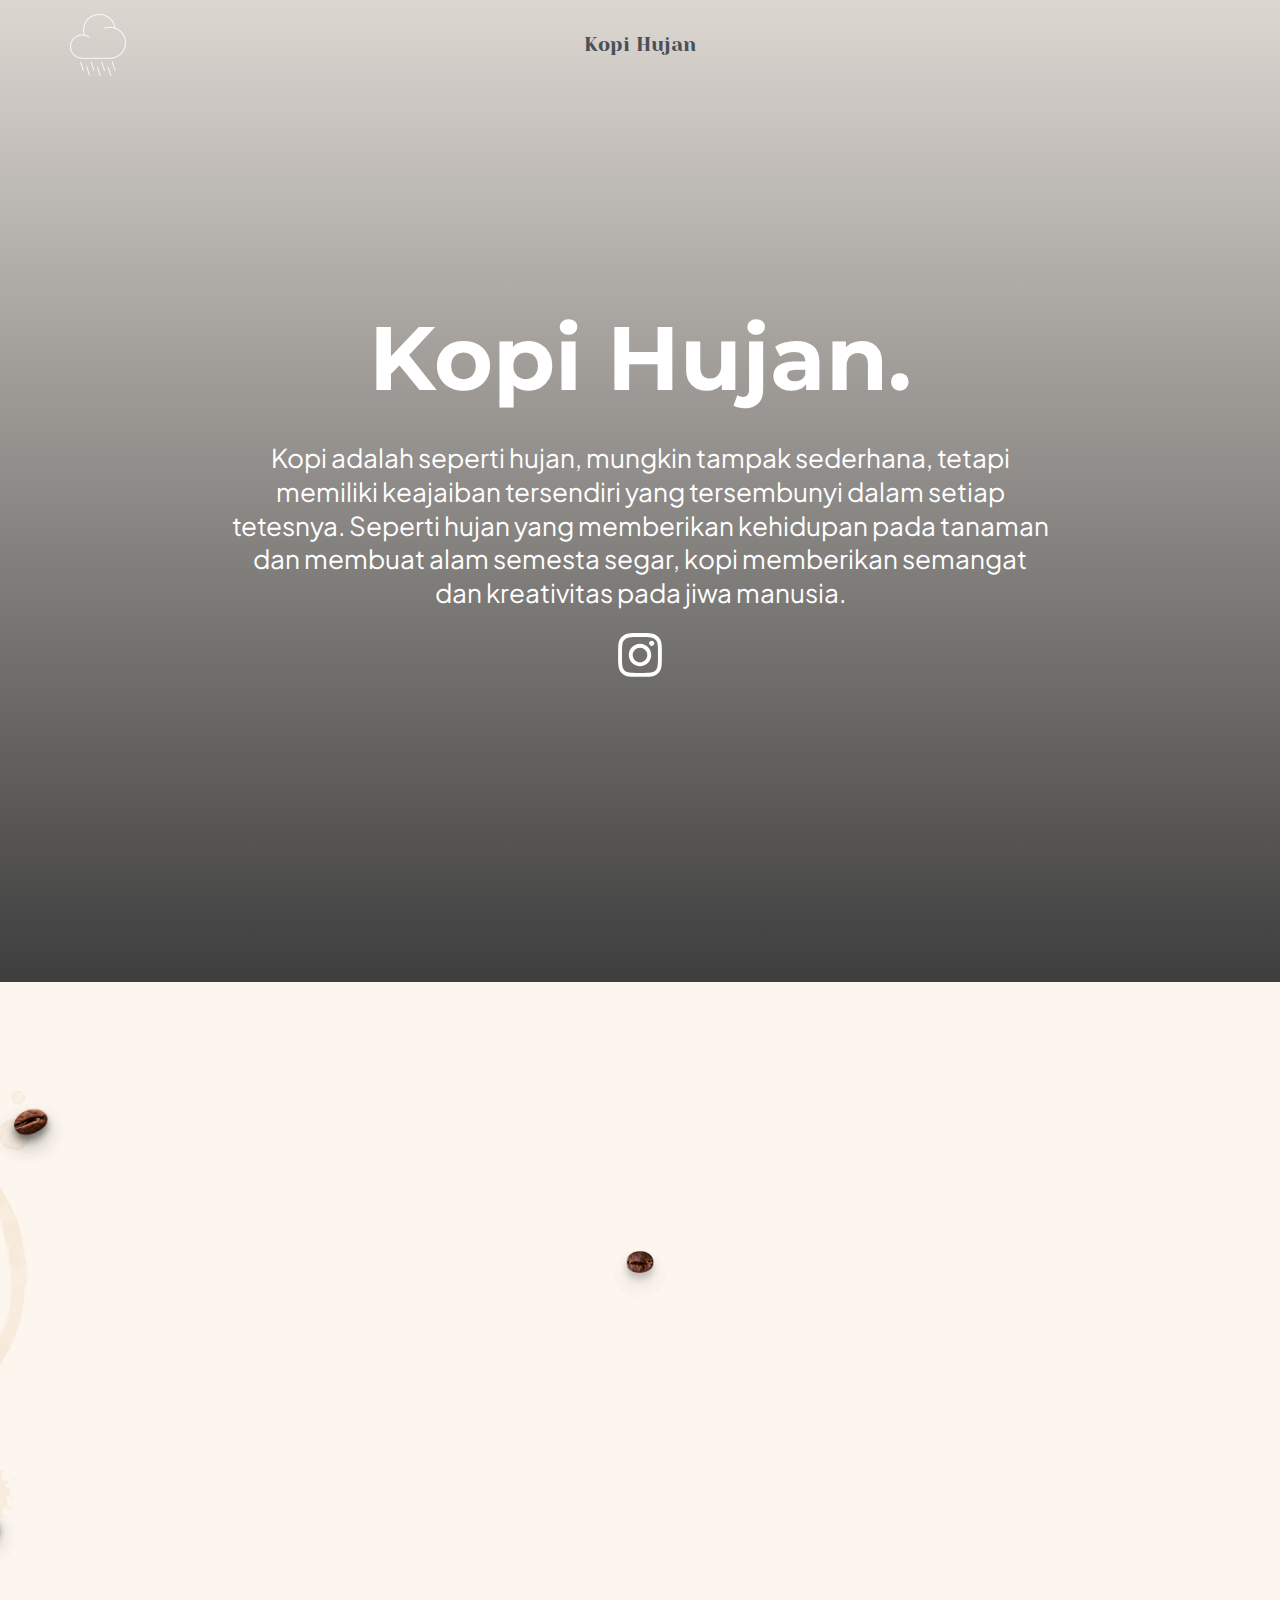
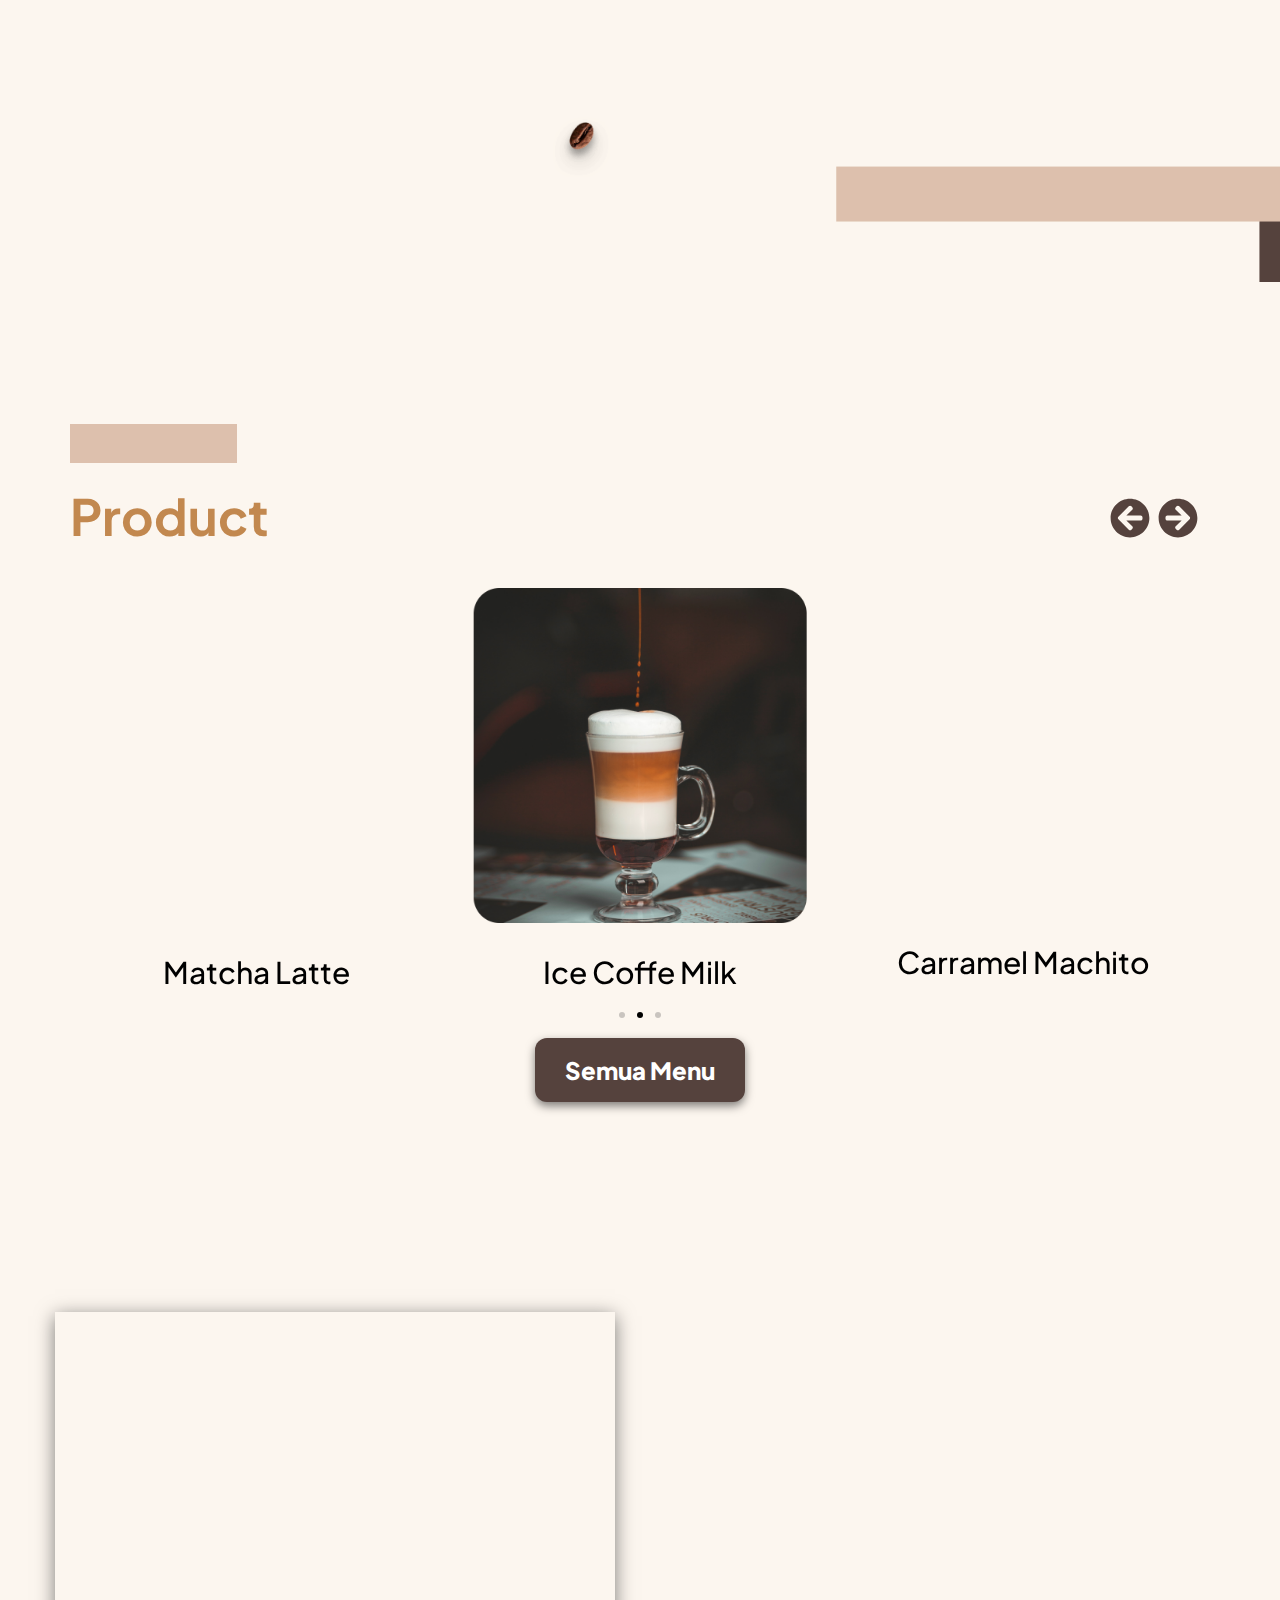
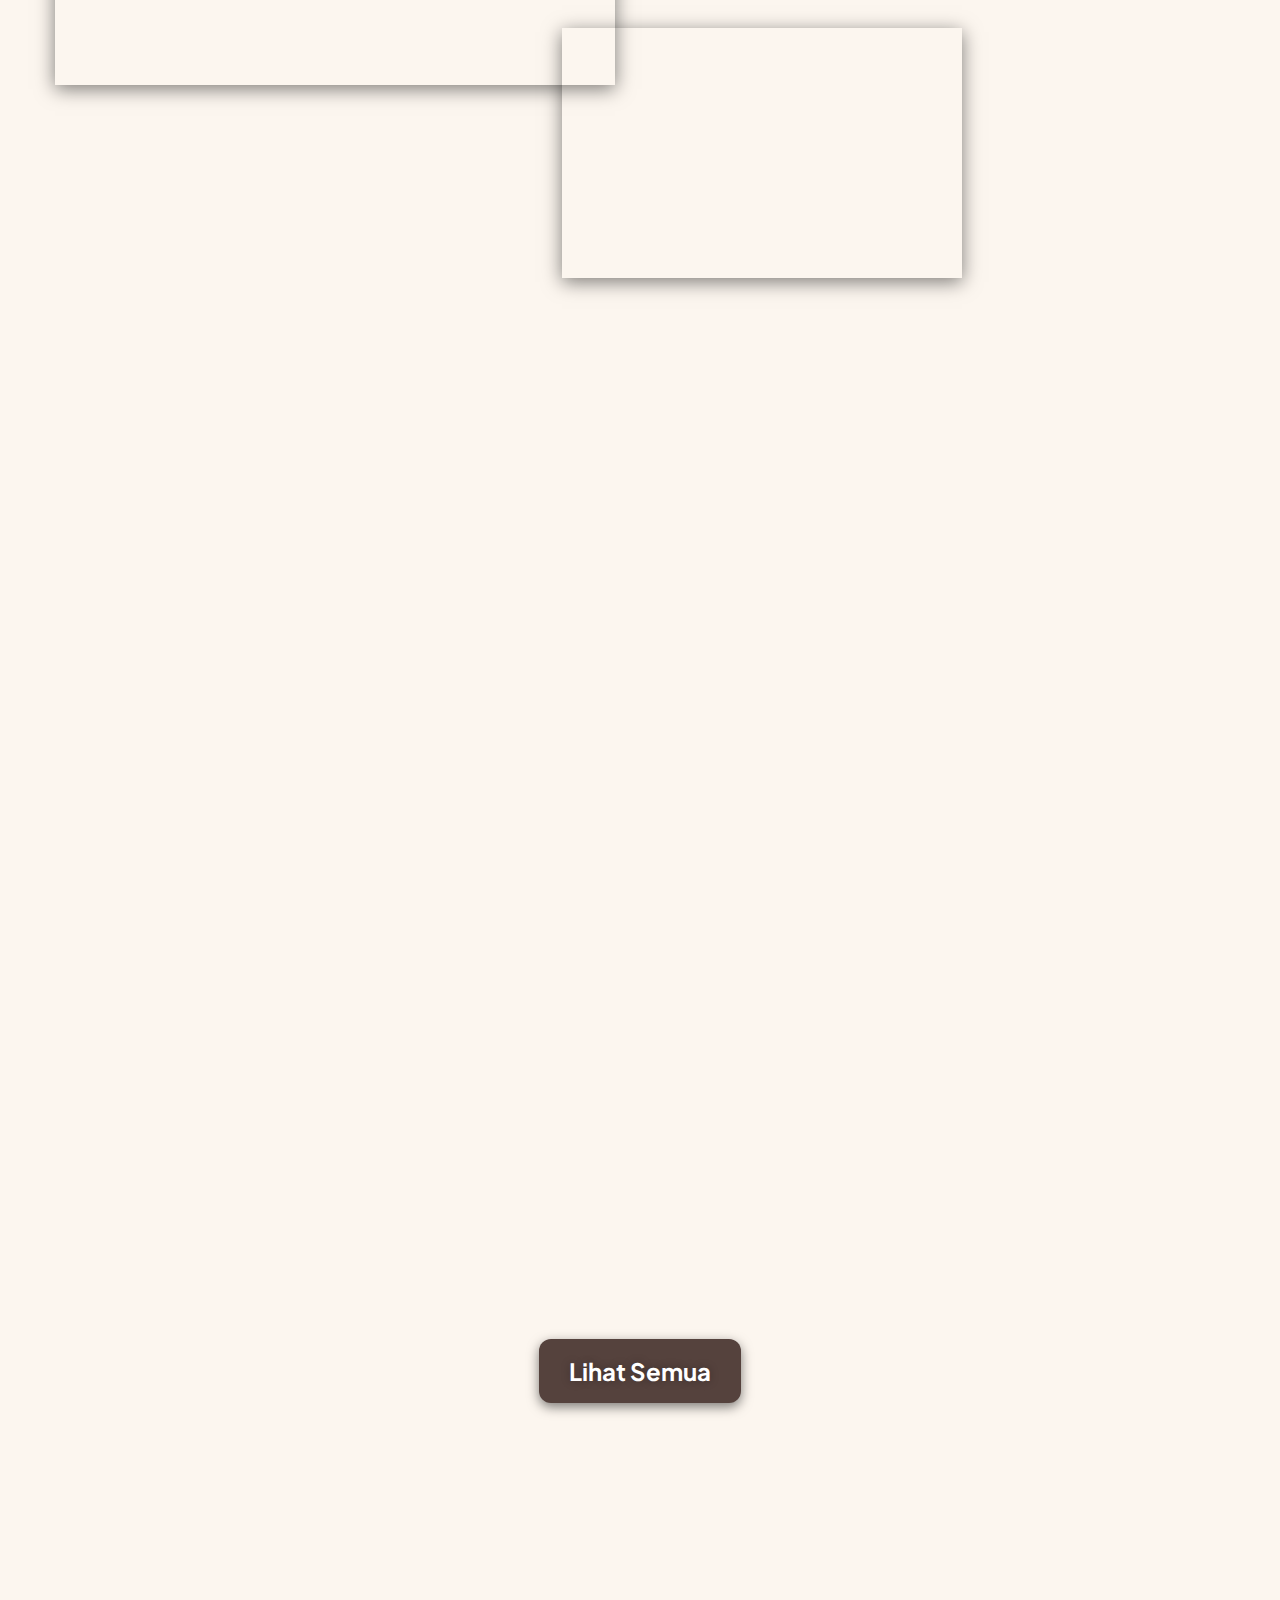
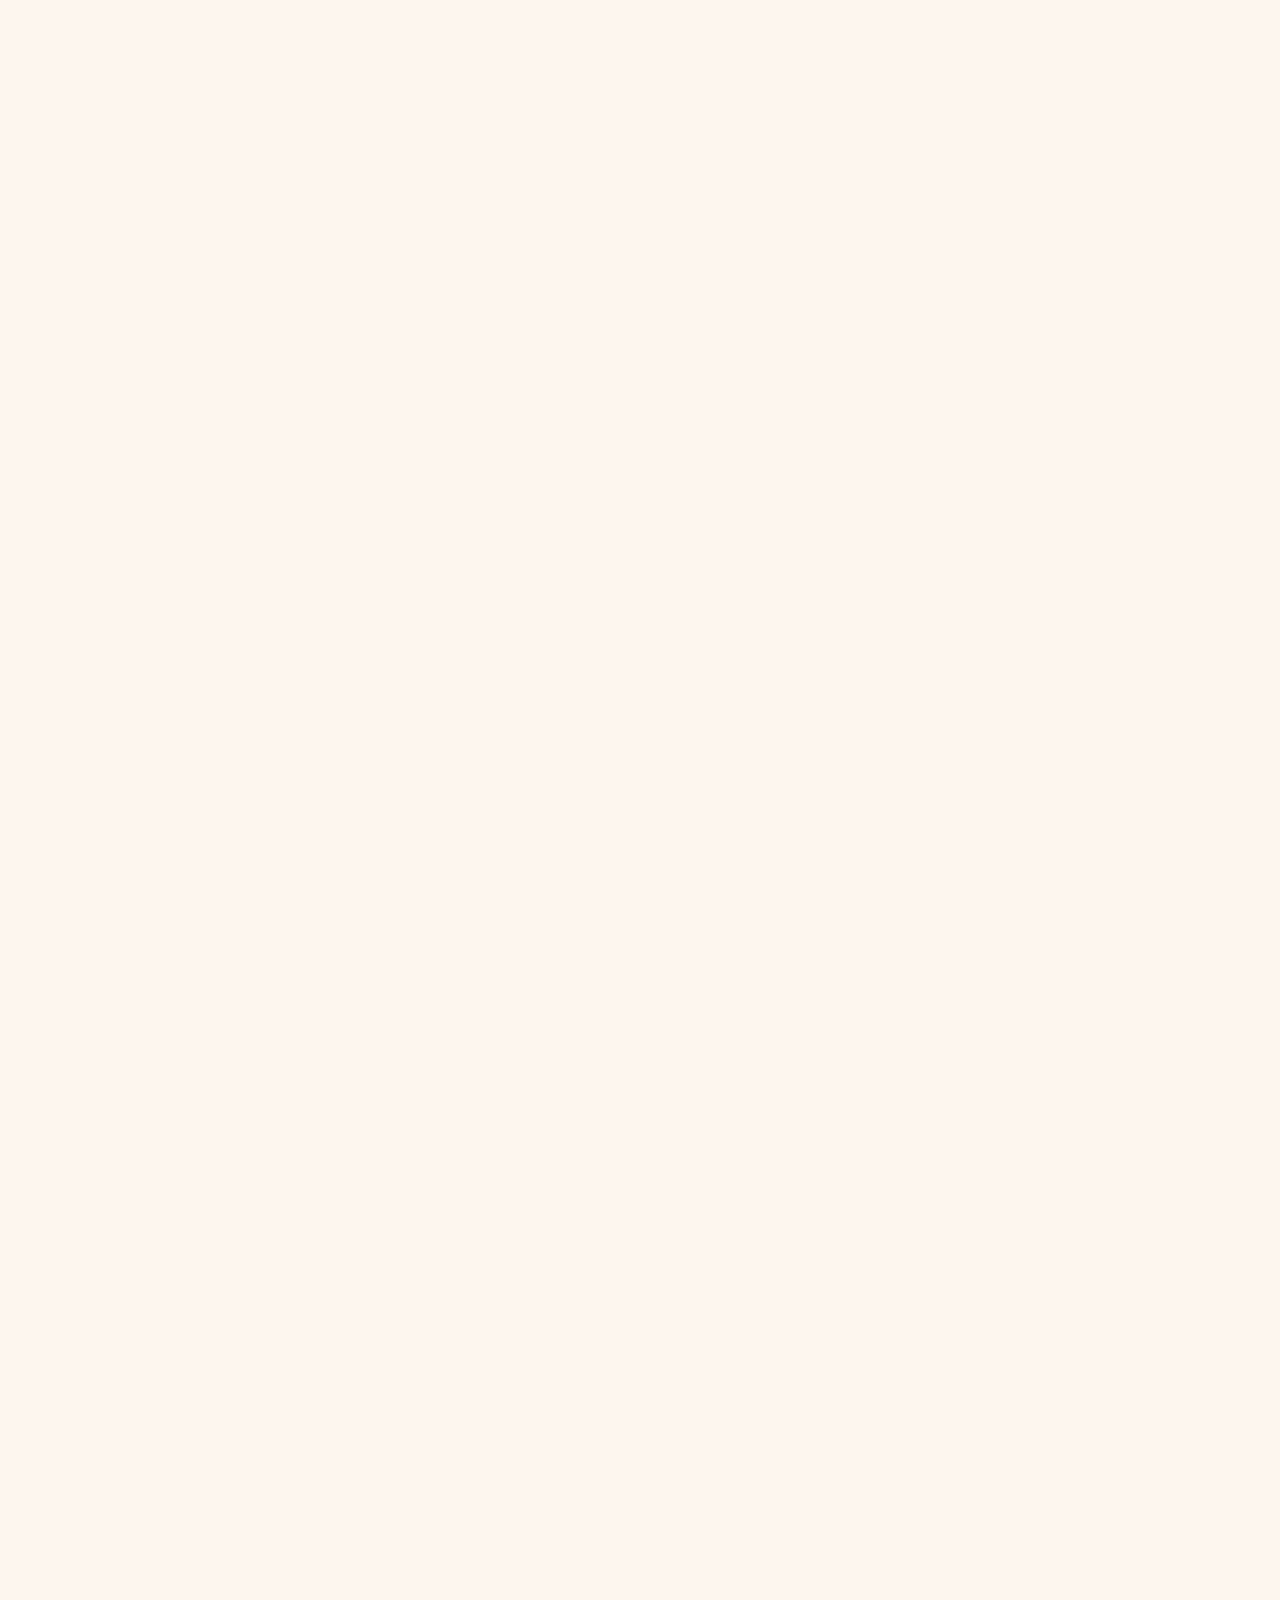
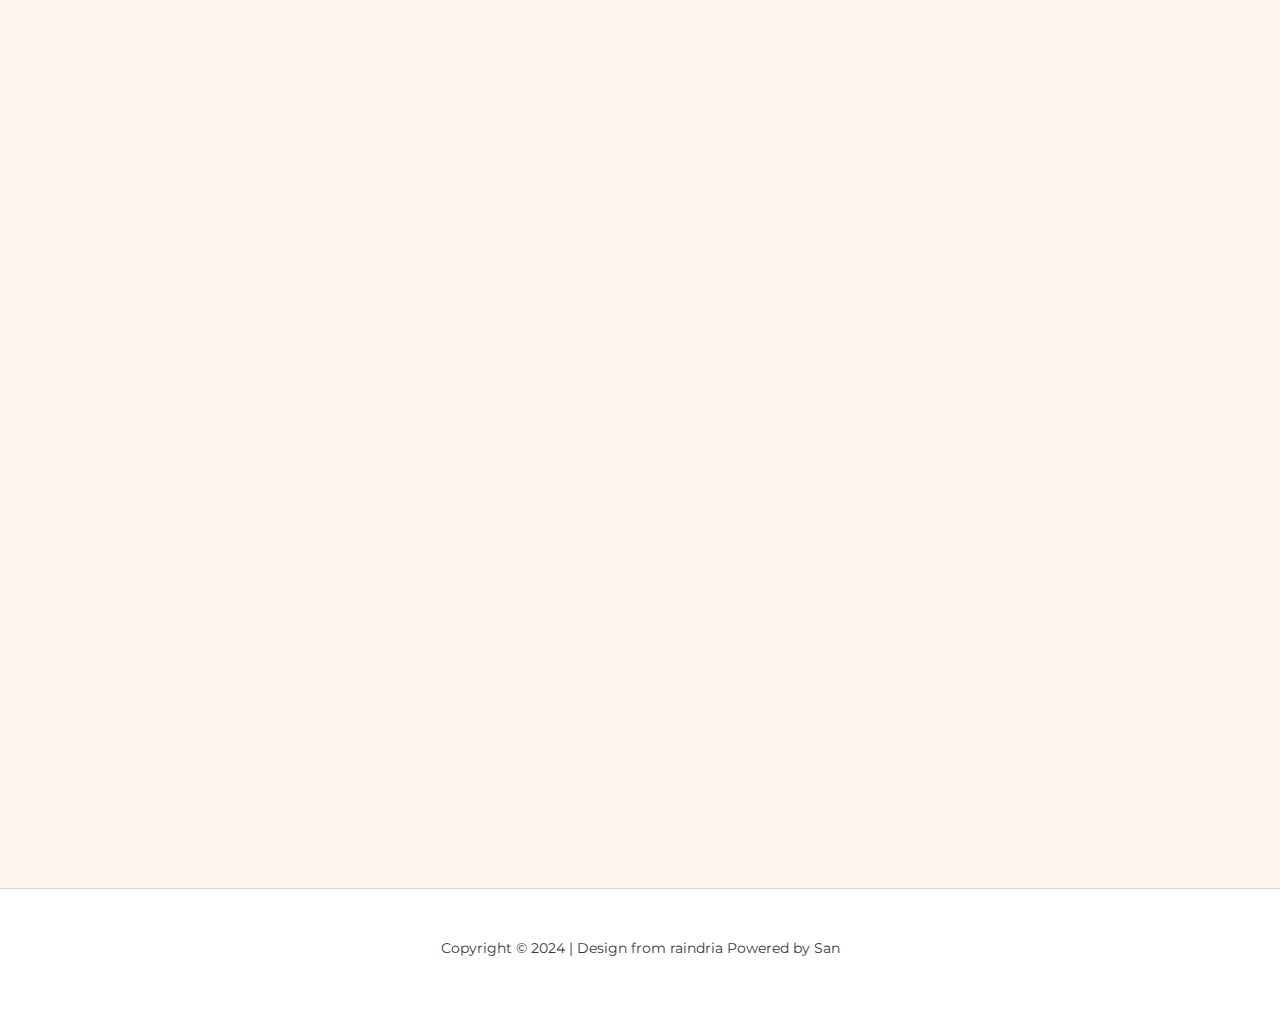
<file: index.html>
<!DOCTYPE html>
<html lang="en-US">
<head>
<meta charset="UTF-8">
<meta name="viewport" content="width=device-width, initial-scale=1">
	<link rel="profile" href="https://gmpg.org/xfn/11"> 
	<title>Kopi Hujan Official</title>
<meta name="robots" content="max-image-preview:large">
	<style>img:is([sizes="auto" i], [sizes^="auto," i]) { contain-intrinsic-size: 3000px 1500px }</style>
	<link rel="dns-prefetch" href="//fonts.googleapis.com">
<link rel="alternate" type="application/rss+xml" title=" &raquo; Feed" href="https://sichoalief.github.io/wp_kopi-hujan/feed/">
<link rel="alternate" type="application/rss+xml" title=" &raquo; Comments Feed" href="https://sichoalief.github.io/wp_kopi-hujan/comments/feed/">
<script>
window._wpemojiSettings = {"baseUrl":"https:\/\/s.w.org\/images\/core\/emoji\/15.0.3\/72x72\/","ext":".png","svgUrl":"https:\/\/s.w.org\/images\/core\/emoji\/15.0.3\/svg\/","svgExt":".svg","source":{"concatemoji":"https:\/\/sichoalief.github.io\/wp_kopi-hujan\/wp-includes\/js\/wp-emoji-release.min.js?ver=6.7.1"}};
/*! This file is auto-generated */
!function(i,n){var o,s,e;function c(e){try{var t={supportTests:e,timestamp:(new Date).valueOf()};sessionStorage.setItem(o,JSON.stringify(t))}catch(e){}}function p(e,t,n){e.clearRect(0,0,e.canvas.width,e.canvas.height),e.fillText(t,0,0);var t=new Uint32Array(e.getImageData(0,0,e.canvas.width,e.canvas.height).data),r=(e.clearRect(0,0,e.canvas.width,e.canvas.height),e.fillText(n,0,0),new Uint32Array(e.getImageData(0,0,e.canvas.width,e.canvas.height).data));return t.every(function(e,t){return e===r[t]})}function u(e,t,n){switch(t){case"flag":return n(e,"🏳️‍⚧️","🏳️​⚧️")?!1:!n(e,"🇺🇳","🇺​🇳")&&!n(e,"🏴󠁧󠁢󠁥󠁮󠁧󠁿","🏴​󠁧​󠁢​󠁥​󠁮​󠁧​󠁿");case"emoji":return!n(e,"🐦‍⬛","🐦​⬛")}return!1}function f(e,t,n){var r="undefined"!=typeof WorkerGlobalScope&&self instanceof WorkerGlobalScope?new OffscreenCanvas(300,150):i.createElement("canvas"),a=r.getContext("2d",{willReadFrequently:!0}),o=(a.textBaseline="top",a.font="600 32px Arial",{});return e.forEach(function(e){o[e]=t(a,e,n)}),o}function t(e){var t=i.createElement("script");t.src=e,t.defer=!0,i.head.appendChild(t)}"undefined"!=typeof Promise&&(o="wpEmojiSettingsSupports",s=["flag","emoji"],n.supports={everything:!0,everythingExceptFlag:!0},e=new Promise(function(e){i.addEventListener("DOMContentLoaded",e,{once:!0})}),new Promise(function(t){var n=function(){try{var e=JSON.parse(sessionStorage.getItem(o));if("object"==typeof e&&"number"==typeof e.timestamp&&(new Date).valueOf()<e.timestamp+604800&&"object"==typeof e.supportTests)return e.supportTests}catch(e){}return null}();if(!n){if("undefined"!=typeof Worker&&"undefined"!=typeof OffscreenCanvas&&"undefined"!=typeof URL&&URL.createObjectURL&&"undefined"!=typeof Blob)try{var e="postMessage("+f.toString()+"("+[JSON.stringify(s),u.toString(),p.toString()].join(",")+"));",r=new Blob([e],{type:"text/javascript"}),a=new Worker(URL.createObjectURL(r),{name:"wpTestEmojiSupports"});return void(a.onmessage=function(e){c(n=e.data),a.terminate(),t(n)})}catch(e){}c(n=f(s,u,p))}t(n)}).then(function(e){for(var t in e)n.supports[t]=e[t],n.supports.everything=n.supports.everything&&n.supports[t],"flag"!==t&&(n.supports.everythingExceptFlag=n.supports.everythingExceptFlag&&n.supports[t]);n.supports.everythingExceptFlag=n.supports.everythingExceptFlag&&!n.supports.flag,n.DOMReady=!1,n.readyCallback=function(){n.DOMReady=!0}}).then(function(){return e}).then(function(){var e;n.supports.everything||(n.readyCallback(),(e=n.source||{}).concatemoji?t(e.concatemoji):e.wpemoji&&e.twemoji&&(t(e.twemoji),t(e.wpemoji)))}))}((window,document),window._wpemojiSettings);
</script>
<link rel="stylesheet" id="astra-theme-css-css" href="https://sichoalief.github.io/wp_kopi-hujan/wp-content/themes/astra/assets/css/minified/main.min.css?ver=4.8.6" media="all">
<style id="astra-theme-css-inline-css">:root{--ast-post-nav-space:0;--ast-container-default-xlg-padding:6.67em;--ast-container-default-lg-padding:5.67em;--ast-container-default-slg-padding:4.34em;--ast-container-default-md-padding:3.34em;--ast-container-default-sm-padding:6.67em;--ast-container-default-xs-padding:2.4em;--ast-container-default-xxs-padding:1.4em;--ast-code-block-background:#EEEEEE;--ast-comment-inputs-background:#FAFAFA;--ast-normal-container-width:1140px;--ast-narrow-container-width:750px;--ast-blog-title-font-weight:normal;--ast-blog-meta-weight:inherit;}html{font-size:87.5%;}a,.page-title{color:var(--ast-global-color-1);}a:hover,a:focus{color:var(--ast-global-color-0);}body,button,input,select,textarea,.ast-button,.ast-custom-button{font-family:'Montserrat',sans-serif;font-weight:400;font-size:14px;font-size:1rem;line-height:var(--ast-body-line-height,1.65em);}blockquote{color:var(--ast-global-color-3);}h1,.entry-content h1,h2,.entry-content h2,h3,.entry-content h3,h4,.entry-content h4,h5,.entry-content h5,h6,.entry-content h6,.site-title,.site-title a{font-family:'Yeseva One',display;font-weight:400;}.ast-site-identity .site-title a{color:#dddddd;}.site-title{font-size:30px;font-size:2.1428571428571rem;display:block;}header .custom-logo-link img{max-width:56px;width:56px;}.astra-logo-svg{width:56px;}.site-header .site-description{font-size:15px;font-size:1.0714285714286rem;display:none;}.entry-title{font-size:26px;font-size:1.8571428571429rem;}.archive .ast-article-post .ast-article-inner,.blog .ast-article-post .ast-article-inner,.archive .ast-article-post .ast-article-inner:hover,.blog .ast-article-post .ast-article-inner:hover{overflow:hidden;}h1,.entry-content h1{font-size:120px;font-size:8.5714285714286rem;font-family:'Yeseva One',display;line-height:1.4em;}h2,.entry-content h2{font-size:100px;font-size:7.1428571428571rem;font-family:'Yeseva One',display;line-height:1.3em;}h3,.entry-content h3{font-size:25px;font-size:1.7857142857143rem;font-family:'Yeseva One',display;line-height:1.3em;}h4,.entry-content h4{font-size:24px;font-size:1.7142857142857rem;line-height:1.2em;font-family:'Yeseva One',display;}h5,.entry-content h5{font-size:20px;font-size:1.4285714285714rem;line-height:1.2em;font-family:'Yeseva One',display;}h6,.entry-content h6{font-size:16px;font-size:1.1428571428571rem;line-height:1.25em;font-family:'Yeseva One',display;}::selection{background-color:var(--ast-global-color-0);color:#ffffff;}body,h1,.entry-title a,.entry-content h1,h2,.entry-content h2,h3,.entry-content h3,h4,.entry-content h4,h5,.entry-content h5,h6,.entry-content h6{color:var(--ast-global-color-3);}.tagcloud a:hover,.tagcloud a:focus,.tagcloud a.current-item{color:#000000;border-color:var(--ast-global-color-1);background-color:var(--ast-global-color-1);}input:focus,input[type="text"]:focus,input[type="email"]:focus,input[type="url"]:focus,input[type="password"]:focus,input[type="reset"]:focus,input[type="search"]:focus,textarea:focus{border-color:var(--ast-global-color-1);}input[type="radio"]:checked,input[type=reset],input[type="checkbox"]:checked,input[type="checkbox"]:hover:checked,input[type="checkbox"]:focus:checked,input[type=range]::-webkit-slider-thumb{border-color:var(--ast-global-color-1);background-color:var(--ast-global-color-1);box-shadow:none;}.site-footer a:hover + .post-count,.site-footer a:focus + .post-count{background:var(--ast-global-color-1);border-color:var(--ast-global-color-1);}.single .nav-links .nav-previous,.single .nav-links .nav-next{color:var(--ast-global-color-1);}.entry-meta,.entry-meta *{line-height:1.45;color:var(--ast-global-color-1);}.entry-meta a:not(.ast-button):hover,.entry-meta a:not(.ast-button):hover *,.entry-meta a:not(.ast-button):focus,.entry-meta a:not(.ast-button):focus *,.page-links > .page-link,.page-links .page-link:hover,.post-navigation a:hover{color:var(--ast-global-color-0);}#cat option,.secondary .calendar_wrap thead a,.secondary .calendar_wrap thead a:visited{color:var(--ast-global-color-1);}.secondary .calendar_wrap #today,.ast-progress-val span{background:var(--ast-global-color-1);}.secondary a:hover + .post-count,.secondary a:focus + .post-count{background:var(--ast-global-color-1);border-color:var(--ast-global-color-1);}.calendar_wrap #today > a{color:#000000;}.page-links .page-link,.single .post-navigation a{color:var(--ast-global-color-1);}.ast-search-menu-icon .search-form button.search-submit{padding:0 4px;}.ast-search-menu-icon form.search-form{padding-right:0;}.ast-search-menu-icon.slide-search input.search-field{width:0;}.ast-header-search .ast-search-menu-icon.ast-dropdown-active .search-form,.ast-header-search .ast-search-menu-icon.ast-dropdown-active .search-field:focus{transition:all 0.2s;}.search-form input.search-field:focus{outline:none;}.wp-block-latest-posts > li > a{color:var(--ast-global-color-1);}.widget-title,.widget .wp-block-heading{font-size:20px;font-size:1.4285714285714rem;color:var(--ast-global-color-3);}.ast-search-menu-icon.slide-search a:focus-visible:focus-visible,.astra-search-icon:focus-visible,#close:focus-visible,a:focus-visible,.ast-menu-toggle:focus-visible,.site .skip-link:focus-visible,.wp-block-loginout input:focus-visible,.wp-block-search.wp-block-search__button-inside .wp-block-search__inside-wrapper,.ast-header-navigation-arrow:focus-visible,.woocommerce .wc-proceed-to-checkout > .checkout-button:focus-visible,.woocommerce .woocommerce-MyAccount-navigation ul li a:focus-visible,.ast-orders-table__row .ast-orders-table__cell:focus-visible,.woocommerce .woocommerce-order-details .order-again > .button:focus-visible,.woocommerce .woocommerce-message a.button.wc-forward:focus-visible,.woocommerce #minus_qty:focus-visible,.woocommerce #plus_qty:focus-visible,a#ast-apply-coupon:focus-visible,.woocommerce .woocommerce-info a:focus-visible,.woocommerce .astra-shop-summary-wrap a:focus-visible,.woocommerce a.wc-forward:focus-visible,#ast-apply-coupon:focus-visible,.woocommerce-js .woocommerce-mini-cart-item a.remove:focus-visible,#close:focus-visible,.button.search-submit:focus-visible,#search_submit:focus,.normal-search:focus-visible,.ast-header-account-wrap:focus-visible,.woocommerce .ast-on-card-button.ast-quick-view-trigger:focus{outline-style:dotted;outline-color:inherit;outline-width:thin;}input:focus,input[type="text"]:focus,input[type="email"]:focus,input[type="url"]:focus,input[type="password"]:focus,input[type="reset"]:focus,input[type="search"]:focus,input[type="number"]:focus,textarea:focus,.wp-block-search__input:focus,[data-section="section-header-mobile-trigger"] .ast-button-wrap .ast-mobile-menu-trigger-minimal:focus,.ast-mobile-popup-drawer.active .menu-toggle-close:focus,.woocommerce-ordering select.orderby:focus,#ast-scroll-top:focus,#coupon_code:focus,.woocommerce-page #comment:focus,.woocommerce #reviews #respond input#submit:focus,.woocommerce a.add_to_cart_button:focus,.woocommerce .button.single_add_to_cart_button:focus,.woocommerce .woocommerce-cart-form button:focus,.woocommerce .woocommerce-cart-form__cart-item .quantity .qty:focus,.woocommerce .woocommerce-billing-fields .woocommerce-billing-fields__field-wrapper .woocommerce-input-wrapper > .input-text:focus,.woocommerce #order_comments:focus,.woocommerce #place_order:focus,.woocommerce .woocommerce-address-fields .woocommerce-address-fields__field-wrapper .woocommerce-input-wrapper > .input-text:focus,.woocommerce .woocommerce-MyAccount-content form button:focus,.woocommerce .woocommerce-MyAccount-content .woocommerce-EditAccountForm .woocommerce-form-row .woocommerce-Input.input-text:focus,.woocommerce .ast-woocommerce-container .woocommerce-pagination ul.page-numbers li a:focus,body #content .woocommerce form .form-row .select2-container--default .select2-selection--single:focus,#ast-coupon-code:focus,.woocommerce.woocommerce-js .quantity input[type=number]:focus,.woocommerce-js .woocommerce-mini-cart-item .quantity input[type=number]:focus,.woocommerce p#ast-coupon-trigger:focus{border-style:dotted;border-color:inherit;border-width:thin;}input{outline:none;}.ast-logo-title-inline .site-logo-img{padding-right:1em;}.site-logo-img img{ transition:all 0.2s linear;}body .ast-oembed-container *{position:absolute;top:0;width:100%;height:100%;left:0;}body .wp-block-embed-pocket-casts .ast-oembed-container *{position:unset;}.ast-single-post-featured-section + article {margin-top: 2em;}.site-content .ast-single-post-featured-section img {width: 100%;overflow: hidden;object-fit: cover;}.site > .ast-single-related-posts-container {margin-top: 0;}@media (min-width: 922px) {.ast-desktop .ast-container--narrow {max-width: var(--ast-narrow-container-width);margin: 0 auto;}}.ast-page-builder-template .hentry {margin: 0;}.ast-page-builder-template .site-content > .ast-container {max-width: 100%;padding: 0;}.ast-page-builder-template .site .site-content #primary {padding: 0;margin: 0;}.ast-page-builder-template .no-results {text-align: center;margin: 4em auto;}.ast-page-builder-template .ast-pagination {padding: 2em;}.ast-page-builder-template .entry-header.ast-no-title.ast-no-thumbnail {margin-top: 0;}.ast-page-builder-template .entry-header.ast-header-without-markup {margin-top: 0;margin-bottom: 0;}.ast-page-builder-template .entry-header.ast-no-title.ast-no-meta {margin-bottom: 0;}.ast-page-builder-template.single .post-navigation {padding-bottom: 2em;}.ast-page-builder-template.single-post .site-content > .ast-container {max-width: 100%;}.ast-page-builder-template .entry-header {margin-top: 4em;margin-left: auto;margin-right: auto;padding-left: 20px;padding-right: 20px;}.single.ast-page-builder-template .entry-header {padding-left: 20px;padding-right: 20px;}.ast-page-builder-template .ast-archive-description {margin: 4em auto 0;padding-left: 20px;padding-right: 20px;}.ast-page-builder-template.ast-no-sidebar .entry-content .alignwide {margin-left: 0;margin-right: 0;}@media (max-width:921.9px){#ast-desktop-header{display:none;}}@media (min-width:922px){#ast-mobile-header{display:none;}}.wp-block-buttons.aligncenter{justify-content:center;}@media (max-width:921px){.ast-theme-transparent-header #primary,.ast-theme-transparent-header #secondary{padding:0;}}@media (max-width:921px){.ast-plain-container.ast-no-sidebar #primary{padding:0;}}.ast-plain-container.ast-no-sidebar #primary{margin-top:0;margin-bottom:0;}.wp-block-button.is-style-outline .wp-block-button__link{border-color:var(--ast-global-color-1);border-top-width:2px;border-right-width:2px;border-bottom-width:2px;border-left-width:2px;}div.wp-block-button.is-style-outline > .wp-block-button__link:not(.has-text-color),div.wp-block-button.wp-block-button__link.is-style-outline:not(.has-text-color){color:var(--ast-global-color-1);}.wp-block-button.is-style-outline .wp-block-button__link:hover,.wp-block-buttons .wp-block-button.is-style-outline .wp-block-button__link:focus,.wp-block-buttons .wp-block-button.is-style-outline > .wp-block-button__link:not(.has-text-color):hover,.wp-block-buttons .wp-block-button.wp-block-button__link.is-style-outline:not(.has-text-color):hover{color:var(--ast-global-color-5);background-color:var(--ast-global-color-0);border-color:var(--ast-global-color-0);}.post-page-numbers.current .page-link,.ast-pagination .page-numbers.current{color:#ffffff;border-color:var(--ast-global-color-0);background-color:var(--ast-global-color-0);}.wp-block-buttons .wp-block-button.is-style-outline .wp-block-button__link.wp-element-button,.ast-outline-button,.wp-block-uagb-buttons-child .uagb-buttons-repeater.ast-outline-button{border-color:var(--ast-global-color-1);border-top-width:2px;border-right-width:2px;border-bottom-width:2px;border-left-width:2px;font-family:inherit;font-weight:inherit;line-height:1em;border-top-left-radius:0px;border-top-right-radius:0px;border-bottom-right-radius:0px;border-bottom-left-radius:0px;}.wp-block-buttons .wp-block-button.is-style-outline > .wp-block-button__link:not(.has-text-color),.wp-block-buttons .wp-block-button.wp-block-button__link.is-style-outline:not(.has-text-color),.ast-outline-button{color:var(--ast-global-color-1);}.wp-block-button.is-style-outline .wp-block-button__link:hover,.wp-block-buttons .wp-block-button.is-style-outline .wp-block-button__link:focus,.wp-block-buttons .wp-block-button.is-style-outline > .wp-block-button__link:not(.has-text-color):hover,.wp-block-buttons .wp-block-button.wp-block-button__link.is-style-outline:not(.has-text-color):hover,.ast-outline-button:hover,.ast-outline-button:focus,.wp-block-uagb-buttons-child .uagb-buttons-repeater.ast-outline-button:hover,.wp-block-uagb-buttons-child .uagb-buttons-repeater.ast-outline-button:focus{color:var(--ast-global-color-5);background-color:var(--ast-global-color-0);border-color:var(--ast-global-color-0);}.wp-block-button .wp-block-button__link.wp-element-button.is-style-outline:not(.has-background),.wp-block-button.is-style-outline>.wp-block-button__link.wp-element-button:not(.has-background),.ast-outline-button{background-color:var(--ast-global-color-1);}.entry-content[data-ast-blocks-layout] > figure{margin-bottom:1em;}@media (max-width:921px){.ast-separate-container #primary,.ast-separate-container #secondary{padding:1.5em 0;}#primary,#secondary{padding:1.5em 0;margin:0;}.ast-left-sidebar #content > .ast-container{display:flex;flex-direction:column-reverse;width:100%;}.ast-separate-container .ast-article-post,.ast-separate-container .ast-article-single{padding:1.5em 2.14em;}.ast-author-box img.avatar{margin:20px 0 0 0;}}@media (min-width:922px){.ast-separate-container.ast-right-sidebar #primary,.ast-separate-container.ast-left-sidebar #primary{border:0;}.search-no-results.ast-separate-container #primary{margin-bottom:4em;}}.elementor-button-wrapper .elementor-button{border-style:solid;text-decoration:none;border-top-width:0;border-right-width:0;border-left-width:0;border-bottom-width:0;}body .elementor-button.elementor-size-sm,body .elementor-button.elementor-size-xs,body .elementor-button.elementor-size-md,body .elementor-button.elementor-size-lg,body .elementor-button.elementor-size-xl,body .elementor-button{border-top-left-radius:0px;border-top-right-radius:0px;border-bottom-right-radius:0px;border-bottom-left-radius:0px;padding-top:20px;padding-right:30px;padding-bottom:20px;padding-left:30px;}.elementor-button-wrapper .elementor-button{border-color:var(--ast-global-color-1);background-color:var(--ast-global-color-1);}.elementor-button-wrapper .elementor-button:hover,.elementor-button-wrapper .elementor-button:focus{color:var(--ast-global-color-5);background-color:var(--ast-global-color-0);border-color:var(--ast-global-color-0);}.wp-block-button .wp-block-button__link ,.elementor-button-wrapper .elementor-button,.elementor-button-wrapper .elementor-button:visited{color:var(--ast-global-color-5);}.elementor-button-wrapper .elementor-button{line-height:1em;text-transform:capitalize;}.wp-block-button .wp-block-button__link:hover,.wp-block-button .wp-block-button__link:focus{color:var(--ast-global-color-5);background-color:var(--ast-global-color-0);border-color:var(--ast-global-color-0);}.elementor-widget-heading h1.elementor-heading-title{line-height:1.4em;}.elementor-widget-heading h2.elementor-heading-title{line-height:1.3em;}.elementor-widget-heading h3.elementor-heading-title{line-height:1.3em;}.elementor-widget-heading h4.elementor-heading-title{line-height:1.2em;}.elementor-widget-heading h5.elementor-heading-title{line-height:1.2em;}.elementor-widget-heading h6.elementor-heading-title{line-height:1.25em;}.wp-block-button .wp-block-button__link,.wp-block-search .wp-block-search__button,body .wp-block-file .wp-block-file__button{border-color:var(--ast-global-color-1);background-color:var(--ast-global-color-1);color:var(--ast-global-color-5);font-family:inherit;font-weight:inherit;line-height:1em;text-transform:capitalize;border-top-left-radius:0px;border-top-right-radius:0px;border-bottom-right-radius:0px;border-bottom-left-radius:0px;padding-top:20px;padding-right:30px;padding-bottom:20px;padding-left:30px;}.menu-toggle,button,.ast-button,.ast-custom-button,.button,input#submit,input[type="button"],input[type="submit"],input[type="reset"],form[CLASS*="wp-block-search__"].wp-block-search .wp-block-search__inside-wrapper .wp-block-search__button,body .wp-block-file .wp-block-file__button,.woocommerce-js a.button,.woocommerce button.button,.woocommerce .woocommerce-message a.button,.woocommerce #respond input#submit.alt,.woocommerce input.button.alt,.woocommerce input.button,.woocommerce input.button:disabled,.woocommerce input.button:disabled[disabled],.woocommerce input.button:disabled:hover,.woocommerce input.button:disabled[disabled]:hover,.woocommerce #respond input#submit,.woocommerce button.button.alt.disabled,.wc-block-grid__products .wc-block-grid__product .wp-block-button__link,.wc-block-grid__product-onsale,[CLASS*="wc-block"] button,.woocommerce-js .astra-cart-drawer .astra-cart-drawer-content .woocommerce-mini-cart__buttons .button:not(.checkout):not(.ast-continue-shopping),.woocommerce-js .astra-cart-drawer .astra-cart-drawer-content .woocommerce-mini-cart__buttons a.checkout,.woocommerce button.button.alt.disabled.wc-variation-selection-needed,[CLASS*="wc-block"] .wc-block-components-button{border-style:solid;border-top-width:0;border-right-width:0;border-left-width:0;border-bottom-width:0;color:var(--ast-global-color-5);border-color:var(--ast-global-color-1);background-color:var(--ast-global-color-1);padding-top:20px;padding-right:30px;padding-bottom:20px;padding-left:30px;font-family:inherit;font-weight:inherit;line-height:1em;text-transform:capitalize;border-top-left-radius:0px;border-top-right-radius:0px;border-bottom-right-radius:0px;border-bottom-left-radius:0px;}button:focus,.menu-toggle:hover,button:hover,.ast-button:hover,.ast-custom-button:hover .button:hover,.ast-custom-button:hover ,input[type=reset]:hover,input[type=reset]:focus,input#submit:hover,input#submit:focus,input[type="button"]:hover,input[type="button"]:focus,input[type="submit"]:hover,input[type="submit"]:focus,form[CLASS*="wp-block-search__"].wp-block-search .wp-block-search__inside-wrapper .wp-block-search__button:hover,form[CLASS*="wp-block-search__"].wp-block-search .wp-block-search__inside-wrapper .wp-block-search__button:focus,body .wp-block-file .wp-block-file__button:hover,body .wp-block-file .wp-block-file__button:focus,.woocommerce-js a.button:hover,.woocommerce button.button:hover,.woocommerce .woocommerce-message a.button:hover,.woocommerce #respond input#submit:hover,.woocommerce #respond input#submit.alt:hover,.woocommerce input.button.alt:hover,.woocommerce input.button:hover,.woocommerce button.button.alt.disabled:hover,.wc-block-grid__products .wc-block-grid__product .wp-block-button__link:hover,[CLASS*="wc-block"] button:hover,.woocommerce-js .astra-cart-drawer .astra-cart-drawer-content .woocommerce-mini-cart__buttons .button:not(.checkout):not(.ast-continue-shopping):hover,.woocommerce-js .astra-cart-drawer .astra-cart-drawer-content .woocommerce-mini-cart__buttons a.checkout:hover,.woocommerce button.button.alt.disabled.wc-variation-selection-needed:hover,[CLASS*="wc-block"] .wc-block-components-button:hover,[CLASS*="wc-block"] .wc-block-components-button:focus{color:var(--ast-global-color-5);background-color:var(--ast-global-color-0);border-color:var(--ast-global-color-0);}@media (max-width:921px){.ast-mobile-header-stack .main-header-bar .ast-search-menu-icon{display:inline-block;}.ast-header-break-point.ast-header-custom-item-outside .ast-mobile-header-stack .main-header-bar .ast-search-icon{margin:0;}.ast-comment-avatar-wrap img{max-width:2.5em;}.ast-comment-meta{padding:0 1.8888em 1.3333em;}.ast-separate-container .ast-comment-list li.depth-1{padding:1.5em 2.14em;}.ast-separate-container .comment-respond{padding:2em 2.14em;}}@media (min-width:544px){.ast-container{max-width:100%;}}@media (max-width:544px){.ast-separate-container .ast-article-post,.ast-separate-container .ast-article-single,.ast-separate-container .comments-title,.ast-separate-container .ast-archive-description{padding:1.5em 1em;}.ast-separate-container #content .ast-container{padding-left:0.54em;padding-right:0.54em;}.ast-separate-container .ast-comment-list .bypostauthor{padding:.5em;}.ast-search-menu-icon.ast-dropdown-active .search-field{width:170px;}} #ast-mobile-header .ast-site-header-cart-li a{pointer-events:none;}body,.ast-separate-container{background-color:var(--ast-global-color-4);background-image:none;}@media (max-width:921px){.site-title{display:none;}.site-header .site-description{display:none;}h1,.entry-content h1{font-size:80px;}h2,.entry-content h2{font-size:60px;}h3,.entry-content h3{font-size:20px;}}@media (max-width:544px){.site-title{display:none;}.site-header .site-description{display:none;}h1,.entry-content h1{font-size:50px;}h2,.entry-content h2{font-size:40px;}h3,.entry-content h3{font-size:20px;}}@media (max-width:921px){html{font-size:79.8%;}}@media (max-width:544px){html{font-size:79.8%;}}@media (min-width:922px){.ast-container{max-width:1180px;}}@media (min-width:922px){.site-content .ast-container{display:flex;}}@media (max-width:921px){.site-content .ast-container{flex-direction:column;}}@media (min-width:922px){.main-header-menu .sub-menu .menu-item.ast-left-align-sub-menu:hover > .sub-menu,.main-header-menu .sub-menu .menu-item.ast-left-align-sub-menu.focus > .sub-menu{margin-left:-0px;}}.ast-theme-transparent-header [data-section="section-header-mobile-trigger"] .ast-button-wrap .ast-mobile-menu-trigger-minimal{background:transparent;}.site .comments-area{padding-bottom:3em;}.wp-block-file {display: flex;align-items: center;flex-wrap: wrap;justify-content: space-between;}.wp-block-pullquote {border: none;}.wp-block-pullquote blockquote::before {content: "\201D";font-family: "Helvetica",sans-serif;display: flex;transform: rotate( 180deg );font-size: 6rem;font-style: normal;line-height: 1;font-weight: bold;align-items: center;justify-content: center;}.has-text-align-right > blockquote::before {justify-content: flex-start;}.has-text-align-left > blockquote::before {justify-content: flex-end;}figure.wp-block-pullquote.is-style-solid-color blockquote {max-width: 100%;text-align: inherit;}:root {--wp--custom--ast-default-block-top-padding: 3em;--wp--custom--ast-default-block-right-padding: 3em;--wp--custom--ast-default-block-bottom-padding: 3em;--wp--custom--ast-default-block-left-padding: 3em;--wp--custom--ast-container-width: 1140px;--wp--custom--ast-content-width-size: 1140px;--wp--custom--ast-wide-width-size: calc(1140px + var(--wp--custom--ast-default-block-left-padding) + var(--wp--custom--ast-default-block-right-padding));}.ast-narrow-container {--wp--custom--ast-content-width-size: 750px;--wp--custom--ast-wide-width-size: 750px;}@media(max-width: 921px) {:root {--wp--custom--ast-default-block-top-padding: 3em;--wp--custom--ast-default-block-right-padding: 2em;--wp--custom--ast-default-block-bottom-padding: 3em;--wp--custom--ast-default-block-left-padding: 2em;}}@media(max-width: 544px) {:root {--wp--custom--ast-default-block-top-padding: 3em;--wp--custom--ast-default-block-right-padding: 1.5em;--wp--custom--ast-default-block-bottom-padding: 3em;--wp--custom--ast-default-block-left-padding: 1.5em;}}.entry-content > .wp-block-group,.entry-content > .wp-block-cover,.entry-content > .wp-block-columns {padding-top: var(--wp--custom--ast-default-block-top-padding);padding-right: var(--wp--custom--ast-default-block-right-padding);padding-bottom: var(--wp--custom--ast-default-block-bottom-padding);padding-left: var(--wp--custom--ast-default-block-left-padding);}.ast-plain-container.ast-no-sidebar .entry-content > .alignfull,.ast-page-builder-template .ast-no-sidebar .entry-content > .alignfull {margin-left: calc( -50vw + 50%);margin-right: calc( -50vw + 50%);max-width: 100vw;width: 100vw;}.ast-plain-container.ast-no-sidebar .entry-content .alignfull .alignfull,.ast-page-builder-template.ast-no-sidebar .entry-content .alignfull .alignfull,.ast-plain-container.ast-no-sidebar .entry-content .alignfull .alignwide,.ast-page-builder-template.ast-no-sidebar .entry-content .alignfull .alignwide,.ast-plain-container.ast-no-sidebar .entry-content .alignwide .alignfull,.ast-page-builder-template.ast-no-sidebar .entry-content .alignwide .alignfull,.ast-plain-container.ast-no-sidebar .entry-content .alignwide .alignwide,.ast-page-builder-template.ast-no-sidebar .entry-content .alignwide .alignwide,.ast-plain-container.ast-no-sidebar .entry-content .wp-block-column .alignfull,.ast-page-builder-template.ast-no-sidebar .entry-content .wp-block-column .alignfull,.ast-plain-container.ast-no-sidebar .entry-content .wp-block-column .alignwide,.ast-page-builder-template.ast-no-sidebar .entry-content .wp-block-column .alignwide {margin-left: auto;margin-right: auto;width: 100%;}[data-ast-blocks-layout] .wp-block-separator:not(.is-style-dots) {height: 0;}[data-ast-blocks-layout] .wp-block-separator {margin: 20px auto;}[data-ast-blocks-layout] .wp-block-separator:not(.is-style-wide):not(.is-style-dots) {max-width: 100px;}[data-ast-blocks-layout] .wp-block-separator.has-background {padding: 0;}.entry-content[data-ast-blocks-layout] > * {max-width: var(--wp--custom--ast-content-width-size);margin-left: auto;margin-right: auto;}.entry-content[data-ast-blocks-layout] > .alignwide {max-width: var(--wp--custom--ast-wide-width-size);}.entry-content[data-ast-blocks-layout] .alignfull {max-width: none;}.ast-full-width-layout .entry-content[data-ast-blocks-layout] .is-layout-constrained.wp-block-cover-is-layout-constrained > *,.ast-full-width-layout .entry-content[data-ast-blocks-layout] .is-layout-constrained.wp-block-group-is-layout-constrained > * {max-width: var(--wp--custom--ast-content-width-size);margin-left: auto;margin-right: auto;}.entry-content .wp-block-columns {margin-bottom: 0;}blockquote {margin: 1.5em;border-color: rgba(0,0,0,0.05);}.wp-block-quote:not(.has-text-align-right):not(.has-text-align-center) {border-left: 5px solid rgba(0,0,0,0.05);}.has-text-align-right > blockquote,blockquote.has-text-align-right {border-right: 5px solid rgba(0,0,0,0.05);}.has-text-align-left > blockquote,blockquote.has-text-align-left {border-left: 5px solid rgba(0,0,0,0.05);}.wp-block-site-tagline,.wp-block-latest-posts .read-more {margin-top: 15px;}.wp-block-loginout p label {display: block;}.wp-block-loginout p:not(.login-remember):not(.login-submit) input {width: 100%;}.wp-block-loginout input:focus {border-color: transparent;}.wp-block-loginout input:focus {outline: thin dotted;}.entry-content .wp-block-media-text .wp-block-media-text__content {padding: 0 0 0 8%;}.entry-content .wp-block-media-text.has-media-on-the-right .wp-block-media-text__content {padding: 0 8% 0 0;}.entry-content .wp-block-media-text.has-background .wp-block-media-text__content {padding: 8%;}.entry-content .wp-block-cover:not([class*="background-color"]) .wp-block-cover__inner-container,.entry-content .wp-block-cover:not([class*="background-color"]) .wp-block-cover-image-text,.entry-content .wp-block-cover:not([class*="background-color"]) .wp-block-cover-text,.entry-content .wp-block-cover-image:not([class*="background-color"]) .wp-block-cover__inner-container,.entry-content .wp-block-cover-image:not([class*="background-color"]) .wp-block-cover-image-text,.entry-content .wp-block-cover-image:not([class*="background-color"]) .wp-block-cover-text {color: var(--ast-global-color-5);}.wp-block-loginout .login-remember input {width: 1.1rem;height: 1.1rem;margin: 0 5px 4px 0;vertical-align: middle;}.wp-block-latest-posts > li > *:first-child,.wp-block-latest-posts:not(.is-grid) > li:first-child {margin-top: 0;}.entry-content > .wp-block-buttons,.entry-content > .wp-block-uagb-buttons {margin-bottom: 1.5em;}.wp-block-search__inside-wrapper .wp-block-search__input {padding: 0 10px;color: var(--ast-global-color-3);background: var(--ast-global-color-5);border-color: var(--ast-border-color);}.wp-block-latest-posts .read-more {margin-bottom: 1.5em;}.wp-block-search__no-button .wp-block-search__inside-wrapper .wp-block-search__input {padding-top: 5px;padding-bottom: 5px;}.wp-block-latest-posts .wp-block-latest-posts__post-date,.wp-block-latest-posts .wp-block-latest-posts__post-author {font-size: 1rem;}.wp-block-latest-posts > li > *,.wp-block-latest-posts:not(.is-grid) > li {margin-top: 12px;margin-bottom: 12px;}.ast-page-builder-template .entry-content[data-ast-blocks-layout] > *,.ast-page-builder-template .entry-content[data-ast-blocks-layout] > .alignfull > * {max-width: none;}.ast-page-builder-template .entry-content[data-ast-blocks-layout] > .alignwide > * {max-width: var(--wp--custom--ast-wide-width-size);}.ast-page-builder-template .entry-content[data-ast-blocks-layout] > .inherit-container-width > *,.ast-page-builder-template .entry-content[data-ast-blocks-layout] > * > *,.entry-content[data-ast-blocks-layout] > .wp-block-cover .wp-block-cover__inner-container {max-width: var(--wp--custom--ast-content-width-size) ;margin-left: auto;margin-right: auto;}.entry-content[data-ast-blocks-layout] .wp-block-cover:not(.alignleft):not(.alignright) {width: auto;}@media(max-width: 1200px) {.ast-separate-container .entry-content > .alignfull,.ast-separate-container .entry-content[data-ast-blocks-layout] > .alignwide,.ast-plain-container .entry-content[data-ast-blocks-layout] > .alignwide,.ast-plain-container .entry-content .alignfull {margin-left: calc(-1 * min(var(--ast-container-default-xlg-padding),20px)) ;margin-right: calc(-1 * min(var(--ast-container-default-xlg-padding),20px));}}@media(min-width: 1201px) {.ast-separate-container .entry-content > .alignfull {margin-left: calc(-1 * var(--ast-container-default-xlg-padding) );margin-right: calc(-1 * var(--ast-container-default-xlg-padding) );}.ast-separate-container .entry-content[data-ast-blocks-layout] > .alignwide,.ast-plain-container .entry-content[data-ast-blocks-layout] > .alignwide {margin-left: calc(-1 * var(--wp--custom--ast-default-block-left-padding) );margin-right: calc(-1 * var(--wp--custom--ast-default-block-right-padding) );}}@media(min-width: 921px) {.ast-separate-container .entry-content .wp-block-group.alignwide:not(.inherit-container-width) > :where(:not(.alignleft):not(.alignright)),.ast-plain-container .entry-content .wp-block-group.alignwide:not(.inherit-container-width) > :where(:not(.alignleft):not(.alignright)) {max-width: calc( var(--wp--custom--ast-content-width-size) + 80px );}.ast-plain-container.ast-right-sidebar .entry-content[data-ast-blocks-layout] .alignfull,.ast-plain-container.ast-left-sidebar .entry-content[data-ast-blocks-layout] .alignfull {margin-left: -60px;margin-right: -60px;}}@media(min-width: 544px) {.entry-content > .alignleft {margin-right: 20px;}.entry-content > .alignright {margin-left: 20px;}}@media (max-width:544px){.wp-block-columns .wp-block-column:not(:last-child){margin-bottom:20px;}.wp-block-latest-posts{margin:0;}}@media( max-width: 600px ) {.entry-content .wp-block-media-text .wp-block-media-text__content,.entry-content .wp-block-media-text.has-media-on-the-right .wp-block-media-text__content {padding: 8% 0 0;}.entry-content .wp-block-media-text.has-background .wp-block-media-text__content {padding: 8%;}}.ast-page-builder-template .entry-header {padding-left: 0;}.ast-narrow-container .site-content .wp-block-uagb-image--align-full .wp-block-uagb-image__figure {max-width: 100%;margin-left: auto;margin-right: auto;}:root .has-ast-global-color-0-color{color:var(--ast-global-color-0);}:root .has-ast-global-color-0-background-color{background-color:var(--ast-global-color-0);}:root .wp-block-button .has-ast-global-color-0-color{color:var(--ast-global-color-0);}:root .wp-block-button .has-ast-global-color-0-background-color{background-color:var(--ast-global-color-0);}:root .has-ast-global-color-1-color{color:var(--ast-global-color-1);}:root .has-ast-global-color-1-background-color{background-color:var(--ast-global-color-1);}:root .wp-block-button .has-ast-global-color-1-color{color:var(--ast-global-color-1);}:root .wp-block-button .has-ast-global-color-1-background-color{background-color:var(--ast-global-color-1);}:root .has-ast-global-color-2-color{color:var(--ast-global-color-2);}:root .has-ast-global-color-2-background-color{background-color:var(--ast-global-color-2);}:root .wp-block-button .has-ast-global-color-2-color{color:var(--ast-global-color-2);}:root .wp-block-button .has-ast-global-color-2-background-color{background-color:var(--ast-global-color-2);}:root .has-ast-global-color-3-color{color:var(--ast-global-color-3);}:root .has-ast-global-color-3-background-color{background-color:var(--ast-global-color-3);}:root .wp-block-button .has-ast-global-color-3-color{color:var(--ast-global-color-3);}:root .wp-block-button .has-ast-global-color-3-background-color{background-color:var(--ast-global-color-3);}:root .has-ast-global-color-4-color{color:var(--ast-global-color-4);}:root .has-ast-global-color-4-background-color{background-color:var(--ast-global-color-4);}:root .wp-block-button .has-ast-global-color-4-color{color:var(--ast-global-color-4);}:root .wp-block-button .has-ast-global-color-4-background-color{background-color:var(--ast-global-color-4);}:root .has-ast-global-color-5-color{color:var(--ast-global-color-5);}:root .has-ast-global-color-5-background-color{background-color:var(--ast-global-color-5);}:root .wp-block-button .has-ast-global-color-5-color{color:var(--ast-global-color-5);}:root .wp-block-button .has-ast-global-color-5-background-color{background-color:var(--ast-global-color-5);}:root .has-ast-global-color-6-color{color:var(--ast-global-color-6);}:root .has-ast-global-color-6-background-color{background-color:var(--ast-global-color-6);}:root .wp-block-button .has-ast-global-color-6-color{color:var(--ast-global-color-6);}:root .wp-block-button .has-ast-global-color-6-background-color{background-color:var(--ast-global-color-6);}:root .has-ast-global-color-7-color{color:var(--ast-global-color-7);}:root .has-ast-global-color-7-background-color{background-color:var(--ast-global-color-7);}:root .wp-block-button .has-ast-global-color-7-color{color:var(--ast-global-color-7);}:root .wp-block-button .has-ast-global-color-7-background-color{background-color:var(--ast-global-color-7);}:root .has-ast-global-color-8-color{color:var(--ast-global-color-8);}:root .has-ast-global-color-8-background-color{background-color:var(--ast-global-color-8);}:root .wp-block-button .has-ast-global-color-8-color{color:var(--ast-global-color-8);}:root .wp-block-button .has-ast-global-color-8-background-color{background-color:var(--ast-global-color-8);}:root{--ast-global-color-0:#298a81;--ast-global-color-1:#c2884f;--ast-global-color-2:#3a3a3a;--ast-global-color-3:#4B4F58;--ast-global-color-4:#fcf6ef;--ast-global-color-5:#FFFFFF;--ast-global-color-6:#F2F5F7;--ast-global-color-7:#3a3a3a;--ast-global-color-8:#000000;}:root {--ast-border-color : #dddddd;}.ast-single-entry-banner {-js-display: flex;display: flex;flex-direction: column;justify-content: center;text-align: center;position: relative;background: #eeeeee;}.ast-single-entry-banner[data-banner-layout="layout-1"] {max-width: 1140px;background: inherit;padding: 20px 0;}.ast-single-entry-banner[data-banner-width-type="custom"] {margin: 0 auto;width: 100%;}.ast-single-entry-banner + .site-content .entry-header {margin-bottom: 0;}.site .ast-author-avatar {--ast-author-avatar-size: ;}a.ast-underline-text {text-decoration: underline;}.ast-container > .ast-terms-link {position: relative;display: block;}a.ast-button.ast-badge-tax {padding: 4px 8px;border-radius: 3px;font-size: inherit;}header.entry-header > *:not(:last-child){margin-bottom:10px;}.ast-archive-entry-banner {-js-display: flex;display: flex;flex-direction: column;justify-content: center;text-align: center;position: relative;background: #eeeeee;}.ast-archive-entry-banner[data-banner-width-type="custom"] {margin: 0 auto;width: 100%;}.ast-archive-entry-banner[data-banner-layout="layout-1"] {background: inherit;padding: 20px 0;text-align: left;}body.archive .ast-archive-description{max-width:1140px;width:100%;text-align:left;padding-top:3em;padding-right:3em;padding-bottom:3em;padding-left:3em;}body.archive .ast-archive-description .ast-archive-title,body.archive .ast-archive-description .ast-archive-title *{font-size:40px;font-size:2.8571428571429rem;}body.archive .ast-archive-description > *:not(:last-child){margin-bottom:10px;}@media (max-width:921px){body.archive .ast-archive-description{text-align:left;}}@media (max-width:544px){body.archive .ast-archive-description{text-align:left;}}.ast-theme-transparent-header #masthead .site-logo-img .transparent-custom-logo .astra-logo-svg{width:150px;}.ast-theme-transparent-header #masthead .site-logo-img .transparent-custom-logo img{ max-width:150px; width:150px;}@media (max-width:921px){.ast-theme-transparent-header #masthead .site-logo-img .transparent-custom-logo .astra-logo-svg{width:120px;}.ast-theme-transparent-header #masthead .site-logo-img .transparent-custom-logo img{ max-width:120px; width:120px;}}@media (max-width:543px){.ast-theme-transparent-header #masthead .site-logo-img .transparent-custom-logo .astra-logo-svg{width:100px;}.ast-theme-transparent-header #masthead .site-logo-img .transparent-custom-logo img{ max-width:100px; width:100px;}}@media (min-width:921px){.ast-theme-transparent-header #masthead{position:absolute;left:0;right:0;}.ast-theme-transparent-header .main-header-bar,.ast-theme-transparent-header.ast-header-break-point .main-header-bar{background:none;}body.elementor-editor-active.ast-theme-transparent-header #masthead,.fl-builder-edit .ast-theme-transparent-header #masthead,body.vc_editor.ast-theme-transparent-header #masthead,body.brz-ed.ast-theme-transparent-header #masthead{z-index:0;}.ast-header-break-point.ast-replace-site-logo-transparent.ast-theme-transparent-header .custom-mobile-logo-link{display:none;}.ast-header-break-point.ast-replace-site-logo-transparent.ast-theme-transparent-header .transparent-custom-logo{display:inline-block;}.ast-theme-transparent-header .ast-above-header,.ast-theme-transparent-header .ast-above-header.ast-above-header-bar{background-image:none;background-color:transparent;}.ast-theme-transparent-header .ast-below-header,.ast-theme-transparent-header .ast-below-header.ast-below-header-bar{background-image:none;background-color:transparent;}}@media (min-width:922px){.ast-theme-transparent-header .ast-builder-menu .main-header-menu,.ast-theme-transparent-header .ast-builder-menu .main-header-menu .menu-link,.ast-theme-transparent-header [CLASS*="ast-builder-menu-"] .main-header-menu .menu-item > .menu-link,.ast-theme-transparent-header .ast-masthead-custom-menu-items,.ast-theme-transparent-header .ast-masthead-custom-menu-items a,.ast-theme-transparent-header .ast-builder-menu .main-header-menu .menu-item > .ast-menu-toggle,.ast-theme-transparent-header .ast-builder-menu .main-header-menu .menu-item > .ast-menu-toggle,.ast-theme-transparent-header .ast-above-header-navigation a,.ast-header-break-point.ast-theme-transparent-header .ast-above-header-navigation a,.ast-header-break-point.ast-theme-transparent-header .ast-above-header-navigation > ul.ast-above-header-menu > .menu-item-has-children:not(.current-menu-item) > .ast-menu-toggle,.ast-theme-transparent-header .ast-below-header-menu,.ast-theme-transparent-header .ast-below-header-menu a,.ast-header-break-point.ast-theme-transparent-header .ast-below-header-menu a,.ast-header-break-point.ast-theme-transparent-header .ast-below-header-menu,.ast-theme-transparent-header .main-header-menu .menu-link{color:var(--ast-global-color-5);}.ast-theme-transparent-header .ast-builder-menu .main-header-menu .menu-item:hover > .menu-link,.ast-theme-transparent-header .ast-builder-menu .main-header-menu .menu-item:hover > .ast-menu-toggle,.ast-theme-transparent-header .ast-builder-menu .main-header-menu .ast-masthead-custom-menu-items a:hover,.ast-theme-transparent-header .ast-builder-menu .main-header-menu .focus > .menu-link,.ast-theme-transparent-header .ast-builder-menu .main-header-menu .focus > .ast-menu-toggle,.ast-theme-transparent-header .ast-builder-menu .main-header-menu .current-menu-item > .menu-link,.ast-theme-transparent-header .ast-builder-menu .main-header-menu .current-menu-ancestor > .menu-link,.ast-theme-transparent-header .ast-builder-menu .main-header-menu .current-menu-item > .ast-menu-toggle,.ast-theme-transparent-header .ast-builder-menu .main-header-menu .current-menu-ancestor > .ast-menu-toggle,.ast-theme-transparent-header [CLASS*="ast-builder-menu-"] .main-header-menu .current-menu-item > .menu-link,.ast-theme-transparent-header [CLASS*="ast-builder-menu-"] .main-header-menu .current-menu-ancestor > .menu-link,.ast-theme-transparent-header [CLASS*="ast-builder-menu-"] .main-header-menu .current-menu-item > .ast-menu-toggle,.ast-theme-transparent-header [CLASS*="ast-builder-menu-"] .main-header-menu .current-menu-ancestor > .ast-menu-toggle,.ast-theme-transparent-header .main-header-menu .menu-item:hover > .menu-link,.ast-theme-transparent-header .main-header-menu .current-menu-item > .menu-link,.ast-theme-transparent-header .main-header-menu .current-menu-ancestor > .menu-link{color:var(--ast-global-color-4);}.ast-theme-transparent-header .ast-builder-menu .main-header-menu .menu-item .sub-menu .menu-link,.ast-theme-transparent-header .main-header-menu .menu-item .sub-menu .menu-link{background-color:transparent;}}@media (max-width:921px){.transparent-custom-logo{display:none;}}@media (min-width:921px){.ast-transparent-mobile-logo{display:none;}}@media (max-width:920px){.ast-transparent-mobile-logo{display:block;}}@media (min-width:921px){.ast-theme-transparent-header #ast-desktop-header > .ast-main-header-wrap > .main-header-bar{border-bottom-style:none;}}.ast-breadcrumbs .trail-browse,.ast-breadcrumbs .trail-items,.ast-breadcrumbs .trail-items li{display:inline-block;margin:0;padding:0;border:none;background:inherit;text-indent:0;text-decoration:none;}.ast-breadcrumbs .trail-browse{font-size:inherit;font-style:inherit;font-weight:inherit;color:inherit;}.ast-breadcrumbs .trail-items{list-style:none;}.trail-items li::after{padding:0 0.3em;content:"\00bb";}.trail-items li:last-of-type::after{display:none;}h1,.entry-content h1,h2,.entry-content h2,h3,.entry-content h3,h4,.entry-content h4,h5,.entry-content h5,h6,.entry-content h6{color:var(--ast-global-color-1);}@media (max-width:921px){.ast-builder-grid-row-container.ast-builder-grid-row-tablet-3-firstrow .ast-builder-grid-row > *:first-child,.ast-builder-grid-row-container.ast-builder-grid-row-tablet-3-lastrow .ast-builder-grid-row > *:last-child{grid-column:1 / -1;}}@media (max-width:544px){.ast-builder-grid-row-container.ast-builder-grid-row-mobile-3-firstrow .ast-builder-grid-row > *:first-child,.ast-builder-grid-row-container.ast-builder-grid-row-mobile-3-lastrow .ast-builder-grid-row > *:last-child{grid-column:1 / -1;}}.ast-builder-layout-element .ast-site-identity{margin-right:0%;}.ast-builder-layout-element[data-section="title_tagline"]{display:flex;}@media (max-width:921px){.ast-header-break-point .ast-builder-layout-element[data-section="title_tagline"]{display:flex;}}@media (max-width:544px){.ast-header-break-point .ast-builder-layout-element[data-section="title_tagline"]{display:flex;}}.header-widget-area[data-section="sidebar-widgets-header-widget-1"]{display:block;}@media (max-width:921px){.ast-header-break-point .header-widget-area[data-section="sidebar-widgets-header-widget-1"]{display:block;}}@media (max-width:544px){.ast-header-break-point .header-widget-area[data-section="sidebar-widgets-header-widget-1"]{display:block;}}.site-below-footer-wrap{padding-top:20px;padding-bottom:20px;}.site-below-footer-wrap[data-section="section-below-footer-builder"]{background-color:var(--ast-global-color-5);background-image:none;min-height:80px;border-style:solid;border-width:0px;border-top-width:1px;border-top-color:rgba(0,0,0,0.15);}.site-below-footer-wrap[data-section="section-below-footer-builder"] .ast-builder-grid-row{max-width:1140px;min-height:80px;margin-left:auto;margin-right:auto;}.site-below-footer-wrap[data-section="section-below-footer-builder"] .ast-builder-grid-row,.site-below-footer-wrap[data-section="section-below-footer-builder"] .site-footer-section{align-items:center;}.site-below-footer-wrap[data-section="section-below-footer-builder"].ast-footer-row-inline .site-footer-section{display:flex;margin-bottom:0;}.ast-builder-grid-row-full .ast-builder-grid-row{grid-template-columns:1fr;}@media (max-width:921px){.site-below-footer-wrap[data-section="section-below-footer-builder"].ast-footer-row-tablet-inline .site-footer-section{display:flex;margin-bottom:0;}.site-below-footer-wrap[data-section="section-below-footer-builder"].ast-footer-row-tablet-stack .site-footer-section{display:block;margin-bottom:10px;}.ast-builder-grid-row-container.ast-builder-grid-row-tablet-full .ast-builder-grid-row{grid-template-columns:1fr;}}@media (max-width:544px){.site-below-footer-wrap[data-section="section-below-footer-builder"].ast-footer-row-mobile-inline .site-footer-section{display:flex;margin-bottom:0;}.site-below-footer-wrap[data-section="section-below-footer-builder"].ast-footer-row-mobile-stack .site-footer-section{display:block;margin-bottom:10px;}.ast-builder-grid-row-container.ast-builder-grid-row-mobile-full .ast-builder-grid-row{grid-template-columns:1fr;}}@media (max-width:921px){.site-below-footer-wrap[data-section="section-below-footer-builder"]{padding-left:18px;padding-right:18px;margin-left:0px;margin-right:0px;}}@media (max-width:544px){.site-below-footer-wrap[data-section="section-below-footer-builder"]{padding-left:20px;padding-right:20px;}}.site-below-footer-wrap[data-section="section-below-footer-builder"]{display:grid;}@media (max-width:921px){.ast-header-break-point .site-below-footer-wrap[data-section="section-below-footer-builder"]{display:grid;}}@media (max-width:544px){.ast-header-break-point .site-below-footer-wrap[data-section="section-below-footer-builder"]{display:grid;}}.ast-footer-copyright{text-align:left;}.ast-footer-copyright {color:var(--ast-global-color-2);}@media (max-width:921px){.ast-footer-copyright{text-align:left;}}@media (max-width:544px){.ast-footer-copyright{text-align:center;}}.ast-footer-copyright.ast-builder-layout-element{display:flex;}@media (max-width:921px){.ast-header-break-point .ast-footer-copyright.ast-builder-layout-element{display:flex;}}@media (max-width:544px){.ast-header-break-point .ast-footer-copyright.ast-builder-layout-element{display:flex;}}.site-footer{background-repeat:no-repeat;background-position:center center;background-size:cover;background-attachment:scroll;}@media (max-width:921px){.ast-hfb-header .site-footer{padding-top:0px;padding-bottom:0px;padding-left:0px;padding-right:0px;}}@media (max-width:544px){.ast-hfb-header .site-footer{padding-left:0px;padding-right:0px;}}.elementor-widget-heading .elementor-heading-title{margin:0;}.elementor-page .ast-menu-toggle{color:unset !important;background:unset !important;}.elementor-post.elementor-grid-item.hentry{margin-bottom:0;}.woocommerce div.product .elementor-element.elementor-products-grid .related.products ul.products li.product,.elementor-element .elementor-wc-products .woocommerce[class*='columns-'] ul.products li.product{width:auto;margin:0;float:none;}body .elementor hr{background-color:#ccc;margin:0;}.ast-left-sidebar .elementor-section.elementor-section-stretched,.ast-right-sidebar .elementor-section.elementor-section-stretched{max-width:100%;left:0 !important;}.elementor-posts-container [CLASS*="ast-width-"]{width:100%;}.elementor-template-full-width .ast-container{display:block;}.elementor-screen-only,.screen-reader-text,.screen-reader-text span,.ui-helper-hidden-accessible{top:0 !important;}@media (max-width:544px){.elementor-element .elementor-wc-products .woocommerce[class*="columns-"] ul.products li.product{width:auto;margin:0;}.elementor-element .woocommerce .woocommerce-result-count{float:none;}}.ast-header-break-point .main-header-bar{border-bottom-width:1px;}@media (min-width:922px){.main-header-bar{border-bottom-width:1px;}}.main-header-menu .menu-item, #astra-footer-menu .menu-item, .main-header-bar .ast-masthead-custom-menu-items{-js-display:flex;display:flex;-webkit-box-pack:center;-webkit-justify-content:center;-moz-box-pack:center;-ms-flex-pack:center;justify-content:center;-webkit-box-orient:vertical;-webkit-box-direction:normal;-webkit-flex-direction:column;-moz-box-orient:vertical;-moz-box-direction:normal;-ms-flex-direction:column;flex-direction:column;}.main-header-menu > .menu-item > .menu-link, #astra-footer-menu > .menu-item > .menu-link{height:100%;-webkit-box-align:center;-webkit-align-items:center;-moz-box-align:center;-ms-flex-align:center;align-items:center;-js-display:flex;display:flex;}.ast-header-break-point .main-navigation ul .menu-item .menu-link .icon-arrow:first-of-type svg{top:.2em;margin-top:0px;margin-left:0px;width:.65em;transform:translate(0, -2px) rotateZ(270deg);}.ast-mobile-popup-content .ast-submenu-expanded > .ast-menu-toggle{transform:rotateX(180deg);overflow-y:auto;}@media (min-width:922px){.ast-builder-menu .main-navigation > ul > li:last-child a{margin-right:0;}}.ast-separate-container .ast-article-inner{background-color:transparent;background-image:none;}.ast-separate-container .ast-article-post{background-color:var(--ast-global-color-5);background-image:none;}@media (max-width:921px){.ast-separate-container .ast-article-post{background-color:var(--ast-global-color-5);background-image:none;}}@media (max-width:544px){.ast-separate-container .ast-article-post{background-color:var(--ast-global-color-5);background-image:none;}}.ast-separate-container .ast-article-single:not(.ast-related-post), .woocommerce.ast-separate-container .ast-woocommerce-container, .ast-separate-container .error-404, .ast-separate-container .no-results, .single.ast-separate-container  .ast-author-meta, .ast-separate-container .related-posts-title-wrapper,.ast-separate-container .comments-count-wrapper, .ast-box-layout.ast-plain-container .site-content,.ast-padded-layout.ast-plain-container .site-content, .ast-separate-container .ast-archive-description, .ast-separate-container .comments-area .comment-respond, .ast-separate-container .comments-area .ast-comment-list li, .ast-separate-container .comments-area .comments-title{background-color:var(--ast-global-color-5);background-image:none;}@media (max-width:921px){.ast-separate-container .ast-article-single:not(.ast-related-post), .woocommerce.ast-separate-container .ast-woocommerce-container, .ast-separate-container .error-404, .ast-separate-container .no-results, .single.ast-separate-container  .ast-author-meta, .ast-separate-container .related-posts-title-wrapper,.ast-separate-container .comments-count-wrapper, .ast-box-layout.ast-plain-container .site-content,.ast-padded-layout.ast-plain-container .site-content, .ast-separate-container .ast-archive-description{background-color:var(--ast-global-color-5);background-image:none;}}@media (max-width:544px){.ast-separate-container .ast-article-single:not(.ast-related-post), .woocommerce.ast-separate-container .ast-woocommerce-container, .ast-separate-container .error-404, .ast-separate-container .no-results, .single.ast-separate-container  .ast-author-meta, .ast-separate-container .related-posts-title-wrapper,.ast-separate-container .comments-count-wrapper, .ast-box-layout.ast-plain-container .site-content,.ast-padded-layout.ast-plain-container .site-content, .ast-separate-container .ast-archive-description{background-color:var(--ast-global-color-5);background-image:none;}}.ast-separate-container.ast-two-container #secondary .widget{background-color:var(--ast-global-color-5);background-image:none;}@media (max-width:921px){.ast-separate-container.ast-two-container #secondary .widget{background-color:var(--ast-global-color-5);background-image:none;}}@media (max-width:544px){.ast-separate-container.ast-two-container #secondary .widget{background-color:var(--ast-global-color-5);background-image:none;}}
		#ast-scroll-top {
			display: none;
			position: fixed;
			text-align: center;
			cursor: pointer;
			z-index: 99;
			width: 2.1em;
			height: 2.1em;
			line-height: 2.1;
			color: #ffffff;
			border-radius: 2px;
			content: "";
			outline: inherit;
		}
		@media (min-width: 769px) {
			#ast-scroll-top {
				content: "769";
			}
		}
		#ast-scroll-top .ast-icon.icon-arrow svg {
			margin-left: 0px;
			vertical-align: middle;
			transform: translate(0, -20%) rotate(180deg);
			width: 1.6em;
		}
		.ast-scroll-to-top-right {
			right: 30px;
			bottom: 30px;
		}
		.ast-scroll-to-top-left {
			left: 30px;
			bottom: 30px;
		}
	#ast-scroll-top{background-color:var(--ast-global-color-1);font-size:15px;}@media (max-width:921px){#ast-scroll-top .ast-icon.icon-arrow svg{width:1em;}}.ast-mobile-header-content > *,.ast-desktop-header-content > * {padding: 10px 0;height: auto;}.ast-mobile-header-content > *:first-child,.ast-desktop-header-content > *:first-child {padding-top: 10px;}.ast-mobile-header-content > .ast-builder-menu,.ast-desktop-header-content > .ast-builder-menu {padding-top: 0;}.ast-mobile-header-content > *:last-child,.ast-desktop-header-content > *:last-child {padding-bottom: 0;}.ast-mobile-header-content .ast-search-menu-icon.ast-inline-search label,.ast-desktop-header-content .ast-search-menu-icon.ast-inline-search label {width: 100%;}.ast-desktop-header-content .main-header-bar-navigation .ast-submenu-expanded > .ast-menu-toggle::before {transform: rotateX(180deg);}#ast-desktop-header .ast-desktop-header-content,.ast-mobile-header-content .ast-search-icon,.ast-desktop-header-content .ast-search-icon,.ast-mobile-header-wrap .ast-mobile-header-content,.ast-main-header-nav-open.ast-popup-nav-open .ast-mobile-header-wrap .ast-mobile-header-content,.ast-main-header-nav-open.ast-popup-nav-open .ast-desktop-header-content {display: none;}.ast-main-header-nav-open.ast-header-break-point #ast-desktop-header .ast-desktop-header-content,.ast-main-header-nav-open.ast-header-break-point .ast-mobile-header-wrap .ast-mobile-header-content {display: block;}.ast-desktop .ast-desktop-header-content .astra-menu-animation-slide-up > .menu-item > .sub-menu,.ast-desktop .ast-desktop-header-content .astra-menu-animation-slide-up > .menu-item .menu-item > .sub-menu,.ast-desktop .ast-desktop-header-content .astra-menu-animation-slide-down > .menu-item > .sub-menu,.ast-desktop .ast-desktop-header-content .astra-menu-animation-slide-down > .menu-item .menu-item > .sub-menu,.ast-desktop .ast-desktop-header-content .astra-menu-animation-fade > .menu-item > .sub-menu,.ast-desktop .ast-desktop-header-content .astra-menu-animation-fade > .menu-item .menu-item > .sub-menu {opacity: 1;visibility: visible;}.ast-hfb-header.ast-default-menu-enable.ast-header-break-point .ast-mobile-header-wrap .ast-mobile-header-content .main-header-bar-navigation {width: unset;margin: unset;}.ast-mobile-header-content.content-align-flex-end .main-header-bar-navigation .menu-item-has-children > .ast-menu-toggle,.ast-desktop-header-content.content-align-flex-end .main-header-bar-navigation .menu-item-has-children > .ast-menu-toggle {left: calc( 20px - 0.907em);right: auto;}.ast-mobile-header-content .ast-search-menu-icon,.ast-mobile-header-content .ast-search-menu-icon.slide-search,.ast-desktop-header-content .ast-search-menu-icon,.ast-desktop-header-content .ast-search-menu-icon.slide-search {width: 100%;position: relative;display: block;right: auto;transform: none;}.ast-mobile-header-content .ast-search-menu-icon.slide-search .search-form,.ast-mobile-header-content .ast-search-menu-icon .search-form,.ast-desktop-header-content .ast-search-menu-icon.slide-search .search-form,.ast-desktop-header-content .ast-search-menu-icon .search-form {right: 0;visibility: visible;opacity: 1;position: relative;top: auto;transform: none;padding: 0;display: block;overflow: hidden;}.ast-mobile-header-content .ast-search-menu-icon.ast-inline-search .search-field,.ast-mobile-header-content .ast-search-menu-icon .search-field,.ast-desktop-header-content .ast-search-menu-icon.ast-inline-search .search-field,.ast-desktop-header-content .ast-search-menu-icon .search-field {width: 100%;padding-right: 5.5em;}.ast-mobile-header-content .ast-search-menu-icon .search-submit,.ast-desktop-header-content .ast-search-menu-icon .search-submit {display: block;position: absolute;height: 100%;top: 0;right: 0;padding: 0 1em;border-radius: 0;}.ast-hfb-header.ast-default-menu-enable.ast-header-break-point .ast-mobile-header-wrap .ast-mobile-header-content .main-header-bar-navigation ul .sub-menu .menu-link {padding-left: 30px;}.ast-hfb-header.ast-default-menu-enable.ast-header-break-point .ast-mobile-header-wrap .ast-mobile-header-content .main-header-bar-navigation .sub-menu .menu-item .menu-item .menu-link {padding-left: 40px;}.ast-mobile-popup-drawer.active .ast-mobile-popup-inner{background-color:#ffffff;;}.ast-mobile-header-wrap .ast-mobile-header-content, .ast-desktop-header-content{background-color:#ffffff;;}.ast-mobile-popup-content > *, .ast-mobile-header-content > *, .ast-desktop-popup-content > *, .ast-desktop-header-content > *{padding-top:0px;padding-bottom:0px;}.content-align-flex-start .ast-builder-layout-element{justify-content:flex-start;}.content-align-flex-start .main-header-menu{text-align:left;}.ast-mobile-popup-drawer.active .menu-toggle-close{color:#3a3a3a;}.ast-mobile-header-wrap .ast-primary-header-bar,.ast-primary-header-bar .site-primary-header-wrap{min-height:30px;}.ast-desktop .ast-primary-header-bar .main-header-menu > .menu-item{line-height:30px;}.ast-header-break-point #masthead .ast-mobile-header-wrap .ast-primary-header-bar,.ast-header-break-point #masthead .ast-mobile-header-wrap .ast-below-header-bar,.ast-header-break-point #masthead .ast-mobile-header-wrap .ast-above-header-bar{padding-left:20px;padding-right:20px;}.ast-header-break-point .ast-primary-header-bar{border-bottom-width:0px;border-bottom-color:#eaeaea;border-bottom-style:solid;}@media (min-width:922px){.ast-primary-header-bar{border-bottom-width:0px;border-bottom-color:#eaeaea;border-bottom-style:solid;}}.ast-primary-header-bar{background-color:var(--ast-global-color-5);background-image:none;}.ast-desktop .ast-primary-header-bar.main-header-bar, .ast-header-break-point #masthead .ast-primary-header-bar.main-header-bar{padding-top:0px;padding-bottom:0px;padding-left:0px;padding-right:0px;margin-top:0px;margin-bottom:0px;margin-left:0px;margin-right:0px;}.ast-primary-header-bar{display:block;}@media (max-width:921px){.ast-header-break-point .ast-primary-header-bar{display:grid;}}@media (max-width:544px){.ast-header-break-point .ast-primary-header-bar{display:grid;}}[data-section="section-header-mobile-trigger"] .ast-button-wrap .ast-mobile-menu-trigger-minimal{color:var(--ast-global-color-5);border:none;background:transparent;}[data-section="section-header-mobile-trigger"] .ast-button-wrap .mobile-menu-toggle-icon .ast-mobile-svg{width:20px;height:20px;fill:var(--ast-global-color-5);}[data-section="section-header-mobile-trigger"] .ast-button-wrap .mobile-menu-wrap .mobile-menu{color:var(--ast-global-color-5);}.ast-builder-menu-mobile .main-navigation .menu-item > .menu-link{font-family:'Yeseva One', display;}.ast-builder-menu-mobile .main-navigation .menu-item.menu-item-has-children > .ast-menu-toggle{top:0;}.ast-builder-menu-mobile .main-navigation .menu-item-has-children > .menu-link:after{content:unset;}.ast-hfb-header .ast-builder-menu-mobile .main-navigation .main-header-menu, .ast-hfb-header .ast-builder-menu-mobile .main-navigation .main-header-menu, .ast-hfb-header .ast-mobile-header-content .ast-builder-menu-mobile .main-navigation .main-header-menu, .ast-hfb-header .ast-mobile-popup-content .ast-builder-menu-mobile .main-navigation .main-header-menu{border-top-width:1px;border-color:rgba(0,0,0,0.1);}.ast-hfb-header .ast-builder-menu-mobile .main-navigation .menu-item .sub-menu .menu-link, .ast-hfb-header .ast-builder-menu-mobile .main-navigation .menu-item .menu-link, .ast-hfb-header .ast-builder-menu-mobile .main-navigation .menu-item .sub-menu .menu-link, .ast-hfb-header .ast-builder-menu-mobile .main-navigation .menu-item .menu-link, .ast-hfb-header .ast-mobile-header-content .ast-builder-menu-mobile .main-navigation .menu-item .sub-menu .menu-link, .ast-hfb-header .ast-mobile-header-content .ast-builder-menu-mobile .main-navigation .menu-item .menu-link, .ast-hfb-header .ast-mobile-popup-content .ast-builder-menu-mobile .main-navigation .menu-item .sub-menu .menu-link, .ast-hfb-header .ast-mobile-popup-content .ast-builder-menu-mobile .main-navigation .menu-item .menu-link{border-bottom-width:1px;border-color:rgba(0,0,0,0.1);border-style:solid;}.ast-builder-menu-mobile .main-navigation .menu-item.menu-item-has-children > .ast-menu-toggle{top:0;}@media (max-width:921px){.ast-builder-menu-mobile .main-navigation{font-size:20px;font-size:1.4285714285714rem;}.ast-builder-menu-mobile .main-navigation .main-header-menu .menu-item > .menu-link{color:#000000;padding-top:20px;padding-bottom:20px;padding-left:40px;padding-right:40px;}.ast-builder-menu-mobile .main-navigation .main-header-menu .menu-item > .ast-menu-toggle{color:#000000;}.ast-builder-menu-mobile .main-navigation .menu-item:hover > .menu-link, .ast-builder-menu-mobile .main-navigation .inline-on-mobile .menu-item:hover > .ast-menu-toggle{color:rgba(0,0,0,0.8);}.ast-builder-menu-mobile .main-navigation .menu-item:hover > .ast-menu-toggle{color:rgba(0,0,0,0.8);}.ast-builder-menu-mobile .main-navigation .menu-item.current-menu-item > .menu-link, .ast-builder-menu-mobile .main-navigation .inline-on-mobile .menu-item.current-menu-item > .ast-menu-toggle, .ast-builder-menu-mobile .main-navigation .menu-item.current-menu-ancestor > .menu-link, .ast-builder-menu-mobile .main-navigation .menu-item.current-menu-ancestor > .ast-menu-toggle{color:rgba(0,0,0,0.8);}.ast-builder-menu-mobile .main-navigation .menu-item.current-menu-item > .ast-menu-toggle{color:rgba(0,0,0,0.8);}.ast-builder-menu-mobile .main-navigation .menu-item.menu-item-has-children > .ast-menu-toggle{top:20px;right:calc( 40px - 0.907em );}.ast-builder-menu-mobile .main-navigation .menu-item-has-children > .menu-link:after{content:unset;}.ast-builder-menu-mobile .main-navigation .main-header-menu, .ast-builder-menu-mobile .main-navigation .main-header-menu .sub-menu{background-color:#fcf6ef;background-image:none;}}@media (max-width:544px){.ast-builder-menu-mobile .main-navigation{font-size:16px;font-size:1.1428571428571rem;}.ast-builder-menu-mobile .main-navigation .main-header-menu .menu-item > .menu-link{padding-top:5px;padding-bottom:5px;padding-left:20px;padding-right:20px;}.ast-builder-menu-mobile .main-navigation .menu-item.menu-item-has-children > .ast-menu-toggle{top:5px;right:calc( 20px - 0.907em );}}.ast-builder-menu-mobile .main-navigation{display:block;}@media (max-width:921px){.ast-header-break-point .ast-builder-menu-mobile .main-navigation{display:block;}}@media (max-width:544px){.ast-header-break-point .ast-builder-menu-mobile .main-navigation{display:block;}}.ast-above-header .main-header-bar-navigation{height:100%;}.ast-header-break-point .ast-mobile-header-wrap .ast-above-header-wrap .main-header-bar-navigation .inline-on-mobile .menu-item .menu-link{border:none;}.ast-header-break-point .ast-mobile-header-wrap .ast-above-header-wrap .main-header-bar-navigation .inline-on-mobile .menu-item-has-children > .ast-menu-toggle::before{font-size:.6rem;}.ast-header-break-point .ast-mobile-header-wrap .ast-above-header-wrap .main-header-bar-navigation .ast-submenu-expanded > .ast-menu-toggle::before{transform:rotateX(180deg);}.ast-above-header-bar{border-bottom-width:0px;border-bottom-color:#eaeaea;border-bottom-style:solid;}.ast-above-header.ast-above-header-bar{background-color:#ffffff;background-image:none;}.ast-header-break-point .ast-above-header-bar{background-color:#ffffff;}@media (max-width:921px){#masthead .ast-mobile-header-wrap .ast-above-header-bar{padding-left:20px;padding-right:20px;}}.ast-above-header.ast-above-header-bar, .ast-header-break-point #masthead.site-header .ast-above-header-bar{padding-top:0px;padding-bottom:0px;padding-left:0px;padding-right:0px;margin-top:0px;margin-bottom:0px;margin-left:0px;margin-right:0px;}.ast-above-header-bar{display:block;}@media (max-width:921px){.ast-header-break-point .ast-above-header-bar{display:grid;}}@media (max-width:544px){.ast-header-break-point .ast-above-header-bar{display:grid;}}:root{--e-global-color-astglobalcolor0:#298a81;--e-global-color-astglobalcolor1:#c2884f;--e-global-color-astglobalcolor2:#3a3a3a;--e-global-color-astglobalcolor3:#4B4F58;--e-global-color-astglobalcolor4:#fcf6ef;--e-global-color-astglobalcolor5:#FFFFFF;--e-global-color-astglobalcolor6:#F2F5F7;--e-global-color-astglobalcolor7:#3a3a3a;--e-global-color-astglobalcolor8:#000000;}</style>
<link rel="stylesheet" id="astra-google-fonts-css" href="https://fonts.googleapis.com/css?family=Montserrat%3A400%2C%7CYeseva+One%3A400%2C&#038;display=fallback&#038;ver=4.8.6" media="all">
<style id="wp-emoji-styles-inline-css">img.wp-smiley, img.emoji {
		display: inline !important;
		border: none !important;
		box-shadow: none !important;
		height: 1em !important;
		width: 1em !important;
		margin: 0 0.07em !important;
		vertical-align: -0.1em !important;
		background: none !important;
		padding: 0 !important;
	}</style>
<style id="global-styles-inline-css">:root{--wp--preset--aspect-ratio--square: 1;--wp--preset--aspect-ratio--4-3: 4/3;--wp--preset--aspect-ratio--3-4: 3/4;--wp--preset--aspect-ratio--3-2: 3/2;--wp--preset--aspect-ratio--2-3: 2/3;--wp--preset--aspect-ratio--16-9: 16/9;--wp--preset--aspect-ratio--9-16: 9/16;--wp--preset--color--black: #000000;--wp--preset--color--cyan-bluish-gray: #abb8c3;--wp--preset--color--white: #ffffff;--wp--preset--color--pale-pink: #f78da7;--wp--preset--color--vivid-red: #cf2e2e;--wp--preset--color--luminous-vivid-orange: #ff6900;--wp--preset--color--luminous-vivid-amber: #fcb900;--wp--preset--color--light-green-cyan: #7bdcb5;--wp--preset--color--vivid-green-cyan: #00d084;--wp--preset--color--pale-cyan-blue: #8ed1fc;--wp--preset--color--vivid-cyan-blue: #0693e3;--wp--preset--color--vivid-purple: #9b51e0;--wp--preset--color--ast-global-color-0: var(--ast-global-color-0);--wp--preset--color--ast-global-color-1: var(--ast-global-color-1);--wp--preset--color--ast-global-color-2: var(--ast-global-color-2);--wp--preset--color--ast-global-color-3: var(--ast-global-color-3);--wp--preset--color--ast-global-color-4: var(--ast-global-color-4);--wp--preset--color--ast-global-color-5: var(--ast-global-color-5);--wp--preset--color--ast-global-color-6: var(--ast-global-color-6);--wp--preset--color--ast-global-color-7: var(--ast-global-color-7);--wp--preset--color--ast-global-color-8: var(--ast-global-color-8);--wp--preset--gradient--vivid-cyan-blue-to-vivid-purple: linear-gradient(135deg,rgba(6,147,227,1) 0%,rgb(155,81,224) 100%);--wp--preset--gradient--light-green-cyan-to-vivid-green-cyan: linear-gradient(135deg,rgb(122,220,180) 0%,rgb(0,208,130) 100%);--wp--preset--gradient--luminous-vivid-amber-to-luminous-vivid-orange: linear-gradient(135deg,rgba(252,185,0,1) 0%,rgba(255,105,0,1) 100%);--wp--preset--gradient--luminous-vivid-orange-to-vivid-red: linear-gradient(135deg,rgba(255,105,0,1) 0%,rgb(207,46,46) 100%);--wp--preset--gradient--very-light-gray-to-cyan-bluish-gray: linear-gradient(135deg,rgb(238,238,238) 0%,rgb(169,184,195) 100%);--wp--preset--gradient--cool-to-warm-spectrum: linear-gradient(135deg,rgb(74,234,220) 0%,rgb(151,120,209) 20%,rgb(207,42,186) 40%,rgb(238,44,130) 60%,rgb(251,105,98) 80%,rgb(254,248,76) 100%);--wp--preset--gradient--blush-light-purple: linear-gradient(135deg,rgb(255,206,236) 0%,rgb(152,150,240) 100%);--wp--preset--gradient--blush-bordeaux: linear-gradient(135deg,rgb(254,205,165) 0%,rgb(254,45,45) 50%,rgb(107,0,62) 100%);--wp--preset--gradient--luminous-dusk: linear-gradient(135deg,rgb(255,203,112) 0%,rgb(199,81,192) 50%,rgb(65,88,208) 100%);--wp--preset--gradient--pale-ocean: linear-gradient(135deg,rgb(255,245,203) 0%,rgb(182,227,212) 50%,rgb(51,167,181) 100%);--wp--preset--gradient--electric-grass: linear-gradient(135deg,rgb(202,248,128) 0%,rgb(113,206,126) 100%);--wp--preset--gradient--midnight: linear-gradient(135deg,rgb(2,3,129) 0%,rgb(40,116,252) 100%);--wp--preset--font-size--small: 13px;--wp--preset--font-size--medium: 20px;--wp--preset--font-size--large: 36px;--wp--preset--font-size--x-large: 42px;--wp--preset--spacing--20: 0.44rem;--wp--preset--spacing--30: 0.67rem;--wp--preset--spacing--40: 1rem;--wp--preset--spacing--50: 1.5rem;--wp--preset--spacing--60: 2.25rem;--wp--preset--spacing--70: 3.38rem;--wp--preset--spacing--80: 5.06rem;--wp--preset--shadow--natural: 6px 6px 9px rgba(0, 0, 0, 0.2);--wp--preset--shadow--deep: 12px 12px 50px rgba(0, 0, 0, 0.4);--wp--preset--shadow--sharp: 6px 6px 0px rgba(0, 0, 0, 0.2);--wp--preset--shadow--outlined: 6px 6px 0px -3px rgba(255, 255, 255, 1), 6px 6px rgba(0, 0, 0, 1);--wp--preset--shadow--crisp: 6px 6px 0px rgba(0, 0, 0, 1);}:root { --wp--style--global--content-size: var(--wp--custom--ast-content-width-size);--wp--style--global--wide-size: var(--wp--custom--ast-wide-width-size); }:where(body) { margin: 0; }.wp-site-blocks > .alignleft { float: left; margin-right: 2em; }.wp-site-blocks > .alignright { float: right; margin-left: 2em; }.wp-site-blocks > .aligncenter { justify-content: center; margin-left: auto; margin-right: auto; }:where(.wp-site-blocks) > * { margin-block-start: 24px; margin-block-end: 0; }:where(.wp-site-blocks) > :first-child { margin-block-start: 0; }:where(.wp-site-blocks) > :last-child { margin-block-end: 0; }:root { --wp--style--block-gap: 24px; }:root :where(.is-layout-flow) > :first-child{margin-block-start: 0;}:root :where(.is-layout-flow) > :last-child{margin-block-end: 0;}:root :where(.is-layout-flow) > *{margin-block-start: 24px;margin-block-end: 0;}:root :where(.is-layout-constrained) > :first-child{margin-block-start: 0;}:root :where(.is-layout-constrained) > :last-child{margin-block-end: 0;}:root :where(.is-layout-constrained) > *{margin-block-start: 24px;margin-block-end: 0;}:root :where(.is-layout-flex){gap: 24px;}:root :where(.is-layout-grid){gap: 24px;}.is-layout-flow > .alignleft{float: left;margin-inline-start: 0;margin-inline-end: 2em;}.is-layout-flow > .alignright{float: right;margin-inline-start: 2em;margin-inline-end: 0;}.is-layout-flow > .aligncenter{margin-left: auto !important;margin-right: auto !important;}.is-layout-constrained > .alignleft{float: left;margin-inline-start: 0;margin-inline-end: 2em;}.is-layout-constrained > .alignright{float: right;margin-inline-start: 2em;margin-inline-end: 0;}.is-layout-constrained > .aligncenter{margin-left: auto !important;margin-right: auto !important;}.is-layout-constrained > :where(:not(.alignleft):not(.alignright):not(.alignfull)){max-width: var(--wp--style--global--content-size);margin-left: auto !important;margin-right: auto !important;}.is-layout-constrained > .alignwide{max-width: var(--wp--style--global--wide-size);}body .is-layout-flex{display: flex;}.is-layout-flex{flex-wrap: wrap;align-items: center;}.is-layout-flex > :is(*, div){margin: 0;}body .is-layout-grid{display: grid;}.is-layout-grid > :is(*, div){margin: 0;}body{padding-top: 0px;padding-right: 0px;padding-bottom: 0px;padding-left: 0px;}a:where(:not(.wp-element-button)){text-decoration: none;}:root :where(.wp-element-button, .wp-block-button__link){background-color: #32373c;border-width: 0;color: #fff;font-family: inherit;font-size: inherit;line-height: inherit;padding: calc(0.667em + 2px) calc(1.333em + 2px);text-decoration: none;}.has-black-color{color: var(--wp--preset--color--black) !important;}.has-cyan-bluish-gray-color{color: var(--wp--preset--color--cyan-bluish-gray) !important;}.has-white-color{color: var(--wp--preset--color--white) !important;}.has-pale-pink-color{color: var(--wp--preset--color--pale-pink) !important;}.has-vivid-red-color{color: var(--wp--preset--color--vivid-red) !important;}.has-luminous-vivid-orange-color{color: var(--wp--preset--color--luminous-vivid-orange) !important;}.has-luminous-vivid-amber-color{color: var(--wp--preset--color--luminous-vivid-amber) !important;}.has-light-green-cyan-color{color: var(--wp--preset--color--light-green-cyan) !important;}.has-vivid-green-cyan-color{color: var(--wp--preset--color--vivid-green-cyan) !important;}.has-pale-cyan-blue-color{color: var(--wp--preset--color--pale-cyan-blue) !important;}.has-vivid-cyan-blue-color{color: var(--wp--preset--color--vivid-cyan-blue) !important;}.has-vivid-purple-color{color: var(--wp--preset--color--vivid-purple) !important;}.has-ast-global-color-0-color{color: var(--wp--preset--color--ast-global-color-0) !important;}.has-ast-global-color-1-color{color: var(--wp--preset--color--ast-global-color-1) !important;}.has-ast-global-color-2-color{color: var(--wp--preset--color--ast-global-color-2) !important;}.has-ast-global-color-3-color{color: var(--wp--preset--color--ast-global-color-3) !important;}.has-ast-global-color-4-color{color: var(--wp--preset--color--ast-global-color-4) !important;}.has-ast-global-color-5-color{color: var(--wp--preset--color--ast-global-color-5) !important;}.has-ast-global-color-6-color{color: var(--wp--preset--color--ast-global-color-6) !important;}.has-ast-global-color-7-color{color: var(--wp--preset--color--ast-global-color-7) !important;}.has-ast-global-color-8-color{color: var(--wp--preset--color--ast-global-color-8) !important;}.has-black-background-color{background-color: var(--wp--preset--color--black) !important;}.has-cyan-bluish-gray-background-color{background-color: var(--wp--preset--color--cyan-bluish-gray) !important;}.has-white-background-color{background-color: var(--wp--preset--color--white) !important;}.has-pale-pink-background-color{background-color: var(--wp--preset--color--pale-pink) !important;}.has-vivid-red-background-color{background-color: var(--wp--preset--color--vivid-red) !important;}.has-luminous-vivid-orange-background-color{background-color: var(--wp--preset--color--luminous-vivid-orange) !important;}.has-luminous-vivid-amber-background-color{background-color: var(--wp--preset--color--luminous-vivid-amber) !important;}.has-light-green-cyan-background-color{background-color: var(--wp--preset--color--light-green-cyan) !important;}.has-vivid-green-cyan-background-color{background-color: var(--wp--preset--color--vivid-green-cyan) !important;}.has-pale-cyan-blue-background-color{background-color: var(--wp--preset--color--pale-cyan-blue) !important;}.has-vivid-cyan-blue-background-color{background-color: var(--wp--preset--color--vivid-cyan-blue) !important;}.has-vivid-purple-background-color{background-color: var(--wp--preset--color--vivid-purple) !important;}.has-ast-global-color-0-background-color{background-color: var(--wp--preset--color--ast-global-color-0) !important;}.has-ast-global-color-1-background-color{background-color: var(--wp--preset--color--ast-global-color-1) !important;}.has-ast-global-color-2-background-color{background-color: var(--wp--preset--color--ast-global-color-2) !important;}.has-ast-global-color-3-background-color{background-color: var(--wp--preset--color--ast-global-color-3) !important;}.has-ast-global-color-4-background-color{background-color: var(--wp--preset--color--ast-global-color-4) !important;}.has-ast-global-color-5-background-color{background-color: var(--wp--preset--color--ast-global-color-5) !important;}.has-ast-global-color-6-background-color{background-color: var(--wp--preset--color--ast-global-color-6) !important;}.has-ast-global-color-7-background-color{background-color: var(--wp--preset--color--ast-global-color-7) !important;}.has-ast-global-color-8-background-color{background-color: var(--wp--preset--color--ast-global-color-8) !important;}.has-black-border-color{border-color: var(--wp--preset--color--black) !important;}.has-cyan-bluish-gray-border-color{border-color: var(--wp--preset--color--cyan-bluish-gray) !important;}.has-white-border-color{border-color: var(--wp--preset--color--white) !important;}.has-pale-pink-border-color{border-color: var(--wp--preset--color--pale-pink) !important;}.has-vivid-red-border-color{border-color: var(--wp--preset--color--vivid-red) !important;}.has-luminous-vivid-orange-border-color{border-color: var(--wp--preset--color--luminous-vivid-orange) !important;}.has-luminous-vivid-amber-border-color{border-color: var(--wp--preset--color--luminous-vivid-amber) !important;}.has-light-green-cyan-border-color{border-color: var(--wp--preset--color--light-green-cyan) !important;}.has-vivid-green-cyan-border-color{border-color: var(--wp--preset--color--vivid-green-cyan) !important;}.has-pale-cyan-blue-border-color{border-color: var(--wp--preset--color--pale-cyan-blue) !important;}.has-vivid-cyan-blue-border-color{border-color: var(--wp--preset--color--vivid-cyan-blue) !important;}.has-vivid-purple-border-color{border-color: var(--wp--preset--color--vivid-purple) !important;}.has-ast-global-color-0-border-color{border-color: var(--wp--preset--color--ast-global-color-0) !important;}.has-ast-global-color-1-border-color{border-color: var(--wp--preset--color--ast-global-color-1) !important;}.has-ast-global-color-2-border-color{border-color: var(--wp--preset--color--ast-global-color-2) !important;}.has-ast-global-color-3-border-color{border-color: var(--wp--preset--color--ast-global-color-3) !important;}.has-ast-global-color-4-border-color{border-color: var(--wp--preset--color--ast-global-color-4) !important;}.has-ast-global-color-5-border-color{border-color: var(--wp--preset--color--ast-global-color-5) !important;}.has-ast-global-color-6-border-color{border-color: var(--wp--preset--color--ast-global-color-6) !important;}.has-ast-global-color-7-border-color{border-color: var(--wp--preset--color--ast-global-color-7) !important;}.has-ast-global-color-8-border-color{border-color: var(--wp--preset--color--ast-global-color-8) !important;}.has-vivid-cyan-blue-to-vivid-purple-gradient-background{background: var(--wp--preset--gradient--vivid-cyan-blue-to-vivid-purple) !important;}.has-light-green-cyan-to-vivid-green-cyan-gradient-background{background: var(--wp--preset--gradient--light-green-cyan-to-vivid-green-cyan) !important;}.has-luminous-vivid-amber-to-luminous-vivid-orange-gradient-background{background: var(--wp--preset--gradient--luminous-vivid-amber-to-luminous-vivid-orange) !important;}.has-luminous-vivid-orange-to-vivid-red-gradient-background{background: var(--wp--preset--gradient--luminous-vivid-orange-to-vivid-red) !important;}.has-very-light-gray-to-cyan-bluish-gray-gradient-background{background: var(--wp--preset--gradient--very-light-gray-to-cyan-bluish-gray) !important;}.has-cool-to-warm-spectrum-gradient-background{background: var(--wp--preset--gradient--cool-to-warm-spectrum) !important;}.has-blush-light-purple-gradient-background{background: var(--wp--preset--gradient--blush-light-purple) !important;}.has-blush-bordeaux-gradient-background{background: var(--wp--preset--gradient--blush-bordeaux) !important;}.has-luminous-dusk-gradient-background{background: var(--wp--preset--gradient--luminous-dusk) !important;}.has-pale-ocean-gradient-background{background: var(--wp--preset--gradient--pale-ocean) !important;}.has-electric-grass-gradient-background{background: var(--wp--preset--gradient--electric-grass) !important;}.has-midnight-gradient-background{background: var(--wp--preset--gradient--midnight) !important;}.has-small-font-size{font-size: var(--wp--preset--font-size--small) !important;}.has-medium-font-size{font-size: var(--wp--preset--font-size--medium) !important;}.has-large-font-size{font-size: var(--wp--preset--font-size--large) !important;}.has-x-large-font-size{font-size: var(--wp--preset--font-size--x-large) !important;}
:root :where(.wp-block-pullquote){font-size: 1.5em;line-height: 1.6;}</style>
<link rel="stylesheet" id="elementor-frontend-css" href="https://sichoalief.github.io/wp_kopi-hujan/wp-content/plugins/elementor/assets/css/frontend.min.css?ver=3.25.9" media="all">
<link rel="stylesheet" id="swiper-css" href="https://sichoalief.github.io/wp_kopi-hujan/wp-content/plugins/elementor/assets/lib/swiper/v8/css/swiper.min.css?ver=8.4.5" media="all">
<link rel="stylesheet" id="e-swiper-css" href="https://sichoalief.github.io/wp_kopi-hujan/wp-content/plugins/elementor/assets/css/conditionals/e-swiper.min.css?ver=3.25.9" media="all">
<link rel="stylesheet" id="elementor-post-398-css" href="https://sichoalief.github.io/wp_kopi-hujan/wp-content/uploads/elementor/css/post-398.css?ver=1732600224" media="all">
<link rel="stylesheet" id="e-popup-style-css" href="https://sichoalief.github.io/wp_kopi-hujan/wp-content/plugins/pro-elements/assets/css/conditionals/popup.min.css?ver=3.25.3" media="all">
<link rel="stylesheet" id="widget-heading-css" href="https://sichoalief.github.io/wp_kopi-hujan/wp-content/plugins/elementor/assets/css/widget-heading.min.css?ver=3.25.9" media="all">
<link rel="stylesheet" id="e-animation-zoomIn-css" href="https://sichoalief.github.io/wp_kopi-hujan/wp-content/plugins/elementor/assets/lib/animations/styles/zoomIn.min.css?ver=3.25.9" media="all">
<link rel="stylesheet" id="e-animation-slideInLeft-css" href="https://sichoalief.github.io/wp_kopi-hujan/wp-content/plugins/elementor/assets/lib/animations/styles/slideInLeft.min.css?ver=3.25.9" media="all">
<link rel="stylesheet" id="widget-text-editor-css" href="https://sichoalief.github.io/wp_kopi-hujan/wp-content/plugins/elementor/assets/css/widget-text-editor.min.css?ver=3.25.9" media="all">
<link rel="stylesheet" id="e-animation-slideInRight-css" href="https://sichoalief.github.io/wp_kopi-hujan/wp-content/plugins/elementor/assets/lib/animations/styles/slideInRight.min.css?ver=3.25.9" media="all">
<link rel="stylesheet" id="widget-image-css" href="https://sichoalief.github.io/wp_kopi-hujan/wp-content/plugins/elementor/assets/css/widget-image.min.css?ver=3.25.9" media="all">
<link rel="stylesheet" id="widget-nested-carousel-css" href="https://sichoalief.github.io/wp_kopi-hujan/wp-content/plugins/pro-elements/assets/css/widget-nested-carousel.min.css?ver=3.25.3" media="all">
<link rel="stylesheet" id="e-animation-bob-css" href="https://sichoalief.github.io/wp_kopi-hujan/wp-content/plugins/elementor/assets/lib/animations/styles/e-animation-bob.min.css?ver=3.25.9" media="all">
<link rel="stylesheet" id="e-animation-fadeInLeft-css" href="https://sichoalief.github.io/wp_kopi-hujan/wp-content/plugins/elementor/assets/lib/animations/styles/fadeInLeft.min.css?ver=3.25.9" media="all">
<link rel="stylesheet" id="e-animation-fadeInRight-css" href="https://sichoalief.github.io/wp_kopi-hujan/wp-content/plugins/elementor/assets/lib/animations/styles/fadeInRight.min.css?ver=3.25.9" media="all">
<link rel="stylesheet" id="e-animation-float-css" href="https://sichoalief.github.io/wp_kopi-hujan/wp-content/plugins/elementor/assets/lib/animations/styles/e-animation-float.min.css?ver=3.25.9" media="all">
<link rel="stylesheet" id="widget-icon-list-css" href="https://sichoalief.github.io/wp_kopi-hujan/wp-content/plugins/elementor/assets/css/widget-icon-list.min.css?ver=3.25.9" media="all">
<link rel="stylesheet" id="e-animation-lightSpeedIn-css" href="https://sichoalief.github.io/wp_kopi-hujan/wp-content/plugins/elementor/assets/lib/animations/styles/lightSpeedIn.min.css?ver=3.25.9" media="all">
<link rel="stylesheet" id="e-animation-bounceInUp-css" href="https://sichoalief.github.io/wp_kopi-hujan/wp-content/plugins/elementor/assets/lib/animations/styles/bounceInUp.min.css?ver=3.25.9" media="all">
<link rel="stylesheet" id="elementor-post-6-css" href="https://sichoalief.github.io/wp_kopi-hujan/wp-content/uploads/elementor/css/post-6.css?ver=1732600236" media="all">
<link rel="stylesheet" id="google-fonts-1-css" href="https://fonts.googleapis.com/css?family=Roboto%3A100%2C100italic%2C200%2C200italic%2C300%2C300italic%2C400%2C400italic%2C500%2C500italic%2C600%2C600italic%2C700%2C700italic%2C800%2C800italic%2C900%2C900italic%7CRoboto+Slab%3A100%2C100italic%2C200%2C200italic%2C300%2C300italic%2C400%2C400italic%2C500%2C500italic%2C600%2C600italic%2C700%2C700italic%2C800%2C800italic%2C900%2C900italic%7CMontserrat%3A100%2C100italic%2C200%2C200italic%2C300%2C300italic%2C400%2C400italic%2C500%2C500italic%2C600%2C600italic%2C700%2C700italic%2C800%2C800italic%2C900%2C900italic%7CPlus+Jakarta+Sans%3A100%2C100italic%2C200%2C200italic%2C300%2C300italic%2C400%2C400italic%2C500%2C500italic%2C600%2C600italic%2C700%2C700italic%2C800%2C800italic%2C900%2C900italic%7CADLaM+Display%3A100%2C100italic%2C200%2C200italic%2C300%2C300italic%2C400%2C400italic%2C500%2C500italic%2C600%2C600italic%2C700%2C700italic%2C800%2C800italic%2C900%2C900italic&#038;display=swap&#038;ver=6.7.1" media="all">
<link rel="preconnect" href="https://fonts.gstatic.com/" crossorigin>
<!--[if IE]>
<script src="https://sichoalief.github.io/wp_kopi-hujan/wp-content/themes/astra/assets/js/minified/flexibility.min.js?ver=4.8.6" id="astra-flexibility-js"></script>
<script id="astra-flexibility-js-after">
flexibility(document.documentElement);
</script>
<![endif]-->
<link rel="https://api.w.org/" href="https://sichoalief.github.io/wp_kopi-hujan/wp-json/">
<link rel="alternate" title="JSON" type="application/json" href="https://sichoalief.github.io/wp_kopi-hujan/wp-json/wp/v2/pages/6">
<link rel="EditURI" type="application/rsd+xml" title="RSD" href="https://sichoalief.github.io/wp_kopi-hujan/xmlrpc.php?rsd">
<meta name="generator" content="WordPress 6.7.1">
<link rel="canonical" href="https://sichoalief.github.io/wp_kopi-hujan/">
<link rel="shortlink" href="https://sichoalief.github.io/wp_kopi-hujan/">
<link rel="alternate" title="oEmbed (JSON)" type="application/json+oembed" href="https://sichoalief.github.io/wp_kopi-hujan/wp-json/oembed/1.0/embed?url=https%3A%2F%2Fsichoalief.github.io%2Fwp_kopi-hujan%2F">
<link rel="alternate" title="oEmbed (XML)" type="text/xml+oembed" href="https://sichoalief.github.io/wp_kopi-hujan/wp-json/oembed/1.0/embed?url=https%3A%2F%2Fsichoalief.github.io%2Fwp_kopi-hujan%2F#038;format=xml">
<meta name="generator" content="Elementor 3.25.9; features: e_font_icon_svg, additional_custom_breakpoints, e_optimized_control_loading, e_element_cache; settings: css_print_method-external, google_font-enabled, font_display-swap">
<style>.recentcomments a{display:inline !important;padding:0 !important;margin:0 !important;}</style>			<style>.e-con.e-parent:nth-of-type(n+4):not(.e-lazyloaded):not(.e-no-lazyload),
				.e-con.e-parent:nth-of-type(n+4):not(.e-lazyloaded):not(.e-no-lazyload) * {
					background-image: none !important;
				}
				@media screen and (max-height: 1024px) {
					.e-con.e-parent:nth-of-type(n+3):not(.e-lazyloaded):not(.e-no-lazyload),
					.e-con.e-parent:nth-of-type(n+3):not(.e-lazyloaded):not(.e-no-lazyload) * {
						background-image: none !important;
					}
				}
				@media screen and (max-height: 640px) {
					.e-con.e-parent:nth-of-type(n+2):not(.e-lazyloaded):not(.e-no-lazyload),
					.e-con.e-parent:nth-of-type(n+2):not(.e-lazyloaded):not(.e-no-lazyload) * {
						background-image: none !important;
					}
				}</style>
			<link rel="icon" href="https://sichoalief.github.io/wp_kopi-hujan/wp-content/uploads/2024/11/kopi-hujan-1.png" sizes="32x32">
<link rel="icon" href="https://sichoalief.github.io/wp_kopi-hujan/wp-content/uploads/2024/11/kopi-hujan-1.png" sizes="192x192">
<link rel="apple-touch-icon" href="https://sichoalief.github.io/wp_kopi-hujan/wp-content/uploads/2024/11/kopi-hujan-1.png">
<meta name="msapplication-TileImage" content="https://sichoalief.github.io/wp_kopi-hujan/wp-content/uploads/2024/11/kopi-hujan-1.png">
</head>

<body itemtype="https://schema.org/WebPage" itemscope="itemscope" class="home page-template-default page page-id-6 wp-custom-logo ast-desktop ast-page-builder-template ast-no-sidebar astra-4.8.6 ast-single-post ast-inherit-site-logo-transparent ast-theme-transparent-header ast-hfb-header elementor-default elementor-kit-398 elementor-page elementor-page-6">

<a class="skip-link screen-reader-text" href="#content" title="Skip to content">
		Skip to content</a>

<div class="hfeed site" id="page">
			<header class="site-header header-main-layout-1 ast-primary-menu-enabled ast-logo-title-inline ast-hide-custom-menu-mobile ast-builder-menu-toggle-icon ast-mobile-header-inline" id="masthead" itemtype="https://schema.org/WPHeader" itemscope="itemscope" itemid="#masthead">
			<div id="ast-desktop-header" data-toggle-type="dropdown">
		<div class="ast-main-header-wrap main-header-bar-wrap ">
		<div class="ast-primary-header-bar ast-primary-header main-header-bar site-header-focus-item" data-section="section-primary-header-builder">
						<div class="site-primary-header-wrap ast-builder-grid-row-container site-header-focus-item ast-container" data-section="section-primary-header-builder">
				<div class="ast-builder-grid-row ast-builder-grid-row-has-sides ast-grid-center-col-layout">
											<div class="site-header-primary-section-left site-header-section ast-flex site-header-section-left">
									<div class="ast-builder-layout-element ast-flex site-header-focus-item" data-section="title_tagline">
							<div class="site-branding ast-site-identity" itemtype="https://schema.org/Organization" itemscope="itemscope">
					<span class="site-logo-img"><a href="https://sichoalief.github.io/wp_kopi-hujan/" class="custom-logo-link" rel="home" aria-current="page"><img width="112" height="124" src="https://sichoalief.github.io/wp_kopi-hujan/wp-content/uploads/2024/11/kopi-hujan-1.png" class="custom-logo" alt="" decoding="async" srcset="https://sichoalief.github.io/wp_kopi-hujan/wp-content/uploads/2024/11/kopi-hujan-1.png 1x, https://sichoalief.github.io/wp_kopi-hujan/wp-content/uploads/2024/11/kopi-hujan-1.png 2x"></a></span><div class="ast-site-title-wrap">
						<span class="site-title" itemprop="name">
				<a href="https://sichoalief.github.io/wp_kopi-hujan/" rel="home" itemprop="url">
					
				</a>
			</span>
						
				</div>				</div>
			<!-- .site-branding -->
					</div>
												<div class="site-header-primary-section-left-center site-header-section ast-flex ast-grid-left-center-section">
																			</div>
															</div>
																			<div class="site-header-primary-section-center site-header-section ast-flex ast-grid-section-center">
										<aside class="header-widget-area widget-area site-header-focus-item header-widget-area-inner" data-section="sidebar-widgets-header-widget-1" aria-label="Header Widget 1">
						<section id="block-13" class="widget widget_block">
<h1 class="wp-block-heading">Kopi Hujan</h1>
</section>		</aside>
										</div>
																			<div class="site-header-primary-section-right site-header-section ast-flex ast-grid-right-section">
																	<div class="site-header-primary-section-right-center site-header-section ast-flex ast-grid-right-center-section">
																			</div>
																</div>
												</div>
					</div>
								</div>
			</div>
	</div> <!-- Main Header Bar Wrap -->
<div id="ast-mobile-header" class="ast-mobile-header-wrap " data-type="dropdown">
		<div class="ast-above-header-wrap ">
		<div class="ast-above-header-bar ast-above-header site-above-header-wrap site-header-focus-item ast-builder-grid-row-layout-default ast-builder-grid-row-tablet-layout-default ast-builder-grid-row-mobile-layout-default" data-section="section-above-header-builder">
									<div class="ast-builder-grid-row ast-builder-grid-row-has-sides ast-builder-grid-row-no-center">
													<div class="site-header-above-section-left site-header-section ast-flex site-header-section-left">
										<div class="ast-builder-layout-element ast-flex site-header-focus-item" data-section="title_tagline">
							<div class="site-branding ast-site-identity" itemtype="https://schema.org/Organization" itemscope="itemscope">
					<span class="site-logo-img"><a href="https://sichoalief.github.io/wp_kopi-hujan/" class="custom-logo-link" rel="home" aria-current="page"><img width="112" height="124" src="https://sichoalief.github.io/wp_kopi-hujan/wp-content/uploads/2024/11/kopi-hujan-1.png" class="custom-logo" alt="" decoding="async" srcset="https://sichoalief.github.io/wp_kopi-hujan/wp-content/uploads/2024/11/kopi-hujan-1.png 1x, https://sichoalief.github.io/wp_kopi-hujan/wp-content/uploads/2024/11/kopi-hujan-1.png 2x"></a></span><div class="ast-site-title-wrap">
						<span class="site-title" itemprop="name">
				<a href="https://sichoalief.github.io/wp_kopi-hujan/" rel="home" itemprop="url">
					
				</a>
			</span>
						
				</div>				</div>
			<!-- .site-branding -->
					</div>
									</div>
																									<div class="site-header-above-section-right site-header-section ast-flex ast-grid-right-section">
										<div class="ast-builder-layout-element ast-flex site-header-focus-item" data-section="section-header-mobile-trigger">
						<div class="ast-button-wrap">
				<button type="button" class="menu-toggle main-header-menu-toggle ast-mobile-menu-trigger-minimal" aria-expanded="false">
					<span class="screen-reader-text">Main Menu</span>
					<span class="mobile-menu-toggle-icon">
						<span aria-hidden="true" class="ahfb-svg-iconset ast-inline-flex svg-baseline"><svg class="ast-mobile-svg ast-menu2-svg" fill="currentColor" version="1.1" xmlns="http://www.w3.org/2000/svg" width="24" height="28" viewbox="0 0 24 28"><path d="M24 21v2c0 0.547-0.453 1-1 1h-22c-0.547 0-1-0.453-1-1v-2c0-0.547 0.453-1 1-1h22c0.547 0 1 0.453 1 1zM24 13v2c0 0.547-0.453 1-1 1h-22c-0.547 0-1-0.453-1-1v-2c0-0.547 0.453-1 1-1h22c0.547 0 1 0.453 1 1zM24 5v2c0 0.547-0.453 1-1 1h-22c-0.547 0-1-0.453-1-1v-2c0-0.547 0.453-1 1-1h22c0.547 0 1 0.453 1 1z"></path></svg></span><span aria-hidden="true" class="ahfb-svg-iconset ast-inline-flex svg-baseline"><svg class="ast-mobile-svg ast-close-svg" fill="currentColor" version="1.1" xmlns="http://www.w3.org/2000/svg" width="24" height="24" viewbox="0 0 24 24"><path d="M5.293 6.707l5.293 5.293-5.293 5.293c-0.391 0.391-0.391 1.024 0 1.414s1.024 0.391 1.414 0l5.293-5.293 5.293 5.293c0.391 0.391 1.024 0.391 1.414 0s0.391-1.024 0-1.414l-5.293-5.293 5.293-5.293c0.391-0.391 0.391-1.024 0-1.414s-1.024-0.391-1.414 0l-5.293 5.293-5.293-5.293c-0.391-0.391-1.024-0.391-1.414 0s-0.391 1.024 0 1.414z"></path></svg></span>					</span>
									</button>
			</div>
					</div>
									</div>
											</div>
						</div>
	</div>
				<div class="ast-mobile-header-content content-align-flex-start ">
						<div class="ast-builder-menu-mobile ast-builder-menu ast-builder-menu-mobile-focus-item ast-builder-layout-element site-header-focus-item" data-section="section-header-mobile-menu">
			<div class="ast-main-header-bar-alignment"><div class="main-header-bar-navigation"><nav class="site-navigation ast-flex-grow-1 navigation-accessibility site-header-focus-item" id="ast-mobile-site-navigation" aria-label="Site Navigation: Menu" itemtype="https://schema.org/SiteNavigationElement" itemscope="itemscope"><div class="main-navigation"><ul id="ast-hf-mobile-menu" class="main-header-menu ast-nav-menu ast-flex  submenu-with-border astra-menu-animation-fade  stack-on-mobile">
<li id="menu-item-404" class="menu-item menu-item-type-post_type menu-item-object-page menu-item-home current-menu-item page_item page-item-6 current_page_item menu-item-404"><a href="https://sichoalief.github.io/wp_kopi-hujan/" aria-current="page" class="menu-link">Home</a></li>
<li id="menu-item-402" class="menu-item menu-item-type-post_type menu-item-object-page menu-item-402"><a href="https://sichoalief.github.io/wp_kopi-hujan/about/" class="menu-link">About</a></li>
<li id="menu-item-19" class="menu-item menu-item-type-post_type menu-item-object-page menu-item-19"><a href="https://sichoalief.github.io/wp_kopi-hujan/menu/" class="menu-link">Menu</a></li>
<li id="menu-item-403" class="menu-item menu-item-type-post_type menu-item-object-page menu-item-403"><a href="https://sichoalief.github.io/wp_kopi-hujan/contact/" class="menu-link">Contact</a></li>
</ul></div></nav></div></div>		</div>
					</div>
			</div>
		</header><!-- #masthead -->
			<div id="content" class="site-content">
		<div class="ast-container">
		

	<div id="primary" class="content-area primary">

		
					<main id="main" class="site-main">
				<article class="post-6 page type-page status-publish ast-article-single" id="post-6" itemtype="https://schema.org/CreativeWork" itemscope="itemscope">
	
				<header class="entry-header ast-no-title ast-header-without-markup">
							</header> <!-- .entry-header -->
		
<div class="entry-content clear" itemprop="text">

	
			<div data-elementor-type="wp-page" data-elementor-id="6" class="elementor elementor-6" data-elementor-post-type="page">
				<div class="elementor-element elementor-element-4e9f254 e-flex e-con-boxed e-con e-parent" data-id="4e9f254" data-element_type="container" data-settings="{&quot;background_background&quot;:&quot;classic&quot;}">
					<div class="e-con-inner">
		<div class="elementor-element elementor-element-566fc8b e-con-full e-flex elementor-invisible e-con e-child" data-id="566fc8b" data-element_type="container" data-settings="{&quot;animation&quot;:&quot;zoomIn&quot;}">
				<div class="elementor-element elementor-element-889ae92 elementor-widget elementor-widget-heading" data-id="889ae92" data-element_type="widget" data-widget_type="heading.default">
				<div class="elementor-widget-container">
			<h1 class="elementor-heading-title elementor-size-default">Kopi Hujan.</h1>		</div>
				</div>
				<div class="elementor-element elementor-element-6d43816 elementor-widget elementor-widget-heading" data-id="6d43816" data-element_type="widget" data-widget_type="heading.default">
				<div class="elementor-widget-container">
			<h3 class="elementor-heading-title elementor-size-default">Kopi adalah seperti hujan, mungkin tampak sederhana, tetapi memiliki keajaiban tersendiri yang tersembunyi dalam setiap tetesnya. Seperti hujan yang memberikan kehidupan pada tanaman dan membuat alam semesta segar, kopi memberikan semangat dan kreativitas pada jiwa manusia.</h3>		</div>
				</div>
				<div class="elementor-element elementor-element-b2261dd elementor-view-default elementor-widget elementor-widget-icon" data-id="b2261dd" data-element_type="widget" data-widget_type="icon.default">
				<div class="elementor-widget-container">
					<div class="elementor-icon-wrapper">
			<a class="elementor-icon" href="#">
			<svg aria-hidden="true" class="e-font-icon-svg e-fab-instagram" viewbox="0 0 448 512" xmlns="http://www.w3.org/2000/svg"><path d="M224.1 141c-63.6 0-114.9 51.3-114.9 114.9s51.3 114.9 114.9 114.9S339 319.5 339 255.9 287.7 141 224.1 141zm0 189.6c-41.1 0-74.7-33.5-74.7-74.7s33.5-74.7 74.7-74.7 74.7 33.5 74.7 74.7-33.6 74.7-74.7 74.7zm146.4-194.3c0 14.9-12 26.8-26.8 26.8-14.9 0-26.8-12-26.8-26.8s12-26.8 26.8-26.8 26.8 12 26.8 26.8zm76.1 27.2c-1.7-35.9-9.9-67.7-36.2-93.9-26.2-26.2-58-34.4-93.9-36.2-37-2.1-147.9-2.1-184.9 0-35.8 1.7-67.6 9.9-93.9 36.1s-34.4 58-36.2 93.9c-2.1 37-2.1 147.9 0 184.9 1.7 35.9 9.9 67.7 36.2 93.9s58 34.4 93.9 36.2c37 2.1 147.9 2.1 184.9 0 35.9-1.7 67.7-9.9 93.9-36.2 26.2-26.2 34.4-58 36.2-93.9 2.1-37 2.1-147.8 0-184.8zM398.8 388c-7.8 19.6-22.9 34.7-42.6 42.6-29.5 11.7-99.5 9-132.1 9s-102.7 2.6-132.1-9c-19.6-7.8-34.7-22.9-42.6-42.6-11.7-29.5-9-99.5-9-132.1s-2.6-102.7 9-132.1c7.8-19.6 22.9-34.7 42.6-42.6 29.5-11.7 99.5-9 132.1-9s102.7-2.6 132.1 9c19.6 7.8 34.7 22.9 42.6 42.6 11.7 29.5 9 99.5 9 132.1s2.7 102.7-9 132.1z"></path></svg>			</a>
		</div>
				</div>
				</div>
				</div>
					</div>
				</div>
		<div class="elementor-element elementor-element-43f8116 e-flex e-con-boxed e-con e-parent" data-id="43f8116" data-element_type="container" data-settings="{&quot;background_background&quot;:&quot;classic&quot;}">
					<div class="e-con-inner">
		<div class="elementor-element elementor-element-cf99afc e-con-full e-flex e-con e-child" data-id="cf99afc" data-element_type="container">
				<div class="elementor-element elementor-element-8b0d3bd elementor-widget__width-initial animated-slow elementor-invisible elementor-widget elementor-widget-text-editor" data-id="8b0d3bd" data-element_type="widget" data-settings="{&quot;_animation&quot;:&quot;slideInLeft&quot;,&quot;_animation_delay&quot;:200}" data-widget_type="text-editor.default">
				<div class="elementor-widget-container">
							<p><span style="white-space-collapse: preserve;">Didirikan pada tanggal 2 Februari 2022 oleh dua pemuda asal Jakarta, Kopi Hujan berasal dari gagasan bahwa semua orang bisa menikmati kopi yang nikmat layaknya mendengar suara hujan yang akan membuat tenang. Semuanya dimulai di sebuah bangunan sewaan kecil di Pasar Minggu, Jakarta Selatan. Hingga tahun 2023, Kopi Hujan telah memiliki 2 cabang, berlokasi di Jakarta dan Bandung. </span></p>						</div>
				</div>
				</div>
		<div class="elementor-element elementor-element-22dba94 e-con-full e-flex e-con e-child" data-id="22dba94" data-element_type="container" data-settings="{&quot;background_background&quot;:&quot;classic&quot;}">
				<div class="elementor-element elementor-element-25696c1 animated-slow elementor-invisible elementor-widget elementor-widget-image" data-id="25696c1" data-element_type="widget" data-settings="{&quot;_animation&quot;:&quot;slideInRight&quot;,&quot;_animation_delay&quot;:500}" data-widget_type="image.default">
				<div class="elementor-widget-container">
													<img fetchpriority="high" decoding="async" width="1272" height="1598" src="https://sichoalief.github.io/wp_kopi-hujan/wp-content/uploads/2024/11/david-nicolai-O7PFfWIj4U8-unsplash-1.png" class="attachment-full size-full wp-image-872" alt="">													</div>
				</div>
				</div>
					</div>
				</div>
		<div class="elementor-element elementor-element-2dc46fb e-flex e-con-boxed e-con e-parent" data-id="2dc46fb" data-element_type="container">
					<div class="e-con-inner">
				<div class="elementor-element elementor-element-a67f573 elementor-widget elementor-widget-image" data-id="a67f573" data-element_type="widget" data-widget_type="image.default">
				<div class="elementor-widget-container">
													<img decoding="async" width="300" height="70" src="https://sichoalief.github.io/wp_kopi-hujan/wp-content/uploads/2024/11/Rectangle-6.png" class="attachment-medium size-medium wp-image-878" alt="">													</div>
				</div>
				<div class="elementor-element elementor-element-5f478b8 elementor-widget elementor-widget-heading" data-id="5f478b8" data-element_type="widget" data-widget_type="heading.default">
				<div class="elementor-widget-container">
			<h2 class="elementor-heading-title elementor-size-default">Product</h2>		</div>
				</div>
					</div>
				</div>
		<div class="elementor-element elementor-element-dadf1d6 e-flex e-con-boxed e-con e-parent" data-id="dadf1d6" data-element_type="container">
					<div class="e-con-inner">
				<div class="elementor-element elementor-element-a0bdea4 elementor-pagination-type-bullets elementor-arrows-position-inside elementor-pagination-position-outside elementor-widget elementor-widget-n-carousel" data-id="a0bdea4" data-element_type="widget" data-settings="{&quot;carousel_items&quot;:[{&quot;slide_title&quot;:&quot;Slide #1&quot;,&quot;_id&quot;:&quot;2247a6b&quot;},{&quot;_id&quot;:&quot;94793f8&quot;,&quot;slide_title&quot;:&quot;Slide #2&quot;},{&quot;_id&quot;:&quot;3e1907c&quot;,&quot;slide_title&quot;:&quot;Slide #3&quot;}],&quot;slides_to_show&quot;:&quot;3&quot;,&quot;slides_to_scroll&quot;:&quot;1&quot;,&quot;autoplay_speed&quot;:300,&quot;speed&quot;:1000,&quot;slides_to_show_tablet&quot;:&quot;2&quot;,&quot;slides_to_show_mobile&quot;:&quot;1&quot;,&quot;autoplay&quot;:&quot;yes&quot;,&quot;pause_on_hover&quot;:&quot;yes&quot;,&quot;pause_on_interaction&quot;:&quot;yes&quot;,&quot;infinite&quot;:&quot;yes&quot;,&quot;offset_sides&quot;:&quot;none&quot;,&quot;arrows&quot;:&quot;yes&quot;,&quot;pagination&quot;:&quot;bullets&quot;,&quot;image_spacing_custom&quot;:{&quot;unit&quot;:&quot;px&quot;,&quot;size&quot;:10,&quot;sizes&quot;:[]},&quot;image_spacing_custom_tablet&quot;:{&quot;unit&quot;:&quot;px&quot;,&quot;size&quot;:&quot;&quot;,&quot;sizes&quot;:[]},&quot;image_spacing_custom_mobile&quot;:{&quot;unit&quot;:&quot;px&quot;,&quot;size&quot;:&quot;&quot;,&quot;sizes&quot;:[]}}" data-widget_type="nested-carousel.default">
				<div class="elementor-widget-container">
					<div class="e-n-carousel swiper" dir="ltr">
			<div class="swiper-wrapper" aria-live="off">
										<div class="swiper-slide" data-slide="1" role="group" aria-roledescription="slide" aria-label="1 of 3">
							<div class="elementor-element elementor-element-14c59e0 e-flex e-con-boxed e-con e-child" data-id="14c59e0" data-element_type="container" data-settings="{&quot;background_background&quot;:&quot;classic&quot;}">
					<div class="e-con-inner">
		<div class="elementor-element elementor-element-1f5c396 e-con-full e-flex e-con e-child" data-id="1f5c396" data-element_type="container">
				<div class="elementor-element elementor-element-c109314 elementor-widget elementor-widget-image" data-id="c109314" data-element_type="widget" data-widget_type="image.default">
				<div class="elementor-widget-container">
													<img loading="lazy" decoding="async" width="856" height="860" src="https://sichoalief.github.io/wp_kopi-hujan/wp-content/uploads/2024/11/Rectangle-9.png" class="attachment-large size-large wp-image-882" alt="">													</div>
				</div>
				<div class="elementor-element elementor-element-f04c487 elementor-widget elementor-widget-heading" data-id="f04c487" data-element_type="widget" data-widget_type="heading.default">
				<div class="elementor-widget-container">
			<h2 class="elementor-heading-title elementor-size-default">Carramel Machito</h2>		</div>
				</div>
				</div>
					</div>
				</div>
								</div>
											<div class="swiper-slide" data-slide="2" role="group" aria-roledescription="slide" aria-label="2 of 3">
							<div class="elementor-element elementor-element-4a21978 e-flex e-con-boxed e-con e-child" data-id="4a21978" data-element_type="container">
					<div class="e-con-inner">
		<div class="elementor-element elementor-element-0f10814 e-con-full e-flex e-con e-child" data-id="0f10814" data-element_type="container">
				<div class="elementor-element elementor-element-801ad71 elementor-widget elementor-widget-image" data-id="801ad71" data-element_type="widget" data-widget_type="image.default">
				<div class="elementor-widget-container">
													<img loading="lazy" decoding="async" width="856" height="860" src="https://sichoalief.github.io/wp_kopi-hujan/wp-content/uploads/2024/11/Rectangle-8.png" class="attachment-large size-large wp-image-881" alt="">													</div>
				</div>
				</div>
				<div class="elementor-element elementor-element-ba82eb5 elementor-widget elementor-widget-heading" data-id="ba82eb5" data-element_type="widget" data-widget_type="heading.default">
				<div class="elementor-widget-container">
			<h2 class="elementor-heading-title elementor-size-default">Matcha Latte</h2>		</div>
				</div>
					</div>
				</div>
								</div>
											<div class="swiper-slide" data-slide="3" role="group" aria-roledescription="slide" aria-label="3 of 3">
							<div class="elementor-element elementor-element-4748dff e-flex e-con-boxed e-con e-child" data-id="4748dff" data-element_type="container">
					<div class="e-con-inner">
		<div class="elementor-element elementor-element-3445bba e-con-full e-flex e-con e-child" data-id="3445bba" data-element_type="container">
				<div class="elementor-element elementor-element-44115c6 elementor-widget elementor-widget-image" data-id="44115c6" data-element_type="widget" data-widget_type="image.default">
				<div class="elementor-widget-container">
													<img loading="lazy" decoding="async" width="856" height="860" src="https://sichoalief.github.io/wp_kopi-hujan/wp-content/uploads/2024/11/Rectangle-7.png" class="attachment-large size-large wp-image-880" alt="">													</div>
				</div>
				</div>
				<div class="elementor-element elementor-element-8cb0a70 elementor-widget elementor-widget-heading" data-id="8cb0a70" data-element_type="widget" data-widget_type="heading.default">
				<div class="elementor-widget-container">
			<h2 class="elementor-heading-title elementor-size-default">Ice Coffe Milk</h2>		</div>
				</div>
					</div>
				</div>
								</div>
								</div>
		</div>
					<div class="elementor-swiper-button elementor-swiper-button-prev" role="button" tabindex="0">
				<svg aria-hidden="true" class="e-font-icon-svg e-fas-arrow-circle-left" viewbox="0 0 512 512" xmlns="http://www.w3.org/2000/svg"><path d="M256 504C119 504 8 393 8 256S119 8 256 8s248 111 248 248-111 248-248 248zm28.9-143.6L209.4 288H392c13.3 0 24-10.7 24-24v-16c0-13.3-10.7-24-24-24H209.4l75.5-72.4c9.7-9.3 9.9-24.8.4-34.3l-11-10.9c-9.4-9.4-24.6-9.4-33.9 0L107.7 239c-9.4 9.4-9.4 24.6 0 33.9l132.7 132.7c9.4 9.4 24.6 9.4 33.9 0l11-10.9c9.5-9.5 9.3-25-.4-34.3z"></path></svg>			</div>
			<div class="elementor-swiper-button elementor-swiper-button-next" role="button" tabindex="0">
				<svg aria-hidden="true" class="e-font-icon-svg e-fas-arrow-circle-right" viewbox="0 0 512 512" xmlns="http://www.w3.org/2000/svg"><path d="M256 8c137 0 248 111 248 248S393 504 256 504 8 393 8 256 119 8 256 8zm-28.9 143.6l75.5 72.4H120c-13.3 0-24 10.7-24 24v16c0 13.3 10.7 24 24 24h182.6l-75.5 72.4c-9.7 9.3-9.9 24.8-.4 34.3l11 10.9c9.4 9.4 24.6 9.4 33.9 0L404.3 273c9.4-9.4 9.4-24.6 0-33.9L271.6 106.3c-9.4-9.4-24.6-9.4-33.9 0l-11 10.9c-9.5 9.6-9.3 25.1.4 34.4z"></path></svg>			</div>
					<div class="swiper-pagination"></div>
				</div>
				</div>
				<div class="elementor-element elementor-element-cacab56 elementor-align-center elementor-widget elementor-widget-button" data-id="cacab56" data-element_type="widget" data-widget_type="button.default">
				<div class="elementor-widget-container">
							<div class="elementor-button-wrapper">
					<a class="elementor-button elementor-button-link elementor-size-sm elementor-animation-bob" href="#">
						<span class="elementor-button-content-wrapper">
									<span class="elementor-button-text">Semua Menu</span>
					</span>
					</a>
				</div>
						</div>
				</div>
					</div>
				</div>
		<div class="elementor-element elementor-element-2fe448e e-flex e-con-boxed e-con e-parent" data-id="2fe448e" data-element_type="container" data-settings="{&quot;background_background&quot;:&quot;classic&quot;}">
					<div class="e-con-inner">
		<div class="elementor-element elementor-element-371de44 e-con-full e-flex e-con e-child" data-id="371de44" data-element_type="container" data-settings="{&quot;background_background&quot;:&quot;classic&quot;}">
				<div class="elementor-element elementor-element-8efc788 elementor-absolute elementor-widget elementor-widget-image" data-id="8efc788" data-element_type="widget" data-settings="{&quot;_position&quot;:&quot;absolute&quot;,&quot;motion_fx_motion_fx_scrolling&quot;:&quot;yes&quot;,&quot;motion_fx_translateY_effect&quot;:&quot;yes&quot;,&quot;motion_fx_translateY_direction&quot;:&quot;negative&quot;,&quot;motion_fx_translateY_speed&quot;:{&quot;unit&quot;:&quot;px&quot;,&quot;size&quot;:1,&quot;sizes&quot;:[]},&quot;motion_fx_translateY_affectedRange&quot;:{&quot;unit&quot;:&quot;%&quot;,&quot;size&quot;:&quot;&quot;,&quot;sizes&quot;:{&quot;start&quot;:0,&quot;end&quot;:100}},&quot;motion_fx_devices&quot;:[&quot;desktop&quot;,&quot;tablet&quot;,&quot;mobile&quot;]}" data-widget_type="image.default">
				<div class="elementor-widget-container">
													<img loading="lazy" decoding="async" width="1024" height="683" src="https://sichoalief.github.io/wp_kopi-hujan/wp-content/uploads/2024/11/nathan-dumlao-KixfBEdyp64-unsplash.png" class="attachment-large size-large wp-image-1013" alt="">													</div>
				</div>
				</div>
		<div class="elementor-element elementor-element-e54ca10 e-con-full e-flex e-con e-child" data-id="e54ca10" data-element_type="container" data-settings="{&quot;animation&quot;:&quot;none&quot;}">
				<div class="elementor-element elementor-element-05e3590 elementor-invisible elementor-widget elementor-widget-text-editor" data-id="05e3590" data-element_type="widget" data-settings="{&quot;_animation&quot;:&quot;slideInRight&quot;}" data-widget_type="text-editor.default">
				<div class="elementor-widget-container">
							<p>“Kopi Hujan. mengajarkan kita untuk merayakan keindahan dalam hal-hal sederhana dan menemukan kedamaian dalam momen yang penuh rasa.”</p>						</div>
				</div>
				<div class="elementor-element elementor-element-bd7e066 elementor-absolute elementor-widget elementor-widget-image" data-id="bd7e066" data-element_type="widget" data-settings="{&quot;_position&quot;:&quot;absolute&quot;,&quot;motion_fx_motion_fx_scrolling&quot;:&quot;yes&quot;,&quot;motion_fx_translateY_effect&quot;:&quot;yes&quot;,&quot;motion_fx_translateY_speed&quot;:{&quot;unit&quot;:&quot;px&quot;,&quot;size&quot;:1,&quot;sizes&quot;:[]},&quot;motion_fx_translateY_affectedRange&quot;:{&quot;unit&quot;:&quot;%&quot;,&quot;size&quot;:&quot;&quot;,&quot;sizes&quot;:{&quot;start&quot;:0,&quot;end&quot;:100}},&quot;motion_fx_devices&quot;:[&quot;desktop&quot;,&quot;tablet&quot;,&quot;mobile&quot;]}" data-widget_type="image.default">
				<div class="elementor-widget-container">
													<img loading="lazy" decoding="async" width="1024" height="683" src="https://sichoalief.github.io/wp_kopi-hujan/wp-content/uploads/2024/11/john-schnobrich-ydju9gb6fiI-unsplash.png" class="attachment-large size-large wp-image-1011" alt="">													</div>
				</div>
				</div>
					</div>
				</div>
		<div class="elementor-element elementor-element-82529a2 e-flex e-con-boxed elementor-invisible e-con e-parent" data-id="82529a2" data-element_type="container" data-settings="{&quot;animation&quot;:&quot;zoomIn&quot;}">
					<div class="e-con-inner">
		<div class="elementor-element elementor-element-bf1ffe2 e-con-full e-flex e-con e-child" data-id="bf1ffe2" data-element_type="container" data-settings="{&quot;background_background&quot;:&quot;classic&quot;}">
				<div class="elementor-element elementor-element-e2d47b0 elementor-widget elementor-widget-heading" data-id="e2d47b0" data-element_type="widget" data-widget_type="heading.default">
				<div class="elementor-widget-container">
			<h2 class="elementor-heading-title elementor-size-default">Merchandise</h2>		</div>
				</div>
				<div class="elementor-element elementor-element-fc31d94 elementor-widget elementor-widget-image" data-id="fc31d94" data-element_type="widget" data-widget_type="image.default">
				<div class="elementor-widget-container">
													<img loading="lazy" decoding="async" width="150" height="35" src="https://sichoalief.github.io/wp_kopi-hujan/wp-content/uploads/2024/11/Rectangle-6.png" class="attachment-thumbnail size-thumbnail wp-image-878" alt="">													</div>
				</div>
				</div>
					</div>
				</div>
		<div class="elementor-element elementor-element-06a5cb0 e-grid e-con-boxed e-con e-parent" data-id="06a5cb0" data-element_type="container">
					<div class="e-con-inner">
		<div class="elementor-element elementor-element-3cd888e e-con-full e-flex elementor-invisible e-con e-child" data-id="3cd888e" data-element_type="container" data-settings="{&quot;background_background&quot;:&quot;classic&quot;,&quot;animation&quot;:&quot;fadeInLeft&quot;}">
				<div class="elementor-element elementor-element-308f018 elementor-widget__width-initial elementor-widget elementor-widget-image" data-id="308f018" data-element_type="widget" data-settings="{&quot;motion_fx_motion_fx_mouse&quot;:&quot;yes&quot;,&quot;motion_fx_mouseTrack_effect&quot;:&quot;yes&quot;,&quot;motion_fx_mouseTrack_direction&quot;:&quot;negative&quot;,&quot;motion_fx_mouseTrack_speed&quot;:{&quot;unit&quot;:&quot;px&quot;,&quot;size&quot;:0.5,&quot;sizes&quot;:[]}}" data-widget_type="image.default">
				<div class="elementor-widget-container">
													<img loading="lazy" decoding="async" width="1078" height="1224" src="https://sichoalief.github.io/wp_kopi-hujan/wp-content/uploads/2024/11/Group-32-1.png" class="attachment-full size-full wp-image-995" alt="">													</div>
				</div>
				</div>
		<div class="elementor-element elementor-element-e0bddd4 e-con-full e-flex elementor-invisible e-con e-child" data-id="e0bddd4" data-element_type="container" data-settings="{&quot;background_background&quot;:&quot;classic&quot;,&quot;animation&quot;:&quot;zoomIn&quot;,&quot;animation_delay&quot;:100}">
				<div class="elementor-element elementor-element-b3c0ea4 elementor-widget__width-inherit elementor-widget elementor-widget-image" data-id="b3c0ea4" data-element_type="widget" data-settings="{&quot;motion_fx_motion_fx_mouse&quot;:&quot;yes&quot;,&quot;motion_fx_mouseTrack_effect&quot;:&quot;yes&quot;,&quot;motion_fx_mouseTrack_speed&quot;:{&quot;unit&quot;:&quot;px&quot;,&quot;size&quot;:0.5,&quot;sizes&quot;:[]}}" data-widget_type="image.default">
				<div class="elementor-widget-container">
													<img loading="lazy" decoding="async" width="1052" height="1131" src="https://sichoalief.github.io/wp_kopi-hujan/wp-content/uploads/2024/11/Group-33.png" class="attachment-full size-full wp-image-996" alt="">													</div>
				</div>
				</div>
		<div class="elementor-element elementor-element-afe5fb8 e-con-full e-flex elementor-invisible e-con e-child" data-id="afe5fb8" data-element_type="container" data-settings="{&quot;background_background&quot;:&quot;classic&quot;,&quot;animation&quot;:&quot;fadeInRight&quot;}">
				<div class="elementor-element elementor-element-efec333 elementor-widget__width-inherit elementor-widget elementor-widget-image" data-id="efec333" data-element_type="widget" data-settings="{&quot;motion_fx_motion_fx_mouse&quot;:&quot;yes&quot;,&quot;motion_fx_mouseTrack_effect&quot;:&quot;yes&quot;,&quot;motion_fx_mouseTrack_speed&quot;:{&quot;unit&quot;:&quot;px&quot;,&quot;size&quot;:0.5,&quot;sizes&quot;:[]}}" data-widget_type="image.default">
				<div class="elementor-widget-container">
													<img loading="lazy" decoding="async" width="1160" height="1261" src="https://sichoalief.github.io/wp_kopi-hujan/wp-content/uploads/2024/11/Group-34.png" class="attachment-full size-full wp-image-997" alt="">													</div>
				</div>
				</div>
					</div>
				</div>
		<div class="elementor-element elementor-element-ad30913 e-flex e-con-boxed e-con e-parent" data-id="ad30913" data-element_type="container">
					<div class="e-con-inner">
				<div class="elementor-element elementor-element-f4af587 elementor-align-center elementor-widget elementor-widget-button" data-id="f4af587" data-element_type="widget" data-widget_type="button.default">
				<div class="elementor-widget-container">
							<div class="elementor-button-wrapper">
					<a class="elementor-button elementor-button-link elementor-size-sm elementor-animation-float" href="#">
						<span class="elementor-button-content-wrapper">
									<span class="elementor-button-text">Lihat Semua</span>
					</span>
					</a>
				</div>
						</div>
				</div>
					</div>
				</div>
		<div class="elementor-element elementor-element-3a18e71 e-flex e-con-boxed e-con e-parent" data-id="3a18e71" data-element_type="container" data-settings="{&quot;background_background&quot;:&quot;classic&quot;}">
					<div class="e-con-inner">
				<div class="elementor-element elementor-element-4f3ecc5 elementor-invisible elementor-widget elementor-widget-heading" data-id="4f3ecc5" data-element_type="widget" data-settings="{&quot;_animation&quot;:&quot;zoomIn&quot;}" data-widget_type="heading.default">
				<div class="elementor-widget-container">
			<h2 class="elementor-heading-title elementor-size-default">Lokasi</h2>		</div>
				</div>
				<div class="elementor-element elementor-element-00f89b6 elementor-invisible elementor-widget elementor-widget-image" data-id="00f89b6" data-element_type="widget" data-settings="{&quot;_animation&quot;:&quot;zoomIn&quot;}" data-widget_type="image.default">
				<div class="elementor-widget-container">
													<img loading="lazy" decoding="async" width="150" height="35" src="https://sichoalief.github.io/wp_kopi-hujan/wp-content/uploads/2024/11/Rectangle-6.png" class="attachment-thumbnail size-thumbnail wp-image-878" alt="">													</div>
				</div>
					</div>
				</div>
		<div class="elementor-element elementor-element-171e408 e-flex e-con-boxed e-con e-parent" data-id="171e408" data-element_type="container">
					<div class="e-con-inner">
		<div class="elementor-element elementor-element-c49c0ae e-con-full animated-slow e-flex elementor-invisible e-con e-child" data-id="c49c0ae" data-element_type="container" data-settings="{&quot;animation&quot;:&quot;slideInLeft&quot;}">
				<div class="elementor-element elementor-element-4622a51 elementor-widget elementor-widget-heading" data-id="4622a51" data-element_type="widget" data-widget_type="heading.default">
				<div class="elementor-widget-container">
			<h4 class="elementor-heading-title elementor-size-default">Kopi Hujan telah memiliki 2 cabang</h4>		</div>
				</div>
				<div class="elementor-element elementor-element-5754a8f elementor-icon-list--layout-traditional elementor-list-item-link-full_width elementor-widget elementor-widget-icon-list" data-id="5754a8f" data-element_type="widget" data-widget_type="icon-list.default">
				<div class="elementor-widget-container">
					<ul class="elementor-icon-list-items">
							<li class="elementor-icon-list-item">
											<span class="elementor-icon-list-icon">
							<svg aria-hidden="true" class="e-font-icon-svg e-fas-circle" viewbox="0 0 512 512" xmlns="http://www.w3.org/2000/svg"><path d="M256 8C119 8 8 119 8 256s111 248 248 248 248-111 248-248S393 8 256 8z"></path></svg>						</span>
										<span class="elementor-icon-list-text">Jl. Pasar Raya Minggu No 999, Pasar Minggu, Jakarta Selatan, DKI Jakarta</span>
									</li>
								<li class="elementor-icon-list-item">
											<span class="elementor-icon-list-icon">
							<svg aria-hidden="true" class="e-font-icon-svg e-fas-circle" viewbox="0 0 512 512" xmlns="http://www.w3.org/2000/svg"><path d="M256 8C119 8 8 119 8 256s111 248 248 248 248-111 248-248S393 8 256 8z"></path></svg>						</span>
										<span class="elementor-icon-list-text">Jl. Braga Timur No 999, Braga, Kota Bandung, Jawa Barat</span>
									</li>
						</ul>
				</div>
				</div>
				<div class="elementor-element elementor-element-2cd5ee4 elementor-align-left elementor-mobile-align-left elementor-widget elementor-widget-button" data-id="2cd5ee4" data-element_type="widget" data-widget_type="button.default">
				<div class="elementor-widget-container">
							<div class="elementor-button-wrapper">
					<a class="elementor-button elementor-button-link elementor-size-sm" href="#">
						<span class="elementor-button-content-wrapper">
									<span class="elementor-button-text">Lihat Detail</span>
					</span>
					</a>
				</div>
						</div>
				</div>
				</div>
		<div class="elementor-element elementor-element-c4f7882 e-con-full e-flex e-con e-child" data-id="c4f7882" data-element_type="container" data-settings="{&quot;background_background&quot;:&quot;classic&quot;}">
		<div class="elementor-element elementor-element-b7e9c07 e-con-full e-flex elementor-invisible e-con e-child" data-id="b7e9c07" data-element_type="container" data-settings="{&quot;background_background&quot;:&quot;classic&quot;,&quot;animation&quot;:&quot;slideInRight&quot;}">
				<div class="elementor-element elementor-element-893ec5d elementor-widget elementor-widget-image" data-id="893ec5d" data-element_type="widget" data-settings="{&quot;motion_fx_motion_fx_mouse&quot;:&quot;yes&quot;,&quot;motion_fx_mouseTrack_effect&quot;:&quot;yes&quot;,&quot;motion_fx_mouseTrack_speed&quot;:{&quot;unit&quot;:&quot;px&quot;,&quot;size&quot;:0.5,&quot;sizes&quot;:[]}}" data-widget_type="image.default">
				<div class="elementor-widget-container">
													<img loading="lazy" decoding="async" width="683" height="1024" src="https://sichoalief.github.io/wp_kopi-hujan/wp-content/uploads/2024/11/rizky-subagja-1k7TnX5GAww-unsplash-1-1.png" class="attachment-large size-large wp-image-947" alt="">													</div>
				</div>
				</div>
				</div>
					</div>
				</div>
		<div class="elementor-element elementor-element-0d100b4 e-flex e-con-boxed e-con e-parent" data-id="0d100b4" data-element_type="container" data-settings="{&quot;background_background&quot;:&quot;classic&quot;}">
					<div class="e-con-inner">
		<div class="elementor-element elementor-element-07b4aee e-con-full e-flex elementor-invisible e-con e-child" data-id="07b4aee" data-element_type="container" data-settings="{&quot;animation&quot;:&quot;slideInLeft&quot;}">
		<div class="elementor-element elementor-element-e4f94d9 e-con-full e-flex e-con e-child" data-id="e4f94d9" data-element_type="container" data-settings="{&quot;background_background&quot;:&quot;classic&quot;}">
				<div class="elementor-element elementor-element-db6fd03 elementor-widget elementor-widget-heading" data-id="db6fd03" data-element_type="widget" data-widget_type="heading.default">
				<div class="elementor-widget-container">
			<h2 class="elementor-heading-title elementor-size-default">Promo</h2>		</div>
				</div>
				</div>
		<div class="elementor-element elementor-element-6c08058 e-con-full e-flex e-con e-child" data-id="6c08058" data-element_type="container" data-settings="{&quot;background_background&quot;:&quot;classic&quot;}">
				<div class="elementor-element elementor-element-1dfff87 elementor-widget elementor-widget-image" data-id="1dfff87" data-element_type="widget" data-widget_type="image.default">
				<div class="elementor-widget-container">
													<img loading="lazy" decoding="async" width="556" height="676" src="https://sichoalief.github.io/wp_kopi-hujan/wp-content/uploads/2024/11/Rectangle-27.png" class="attachment-large size-large wp-image-953" alt="">													</div>
				</div>
		<div class="elementor-element elementor-element-db63426 e-con-full e-flex e-con e-child" data-id="db63426" data-element_type="container">
				<div class="elementor-element elementor-element-a979571 elementor-widget elementor-widget-heading" data-id="a979571" data-element_type="widget" data-widget_type="heading.default">
				<div class="elementor-widget-container">
			<p class="elementor-heading-title elementor-size-default">Beli 1 Dark Chocolate GRATIS 1 Kopi Susu</p>		</div>
				</div>
				<div class="elementor-element elementor-element-97e0659 elementor-widget elementor-widget-text-editor" data-id="97e0659" data-element_type="widget" data-widget_type="text-editor.default">
				<div class="elementor-widget-container">
							<p>Beli 1 GRATIS Kopi Susu ukuran kecil</p>						</div>
				</div>
				<div class="elementor-element elementor-element-237fbfc elementor-icon-list--layout-traditional elementor-list-item-link-full_width elementor-widget elementor-widget-icon-list" data-id="237fbfc" data-element_type="widget" data-widget_type="icon-list.default">
				<div class="elementor-widget-container">
					<ul class="elementor-icon-list-items">
							<li class="elementor-icon-list-item">
											<span class="elementor-icon-list-icon">
							<svg aria-hidden="true" class="e-font-icon-svg e-fas-circle" viewbox="0 0 512 512" xmlns="http://www.w3.org/2000/svg"><path d="M256 8C119 8 8 119 8 256s111 248 248 248 248-111 248-248S393 8 256 8z"></path></svg>						</span>
										<span class="elementor-icon-list-text">10 - 20 September 2023</span>
									</li>
						</ul>
				</div>
				</div>
				<div class="elementor-element elementor-element-6823404 elementor-widget elementor-widget-text-editor" data-id="6823404" data-element_type="widget" data-widget_type="text-editor.default">
				<div class="elementor-widget-container">
							<p><a href="#">Lihat Detail</a></p>						</div>
				</div>
				</div>
				</div>
				</div>
		<div class="elementor-element elementor-element-c379ff9 e-con-full e-flex elementor-invisible e-con e-child" data-id="c379ff9" data-element_type="container" data-settings="{&quot;animation&quot;:&quot;slideInRight&quot;}">
		<div class="elementor-element elementor-element-6e0935f e-con-full e-flex e-con e-child" data-id="6e0935f" data-element_type="container" data-settings="{&quot;background_background&quot;:&quot;classic&quot;}">
				<div class="elementor-element elementor-element-bbe2160 elementor-widget elementor-widget-heading" data-id="bbe2160" data-element_type="widget" data-widget_type="heading.default">
				<div class="elementor-widget-container">
			<h2 class="elementor-heading-title elementor-size-default">Promo</h2>		</div>
				</div>
				</div>
		<div class="elementor-element elementor-element-64379c1 e-con-full e-flex e-con e-child" data-id="64379c1" data-element_type="container" data-settings="{&quot;background_background&quot;:&quot;classic&quot;}">
				<div class="elementor-element elementor-element-81e0f7e elementor-widget elementor-widget-image" data-id="81e0f7e" data-element_type="widget" data-widget_type="image.default">
				<div class="elementor-widget-container">
													<img loading="lazy" decoding="async" width="556" height="676" src="https://sichoalief.github.io/wp_kopi-hujan/wp-content/uploads/2024/11/Rectangle-27.png" class="attachment-large size-large wp-image-953" alt="">													</div>
				</div>
		<div class="elementor-element elementor-element-e0de1e0 e-con-full e-flex e-con e-child" data-id="e0de1e0" data-element_type="container">
				<div class="elementor-element elementor-element-8f6ecbd elementor-widget elementor-widget-heading" data-id="8f6ecbd" data-element_type="widget" data-widget_type="heading.default">
				<div class="elementor-widget-container">
			<p class="elementor-heading-title elementor-size-default">Beli 1 Dark Chocolate GRATIS 1 Kopi Susu</p>		</div>
				</div>
				<div class="elementor-element elementor-element-b46825b elementor-widget elementor-widget-text-editor" data-id="b46825b" data-element_type="widget" data-widget_type="text-editor.default">
				<div class="elementor-widget-container">
							<p>Beli 1 GRATIS Kopi Susu ukuran kecil</p>						</div>
				</div>
				<div class="elementor-element elementor-element-a997532 elementor-icon-list--layout-traditional elementor-list-item-link-full_width elementor-widget elementor-widget-icon-list" data-id="a997532" data-element_type="widget" data-widget_type="icon-list.default">
				<div class="elementor-widget-container">
					<ul class="elementor-icon-list-items">
							<li class="elementor-icon-list-item">
											<span class="elementor-icon-list-icon">
							<svg aria-hidden="true" class="e-font-icon-svg e-fas-circle" viewbox="0 0 512 512" xmlns="http://www.w3.org/2000/svg"><path d="M256 8C119 8 8 119 8 256s111 248 248 248 248-111 248-248S393 8 256 8z"></path></svg>						</span>
										<span class="elementor-icon-list-text">10 - 20 September 2023</span>
									</li>
						</ul>
				</div>
				</div>
				<div class="elementor-element elementor-element-5813e48 elementor-widget elementor-widget-text-editor" data-id="5813e48" data-element_type="widget" data-widget_type="text-editor.default">
				<div class="elementor-widget-container">
							<p><a href="#">Lihat Detail</a></p>						</div>
				</div>
				</div>
				</div>
				</div>
					</div>
				</div>
		<div class="elementor-element elementor-element-adc3e14 e-flex e-con-boxed e-con e-parent" data-id="adc3e14" data-element_type="container" data-settings="{&quot;background_background&quot;:&quot;classic&quot;}">
					<div class="e-con-inner">
		<div class="elementor-element elementor-element-5a171a0 e-con-full e-flex e-con e-child" data-id="5a171a0" data-element_type="container" data-settings="{&quot;motion_fx_motion_fx_mouse&quot;:&quot;yes&quot;,&quot;motion_fx_mouseTrack_effect&quot;:&quot;yes&quot;,&quot;motion_fx_mouseTrack_speed&quot;:{&quot;unit&quot;:&quot;px&quot;,&quot;size&quot;:0.1,&quot;sizes&quot;:[]}}">
				<div class="elementor-element elementor-element-253219a elementor-invisible elementor-widget elementor-widget-heading" data-id="253219a" data-element_type="widget" data-settings="{&quot;_animation&quot;:&quot;lightSpeedIn&quot;}" data-widget_type="heading.default">
				<div class="elementor-widget-container">
			<h2 class="elementor-heading-title elementor-size-default">"Terkadang, dalam setiap tetes kopi,
kita menemukan ketenangan yang kita cari." </h2>		</div>
				</div>
				<div class="elementor-element elementor-element-8b368fe elementor-invisible elementor-widget elementor-widget-image" data-id="8b368fe" data-element_type="widget" data-settings="{&quot;_animation&quot;:&quot;lightSpeedIn&quot;}" data-widget_type="image.default">
				<div class="elementor-widget-container">
													<img loading="lazy" decoding="async" width="514" height="130" src="https://sichoalief.github.io/wp_kopi-hujan/wp-content/uploads/2024/11/Group-15.png" class="attachment-large size-large wp-image-958" alt="">													</div>
				</div>
				</div>
					</div>
				</div>
		<div class="elementor-element elementor-element-963587a e-con-full e-flex elementor-invisible e-con e-parent" data-id="963587a" data-element_type="container" data-settings="{&quot;animation&quot;:&quot;bounceInUp&quot;}">
		<div class="elementor-element elementor-element-97b027a e-con-full e-flex e-con e-child" data-id="97b027a" data-element_type="container" data-settings="{&quot;background_background&quot;:&quot;classic&quot;}">
				<div class="elementor-element elementor-element-3941973 elementor-widget elementor-widget-image" data-id="3941973" data-element_type="widget" data-widget_type="image.default">
				<div class="elementor-widget-container">
													<img loading="lazy" decoding="async" width="135" height="150" src="https://sichoalief.github.io/wp_kopi-hujan/wp-content/uploads/2024/11/kopi-hujan.png" class="attachment-thumbnail size-thumbnail wp-image-964" alt="">													</div>
				</div>
				</div>
		<div class="elementor-element elementor-element-eae345d e-con-full e-flex e-con e-child" data-id="eae345d" data-element_type="container">
				<div class="elementor-element elementor-element-0cdb074 elementor-widget elementor-widget-heading" data-id="0cdb074" data-element_type="widget" data-widget_type="heading.default">
				<div class="elementor-widget-container">
			<h6 class="elementor-heading-title elementor-size-default">Links</h6>		</div>
				</div>
		<div class="elementor-element elementor-element-2db5528 e-con-full e-flex e-con e-child" data-id="2db5528" data-element_type="container">
				<div class="elementor-element elementor-element-53f61b1 elementor-widget__width-initial elementor-widget-tablet__width-initial elementor-widget-mobile__width-initial elementor-widget elementor-widget-text-editor" data-id="53f61b1" data-element_type="widget" data-widget_type="text-editor.default">
				<div class="elementor-widget-container">
							<p>Landing Page</p>
<p>Produk</p>
<p>Merchandise</p>						</div>
				</div>
				<div class="elementor-element elementor-element-533b314 elementor-widget__width-initial elementor-widget-tablet__width-initial elementor-widget-mobile__width-initial elementor-widget elementor-widget-text-editor" data-id="533b314" data-element_type="widget" data-widget_type="text-editor.default">
				<div class="elementor-widget-container">
							<p>Lokasi</p>
<p>Kontak</p>						</div>
				</div>
				</div>
				</div>
		<div class="elementor-element elementor-element-6c2ac79 e-con-full e-flex e-con e-child" data-id="6c2ac79" data-element_type="container">
				<div class="elementor-element elementor-element-c5da1fa elementor-widget elementor-widget-heading" data-id="c5da1fa" data-element_type="widget" data-widget_type="heading.default">
				<div class="elementor-widget-container">
			<h2 class="elementor-heading-title elementor-size-default">Kontak</h2>		</div>
				</div>
				<div class="elementor-element elementor-element-3d97cc0 elementor-widget elementor-widget-text-editor" data-id="3d97cc0" data-element_type="widget" data-widget_type="text-editor.default">
				<div class="elementor-widget-container">
							<p><span style="white-space-collapse: preserve;">kopihujan@gmail.com</span></p>						</div>
				</div>
				</div>
		<div class="elementor-element elementor-element-f59b5b9 e-con-full e-flex e-con e-child" data-id="f59b5b9" data-element_type="container">
				<div class="elementor-element elementor-element-128a398 elementor-widget elementor-widget-heading" data-id="128a398" data-element_type="widget" data-widget_type="heading.default">
				<div class="elementor-widget-container">
			<h2 class="elementor-heading-title elementor-size-default">Sosial Media</h2>		</div>
				</div>
		<div class="elementor-element elementor-element-f0b6284 e-con-full e-flex e-con e-child" data-id="f0b6284" data-element_type="container">
		<div class="elementor-element elementor-element-62e4f29 e-con-full e-flex e-con e-child" data-id="62e4f29" data-element_type="container">
				<div class="elementor-element elementor-element-54d24e9 elementor-view-default elementor-widget elementor-widget-icon" data-id="54d24e9" data-element_type="widget" data-widget_type="icon.default">
				<div class="elementor-widget-container">
					<div class="elementor-icon-wrapper">
			<div class="elementor-icon">
			<svg aria-hidden="true" class="e-font-icon-svg e-fab-instagram" viewbox="0 0 448 512" xmlns="http://www.w3.org/2000/svg"><path d="M224.1 141c-63.6 0-114.9 51.3-114.9 114.9s51.3 114.9 114.9 114.9S339 319.5 339 255.9 287.7 141 224.1 141zm0 189.6c-41.1 0-74.7-33.5-74.7-74.7s33.5-74.7 74.7-74.7 74.7 33.5 74.7 74.7-33.6 74.7-74.7 74.7zm146.4-194.3c0 14.9-12 26.8-26.8 26.8-14.9 0-26.8-12-26.8-26.8s12-26.8 26.8-26.8 26.8 12 26.8 26.8zm76.1 27.2c-1.7-35.9-9.9-67.7-36.2-93.9-26.2-26.2-58-34.4-93.9-36.2-37-2.1-147.9-2.1-184.9 0-35.8 1.7-67.6 9.9-93.9 36.1s-34.4 58-36.2 93.9c-2.1 37-2.1 147.9 0 184.9 1.7 35.9 9.9 67.7 36.2 93.9s58 34.4 93.9 36.2c37 2.1 147.9 2.1 184.9 0 35.9-1.7 67.7-9.9 93.9-36.2 26.2-26.2 34.4-58 36.2-93.9 2.1-37 2.1-147.8 0-184.8zM398.8 388c-7.8 19.6-22.9 34.7-42.6 42.6-29.5 11.7-99.5 9-132.1 9s-102.7 2.6-132.1-9c-19.6-7.8-34.7-22.9-42.6-42.6-11.7-29.5-9-99.5-9-132.1s-2.6-102.7 9-132.1c7.8-19.6 22.9-34.7 42.6-42.6 29.5-11.7 99.5-9 132.1-9s102.7-2.6 132.1 9c19.6 7.8 34.7 22.9 42.6 42.6 11.7 29.5 9 99.5 9 132.1s2.7 102.7-9 132.1z"></path></svg>			</div>
		</div>
				</div>
				</div>
				<div class="elementor-element elementor-element-d87d727 elementor-widget elementor-widget-text-editor" data-id="d87d727" data-element_type="widget" data-widget_type="text-editor.default">
				<div class="elementor-widget-container">
							<p>kopihujanofficial</p>						</div>
				</div>
				</div>
				</div>
				</div>
				</div>
				</div>
		
	
	
</div>
<!-- .entry-content .clear -->

	
	
</article><!-- #post-## -->

			</main><!-- #main -->
			
		
	</div>
<!-- #primary -->


	</div> <!-- ast-container -->
	</div>
<!-- #content -->
<footer class="site-footer" id="colophon" itemtype="https://schema.org/WPFooter" itemscope="itemscope" itemid="#colophon">
			<div class="site-below-footer-wrap ast-builder-grid-row-container site-footer-focus-item ast-builder-grid-row-full ast-builder-grid-row-tablet-full ast-builder-grid-row-mobile-full ast-footer-row-stack ast-footer-row-tablet-stack ast-footer-row-mobile-stack" data-section="section-below-footer-builder">
	<div class="ast-builder-grid-row-container-inner">
					<div class="ast-builder-footer-grid-columns site-below-footer-inner-wrap ast-builder-grid-row">
											<div class="site-footer-below-section-1 site-footer-section site-footer-section-1">
								<div class="ast-builder-layout-element ast-flex site-footer-focus-item ast-footer-copyright" data-section="section-footer-builder">
				<div class="ast-footer-copyright">
<p style="text-align: center">Copyright &copy; 2024  | Design from raindria Powered by San </p>
</div>			</div>
						</div>
										</div>
			</div>

</div>
	</footer><!-- #colophon -->
	</div>
<!-- #page -->

<div id="ast-scroll-top" tabindex="0" class="ast-scroll-top-icon ast-scroll-to-top-right" data-on-devices="both">
	<span class="ast-icon icon-arrow"><svg class="ast-arrow-svg" xmlns="http://www.w3.org/2000/svg" xmlns:xlink="http://www.w3.org/1999/xlink" version="1.1" x="0px" y="0px" width="26px" height="16.043px" viewbox="57 35.171 26 16.043" enable-background="new 57 35.171 26 16.043" xml:space="preserve">
                <path d="M57.5,38.193l12.5,12.5l12.5-12.5l-2.5-2.5l-10,10l-10-10L57.5,38.193z"></path>
                </svg></span>	<span class="screen-reader-text">Scroll to Top</span>
</div>
			<script type="text/javascript">const lazyloadRunObserver = () => {
					const lazyloadBackgrounds = document.querySelectorAll( `.e-con.e-parent:not(.e-lazyloaded)` );
					const lazyloadBackgroundObserver = new IntersectionObserver( ( entries ) => {
						entries.forEach( ( entry ) => {
							if ( entry.isIntersecting ) {
								let lazyloadBackground = entry.target;
								if( lazyloadBackground ) {
									lazyloadBackground.classList.add( 'e-lazyloaded' );
								}
								lazyloadBackgroundObserver.unobserve( entry.target );
							}
						});
					}, { rootMargin: '200px 0px 200px 0px' } );
					lazyloadBackgrounds.forEach( ( lazyloadBackground ) => {
						lazyloadBackgroundObserver.observe( lazyloadBackground );
					} );
				};
				const events = [
					'DOMContentLoaded',
					'elementor/lazyload/observe',
				];
				events.forEach( ( event ) => {
					document.addEventListener( event, lazyloadRunObserver );
				} );</script>
			<link rel="stylesheet" id="e-motion-fx-css" href="https://sichoalief.github.io/wp_kopi-hujan/wp-content/plugins/pro-elements/assets/css/modules/motion-fx.min.css?ver=3.25.3" media="all">
<script id="astra-theme-js-js-extra">var astra = {"break_point":"921","isRtl":"","is_scroll_to_id":"","is_scroll_to_top":"1","is_header_footer_builder_active":"1","responsive_cart_click":"flyout"};</script>
<script src="https://sichoalief.github.io/wp_kopi-hujan/wp-content/themes/astra/assets/js/minified/frontend.min.js?ver=4.8.6" id="astra-theme-js-js"></script>
<script src="https://sichoalief.github.io/wp_kopi-hujan/wp-includes/js/dist/dom-ready.min.js?ver=f77871ff7694fffea381" id="wp-dom-ready-js"></script>
<script id="starter-templates-zip-preview-js-extra">var starter_templates_zip_preview = {"AstColorPaletteVarPrefix":"--ast-global-color-","AstEleColorPaletteVarPrefix":["ast-global-color-0","ast-global-color-1","ast-global-color-2","ast-global-color-3","ast-global-color-4","ast-global-color-5","ast-global-color-6","ast-global-color-7","ast-global-color-8"]};</script>
<script src="https://sichoalief.github.io/wp_kopi-hujan/wp-content/plugins/astra-sites/inc/lib/onboarding/assets/dist/template-preview/main.js?ver=06758d4d807d9d22c6ea" id="starter-templates-zip-preview-js"></script>
<script src="https://sichoalief.github.io/wp_kopi-hujan/wp-content/plugins/pro-elements/assets/js/webpack-pro.runtime.min.js?ver=3.25.3" id="elementor-pro-webpack-runtime-js"></script>
<script src="https://sichoalief.github.io/wp_kopi-hujan/wp-content/plugins/elementor/assets/js/webpack.runtime.min.js?ver=3.25.9" id="elementor-webpack-runtime-js"></script>
<script src="https://sichoalief.github.io/wp_kopi-hujan/wp-includes/js/jquery/jquery.min.js?ver=3.7.1" id="jquery-core-js"></script>
<script src="https://sichoalief.github.io/wp_kopi-hujan/wp-includes/js/jquery/jquery-migrate.min.js?ver=3.4.1" id="jquery-migrate-js"></script>
<script src="https://sichoalief.github.io/wp_kopi-hujan/wp-content/plugins/elementor/assets/js/frontend-modules.min.js?ver=3.25.9" id="elementor-frontend-modules-js"></script>
<script src="https://sichoalief.github.io/wp_kopi-hujan/wp-includes/js/dist/hooks.min.js?ver=4d63a3d491d11ffd8ac6" id="wp-hooks-js"></script>
<script src="https://sichoalief.github.io/wp_kopi-hujan/wp-includes/js/dist/i18n.min.js?ver=5e580eb46a90c2b997e6" id="wp-i18n-js"></script>
<script id="wp-i18n-js-after">
wp.i18n.setLocaleData( { 'text directionltr': [ 'ltr' ] } );
</script>
<script id="elementor-pro-frontend-js-before">var ElementorProFrontendConfig = {"ajaxurl":"https:\/\/sichoalief.github.io\/wp_kopi-hujan\/wp-admin\/admin-ajax.php","nonce":"83aada49a0","urls":{"assets":"https:\/\/sichoalief.github.io\/wp_kopi-hujan\/wp-content\/plugins\/pro-elements\/assets\/","rest":"https:\/\/sichoalief.github.io\/wp_kopi-hujan\/wp-json\/"},"settings":{"lazy_load_background_images":true},"popup":{"hasPopUps":false},"shareButtonsNetworks":{"facebook":{"title":"Facebook","has_counter":true},"twitter":{"title":"Twitter"},"linkedin":{"title":"LinkedIn","has_counter":true},"pinterest":{"title":"Pinterest","has_counter":true},"reddit":{"title":"Reddit","has_counter":true},"vk":{"title":"VK","has_counter":true},"odnoklassniki":{"title":"OK","has_counter":true},"tumblr":{"title":"Tumblr"},"digg":{"title":"Digg"},"skype":{"title":"Skype"},"stumbleupon":{"title":"StumbleUpon","has_counter":true},"mix":{"title":"Mix"},"telegram":{"title":"Telegram"},"pocket":{"title":"Pocket","has_counter":true},"xing":{"title":"XING","has_counter":true},"whatsapp":{"title":"WhatsApp"},"email":{"title":"Email"},"print":{"title":"Print"},"x-twitter":{"title":"X"},"threads":{"title":"Threads"}},"facebook_sdk":{"lang":"en_US","app_id":""},"lottie":{"defaultAnimationUrl":"https:\/\/sichoalief.github.io\/wp_kopi-hujan\/wp-content\/plugins\/pro-elements\/modules\/lottie\/assets\/animations\/default.json"}};</script>
<script src="https://sichoalief.github.io/wp_kopi-hujan/wp-content/plugins/pro-elements/assets/js/frontend.min.js?ver=3.25.3" id="elementor-pro-frontend-js"></script>
<script src="https://sichoalief.github.io/wp_kopi-hujan/wp-includes/js/jquery/ui/core.min.js?ver=1.13.3" id="jquery-ui-core-js"></script>
<script id="elementor-frontend-js-before">var elementorFrontendConfig = {"environmentMode":{"edit":false,"wpPreview":false,"isScriptDebug":false},"i18n":{"shareOnFacebook":"Share on Facebook","shareOnTwitter":"Share on Twitter","pinIt":"Pin it","download":"Download","downloadImage":"Download image","fullscreen":"Fullscreen","zoom":"Zoom","share":"Share","playVideo":"Play Video","previous":"Previous","next":"Next","close":"Close","a11yCarouselWrapperAriaLabel":"Carousel | Horizontal scrolling: Arrow Left & Right","a11yCarouselPrevSlideMessage":"Previous slide","a11yCarouselNextSlideMessage":"Next slide","a11yCarouselFirstSlideMessage":"This is the first slide","a11yCarouselLastSlideMessage":"This is the last slide","a11yCarouselPaginationBulletMessage":"Go to slide"},"is_rtl":false,"breakpoints":{"xs":0,"sm":480,"md":768,"lg":1025,"xl":1440,"xxl":1600},"responsive":{"breakpoints":{"mobile":{"label":"Mobile Portrait","value":767,"default_value":767,"direction":"max","is_enabled":true},"mobile_extra":{"label":"Mobile Landscape","value":880,"default_value":880,"direction":"max","is_enabled":false},"tablet":{"label":"Tablet Portrait","value":1024,"default_value":1024,"direction":"max","is_enabled":true},"tablet_extra":{"label":"Tablet Landscape","value":1200,"default_value":1200,"direction":"max","is_enabled":false},"laptop":{"label":"Laptop","value":1366,"default_value":1366,"direction":"max","is_enabled":false},"widescreen":{"label":"Widescreen","value":2400,"default_value":2400,"direction":"min","is_enabled":false}},"hasCustomBreakpoints":false},"version":"3.25.9","is_static":false,"experimentalFeatures":{"e_font_icon_svg":true,"additional_custom_breakpoints":true,"container":true,"e_swiper_latest":true,"e_nested_atomic_repeaters":true,"e_optimized_control_loading":true,"e_onboarding":true,"e_css_smooth_scroll":true,"theme_builder_v2":true,"home_screen":true,"nested-elements":true,"editor_v2":true,"e_element_cache":true,"link-in-bio":true,"floating-buttons":true,"launchpad-checklist":true},"urls":{"assets":"https:\/\/sichoalief.github.io\/wp_kopi-hujan\/wp-content\/plugins\/elementor\/assets\/","ajaxurl":"https:\/\/sichoalief.github.io\/wp_kopi-hujan\/wp-admin\/admin-ajax.php","uploadUrl":"https:\/\/sichoalief.github.io\/wp_kopi-hujan\/wp-content\/uploads"},"nonces":{"floatingButtonsClickTracking":"6d52496c11"},"swiperClass":"swiper","settings":{"page":[],"editorPreferences":[]},"kit":{"active_breakpoints":["viewport_mobile","viewport_tablet"],"global_image_lightbox":"yes","lightbox_enable_counter":"yes","lightbox_enable_fullscreen":"yes","lightbox_enable_zoom":"yes","lightbox_enable_share":"yes","lightbox_title_src":"title","lightbox_description_src":"description"},"post":{"id":6,"title":"Kopi%20Hujan%20Official","excerpt":"","featuredImage":false}};</script>
<script src="https://sichoalief.github.io/wp_kopi-hujan/wp-content/plugins/elementor/assets/js/frontend.min.js?ver=3.25.9" id="elementor-frontend-js"></script>
<script src="https://sichoalief.github.io/wp_kopi-hujan/wp-content/plugins/pro-elements/assets/js/elements-handlers.min.js?ver=3.25.3" id="pro-elements-handlers-js"></script>
			<script>/(trident|msie)/i.test(navigator.userAgent)&&document.getElementById&&window.addEventListener&&window.addEventListener("hashchange",function(){var t,e=location.hash.substring(1);/^[A-z0-9_-]+$/.test(e)&&(t=document.getElementById(e))&&(/^(?:a|select|input|button|textarea)$/i.test(t.tagName)||(t.tabIndex=-1),t.focus())},!1);</script>
				</body>
</html>
</file>
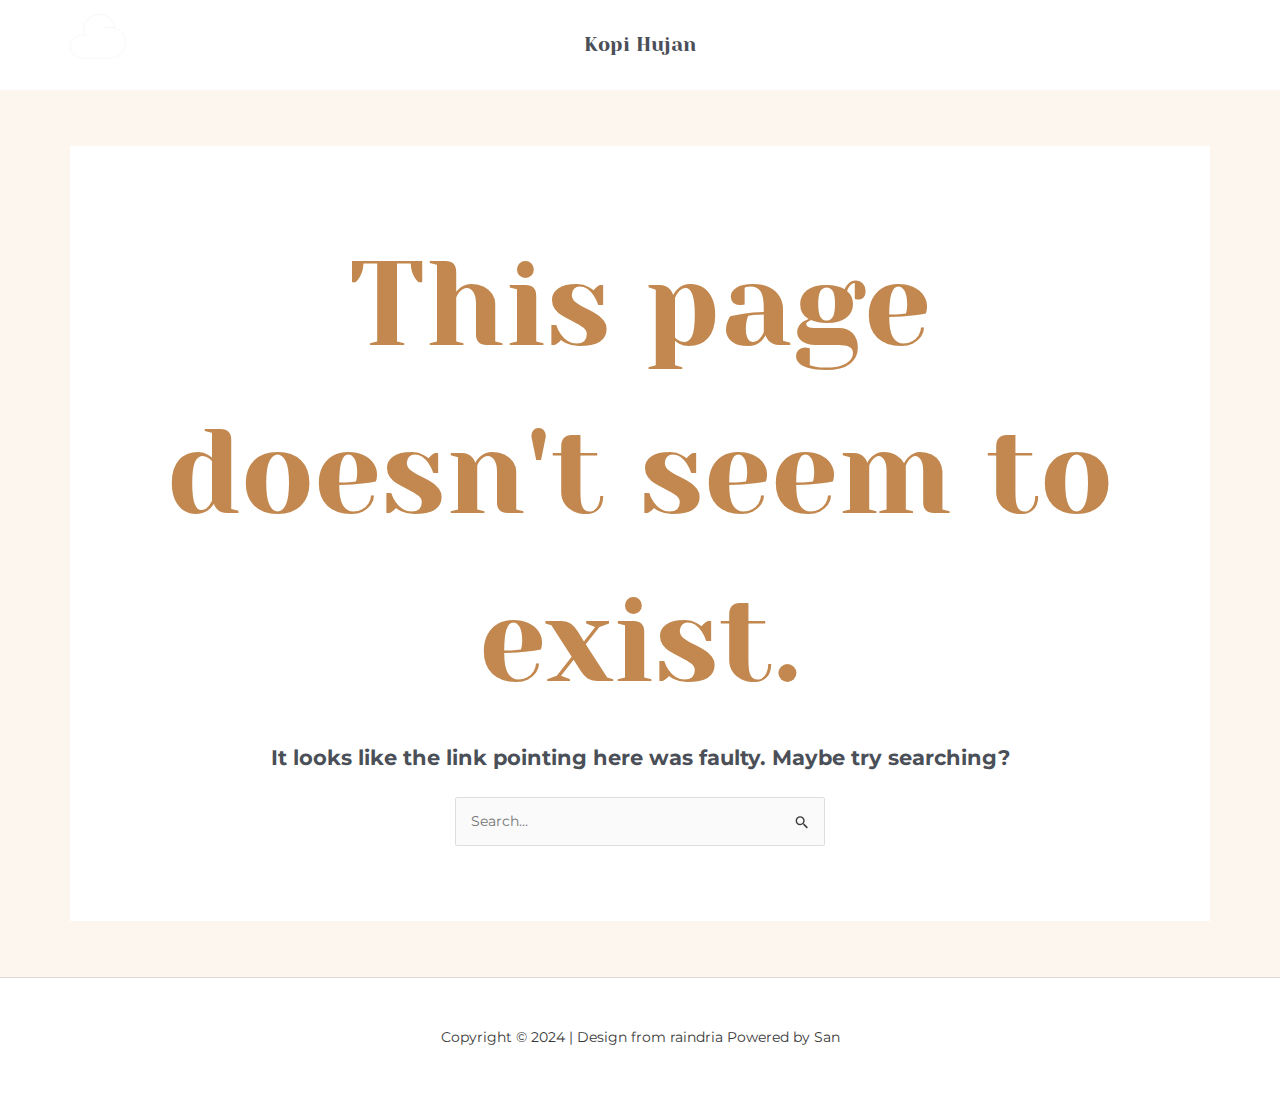
<file: 404/index.html>
<!DOCTYPE html>
<html lang="en-US">
<head>
<meta charset="UTF-8">
<meta name="viewport" content="width=device-width, initial-scale=1">
	<link rel="profile" href="https://gmpg.org/xfn/11"> 
	<title>Page not found</title>
<meta name="robots" content="max-image-preview:large">
	<style>img:is([sizes="auto" i], [sizes^="auto," i]) { contain-intrinsic-size: 3000px 1500px }</style>
	<link rel="dns-prefetch" href="//fonts.googleapis.com">
<link rel="alternate" type="application/rss+xml" title=" &raquo; Feed" href="https://sichoalief.github.io/wp_kopi-hujan/feed/">
<link rel="alternate" type="application/rss+xml" title=" &raquo; Comments Feed" href="https://sichoalief.github.io/wp_kopi-hujan/comments/feed/">
<script>
window._wpemojiSettings = {"baseUrl":"https:\/\/s.w.org\/images\/core\/emoji\/15.0.3\/72x72\/","ext":".png","svgUrl":"https:\/\/s.w.org\/images\/core\/emoji\/15.0.3\/svg\/","svgExt":".svg","source":{"concatemoji":"https:\/\/sichoalief.github.io\/wp_kopi-hujan\/wp-includes\/js\/wp-emoji-release.min.js?ver=6.7.1"}};
/*! This file is auto-generated */
!function(i,n){var o,s,e;function c(e){try{var t={supportTests:e,timestamp:(new Date).valueOf()};sessionStorage.setItem(o,JSON.stringify(t))}catch(e){}}function p(e,t,n){e.clearRect(0,0,e.canvas.width,e.canvas.height),e.fillText(t,0,0);var t=new Uint32Array(e.getImageData(0,0,e.canvas.width,e.canvas.height).data),r=(e.clearRect(0,0,e.canvas.width,e.canvas.height),e.fillText(n,0,0),new Uint32Array(e.getImageData(0,0,e.canvas.width,e.canvas.height).data));return t.every(function(e,t){return e===r[t]})}function u(e,t,n){switch(t){case"flag":return n(e,"🏳️‍⚧️","🏳️​⚧️")?!1:!n(e,"🇺🇳","🇺​🇳")&&!n(e,"🏴󠁧󠁢󠁥󠁮󠁧󠁿","🏴​󠁧​󠁢​󠁥​󠁮​󠁧​󠁿");case"emoji":return!n(e,"🐦‍⬛","🐦​⬛")}return!1}function f(e,t,n){var r="undefined"!=typeof WorkerGlobalScope&&self instanceof WorkerGlobalScope?new OffscreenCanvas(300,150):i.createElement("canvas"),a=r.getContext("2d",{willReadFrequently:!0}),o=(a.textBaseline="top",a.font="600 32px Arial",{});return e.forEach(function(e){o[e]=t(a,e,n)}),o}function t(e){var t=i.createElement("script");t.src=e,t.defer=!0,i.head.appendChild(t)}"undefined"!=typeof Promise&&(o="wpEmojiSettingsSupports",s=["flag","emoji"],n.supports={everything:!0,everythingExceptFlag:!0},e=new Promise(function(e){i.addEventListener("DOMContentLoaded",e,{once:!0})}),new Promise(function(t){var n=function(){try{var e=JSON.parse(sessionStorage.getItem(o));if("object"==typeof e&&"number"==typeof e.timestamp&&(new Date).valueOf()<e.timestamp+604800&&"object"==typeof e.supportTests)return e.supportTests}catch(e){}return null}();if(!n){if("undefined"!=typeof Worker&&"undefined"!=typeof OffscreenCanvas&&"undefined"!=typeof URL&&URL.createObjectURL&&"undefined"!=typeof Blob)try{var e="postMessage("+f.toString()+"("+[JSON.stringify(s),u.toString(),p.toString()].join(",")+"));",r=new Blob([e],{type:"text/javascript"}),a=new Worker(URL.createObjectURL(r),{name:"wpTestEmojiSupports"});return void(a.onmessage=function(e){c(n=e.data),a.terminate(),t(n)})}catch(e){}c(n=f(s,u,p))}t(n)}).then(function(e){for(var t in e)n.supports[t]=e[t],n.supports.everything=n.supports.everything&&n.supports[t],"flag"!==t&&(n.supports.everythingExceptFlag=n.supports.everythingExceptFlag&&n.supports[t]);n.supports.everythingExceptFlag=n.supports.everythingExceptFlag&&!n.supports.flag,n.DOMReady=!1,n.readyCallback=function(){n.DOMReady=!0}}).then(function(){return e}).then(function(){var e;n.supports.everything||(n.readyCallback(),(e=n.source||{}).concatemoji?t(e.concatemoji):e.wpemoji&&e.twemoji&&(t(e.twemoji),t(e.wpemoji)))}))}((window,document),window._wpemojiSettings);
</script>
<link rel="stylesheet" id="astra-theme-css-css" href="https://sichoalief.github.io/wp_kopi-hujan/wp-content/themes/astra/assets/css/minified/main.min.css?ver=4.8.6" media="all">
<style id="astra-theme-css-inline-css">:root{--ast-post-nav-space:0;--ast-container-default-xlg-padding:6.67em;--ast-container-default-lg-padding:5.67em;--ast-container-default-slg-padding:4.34em;--ast-container-default-md-padding:3.34em;--ast-container-default-sm-padding:6.67em;--ast-container-default-xs-padding:2.4em;--ast-container-default-xxs-padding:1.4em;--ast-code-block-background:#EEEEEE;--ast-comment-inputs-background:#FAFAFA;--ast-normal-container-width:1140px;--ast-narrow-container-width:750px;--ast-blog-title-font-weight:normal;--ast-blog-meta-weight:inherit;}html{font-size:87.5%;}a,.page-title{color:var(--ast-global-color-1);}a:hover,a:focus{color:var(--ast-global-color-0);}body,button,input,select,textarea,.ast-button,.ast-custom-button{font-family:'Montserrat',sans-serif;font-weight:400;font-size:14px;font-size:1rem;line-height:var(--ast-body-line-height,1.65em);}blockquote{color:var(--ast-global-color-3);}h1,.entry-content h1,h2,.entry-content h2,h3,.entry-content h3,h4,.entry-content h4,h5,.entry-content h5,h6,.entry-content h6,.site-title,.site-title a{font-family:'Yeseva One',display;font-weight:400;}.ast-site-identity .site-title a{color:#dddddd;}.site-title{font-size:30px;font-size:2.1428571428571rem;display:block;}header .custom-logo-link img{max-width:56px;width:56px;}.astra-logo-svg{width:56px;}.site-header .site-description{font-size:15px;font-size:1.0714285714286rem;display:none;}.entry-title{font-size:26px;font-size:1.8571428571429rem;}.archive .ast-article-post .ast-article-inner,.blog .ast-article-post .ast-article-inner,.archive .ast-article-post .ast-article-inner:hover,.blog .ast-article-post .ast-article-inner:hover{overflow:hidden;}h1,.entry-content h1{font-size:120px;font-size:8.5714285714286rem;font-family:'Yeseva One',display;line-height:1.4em;}h2,.entry-content h2{font-size:100px;font-size:7.1428571428571rem;font-family:'Yeseva One',display;line-height:1.3em;}h3,.entry-content h3{font-size:25px;font-size:1.7857142857143rem;font-family:'Yeseva One',display;line-height:1.3em;}h4,.entry-content h4{font-size:24px;font-size:1.7142857142857rem;line-height:1.2em;font-family:'Yeseva One',display;}h5,.entry-content h5{font-size:20px;font-size:1.4285714285714rem;line-height:1.2em;font-family:'Yeseva One',display;}h6,.entry-content h6{font-size:16px;font-size:1.1428571428571rem;line-height:1.25em;font-family:'Yeseva One',display;}::selection{background-color:var(--ast-global-color-0);color:#ffffff;}body,h1,.entry-title a,.entry-content h1,h2,.entry-content h2,h3,.entry-content h3,h4,.entry-content h4,h5,.entry-content h5,h6,.entry-content h6{color:var(--ast-global-color-3);}.tagcloud a:hover,.tagcloud a:focus,.tagcloud a.current-item{color:#000000;border-color:var(--ast-global-color-1);background-color:var(--ast-global-color-1);}input:focus,input[type="text"]:focus,input[type="email"]:focus,input[type="url"]:focus,input[type="password"]:focus,input[type="reset"]:focus,input[type="search"]:focus,textarea:focus{border-color:var(--ast-global-color-1);}input[type="radio"]:checked,input[type=reset],input[type="checkbox"]:checked,input[type="checkbox"]:hover:checked,input[type="checkbox"]:focus:checked,input[type=range]::-webkit-slider-thumb{border-color:var(--ast-global-color-1);background-color:var(--ast-global-color-1);box-shadow:none;}.site-footer a:hover + .post-count,.site-footer a:focus + .post-count{background:var(--ast-global-color-1);border-color:var(--ast-global-color-1);}.single .nav-links .nav-previous,.single .nav-links .nav-next{color:var(--ast-global-color-1);}.entry-meta,.entry-meta *{line-height:1.45;color:var(--ast-global-color-1);}.entry-meta a:not(.ast-button):hover,.entry-meta a:not(.ast-button):hover *,.entry-meta a:not(.ast-button):focus,.entry-meta a:not(.ast-button):focus *,.page-links > .page-link,.page-links .page-link:hover,.post-navigation a:hover{color:var(--ast-global-color-0);}#cat option,.secondary .calendar_wrap thead a,.secondary .calendar_wrap thead a:visited{color:var(--ast-global-color-1);}.secondary .calendar_wrap #today,.ast-progress-val span{background:var(--ast-global-color-1);}.secondary a:hover + .post-count,.secondary a:focus + .post-count{background:var(--ast-global-color-1);border-color:var(--ast-global-color-1);}.calendar_wrap #today > a{color:#000000;}.page-links .page-link,.single .post-navigation a{color:var(--ast-global-color-1);}.ast-search-menu-icon .search-form button.search-submit{padding:0 4px;}.ast-search-menu-icon form.search-form{padding-right:0;}.ast-search-menu-icon.slide-search input.search-field{width:0;}.ast-header-search .ast-search-menu-icon.ast-dropdown-active .search-form,.ast-header-search .ast-search-menu-icon.ast-dropdown-active .search-field:focus{transition:all 0.2s;}.search-form input.search-field:focus{outline:none;}.wp-block-latest-posts > li > a{color:var(--ast-global-color-1);}.widget-title,.widget .wp-block-heading{font-size:20px;font-size:1.4285714285714rem;color:var(--ast-global-color-3);}.ast-search-menu-icon.slide-search a:focus-visible:focus-visible,.astra-search-icon:focus-visible,#close:focus-visible,a:focus-visible,.ast-menu-toggle:focus-visible,.site .skip-link:focus-visible,.wp-block-loginout input:focus-visible,.wp-block-search.wp-block-search__button-inside .wp-block-search__inside-wrapper,.ast-header-navigation-arrow:focus-visible,.woocommerce .wc-proceed-to-checkout > .checkout-button:focus-visible,.woocommerce .woocommerce-MyAccount-navigation ul li a:focus-visible,.ast-orders-table__row .ast-orders-table__cell:focus-visible,.woocommerce .woocommerce-order-details .order-again > .button:focus-visible,.woocommerce .woocommerce-message a.button.wc-forward:focus-visible,.woocommerce #minus_qty:focus-visible,.woocommerce #plus_qty:focus-visible,a#ast-apply-coupon:focus-visible,.woocommerce .woocommerce-info a:focus-visible,.woocommerce .astra-shop-summary-wrap a:focus-visible,.woocommerce a.wc-forward:focus-visible,#ast-apply-coupon:focus-visible,.woocommerce-js .woocommerce-mini-cart-item a.remove:focus-visible,#close:focus-visible,.button.search-submit:focus-visible,#search_submit:focus,.normal-search:focus-visible,.ast-header-account-wrap:focus-visible,.woocommerce .ast-on-card-button.ast-quick-view-trigger:focus{outline-style:dotted;outline-color:inherit;outline-width:thin;}input:focus,input[type="text"]:focus,input[type="email"]:focus,input[type="url"]:focus,input[type="password"]:focus,input[type="reset"]:focus,input[type="search"]:focus,input[type="number"]:focus,textarea:focus,.wp-block-search__input:focus,[data-section="section-header-mobile-trigger"] .ast-button-wrap .ast-mobile-menu-trigger-minimal:focus,.ast-mobile-popup-drawer.active .menu-toggle-close:focus,.woocommerce-ordering select.orderby:focus,#ast-scroll-top:focus,#coupon_code:focus,.woocommerce-page #comment:focus,.woocommerce #reviews #respond input#submit:focus,.woocommerce a.add_to_cart_button:focus,.woocommerce .button.single_add_to_cart_button:focus,.woocommerce .woocommerce-cart-form button:focus,.woocommerce .woocommerce-cart-form__cart-item .quantity .qty:focus,.woocommerce .woocommerce-billing-fields .woocommerce-billing-fields__field-wrapper .woocommerce-input-wrapper > .input-text:focus,.woocommerce #order_comments:focus,.woocommerce #place_order:focus,.woocommerce .woocommerce-address-fields .woocommerce-address-fields__field-wrapper .woocommerce-input-wrapper > .input-text:focus,.woocommerce .woocommerce-MyAccount-content form button:focus,.woocommerce .woocommerce-MyAccount-content .woocommerce-EditAccountForm .woocommerce-form-row .woocommerce-Input.input-text:focus,.woocommerce .ast-woocommerce-container .woocommerce-pagination ul.page-numbers li a:focus,body #content .woocommerce form .form-row .select2-container--default .select2-selection--single:focus,#ast-coupon-code:focus,.woocommerce.woocommerce-js .quantity input[type=number]:focus,.woocommerce-js .woocommerce-mini-cart-item .quantity input[type=number]:focus,.woocommerce p#ast-coupon-trigger:focus{border-style:dotted;border-color:inherit;border-width:thin;}input{outline:none;}.ast-logo-title-inline .site-logo-img{padding-right:1em;}.site-logo-img img{ transition:all 0.2s linear;}body .ast-oembed-container *{position:absolute;top:0;width:100%;height:100%;left:0;}body .wp-block-embed-pocket-casts .ast-oembed-container *{position:unset;}.ast-single-post-featured-section + article {margin-top: 2em;}.site-content .ast-single-post-featured-section img {width: 100%;overflow: hidden;object-fit: cover;}.ast-separate-container .site-content .ast-single-post-featured-section + article {margin-top: -80px;z-index: 9;position: relative;border-radius: 4px;}@media (min-width: 922px) {.ast-no-sidebar .site-content .ast-article-image-container--wide {margin-left: -120px;margin-right: -120px;max-width: unset;width: unset;}.ast-left-sidebar .site-content .ast-article-image-container--wide,.ast-right-sidebar .site-content .ast-article-image-container--wide {margin-left: -10px;margin-right: -10px;}.site-content .ast-article-image-container--full {margin-left: calc( -50vw + 50%);margin-right: calc( -50vw + 50%);max-width: 100vw;width: 100vw;}.ast-left-sidebar .site-content .ast-article-image-container--full,.ast-right-sidebar .site-content .ast-article-image-container--full {margin-left: -10px;margin-right: -10px;max-width: inherit;width: auto;}}.site > .ast-single-related-posts-container {margin-top: 0;}@media (min-width: 922px) {.ast-desktop .ast-container--narrow {max-width: var(--ast-narrow-container-width);margin: 0 auto;}}@media (max-width:921.9px){#ast-desktop-header{display:none;}}@media (min-width:922px){#ast-mobile-header{display:none;}}.wp-block-buttons.aligncenter{justify-content:center;}.wp-block-button.is-style-outline .wp-block-button__link{border-color:var(--ast-global-color-1);border-top-width:2px;border-right-width:2px;border-bottom-width:2px;border-left-width:2px;}div.wp-block-button.is-style-outline > .wp-block-button__link:not(.has-text-color),div.wp-block-button.wp-block-button__link.is-style-outline:not(.has-text-color){color:var(--ast-global-color-1);}.wp-block-button.is-style-outline .wp-block-button__link:hover,.wp-block-buttons .wp-block-button.is-style-outline .wp-block-button__link:focus,.wp-block-buttons .wp-block-button.is-style-outline > .wp-block-button__link:not(.has-text-color):hover,.wp-block-buttons .wp-block-button.wp-block-button__link.is-style-outline:not(.has-text-color):hover{color:var(--ast-global-color-5);background-color:var(--ast-global-color-0);border-color:var(--ast-global-color-0);}.post-page-numbers.current .page-link,.ast-pagination .page-numbers.current{color:#ffffff;border-color:var(--ast-global-color-0);background-color:var(--ast-global-color-0);}.wp-block-buttons .wp-block-button.is-style-outline .wp-block-button__link.wp-element-button,.ast-outline-button,.wp-block-uagb-buttons-child .uagb-buttons-repeater.ast-outline-button{border-color:var(--ast-global-color-1);border-top-width:2px;border-right-width:2px;border-bottom-width:2px;border-left-width:2px;font-family:inherit;font-weight:inherit;line-height:1em;border-top-left-radius:0px;border-top-right-radius:0px;border-bottom-right-radius:0px;border-bottom-left-radius:0px;}.wp-block-buttons .wp-block-button.is-style-outline > .wp-block-button__link:not(.has-text-color),.wp-block-buttons .wp-block-button.wp-block-button__link.is-style-outline:not(.has-text-color),.ast-outline-button{color:var(--ast-global-color-1);}.wp-block-button.is-style-outline .wp-block-button__link:hover,.wp-block-buttons .wp-block-button.is-style-outline .wp-block-button__link:focus,.wp-block-buttons .wp-block-button.is-style-outline > .wp-block-button__link:not(.has-text-color):hover,.wp-block-buttons .wp-block-button.wp-block-button__link.is-style-outline:not(.has-text-color):hover,.ast-outline-button:hover,.ast-outline-button:focus,.wp-block-uagb-buttons-child .uagb-buttons-repeater.ast-outline-button:hover,.wp-block-uagb-buttons-child .uagb-buttons-repeater.ast-outline-button:focus{color:var(--ast-global-color-5);background-color:var(--ast-global-color-0);border-color:var(--ast-global-color-0);}.wp-block-button .wp-block-button__link.wp-element-button.is-style-outline:not(.has-background),.wp-block-button.is-style-outline>.wp-block-button__link.wp-element-button:not(.has-background),.ast-outline-button{background-color:var(--ast-global-color-1);}.entry-content[data-ast-blocks-layout] > figure{margin-bottom:1em;}@media (max-width:921px){.ast-separate-container #primary,.ast-separate-container #secondary{padding:1.5em 0;}#primary,#secondary{padding:1.5em 0;margin:0;}.ast-left-sidebar #content > .ast-container{display:flex;flex-direction:column-reverse;width:100%;}.ast-separate-container .ast-article-post,.ast-separate-container .ast-article-single{padding:1.5em 2.14em;}.ast-author-box img.avatar{margin:20px 0 0 0;}}@media (min-width:922px){.ast-separate-container.ast-right-sidebar #primary,.ast-separate-container.ast-left-sidebar #primary{border:0;}.search-no-results.ast-separate-container #primary{margin-bottom:4em;}}.ast-404-layout-1 .ast-404-text{font-size:200px;font-size:14.285714285714rem;}@media (min-width:922px){.error404.ast-separate-container #primary{margin-bottom:4em;}}@media (max-width:920px){.ast-404-layout-1 .ast-404-text{font-size:100px;font-size:7.1428571428571rem;}}.elementor-button-wrapper .elementor-button{border-style:solid;text-decoration:none;border-top-width:0;border-right-width:0;border-left-width:0;border-bottom-width:0;}body .elementor-button.elementor-size-sm,body .elementor-button.elementor-size-xs,body .elementor-button.elementor-size-md,body .elementor-button.elementor-size-lg,body .elementor-button.elementor-size-xl,body .elementor-button{border-top-left-radius:0px;border-top-right-radius:0px;border-bottom-right-radius:0px;border-bottom-left-radius:0px;padding-top:20px;padding-right:30px;padding-bottom:20px;padding-left:30px;}.elementor-button-wrapper .elementor-button{border-color:var(--ast-global-color-1);background-color:var(--ast-global-color-1);}.elementor-button-wrapper .elementor-button:hover,.elementor-button-wrapper .elementor-button:focus{color:var(--ast-global-color-5);background-color:var(--ast-global-color-0);border-color:var(--ast-global-color-0);}.wp-block-button .wp-block-button__link ,.elementor-button-wrapper .elementor-button,.elementor-button-wrapper .elementor-button:visited{color:var(--ast-global-color-5);}.elementor-button-wrapper .elementor-button{line-height:1em;text-transform:capitalize;}.wp-block-button .wp-block-button__link:hover,.wp-block-button .wp-block-button__link:focus{color:var(--ast-global-color-5);background-color:var(--ast-global-color-0);border-color:var(--ast-global-color-0);}.elementor-widget-heading h1.elementor-heading-title{line-height:1.4em;}.elementor-widget-heading h2.elementor-heading-title{line-height:1.3em;}.elementor-widget-heading h3.elementor-heading-title{line-height:1.3em;}.elementor-widget-heading h4.elementor-heading-title{line-height:1.2em;}.elementor-widget-heading h5.elementor-heading-title{line-height:1.2em;}.elementor-widget-heading h6.elementor-heading-title{line-height:1.25em;}.wp-block-button .wp-block-button__link,.wp-block-search .wp-block-search__button,body .wp-block-file .wp-block-file__button{border-color:var(--ast-global-color-1);background-color:var(--ast-global-color-1);color:var(--ast-global-color-5);font-family:inherit;font-weight:inherit;line-height:1em;text-transform:capitalize;border-top-left-radius:0px;border-top-right-radius:0px;border-bottom-right-radius:0px;border-bottom-left-radius:0px;padding-top:20px;padding-right:30px;padding-bottom:20px;padding-left:30px;}.menu-toggle,button,.ast-button,.ast-custom-button,.button,input#submit,input[type="button"],input[type="submit"],input[type="reset"],form[CLASS*="wp-block-search__"].wp-block-search .wp-block-search__inside-wrapper .wp-block-search__button,body .wp-block-file .wp-block-file__button,.woocommerce-js a.button,.woocommerce button.button,.woocommerce .woocommerce-message a.button,.woocommerce #respond input#submit.alt,.woocommerce input.button.alt,.woocommerce input.button,.woocommerce input.button:disabled,.woocommerce input.button:disabled[disabled],.woocommerce input.button:disabled:hover,.woocommerce input.button:disabled[disabled]:hover,.woocommerce #respond input#submit,.woocommerce button.button.alt.disabled,.wc-block-grid__products .wc-block-grid__product .wp-block-button__link,.wc-block-grid__product-onsale,[CLASS*="wc-block"] button,.woocommerce-js .astra-cart-drawer .astra-cart-drawer-content .woocommerce-mini-cart__buttons .button:not(.checkout):not(.ast-continue-shopping),.woocommerce-js .astra-cart-drawer .astra-cart-drawer-content .woocommerce-mini-cart__buttons a.checkout,.woocommerce button.button.alt.disabled.wc-variation-selection-needed,[CLASS*="wc-block"] .wc-block-components-button{border-style:solid;border-top-width:0;border-right-width:0;border-left-width:0;border-bottom-width:0;color:var(--ast-global-color-5);border-color:var(--ast-global-color-1);background-color:var(--ast-global-color-1);padding-top:20px;padding-right:30px;padding-bottom:20px;padding-left:30px;font-family:inherit;font-weight:inherit;line-height:1em;text-transform:capitalize;border-top-left-radius:0px;border-top-right-radius:0px;border-bottom-right-radius:0px;border-bottom-left-radius:0px;}button:focus,.menu-toggle:hover,button:hover,.ast-button:hover,.ast-custom-button:hover .button:hover,.ast-custom-button:hover ,input[type=reset]:hover,input[type=reset]:focus,input#submit:hover,input#submit:focus,input[type="button"]:hover,input[type="button"]:focus,input[type="submit"]:hover,input[type="submit"]:focus,form[CLASS*="wp-block-search__"].wp-block-search .wp-block-search__inside-wrapper .wp-block-search__button:hover,form[CLASS*="wp-block-search__"].wp-block-search .wp-block-search__inside-wrapper .wp-block-search__button:focus,body .wp-block-file .wp-block-file__button:hover,body .wp-block-file .wp-block-file__button:focus,.woocommerce-js a.button:hover,.woocommerce button.button:hover,.woocommerce .woocommerce-message a.button:hover,.woocommerce #respond input#submit:hover,.woocommerce #respond input#submit.alt:hover,.woocommerce input.button.alt:hover,.woocommerce input.button:hover,.woocommerce button.button.alt.disabled:hover,.wc-block-grid__products .wc-block-grid__product .wp-block-button__link:hover,[CLASS*="wc-block"] button:hover,.woocommerce-js .astra-cart-drawer .astra-cart-drawer-content .woocommerce-mini-cart__buttons .button:not(.checkout):not(.ast-continue-shopping):hover,.woocommerce-js .astra-cart-drawer .astra-cart-drawer-content .woocommerce-mini-cart__buttons a.checkout:hover,.woocommerce button.button.alt.disabled.wc-variation-selection-needed:hover,[CLASS*="wc-block"] .wc-block-components-button:hover,[CLASS*="wc-block"] .wc-block-components-button:focus{color:var(--ast-global-color-5);background-color:var(--ast-global-color-0);border-color:var(--ast-global-color-0);}@media (max-width:921px){.ast-mobile-header-stack .main-header-bar .ast-search-menu-icon{display:inline-block;}.ast-header-break-point.ast-header-custom-item-outside .ast-mobile-header-stack .main-header-bar .ast-search-icon{margin:0;}.ast-comment-avatar-wrap img{max-width:2.5em;}.ast-comment-meta{padding:0 1.8888em 1.3333em;}.ast-separate-container .ast-comment-list li.depth-1{padding:1.5em 2.14em;}.ast-separate-container .comment-respond{padding:2em 2.14em;}}@media (min-width:544px){.ast-container{max-width:100%;}}@media (max-width:544px){.ast-separate-container .ast-article-post,.ast-separate-container .ast-article-single,.ast-separate-container .comments-title,.ast-separate-container .ast-archive-description{padding:1.5em 1em;}.ast-separate-container #content .ast-container{padding-left:0.54em;padding-right:0.54em;}.ast-separate-container .ast-comment-list .bypostauthor{padding:.5em;}.ast-search-menu-icon.ast-dropdown-active .search-field{width:170px;}} #ast-mobile-header .ast-site-header-cart-li a{pointer-events:none;}body,.ast-separate-container{background-color:var(--ast-global-color-4);background-image:none;}@media (max-width:921px){.site-title{display:none;}.site-header .site-description{display:none;}h1,.entry-content h1{font-size:80px;}h2,.entry-content h2{font-size:60px;}h3,.entry-content h3{font-size:20px;}}@media (max-width:544px){.site-title{display:none;}.site-header .site-description{display:none;}h1,.entry-content h1{font-size:50px;}h2,.entry-content h2{font-size:40px;}h3,.entry-content h3{font-size:20px;}}@media (max-width:921px){html{font-size:79.8%;}}@media (max-width:544px){html{font-size:79.8%;}}@media (min-width:922px){.ast-container{max-width:1180px;}}@media (min-width:922px){.site-content .ast-container{display:flex;}}@media (max-width:921px){.site-content .ast-container{flex-direction:column;}}@media (min-width:922px){.main-header-menu .sub-menu .menu-item.ast-left-align-sub-menu:hover > .sub-menu,.main-header-menu .sub-menu .menu-item.ast-left-align-sub-menu.focus > .sub-menu{margin-left:-0px;}}.site .comments-area{padding-bottom:3em;}.wp-block-file {display: flex;align-items: center;flex-wrap: wrap;justify-content: space-between;}.wp-block-pullquote {border: none;}.wp-block-pullquote blockquote::before {content: "\201D";font-family: "Helvetica",sans-serif;display: flex;transform: rotate( 180deg );font-size: 6rem;font-style: normal;line-height: 1;font-weight: bold;align-items: center;justify-content: center;}.has-text-align-right > blockquote::before {justify-content: flex-start;}.has-text-align-left > blockquote::before {justify-content: flex-end;}figure.wp-block-pullquote.is-style-solid-color blockquote {max-width: 100%;text-align: inherit;}:root {--wp--custom--ast-default-block-top-padding: 3em;--wp--custom--ast-default-block-right-padding: 3em;--wp--custom--ast-default-block-bottom-padding: 3em;--wp--custom--ast-default-block-left-padding: 3em;--wp--custom--ast-container-width: 1140px;--wp--custom--ast-content-width-size: 1140px;--wp--custom--ast-wide-width-size: calc(1140px + var(--wp--custom--ast-default-block-left-padding) + var(--wp--custom--ast-default-block-right-padding));}.ast-narrow-container {--wp--custom--ast-content-width-size: 750px;--wp--custom--ast-wide-width-size: 750px;}@media(max-width: 921px) {:root {--wp--custom--ast-default-block-top-padding: 3em;--wp--custom--ast-default-block-right-padding: 2em;--wp--custom--ast-default-block-bottom-padding: 3em;--wp--custom--ast-default-block-left-padding: 2em;}}@media(max-width: 544px) {:root {--wp--custom--ast-default-block-top-padding: 3em;--wp--custom--ast-default-block-right-padding: 1.5em;--wp--custom--ast-default-block-bottom-padding: 3em;--wp--custom--ast-default-block-left-padding: 1.5em;}}.entry-content > .wp-block-group,.entry-content > .wp-block-cover,.entry-content > .wp-block-columns {padding-top: var(--wp--custom--ast-default-block-top-padding);padding-right: var(--wp--custom--ast-default-block-right-padding);padding-bottom: var(--wp--custom--ast-default-block-bottom-padding);padding-left: var(--wp--custom--ast-default-block-left-padding);}.ast-plain-container.ast-no-sidebar .entry-content > .alignfull,.ast-page-builder-template .ast-no-sidebar .entry-content > .alignfull {margin-left: calc( -50vw + 50%);margin-right: calc( -50vw + 50%);max-width: 100vw;width: 100vw;}.ast-plain-container.ast-no-sidebar .entry-content .alignfull .alignfull,.ast-page-builder-template.ast-no-sidebar .entry-content .alignfull .alignfull,.ast-plain-container.ast-no-sidebar .entry-content .alignfull .alignwide,.ast-page-builder-template.ast-no-sidebar .entry-content .alignfull .alignwide,.ast-plain-container.ast-no-sidebar .entry-content .alignwide .alignfull,.ast-page-builder-template.ast-no-sidebar .entry-content .alignwide .alignfull,.ast-plain-container.ast-no-sidebar .entry-content .alignwide .alignwide,.ast-page-builder-template.ast-no-sidebar .entry-content .alignwide .alignwide,.ast-plain-container.ast-no-sidebar .entry-content .wp-block-column .alignfull,.ast-page-builder-template.ast-no-sidebar .entry-content .wp-block-column .alignfull,.ast-plain-container.ast-no-sidebar .entry-content .wp-block-column .alignwide,.ast-page-builder-template.ast-no-sidebar .entry-content .wp-block-column .alignwide {margin-left: auto;margin-right: auto;width: 100%;}[data-ast-blocks-layout] .wp-block-separator:not(.is-style-dots) {height: 0;}[data-ast-blocks-layout] .wp-block-separator {margin: 20px auto;}[data-ast-blocks-layout] .wp-block-separator:not(.is-style-wide):not(.is-style-dots) {max-width: 100px;}[data-ast-blocks-layout] .wp-block-separator.has-background {padding: 0;}.entry-content[data-ast-blocks-layout] > * {max-width: var(--wp--custom--ast-content-width-size);margin-left: auto;margin-right: auto;}.entry-content[data-ast-blocks-layout] > .alignwide {max-width: var(--wp--custom--ast-wide-width-size);}.entry-content[data-ast-blocks-layout] .alignfull {max-width: none;}.ast-full-width-layout .entry-content[data-ast-blocks-layout] .is-layout-constrained.wp-block-cover-is-layout-constrained > *,.ast-full-width-layout .entry-content[data-ast-blocks-layout] .is-layout-constrained.wp-block-group-is-layout-constrained > * {max-width: var(--wp--custom--ast-content-width-size);margin-left: auto;margin-right: auto;}.entry-content .wp-block-columns {margin-bottom: 0;}blockquote {margin: 1.5em;border-color: rgba(0,0,0,0.05);}.wp-block-quote:not(.has-text-align-right):not(.has-text-align-center) {border-left: 5px solid rgba(0,0,0,0.05);}.has-text-align-right > blockquote,blockquote.has-text-align-right {border-right: 5px solid rgba(0,0,0,0.05);}.has-text-align-left > blockquote,blockquote.has-text-align-left {border-left: 5px solid rgba(0,0,0,0.05);}.wp-block-site-tagline,.wp-block-latest-posts .read-more {margin-top: 15px;}.wp-block-loginout p label {display: block;}.wp-block-loginout p:not(.login-remember):not(.login-submit) input {width: 100%;}.wp-block-loginout input:focus {border-color: transparent;}.wp-block-loginout input:focus {outline: thin dotted;}.entry-content .wp-block-media-text .wp-block-media-text__content {padding: 0 0 0 8%;}.entry-content .wp-block-media-text.has-media-on-the-right .wp-block-media-text__content {padding: 0 8% 0 0;}.entry-content .wp-block-media-text.has-background .wp-block-media-text__content {padding: 8%;}.entry-content .wp-block-cover:not([class*="background-color"]) .wp-block-cover__inner-container,.entry-content .wp-block-cover:not([class*="background-color"]) .wp-block-cover-image-text,.entry-content .wp-block-cover:not([class*="background-color"]) .wp-block-cover-text,.entry-content .wp-block-cover-image:not([class*="background-color"]) .wp-block-cover__inner-container,.entry-content .wp-block-cover-image:not([class*="background-color"]) .wp-block-cover-image-text,.entry-content .wp-block-cover-image:not([class*="background-color"]) .wp-block-cover-text {color: var(--ast-global-color-5);}.wp-block-loginout .login-remember input {width: 1.1rem;height: 1.1rem;margin: 0 5px 4px 0;vertical-align: middle;}.wp-block-latest-posts > li > *:first-child,.wp-block-latest-posts:not(.is-grid) > li:first-child {margin-top: 0;}.entry-content > .wp-block-buttons,.entry-content > .wp-block-uagb-buttons {margin-bottom: 1.5em;}.wp-block-search__inside-wrapper .wp-block-search__input {padding: 0 10px;color: var(--ast-global-color-3);background: var(--ast-global-color-5);border-color: var(--ast-border-color);}.wp-block-latest-posts .read-more {margin-bottom: 1.5em;}.wp-block-search__no-button .wp-block-search__inside-wrapper .wp-block-search__input {padding-top: 5px;padding-bottom: 5px;}.wp-block-latest-posts .wp-block-latest-posts__post-date,.wp-block-latest-posts .wp-block-latest-posts__post-author {font-size: 1rem;}.wp-block-latest-posts > li > *,.wp-block-latest-posts:not(.is-grid) > li {margin-top: 12px;margin-bottom: 12px;}.ast-page-builder-template .entry-content[data-ast-blocks-layout] > *,.ast-page-builder-template .entry-content[data-ast-blocks-layout] > .alignfull > * {max-width: none;}.ast-page-builder-template .entry-content[data-ast-blocks-layout] > .alignwide > * {max-width: var(--wp--custom--ast-wide-width-size);}.ast-page-builder-template .entry-content[data-ast-blocks-layout] > .inherit-container-width > *,.ast-page-builder-template .entry-content[data-ast-blocks-layout] > * > *,.entry-content[data-ast-blocks-layout] > .wp-block-cover .wp-block-cover__inner-container {max-width: var(--wp--custom--ast-content-width-size) ;margin-left: auto;margin-right: auto;}.entry-content[data-ast-blocks-layout] .wp-block-cover:not(.alignleft):not(.alignright) {width: auto;}@media(max-width: 1200px) {.ast-separate-container .entry-content > .alignfull,.ast-separate-container .entry-content[data-ast-blocks-layout] > .alignwide,.ast-plain-container .entry-content[data-ast-blocks-layout] > .alignwide,.ast-plain-container .entry-content .alignfull {margin-left: calc(-1 * min(var(--ast-container-default-xlg-padding),20px)) ;margin-right: calc(-1 * min(var(--ast-container-default-xlg-padding),20px));}}@media(min-width: 1201px) {.ast-separate-container .entry-content > .alignfull {margin-left: calc(-1 * var(--ast-container-default-xlg-padding) );margin-right: calc(-1 * var(--ast-container-default-xlg-padding) );}.ast-separate-container .entry-content[data-ast-blocks-layout] > .alignwide,.ast-plain-container .entry-content[data-ast-blocks-layout] > .alignwide {margin-left: calc(-1 * var(--wp--custom--ast-default-block-left-padding) );margin-right: calc(-1 * var(--wp--custom--ast-default-block-right-padding) );}}@media(min-width: 921px) {.ast-separate-container .entry-content .wp-block-group.alignwide:not(.inherit-container-width) > :where(:not(.alignleft):not(.alignright)),.ast-plain-container .entry-content .wp-block-group.alignwide:not(.inherit-container-width) > :where(:not(.alignleft):not(.alignright)) {max-width: calc( var(--wp--custom--ast-content-width-size) + 80px );}.ast-plain-container.ast-right-sidebar .entry-content[data-ast-blocks-layout] .alignfull,.ast-plain-container.ast-left-sidebar .entry-content[data-ast-blocks-layout] .alignfull {margin-left: -60px;margin-right: -60px;}}@media(min-width: 544px) {.entry-content > .alignleft {margin-right: 20px;}.entry-content > .alignright {margin-left: 20px;}}@media (max-width:544px){.wp-block-columns .wp-block-column:not(:last-child){margin-bottom:20px;}.wp-block-latest-posts{margin:0;}}@media( max-width: 600px ) {.entry-content .wp-block-media-text .wp-block-media-text__content,.entry-content .wp-block-media-text.has-media-on-the-right .wp-block-media-text__content {padding: 8% 0 0;}.entry-content .wp-block-media-text.has-background .wp-block-media-text__content {padding: 8%;}}.ast-page-builder-template .entry-header {padding-left: 0;}.ast-narrow-container .site-content .wp-block-uagb-image--align-full .wp-block-uagb-image__figure {max-width: 100%;margin-left: auto;margin-right: auto;}:root .has-ast-global-color-0-color{color:var(--ast-global-color-0);}:root .has-ast-global-color-0-background-color{background-color:var(--ast-global-color-0);}:root .wp-block-button .has-ast-global-color-0-color{color:var(--ast-global-color-0);}:root .wp-block-button .has-ast-global-color-0-background-color{background-color:var(--ast-global-color-0);}:root .has-ast-global-color-1-color{color:var(--ast-global-color-1);}:root .has-ast-global-color-1-background-color{background-color:var(--ast-global-color-1);}:root .wp-block-button .has-ast-global-color-1-color{color:var(--ast-global-color-1);}:root .wp-block-button .has-ast-global-color-1-background-color{background-color:var(--ast-global-color-1);}:root .has-ast-global-color-2-color{color:var(--ast-global-color-2);}:root .has-ast-global-color-2-background-color{background-color:var(--ast-global-color-2);}:root .wp-block-button .has-ast-global-color-2-color{color:var(--ast-global-color-2);}:root .wp-block-button .has-ast-global-color-2-background-color{background-color:var(--ast-global-color-2);}:root .has-ast-global-color-3-color{color:var(--ast-global-color-3);}:root .has-ast-global-color-3-background-color{background-color:var(--ast-global-color-3);}:root .wp-block-button .has-ast-global-color-3-color{color:var(--ast-global-color-3);}:root .wp-block-button .has-ast-global-color-3-background-color{background-color:var(--ast-global-color-3);}:root .has-ast-global-color-4-color{color:var(--ast-global-color-4);}:root .has-ast-global-color-4-background-color{background-color:var(--ast-global-color-4);}:root .wp-block-button .has-ast-global-color-4-color{color:var(--ast-global-color-4);}:root .wp-block-button .has-ast-global-color-4-background-color{background-color:var(--ast-global-color-4);}:root .has-ast-global-color-5-color{color:var(--ast-global-color-5);}:root .has-ast-global-color-5-background-color{background-color:var(--ast-global-color-5);}:root .wp-block-button .has-ast-global-color-5-color{color:var(--ast-global-color-5);}:root .wp-block-button .has-ast-global-color-5-background-color{background-color:var(--ast-global-color-5);}:root .has-ast-global-color-6-color{color:var(--ast-global-color-6);}:root .has-ast-global-color-6-background-color{background-color:var(--ast-global-color-6);}:root .wp-block-button .has-ast-global-color-6-color{color:var(--ast-global-color-6);}:root .wp-block-button .has-ast-global-color-6-background-color{background-color:var(--ast-global-color-6);}:root .has-ast-global-color-7-color{color:var(--ast-global-color-7);}:root .has-ast-global-color-7-background-color{background-color:var(--ast-global-color-7);}:root .wp-block-button .has-ast-global-color-7-color{color:var(--ast-global-color-7);}:root .wp-block-button .has-ast-global-color-7-background-color{background-color:var(--ast-global-color-7);}:root .has-ast-global-color-8-color{color:var(--ast-global-color-8);}:root .has-ast-global-color-8-background-color{background-color:var(--ast-global-color-8);}:root .wp-block-button .has-ast-global-color-8-color{color:var(--ast-global-color-8);}:root .wp-block-button .has-ast-global-color-8-background-color{background-color:var(--ast-global-color-8);}:root{--ast-global-color-0:#298a81;--ast-global-color-1:#c2884f;--ast-global-color-2:#3a3a3a;--ast-global-color-3:#4B4F58;--ast-global-color-4:#fcf6ef;--ast-global-color-5:#FFFFFF;--ast-global-color-6:#F2F5F7;--ast-global-color-7:#3a3a3a;--ast-global-color-8:#000000;}:root {--ast-border-color : #dddddd;}.ast-breadcrumbs .trail-browse,.ast-breadcrumbs .trail-items,.ast-breadcrumbs .trail-items li{display:inline-block;margin:0;padding:0;border:none;background:inherit;text-indent:0;text-decoration:none;}.ast-breadcrumbs .trail-browse{font-size:inherit;font-style:inherit;font-weight:inherit;color:inherit;}.ast-breadcrumbs .trail-items{list-style:none;}.trail-items li::after{padding:0 0.3em;content:"\00bb";}.trail-items li:last-of-type::after{display:none;}h1,.entry-content h1,h2,.entry-content h2,h3,.entry-content h3,h4,.entry-content h4,h5,.entry-content h5,h6,.entry-content h6{color:var(--ast-global-color-1);}@media (max-width:921px){.ast-builder-grid-row-container.ast-builder-grid-row-tablet-3-firstrow .ast-builder-grid-row > *:first-child,.ast-builder-grid-row-container.ast-builder-grid-row-tablet-3-lastrow .ast-builder-grid-row > *:last-child{grid-column:1 / -1;}}@media (max-width:544px){.ast-builder-grid-row-container.ast-builder-grid-row-mobile-3-firstrow .ast-builder-grid-row > *:first-child,.ast-builder-grid-row-container.ast-builder-grid-row-mobile-3-lastrow .ast-builder-grid-row > *:last-child{grid-column:1 / -1;}}.ast-builder-layout-element .ast-site-identity{margin-right:0%;}.ast-builder-layout-element[data-section="title_tagline"]{display:flex;}@media (max-width:921px){.ast-header-break-point .ast-builder-layout-element[data-section="title_tagline"]{display:flex;}}@media (max-width:544px){.ast-header-break-point .ast-builder-layout-element[data-section="title_tagline"]{display:flex;}}.header-widget-area[data-section="sidebar-widgets-header-widget-1"]{display:block;}@media (max-width:921px){.ast-header-break-point .header-widget-area[data-section="sidebar-widgets-header-widget-1"]{display:block;}}@media (max-width:544px){.ast-header-break-point .header-widget-area[data-section="sidebar-widgets-header-widget-1"]{display:block;}}.site-below-footer-wrap{padding-top:20px;padding-bottom:20px;}.site-below-footer-wrap[data-section="section-below-footer-builder"]{background-color:var(--ast-global-color-5);background-image:none;min-height:80px;border-style:solid;border-width:0px;border-top-width:1px;border-top-color:rgba(0,0,0,0.15);}.site-below-footer-wrap[data-section="section-below-footer-builder"] .ast-builder-grid-row{max-width:1140px;min-height:80px;margin-left:auto;margin-right:auto;}.site-below-footer-wrap[data-section="section-below-footer-builder"] .ast-builder-grid-row,.site-below-footer-wrap[data-section="section-below-footer-builder"] .site-footer-section{align-items:center;}.site-below-footer-wrap[data-section="section-below-footer-builder"].ast-footer-row-inline .site-footer-section{display:flex;margin-bottom:0;}.ast-builder-grid-row-full .ast-builder-grid-row{grid-template-columns:1fr;}@media (max-width:921px){.site-below-footer-wrap[data-section="section-below-footer-builder"].ast-footer-row-tablet-inline .site-footer-section{display:flex;margin-bottom:0;}.site-below-footer-wrap[data-section="section-below-footer-builder"].ast-footer-row-tablet-stack .site-footer-section{display:block;margin-bottom:10px;}.ast-builder-grid-row-container.ast-builder-grid-row-tablet-full .ast-builder-grid-row{grid-template-columns:1fr;}}@media (max-width:544px){.site-below-footer-wrap[data-section="section-below-footer-builder"].ast-footer-row-mobile-inline .site-footer-section{display:flex;margin-bottom:0;}.site-below-footer-wrap[data-section="section-below-footer-builder"].ast-footer-row-mobile-stack .site-footer-section{display:block;margin-bottom:10px;}.ast-builder-grid-row-container.ast-builder-grid-row-mobile-full .ast-builder-grid-row{grid-template-columns:1fr;}}@media (max-width:921px){.site-below-footer-wrap[data-section="section-below-footer-builder"]{padding-left:18px;padding-right:18px;margin-left:0px;margin-right:0px;}}@media (max-width:544px){.site-below-footer-wrap[data-section="section-below-footer-builder"]{padding-left:20px;padding-right:20px;}}.site-below-footer-wrap[data-section="section-below-footer-builder"]{display:grid;}@media (max-width:921px){.ast-header-break-point .site-below-footer-wrap[data-section="section-below-footer-builder"]{display:grid;}}@media (max-width:544px){.ast-header-break-point .site-below-footer-wrap[data-section="section-below-footer-builder"]{display:grid;}}.ast-footer-copyright{text-align:left;}.ast-footer-copyright {color:var(--ast-global-color-2);}@media (max-width:921px){.ast-footer-copyright{text-align:left;}}@media (max-width:544px){.ast-footer-copyright{text-align:center;}}.ast-footer-copyright.ast-builder-layout-element{display:flex;}@media (max-width:921px){.ast-header-break-point .ast-footer-copyright.ast-builder-layout-element{display:flex;}}@media (max-width:544px){.ast-header-break-point .ast-footer-copyright.ast-builder-layout-element{display:flex;}}.site-footer{background-repeat:no-repeat;background-position:center center;background-size:cover;background-attachment:scroll;}@media (max-width:921px){.ast-hfb-header .site-footer{padding-top:0px;padding-bottom:0px;padding-left:0px;padding-right:0px;}}@media (max-width:544px){.ast-hfb-header .site-footer{padding-left:0px;padding-right:0px;}}.elementor-posts-container [CLASS*="ast-width-"]{width:100%;}.elementor-template-full-width .ast-container{display:block;}.elementor-screen-only,.screen-reader-text,.screen-reader-text span,.ui-helper-hidden-accessible{top:0 !important;}@media (max-width:544px){.elementor-element .elementor-wc-products .woocommerce[class*="columns-"] ul.products li.product{width:auto;margin:0;}.elementor-element .woocommerce .woocommerce-result-count{float:none;}}.ast-header-break-point .main-header-bar{border-bottom-width:1px;}@media (min-width:922px){.main-header-bar{border-bottom-width:1px;}}.main-header-menu .menu-item, #astra-footer-menu .menu-item, .main-header-bar .ast-masthead-custom-menu-items{-js-display:flex;display:flex;-webkit-box-pack:center;-webkit-justify-content:center;-moz-box-pack:center;-ms-flex-pack:center;justify-content:center;-webkit-box-orient:vertical;-webkit-box-direction:normal;-webkit-flex-direction:column;-moz-box-orient:vertical;-moz-box-direction:normal;-ms-flex-direction:column;flex-direction:column;}.main-header-menu > .menu-item > .menu-link, #astra-footer-menu > .menu-item > .menu-link{height:100%;-webkit-box-align:center;-webkit-align-items:center;-moz-box-align:center;-ms-flex-align:center;align-items:center;-js-display:flex;display:flex;}.ast-header-break-point .main-navigation ul .menu-item .menu-link .icon-arrow:first-of-type svg{top:.2em;margin-top:0px;margin-left:0px;width:.65em;transform:translate(0, -2px) rotateZ(270deg);}.ast-mobile-popup-content .ast-submenu-expanded > .ast-menu-toggle{transform:rotateX(180deg);overflow-y:auto;}@media (min-width:922px){.ast-builder-menu .main-navigation > ul > li:last-child a{margin-right:0;}}.ast-separate-container .ast-article-inner{background-color:transparent;background-image:none;}.ast-separate-container .ast-article-post{background-color:var(--ast-global-color-5);background-image:none;}@media (max-width:921px){.ast-separate-container .ast-article-post{background-color:var(--ast-global-color-5);background-image:none;}}@media (max-width:544px){.ast-separate-container .ast-article-post{background-color:var(--ast-global-color-5);background-image:none;}}.ast-separate-container .ast-article-single:not(.ast-related-post), .woocommerce.ast-separate-container .ast-woocommerce-container, .ast-separate-container .error-404, .ast-separate-container .no-results, .single.ast-separate-container  .ast-author-meta, .ast-separate-container .related-posts-title-wrapper,.ast-separate-container .comments-count-wrapper, .ast-box-layout.ast-plain-container .site-content,.ast-padded-layout.ast-plain-container .site-content, .ast-separate-container .ast-archive-description, .ast-separate-container .comments-area .comment-respond, .ast-separate-container .comments-area .ast-comment-list li, .ast-separate-container .comments-area .comments-title{background-color:var(--ast-global-color-5);background-image:none;}@media (max-width:921px){.ast-separate-container .ast-article-single:not(.ast-related-post), .woocommerce.ast-separate-container .ast-woocommerce-container, .ast-separate-container .error-404, .ast-separate-container .no-results, .single.ast-separate-container  .ast-author-meta, .ast-separate-container .related-posts-title-wrapper,.ast-separate-container .comments-count-wrapper, .ast-box-layout.ast-plain-container .site-content,.ast-padded-layout.ast-plain-container .site-content, .ast-separate-container .ast-archive-description{background-color:var(--ast-global-color-5);background-image:none;}}@media (max-width:544px){.ast-separate-container .ast-article-single:not(.ast-related-post), .woocommerce.ast-separate-container .ast-woocommerce-container, .ast-separate-container .error-404, .ast-separate-container .no-results, .single.ast-separate-container  .ast-author-meta, .ast-separate-container .related-posts-title-wrapper,.ast-separate-container .comments-count-wrapper, .ast-box-layout.ast-plain-container .site-content,.ast-padded-layout.ast-plain-container .site-content, .ast-separate-container .ast-archive-description{background-color:var(--ast-global-color-5);background-image:none;}}.ast-separate-container.ast-two-container #secondary .widget{background-color:var(--ast-global-color-5);background-image:none;}@media (max-width:921px){.ast-separate-container.ast-two-container #secondary .widget{background-color:var(--ast-global-color-5);background-image:none;}}@media (max-width:544px){.ast-separate-container.ast-two-container #secondary .widget{background-color:var(--ast-global-color-5);background-image:none;}}
		#ast-scroll-top {
			display: none;
			position: fixed;
			text-align: center;
			cursor: pointer;
			z-index: 99;
			width: 2.1em;
			height: 2.1em;
			line-height: 2.1;
			color: #ffffff;
			border-radius: 2px;
			content: "";
			outline: inherit;
		}
		@media (min-width: 769px) {
			#ast-scroll-top {
				content: "769";
			}
		}
		#ast-scroll-top .ast-icon.icon-arrow svg {
			margin-left: 0px;
			vertical-align: middle;
			transform: translate(0, -20%) rotate(180deg);
			width: 1.6em;
		}
		.ast-scroll-to-top-right {
			right: 30px;
			bottom: 30px;
		}
		.ast-scroll-to-top-left {
			left: 30px;
			bottom: 30px;
		}
	#ast-scroll-top{background-color:var(--ast-global-color-1);font-size:15px;}@media (max-width:921px){#ast-scroll-top .ast-icon.icon-arrow svg{width:1em;}}.ast-mobile-header-content > *,.ast-desktop-header-content > * {padding: 10px 0;height: auto;}.ast-mobile-header-content > *:first-child,.ast-desktop-header-content > *:first-child {padding-top: 10px;}.ast-mobile-header-content > .ast-builder-menu,.ast-desktop-header-content > .ast-builder-menu {padding-top: 0;}.ast-mobile-header-content > *:last-child,.ast-desktop-header-content > *:last-child {padding-bottom: 0;}.ast-mobile-header-content .ast-search-menu-icon.ast-inline-search label,.ast-desktop-header-content .ast-search-menu-icon.ast-inline-search label {width: 100%;}.ast-desktop-header-content .main-header-bar-navigation .ast-submenu-expanded > .ast-menu-toggle::before {transform: rotateX(180deg);}#ast-desktop-header .ast-desktop-header-content,.ast-mobile-header-content .ast-search-icon,.ast-desktop-header-content .ast-search-icon,.ast-mobile-header-wrap .ast-mobile-header-content,.ast-main-header-nav-open.ast-popup-nav-open .ast-mobile-header-wrap .ast-mobile-header-content,.ast-main-header-nav-open.ast-popup-nav-open .ast-desktop-header-content {display: none;}.ast-main-header-nav-open.ast-header-break-point #ast-desktop-header .ast-desktop-header-content,.ast-main-header-nav-open.ast-header-break-point .ast-mobile-header-wrap .ast-mobile-header-content {display: block;}.ast-desktop .ast-desktop-header-content .astra-menu-animation-slide-up > .menu-item > .sub-menu,.ast-desktop .ast-desktop-header-content .astra-menu-animation-slide-up > .menu-item .menu-item > .sub-menu,.ast-desktop .ast-desktop-header-content .astra-menu-animation-slide-down > .menu-item > .sub-menu,.ast-desktop .ast-desktop-header-content .astra-menu-animation-slide-down > .menu-item .menu-item > .sub-menu,.ast-desktop .ast-desktop-header-content .astra-menu-animation-fade > .menu-item > .sub-menu,.ast-desktop .ast-desktop-header-content .astra-menu-animation-fade > .menu-item .menu-item > .sub-menu {opacity: 1;visibility: visible;}.ast-hfb-header.ast-default-menu-enable.ast-header-break-point .ast-mobile-header-wrap .ast-mobile-header-content .main-header-bar-navigation {width: unset;margin: unset;}.ast-mobile-header-content.content-align-flex-end .main-header-bar-navigation .menu-item-has-children > .ast-menu-toggle,.ast-desktop-header-content.content-align-flex-end .main-header-bar-navigation .menu-item-has-children > .ast-menu-toggle {left: calc( 20px - 0.907em);right: auto;}.ast-mobile-header-content .ast-search-menu-icon,.ast-mobile-header-content .ast-search-menu-icon.slide-search,.ast-desktop-header-content .ast-search-menu-icon,.ast-desktop-header-content .ast-search-menu-icon.slide-search {width: 100%;position: relative;display: block;right: auto;transform: none;}.ast-mobile-header-content .ast-search-menu-icon.slide-search .search-form,.ast-mobile-header-content .ast-search-menu-icon .search-form,.ast-desktop-header-content .ast-search-menu-icon.slide-search .search-form,.ast-desktop-header-content .ast-search-menu-icon .search-form {right: 0;visibility: visible;opacity: 1;position: relative;top: auto;transform: none;padding: 0;display: block;overflow: hidden;}.ast-mobile-header-content .ast-search-menu-icon.ast-inline-search .search-field,.ast-mobile-header-content .ast-search-menu-icon .search-field,.ast-desktop-header-content .ast-search-menu-icon.ast-inline-search .search-field,.ast-desktop-header-content .ast-search-menu-icon .search-field {width: 100%;padding-right: 5.5em;}.ast-mobile-header-content .ast-search-menu-icon .search-submit,.ast-desktop-header-content .ast-search-menu-icon .search-submit {display: block;position: absolute;height: 100%;top: 0;right: 0;padding: 0 1em;border-radius: 0;}.ast-hfb-header.ast-default-menu-enable.ast-header-break-point .ast-mobile-header-wrap .ast-mobile-header-content .main-header-bar-navigation ul .sub-menu .menu-link {padding-left: 30px;}.ast-hfb-header.ast-default-menu-enable.ast-header-break-point .ast-mobile-header-wrap .ast-mobile-header-content .main-header-bar-navigation .sub-menu .menu-item .menu-item .menu-link {padding-left: 40px;}.ast-mobile-popup-drawer.active .ast-mobile-popup-inner{background-color:#ffffff;;}.ast-mobile-header-wrap .ast-mobile-header-content, .ast-desktop-header-content{background-color:#ffffff;;}.ast-mobile-popup-content > *, .ast-mobile-header-content > *, .ast-desktop-popup-content > *, .ast-desktop-header-content > *{padding-top:0px;padding-bottom:0px;}.content-align-flex-start .ast-builder-layout-element{justify-content:flex-start;}.content-align-flex-start .main-header-menu{text-align:left;}.ast-mobile-popup-drawer.active .menu-toggle-close{color:#3a3a3a;}.ast-mobile-header-wrap .ast-primary-header-bar,.ast-primary-header-bar .site-primary-header-wrap{min-height:30px;}.ast-desktop .ast-primary-header-bar .main-header-menu > .menu-item{line-height:30px;}.ast-header-break-point #masthead .ast-mobile-header-wrap .ast-primary-header-bar,.ast-header-break-point #masthead .ast-mobile-header-wrap .ast-below-header-bar,.ast-header-break-point #masthead .ast-mobile-header-wrap .ast-above-header-bar{padding-left:20px;padding-right:20px;}.ast-header-break-point .ast-primary-header-bar{border-bottom-width:0px;border-bottom-color:#eaeaea;border-bottom-style:solid;}@media (min-width:922px){.ast-primary-header-bar{border-bottom-width:0px;border-bottom-color:#eaeaea;border-bottom-style:solid;}}.ast-primary-header-bar{background-color:var(--ast-global-color-5);background-image:none;}.ast-desktop .ast-primary-header-bar.main-header-bar, .ast-header-break-point #masthead .ast-primary-header-bar.main-header-bar{padding-top:0px;padding-bottom:0px;padding-left:0px;padding-right:0px;margin-top:0px;margin-bottom:0px;margin-left:0px;margin-right:0px;}.ast-primary-header-bar{display:block;}@media (max-width:921px){.ast-header-break-point .ast-primary-header-bar{display:grid;}}@media (max-width:544px){.ast-header-break-point .ast-primary-header-bar{display:grid;}}[data-section="section-header-mobile-trigger"] .ast-button-wrap .ast-mobile-menu-trigger-minimal{color:var(--ast-global-color-5);border:none;background:transparent;}[data-section="section-header-mobile-trigger"] .ast-button-wrap .mobile-menu-toggle-icon .ast-mobile-svg{width:20px;height:20px;fill:var(--ast-global-color-5);}[data-section="section-header-mobile-trigger"] .ast-button-wrap .mobile-menu-wrap .mobile-menu{color:var(--ast-global-color-5);}.ast-builder-menu-mobile .main-navigation .menu-item > .menu-link{font-family:'Yeseva One', display;}.ast-builder-menu-mobile .main-navigation .menu-item.menu-item-has-children > .ast-menu-toggle{top:0;}.ast-builder-menu-mobile .main-navigation .menu-item-has-children > .menu-link:after{content:unset;}.ast-hfb-header .ast-builder-menu-mobile .main-navigation .main-header-menu, .ast-hfb-header .ast-builder-menu-mobile .main-navigation .main-header-menu, .ast-hfb-header .ast-mobile-header-content .ast-builder-menu-mobile .main-navigation .main-header-menu, .ast-hfb-header .ast-mobile-popup-content .ast-builder-menu-mobile .main-navigation .main-header-menu{border-top-width:1px;border-color:rgba(0,0,0,0.1);}.ast-hfb-header .ast-builder-menu-mobile .main-navigation .menu-item .sub-menu .menu-link, .ast-hfb-header .ast-builder-menu-mobile .main-navigation .menu-item .menu-link, .ast-hfb-header .ast-builder-menu-mobile .main-navigation .menu-item .sub-menu .menu-link, .ast-hfb-header .ast-builder-menu-mobile .main-navigation .menu-item .menu-link, .ast-hfb-header .ast-mobile-header-content .ast-builder-menu-mobile .main-navigation .menu-item .sub-menu .menu-link, .ast-hfb-header .ast-mobile-header-content .ast-builder-menu-mobile .main-navigation .menu-item .menu-link, .ast-hfb-header .ast-mobile-popup-content .ast-builder-menu-mobile .main-navigation .menu-item .sub-menu .menu-link, .ast-hfb-header .ast-mobile-popup-content .ast-builder-menu-mobile .main-navigation .menu-item .menu-link{border-bottom-width:1px;border-color:rgba(0,0,0,0.1);border-style:solid;}.ast-builder-menu-mobile .main-navigation .menu-item.menu-item-has-children > .ast-menu-toggle{top:0;}@media (max-width:921px){.ast-builder-menu-mobile .main-navigation{font-size:20px;font-size:1.4285714285714rem;}.ast-builder-menu-mobile .main-navigation .main-header-menu .menu-item > .menu-link{color:#000000;padding-top:20px;padding-bottom:20px;padding-left:40px;padding-right:40px;}.ast-builder-menu-mobile .main-navigation .main-header-menu .menu-item > .ast-menu-toggle{color:#000000;}.ast-builder-menu-mobile .main-navigation .menu-item:hover > .menu-link, .ast-builder-menu-mobile .main-navigation .inline-on-mobile .menu-item:hover > .ast-menu-toggle{color:rgba(0,0,0,0.8);}.ast-builder-menu-mobile .main-navigation .menu-item:hover > .ast-menu-toggle{color:rgba(0,0,0,0.8);}.ast-builder-menu-mobile .main-navigation .menu-item.current-menu-item > .menu-link, .ast-builder-menu-mobile .main-navigation .inline-on-mobile .menu-item.current-menu-item > .ast-menu-toggle, .ast-builder-menu-mobile .main-navigation .menu-item.current-menu-ancestor > .menu-link, .ast-builder-menu-mobile .main-navigation .menu-item.current-menu-ancestor > .ast-menu-toggle{color:rgba(0,0,0,0.8);}.ast-builder-menu-mobile .main-navigation .menu-item.current-menu-item > .ast-menu-toggle{color:rgba(0,0,0,0.8);}.ast-builder-menu-mobile .main-navigation .menu-item.menu-item-has-children > .ast-menu-toggle{top:20px;right:calc( 40px - 0.907em );}.ast-builder-menu-mobile .main-navigation .menu-item-has-children > .menu-link:after{content:unset;}.ast-builder-menu-mobile .main-navigation .main-header-menu, .ast-builder-menu-mobile .main-navigation .main-header-menu .sub-menu{background-color:#fcf6ef;background-image:none;}}@media (max-width:544px){.ast-builder-menu-mobile .main-navigation{font-size:16px;font-size:1.1428571428571rem;}.ast-builder-menu-mobile .main-navigation .main-header-menu .menu-item > .menu-link{padding-top:5px;padding-bottom:5px;padding-left:20px;padding-right:20px;}.ast-builder-menu-mobile .main-navigation .menu-item.menu-item-has-children > .ast-menu-toggle{top:5px;right:calc( 20px - 0.907em );}}.ast-builder-menu-mobile .main-navigation{display:block;}@media (max-width:921px){.ast-header-break-point .ast-builder-menu-mobile .main-navigation{display:block;}}@media (max-width:544px){.ast-header-break-point .ast-builder-menu-mobile .main-navigation{display:block;}}.ast-above-header .main-header-bar-navigation{height:100%;}.ast-header-break-point .ast-mobile-header-wrap .ast-above-header-wrap .main-header-bar-navigation .inline-on-mobile .menu-item .menu-link{border:none;}.ast-header-break-point .ast-mobile-header-wrap .ast-above-header-wrap .main-header-bar-navigation .inline-on-mobile .menu-item-has-children > .ast-menu-toggle::before{font-size:.6rem;}.ast-header-break-point .ast-mobile-header-wrap .ast-above-header-wrap .main-header-bar-navigation .ast-submenu-expanded > .ast-menu-toggle::before{transform:rotateX(180deg);}.ast-above-header-bar{border-bottom-width:0px;border-bottom-color:#eaeaea;border-bottom-style:solid;}.ast-above-header.ast-above-header-bar{background-color:#ffffff;background-image:none;}.ast-header-break-point .ast-above-header-bar{background-color:#ffffff;}@media (max-width:921px){#masthead .ast-mobile-header-wrap .ast-above-header-bar{padding-left:20px;padding-right:20px;}}.ast-above-header.ast-above-header-bar, .ast-header-break-point #masthead.site-header .ast-above-header-bar{padding-top:0px;padding-bottom:0px;padding-left:0px;padding-right:0px;margin-top:0px;margin-bottom:0px;margin-left:0px;margin-right:0px;}.ast-above-header-bar{display:block;}@media (max-width:921px){.ast-header-break-point .ast-above-header-bar{display:grid;}}@media (max-width:544px){.ast-header-break-point .ast-above-header-bar{display:grid;}}:root{--e-global-color-astglobalcolor0:#298a81;--e-global-color-astglobalcolor1:#c2884f;--e-global-color-astglobalcolor2:#3a3a3a;--e-global-color-astglobalcolor3:#4B4F58;--e-global-color-astglobalcolor4:#fcf6ef;--e-global-color-astglobalcolor5:#FFFFFF;--e-global-color-astglobalcolor6:#F2F5F7;--e-global-color-astglobalcolor7:#3a3a3a;--e-global-color-astglobalcolor8:#000000;}</style>
<link rel="stylesheet" id="astra-google-fonts-css" href="https://fonts.googleapis.com/css?family=Montserrat%3A400%2C%7CYeseva+One%3A400%2C&#038;display=fallback&#038;ver=4.8.6" media="all">
<style id="wp-emoji-styles-inline-css">img.wp-smiley, img.emoji {
		display: inline !important;
		border: none !important;
		box-shadow: none !important;
		height: 1em !important;
		width: 1em !important;
		margin: 0 0.07em !important;
		vertical-align: -0.1em !important;
		background: none !important;
		padding: 0 !important;
	}</style>
<link rel="stylesheet" id="wp-block-library-css" href="https://sichoalief.github.io/wp_kopi-hujan/wp-includes/css/dist/block-library/style.min.css?ver=6.7.1" media="all">
<style id="global-styles-inline-css">:root{--wp--preset--aspect-ratio--square: 1;--wp--preset--aspect-ratio--4-3: 4/3;--wp--preset--aspect-ratio--3-4: 3/4;--wp--preset--aspect-ratio--3-2: 3/2;--wp--preset--aspect-ratio--2-3: 2/3;--wp--preset--aspect-ratio--16-9: 16/9;--wp--preset--aspect-ratio--9-16: 9/16;--wp--preset--color--black: #000000;--wp--preset--color--cyan-bluish-gray: #abb8c3;--wp--preset--color--white: #ffffff;--wp--preset--color--pale-pink: #f78da7;--wp--preset--color--vivid-red: #cf2e2e;--wp--preset--color--luminous-vivid-orange: #ff6900;--wp--preset--color--luminous-vivid-amber: #fcb900;--wp--preset--color--light-green-cyan: #7bdcb5;--wp--preset--color--vivid-green-cyan: #00d084;--wp--preset--color--pale-cyan-blue: #8ed1fc;--wp--preset--color--vivid-cyan-blue: #0693e3;--wp--preset--color--vivid-purple: #9b51e0;--wp--preset--color--ast-global-color-0: var(--ast-global-color-0);--wp--preset--color--ast-global-color-1: var(--ast-global-color-1);--wp--preset--color--ast-global-color-2: var(--ast-global-color-2);--wp--preset--color--ast-global-color-3: var(--ast-global-color-3);--wp--preset--color--ast-global-color-4: var(--ast-global-color-4);--wp--preset--color--ast-global-color-5: var(--ast-global-color-5);--wp--preset--color--ast-global-color-6: var(--ast-global-color-6);--wp--preset--color--ast-global-color-7: var(--ast-global-color-7);--wp--preset--color--ast-global-color-8: var(--ast-global-color-8);--wp--preset--gradient--vivid-cyan-blue-to-vivid-purple: linear-gradient(135deg,rgba(6,147,227,1) 0%,rgb(155,81,224) 100%);--wp--preset--gradient--light-green-cyan-to-vivid-green-cyan: linear-gradient(135deg,rgb(122,220,180) 0%,rgb(0,208,130) 100%);--wp--preset--gradient--luminous-vivid-amber-to-luminous-vivid-orange: linear-gradient(135deg,rgba(252,185,0,1) 0%,rgba(255,105,0,1) 100%);--wp--preset--gradient--luminous-vivid-orange-to-vivid-red: linear-gradient(135deg,rgba(255,105,0,1) 0%,rgb(207,46,46) 100%);--wp--preset--gradient--very-light-gray-to-cyan-bluish-gray: linear-gradient(135deg,rgb(238,238,238) 0%,rgb(169,184,195) 100%);--wp--preset--gradient--cool-to-warm-spectrum: linear-gradient(135deg,rgb(74,234,220) 0%,rgb(151,120,209) 20%,rgb(207,42,186) 40%,rgb(238,44,130) 60%,rgb(251,105,98) 80%,rgb(254,248,76) 100%);--wp--preset--gradient--blush-light-purple: linear-gradient(135deg,rgb(255,206,236) 0%,rgb(152,150,240) 100%);--wp--preset--gradient--blush-bordeaux: linear-gradient(135deg,rgb(254,205,165) 0%,rgb(254,45,45) 50%,rgb(107,0,62) 100%);--wp--preset--gradient--luminous-dusk: linear-gradient(135deg,rgb(255,203,112) 0%,rgb(199,81,192) 50%,rgb(65,88,208) 100%);--wp--preset--gradient--pale-ocean: linear-gradient(135deg,rgb(255,245,203) 0%,rgb(182,227,212) 50%,rgb(51,167,181) 100%);--wp--preset--gradient--electric-grass: linear-gradient(135deg,rgb(202,248,128) 0%,rgb(113,206,126) 100%);--wp--preset--gradient--midnight: linear-gradient(135deg,rgb(2,3,129) 0%,rgb(40,116,252) 100%);--wp--preset--font-size--small: 13px;--wp--preset--font-size--medium: 20px;--wp--preset--font-size--large: 36px;--wp--preset--font-size--x-large: 42px;--wp--preset--spacing--20: 0.44rem;--wp--preset--spacing--30: 0.67rem;--wp--preset--spacing--40: 1rem;--wp--preset--spacing--50: 1.5rem;--wp--preset--spacing--60: 2.25rem;--wp--preset--spacing--70: 3.38rem;--wp--preset--spacing--80: 5.06rem;--wp--preset--shadow--natural: 6px 6px 9px rgba(0, 0, 0, 0.2);--wp--preset--shadow--deep: 12px 12px 50px rgba(0, 0, 0, 0.4);--wp--preset--shadow--sharp: 6px 6px 0px rgba(0, 0, 0, 0.2);--wp--preset--shadow--outlined: 6px 6px 0px -3px rgba(255, 255, 255, 1), 6px 6px rgba(0, 0, 0, 1);--wp--preset--shadow--crisp: 6px 6px 0px rgba(0, 0, 0, 1);}:root { --wp--style--global--content-size: var(--wp--custom--ast-content-width-size);--wp--style--global--wide-size: var(--wp--custom--ast-wide-width-size); }:where(body) { margin: 0; }.wp-site-blocks > .alignleft { float: left; margin-right: 2em; }.wp-site-blocks > .alignright { float: right; margin-left: 2em; }.wp-site-blocks > .aligncenter { justify-content: center; margin-left: auto; margin-right: auto; }:where(.wp-site-blocks) > * { margin-block-start: 24px; margin-block-end: 0; }:where(.wp-site-blocks) > :first-child { margin-block-start: 0; }:where(.wp-site-blocks) > :last-child { margin-block-end: 0; }:root { --wp--style--block-gap: 24px; }:root :where(.is-layout-flow) > :first-child{margin-block-start: 0;}:root :where(.is-layout-flow) > :last-child{margin-block-end: 0;}:root :where(.is-layout-flow) > *{margin-block-start: 24px;margin-block-end: 0;}:root :where(.is-layout-constrained) > :first-child{margin-block-start: 0;}:root :where(.is-layout-constrained) > :last-child{margin-block-end: 0;}:root :where(.is-layout-constrained) > *{margin-block-start: 24px;margin-block-end: 0;}:root :where(.is-layout-flex){gap: 24px;}:root :where(.is-layout-grid){gap: 24px;}.is-layout-flow > .alignleft{float: left;margin-inline-start: 0;margin-inline-end: 2em;}.is-layout-flow > .alignright{float: right;margin-inline-start: 2em;margin-inline-end: 0;}.is-layout-flow > .aligncenter{margin-left: auto !important;margin-right: auto !important;}.is-layout-constrained > .alignleft{float: left;margin-inline-start: 0;margin-inline-end: 2em;}.is-layout-constrained > .alignright{float: right;margin-inline-start: 2em;margin-inline-end: 0;}.is-layout-constrained > .aligncenter{margin-left: auto !important;margin-right: auto !important;}.is-layout-constrained > :where(:not(.alignleft):not(.alignright):not(.alignfull)){max-width: var(--wp--style--global--content-size);margin-left: auto !important;margin-right: auto !important;}.is-layout-constrained > .alignwide{max-width: var(--wp--style--global--wide-size);}body .is-layout-flex{display: flex;}.is-layout-flex{flex-wrap: wrap;align-items: center;}.is-layout-flex > :is(*, div){margin: 0;}body .is-layout-grid{display: grid;}.is-layout-grid > :is(*, div){margin: 0;}body{padding-top: 0px;padding-right: 0px;padding-bottom: 0px;padding-left: 0px;}a:where(:not(.wp-element-button)){text-decoration: none;}:root :where(.wp-element-button, .wp-block-button__link){background-color: #32373c;border-width: 0;color: #fff;font-family: inherit;font-size: inherit;line-height: inherit;padding: calc(0.667em + 2px) calc(1.333em + 2px);text-decoration: none;}.has-black-color{color: var(--wp--preset--color--black) !important;}.has-cyan-bluish-gray-color{color: var(--wp--preset--color--cyan-bluish-gray) !important;}.has-white-color{color: var(--wp--preset--color--white) !important;}.has-pale-pink-color{color: var(--wp--preset--color--pale-pink) !important;}.has-vivid-red-color{color: var(--wp--preset--color--vivid-red) !important;}.has-luminous-vivid-orange-color{color: var(--wp--preset--color--luminous-vivid-orange) !important;}.has-luminous-vivid-amber-color{color: var(--wp--preset--color--luminous-vivid-amber) !important;}.has-light-green-cyan-color{color: var(--wp--preset--color--light-green-cyan) !important;}.has-vivid-green-cyan-color{color: var(--wp--preset--color--vivid-green-cyan) !important;}.has-pale-cyan-blue-color{color: var(--wp--preset--color--pale-cyan-blue) !important;}.has-vivid-cyan-blue-color{color: var(--wp--preset--color--vivid-cyan-blue) !important;}.has-vivid-purple-color{color: var(--wp--preset--color--vivid-purple) !important;}.has-ast-global-color-0-color{color: var(--wp--preset--color--ast-global-color-0) !important;}.has-ast-global-color-1-color{color: var(--wp--preset--color--ast-global-color-1) !important;}.has-ast-global-color-2-color{color: var(--wp--preset--color--ast-global-color-2) !important;}.has-ast-global-color-3-color{color: var(--wp--preset--color--ast-global-color-3) !important;}.has-ast-global-color-4-color{color: var(--wp--preset--color--ast-global-color-4) !important;}.has-ast-global-color-5-color{color: var(--wp--preset--color--ast-global-color-5) !important;}.has-ast-global-color-6-color{color: var(--wp--preset--color--ast-global-color-6) !important;}.has-ast-global-color-7-color{color: var(--wp--preset--color--ast-global-color-7) !important;}.has-ast-global-color-8-color{color: var(--wp--preset--color--ast-global-color-8) !important;}.has-black-background-color{background-color: var(--wp--preset--color--black) !important;}.has-cyan-bluish-gray-background-color{background-color: var(--wp--preset--color--cyan-bluish-gray) !important;}.has-white-background-color{background-color: var(--wp--preset--color--white) !important;}.has-pale-pink-background-color{background-color: var(--wp--preset--color--pale-pink) !important;}.has-vivid-red-background-color{background-color: var(--wp--preset--color--vivid-red) !important;}.has-luminous-vivid-orange-background-color{background-color: var(--wp--preset--color--luminous-vivid-orange) !important;}.has-luminous-vivid-amber-background-color{background-color: var(--wp--preset--color--luminous-vivid-amber) !important;}.has-light-green-cyan-background-color{background-color: var(--wp--preset--color--light-green-cyan) !important;}.has-vivid-green-cyan-background-color{background-color: var(--wp--preset--color--vivid-green-cyan) !important;}.has-pale-cyan-blue-background-color{background-color: var(--wp--preset--color--pale-cyan-blue) !important;}.has-vivid-cyan-blue-background-color{background-color: var(--wp--preset--color--vivid-cyan-blue) !important;}.has-vivid-purple-background-color{background-color: var(--wp--preset--color--vivid-purple) !important;}.has-ast-global-color-0-background-color{background-color: var(--wp--preset--color--ast-global-color-0) !important;}.has-ast-global-color-1-background-color{background-color: var(--wp--preset--color--ast-global-color-1) !important;}.has-ast-global-color-2-background-color{background-color: var(--wp--preset--color--ast-global-color-2) !important;}.has-ast-global-color-3-background-color{background-color: var(--wp--preset--color--ast-global-color-3) !important;}.has-ast-global-color-4-background-color{background-color: var(--wp--preset--color--ast-global-color-4) !important;}.has-ast-global-color-5-background-color{background-color: var(--wp--preset--color--ast-global-color-5) !important;}.has-ast-global-color-6-background-color{background-color: var(--wp--preset--color--ast-global-color-6) !important;}.has-ast-global-color-7-background-color{background-color: var(--wp--preset--color--ast-global-color-7) !important;}.has-ast-global-color-8-background-color{background-color: var(--wp--preset--color--ast-global-color-8) !important;}.has-black-border-color{border-color: var(--wp--preset--color--black) !important;}.has-cyan-bluish-gray-border-color{border-color: var(--wp--preset--color--cyan-bluish-gray) !important;}.has-white-border-color{border-color: var(--wp--preset--color--white) !important;}.has-pale-pink-border-color{border-color: var(--wp--preset--color--pale-pink) !important;}.has-vivid-red-border-color{border-color: var(--wp--preset--color--vivid-red) !important;}.has-luminous-vivid-orange-border-color{border-color: var(--wp--preset--color--luminous-vivid-orange) !important;}.has-luminous-vivid-amber-border-color{border-color: var(--wp--preset--color--luminous-vivid-amber) !important;}.has-light-green-cyan-border-color{border-color: var(--wp--preset--color--light-green-cyan) !important;}.has-vivid-green-cyan-border-color{border-color: var(--wp--preset--color--vivid-green-cyan) !important;}.has-pale-cyan-blue-border-color{border-color: var(--wp--preset--color--pale-cyan-blue) !important;}.has-vivid-cyan-blue-border-color{border-color: var(--wp--preset--color--vivid-cyan-blue) !important;}.has-vivid-purple-border-color{border-color: var(--wp--preset--color--vivid-purple) !important;}.has-ast-global-color-0-border-color{border-color: var(--wp--preset--color--ast-global-color-0) !important;}.has-ast-global-color-1-border-color{border-color: var(--wp--preset--color--ast-global-color-1) !important;}.has-ast-global-color-2-border-color{border-color: var(--wp--preset--color--ast-global-color-2) !important;}.has-ast-global-color-3-border-color{border-color: var(--wp--preset--color--ast-global-color-3) !important;}.has-ast-global-color-4-border-color{border-color: var(--wp--preset--color--ast-global-color-4) !important;}.has-ast-global-color-5-border-color{border-color: var(--wp--preset--color--ast-global-color-5) !important;}.has-ast-global-color-6-border-color{border-color: var(--wp--preset--color--ast-global-color-6) !important;}.has-ast-global-color-7-border-color{border-color: var(--wp--preset--color--ast-global-color-7) !important;}.has-ast-global-color-8-border-color{border-color: var(--wp--preset--color--ast-global-color-8) !important;}.has-vivid-cyan-blue-to-vivid-purple-gradient-background{background: var(--wp--preset--gradient--vivid-cyan-blue-to-vivid-purple) !important;}.has-light-green-cyan-to-vivid-green-cyan-gradient-background{background: var(--wp--preset--gradient--light-green-cyan-to-vivid-green-cyan) !important;}.has-luminous-vivid-amber-to-luminous-vivid-orange-gradient-background{background: var(--wp--preset--gradient--luminous-vivid-amber-to-luminous-vivid-orange) !important;}.has-luminous-vivid-orange-to-vivid-red-gradient-background{background: var(--wp--preset--gradient--luminous-vivid-orange-to-vivid-red) !important;}.has-very-light-gray-to-cyan-bluish-gray-gradient-background{background: var(--wp--preset--gradient--very-light-gray-to-cyan-bluish-gray) !important;}.has-cool-to-warm-spectrum-gradient-background{background: var(--wp--preset--gradient--cool-to-warm-spectrum) !important;}.has-blush-light-purple-gradient-background{background: var(--wp--preset--gradient--blush-light-purple) !important;}.has-blush-bordeaux-gradient-background{background: var(--wp--preset--gradient--blush-bordeaux) !important;}.has-luminous-dusk-gradient-background{background: var(--wp--preset--gradient--luminous-dusk) !important;}.has-pale-ocean-gradient-background{background: var(--wp--preset--gradient--pale-ocean) !important;}.has-electric-grass-gradient-background{background: var(--wp--preset--gradient--electric-grass) !important;}.has-midnight-gradient-background{background: var(--wp--preset--gradient--midnight) !important;}.has-small-font-size{font-size: var(--wp--preset--font-size--small) !important;}.has-medium-font-size{font-size: var(--wp--preset--font-size--medium) !important;}.has-large-font-size{font-size: var(--wp--preset--font-size--large) !important;}.has-x-large-font-size{font-size: var(--wp--preset--font-size--x-large) !important;}
:root :where(.wp-block-pullquote){font-size: 1.5em;line-height: 1.6;}</style>
<!--[if IE]>
<script src="https://sichoalief.github.io/wp_kopi-hujan/wp-content/themes/astra/assets/js/minified/flexibility.min.js?ver=4.8.6" id="astra-flexibility-js"></script>
<script id="astra-flexibility-js-after">
flexibility(document.documentElement);
</script>
<![endif]-->
<link rel="https://api.w.org/" href="https://sichoalief.github.io/wp_kopi-hujan/wp-json/">
<link rel="EditURI" type="application/rsd+xml" title="RSD" href="https://sichoalief.github.io/wp_kopi-hujan/xmlrpc.php?rsd">
<meta name="generator" content="WordPress 6.7.1">
<meta name="generator" content="Elementor 3.25.9; features: e_font_icon_svg, additional_custom_breakpoints, e_optimized_control_loading, e_element_cache; settings: css_print_method-external, google_font-enabled, font_display-swap">
<style>.recentcomments a{display:inline !important;padding:0 !important;margin:0 !important;}</style>			<style>.e-con.e-parent:nth-of-type(n+4):not(.e-lazyloaded):not(.e-no-lazyload),
				.e-con.e-parent:nth-of-type(n+4):not(.e-lazyloaded):not(.e-no-lazyload) * {
					background-image: none !important;
				}
				@media screen and (max-height: 1024px) {
					.e-con.e-parent:nth-of-type(n+3):not(.e-lazyloaded):not(.e-no-lazyload),
					.e-con.e-parent:nth-of-type(n+3):not(.e-lazyloaded):not(.e-no-lazyload) * {
						background-image: none !important;
					}
				}
				@media screen and (max-height: 640px) {
					.e-con.e-parent:nth-of-type(n+2):not(.e-lazyloaded):not(.e-no-lazyload),
					.e-con.e-parent:nth-of-type(n+2):not(.e-lazyloaded):not(.e-no-lazyload) * {
						background-image: none !important;
					}
				}</style>
			<link rel="icon" href="https://sichoalief.github.io/wp_kopi-hujan/wp-content/uploads/2024/11/kopi-hujan-1.png" sizes="32x32">
<link rel="icon" href="https://sichoalief.github.io/wp_kopi-hujan/wp-content/uploads/2024/11/kopi-hujan-1.png" sizes="192x192">
<link rel="apple-touch-icon" href="https://sichoalief.github.io/wp_kopi-hujan/wp-content/uploads/2024/11/kopi-hujan-1.png">
<meta name="msapplication-TileImage" content="https://sichoalief.github.io/wp_kopi-hujan/wp-content/uploads/2024/11/kopi-hujan-1.png">
</head>

<body itemtype="https://schema.org/WebPage" itemscope="itemscope" class="error404 wp-custom-logo ast-desktop ast-separate-container ast-two-container ast-no-sidebar astra-4.8.6 ast-inherit-site-logo-transparent ast-hfb-header elementor-default elementor-kit-398">

<a class="skip-link screen-reader-text" href="#content" title="Skip to content">
		Skip to content</a>

<div class="hfeed site" id="page">
			<header class="site-header header-main-layout-1 ast-primary-menu-enabled ast-logo-title-inline ast-hide-custom-menu-mobile ast-builder-menu-toggle-icon ast-mobile-header-inline" id="masthead" itemtype="https://schema.org/WPHeader" itemscope="itemscope" itemid="#masthead">
			<div id="ast-desktop-header" data-toggle-type="dropdown">
		<div class="ast-main-header-wrap main-header-bar-wrap ">
		<div class="ast-primary-header-bar ast-primary-header main-header-bar site-header-focus-item" data-section="section-primary-header-builder">
						<div class="site-primary-header-wrap ast-builder-grid-row-container site-header-focus-item ast-container" data-section="section-primary-header-builder">
				<div class="ast-builder-grid-row ast-builder-grid-row-has-sides ast-grid-center-col-layout">
											<div class="site-header-primary-section-left site-header-section ast-flex site-header-section-left">
									<div class="ast-builder-layout-element ast-flex site-header-focus-item" data-section="title_tagline">
							<div class="site-branding ast-site-identity" itemtype="https://schema.org/Organization" itemscope="itemscope">
					<span class="site-logo-img"><a href="https://sichoalief.github.io/wp_kopi-hujan/" class="custom-logo-link" rel="home"><img width="112" height="124" src="https://sichoalief.github.io/wp_kopi-hujan/wp-content/uploads/2024/11/kopi-hujan-1.png" class="custom-logo" alt="" decoding="async" srcset="https://sichoalief.github.io/wp_kopi-hujan/wp-content/uploads/2024/11/kopi-hujan-1.png 1x, https://sichoalief.github.io/wp_kopi-hujan/wp-content/uploads/2024/11/kopi-hujan-1.png 2x"></a></span><div class="ast-site-title-wrap">
						<span class="site-title" itemprop="name">
				<a href="https://sichoalief.github.io/wp_kopi-hujan/" rel="home" itemprop="url">
					
				</a>
			</span>
						
				</div>				</div>
			<!-- .site-branding -->
					</div>
												<div class="site-header-primary-section-left-center site-header-section ast-flex ast-grid-left-center-section">
																			</div>
															</div>
																			<div class="site-header-primary-section-center site-header-section ast-flex ast-grid-section-center">
										<aside class="header-widget-area widget-area site-header-focus-item header-widget-area-inner" data-section="sidebar-widgets-header-widget-1" aria-label="Header Widget 1">
						<section id="block-13" class="widget widget_block">
<h1 class="wp-block-heading">Kopi Hujan</h1>
</section>		</aside>
										</div>
																			<div class="site-header-primary-section-right site-header-section ast-flex ast-grid-right-section">
																	<div class="site-header-primary-section-right-center site-header-section ast-flex ast-grid-right-center-section">
																			</div>
																</div>
												</div>
					</div>
								</div>
			</div>
	</div> <!-- Main Header Bar Wrap -->
<div id="ast-mobile-header" class="ast-mobile-header-wrap " data-type="dropdown">
		<div class="ast-above-header-wrap ">
		<div class="ast-above-header-bar ast-above-header site-above-header-wrap site-header-focus-item ast-builder-grid-row-layout-default ast-builder-grid-row-tablet-layout-default ast-builder-grid-row-mobile-layout-default" data-section="section-above-header-builder">
									<div class="ast-builder-grid-row ast-builder-grid-row-has-sides ast-builder-grid-row-no-center">
													<div class="site-header-above-section-left site-header-section ast-flex site-header-section-left">
										<div class="ast-builder-layout-element ast-flex site-header-focus-item" data-section="title_tagline">
							<div class="site-branding ast-site-identity" itemtype="https://schema.org/Organization" itemscope="itemscope">
					<span class="site-logo-img"><a href="https://sichoalief.github.io/wp_kopi-hujan/" class="custom-logo-link" rel="home"><img width="112" height="124" src="https://sichoalief.github.io/wp_kopi-hujan/wp-content/uploads/2024/11/kopi-hujan-1.png" class="custom-logo" alt="" decoding="async" srcset="https://sichoalief.github.io/wp_kopi-hujan/wp-content/uploads/2024/11/kopi-hujan-1.png 1x, https://sichoalief.github.io/wp_kopi-hujan/wp-content/uploads/2024/11/kopi-hujan-1.png 2x"></a></span><div class="ast-site-title-wrap">
						<span class="site-title" itemprop="name">
				<a href="https://sichoalief.github.io/wp_kopi-hujan/" rel="home" itemprop="url">
					
				</a>
			</span>
						
				</div>				</div>
			<!-- .site-branding -->
					</div>
									</div>
																									<div class="site-header-above-section-right site-header-section ast-flex ast-grid-right-section">
										<div class="ast-builder-layout-element ast-flex site-header-focus-item" data-section="section-header-mobile-trigger">
						<div class="ast-button-wrap">
				<button type="button" class="menu-toggle main-header-menu-toggle ast-mobile-menu-trigger-minimal" aria-expanded="false">
					<span class="screen-reader-text">Main Menu</span>
					<span class="mobile-menu-toggle-icon">
						<span aria-hidden="true" class="ahfb-svg-iconset ast-inline-flex svg-baseline"><svg class="ast-mobile-svg ast-menu2-svg" fill="currentColor" version="1.1" xmlns="http://www.w3.org/2000/svg" width="24" height="28" viewbox="0 0 24 28"><path d="M24 21v2c0 0.547-0.453 1-1 1h-22c-0.547 0-1-0.453-1-1v-2c0-0.547 0.453-1 1-1h22c0.547 0 1 0.453 1 1zM24 13v2c0 0.547-0.453 1-1 1h-22c-0.547 0-1-0.453-1-1v-2c0-0.547 0.453-1 1-1h22c0.547 0 1 0.453 1 1zM24 5v2c0 0.547-0.453 1-1 1h-22c-0.547 0-1-0.453-1-1v-2c0-0.547 0.453-1 1-1h22c0.547 0 1 0.453 1 1z"></path></svg></span><span aria-hidden="true" class="ahfb-svg-iconset ast-inline-flex svg-baseline"><svg class="ast-mobile-svg ast-close-svg" fill="currentColor" version="1.1" xmlns="http://www.w3.org/2000/svg" width="24" height="24" viewbox="0 0 24 24"><path d="M5.293 6.707l5.293 5.293-5.293 5.293c-0.391 0.391-0.391 1.024 0 1.414s1.024 0.391 1.414 0l5.293-5.293 5.293 5.293c0.391 0.391 1.024 0.391 1.414 0s0.391-1.024 0-1.414l-5.293-5.293 5.293-5.293c0.391-0.391 0.391-1.024 0-1.414s-1.024-0.391-1.414 0l-5.293 5.293-5.293-5.293c-0.391-0.391-1.024-0.391-1.414 0s-0.391 1.024 0 1.414z"></path></svg></span>					</span>
									</button>
			</div>
					</div>
									</div>
											</div>
						</div>
	</div>
				<div class="ast-mobile-header-content content-align-flex-start ">
						<div class="ast-builder-menu-mobile ast-builder-menu ast-builder-menu-mobile-focus-item ast-builder-layout-element site-header-focus-item" data-section="section-header-mobile-menu">
			<div class="ast-main-header-bar-alignment"><div class="main-header-bar-navigation"><nav class="site-navigation ast-flex-grow-1 navigation-accessibility site-header-focus-item" id="ast-mobile-site-navigation" aria-label="Site Navigation: Menu" itemtype="https://schema.org/SiteNavigationElement" itemscope="itemscope"><div class="main-navigation"><ul id="ast-hf-mobile-menu" class="main-header-menu ast-nav-menu ast-flex  submenu-with-border astra-menu-animation-fade  stack-on-mobile">
<li id="menu-item-404" class="menu-item menu-item-type-post_type menu-item-object-page menu-item-home menu-item-404"><a href="https://sichoalief.github.io/wp_kopi-hujan/" class="menu-link">Home</a></li>
<li id="menu-item-402" class="menu-item menu-item-type-post_type menu-item-object-page menu-item-402"><a href="https://sichoalief.github.io/wp_kopi-hujan/about/" class="menu-link">About</a></li>
<li id="menu-item-19" class="menu-item menu-item-type-post_type menu-item-object-page menu-item-19"><a href="https://sichoalief.github.io/wp_kopi-hujan/menu/" class="menu-link">Menu</a></li>
<li id="menu-item-403" class="menu-item menu-item-type-post_type menu-item-object-page menu-item-403"><a href="https://sichoalief.github.io/wp_kopi-hujan/contact/" class="menu-link">Contact</a></li>
</ul></div></nav></div></div>		</div>
					</div>
			</div>
		</header><!-- #masthead -->
			<div id="content" class="site-content">
		<div class="ast-container">
		

	<div id="primary" class="content-area primary">

		
		

<section class="error-404 not-found">

	
	<div class="ast-404-layout-1">

	<header class="page-header"><h1 class="page-title">This page doesn&#039;t seem to exist.</h1></header><!-- .page-header -->
	<div class="page-content">

		<div class="page-sub-title">
			It looks like the link pointing here was faulty. Maybe try searching?		</div>

		<div class="ast-404-search">
			<div class="widget widget_search">
<form role="search" method="get" class="search-form" action="https://sichoalief.github.io/wp_kopi-hujan/">
	<label for="search-field">
		<span class="screen-reader-text">Search for:</span>
		<input type="search" id="search-field" class="search-field" placeholder="Search..." value="" name="s" tabindex="-1">
					<button class="search-submit ast-search-submit" aria-label="Search Submit">
				<span hidden>Search</span>
				<i><span class="ast-icon icon-search"><svg xmlns="http://www.w3.org/2000/svg" xmlns:xlink="http://www.w3.org/1999/xlink" version="1.1" x="0px" y="0px" viewbox="-893 477 142 142" enable-background="new -888 480 142 142" xml:space="preserve">
						  <path d="M-787.4,568.7h-6.3l-2.4-2.4c7.9-8.7,12.6-20.5,12.6-33.1c0-28.4-22.9-51.3-51.3-51.3  c-28.4,0-51.3,22.9-51.3,51.3c0,28.4,22.9,51.3,51.3,51.3c12.6,0,24.4-4.7,33.1-12.6l2.4,2.4v6.3l39.4,39.4l11.8-11.8L-787.4,568.7  L-787.4,568.7z M-834.7,568.7c-19.7,0-35.5-15.8-35.5-35.5c0-19.7,15.8-35.5,35.5-35.5c19.7,0,35.5,15.8,35.5,35.5  C-799.3,553-815,568.7-834.7,568.7L-834.7,568.7z"></path>
						  </svg></span></i>
			</button>
			</label>
			<input type="submit" class="search-submit" value="Search">
	</form>
</div>		</div>

	</div>
<!-- .page-content -->
</div>

	
</section><!-- .error-404 -->

		

		
	</div>
<!-- #primary -->


	</div> <!-- ast-container -->
	</div>
<!-- #content -->
<footer class="site-footer" id="colophon" itemtype="https://schema.org/WPFooter" itemscope="itemscope" itemid="#colophon">
			<div class="site-below-footer-wrap ast-builder-grid-row-container site-footer-focus-item ast-builder-grid-row-full ast-builder-grid-row-tablet-full ast-builder-grid-row-mobile-full ast-footer-row-stack ast-footer-row-tablet-stack ast-footer-row-mobile-stack" data-section="section-below-footer-builder">
	<div class="ast-builder-grid-row-container-inner">
					<div class="ast-builder-footer-grid-columns site-below-footer-inner-wrap ast-builder-grid-row">
											<div class="site-footer-below-section-1 site-footer-section site-footer-section-1">
								<div class="ast-builder-layout-element ast-flex site-footer-focus-item ast-footer-copyright" data-section="section-footer-builder">
				<div class="ast-footer-copyright">
<p style="text-align: center">Copyright &copy; 2024  | Design from raindria Powered by San </p>
</div>			</div>
						</div>
										</div>
			</div>

</div>
	</footer><!-- #colophon -->
	</div>
<!-- #page -->

<div id="ast-scroll-top" tabindex="0" class="ast-scroll-top-icon ast-scroll-to-top-right" data-on-devices="both">
	<span class="ast-icon icon-arrow"><svg class="ast-arrow-svg" xmlns="http://www.w3.org/2000/svg" xmlns:xlink="http://www.w3.org/1999/xlink" version="1.1" x="0px" y="0px" width="26px" height="16.043px" viewbox="57 35.171 26 16.043" enable-background="new 57 35.171 26 16.043" xml:space="preserve">
                <path d="M57.5,38.193l12.5,12.5l12.5-12.5l-2.5-2.5l-10,10l-10-10L57.5,38.193z"></path>
                </svg></span>	<span class="screen-reader-text">Scroll to Top</span>
</div>
			<script type="text/javascript">const lazyloadRunObserver = () => {
					const lazyloadBackgrounds = document.querySelectorAll( `.e-con.e-parent:not(.e-lazyloaded)` );
					const lazyloadBackgroundObserver = new IntersectionObserver( ( entries ) => {
						entries.forEach( ( entry ) => {
							if ( entry.isIntersecting ) {
								let lazyloadBackground = entry.target;
								if( lazyloadBackground ) {
									lazyloadBackground.classList.add( 'e-lazyloaded' );
								}
								lazyloadBackgroundObserver.unobserve( entry.target );
							}
						});
					}, { rootMargin: '200px 0px 200px 0px' } );
					lazyloadBackgrounds.forEach( ( lazyloadBackground ) => {
						lazyloadBackgroundObserver.observe( lazyloadBackground );
					} );
				};
				const events = [
					'DOMContentLoaded',
					'elementor/lazyload/observe',
				];
				events.forEach( ( event ) => {
					document.addEventListener( event, lazyloadRunObserver );
				} );</script>
			<script id="astra-theme-js-js-extra">var astra = {"break_point":"921","isRtl":"","is_scroll_to_id":"","is_scroll_to_top":"1","is_header_footer_builder_active":"1","responsive_cart_click":"flyout"};</script>
<script src="https://sichoalief.github.io/wp_kopi-hujan/wp-content/themes/astra/assets/js/minified/frontend.min.js?ver=4.8.6" id="astra-theme-js-js"></script>
<script src="https://sichoalief.github.io/wp_kopi-hujan/wp-includes/js/dist/dom-ready.min.js?ver=f77871ff7694fffea381" id="wp-dom-ready-js"></script>
<script id="starter-templates-zip-preview-js-extra">var starter_templates_zip_preview = {"AstColorPaletteVarPrefix":"--ast-global-color-","AstEleColorPaletteVarPrefix":["ast-global-color-0","ast-global-color-1","ast-global-color-2","ast-global-color-3","ast-global-color-4","ast-global-color-5","ast-global-color-6","ast-global-color-7","ast-global-color-8"]};</script>
<script src="https://sichoalief.github.io/wp_kopi-hujan/wp-content/plugins/astra-sites/inc/lib/onboarding/assets/dist/template-preview/main.js?ver=06758d4d807d9d22c6ea" id="starter-templates-zip-preview-js"></script>
			<script>/(trident|msie)/i.test(navigator.userAgent)&&document.getElementById&&window.addEventListener&&window.addEventListener("hashchange",function(){var t,e=location.hash.substring(1);/^[A-z0-9_-]+$/.test(e)&&(t=document.getElementById(e))&&(/^(?:a|select|input|button|textarea)$/i.test(t.tagName)||(t.tabIndex=-1),t.focus())},!1);</script>
				</body>
</html>
</file>
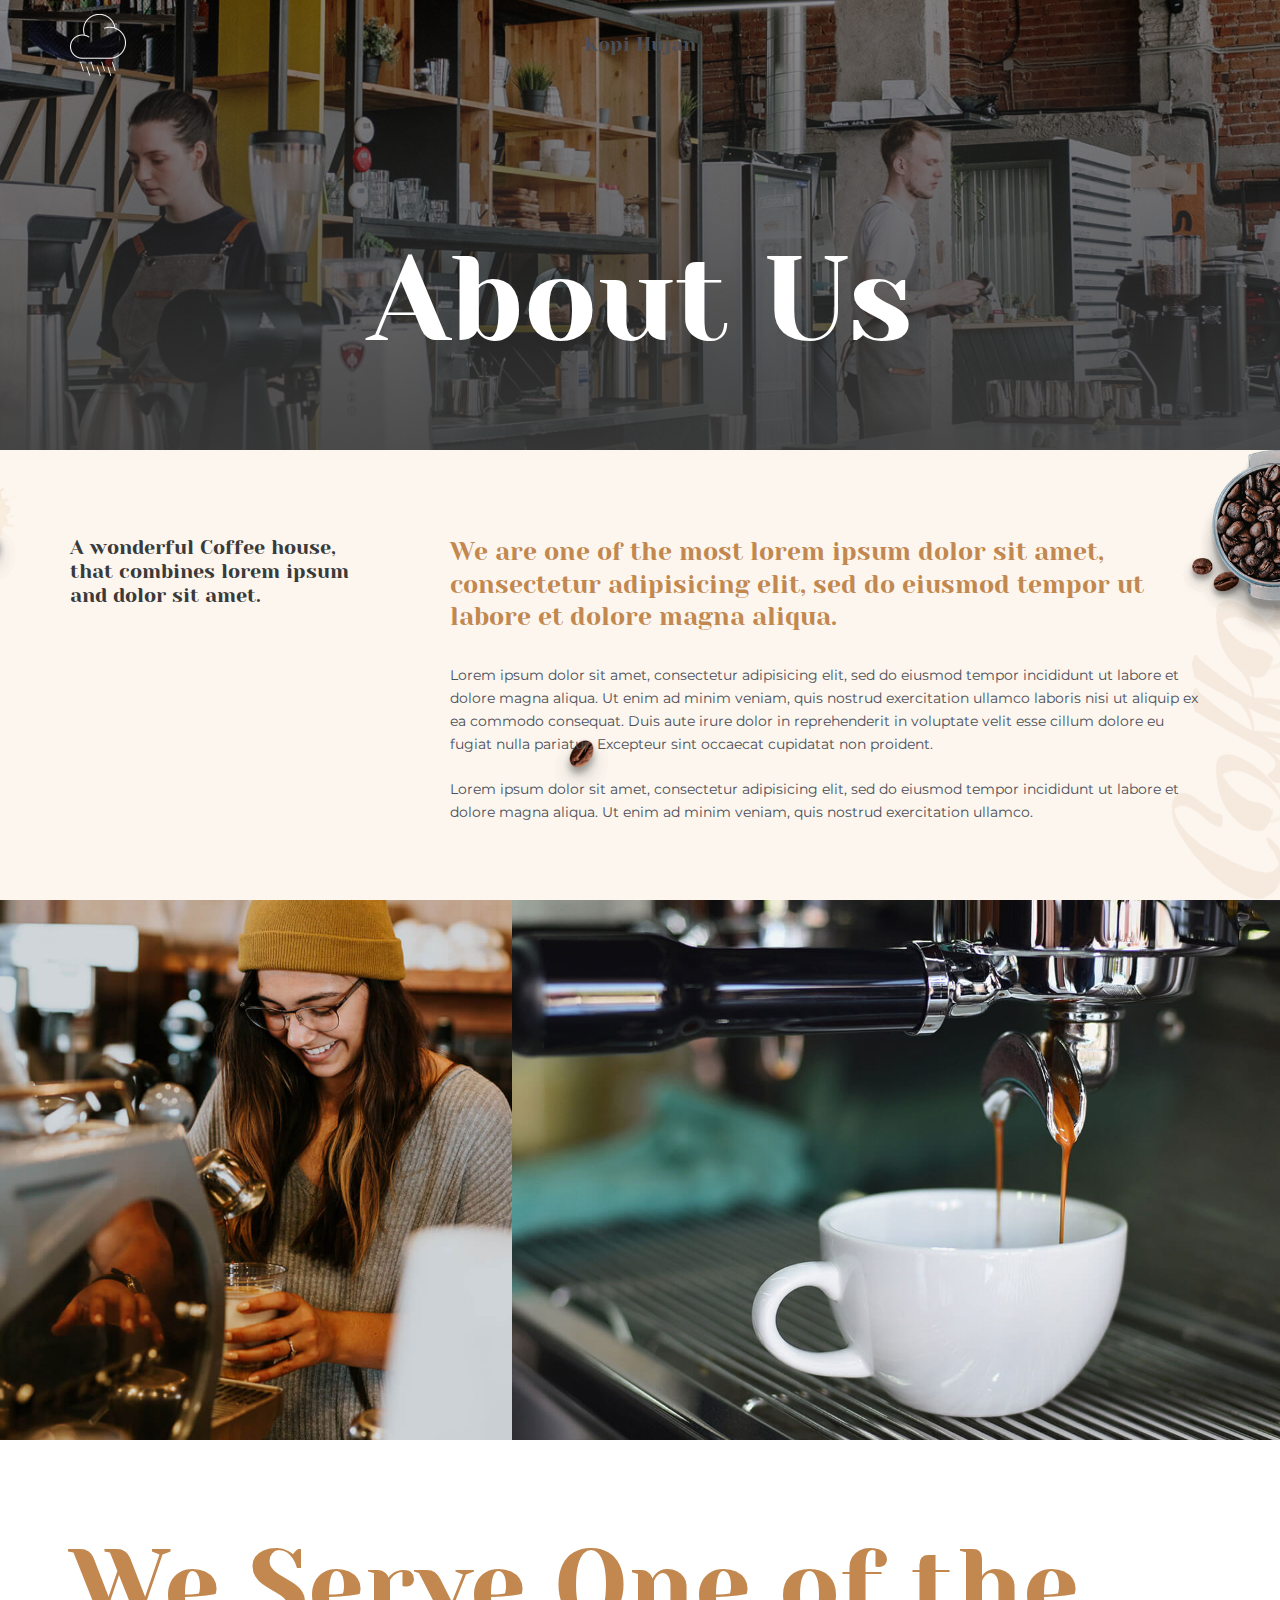
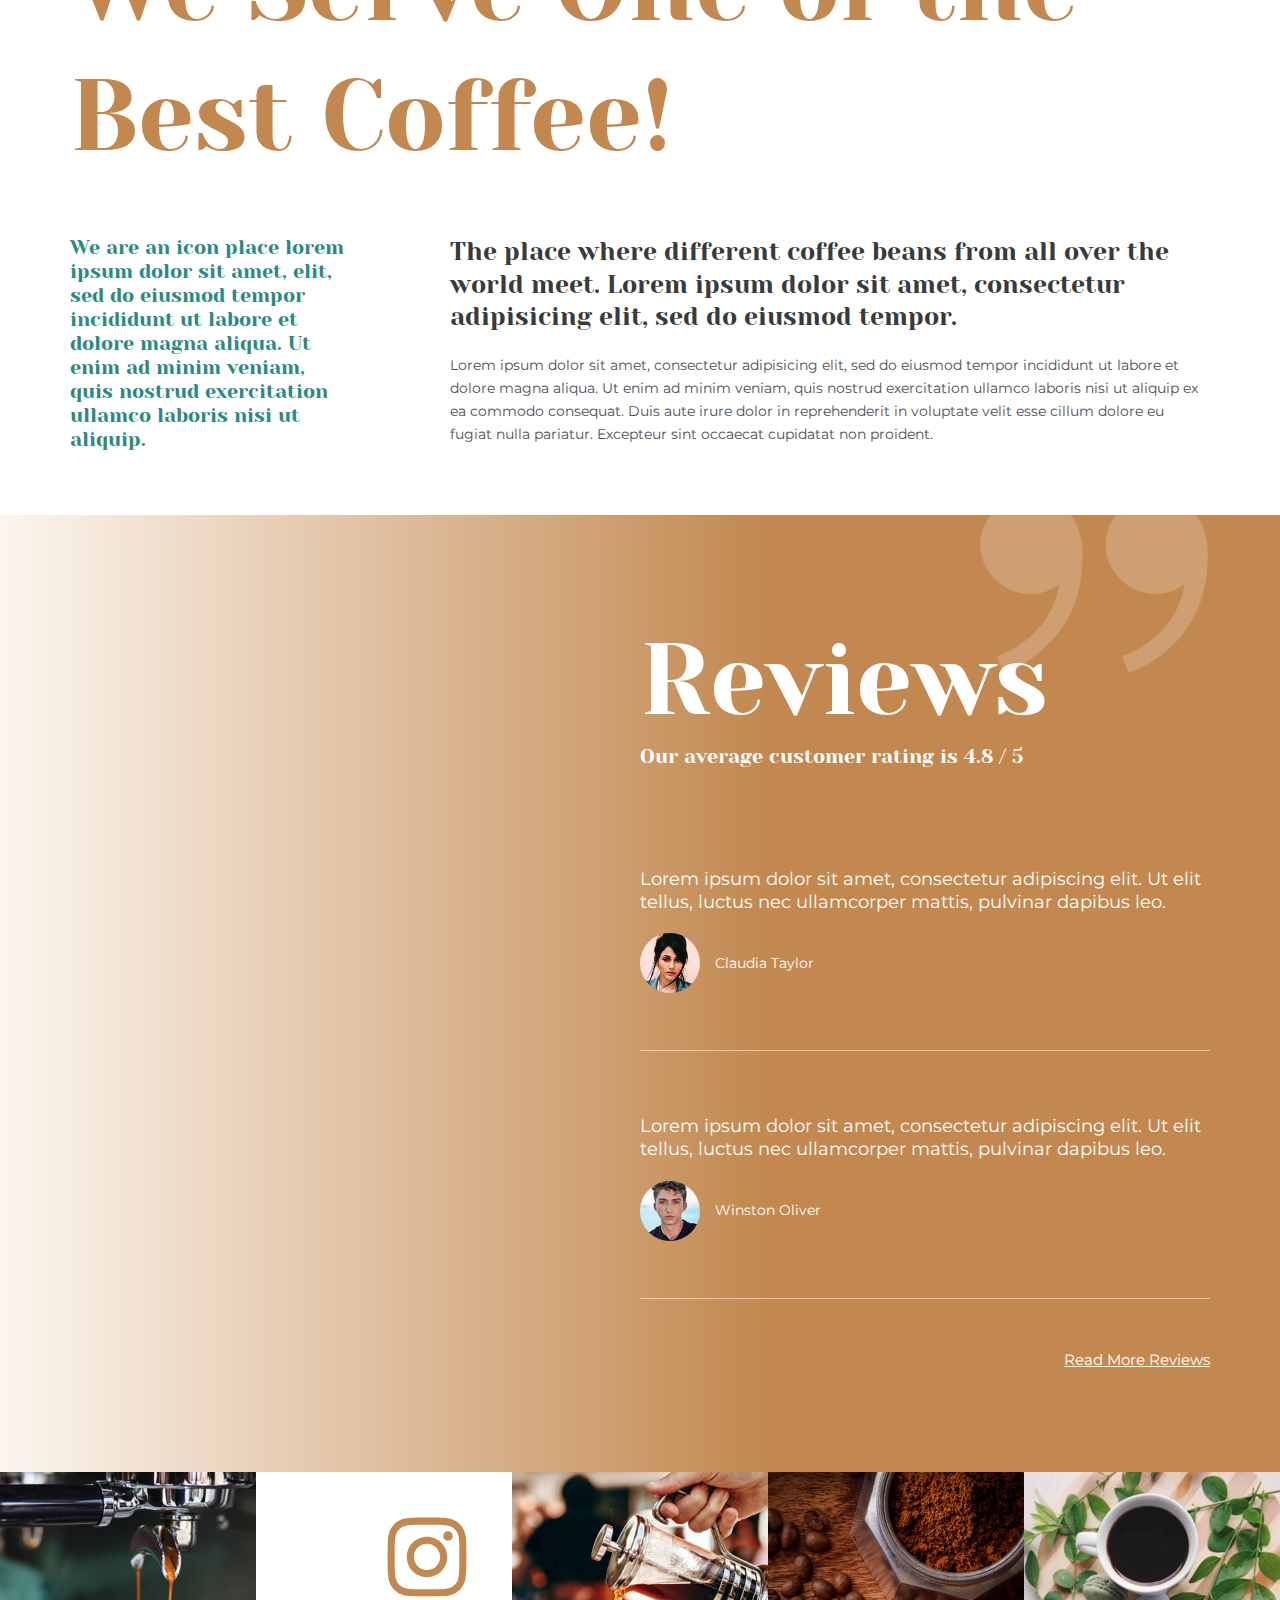
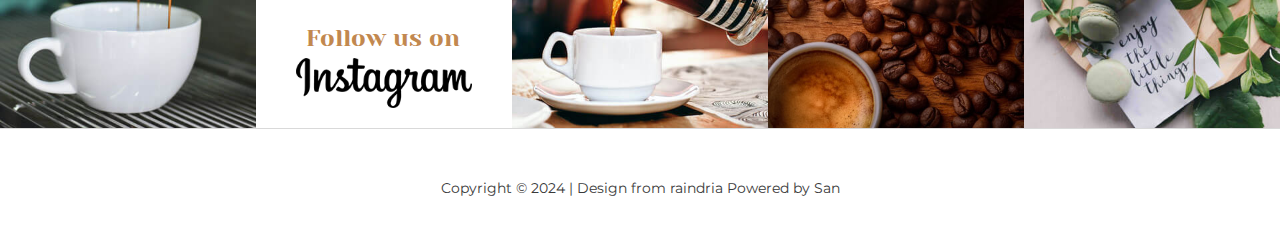
<file: about/index.html>
<!DOCTYPE html>
<html lang="en-US">
<head>
<meta charset="UTF-8">
<meta name="viewport" content="width=device-width, initial-scale=1">
	<link rel="profile" href="https://gmpg.org/xfn/11"> 
	<title>About</title>
<meta name="robots" content="max-image-preview:large">
	<style>img:is([sizes="auto" i], [sizes^="auto," i]) { contain-intrinsic-size: 3000px 1500px }</style>
	<link rel="dns-prefetch" href="//fonts.googleapis.com">
<link rel="alternate" type="application/rss+xml" title=" &raquo; Feed" href="https://sichoalief.github.io/wp_kopi-hujan/feed/">
<link rel="alternate" type="application/rss+xml" title=" &raquo; Comments Feed" href="https://sichoalief.github.io/wp_kopi-hujan/comments/feed/">
<script>
window._wpemojiSettings = {"baseUrl":"https:\/\/s.w.org\/images\/core\/emoji\/15.0.3\/72x72\/","ext":".png","svgUrl":"https:\/\/s.w.org\/images\/core\/emoji\/15.0.3\/svg\/","svgExt":".svg","source":{"concatemoji":"https:\/\/sichoalief.github.io\/wp_kopi-hujan\/wp-includes\/js\/wp-emoji-release.min.js?ver=6.7.1"}};
/*! This file is auto-generated */
!function(i,n){var o,s,e;function c(e){try{var t={supportTests:e,timestamp:(new Date).valueOf()};sessionStorage.setItem(o,JSON.stringify(t))}catch(e){}}function p(e,t,n){e.clearRect(0,0,e.canvas.width,e.canvas.height),e.fillText(t,0,0);var t=new Uint32Array(e.getImageData(0,0,e.canvas.width,e.canvas.height).data),r=(e.clearRect(0,0,e.canvas.width,e.canvas.height),e.fillText(n,0,0),new Uint32Array(e.getImageData(0,0,e.canvas.width,e.canvas.height).data));return t.every(function(e,t){return e===r[t]})}function u(e,t,n){switch(t){case"flag":return n(e,"🏳️‍⚧️","🏳️​⚧️")?!1:!n(e,"🇺🇳","🇺​🇳")&&!n(e,"🏴󠁧󠁢󠁥󠁮󠁧󠁿","🏴​󠁧​󠁢​󠁥​󠁮​󠁧​󠁿");case"emoji":return!n(e,"🐦‍⬛","🐦​⬛")}return!1}function f(e,t,n){var r="undefined"!=typeof WorkerGlobalScope&&self instanceof WorkerGlobalScope?new OffscreenCanvas(300,150):i.createElement("canvas"),a=r.getContext("2d",{willReadFrequently:!0}),o=(a.textBaseline="top",a.font="600 32px Arial",{});return e.forEach(function(e){o[e]=t(a,e,n)}),o}function t(e){var t=i.createElement("script");t.src=e,t.defer=!0,i.head.appendChild(t)}"undefined"!=typeof Promise&&(o="wpEmojiSettingsSupports",s=["flag","emoji"],n.supports={everything:!0,everythingExceptFlag:!0},e=new Promise(function(e){i.addEventListener("DOMContentLoaded",e,{once:!0})}),new Promise(function(t){var n=function(){try{var e=JSON.parse(sessionStorage.getItem(o));if("object"==typeof e&&"number"==typeof e.timestamp&&(new Date).valueOf()<e.timestamp+604800&&"object"==typeof e.supportTests)return e.supportTests}catch(e){}return null}();if(!n){if("undefined"!=typeof Worker&&"undefined"!=typeof OffscreenCanvas&&"undefined"!=typeof URL&&URL.createObjectURL&&"undefined"!=typeof Blob)try{var e="postMessage("+f.toString()+"("+[JSON.stringify(s),u.toString(),p.toString()].join(",")+"));",r=new Blob([e],{type:"text/javascript"}),a=new Worker(URL.createObjectURL(r),{name:"wpTestEmojiSupports"});return void(a.onmessage=function(e){c(n=e.data),a.terminate(),t(n)})}catch(e){}c(n=f(s,u,p))}t(n)}).then(function(e){for(var t in e)n.supports[t]=e[t],n.supports.everything=n.supports.everything&&n.supports[t],"flag"!==t&&(n.supports.everythingExceptFlag=n.supports.everythingExceptFlag&&n.supports[t]);n.supports.everythingExceptFlag=n.supports.everythingExceptFlag&&!n.supports.flag,n.DOMReady=!1,n.readyCallback=function(){n.DOMReady=!0}}).then(function(){return e}).then(function(){var e;n.supports.everything||(n.readyCallback(),(e=n.source||{}).concatemoji?t(e.concatemoji):e.wpemoji&&e.twemoji&&(t(e.twemoji),t(e.wpemoji)))}))}((window,document),window._wpemojiSettings);
</script>
<link rel="stylesheet" id="astra-theme-css-css" href="https://sichoalief.github.io/wp_kopi-hujan/wp-content/themes/astra/assets/css/minified/main.min.css?ver=4.8.6" media="all">
<style id="astra-theme-css-inline-css">:root{--ast-post-nav-space:0;--ast-container-default-xlg-padding:6.67em;--ast-container-default-lg-padding:5.67em;--ast-container-default-slg-padding:4.34em;--ast-container-default-md-padding:3.34em;--ast-container-default-sm-padding:6.67em;--ast-container-default-xs-padding:2.4em;--ast-container-default-xxs-padding:1.4em;--ast-code-block-background:#EEEEEE;--ast-comment-inputs-background:#FAFAFA;--ast-normal-container-width:1140px;--ast-narrow-container-width:750px;--ast-blog-title-font-weight:normal;--ast-blog-meta-weight:inherit;}html{font-size:87.5%;}a,.page-title{color:var(--ast-global-color-1);}a:hover,a:focus{color:var(--ast-global-color-0);}body,button,input,select,textarea,.ast-button,.ast-custom-button{font-family:'Montserrat',sans-serif;font-weight:400;font-size:14px;font-size:1rem;line-height:var(--ast-body-line-height,1.65em);}blockquote{color:var(--ast-global-color-3);}h1,.entry-content h1,h2,.entry-content h2,h3,.entry-content h3,h4,.entry-content h4,h5,.entry-content h5,h6,.entry-content h6,.site-title,.site-title a{font-family:'Yeseva One',display;font-weight:400;}.ast-site-identity .site-title a{color:#dddddd;}.site-title{font-size:30px;font-size:2.1428571428571rem;display:block;}header .custom-logo-link img{max-width:56px;width:56px;}.astra-logo-svg{width:56px;}.site-header .site-description{font-size:15px;font-size:1.0714285714286rem;display:none;}.entry-title{font-size:26px;font-size:1.8571428571429rem;}.archive .ast-article-post .ast-article-inner,.blog .ast-article-post .ast-article-inner,.archive .ast-article-post .ast-article-inner:hover,.blog .ast-article-post .ast-article-inner:hover{overflow:hidden;}h1,.entry-content h1{font-size:120px;font-size:8.5714285714286rem;font-family:'Yeseva One',display;line-height:1.4em;}h2,.entry-content h2{font-size:100px;font-size:7.1428571428571rem;font-family:'Yeseva One',display;line-height:1.3em;}h3,.entry-content h3{font-size:25px;font-size:1.7857142857143rem;font-family:'Yeseva One',display;line-height:1.3em;}h4,.entry-content h4{font-size:24px;font-size:1.7142857142857rem;line-height:1.2em;font-family:'Yeseva One',display;}h5,.entry-content h5{font-size:20px;font-size:1.4285714285714rem;line-height:1.2em;font-family:'Yeseva One',display;}h6,.entry-content h6{font-size:16px;font-size:1.1428571428571rem;line-height:1.25em;font-family:'Yeseva One',display;}::selection{background-color:var(--ast-global-color-0);color:#ffffff;}body,h1,.entry-title a,.entry-content h1,h2,.entry-content h2,h3,.entry-content h3,h4,.entry-content h4,h5,.entry-content h5,h6,.entry-content h6{color:var(--ast-global-color-3);}.tagcloud a:hover,.tagcloud a:focus,.tagcloud a.current-item{color:#000000;border-color:var(--ast-global-color-1);background-color:var(--ast-global-color-1);}input:focus,input[type="text"]:focus,input[type="email"]:focus,input[type="url"]:focus,input[type="password"]:focus,input[type="reset"]:focus,input[type="search"]:focus,textarea:focus{border-color:var(--ast-global-color-1);}input[type="radio"]:checked,input[type=reset],input[type="checkbox"]:checked,input[type="checkbox"]:hover:checked,input[type="checkbox"]:focus:checked,input[type=range]::-webkit-slider-thumb{border-color:var(--ast-global-color-1);background-color:var(--ast-global-color-1);box-shadow:none;}.site-footer a:hover + .post-count,.site-footer a:focus + .post-count{background:var(--ast-global-color-1);border-color:var(--ast-global-color-1);}.single .nav-links .nav-previous,.single .nav-links .nav-next{color:var(--ast-global-color-1);}.entry-meta,.entry-meta *{line-height:1.45;color:var(--ast-global-color-1);}.entry-meta a:not(.ast-button):hover,.entry-meta a:not(.ast-button):hover *,.entry-meta a:not(.ast-button):focus,.entry-meta a:not(.ast-button):focus *,.page-links > .page-link,.page-links .page-link:hover,.post-navigation a:hover{color:var(--ast-global-color-0);}#cat option,.secondary .calendar_wrap thead a,.secondary .calendar_wrap thead a:visited{color:var(--ast-global-color-1);}.secondary .calendar_wrap #today,.ast-progress-val span{background:var(--ast-global-color-1);}.secondary a:hover + .post-count,.secondary a:focus + .post-count{background:var(--ast-global-color-1);border-color:var(--ast-global-color-1);}.calendar_wrap #today > a{color:#000000;}.page-links .page-link,.single .post-navigation a{color:var(--ast-global-color-1);}.ast-search-menu-icon .search-form button.search-submit{padding:0 4px;}.ast-search-menu-icon form.search-form{padding-right:0;}.ast-search-menu-icon.slide-search input.search-field{width:0;}.ast-header-search .ast-search-menu-icon.ast-dropdown-active .search-form,.ast-header-search .ast-search-menu-icon.ast-dropdown-active .search-field:focus{transition:all 0.2s;}.search-form input.search-field:focus{outline:none;}.wp-block-latest-posts > li > a{color:var(--ast-global-color-1);}.widget-title,.widget .wp-block-heading{font-size:20px;font-size:1.4285714285714rem;color:var(--ast-global-color-3);}.ast-search-menu-icon.slide-search a:focus-visible:focus-visible,.astra-search-icon:focus-visible,#close:focus-visible,a:focus-visible,.ast-menu-toggle:focus-visible,.site .skip-link:focus-visible,.wp-block-loginout input:focus-visible,.wp-block-search.wp-block-search__button-inside .wp-block-search__inside-wrapper,.ast-header-navigation-arrow:focus-visible,.woocommerce .wc-proceed-to-checkout > .checkout-button:focus-visible,.woocommerce .woocommerce-MyAccount-navigation ul li a:focus-visible,.ast-orders-table__row .ast-orders-table__cell:focus-visible,.woocommerce .woocommerce-order-details .order-again > .button:focus-visible,.woocommerce .woocommerce-message a.button.wc-forward:focus-visible,.woocommerce #minus_qty:focus-visible,.woocommerce #plus_qty:focus-visible,a#ast-apply-coupon:focus-visible,.woocommerce .woocommerce-info a:focus-visible,.woocommerce .astra-shop-summary-wrap a:focus-visible,.woocommerce a.wc-forward:focus-visible,#ast-apply-coupon:focus-visible,.woocommerce-js .woocommerce-mini-cart-item a.remove:focus-visible,#close:focus-visible,.button.search-submit:focus-visible,#search_submit:focus,.normal-search:focus-visible,.ast-header-account-wrap:focus-visible,.woocommerce .ast-on-card-button.ast-quick-view-trigger:focus{outline-style:dotted;outline-color:inherit;outline-width:thin;}input:focus,input[type="text"]:focus,input[type="email"]:focus,input[type="url"]:focus,input[type="password"]:focus,input[type="reset"]:focus,input[type="search"]:focus,input[type="number"]:focus,textarea:focus,.wp-block-search__input:focus,[data-section="section-header-mobile-trigger"] .ast-button-wrap .ast-mobile-menu-trigger-minimal:focus,.ast-mobile-popup-drawer.active .menu-toggle-close:focus,.woocommerce-ordering select.orderby:focus,#ast-scroll-top:focus,#coupon_code:focus,.woocommerce-page #comment:focus,.woocommerce #reviews #respond input#submit:focus,.woocommerce a.add_to_cart_button:focus,.woocommerce .button.single_add_to_cart_button:focus,.woocommerce .woocommerce-cart-form button:focus,.woocommerce .woocommerce-cart-form__cart-item .quantity .qty:focus,.woocommerce .woocommerce-billing-fields .woocommerce-billing-fields__field-wrapper .woocommerce-input-wrapper > .input-text:focus,.woocommerce #order_comments:focus,.woocommerce #place_order:focus,.woocommerce .woocommerce-address-fields .woocommerce-address-fields__field-wrapper .woocommerce-input-wrapper > .input-text:focus,.woocommerce .woocommerce-MyAccount-content form button:focus,.woocommerce .woocommerce-MyAccount-content .woocommerce-EditAccountForm .woocommerce-form-row .woocommerce-Input.input-text:focus,.woocommerce .ast-woocommerce-container .woocommerce-pagination ul.page-numbers li a:focus,body #content .woocommerce form .form-row .select2-container--default .select2-selection--single:focus,#ast-coupon-code:focus,.woocommerce.woocommerce-js .quantity input[type=number]:focus,.woocommerce-js .woocommerce-mini-cart-item .quantity input[type=number]:focus,.woocommerce p#ast-coupon-trigger:focus{border-style:dotted;border-color:inherit;border-width:thin;}input{outline:none;}.ast-logo-title-inline .site-logo-img{padding-right:1em;}.site-logo-img img{ transition:all 0.2s linear;}body .ast-oembed-container *{position:absolute;top:0;width:100%;height:100%;left:0;}body .wp-block-embed-pocket-casts .ast-oembed-container *{position:unset;}.ast-single-post-featured-section + article {margin-top: 2em;}.site-content .ast-single-post-featured-section img {width: 100%;overflow: hidden;object-fit: cover;}.site > .ast-single-related-posts-container {margin-top: 0;}@media (min-width: 922px) {.ast-desktop .ast-container--narrow {max-width: var(--ast-narrow-container-width);margin: 0 auto;}}.ast-page-builder-template .hentry {margin: 0;}.ast-page-builder-template .site-content > .ast-container {max-width: 100%;padding: 0;}.ast-page-builder-template .site .site-content #primary {padding: 0;margin: 0;}.ast-page-builder-template .no-results {text-align: center;margin: 4em auto;}.ast-page-builder-template .ast-pagination {padding: 2em;}.ast-page-builder-template .entry-header.ast-no-title.ast-no-thumbnail {margin-top: 0;}.ast-page-builder-template .entry-header.ast-header-without-markup {margin-top: 0;margin-bottom: 0;}.ast-page-builder-template .entry-header.ast-no-title.ast-no-meta {margin-bottom: 0;}.ast-page-builder-template.single .post-navigation {padding-bottom: 2em;}.ast-page-builder-template.single-post .site-content > .ast-container {max-width: 100%;}.ast-page-builder-template .entry-header {margin-top: 4em;margin-left: auto;margin-right: auto;padding-left: 20px;padding-right: 20px;}.single.ast-page-builder-template .entry-header {padding-left: 20px;padding-right: 20px;}.ast-page-builder-template .ast-archive-description {margin: 4em auto 0;padding-left: 20px;padding-right: 20px;}.ast-page-builder-template.ast-no-sidebar .entry-content .alignwide {margin-left: 0;margin-right: 0;}@media (max-width:921.9px){#ast-desktop-header{display:none;}}@media (min-width:922px){#ast-mobile-header{display:none;}}.wp-block-buttons.aligncenter{justify-content:center;}@media (max-width:921px){.ast-theme-transparent-header #primary,.ast-theme-transparent-header #secondary{padding:0;}}@media (max-width:921px){.ast-plain-container.ast-no-sidebar #primary{padding:0;}}.ast-plain-container.ast-no-sidebar #primary{margin-top:0;margin-bottom:0;}.wp-block-button.is-style-outline .wp-block-button__link{border-color:var(--ast-global-color-1);border-top-width:2px;border-right-width:2px;border-bottom-width:2px;border-left-width:2px;}div.wp-block-button.is-style-outline > .wp-block-button__link:not(.has-text-color),div.wp-block-button.wp-block-button__link.is-style-outline:not(.has-text-color){color:var(--ast-global-color-1);}.wp-block-button.is-style-outline .wp-block-button__link:hover,.wp-block-buttons .wp-block-button.is-style-outline .wp-block-button__link:focus,.wp-block-buttons .wp-block-button.is-style-outline > .wp-block-button__link:not(.has-text-color):hover,.wp-block-buttons .wp-block-button.wp-block-button__link.is-style-outline:not(.has-text-color):hover{color:var(--ast-global-color-5);background-color:var(--ast-global-color-0);border-color:var(--ast-global-color-0);}.post-page-numbers.current .page-link,.ast-pagination .page-numbers.current{color:#ffffff;border-color:var(--ast-global-color-0);background-color:var(--ast-global-color-0);}.wp-block-buttons .wp-block-button.is-style-outline .wp-block-button__link.wp-element-button,.ast-outline-button,.wp-block-uagb-buttons-child .uagb-buttons-repeater.ast-outline-button{border-color:var(--ast-global-color-1);border-top-width:2px;border-right-width:2px;border-bottom-width:2px;border-left-width:2px;font-family:inherit;font-weight:inherit;line-height:1em;border-top-left-radius:0px;border-top-right-radius:0px;border-bottom-right-radius:0px;border-bottom-left-radius:0px;}.wp-block-buttons .wp-block-button.is-style-outline > .wp-block-button__link:not(.has-text-color),.wp-block-buttons .wp-block-button.wp-block-button__link.is-style-outline:not(.has-text-color),.ast-outline-button{color:var(--ast-global-color-1);}.wp-block-button.is-style-outline .wp-block-button__link:hover,.wp-block-buttons .wp-block-button.is-style-outline .wp-block-button__link:focus,.wp-block-buttons .wp-block-button.is-style-outline > .wp-block-button__link:not(.has-text-color):hover,.wp-block-buttons .wp-block-button.wp-block-button__link.is-style-outline:not(.has-text-color):hover,.ast-outline-button:hover,.ast-outline-button:focus,.wp-block-uagb-buttons-child .uagb-buttons-repeater.ast-outline-button:hover,.wp-block-uagb-buttons-child .uagb-buttons-repeater.ast-outline-button:focus{color:var(--ast-global-color-5);background-color:var(--ast-global-color-0);border-color:var(--ast-global-color-0);}.wp-block-button .wp-block-button__link.wp-element-button.is-style-outline:not(.has-background),.wp-block-button.is-style-outline>.wp-block-button__link.wp-element-button:not(.has-background),.ast-outline-button{background-color:var(--ast-global-color-1);}.entry-content[data-ast-blocks-layout] > figure{margin-bottom:1em;}@media (max-width:921px){.ast-separate-container #primary,.ast-separate-container #secondary{padding:1.5em 0;}#primary,#secondary{padding:1.5em 0;margin:0;}.ast-left-sidebar #content > .ast-container{display:flex;flex-direction:column-reverse;width:100%;}.ast-separate-container .ast-article-post,.ast-separate-container .ast-article-single{padding:1.5em 2.14em;}.ast-author-box img.avatar{margin:20px 0 0 0;}}@media (min-width:922px){.ast-separate-container.ast-right-sidebar #primary,.ast-separate-container.ast-left-sidebar #primary{border:0;}.search-no-results.ast-separate-container #primary{margin-bottom:4em;}}.elementor-button-wrapper .elementor-button{border-style:solid;text-decoration:none;border-top-width:0;border-right-width:0;border-left-width:0;border-bottom-width:0;}body .elementor-button.elementor-size-sm,body .elementor-button.elementor-size-xs,body .elementor-button.elementor-size-md,body .elementor-button.elementor-size-lg,body .elementor-button.elementor-size-xl,body .elementor-button{border-top-left-radius:0px;border-top-right-radius:0px;border-bottom-right-radius:0px;border-bottom-left-radius:0px;padding-top:20px;padding-right:30px;padding-bottom:20px;padding-left:30px;}.elementor-button-wrapper .elementor-button{border-color:var(--ast-global-color-1);background-color:var(--ast-global-color-1);}.elementor-button-wrapper .elementor-button:hover,.elementor-button-wrapper .elementor-button:focus{color:var(--ast-global-color-5);background-color:var(--ast-global-color-0);border-color:var(--ast-global-color-0);}.wp-block-button .wp-block-button__link ,.elementor-button-wrapper .elementor-button,.elementor-button-wrapper .elementor-button:visited{color:var(--ast-global-color-5);}.elementor-button-wrapper .elementor-button{line-height:1em;text-transform:capitalize;}.wp-block-button .wp-block-button__link:hover,.wp-block-button .wp-block-button__link:focus{color:var(--ast-global-color-5);background-color:var(--ast-global-color-0);border-color:var(--ast-global-color-0);}.elementor-widget-heading h1.elementor-heading-title{line-height:1.4em;}.elementor-widget-heading h2.elementor-heading-title{line-height:1.3em;}.elementor-widget-heading h3.elementor-heading-title{line-height:1.3em;}.elementor-widget-heading h4.elementor-heading-title{line-height:1.2em;}.elementor-widget-heading h5.elementor-heading-title{line-height:1.2em;}.elementor-widget-heading h6.elementor-heading-title{line-height:1.25em;}.wp-block-button .wp-block-button__link,.wp-block-search .wp-block-search__button,body .wp-block-file .wp-block-file__button{border-color:var(--ast-global-color-1);background-color:var(--ast-global-color-1);color:var(--ast-global-color-5);font-family:inherit;font-weight:inherit;line-height:1em;text-transform:capitalize;border-top-left-radius:0px;border-top-right-radius:0px;border-bottom-right-radius:0px;border-bottom-left-radius:0px;padding-top:20px;padding-right:30px;padding-bottom:20px;padding-left:30px;}.menu-toggle,button,.ast-button,.ast-custom-button,.button,input#submit,input[type="button"],input[type="submit"],input[type="reset"],form[CLASS*="wp-block-search__"].wp-block-search .wp-block-search__inside-wrapper .wp-block-search__button,body .wp-block-file .wp-block-file__button,.woocommerce-js a.button,.woocommerce button.button,.woocommerce .woocommerce-message a.button,.woocommerce #respond input#submit.alt,.woocommerce input.button.alt,.woocommerce input.button,.woocommerce input.button:disabled,.woocommerce input.button:disabled[disabled],.woocommerce input.button:disabled:hover,.woocommerce input.button:disabled[disabled]:hover,.woocommerce #respond input#submit,.woocommerce button.button.alt.disabled,.wc-block-grid__products .wc-block-grid__product .wp-block-button__link,.wc-block-grid__product-onsale,[CLASS*="wc-block"] button,.woocommerce-js .astra-cart-drawer .astra-cart-drawer-content .woocommerce-mini-cart__buttons .button:not(.checkout):not(.ast-continue-shopping),.woocommerce-js .astra-cart-drawer .astra-cart-drawer-content .woocommerce-mini-cart__buttons a.checkout,.woocommerce button.button.alt.disabled.wc-variation-selection-needed,[CLASS*="wc-block"] .wc-block-components-button{border-style:solid;border-top-width:0;border-right-width:0;border-left-width:0;border-bottom-width:0;color:var(--ast-global-color-5);border-color:var(--ast-global-color-1);background-color:var(--ast-global-color-1);padding-top:20px;padding-right:30px;padding-bottom:20px;padding-left:30px;font-family:inherit;font-weight:inherit;line-height:1em;text-transform:capitalize;border-top-left-radius:0px;border-top-right-radius:0px;border-bottom-right-radius:0px;border-bottom-left-radius:0px;}button:focus,.menu-toggle:hover,button:hover,.ast-button:hover,.ast-custom-button:hover .button:hover,.ast-custom-button:hover ,input[type=reset]:hover,input[type=reset]:focus,input#submit:hover,input#submit:focus,input[type="button"]:hover,input[type="button"]:focus,input[type="submit"]:hover,input[type="submit"]:focus,form[CLASS*="wp-block-search__"].wp-block-search .wp-block-search__inside-wrapper .wp-block-search__button:hover,form[CLASS*="wp-block-search__"].wp-block-search .wp-block-search__inside-wrapper .wp-block-search__button:focus,body .wp-block-file .wp-block-file__button:hover,body .wp-block-file .wp-block-file__button:focus,.woocommerce-js a.button:hover,.woocommerce button.button:hover,.woocommerce .woocommerce-message a.button:hover,.woocommerce #respond input#submit:hover,.woocommerce #respond input#submit.alt:hover,.woocommerce input.button.alt:hover,.woocommerce input.button:hover,.woocommerce button.button.alt.disabled:hover,.wc-block-grid__products .wc-block-grid__product .wp-block-button__link:hover,[CLASS*="wc-block"] button:hover,.woocommerce-js .astra-cart-drawer .astra-cart-drawer-content .woocommerce-mini-cart__buttons .button:not(.checkout):not(.ast-continue-shopping):hover,.woocommerce-js .astra-cart-drawer .astra-cart-drawer-content .woocommerce-mini-cart__buttons a.checkout:hover,.woocommerce button.button.alt.disabled.wc-variation-selection-needed:hover,[CLASS*="wc-block"] .wc-block-components-button:hover,[CLASS*="wc-block"] .wc-block-components-button:focus{color:var(--ast-global-color-5);background-color:var(--ast-global-color-0);border-color:var(--ast-global-color-0);}@media (max-width:921px){.ast-mobile-header-stack .main-header-bar .ast-search-menu-icon{display:inline-block;}.ast-header-break-point.ast-header-custom-item-outside .ast-mobile-header-stack .main-header-bar .ast-search-icon{margin:0;}.ast-comment-avatar-wrap img{max-width:2.5em;}.ast-comment-meta{padding:0 1.8888em 1.3333em;}.ast-separate-container .ast-comment-list li.depth-1{padding:1.5em 2.14em;}.ast-separate-container .comment-respond{padding:2em 2.14em;}}@media (min-width:544px){.ast-container{max-width:100%;}}@media (max-width:544px){.ast-separate-container .ast-article-post,.ast-separate-container .ast-article-single,.ast-separate-container .comments-title,.ast-separate-container .ast-archive-description{padding:1.5em 1em;}.ast-separate-container #content .ast-container{padding-left:0.54em;padding-right:0.54em;}.ast-separate-container .ast-comment-list .bypostauthor{padding:.5em;}.ast-search-menu-icon.ast-dropdown-active .search-field{width:170px;}} #ast-mobile-header .ast-site-header-cart-li a{pointer-events:none;}body,.ast-separate-container{background-color:var(--ast-global-color-4);background-image:none;}@media (max-width:921px){.site-title{display:none;}.site-header .site-description{display:none;}h1,.entry-content h1{font-size:80px;}h2,.entry-content h2{font-size:60px;}h3,.entry-content h3{font-size:20px;}}@media (max-width:544px){.site-title{display:none;}.site-header .site-description{display:none;}h1,.entry-content h1{font-size:50px;}h2,.entry-content h2{font-size:40px;}h3,.entry-content h3{font-size:20px;}}@media (max-width:921px){html{font-size:79.8%;}}@media (max-width:544px){html{font-size:79.8%;}}@media (min-width:922px){.ast-container{max-width:1180px;}}@media (min-width:922px){.site-content .ast-container{display:flex;}}@media (max-width:921px){.site-content .ast-container{flex-direction:column;}}@media (min-width:922px){.main-header-menu .sub-menu .menu-item.ast-left-align-sub-menu:hover > .sub-menu,.main-header-menu .sub-menu .menu-item.ast-left-align-sub-menu.focus > .sub-menu{margin-left:-0px;}}.ast-theme-transparent-header [data-section="section-header-mobile-trigger"] .ast-button-wrap .ast-mobile-menu-trigger-minimal{background:transparent;}.site .comments-area{padding-bottom:3em;}.wp-block-file {display: flex;align-items: center;flex-wrap: wrap;justify-content: space-between;}.wp-block-pullquote {border: none;}.wp-block-pullquote blockquote::before {content: "\201D";font-family: "Helvetica",sans-serif;display: flex;transform: rotate( 180deg );font-size: 6rem;font-style: normal;line-height: 1;font-weight: bold;align-items: center;justify-content: center;}.has-text-align-right > blockquote::before {justify-content: flex-start;}.has-text-align-left > blockquote::before {justify-content: flex-end;}figure.wp-block-pullquote.is-style-solid-color blockquote {max-width: 100%;text-align: inherit;}:root {--wp--custom--ast-default-block-top-padding: 3em;--wp--custom--ast-default-block-right-padding: 3em;--wp--custom--ast-default-block-bottom-padding: 3em;--wp--custom--ast-default-block-left-padding: 3em;--wp--custom--ast-container-width: 1140px;--wp--custom--ast-content-width-size: 1140px;--wp--custom--ast-wide-width-size: calc(1140px + var(--wp--custom--ast-default-block-left-padding) + var(--wp--custom--ast-default-block-right-padding));}.ast-narrow-container {--wp--custom--ast-content-width-size: 750px;--wp--custom--ast-wide-width-size: 750px;}@media(max-width: 921px) {:root {--wp--custom--ast-default-block-top-padding: 3em;--wp--custom--ast-default-block-right-padding: 2em;--wp--custom--ast-default-block-bottom-padding: 3em;--wp--custom--ast-default-block-left-padding: 2em;}}@media(max-width: 544px) {:root {--wp--custom--ast-default-block-top-padding: 3em;--wp--custom--ast-default-block-right-padding: 1.5em;--wp--custom--ast-default-block-bottom-padding: 3em;--wp--custom--ast-default-block-left-padding: 1.5em;}}.entry-content > .wp-block-group,.entry-content > .wp-block-cover,.entry-content > .wp-block-columns {padding-top: var(--wp--custom--ast-default-block-top-padding);padding-right: var(--wp--custom--ast-default-block-right-padding);padding-bottom: var(--wp--custom--ast-default-block-bottom-padding);padding-left: var(--wp--custom--ast-default-block-left-padding);}.ast-plain-container.ast-no-sidebar .entry-content > .alignfull,.ast-page-builder-template .ast-no-sidebar .entry-content > .alignfull {margin-left: calc( -50vw + 50%);margin-right: calc( -50vw + 50%);max-width: 100vw;width: 100vw;}.ast-plain-container.ast-no-sidebar .entry-content .alignfull .alignfull,.ast-page-builder-template.ast-no-sidebar .entry-content .alignfull .alignfull,.ast-plain-container.ast-no-sidebar .entry-content .alignfull .alignwide,.ast-page-builder-template.ast-no-sidebar .entry-content .alignfull .alignwide,.ast-plain-container.ast-no-sidebar .entry-content .alignwide .alignfull,.ast-page-builder-template.ast-no-sidebar .entry-content .alignwide .alignfull,.ast-plain-container.ast-no-sidebar .entry-content .alignwide .alignwide,.ast-page-builder-template.ast-no-sidebar .entry-content .alignwide .alignwide,.ast-plain-container.ast-no-sidebar .entry-content .wp-block-column .alignfull,.ast-page-builder-template.ast-no-sidebar .entry-content .wp-block-column .alignfull,.ast-plain-container.ast-no-sidebar .entry-content .wp-block-column .alignwide,.ast-page-builder-template.ast-no-sidebar .entry-content .wp-block-column .alignwide {margin-left: auto;margin-right: auto;width: 100%;}[data-ast-blocks-layout] .wp-block-separator:not(.is-style-dots) {height: 0;}[data-ast-blocks-layout] .wp-block-separator {margin: 20px auto;}[data-ast-blocks-layout] .wp-block-separator:not(.is-style-wide):not(.is-style-dots) {max-width: 100px;}[data-ast-blocks-layout] .wp-block-separator.has-background {padding: 0;}.entry-content[data-ast-blocks-layout] > * {max-width: var(--wp--custom--ast-content-width-size);margin-left: auto;margin-right: auto;}.entry-content[data-ast-blocks-layout] > .alignwide {max-width: var(--wp--custom--ast-wide-width-size);}.entry-content[data-ast-blocks-layout] .alignfull {max-width: none;}.ast-full-width-layout .entry-content[data-ast-blocks-layout] .is-layout-constrained.wp-block-cover-is-layout-constrained > *,.ast-full-width-layout .entry-content[data-ast-blocks-layout] .is-layout-constrained.wp-block-group-is-layout-constrained > * {max-width: var(--wp--custom--ast-content-width-size);margin-left: auto;margin-right: auto;}.entry-content .wp-block-columns {margin-bottom: 0;}blockquote {margin: 1.5em;border-color: rgba(0,0,0,0.05);}.wp-block-quote:not(.has-text-align-right):not(.has-text-align-center) {border-left: 5px solid rgba(0,0,0,0.05);}.has-text-align-right > blockquote,blockquote.has-text-align-right {border-right: 5px solid rgba(0,0,0,0.05);}.has-text-align-left > blockquote,blockquote.has-text-align-left {border-left: 5px solid rgba(0,0,0,0.05);}.wp-block-site-tagline,.wp-block-latest-posts .read-more {margin-top: 15px;}.wp-block-loginout p label {display: block;}.wp-block-loginout p:not(.login-remember):not(.login-submit) input {width: 100%;}.wp-block-loginout input:focus {border-color: transparent;}.wp-block-loginout input:focus {outline: thin dotted;}.entry-content .wp-block-media-text .wp-block-media-text__content {padding: 0 0 0 8%;}.entry-content .wp-block-media-text.has-media-on-the-right .wp-block-media-text__content {padding: 0 8% 0 0;}.entry-content .wp-block-media-text.has-background .wp-block-media-text__content {padding: 8%;}.entry-content .wp-block-cover:not([class*="background-color"]) .wp-block-cover__inner-container,.entry-content .wp-block-cover:not([class*="background-color"]) .wp-block-cover-image-text,.entry-content .wp-block-cover:not([class*="background-color"]) .wp-block-cover-text,.entry-content .wp-block-cover-image:not([class*="background-color"]) .wp-block-cover__inner-container,.entry-content .wp-block-cover-image:not([class*="background-color"]) .wp-block-cover-image-text,.entry-content .wp-block-cover-image:not([class*="background-color"]) .wp-block-cover-text {color: var(--ast-global-color-5);}.wp-block-loginout .login-remember input {width: 1.1rem;height: 1.1rem;margin: 0 5px 4px 0;vertical-align: middle;}.wp-block-latest-posts > li > *:first-child,.wp-block-latest-posts:not(.is-grid) > li:first-child {margin-top: 0;}.entry-content > .wp-block-buttons,.entry-content > .wp-block-uagb-buttons {margin-bottom: 1.5em;}.wp-block-search__inside-wrapper .wp-block-search__input {padding: 0 10px;color: var(--ast-global-color-3);background: var(--ast-global-color-5);border-color: var(--ast-border-color);}.wp-block-latest-posts .read-more {margin-bottom: 1.5em;}.wp-block-search__no-button .wp-block-search__inside-wrapper .wp-block-search__input {padding-top: 5px;padding-bottom: 5px;}.wp-block-latest-posts .wp-block-latest-posts__post-date,.wp-block-latest-posts .wp-block-latest-posts__post-author {font-size: 1rem;}.wp-block-latest-posts > li > *,.wp-block-latest-posts:not(.is-grid) > li {margin-top: 12px;margin-bottom: 12px;}.ast-page-builder-template .entry-content[data-ast-blocks-layout] > *,.ast-page-builder-template .entry-content[data-ast-blocks-layout] > .alignfull > * {max-width: none;}.ast-page-builder-template .entry-content[data-ast-blocks-layout] > .alignwide > * {max-width: var(--wp--custom--ast-wide-width-size);}.ast-page-builder-template .entry-content[data-ast-blocks-layout] > .inherit-container-width > *,.ast-page-builder-template .entry-content[data-ast-blocks-layout] > * > *,.entry-content[data-ast-blocks-layout] > .wp-block-cover .wp-block-cover__inner-container {max-width: var(--wp--custom--ast-content-width-size) ;margin-left: auto;margin-right: auto;}.entry-content[data-ast-blocks-layout] .wp-block-cover:not(.alignleft):not(.alignright) {width: auto;}@media(max-width: 1200px) {.ast-separate-container .entry-content > .alignfull,.ast-separate-container .entry-content[data-ast-blocks-layout] > .alignwide,.ast-plain-container .entry-content[data-ast-blocks-layout] > .alignwide,.ast-plain-container .entry-content .alignfull {margin-left: calc(-1 * min(var(--ast-container-default-xlg-padding),20px)) ;margin-right: calc(-1 * min(var(--ast-container-default-xlg-padding),20px));}}@media(min-width: 1201px) {.ast-separate-container .entry-content > .alignfull {margin-left: calc(-1 * var(--ast-container-default-xlg-padding) );margin-right: calc(-1 * var(--ast-container-default-xlg-padding) );}.ast-separate-container .entry-content[data-ast-blocks-layout] > .alignwide,.ast-plain-container .entry-content[data-ast-blocks-layout] > .alignwide {margin-left: calc(-1 * var(--wp--custom--ast-default-block-left-padding) );margin-right: calc(-1 * var(--wp--custom--ast-default-block-right-padding) );}}@media(min-width: 921px) {.ast-separate-container .entry-content .wp-block-group.alignwide:not(.inherit-container-width) > :where(:not(.alignleft):not(.alignright)),.ast-plain-container .entry-content .wp-block-group.alignwide:not(.inherit-container-width) > :where(:not(.alignleft):not(.alignright)) {max-width: calc( var(--wp--custom--ast-content-width-size) + 80px );}.ast-plain-container.ast-right-sidebar .entry-content[data-ast-blocks-layout] .alignfull,.ast-plain-container.ast-left-sidebar .entry-content[data-ast-blocks-layout] .alignfull {margin-left: -60px;margin-right: -60px;}}@media(min-width: 544px) {.entry-content > .alignleft {margin-right: 20px;}.entry-content > .alignright {margin-left: 20px;}}@media (max-width:544px){.wp-block-columns .wp-block-column:not(:last-child){margin-bottom:20px;}.wp-block-latest-posts{margin:0;}}@media( max-width: 600px ) {.entry-content .wp-block-media-text .wp-block-media-text__content,.entry-content .wp-block-media-text.has-media-on-the-right .wp-block-media-text__content {padding: 8% 0 0;}.entry-content .wp-block-media-text.has-background .wp-block-media-text__content {padding: 8%;}}.ast-page-builder-template .entry-header {padding-left: 0;}.ast-narrow-container .site-content .wp-block-uagb-image--align-full .wp-block-uagb-image__figure {max-width: 100%;margin-left: auto;margin-right: auto;}:root .has-ast-global-color-0-color{color:var(--ast-global-color-0);}:root .has-ast-global-color-0-background-color{background-color:var(--ast-global-color-0);}:root .wp-block-button .has-ast-global-color-0-color{color:var(--ast-global-color-0);}:root .wp-block-button .has-ast-global-color-0-background-color{background-color:var(--ast-global-color-0);}:root .has-ast-global-color-1-color{color:var(--ast-global-color-1);}:root .has-ast-global-color-1-background-color{background-color:var(--ast-global-color-1);}:root .wp-block-button .has-ast-global-color-1-color{color:var(--ast-global-color-1);}:root .wp-block-button .has-ast-global-color-1-background-color{background-color:var(--ast-global-color-1);}:root .has-ast-global-color-2-color{color:var(--ast-global-color-2);}:root .has-ast-global-color-2-background-color{background-color:var(--ast-global-color-2);}:root .wp-block-button .has-ast-global-color-2-color{color:var(--ast-global-color-2);}:root .wp-block-button .has-ast-global-color-2-background-color{background-color:var(--ast-global-color-2);}:root .has-ast-global-color-3-color{color:var(--ast-global-color-3);}:root .has-ast-global-color-3-background-color{background-color:var(--ast-global-color-3);}:root .wp-block-button .has-ast-global-color-3-color{color:var(--ast-global-color-3);}:root .wp-block-button .has-ast-global-color-3-background-color{background-color:var(--ast-global-color-3);}:root .has-ast-global-color-4-color{color:var(--ast-global-color-4);}:root .has-ast-global-color-4-background-color{background-color:var(--ast-global-color-4);}:root .wp-block-button .has-ast-global-color-4-color{color:var(--ast-global-color-4);}:root .wp-block-button .has-ast-global-color-4-background-color{background-color:var(--ast-global-color-4);}:root .has-ast-global-color-5-color{color:var(--ast-global-color-5);}:root .has-ast-global-color-5-background-color{background-color:var(--ast-global-color-5);}:root .wp-block-button .has-ast-global-color-5-color{color:var(--ast-global-color-5);}:root .wp-block-button .has-ast-global-color-5-background-color{background-color:var(--ast-global-color-5);}:root .has-ast-global-color-6-color{color:var(--ast-global-color-6);}:root .has-ast-global-color-6-background-color{background-color:var(--ast-global-color-6);}:root .wp-block-button .has-ast-global-color-6-color{color:var(--ast-global-color-6);}:root .wp-block-button .has-ast-global-color-6-background-color{background-color:var(--ast-global-color-6);}:root .has-ast-global-color-7-color{color:var(--ast-global-color-7);}:root .has-ast-global-color-7-background-color{background-color:var(--ast-global-color-7);}:root .wp-block-button .has-ast-global-color-7-color{color:var(--ast-global-color-7);}:root .wp-block-button .has-ast-global-color-7-background-color{background-color:var(--ast-global-color-7);}:root .has-ast-global-color-8-color{color:var(--ast-global-color-8);}:root .has-ast-global-color-8-background-color{background-color:var(--ast-global-color-8);}:root .wp-block-button .has-ast-global-color-8-color{color:var(--ast-global-color-8);}:root .wp-block-button .has-ast-global-color-8-background-color{background-color:var(--ast-global-color-8);}:root{--ast-global-color-0:#298a81;--ast-global-color-1:#c2884f;--ast-global-color-2:#3a3a3a;--ast-global-color-3:#4B4F58;--ast-global-color-4:#fcf6ef;--ast-global-color-5:#FFFFFF;--ast-global-color-6:#F2F5F7;--ast-global-color-7:#3a3a3a;--ast-global-color-8:#000000;}:root {--ast-border-color : #dddddd;}.ast-single-entry-banner {-js-display: flex;display: flex;flex-direction: column;justify-content: center;text-align: center;position: relative;background: #eeeeee;}.ast-single-entry-banner[data-banner-layout="layout-1"] {max-width: 1140px;background: inherit;padding: 20px 0;}.ast-single-entry-banner[data-banner-width-type="custom"] {margin: 0 auto;width: 100%;}.ast-single-entry-banner + .site-content .entry-header {margin-bottom: 0;}.site .ast-author-avatar {--ast-author-avatar-size: ;}a.ast-underline-text {text-decoration: underline;}.ast-container > .ast-terms-link {position: relative;display: block;}a.ast-button.ast-badge-tax {padding: 4px 8px;border-radius: 3px;font-size: inherit;}header.entry-header > *:not(:last-child){margin-bottom:10px;}.ast-archive-entry-banner {-js-display: flex;display: flex;flex-direction: column;justify-content: center;text-align: center;position: relative;background: #eeeeee;}.ast-archive-entry-banner[data-banner-width-type="custom"] {margin: 0 auto;width: 100%;}.ast-archive-entry-banner[data-banner-layout="layout-1"] {background: inherit;padding: 20px 0;text-align: left;}body.archive .ast-archive-description{max-width:1140px;width:100%;text-align:left;padding-top:3em;padding-right:3em;padding-bottom:3em;padding-left:3em;}body.archive .ast-archive-description .ast-archive-title,body.archive .ast-archive-description .ast-archive-title *{font-size:40px;font-size:2.8571428571429rem;}body.archive .ast-archive-description > *:not(:last-child){margin-bottom:10px;}@media (max-width:921px){body.archive .ast-archive-description{text-align:left;}}@media (max-width:544px){body.archive .ast-archive-description{text-align:left;}}.ast-theme-transparent-header #masthead .site-logo-img .transparent-custom-logo .astra-logo-svg{width:150px;}.ast-theme-transparent-header #masthead .site-logo-img .transparent-custom-logo img{ max-width:150px; width:150px;}@media (max-width:921px){.ast-theme-transparent-header #masthead .site-logo-img .transparent-custom-logo .astra-logo-svg{width:120px;}.ast-theme-transparent-header #masthead .site-logo-img .transparent-custom-logo img{ max-width:120px; width:120px;}}@media (max-width:543px){.ast-theme-transparent-header #masthead .site-logo-img .transparent-custom-logo .astra-logo-svg{width:100px;}.ast-theme-transparent-header #masthead .site-logo-img .transparent-custom-logo img{ max-width:100px; width:100px;}}@media (min-width:921px){.ast-theme-transparent-header #masthead{position:absolute;left:0;right:0;}.ast-theme-transparent-header .main-header-bar,.ast-theme-transparent-header.ast-header-break-point .main-header-bar{background:none;}body.elementor-editor-active.ast-theme-transparent-header #masthead,.fl-builder-edit .ast-theme-transparent-header #masthead,body.vc_editor.ast-theme-transparent-header #masthead,body.brz-ed.ast-theme-transparent-header #masthead{z-index:0;}.ast-header-break-point.ast-replace-site-logo-transparent.ast-theme-transparent-header .custom-mobile-logo-link{display:none;}.ast-header-break-point.ast-replace-site-logo-transparent.ast-theme-transparent-header .transparent-custom-logo{display:inline-block;}.ast-theme-transparent-header .ast-above-header,.ast-theme-transparent-header .ast-above-header.ast-above-header-bar{background-image:none;background-color:transparent;}.ast-theme-transparent-header .ast-below-header,.ast-theme-transparent-header .ast-below-header.ast-below-header-bar{background-image:none;background-color:transparent;}}@media (min-width:922px){.ast-theme-transparent-header .ast-builder-menu .main-header-menu,.ast-theme-transparent-header .ast-builder-menu .main-header-menu .menu-link,.ast-theme-transparent-header [CLASS*="ast-builder-menu-"] .main-header-menu .menu-item > .menu-link,.ast-theme-transparent-header .ast-masthead-custom-menu-items,.ast-theme-transparent-header .ast-masthead-custom-menu-items a,.ast-theme-transparent-header .ast-builder-menu .main-header-menu .menu-item > .ast-menu-toggle,.ast-theme-transparent-header .ast-builder-menu .main-header-menu .menu-item > .ast-menu-toggle,.ast-theme-transparent-header .ast-above-header-navigation a,.ast-header-break-point.ast-theme-transparent-header .ast-above-header-navigation a,.ast-header-break-point.ast-theme-transparent-header .ast-above-header-navigation > ul.ast-above-header-menu > .menu-item-has-children:not(.current-menu-item) > .ast-menu-toggle,.ast-theme-transparent-header .ast-below-header-menu,.ast-theme-transparent-header .ast-below-header-menu a,.ast-header-break-point.ast-theme-transparent-header .ast-below-header-menu a,.ast-header-break-point.ast-theme-transparent-header .ast-below-header-menu,.ast-theme-transparent-header .main-header-menu .menu-link{color:var(--ast-global-color-5);}.ast-theme-transparent-header .ast-builder-menu .main-header-menu .menu-item:hover > .menu-link,.ast-theme-transparent-header .ast-builder-menu .main-header-menu .menu-item:hover > .ast-menu-toggle,.ast-theme-transparent-header .ast-builder-menu .main-header-menu .ast-masthead-custom-menu-items a:hover,.ast-theme-transparent-header .ast-builder-menu .main-header-menu .focus > .menu-link,.ast-theme-transparent-header .ast-builder-menu .main-header-menu .focus > .ast-menu-toggle,.ast-theme-transparent-header .ast-builder-menu .main-header-menu .current-menu-item > .menu-link,.ast-theme-transparent-header .ast-builder-menu .main-header-menu .current-menu-ancestor > .menu-link,.ast-theme-transparent-header .ast-builder-menu .main-header-menu .current-menu-item > .ast-menu-toggle,.ast-theme-transparent-header .ast-builder-menu .main-header-menu .current-menu-ancestor > .ast-menu-toggle,.ast-theme-transparent-header [CLASS*="ast-builder-menu-"] .main-header-menu .current-menu-item > .menu-link,.ast-theme-transparent-header [CLASS*="ast-builder-menu-"] .main-header-menu .current-menu-ancestor > .menu-link,.ast-theme-transparent-header [CLASS*="ast-builder-menu-"] .main-header-menu .current-menu-item > .ast-menu-toggle,.ast-theme-transparent-header [CLASS*="ast-builder-menu-"] .main-header-menu .current-menu-ancestor > .ast-menu-toggle,.ast-theme-transparent-header .main-header-menu .menu-item:hover > .menu-link,.ast-theme-transparent-header .main-header-menu .current-menu-item > .menu-link,.ast-theme-transparent-header .main-header-menu .current-menu-ancestor > .menu-link{color:var(--ast-global-color-4);}.ast-theme-transparent-header .ast-builder-menu .main-header-menu .menu-item .sub-menu .menu-link,.ast-theme-transparent-header .main-header-menu .menu-item .sub-menu .menu-link{background-color:transparent;}}@media (max-width:921px){.transparent-custom-logo{display:none;}}@media (min-width:921px){.ast-transparent-mobile-logo{display:none;}}@media (max-width:920px){.ast-transparent-mobile-logo{display:block;}}@media (min-width:921px){.ast-theme-transparent-header #ast-desktop-header > .ast-main-header-wrap > .main-header-bar{border-bottom-style:none;}}.ast-breadcrumbs .trail-browse,.ast-breadcrumbs .trail-items,.ast-breadcrumbs .trail-items li{display:inline-block;margin:0;padding:0;border:none;background:inherit;text-indent:0;text-decoration:none;}.ast-breadcrumbs .trail-browse{font-size:inherit;font-style:inherit;font-weight:inherit;color:inherit;}.ast-breadcrumbs .trail-items{list-style:none;}.trail-items li::after{padding:0 0.3em;content:"\00bb";}.trail-items li:last-of-type::after{display:none;}h1,.entry-content h1,h2,.entry-content h2,h3,.entry-content h3,h4,.entry-content h4,h5,.entry-content h5,h6,.entry-content h6{color:var(--ast-global-color-1);}@media (max-width:921px){.ast-builder-grid-row-container.ast-builder-grid-row-tablet-3-firstrow .ast-builder-grid-row > *:first-child,.ast-builder-grid-row-container.ast-builder-grid-row-tablet-3-lastrow .ast-builder-grid-row > *:last-child{grid-column:1 / -1;}}@media (max-width:544px){.ast-builder-grid-row-container.ast-builder-grid-row-mobile-3-firstrow .ast-builder-grid-row > *:first-child,.ast-builder-grid-row-container.ast-builder-grid-row-mobile-3-lastrow .ast-builder-grid-row > *:last-child{grid-column:1 / -1;}}.ast-builder-layout-element .ast-site-identity{margin-right:0%;}.ast-builder-layout-element[data-section="title_tagline"]{display:flex;}@media (max-width:921px){.ast-header-break-point .ast-builder-layout-element[data-section="title_tagline"]{display:flex;}}@media (max-width:544px){.ast-header-break-point .ast-builder-layout-element[data-section="title_tagline"]{display:flex;}}.header-widget-area[data-section="sidebar-widgets-header-widget-1"]{display:block;}@media (max-width:921px){.ast-header-break-point .header-widget-area[data-section="sidebar-widgets-header-widget-1"]{display:block;}}@media (max-width:544px){.ast-header-break-point .header-widget-area[data-section="sidebar-widgets-header-widget-1"]{display:block;}}.site-below-footer-wrap{padding-top:20px;padding-bottom:20px;}.site-below-footer-wrap[data-section="section-below-footer-builder"]{background-color:var(--ast-global-color-5);background-image:none;min-height:80px;border-style:solid;border-width:0px;border-top-width:1px;border-top-color:rgba(0,0,0,0.15);}.site-below-footer-wrap[data-section="section-below-footer-builder"] .ast-builder-grid-row{max-width:1140px;min-height:80px;margin-left:auto;margin-right:auto;}.site-below-footer-wrap[data-section="section-below-footer-builder"] .ast-builder-grid-row,.site-below-footer-wrap[data-section="section-below-footer-builder"] .site-footer-section{align-items:center;}.site-below-footer-wrap[data-section="section-below-footer-builder"].ast-footer-row-inline .site-footer-section{display:flex;margin-bottom:0;}.ast-builder-grid-row-full .ast-builder-grid-row{grid-template-columns:1fr;}@media (max-width:921px){.site-below-footer-wrap[data-section="section-below-footer-builder"].ast-footer-row-tablet-inline .site-footer-section{display:flex;margin-bottom:0;}.site-below-footer-wrap[data-section="section-below-footer-builder"].ast-footer-row-tablet-stack .site-footer-section{display:block;margin-bottom:10px;}.ast-builder-grid-row-container.ast-builder-grid-row-tablet-full .ast-builder-grid-row{grid-template-columns:1fr;}}@media (max-width:544px){.site-below-footer-wrap[data-section="section-below-footer-builder"].ast-footer-row-mobile-inline .site-footer-section{display:flex;margin-bottom:0;}.site-below-footer-wrap[data-section="section-below-footer-builder"].ast-footer-row-mobile-stack .site-footer-section{display:block;margin-bottom:10px;}.ast-builder-grid-row-container.ast-builder-grid-row-mobile-full .ast-builder-grid-row{grid-template-columns:1fr;}}@media (max-width:921px){.site-below-footer-wrap[data-section="section-below-footer-builder"]{padding-left:18px;padding-right:18px;margin-left:0px;margin-right:0px;}}@media (max-width:544px){.site-below-footer-wrap[data-section="section-below-footer-builder"]{padding-left:20px;padding-right:20px;}}.site-below-footer-wrap[data-section="section-below-footer-builder"]{display:grid;}@media (max-width:921px){.ast-header-break-point .site-below-footer-wrap[data-section="section-below-footer-builder"]{display:grid;}}@media (max-width:544px){.ast-header-break-point .site-below-footer-wrap[data-section="section-below-footer-builder"]{display:grid;}}.ast-footer-copyright{text-align:left;}.ast-footer-copyright {color:var(--ast-global-color-2);}@media (max-width:921px){.ast-footer-copyright{text-align:left;}}@media (max-width:544px){.ast-footer-copyright{text-align:center;}}.ast-footer-copyright.ast-builder-layout-element{display:flex;}@media (max-width:921px){.ast-header-break-point .ast-footer-copyright.ast-builder-layout-element{display:flex;}}@media (max-width:544px){.ast-header-break-point .ast-footer-copyright.ast-builder-layout-element{display:flex;}}.site-footer{background-repeat:no-repeat;background-position:center center;background-size:cover;background-attachment:scroll;}@media (max-width:921px){.ast-hfb-header .site-footer{padding-top:0px;padding-bottom:0px;padding-left:0px;padding-right:0px;}}@media (max-width:544px){.ast-hfb-header .site-footer{padding-left:0px;padding-right:0px;}}.elementor-widget-heading .elementor-heading-title{margin:0;}.elementor-page .ast-menu-toggle{color:unset !important;background:unset !important;}.elementor-post.elementor-grid-item.hentry{margin-bottom:0;}.woocommerce div.product .elementor-element.elementor-products-grid .related.products ul.products li.product,.elementor-element .elementor-wc-products .woocommerce[class*='columns-'] ul.products li.product{width:auto;margin:0;float:none;}body .elementor hr{background-color:#ccc;margin:0;}.ast-left-sidebar .elementor-section.elementor-section-stretched,.ast-right-sidebar .elementor-section.elementor-section-stretched{max-width:100%;left:0 !important;}.elementor-posts-container [CLASS*="ast-width-"]{width:100%;}.elementor-template-full-width .ast-container{display:block;}.elementor-screen-only,.screen-reader-text,.screen-reader-text span,.ui-helper-hidden-accessible{top:0 !important;}@media (max-width:544px){.elementor-element .elementor-wc-products .woocommerce[class*="columns-"] ul.products li.product{width:auto;margin:0;}.elementor-element .woocommerce .woocommerce-result-count{float:none;}}.ast-header-break-point .main-header-bar{border-bottom-width:1px;}@media (min-width:922px){.main-header-bar{border-bottom-width:1px;}}.main-header-menu .menu-item, #astra-footer-menu .menu-item, .main-header-bar .ast-masthead-custom-menu-items{-js-display:flex;display:flex;-webkit-box-pack:center;-webkit-justify-content:center;-moz-box-pack:center;-ms-flex-pack:center;justify-content:center;-webkit-box-orient:vertical;-webkit-box-direction:normal;-webkit-flex-direction:column;-moz-box-orient:vertical;-moz-box-direction:normal;-ms-flex-direction:column;flex-direction:column;}.main-header-menu > .menu-item > .menu-link, #astra-footer-menu > .menu-item > .menu-link{height:100%;-webkit-box-align:center;-webkit-align-items:center;-moz-box-align:center;-ms-flex-align:center;align-items:center;-js-display:flex;display:flex;}.ast-header-break-point .main-navigation ul .menu-item .menu-link .icon-arrow:first-of-type svg{top:.2em;margin-top:0px;margin-left:0px;width:.65em;transform:translate(0, -2px) rotateZ(270deg);}.ast-mobile-popup-content .ast-submenu-expanded > .ast-menu-toggle{transform:rotateX(180deg);overflow-y:auto;}@media (min-width:922px){.ast-builder-menu .main-navigation > ul > li:last-child a{margin-right:0;}}.ast-separate-container .ast-article-inner{background-color:transparent;background-image:none;}.ast-separate-container .ast-article-post{background-color:var(--ast-global-color-5);background-image:none;}@media (max-width:921px){.ast-separate-container .ast-article-post{background-color:var(--ast-global-color-5);background-image:none;}}@media (max-width:544px){.ast-separate-container .ast-article-post{background-color:var(--ast-global-color-5);background-image:none;}}.ast-separate-container .ast-article-single:not(.ast-related-post), .woocommerce.ast-separate-container .ast-woocommerce-container, .ast-separate-container .error-404, .ast-separate-container .no-results, .single.ast-separate-container  .ast-author-meta, .ast-separate-container .related-posts-title-wrapper,.ast-separate-container .comments-count-wrapper, .ast-box-layout.ast-plain-container .site-content,.ast-padded-layout.ast-plain-container .site-content, .ast-separate-container .ast-archive-description, .ast-separate-container .comments-area .comment-respond, .ast-separate-container .comments-area .ast-comment-list li, .ast-separate-container .comments-area .comments-title{background-color:var(--ast-global-color-5);background-image:none;}@media (max-width:921px){.ast-separate-container .ast-article-single:not(.ast-related-post), .woocommerce.ast-separate-container .ast-woocommerce-container, .ast-separate-container .error-404, .ast-separate-container .no-results, .single.ast-separate-container  .ast-author-meta, .ast-separate-container .related-posts-title-wrapper,.ast-separate-container .comments-count-wrapper, .ast-box-layout.ast-plain-container .site-content,.ast-padded-layout.ast-plain-container .site-content, .ast-separate-container .ast-archive-description{background-color:var(--ast-global-color-5);background-image:none;}}@media (max-width:544px){.ast-separate-container .ast-article-single:not(.ast-related-post), .woocommerce.ast-separate-container .ast-woocommerce-container, .ast-separate-container .error-404, .ast-separate-container .no-results, .single.ast-separate-container  .ast-author-meta, .ast-separate-container .related-posts-title-wrapper,.ast-separate-container .comments-count-wrapper, .ast-box-layout.ast-plain-container .site-content,.ast-padded-layout.ast-plain-container .site-content, .ast-separate-container .ast-archive-description{background-color:var(--ast-global-color-5);background-image:none;}}.ast-separate-container.ast-two-container #secondary .widget{background-color:var(--ast-global-color-5);background-image:none;}@media (max-width:921px){.ast-separate-container.ast-two-container #secondary .widget{background-color:var(--ast-global-color-5);background-image:none;}}@media (max-width:544px){.ast-separate-container.ast-two-container #secondary .widget{background-color:var(--ast-global-color-5);background-image:none;}}
		#ast-scroll-top {
			display: none;
			position: fixed;
			text-align: center;
			cursor: pointer;
			z-index: 99;
			width: 2.1em;
			height: 2.1em;
			line-height: 2.1;
			color: #ffffff;
			border-radius: 2px;
			content: "";
			outline: inherit;
		}
		@media (min-width: 769px) {
			#ast-scroll-top {
				content: "769";
			}
		}
		#ast-scroll-top .ast-icon.icon-arrow svg {
			margin-left: 0px;
			vertical-align: middle;
			transform: translate(0, -20%) rotate(180deg);
			width: 1.6em;
		}
		.ast-scroll-to-top-right {
			right: 30px;
			bottom: 30px;
		}
		.ast-scroll-to-top-left {
			left: 30px;
			bottom: 30px;
		}
	#ast-scroll-top{background-color:var(--ast-global-color-1);font-size:15px;}@media (max-width:921px){#ast-scroll-top .ast-icon.icon-arrow svg{width:1em;}}.ast-mobile-header-content > *,.ast-desktop-header-content > * {padding: 10px 0;height: auto;}.ast-mobile-header-content > *:first-child,.ast-desktop-header-content > *:first-child {padding-top: 10px;}.ast-mobile-header-content > .ast-builder-menu,.ast-desktop-header-content > .ast-builder-menu {padding-top: 0;}.ast-mobile-header-content > *:last-child,.ast-desktop-header-content > *:last-child {padding-bottom: 0;}.ast-mobile-header-content .ast-search-menu-icon.ast-inline-search label,.ast-desktop-header-content .ast-search-menu-icon.ast-inline-search label {width: 100%;}.ast-desktop-header-content .main-header-bar-navigation .ast-submenu-expanded > .ast-menu-toggle::before {transform: rotateX(180deg);}#ast-desktop-header .ast-desktop-header-content,.ast-mobile-header-content .ast-search-icon,.ast-desktop-header-content .ast-search-icon,.ast-mobile-header-wrap .ast-mobile-header-content,.ast-main-header-nav-open.ast-popup-nav-open .ast-mobile-header-wrap .ast-mobile-header-content,.ast-main-header-nav-open.ast-popup-nav-open .ast-desktop-header-content {display: none;}.ast-main-header-nav-open.ast-header-break-point #ast-desktop-header .ast-desktop-header-content,.ast-main-header-nav-open.ast-header-break-point .ast-mobile-header-wrap .ast-mobile-header-content {display: block;}.ast-desktop .ast-desktop-header-content .astra-menu-animation-slide-up > .menu-item > .sub-menu,.ast-desktop .ast-desktop-header-content .astra-menu-animation-slide-up > .menu-item .menu-item > .sub-menu,.ast-desktop .ast-desktop-header-content .astra-menu-animation-slide-down > .menu-item > .sub-menu,.ast-desktop .ast-desktop-header-content .astra-menu-animation-slide-down > .menu-item .menu-item > .sub-menu,.ast-desktop .ast-desktop-header-content .astra-menu-animation-fade > .menu-item > .sub-menu,.ast-desktop .ast-desktop-header-content .astra-menu-animation-fade > .menu-item .menu-item > .sub-menu {opacity: 1;visibility: visible;}.ast-hfb-header.ast-default-menu-enable.ast-header-break-point .ast-mobile-header-wrap .ast-mobile-header-content .main-header-bar-navigation {width: unset;margin: unset;}.ast-mobile-header-content.content-align-flex-end .main-header-bar-navigation .menu-item-has-children > .ast-menu-toggle,.ast-desktop-header-content.content-align-flex-end .main-header-bar-navigation .menu-item-has-children > .ast-menu-toggle {left: calc( 20px - 0.907em);right: auto;}.ast-mobile-header-content .ast-search-menu-icon,.ast-mobile-header-content .ast-search-menu-icon.slide-search,.ast-desktop-header-content .ast-search-menu-icon,.ast-desktop-header-content .ast-search-menu-icon.slide-search {width: 100%;position: relative;display: block;right: auto;transform: none;}.ast-mobile-header-content .ast-search-menu-icon.slide-search .search-form,.ast-mobile-header-content .ast-search-menu-icon .search-form,.ast-desktop-header-content .ast-search-menu-icon.slide-search .search-form,.ast-desktop-header-content .ast-search-menu-icon .search-form {right: 0;visibility: visible;opacity: 1;position: relative;top: auto;transform: none;padding: 0;display: block;overflow: hidden;}.ast-mobile-header-content .ast-search-menu-icon.ast-inline-search .search-field,.ast-mobile-header-content .ast-search-menu-icon .search-field,.ast-desktop-header-content .ast-search-menu-icon.ast-inline-search .search-field,.ast-desktop-header-content .ast-search-menu-icon .search-field {width: 100%;padding-right: 5.5em;}.ast-mobile-header-content .ast-search-menu-icon .search-submit,.ast-desktop-header-content .ast-search-menu-icon .search-submit {display: block;position: absolute;height: 100%;top: 0;right: 0;padding: 0 1em;border-radius: 0;}.ast-hfb-header.ast-default-menu-enable.ast-header-break-point .ast-mobile-header-wrap .ast-mobile-header-content .main-header-bar-navigation ul .sub-menu .menu-link {padding-left: 30px;}.ast-hfb-header.ast-default-menu-enable.ast-header-break-point .ast-mobile-header-wrap .ast-mobile-header-content .main-header-bar-navigation .sub-menu .menu-item .menu-item .menu-link {padding-left: 40px;}.ast-mobile-popup-drawer.active .ast-mobile-popup-inner{background-color:#ffffff;;}.ast-mobile-header-wrap .ast-mobile-header-content, .ast-desktop-header-content{background-color:#ffffff;;}.ast-mobile-popup-content > *, .ast-mobile-header-content > *, .ast-desktop-popup-content > *, .ast-desktop-header-content > *{padding-top:0px;padding-bottom:0px;}.content-align-flex-start .ast-builder-layout-element{justify-content:flex-start;}.content-align-flex-start .main-header-menu{text-align:left;}.ast-mobile-popup-drawer.active .menu-toggle-close{color:#3a3a3a;}.ast-mobile-header-wrap .ast-primary-header-bar,.ast-primary-header-bar .site-primary-header-wrap{min-height:30px;}.ast-desktop .ast-primary-header-bar .main-header-menu > .menu-item{line-height:30px;}.ast-header-break-point #masthead .ast-mobile-header-wrap .ast-primary-header-bar,.ast-header-break-point #masthead .ast-mobile-header-wrap .ast-below-header-bar,.ast-header-break-point #masthead .ast-mobile-header-wrap .ast-above-header-bar{padding-left:20px;padding-right:20px;}.ast-header-break-point .ast-primary-header-bar{border-bottom-width:0px;border-bottom-color:#eaeaea;border-bottom-style:solid;}@media (min-width:922px){.ast-primary-header-bar{border-bottom-width:0px;border-bottom-color:#eaeaea;border-bottom-style:solid;}}.ast-primary-header-bar{background-color:var(--ast-global-color-5);background-image:none;}.ast-desktop .ast-primary-header-bar.main-header-bar, .ast-header-break-point #masthead .ast-primary-header-bar.main-header-bar{padding-top:0px;padding-bottom:0px;padding-left:0px;padding-right:0px;margin-top:0px;margin-bottom:0px;margin-left:0px;margin-right:0px;}.ast-primary-header-bar{display:block;}@media (max-width:921px){.ast-header-break-point .ast-primary-header-bar{display:grid;}}@media (max-width:544px){.ast-header-break-point .ast-primary-header-bar{display:grid;}}[data-section="section-header-mobile-trigger"] .ast-button-wrap .ast-mobile-menu-trigger-minimal{color:var(--ast-global-color-5);border:none;background:transparent;}[data-section="section-header-mobile-trigger"] .ast-button-wrap .mobile-menu-toggle-icon .ast-mobile-svg{width:20px;height:20px;fill:var(--ast-global-color-5);}[data-section="section-header-mobile-trigger"] .ast-button-wrap .mobile-menu-wrap .mobile-menu{color:var(--ast-global-color-5);}.ast-builder-menu-mobile .main-navigation .menu-item > .menu-link{font-family:'Yeseva One', display;}.ast-builder-menu-mobile .main-navigation .menu-item.menu-item-has-children > .ast-menu-toggle{top:0;}.ast-builder-menu-mobile .main-navigation .menu-item-has-children > .menu-link:after{content:unset;}.ast-hfb-header .ast-builder-menu-mobile .main-navigation .main-header-menu, .ast-hfb-header .ast-builder-menu-mobile .main-navigation .main-header-menu, .ast-hfb-header .ast-mobile-header-content .ast-builder-menu-mobile .main-navigation .main-header-menu, .ast-hfb-header .ast-mobile-popup-content .ast-builder-menu-mobile .main-navigation .main-header-menu{border-top-width:1px;border-color:rgba(0,0,0,0.1);}.ast-hfb-header .ast-builder-menu-mobile .main-navigation .menu-item .sub-menu .menu-link, .ast-hfb-header .ast-builder-menu-mobile .main-navigation .menu-item .menu-link, .ast-hfb-header .ast-builder-menu-mobile .main-navigation .menu-item .sub-menu .menu-link, .ast-hfb-header .ast-builder-menu-mobile .main-navigation .menu-item .menu-link, .ast-hfb-header .ast-mobile-header-content .ast-builder-menu-mobile .main-navigation .menu-item .sub-menu .menu-link, .ast-hfb-header .ast-mobile-header-content .ast-builder-menu-mobile .main-navigation .menu-item .menu-link, .ast-hfb-header .ast-mobile-popup-content .ast-builder-menu-mobile .main-navigation .menu-item .sub-menu .menu-link, .ast-hfb-header .ast-mobile-popup-content .ast-builder-menu-mobile .main-navigation .menu-item .menu-link{border-bottom-width:1px;border-color:rgba(0,0,0,0.1);border-style:solid;}.ast-builder-menu-mobile .main-navigation .menu-item.menu-item-has-children > .ast-menu-toggle{top:0;}@media (max-width:921px){.ast-builder-menu-mobile .main-navigation{font-size:20px;font-size:1.4285714285714rem;}.ast-builder-menu-mobile .main-navigation .main-header-menu .menu-item > .menu-link{color:#000000;padding-top:20px;padding-bottom:20px;padding-left:40px;padding-right:40px;}.ast-builder-menu-mobile .main-navigation .main-header-menu .menu-item > .ast-menu-toggle{color:#000000;}.ast-builder-menu-mobile .main-navigation .menu-item:hover > .menu-link, .ast-builder-menu-mobile .main-navigation .inline-on-mobile .menu-item:hover > .ast-menu-toggle{color:rgba(0,0,0,0.8);}.ast-builder-menu-mobile .main-navigation .menu-item:hover > .ast-menu-toggle{color:rgba(0,0,0,0.8);}.ast-builder-menu-mobile .main-navigation .menu-item.current-menu-item > .menu-link, .ast-builder-menu-mobile .main-navigation .inline-on-mobile .menu-item.current-menu-item > .ast-menu-toggle, .ast-builder-menu-mobile .main-navigation .menu-item.current-menu-ancestor > .menu-link, .ast-builder-menu-mobile .main-navigation .menu-item.current-menu-ancestor > .ast-menu-toggle{color:rgba(0,0,0,0.8);}.ast-builder-menu-mobile .main-navigation .menu-item.current-menu-item > .ast-menu-toggle{color:rgba(0,0,0,0.8);}.ast-builder-menu-mobile .main-navigation .menu-item.menu-item-has-children > .ast-menu-toggle{top:20px;right:calc( 40px - 0.907em );}.ast-builder-menu-mobile .main-navigation .menu-item-has-children > .menu-link:after{content:unset;}.ast-builder-menu-mobile .main-navigation .main-header-menu, .ast-builder-menu-mobile .main-navigation .main-header-menu .sub-menu{background-color:#fcf6ef;background-image:none;}}@media (max-width:544px){.ast-builder-menu-mobile .main-navigation{font-size:16px;font-size:1.1428571428571rem;}.ast-builder-menu-mobile .main-navigation .main-header-menu .menu-item > .menu-link{padding-top:5px;padding-bottom:5px;padding-left:20px;padding-right:20px;}.ast-builder-menu-mobile .main-navigation .menu-item.menu-item-has-children > .ast-menu-toggle{top:5px;right:calc( 20px - 0.907em );}}.ast-builder-menu-mobile .main-navigation{display:block;}@media (max-width:921px){.ast-header-break-point .ast-builder-menu-mobile .main-navigation{display:block;}}@media (max-width:544px){.ast-header-break-point .ast-builder-menu-mobile .main-navigation{display:block;}}.ast-above-header .main-header-bar-navigation{height:100%;}.ast-header-break-point .ast-mobile-header-wrap .ast-above-header-wrap .main-header-bar-navigation .inline-on-mobile .menu-item .menu-link{border:none;}.ast-header-break-point .ast-mobile-header-wrap .ast-above-header-wrap .main-header-bar-navigation .inline-on-mobile .menu-item-has-children > .ast-menu-toggle::before{font-size:.6rem;}.ast-header-break-point .ast-mobile-header-wrap .ast-above-header-wrap .main-header-bar-navigation .ast-submenu-expanded > .ast-menu-toggle::before{transform:rotateX(180deg);}.ast-above-header-bar{border-bottom-width:0px;border-bottom-color:#eaeaea;border-bottom-style:solid;}.ast-above-header.ast-above-header-bar{background-color:#ffffff;background-image:none;}.ast-header-break-point .ast-above-header-bar{background-color:#ffffff;}@media (max-width:921px){#masthead .ast-mobile-header-wrap .ast-above-header-bar{padding-left:20px;padding-right:20px;}}.ast-above-header.ast-above-header-bar, .ast-header-break-point #masthead.site-header .ast-above-header-bar{padding-top:0px;padding-bottom:0px;padding-left:0px;padding-right:0px;margin-top:0px;margin-bottom:0px;margin-left:0px;margin-right:0px;}.ast-above-header-bar{display:block;}@media (max-width:921px){.ast-header-break-point .ast-above-header-bar{display:grid;}}@media (max-width:544px){.ast-header-break-point .ast-above-header-bar{display:grid;}}:root{--e-global-color-astglobalcolor0:#298a81;--e-global-color-astglobalcolor1:#c2884f;--e-global-color-astglobalcolor2:#3a3a3a;--e-global-color-astglobalcolor3:#4B4F58;--e-global-color-astglobalcolor4:#fcf6ef;--e-global-color-astglobalcolor5:#FFFFFF;--e-global-color-astglobalcolor6:#F2F5F7;--e-global-color-astglobalcolor7:#3a3a3a;--e-global-color-astglobalcolor8:#000000;}</style>
<link rel="stylesheet" id="astra-google-fonts-css" href="https://fonts.googleapis.com/css?family=Montserrat%3A400%2C%7CYeseva+One%3A400%2C&#038;display=fallback&#038;ver=4.8.6" media="all">
<style id="wp-emoji-styles-inline-css">img.wp-smiley, img.emoji {
		display: inline !important;
		border: none !important;
		box-shadow: none !important;
		height: 1em !important;
		width: 1em !important;
		margin: 0 0.07em !important;
		vertical-align: -0.1em !important;
		background: none !important;
		padding: 0 !important;
	}</style>
<style id="global-styles-inline-css">:root{--wp--preset--aspect-ratio--square: 1;--wp--preset--aspect-ratio--4-3: 4/3;--wp--preset--aspect-ratio--3-4: 3/4;--wp--preset--aspect-ratio--3-2: 3/2;--wp--preset--aspect-ratio--2-3: 2/3;--wp--preset--aspect-ratio--16-9: 16/9;--wp--preset--aspect-ratio--9-16: 9/16;--wp--preset--color--black: #000000;--wp--preset--color--cyan-bluish-gray: #abb8c3;--wp--preset--color--white: #ffffff;--wp--preset--color--pale-pink: #f78da7;--wp--preset--color--vivid-red: #cf2e2e;--wp--preset--color--luminous-vivid-orange: #ff6900;--wp--preset--color--luminous-vivid-amber: #fcb900;--wp--preset--color--light-green-cyan: #7bdcb5;--wp--preset--color--vivid-green-cyan: #00d084;--wp--preset--color--pale-cyan-blue: #8ed1fc;--wp--preset--color--vivid-cyan-blue: #0693e3;--wp--preset--color--vivid-purple: #9b51e0;--wp--preset--color--ast-global-color-0: var(--ast-global-color-0);--wp--preset--color--ast-global-color-1: var(--ast-global-color-1);--wp--preset--color--ast-global-color-2: var(--ast-global-color-2);--wp--preset--color--ast-global-color-3: var(--ast-global-color-3);--wp--preset--color--ast-global-color-4: var(--ast-global-color-4);--wp--preset--color--ast-global-color-5: var(--ast-global-color-5);--wp--preset--color--ast-global-color-6: var(--ast-global-color-6);--wp--preset--color--ast-global-color-7: var(--ast-global-color-7);--wp--preset--color--ast-global-color-8: var(--ast-global-color-8);--wp--preset--gradient--vivid-cyan-blue-to-vivid-purple: linear-gradient(135deg,rgba(6,147,227,1) 0%,rgb(155,81,224) 100%);--wp--preset--gradient--light-green-cyan-to-vivid-green-cyan: linear-gradient(135deg,rgb(122,220,180) 0%,rgb(0,208,130) 100%);--wp--preset--gradient--luminous-vivid-amber-to-luminous-vivid-orange: linear-gradient(135deg,rgba(252,185,0,1) 0%,rgba(255,105,0,1) 100%);--wp--preset--gradient--luminous-vivid-orange-to-vivid-red: linear-gradient(135deg,rgba(255,105,0,1) 0%,rgb(207,46,46) 100%);--wp--preset--gradient--very-light-gray-to-cyan-bluish-gray: linear-gradient(135deg,rgb(238,238,238) 0%,rgb(169,184,195) 100%);--wp--preset--gradient--cool-to-warm-spectrum: linear-gradient(135deg,rgb(74,234,220) 0%,rgb(151,120,209) 20%,rgb(207,42,186) 40%,rgb(238,44,130) 60%,rgb(251,105,98) 80%,rgb(254,248,76) 100%);--wp--preset--gradient--blush-light-purple: linear-gradient(135deg,rgb(255,206,236) 0%,rgb(152,150,240) 100%);--wp--preset--gradient--blush-bordeaux: linear-gradient(135deg,rgb(254,205,165) 0%,rgb(254,45,45) 50%,rgb(107,0,62) 100%);--wp--preset--gradient--luminous-dusk: linear-gradient(135deg,rgb(255,203,112) 0%,rgb(199,81,192) 50%,rgb(65,88,208) 100%);--wp--preset--gradient--pale-ocean: linear-gradient(135deg,rgb(255,245,203) 0%,rgb(182,227,212) 50%,rgb(51,167,181) 100%);--wp--preset--gradient--electric-grass: linear-gradient(135deg,rgb(202,248,128) 0%,rgb(113,206,126) 100%);--wp--preset--gradient--midnight: linear-gradient(135deg,rgb(2,3,129) 0%,rgb(40,116,252) 100%);--wp--preset--font-size--small: 13px;--wp--preset--font-size--medium: 20px;--wp--preset--font-size--large: 36px;--wp--preset--font-size--x-large: 42px;--wp--preset--spacing--20: 0.44rem;--wp--preset--spacing--30: 0.67rem;--wp--preset--spacing--40: 1rem;--wp--preset--spacing--50: 1.5rem;--wp--preset--spacing--60: 2.25rem;--wp--preset--spacing--70: 3.38rem;--wp--preset--spacing--80: 5.06rem;--wp--preset--shadow--natural: 6px 6px 9px rgba(0, 0, 0, 0.2);--wp--preset--shadow--deep: 12px 12px 50px rgba(0, 0, 0, 0.4);--wp--preset--shadow--sharp: 6px 6px 0px rgba(0, 0, 0, 0.2);--wp--preset--shadow--outlined: 6px 6px 0px -3px rgba(255, 255, 255, 1), 6px 6px rgba(0, 0, 0, 1);--wp--preset--shadow--crisp: 6px 6px 0px rgba(0, 0, 0, 1);}:root { --wp--style--global--content-size: var(--wp--custom--ast-content-width-size);--wp--style--global--wide-size: var(--wp--custom--ast-wide-width-size); }:where(body) { margin: 0; }.wp-site-blocks > .alignleft { float: left; margin-right: 2em; }.wp-site-blocks > .alignright { float: right; margin-left: 2em; }.wp-site-blocks > .aligncenter { justify-content: center; margin-left: auto; margin-right: auto; }:where(.wp-site-blocks) > * { margin-block-start: 24px; margin-block-end: 0; }:where(.wp-site-blocks) > :first-child { margin-block-start: 0; }:where(.wp-site-blocks) > :last-child { margin-block-end: 0; }:root { --wp--style--block-gap: 24px; }:root :where(.is-layout-flow) > :first-child{margin-block-start: 0;}:root :where(.is-layout-flow) > :last-child{margin-block-end: 0;}:root :where(.is-layout-flow) > *{margin-block-start: 24px;margin-block-end: 0;}:root :where(.is-layout-constrained) > :first-child{margin-block-start: 0;}:root :where(.is-layout-constrained) > :last-child{margin-block-end: 0;}:root :where(.is-layout-constrained) > *{margin-block-start: 24px;margin-block-end: 0;}:root :where(.is-layout-flex){gap: 24px;}:root :where(.is-layout-grid){gap: 24px;}.is-layout-flow > .alignleft{float: left;margin-inline-start: 0;margin-inline-end: 2em;}.is-layout-flow > .alignright{float: right;margin-inline-start: 2em;margin-inline-end: 0;}.is-layout-flow > .aligncenter{margin-left: auto !important;margin-right: auto !important;}.is-layout-constrained > .alignleft{float: left;margin-inline-start: 0;margin-inline-end: 2em;}.is-layout-constrained > .alignright{float: right;margin-inline-start: 2em;margin-inline-end: 0;}.is-layout-constrained > .aligncenter{margin-left: auto !important;margin-right: auto !important;}.is-layout-constrained > :where(:not(.alignleft):not(.alignright):not(.alignfull)){max-width: var(--wp--style--global--content-size);margin-left: auto !important;margin-right: auto !important;}.is-layout-constrained > .alignwide{max-width: var(--wp--style--global--wide-size);}body .is-layout-flex{display: flex;}.is-layout-flex{flex-wrap: wrap;align-items: center;}.is-layout-flex > :is(*, div){margin: 0;}body .is-layout-grid{display: grid;}.is-layout-grid > :is(*, div){margin: 0;}body{padding-top: 0px;padding-right: 0px;padding-bottom: 0px;padding-left: 0px;}a:where(:not(.wp-element-button)){text-decoration: none;}:root :where(.wp-element-button, .wp-block-button__link){background-color: #32373c;border-width: 0;color: #fff;font-family: inherit;font-size: inherit;line-height: inherit;padding: calc(0.667em + 2px) calc(1.333em + 2px);text-decoration: none;}.has-black-color{color: var(--wp--preset--color--black) !important;}.has-cyan-bluish-gray-color{color: var(--wp--preset--color--cyan-bluish-gray) !important;}.has-white-color{color: var(--wp--preset--color--white) !important;}.has-pale-pink-color{color: var(--wp--preset--color--pale-pink) !important;}.has-vivid-red-color{color: var(--wp--preset--color--vivid-red) !important;}.has-luminous-vivid-orange-color{color: var(--wp--preset--color--luminous-vivid-orange) !important;}.has-luminous-vivid-amber-color{color: var(--wp--preset--color--luminous-vivid-amber) !important;}.has-light-green-cyan-color{color: var(--wp--preset--color--light-green-cyan) !important;}.has-vivid-green-cyan-color{color: var(--wp--preset--color--vivid-green-cyan) !important;}.has-pale-cyan-blue-color{color: var(--wp--preset--color--pale-cyan-blue) !important;}.has-vivid-cyan-blue-color{color: var(--wp--preset--color--vivid-cyan-blue) !important;}.has-vivid-purple-color{color: var(--wp--preset--color--vivid-purple) !important;}.has-ast-global-color-0-color{color: var(--wp--preset--color--ast-global-color-0) !important;}.has-ast-global-color-1-color{color: var(--wp--preset--color--ast-global-color-1) !important;}.has-ast-global-color-2-color{color: var(--wp--preset--color--ast-global-color-2) !important;}.has-ast-global-color-3-color{color: var(--wp--preset--color--ast-global-color-3) !important;}.has-ast-global-color-4-color{color: var(--wp--preset--color--ast-global-color-4) !important;}.has-ast-global-color-5-color{color: var(--wp--preset--color--ast-global-color-5) !important;}.has-ast-global-color-6-color{color: var(--wp--preset--color--ast-global-color-6) !important;}.has-ast-global-color-7-color{color: var(--wp--preset--color--ast-global-color-7) !important;}.has-ast-global-color-8-color{color: var(--wp--preset--color--ast-global-color-8) !important;}.has-black-background-color{background-color: var(--wp--preset--color--black) !important;}.has-cyan-bluish-gray-background-color{background-color: var(--wp--preset--color--cyan-bluish-gray) !important;}.has-white-background-color{background-color: var(--wp--preset--color--white) !important;}.has-pale-pink-background-color{background-color: var(--wp--preset--color--pale-pink) !important;}.has-vivid-red-background-color{background-color: var(--wp--preset--color--vivid-red) !important;}.has-luminous-vivid-orange-background-color{background-color: var(--wp--preset--color--luminous-vivid-orange) !important;}.has-luminous-vivid-amber-background-color{background-color: var(--wp--preset--color--luminous-vivid-amber) !important;}.has-light-green-cyan-background-color{background-color: var(--wp--preset--color--light-green-cyan) !important;}.has-vivid-green-cyan-background-color{background-color: var(--wp--preset--color--vivid-green-cyan) !important;}.has-pale-cyan-blue-background-color{background-color: var(--wp--preset--color--pale-cyan-blue) !important;}.has-vivid-cyan-blue-background-color{background-color: var(--wp--preset--color--vivid-cyan-blue) !important;}.has-vivid-purple-background-color{background-color: var(--wp--preset--color--vivid-purple) !important;}.has-ast-global-color-0-background-color{background-color: var(--wp--preset--color--ast-global-color-0) !important;}.has-ast-global-color-1-background-color{background-color: var(--wp--preset--color--ast-global-color-1) !important;}.has-ast-global-color-2-background-color{background-color: var(--wp--preset--color--ast-global-color-2) !important;}.has-ast-global-color-3-background-color{background-color: var(--wp--preset--color--ast-global-color-3) !important;}.has-ast-global-color-4-background-color{background-color: var(--wp--preset--color--ast-global-color-4) !important;}.has-ast-global-color-5-background-color{background-color: var(--wp--preset--color--ast-global-color-5) !important;}.has-ast-global-color-6-background-color{background-color: var(--wp--preset--color--ast-global-color-6) !important;}.has-ast-global-color-7-background-color{background-color: var(--wp--preset--color--ast-global-color-7) !important;}.has-ast-global-color-8-background-color{background-color: var(--wp--preset--color--ast-global-color-8) !important;}.has-black-border-color{border-color: var(--wp--preset--color--black) !important;}.has-cyan-bluish-gray-border-color{border-color: var(--wp--preset--color--cyan-bluish-gray) !important;}.has-white-border-color{border-color: var(--wp--preset--color--white) !important;}.has-pale-pink-border-color{border-color: var(--wp--preset--color--pale-pink) !important;}.has-vivid-red-border-color{border-color: var(--wp--preset--color--vivid-red) !important;}.has-luminous-vivid-orange-border-color{border-color: var(--wp--preset--color--luminous-vivid-orange) !important;}.has-luminous-vivid-amber-border-color{border-color: var(--wp--preset--color--luminous-vivid-amber) !important;}.has-light-green-cyan-border-color{border-color: var(--wp--preset--color--light-green-cyan) !important;}.has-vivid-green-cyan-border-color{border-color: var(--wp--preset--color--vivid-green-cyan) !important;}.has-pale-cyan-blue-border-color{border-color: var(--wp--preset--color--pale-cyan-blue) !important;}.has-vivid-cyan-blue-border-color{border-color: var(--wp--preset--color--vivid-cyan-blue) !important;}.has-vivid-purple-border-color{border-color: var(--wp--preset--color--vivid-purple) !important;}.has-ast-global-color-0-border-color{border-color: var(--wp--preset--color--ast-global-color-0) !important;}.has-ast-global-color-1-border-color{border-color: var(--wp--preset--color--ast-global-color-1) !important;}.has-ast-global-color-2-border-color{border-color: var(--wp--preset--color--ast-global-color-2) !important;}.has-ast-global-color-3-border-color{border-color: var(--wp--preset--color--ast-global-color-3) !important;}.has-ast-global-color-4-border-color{border-color: var(--wp--preset--color--ast-global-color-4) !important;}.has-ast-global-color-5-border-color{border-color: var(--wp--preset--color--ast-global-color-5) !important;}.has-ast-global-color-6-border-color{border-color: var(--wp--preset--color--ast-global-color-6) !important;}.has-ast-global-color-7-border-color{border-color: var(--wp--preset--color--ast-global-color-7) !important;}.has-ast-global-color-8-border-color{border-color: var(--wp--preset--color--ast-global-color-8) !important;}.has-vivid-cyan-blue-to-vivid-purple-gradient-background{background: var(--wp--preset--gradient--vivid-cyan-blue-to-vivid-purple) !important;}.has-light-green-cyan-to-vivid-green-cyan-gradient-background{background: var(--wp--preset--gradient--light-green-cyan-to-vivid-green-cyan) !important;}.has-luminous-vivid-amber-to-luminous-vivid-orange-gradient-background{background: var(--wp--preset--gradient--luminous-vivid-amber-to-luminous-vivid-orange) !important;}.has-luminous-vivid-orange-to-vivid-red-gradient-background{background: var(--wp--preset--gradient--luminous-vivid-orange-to-vivid-red) !important;}.has-very-light-gray-to-cyan-bluish-gray-gradient-background{background: var(--wp--preset--gradient--very-light-gray-to-cyan-bluish-gray) !important;}.has-cool-to-warm-spectrum-gradient-background{background: var(--wp--preset--gradient--cool-to-warm-spectrum) !important;}.has-blush-light-purple-gradient-background{background: var(--wp--preset--gradient--blush-light-purple) !important;}.has-blush-bordeaux-gradient-background{background: var(--wp--preset--gradient--blush-bordeaux) !important;}.has-luminous-dusk-gradient-background{background: var(--wp--preset--gradient--luminous-dusk) !important;}.has-pale-ocean-gradient-background{background: var(--wp--preset--gradient--pale-ocean) !important;}.has-electric-grass-gradient-background{background: var(--wp--preset--gradient--electric-grass) !important;}.has-midnight-gradient-background{background: var(--wp--preset--gradient--midnight) !important;}.has-small-font-size{font-size: var(--wp--preset--font-size--small) !important;}.has-medium-font-size{font-size: var(--wp--preset--font-size--medium) !important;}.has-large-font-size{font-size: var(--wp--preset--font-size--large) !important;}.has-x-large-font-size{font-size: var(--wp--preset--font-size--x-large) !important;}
:root :where(.wp-block-pullquote){font-size: 1.5em;line-height: 1.6;}</style>
<link rel="stylesheet" id="elementor-frontend-css" href="https://sichoalief.github.io/wp_kopi-hujan/wp-content/plugins/elementor/assets/css/frontend.min.css?ver=3.25.9" media="all">
<link rel="stylesheet" id="swiper-css" href="https://sichoalief.github.io/wp_kopi-hujan/wp-content/plugins/elementor/assets/lib/swiper/v8/css/swiper.min.css?ver=8.4.5" media="all">
<link rel="stylesheet" id="e-swiper-css" href="https://sichoalief.github.io/wp_kopi-hujan/wp-content/plugins/elementor/assets/css/conditionals/e-swiper.min.css?ver=3.25.9" media="all">
<link rel="stylesheet" id="elementor-post-398-css" href="https://sichoalief.github.io/wp_kopi-hujan/wp-content/uploads/elementor/css/post-398.css?ver=1732600224" media="all">
<link rel="stylesheet" id="e-popup-style-css" href="https://sichoalief.github.io/wp_kopi-hujan/wp-content/plugins/pro-elements/assets/css/conditionals/popup.min.css?ver=3.25.3" media="all">
<link rel="stylesheet" id="widget-heading-css" href="https://sichoalief.github.io/wp_kopi-hujan/wp-content/plugins/elementor/assets/css/widget-heading.min.css?ver=3.25.9" media="all">
<link rel="stylesheet" id="widget-text-editor-css" href="https://sichoalief.github.io/wp_kopi-hujan/wp-content/plugins/elementor/assets/css/widget-text-editor.min.css?ver=3.25.9" media="all">
<link rel="stylesheet" id="widget-image-carousel-css" href="https://sichoalief.github.io/wp_kopi-hujan/wp-content/plugins/elementor/assets/css/widget-image-carousel.min.css?ver=3.25.9" media="all">
<link rel="stylesheet" id="widget-star-rating-css" href="https://sichoalief.github.io/wp_kopi-hujan/wp-content/plugins/elementor/assets/css/widget-star-rating.min.css?ver=3.25.9" media="all">
<link rel="stylesheet" id="widget-testimonial-css" href="https://sichoalief.github.io/wp_kopi-hujan/wp-content/plugins/elementor/assets/css/widget-testimonial.min.css?ver=3.25.9" media="all">
<link rel="stylesheet" id="widget-divider-css" href="https://sichoalief.github.io/wp_kopi-hujan/wp-content/plugins/elementor/assets/css/widget-divider.min.css?ver=3.25.9" media="all">
<link rel="stylesheet" id="widget-image-css" href="https://sichoalief.github.io/wp_kopi-hujan/wp-content/plugins/elementor/assets/css/widget-image.min.css?ver=3.25.9" media="all">
<link rel="stylesheet" id="elementor-post-399-css" href="https://sichoalief.github.io/wp_kopi-hujan/wp-content/uploads/elementor/css/post-399.css?ver=1732600342" media="all">
<link rel="stylesheet" id="google-fonts-1-css" href="https://fonts.googleapis.com/css?family=Roboto%3A100%2C100italic%2C200%2C200italic%2C300%2C300italic%2C400%2C400italic%2C500%2C500italic%2C600%2C600italic%2C700%2C700italic%2C800%2C800italic%2C900%2C900italic%7CRoboto+Slab%3A100%2C100italic%2C200%2C200italic%2C300%2C300italic%2C400%2C400italic%2C500%2C500italic%2C600%2C600italic%2C700%2C700italic%2C800%2C800italic%2C900%2C900italic&#038;display=swap&#038;ver=6.7.1" media="all">
<link rel="preconnect" href="https://fonts.gstatic.com/" crossorigin>
<!--[if IE]>
<script src="https://sichoalief.github.io/wp_kopi-hujan/wp-content/themes/astra/assets/js/minified/flexibility.min.js?ver=4.8.6" id="astra-flexibility-js"></script>
<script id="astra-flexibility-js-after">
flexibility(document.documentElement);
</script>
<![endif]-->
<link rel="https://api.w.org/" href="https://sichoalief.github.io/wp_kopi-hujan/wp-json/">
<link rel="alternate" title="JSON" type="application/json" href="https://sichoalief.github.io/wp_kopi-hujan/wp-json/wp/v2/pages/399">
<link rel="EditURI" type="application/rsd+xml" title="RSD" href="https://sichoalief.github.io/wp_kopi-hujan/xmlrpc.php?rsd">
<meta name="generator" content="WordPress 6.7.1">
<link rel="canonical" href="https://sichoalief.github.io/wp_kopi-hujan/about/">
<link rel="shortlink" href="https://sichoalief.github.io/wp_kopi-hujan/?p=399">
<link rel="alternate" title="oEmbed (JSON)" type="application/json+oembed" href="https://sichoalief.github.io/wp_kopi-hujan/wp-json/oembed/1.0/embed?url=https%3A%2F%2Fsichoalief.github.io%2Fwp_kopi-hujan%2Fabout%2F">
<link rel="alternate" title="oEmbed (XML)" type="text/xml+oembed" href="https://sichoalief.github.io/wp_kopi-hujan/wp-json/oembed/1.0/embed?url=https%3A%2F%2Fsichoalief.github.io%2Fwp_kopi-hujan%2Fabout%2F#038;format=xml">
<meta name="generator" content="Elementor 3.25.9; features: e_font_icon_svg, additional_custom_breakpoints, e_optimized_control_loading, e_element_cache; settings: css_print_method-external, google_font-enabled, font_display-swap">
<style>.recentcomments a{display:inline !important;padding:0 !important;margin:0 !important;}</style>			<style>.e-con.e-parent:nth-of-type(n+4):not(.e-lazyloaded):not(.e-no-lazyload),
				.e-con.e-parent:nth-of-type(n+4):not(.e-lazyloaded):not(.e-no-lazyload) * {
					background-image: none !important;
				}
				@media screen and (max-height: 1024px) {
					.e-con.e-parent:nth-of-type(n+3):not(.e-lazyloaded):not(.e-no-lazyload),
					.e-con.e-parent:nth-of-type(n+3):not(.e-lazyloaded):not(.e-no-lazyload) * {
						background-image: none !important;
					}
				}
				@media screen and (max-height: 640px) {
					.e-con.e-parent:nth-of-type(n+2):not(.e-lazyloaded):not(.e-no-lazyload),
					.e-con.e-parent:nth-of-type(n+2):not(.e-lazyloaded):not(.e-no-lazyload) * {
						background-image: none !important;
					}
				}</style>
			<link rel="icon" href="https://sichoalief.github.io/wp_kopi-hujan/wp-content/uploads/2024/11/kopi-hujan-1.png" sizes="32x32">
<link rel="icon" href="https://sichoalief.github.io/wp_kopi-hujan/wp-content/uploads/2024/11/kopi-hujan-1.png" sizes="192x192">
<link rel="apple-touch-icon" href="https://sichoalief.github.io/wp_kopi-hujan/wp-content/uploads/2024/11/kopi-hujan-1.png">
<meta name="msapplication-TileImage" content="https://sichoalief.github.io/wp_kopi-hujan/wp-content/uploads/2024/11/kopi-hujan-1.png">
</head>

<body itemtype="https://schema.org/WebPage" itemscope="itemscope" class="page-template-default page page-id-399 wp-custom-logo ast-desktop ast-page-builder-template ast-no-sidebar astra-4.8.6 ast-single-post ast-inherit-site-logo-transparent ast-theme-transparent-header ast-hfb-header elementor-default elementor-kit-398 elementor-page elementor-page-399">

<a class="skip-link screen-reader-text" href="#content" title="Skip to content">
		Skip to content</a>

<div class="hfeed site" id="page">
			<header class="site-header header-main-layout-1 ast-primary-menu-enabled ast-logo-title-inline ast-hide-custom-menu-mobile ast-builder-menu-toggle-icon ast-mobile-header-inline" id="masthead" itemtype="https://schema.org/WPHeader" itemscope="itemscope" itemid="#masthead">
			<div id="ast-desktop-header" data-toggle-type="dropdown">
		<div class="ast-main-header-wrap main-header-bar-wrap ">
		<div class="ast-primary-header-bar ast-primary-header main-header-bar site-header-focus-item" data-section="section-primary-header-builder">
						<div class="site-primary-header-wrap ast-builder-grid-row-container site-header-focus-item ast-container" data-section="section-primary-header-builder">
				<div class="ast-builder-grid-row ast-builder-grid-row-has-sides ast-grid-center-col-layout">
											<div class="site-header-primary-section-left site-header-section ast-flex site-header-section-left">
									<div class="ast-builder-layout-element ast-flex site-header-focus-item" data-section="title_tagline">
							<div class="site-branding ast-site-identity" itemtype="https://schema.org/Organization" itemscope="itemscope">
					<span class="site-logo-img"><a href="https://sichoalief.github.io/wp_kopi-hujan/" class="custom-logo-link" rel="home"><img width="112" height="124" src="https://sichoalief.github.io/wp_kopi-hujan/wp-content/uploads/2024/11/kopi-hujan-1.png" class="custom-logo" alt="" decoding="async" srcset="https://sichoalief.github.io/wp_kopi-hujan/wp-content/uploads/2024/11/kopi-hujan-1.png 1x, https://sichoalief.github.io/wp_kopi-hujan/wp-content/uploads/2024/11/kopi-hujan-1.png 2x"></a></span><div class="ast-site-title-wrap">
						<span class="site-title" itemprop="name">
				<a href="https://sichoalief.github.io/wp_kopi-hujan/" rel="home" itemprop="url">
					
				</a>
			</span>
						
				</div>				</div>
			<!-- .site-branding -->
					</div>
												<div class="site-header-primary-section-left-center site-header-section ast-flex ast-grid-left-center-section">
																			</div>
															</div>
																			<div class="site-header-primary-section-center site-header-section ast-flex ast-grid-section-center">
										<aside class="header-widget-area widget-area site-header-focus-item header-widget-area-inner" data-section="sidebar-widgets-header-widget-1" aria-label="Header Widget 1">
						<section id="block-13" class="widget widget_block">
<h1 class="wp-block-heading">Kopi Hujan</h1>
</section>		</aside>
										</div>
																			<div class="site-header-primary-section-right site-header-section ast-flex ast-grid-right-section">
																	<div class="site-header-primary-section-right-center site-header-section ast-flex ast-grid-right-center-section">
																			</div>
																</div>
												</div>
					</div>
								</div>
			</div>
	</div> <!-- Main Header Bar Wrap -->
<div id="ast-mobile-header" class="ast-mobile-header-wrap " data-type="dropdown">
		<div class="ast-above-header-wrap ">
		<div class="ast-above-header-bar ast-above-header site-above-header-wrap site-header-focus-item ast-builder-grid-row-layout-default ast-builder-grid-row-tablet-layout-default ast-builder-grid-row-mobile-layout-default" data-section="section-above-header-builder">
									<div class="ast-builder-grid-row ast-builder-grid-row-has-sides ast-builder-grid-row-no-center">
													<div class="site-header-above-section-left site-header-section ast-flex site-header-section-left">
										<div class="ast-builder-layout-element ast-flex site-header-focus-item" data-section="title_tagline">
							<div class="site-branding ast-site-identity" itemtype="https://schema.org/Organization" itemscope="itemscope">
					<span class="site-logo-img"><a href="https://sichoalief.github.io/wp_kopi-hujan/" class="custom-logo-link" rel="home"><img width="112" height="124" src="https://sichoalief.github.io/wp_kopi-hujan/wp-content/uploads/2024/11/kopi-hujan-1.png" class="custom-logo" alt="" decoding="async" srcset="https://sichoalief.github.io/wp_kopi-hujan/wp-content/uploads/2024/11/kopi-hujan-1.png 1x, https://sichoalief.github.io/wp_kopi-hujan/wp-content/uploads/2024/11/kopi-hujan-1.png 2x"></a></span><div class="ast-site-title-wrap">
						<span class="site-title" itemprop="name">
				<a href="https://sichoalief.github.io/wp_kopi-hujan/" rel="home" itemprop="url">
					
				</a>
			</span>
						
				</div>				</div>
			<!-- .site-branding -->
					</div>
									</div>
																									<div class="site-header-above-section-right site-header-section ast-flex ast-grid-right-section">
										<div class="ast-builder-layout-element ast-flex site-header-focus-item" data-section="section-header-mobile-trigger">
						<div class="ast-button-wrap">
				<button type="button" class="menu-toggle main-header-menu-toggle ast-mobile-menu-trigger-minimal" aria-expanded="false">
					<span class="screen-reader-text">Main Menu</span>
					<span class="mobile-menu-toggle-icon">
						<span aria-hidden="true" class="ahfb-svg-iconset ast-inline-flex svg-baseline"><svg class="ast-mobile-svg ast-menu2-svg" fill="currentColor" version="1.1" xmlns="http://www.w3.org/2000/svg" width="24" height="28" viewbox="0 0 24 28"><path d="M24 21v2c0 0.547-0.453 1-1 1h-22c-0.547 0-1-0.453-1-1v-2c0-0.547 0.453-1 1-1h22c0.547 0 1 0.453 1 1zM24 13v2c0 0.547-0.453 1-1 1h-22c-0.547 0-1-0.453-1-1v-2c0-0.547 0.453-1 1-1h22c0.547 0 1 0.453 1 1zM24 5v2c0 0.547-0.453 1-1 1h-22c-0.547 0-1-0.453-1-1v-2c0-0.547 0.453-1 1-1h22c0.547 0 1 0.453 1 1z"></path></svg></span><span aria-hidden="true" class="ahfb-svg-iconset ast-inline-flex svg-baseline"><svg class="ast-mobile-svg ast-close-svg" fill="currentColor" version="1.1" xmlns="http://www.w3.org/2000/svg" width="24" height="24" viewbox="0 0 24 24"><path d="M5.293 6.707l5.293 5.293-5.293 5.293c-0.391 0.391-0.391 1.024 0 1.414s1.024 0.391 1.414 0l5.293-5.293 5.293 5.293c0.391 0.391 1.024 0.391 1.414 0s0.391-1.024 0-1.414l-5.293-5.293 5.293-5.293c0.391-0.391 0.391-1.024 0-1.414s-1.024-0.391-1.414 0l-5.293 5.293-5.293-5.293c-0.391-0.391-1.024-0.391-1.414 0s-0.391 1.024 0 1.414z"></path></svg></span>					</span>
									</button>
			</div>
					</div>
									</div>
											</div>
						</div>
	</div>
				<div class="ast-mobile-header-content content-align-flex-start ">
						<div class="ast-builder-menu-mobile ast-builder-menu ast-builder-menu-mobile-focus-item ast-builder-layout-element site-header-focus-item" data-section="section-header-mobile-menu">
			<div class="ast-main-header-bar-alignment"><div class="main-header-bar-navigation"><nav class="site-navigation ast-flex-grow-1 navigation-accessibility site-header-focus-item" id="ast-mobile-site-navigation" aria-label="Site Navigation: Menu" itemtype="https://schema.org/SiteNavigationElement" itemscope="itemscope"><div class="main-navigation"><ul id="ast-hf-mobile-menu" class="main-header-menu ast-nav-menu ast-flex  submenu-with-border astra-menu-animation-fade  stack-on-mobile">
<li id="menu-item-404" class="menu-item menu-item-type-post_type menu-item-object-page menu-item-home menu-item-404"><a href="https://sichoalief.github.io/wp_kopi-hujan/" class="menu-link">Home</a></li>
<li id="menu-item-402" class="menu-item menu-item-type-post_type menu-item-object-page current-menu-item page_item page-item-399 current_page_item menu-item-402"><a href="https://sichoalief.github.io/wp_kopi-hujan/about/" aria-current="page" class="menu-link">About</a></li>
<li id="menu-item-19" class="menu-item menu-item-type-post_type menu-item-object-page menu-item-19"><a href="https://sichoalief.github.io/wp_kopi-hujan/menu/" class="menu-link">Menu</a></li>
<li id="menu-item-403" class="menu-item menu-item-type-post_type menu-item-object-page menu-item-403"><a href="https://sichoalief.github.io/wp_kopi-hujan/contact/" class="menu-link">Contact</a></li>
</ul></div></nav></div></div>		</div>
					</div>
			</div>
		</header><!-- #masthead -->
			<div id="content" class="site-content">
		<div class="ast-container">
		

	<div id="primary" class="content-area primary">

		
					<main id="main" class="site-main">
				<article class="post-399 page type-page status-publish ast-article-single" id="post-399" itemtype="https://schema.org/CreativeWork" itemscope="itemscope">
	
				<header class="entry-header ast-no-title ast-header-without-markup">
							</header> <!-- .entry-header -->
		
<div class="entry-content clear" itemprop="text">

	
			<div data-elementor-type="wp-page" data-elementor-id="399" class="elementor elementor-399" data-elementor-post-type="page">
				<div class="elementor-element elementor-element-dc915ad e-flex e-con-boxed e-con e-parent" data-id="dc915ad" data-element_type="container" data-settings="{&quot;background_background&quot;:&quot;classic&quot;}">
					<div class="e-con-inner">
		<div class="elementor-element elementor-element-854cd4b e-con-full e-flex e-con e-child" data-id="854cd4b" data-element_type="container">
				<div class="elementor-element elementor-element-e7008d7 elementor-widget elementor-widget-heading" data-id="e7008d7" data-element_type="widget" data-widget_type="heading.default">
				<div class="elementor-widget-container">
			<h1 class="elementor-heading-title elementor-size-default">About Us</h1>		</div>
				</div>
				</div>
					</div>
				</div>
		<div class="elementor-element elementor-element-935ec2a e-flex e-con-boxed e-con e-parent" data-id="935ec2a" data-element_type="container" data-settings="{&quot;background_background&quot;:&quot;classic&quot;}">
					<div class="e-con-inner">
		<div class="elementor-element elementor-element-6701633 e-con-full e-flex e-con e-child" data-id="6701633" data-element_type="container">
		<div class="elementor-element elementor-element-bdfb3b6 e-con-full e-flex e-con e-child" data-id="bdfb3b6" data-element_type="container">
				<div class="elementor-element elementor-element-fb15124 elementor-widget elementor-widget-heading" data-id="fb15124" data-element_type="widget" data-widget_type="heading.default">
				<div class="elementor-widget-container">
			<h5 class="elementor-heading-title elementor-size-default">A wonderful Coffee house, that combines lorem ipsum and dolor sit amet.</h5>		</div>
				</div>
				</div>
		<div class="elementor-element elementor-element-71aa066 e-con-full e-flex e-con e-child" data-id="71aa066" data-element_type="container">
				<div class="elementor-element elementor-element-288f214 elementor-widget elementor-widget-heading" data-id="288f214" data-element_type="widget" data-widget_type="heading.default">
				<div class="elementor-widget-container">
			<h3 class="elementor-heading-title elementor-size-default">We are one of the most lorem ipsum dolor sit amet, consectetur adipisicing elit, sed do eiusmod tempor ut labore et dolore magna aliqua.</h3>		</div>
				</div>
				<div class="elementor-element elementor-element-cf857f2 elementor-widget elementor-widget-text-editor" data-id="cf857f2" data-element_type="widget" data-widget_type="text-editor.default">
				<div class="elementor-widget-container">
							<p>Lorem ipsum dolor sit amet, consectetur adipisicing elit, sed do eiusmod tempor incididunt ut labore et dolore magna aliqua. Ut enim ad minim veniam, quis nostrud exercitation ullamco laboris nisi ut aliquip ex ea commodo consequat. Duis aute irure dolor in reprehenderit in voluptate velit esse cillum dolore eu fugiat nulla pariatur. Excepteur sint occaecat cupidatat non proident.</p>						</div>
				</div>
				<div class="elementor-element elementor-element-5a3fb17 elementor-widget elementor-widget-text-editor" data-id="5a3fb17" data-element_type="widget" data-widget_type="text-editor.default">
				<div class="elementor-widget-container">
							<p>Lorem ipsum dolor sit amet, consectetur adipisicing elit, sed do eiusmod tempor incididunt ut labore et dolore magna aliqua. Ut enim ad minim veniam, quis nostrud exercitation ullamco.</p>						</div>
				</div>
				</div>
				</div>
					</div>
				</div>
		<div class="elementor-element elementor-element-dc1966c e-con-full e-flex e-con e-parent" data-id="dc1966c" data-element_type="container">
		<div class="elementor-element elementor-element-5f18416 e-con-full e-flex e-con e-child" data-id="5f18416" data-element_type="container">
				<div class="elementor-element elementor-element-ec5106d elementor-widget elementor-widget-image-carousel" data-id="ec5106d" data-element_type="widget" data-settings="{&quot;slides_to_show&quot;:&quot;1&quot;,&quot;navigation&quot;:&quot;none&quot;,&quot;autoplay&quot;:&quot;yes&quot;,&quot;pause_on_hover&quot;:&quot;yes&quot;,&quot;pause_on_interaction&quot;:&quot;yes&quot;,&quot;autoplay_speed&quot;:5000,&quot;infinite&quot;:&quot;yes&quot;,&quot;effect&quot;:&quot;slide&quot;,&quot;speed&quot;:500}" data-widget_type="image-carousel.default">
				<div class="elementor-widget-container">
					<div class="elementor-image-carousel-wrapper swiper" dir="ltr">
			<div class="elementor-image-carousel swiper-wrapper" aria-live="off">
								<div class="swiper-slide" role="group" aria-roledescription="slide" aria-label="1 of 4"><a data-elementor-open-lightbox="yes" data-elementor-lightbox-slideshow="ec5106d" data-elementor-lightbox-title="gallery-01-free-img" data-e-action-hash="#elementor-action%3Aaction%3Dlightbox%26settings%3DeyJpZCI6IjM1NiIsInVybCI6Imh0dHA6XC9cL2xvY2FsaG9zdFwvd3Bfa29waS1odWphblwvd3AtY29udGVudFwvdXBsb2Fkc1wvMjAyMVwvMDVcL2dhbGxlcnktMDEtZnJlZS1pbWcuanBnIiwic2xpZGVzaG93IjoiZWM1MTA2ZCJ9" href="https://sichoalief.github.io/wp_kopi-hujan/wp-content/uploads/2021/05/gallery-01-free-img.jpg"><figure class="swiper-slide-inner"><img decoding="async" class="swiper-slide-image" src="https://sichoalief.github.io/wp_kopi-hujan/wp-content/uploads/2021/05/gallery-01-free-img.jpg" alt="gallery-01-free-img"></figure></a></div>
<div class="swiper-slide" role="group" aria-roledescription="slide" aria-label="2 of 4"><a data-elementor-open-lightbox="yes" data-elementor-lightbox-slideshow="ec5106d" data-elementor-lightbox-title="gallery-04-free-img" data-e-action-hash="#elementor-action%3Aaction%3Dlightbox%26settings%3DeyJpZCI6IjM1OSIsInVybCI6Imh0dHA6XC9cL2xvY2FsaG9zdFwvd3Bfa29waS1odWphblwvd3AtY29udGVudFwvdXBsb2Fkc1wvMjAyMVwvMDVcL2dhbGxlcnktMDQtZnJlZS1pbWcuanBnIiwic2xpZGVzaG93IjoiZWM1MTA2ZCJ9" href="https://sichoalief.github.io/wp_kopi-hujan/wp-content/uploads/2021/05/gallery-04-free-img.jpg"><figure class="swiper-slide-inner"><img decoding="async" class="swiper-slide-image" src="https://sichoalief.github.io/wp_kopi-hujan/wp-content/uploads/2021/05/gallery-04-free-img.jpg" alt="gallery-04-free-img"></figure></a></div>
<div class="swiper-slide" role="group" aria-roledescription="slide" aria-label="3 of 4"><a data-elementor-open-lightbox="yes" data-elementor-lightbox-slideshow="ec5106d" data-elementor-lightbox-title="gallery-05-free-img" data-e-action-hash="#elementor-action%3Aaction%3Dlightbox%26settings%3DeyJpZCI6IjQwOCIsInVybCI6Imh0dHA6XC9cL2xvY2FsaG9zdFwvd3Bfa29waS1odWphblwvd3AtY29udGVudFwvdXBsb2Fkc1wvMjAyMVwvMDVcL2dhbGxlcnktMDUtZnJlZS1pbWcuanBnIiwic2xpZGVzaG93IjoiZWM1MTA2ZCJ9" href="https://sichoalief.github.io/wp_kopi-hujan/wp-content/uploads/2021/05/gallery-05-free-img.jpg"><figure class="swiper-slide-inner"><img decoding="async" class="swiper-slide-image" src="https://sichoalief.github.io/wp_kopi-hujan/wp-content/uploads/2021/05/gallery-05-free-img.jpg" alt="gallery-05-free-img"></figure></a></div>
<div class="swiper-slide" role="group" aria-roledescription="slide" aria-label="4 of 4"><a data-elementor-open-lightbox="yes" data-elementor-lightbox-slideshow="ec5106d" data-elementor-lightbox-title="gallery-08-free-img" data-e-action-hash="#elementor-action%3Aaction%3Dlightbox%26settings%3DeyJpZCI6IjQwOSIsInVybCI6Imh0dHA6XC9cL2xvY2FsaG9zdFwvd3Bfa29waS1odWphblwvd3AtY29udGVudFwvdXBsb2Fkc1wvMjAyMVwvMDVcL2dhbGxlcnktMDgtZnJlZS1pbWcuanBnIiwic2xpZGVzaG93IjoiZWM1MTA2ZCJ9" href="https://sichoalief.github.io/wp_kopi-hujan/wp-content/uploads/2021/05/gallery-08-free-img.jpg"><figure class="swiper-slide-inner"><img decoding="async" class="swiper-slide-image" src="https://sichoalief.github.io/wp_kopi-hujan/wp-content/uploads/2021/05/gallery-08-free-img.jpg" alt="gallery-08-free-img"></figure></a></div>			</div>
							
									</div>
				</div>
				</div>
				</div>
		<div class="elementor-element elementor-element-6696aba e-con-full e-flex e-con e-child" data-id="6696aba" data-element_type="container">
				<div class="elementor-element elementor-element-6a5d6bc elementor-widget elementor-widget-image-carousel" data-id="6a5d6bc" data-element_type="widget" data-settings="{&quot;slides_to_show&quot;:&quot;1&quot;,&quot;navigation&quot;:&quot;none&quot;,&quot;autoplay&quot;:&quot;yes&quot;,&quot;pause_on_hover&quot;:&quot;yes&quot;,&quot;pause_on_interaction&quot;:&quot;yes&quot;,&quot;autoplay_speed&quot;:5000,&quot;infinite&quot;:&quot;yes&quot;,&quot;effect&quot;:&quot;slide&quot;,&quot;speed&quot;:500}" data-widget_type="image-carousel.default">
				<div class="elementor-widget-container">
					<div class="elementor-image-carousel-wrapper swiper" dir="ltr">
			<div class="elementor-image-carousel swiper-wrapper" aria-live="off">
								<div class="swiper-slide" role="group" aria-roledescription="slide" aria-label="1 of 4"><a data-elementor-open-lightbox="yes" data-elementor-lightbox-slideshow="6a5d6bc" data-elementor-lightbox-title="gallery-02-free-img" data-e-action-hash="#elementor-action%3Aaction%3Dlightbox%26settings%3DeyJpZCI6IjM1NyIsInVybCI6Imh0dHA6XC9cL2xvY2FsaG9zdFwvd3Bfa29waS1odWphblwvd3AtY29udGVudFwvdXBsb2Fkc1wvMjAyMVwvMDVcL2dhbGxlcnktMDItZnJlZS1pbWcuanBnIiwic2xpZGVzaG93IjoiNmE1ZDZiYyJ9" href="https://sichoalief.github.io/wp_kopi-hujan/wp-content/uploads/2021/05/gallery-02-free-img.jpg"><figure class="swiper-slide-inner"><img decoding="async" class="swiper-slide-image" src="https://sichoalief.github.io/wp_kopi-hujan/wp-content/uploads/2021/05/gallery-02-free-img.jpg" alt="gallery-02-free-img"></figure></a></div>
<div class="swiper-slide" role="group" aria-roledescription="slide" aria-label="2 of 4"><a data-elementor-open-lightbox="yes" data-elementor-lightbox-slideshow="6a5d6bc" data-elementor-lightbox-title="gallery-003-free-img" data-e-action-hash="#elementor-action%3Aaction%3Dlightbox%26settings%3DeyJpZCI6IjM5MiIsInVybCI6Imh0dHA6XC9cL2xvY2FsaG9zdFwvd3Bfa29waS1odWphblwvd3AtY29udGVudFwvdXBsb2Fkc1wvMjAyMVwvMDVcL2dhbGxlcnktMDAzLWZyZWUtaW1nLmpwZyIsInNsaWRlc2hvdyI6IjZhNWQ2YmMifQ%3D%3D" href="https://sichoalief.github.io/wp_kopi-hujan/wp-content/uploads/2021/05/gallery-003-free-img.jpg"><figure class="swiper-slide-inner"><img decoding="async" class="swiper-slide-image" src="https://sichoalief.github.io/wp_kopi-hujan/wp-content/uploads/2021/05/gallery-003-free-img.jpg" alt="gallery-003-free-img"></figure></a></div>
<div class="swiper-slide" role="group" aria-roledescription="slide" aria-label="3 of 4"><a data-elementor-open-lightbox="yes" data-elementor-lightbox-slideshow="6a5d6bc" data-elementor-lightbox-title="gallery-06-free-img" data-e-action-hash="#elementor-action%3Aaction%3Dlightbox%26settings%3DeyJpZCI6IjQxMCIsInVybCI6Imh0dHA6XC9cL2xvY2FsaG9zdFwvd3Bfa29waS1odWphblwvd3AtY29udGVudFwvdXBsb2Fkc1wvMjAyMVwvMDVcL2dhbGxlcnktMDYtZnJlZS1pbWcuanBnIiwic2xpZGVzaG93IjoiNmE1ZDZiYyJ9" href="https://sichoalief.github.io/wp_kopi-hujan/wp-content/uploads/2021/05/gallery-06-free-img.jpg"><figure class="swiper-slide-inner"><img decoding="async" class="swiper-slide-image" src="https://sichoalief.github.io/wp_kopi-hujan/wp-content/uploads/2021/05/gallery-06-free-img.jpg" alt="gallery-06-free-img"></figure></a></div>
<div class="swiper-slide" role="group" aria-roledescription="slide" aria-label="4 of 4"><a data-elementor-open-lightbox="yes" data-elementor-lightbox-slideshow="6a5d6bc" data-elementor-lightbox-title="gallery-07-free-img" data-e-action-hash="#elementor-action%3Aaction%3Dlightbox%26settings%3DeyJpZCI6IjQxMSIsInVybCI6Imh0dHA6XC9cL2xvY2FsaG9zdFwvd3Bfa29waS1odWphblwvd3AtY29udGVudFwvdXBsb2Fkc1wvMjAyMVwvMDVcL2dhbGxlcnktMDctZnJlZS1pbWcuanBnIiwic2xpZGVzaG93IjoiNmE1ZDZiYyJ9" href="https://sichoalief.github.io/wp_kopi-hujan/wp-content/uploads/2021/05/gallery-07-free-img.jpg"><figure class="swiper-slide-inner"><img decoding="async" class="swiper-slide-image" src="https://sichoalief.github.io/wp_kopi-hujan/wp-content/uploads/2021/05/gallery-07-free-img.jpg" alt="gallery-07-free-img"></figure></a></div>			</div>
							
									</div>
				</div>
				</div>
				</div>
				</div>
		<div class="elementor-element elementor-element-5b62286 e-flex e-con-boxed e-con e-parent" data-id="5b62286" data-element_type="container" data-settings="{&quot;background_background&quot;:&quot;classic&quot;}">
					<div class="e-con-inner">
				<div class="elementor-element elementor-element-4ae651b elementor-widget elementor-widget-heading" data-id="4ae651b" data-element_type="widget" data-widget_type="heading.default">
				<div class="elementor-widget-container">
			<h2 class="elementor-heading-title elementor-size-default">We Serve One of the Best Coffee!</h2>		</div>
				</div>
		<div class="elementor-element elementor-element-aa6c265 e-con-full e-flex e-con e-child" data-id="aa6c265" data-element_type="container">
		<div class="elementor-element elementor-element-99dce6f e-con-full e-flex e-con e-child" data-id="99dce6f" data-element_type="container">
				<div class="elementor-element elementor-element-d35865c elementor-widget elementor-widget-heading" data-id="d35865c" data-element_type="widget" data-widget_type="heading.default">
				<div class="elementor-widget-container">
			<h5 class="elementor-heading-title elementor-size-default">We are an icon place lorem ipsum dolor sit amet, elit, sed do eiusmod tempor incididunt ut labore et dolore magna aliqua. Ut enim ad minim veniam, quis nostrud exercitation ullamco laboris nisi ut aliquip.</h5>		</div>
				</div>
				</div>
		<div class="elementor-element elementor-element-7b2e266 e-con-full e-flex e-con e-child" data-id="7b2e266" data-element_type="container">
				<div class="elementor-element elementor-element-b9de8e2 elementor-widget elementor-widget-heading" data-id="b9de8e2" data-element_type="widget" data-widget_type="heading.default">
				<div class="elementor-widget-container">
			<h3 class="elementor-heading-title elementor-size-default">The place where different coffee beans from all over the world meet. Lorem ipsum dolor sit amet, consectetur adipisicing elit, sed do eiusmod tempor.</h3>		</div>
				</div>
				<div class="elementor-element elementor-element-a871c4d elementor-widget elementor-widget-text-editor" data-id="a871c4d" data-element_type="widget" data-widget_type="text-editor.default">
				<div class="elementor-widget-container">
							<p>Lorem ipsum dolor sit amet, consectetur adipisicing elit, sed do eiusmod tempor incididunt ut labore et dolore magna aliqua. Ut enim ad minim veniam, quis nostrud exercitation ullamco laboris nisi ut aliquip ex ea commodo consequat. Duis aute irure dolor in reprehenderit in voluptate velit esse cillum dolore eu fugiat nulla pariatur. Excepteur sint occaecat cupidatat non proident.</p>						</div>
				</div>
				</div>
				</div>
					</div>
				</div>
		<div class="elementor-element elementor-element-b893d14 e-flex e-con-boxed e-con e-parent" data-id="b893d14" data-element_type="container" data-settings="{&quot;background_background&quot;:&quot;classic&quot;}">
					<div class="e-con-inner">
		<div class="elementor-element elementor-element-8d762b7 e-con-full e-flex e-con e-child" data-id="8d762b7" data-element_type="container" data-settings="{&quot;background_background&quot;:&quot;classic&quot;}">
				<div class="elementor-element elementor-element-e7ef4fa elementor-widget elementor-widget-heading" data-id="e7ef4fa" data-element_type="widget" data-widget_type="heading.default">
				<div class="elementor-widget-container">
			<h2 class="elementor-heading-title elementor-size-default">Reviews</h2>		</div>
				</div>
				<div class="elementor-element elementor-element-a9cbef8 elementor-widget elementor-widget-heading" data-id="a9cbef8" data-element_type="widget" data-widget_type="heading.default">
				<div class="elementor-widget-container">
			<h5 class="elementor-heading-title elementor-size-default">Our average customer rating is 4.8 / 5</h5>		</div>
				</div>
				<div class="elementor-element elementor-element-d913ad2 elementor--star-style-star_fontawesome elementor-widget elementor-widget-star-rating" data-id="d913ad2" data-element_type="widget" data-widget_type="star-rating.default">
				<div class="elementor-widget-container">
			
		<div class="elementor-star-rating__wrapper">
						<div class="elementor-star-rating" title="5/5" itemtype="http://schema.org/Rating" itemscope="" itemprop="reviewRating">
<i class="elementor-star-full">&#xE934;</i><i class="elementor-star-full">&#xE934;</i><i class="elementor-star-full">&#xE934;</i><i class="elementor-star-full">&#xE934;</i><i class="elementor-star-full">&#xE934;</i> <span itemprop="ratingValue" class="elementor-screen-only">5/5</span>
</div>		</div>
				</div>
				</div>
				<div class="elementor-element elementor-element-813b27e elementor-widget elementor-widget-testimonial" data-id="813b27e" data-element_type="widget" data-widget_type="testimonial.default">
				<div class="elementor-widget-container">
					<div class="elementor-testimonial-wrapper">
							<div class="elementor-testimonial-content">Lorem ipsum dolor sit amet, consectetur adipiscing elit. Ut elit tellus, luctus nec ullamcorper mattis, pulvinar dapibus leo.</div>
			
						<div class="elementor-testimonial-meta elementor-has-image elementor-testimonial-image-position-aside">
				<div class="elementor-testimonial-meta-inner">
											<div class="elementor-testimonial-image">
							<img decoding="async" width="100" height="100" src="https://sichoalief.github.io/wp_kopi-hujan/wp-content/uploads/2021/04/testimonial-09-free-img.jpg" class="attachment-full size-full wp-image-93" alt="">						</div>
					
										<div class="elementor-testimonial-details">
														<div class="elementor-testimonial-name">Claudia Taylor</div>
																			</div>
									</div>
			</div>
					</div>
				</div>
				</div>
				<div class="elementor-element elementor-element-fea88b4 elementor-widget-divider--view-line elementor-widget elementor-widget-divider" data-id="fea88b4" data-element_type="widget" data-widget_type="divider.default">
				<div class="elementor-widget-container">
					<div class="elementor-divider">
			<span class="elementor-divider-separator">
						</span>
		</div>
				</div>
				</div>
				<div class="elementor-element elementor-element-215c64b elementor--star-style-star_fontawesome elementor-widget elementor-widget-star-rating" data-id="215c64b" data-element_type="widget" data-widget_type="star-rating.default">
				<div class="elementor-widget-container">
			
		<div class="elementor-star-rating__wrapper">
						<div class="elementor-star-rating" title="5/5" itemtype="http://schema.org/Rating" itemscope="" itemprop="reviewRating">
<i class="elementor-star-full">&#xE934;</i><i class="elementor-star-full">&#xE934;</i><i class="elementor-star-full">&#xE934;</i><i class="elementor-star-full">&#xE934;</i><i class="elementor-star-full">&#xE934;</i> <span itemprop="ratingValue" class="elementor-screen-only">5/5</span>
</div>		</div>
				</div>
				</div>
				<div class="elementor-element elementor-element-ecbb566 elementor-widget elementor-widget-testimonial" data-id="ecbb566" data-element_type="widget" data-widget_type="testimonial.default">
				<div class="elementor-widget-container">
					<div class="elementor-testimonial-wrapper">
							<div class="elementor-testimonial-content">Lorem ipsum dolor sit amet, consectetur adipiscing elit. Ut elit tellus, luctus nec ullamcorper mattis, pulvinar dapibus leo.</div>
			
						<div class="elementor-testimonial-meta elementor-has-image elementor-testimonial-image-position-aside">
				<div class="elementor-testimonial-meta-inner">
											<div class="elementor-testimonial-image">
							<img decoding="async" width="100" height="100" src="https://sichoalief.github.io/wp_kopi-hujan/wp-content/uploads/2021/04/testimonial-13-free-img.jpg" class="attachment-full size-full wp-image-94" alt="">						</div>
					
										<div class="elementor-testimonial-details">
														<div class="elementor-testimonial-name">Winston Oliver</div>
																			</div>
									</div>
			</div>
					</div>
				</div>
				</div>
				<div class="elementor-element elementor-element-1249dbb elementor-widget-divider--view-line elementor-widget elementor-widget-divider" data-id="1249dbb" data-element_type="widget" data-widget_type="divider.default">
				<div class="elementor-widget-container">
					<div class="elementor-divider">
			<span class="elementor-divider-separator">
						</span>
		</div>
				</div>
				</div>
				<div class="elementor-element elementor-element-7646791 elementor-align-right elementor-widget elementor-widget-button" data-id="7646791" data-element_type="widget" data-widget_type="button.default">
				<div class="elementor-widget-container">
							<div class="elementor-button-wrapper">
					<a class="elementor-button elementor-button-link elementor-size-sm" href="#">
						<span class="elementor-button-content-wrapper">
									<span class="elementor-button-text">Read More Reviews</span>
					</span>
					</a>
				</div>
						</div>
				</div>
				</div>
					</div>
				</div>
		<div class="elementor-element elementor-element-02f8cdc e-con-full e-flex e-con e-parent" data-id="02f8cdc" data-element_type="container">
		<div class="elementor-element elementor-element-2aef48a e-con-full e-flex e-con e-child" data-id="2aef48a" data-element_type="container">
				<div class="elementor-element elementor-element-0fcb6a4 elementor-widget elementor-widget-image" data-id="0fcb6a4" data-element_type="widget" data-widget_type="image.default">
				<div class="elementor-widget-container">
														<a href="#">
							<img loading="lazy" decoding="async" width="384" height="384" src="https://sichoalief.github.io/wp_kopi-hujan/wp-content/uploads/2021/04/insta-01-free-img.jpg" class="attachment-full size-full wp-image-24" alt="">								</a>
													</div>
				</div>
				</div>
		<div class="elementor-element elementor-element-fcad55b e-con-full e-flex e-con e-child" data-id="fcad55b" data-element_type="container" data-settings="{&quot;background_background&quot;:&quot;classic&quot;}">
				<div class="elementor-element elementor-element-f4a52e0 elementor-view-default elementor-widget elementor-widget-icon" data-id="f4a52e0" data-element_type="widget" data-widget_type="icon.default">
				<div class="elementor-widget-container">
					<div class="elementor-icon-wrapper">
			<div class="elementor-icon">
			<svg aria-hidden="true" class="e-font-icon-svg e-fab-instagram" viewbox="0 0 448 512" xmlns="http://www.w3.org/2000/svg"><path d="M224.1 141c-63.6 0-114.9 51.3-114.9 114.9s51.3 114.9 114.9 114.9S339 319.5 339 255.9 287.7 141 224.1 141zm0 189.6c-41.1 0-74.7-33.5-74.7-74.7s33.5-74.7 74.7-74.7 74.7 33.5 74.7 74.7-33.6 74.7-74.7 74.7zm146.4-194.3c0 14.9-12 26.8-26.8 26.8-14.9 0-26.8-12-26.8-26.8s12-26.8 26.8-26.8 26.8 12 26.8 26.8zm76.1 27.2c-1.7-35.9-9.9-67.7-36.2-93.9-26.2-26.2-58-34.4-93.9-36.2-37-2.1-147.9-2.1-184.9 0-35.8 1.7-67.6 9.9-93.9 36.1s-34.4 58-36.2 93.9c-2.1 37-2.1 147.9 0 184.9 1.7 35.9 9.9 67.7 36.2 93.9s58 34.4 93.9 36.2c37 2.1 147.9 2.1 184.9 0 35.9-1.7 67.7-9.9 93.9-36.2 26.2-26.2 34.4-58 36.2-93.9 2.1-37 2.1-147.8 0-184.8zM398.8 388c-7.8 19.6-22.9 34.7-42.6 42.6-29.5 11.7-99.5 9-132.1 9s-102.7 2.6-132.1-9c-19.6-7.8-34.7-22.9-42.6-42.6-11.7-29.5-9-99.5-9-132.1s-2.6-102.7 9-132.1c7.8-19.6 22.9-34.7 42.6-42.6 29.5-11.7 99.5-9 132.1-9s102.7-2.6 132.1 9c19.6 7.8 34.7 22.9 42.6 42.6 11.7 29.5 9 99.5 9 132.1s2.7 102.7-9 132.1z"></path></svg>			</div>
		</div>
				</div>
				</div>
		<div class="elementor-element elementor-element-3dab5d1 e-con-full e-flex e-con e-child" data-id="3dab5d1" data-element_type="container">
		<div class="elementor-element elementor-element-fc3d210 e-con-full e-flex e-con e-child" data-id="fc3d210" data-element_type="container">
				<div class="elementor-element elementor-element-cd9caa1 elementor-widget elementor-widget-heading" data-id="cd9caa1" data-element_type="widget" data-widget_type="heading.default">
				<div class="elementor-widget-container">
			<h4 class="elementor-heading-title elementor-size-default">Follow us on</h4>		</div>
				</div>
				<div class="elementor-element elementor-element-2de33a3 elementor-widget elementor-widget-image" data-id="2de33a3" data-element_type="widget" data-widget_type="image.default">
				<div class="elementor-widget-container">
													<img loading="lazy" decoding="async" width="245" height="69" src="https://sichoalief.github.io/wp_kopi-hujan/wp-content/uploads/2021/05/insta-logo-img.png" class="attachment-full size-full wp-image-109" alt="">													</div>
				</div>
				</div>
				</div>
				</div>
		<div class="elementor-element elementor-element-56875d6 e-con-full e-flex e-con e-child" data-id="56875d6" data-element_type="container">
				<div class="elementor-element elementor-element-d5d2995 elementor-widget elementor-widget-image" data-id="d5d2995" data-element_type="widget" data-widget_type="image.default">
				<div class="elementor-widget-container">
														<a href="#">
							<img loading="lazy" decoding="async" width="384" height="384" src="https://sichoalief.github.io/wp_kopi-hujan/wp-content/uploads/2021/04/insta-03-free-img.jpg" class="attachment-full size-full wp-image-26" alt="">								</a>
													</div>
				</div>
				</div>
		<div class="elementor-element elementor-element-4f79c39 e-con-full e-flex e-con e-child" data-id="4f79c39" data-element_type="container">
				<div class="elementor-element elementor-element-c2fa0ab elementor-widget elementor-widget-image" data-id="c2fa0ab" data-element_type="widget" data-widget_type="image.default">
				<div class="elementor-widget-container">
														<a href="#">
							<img loading="lazy" decoding="async" width="384" height="384" src="https://sichoalief.github.io/wp_kopi-hujan/wp-content/uploads/2021/04/insta-02-free-img.jpg" class="attachment-full size-full wp-image-25" alt="">								</a>
													</div>
				</div>
				</div>
		<div class="elementor-element elementor-element-786b23e e-con-full e-flex e-con e-child" data-id="786b23e" data-element_type="container">
				<div class="elementor-element elementor-element-b878220 elementor-widget elementor-widget-image" data-id="b878220" data-element_type="widget" data-widget_type="image.default">
				<div class="elementor-widget-container">
														<a href="#">
							<img loading="lazy" decoding="async" width="384" height="384" src="https://sichoalief.github.io/wp_kopi-hujan/wp-content/uploads/2021/04/insta-04-free-img.jpg" class="attachment-full size-full wp-image-27" alt="">								</a>
													</div>
				</div>
				</div>
				</div>
				</div>
		
	
	
</div>
<!-- .entry-content .clear -->

	
	
</article><!-- #post-## -->

			</main><!-- #main -->
			
		
	</div>
<!-- #primary -->


	</div> <!-- ast-container -->
	</div>
<!-- #content -->
<footer class="site-footer" id="colophon" itemtype="https://schema.org/WPFooter" itemscope="itemscope" itemid="#colophon">
			<div class="site-below-footer-wrap ast-builder-grid-row-container site-footer-focus-item ast-builder-grid-row-full ast-builder-grid-row-tablet-full ast-builder-grid-row-mobile-full ast-footer-row-stack ast-footer-row-tablet-stack ast-footer-row-mobile-stack" data-section="section-below-footer-builder">
	<div class="ast-builder-grid-row-container-inner">
					<div class="ast-builder-footer-grid-columns site-below-footer-inner-wrap ast-builder-grid-row">
											<div class="site-footer-below-section-1 site-footer-section site-footer-section-1">
								<div class="ast-builder-layout-element ast-flex site-footer-focus-item ast-footer-copyright" data-section="section-footer-builder">
				<div class="ast-footer-copyright">
<p style="text-align: center">Copyright &copy; 2024  | Design from raindria Powered by San </p>
</div>			</div>
						</div>
										</div>
			</div>

</div>
	</footer><!-- #colophon -->
	</div>
<!-- #page -->

<div id="ast-scroll-top" tabindex="0" class="ast-scroll-top-icon ast-scroll-to-top-right" data-on-devices="both">
	<span class="ast-icon icon-arrow"><svg class="ast-arrow-svg" xmlns="http://www.w3.org/2000/svg" xmlns:xlink="http://www.w3.org/1999/xlink" version="1.1" x="0px" y="0px" width="26px" height="16.043px" viewbox="57 35.171 26 16.043" enable-background="new 57 35.171 26 16.043" xml:space="preserve">
                <path d="M57.5,38.193l12.5,12.5l12.5-12.5l-2.5-2.5l-10,10l-10-10L57.5,38.193z"></path>
                </svg></span>	<span class="screen-reader-text">Scroll to Top</span>
</div>
			<script type="text/javascript">const lazyloadRunObserver = () => {
					const lazyloadBackgrounds = document.querySelectorAll( `.e-con.e-parent:not(.e-lazyloaded)` );
					const lazyloadBackgroundObserver = new IntersectionObserver( ( entries ) => {
						entries.forEach( ( entry ) => {
							if ( entry.isIntersecting ) {
								let lazyloadBackground = entry.target;
								if( lazyloadBackground ) {
									lazyloadBackground.classList.add( 'e-lazyloaded' );
								}
								lazyloadBackgroundObserver.unobserve( entry.target );
							}
						});
					}, { rootMargin: '200px 0px 200px 0px' } );
					lazyloadBackgrounds.forEach( ( lazyloadBackground ) => {
						lazyloadBackgroundObserver.observe( lazyloadBackground );
					} );
				};
				const events = [
					'DOMContentLoaded',
					'elementor/lazyload/observe',
				];
				events.forEach( ( event ) => {
					document.addEventListener( event, lazyloadRunObserver );
				} );</script>
			<script id="astra-theme-js-js-extra">var astra = {"break_point":"921","isRtl":"","is_scroll_to_id":"","is_scroll_to_top":"1","is_header_footer_builder_active":"1","responsive_cart_click":"flyout"};</script>
<script src="https://sichoalief.github.io/wp_kopi-hujan/wp-content/themes/astra/assets/js/minified/frontend.min.js?ver=4.8.6" id="astra-theme-js-js"></script>
<script src="https://sichoalief.github.io/wp_kopi-hujan/wp-includes/js/dist/dom-ready.min.js?ver=f77871ff7694fffea381" id="wp-dom-ready-js"></script>
<script id="starter-templates-zip-preview-js-extra">var starter_templates_zip_preview = {"AstColorPaletteVarPrefix":"--ast-global-color-","AstEleColorPaletteVarPrefix":["ast-global-color-0","ast-global-color-1","ast-global-color-2","ast-global-color-3","ast-global-color-4","ast-global-color-5","ast-global-color-6","ast-global-color-7","ast-global-color-8"]};</script>
<script src="https://sichoalief.github.io/wp_kopi-hujan/wp-content/plugins/astra-sites/inc/lib/onboarding/assets/dist/template-preview/main.js?ver=06758d4d807d9d22c6ea" id="starter-templates-zip-preview-js"></script>
<script src="https://sichoalief.github.io/wp_kopi-hujan/wp-content/plugins/pro-elements/assets/js/webpack-pro.runtime.min.js?ver=3.25.3" id="elementor-pro-webpack-runtime-js"></script>
<script src="https://sichoalief.github.io/wp_kopi-hujan/wp-content/plugins/elementor/assets/js/webpack.runtime.min.js?ver=3.25.9" id="elementor-webpack-runtime-js"></script>
<script src="https://sichoalief.github.io/wp_kopi-hujan/wp-includes/js/jquery/jquery.min.js?ver=3.7.1" id="jquery-core-js"></script>
<script src="https://sichoalief.github.io/wp_kopi-hujan/wp-includes/js/jquery/jquery-migrate.min.js?ver=3.4.1" id="jquery-migrate-js"></script>
<script src="https://sichoalief.github.io/wp_kopi-hujan/wp-content/plugins/elementor/assets/js/frontend-modules.min.js?ver=3.25.9" id="elementor-frontend-modules-js"></script>
<script src="https://sichoalief.github.io/wp_kopi-hujan/wp-includes/js/dist/hooks.min.js?ver=4d63a3d491d11ffd8ac6" id="wp-hooks-js"></script>
<script src="https://sichoalief.github.io/wp_kopi-hujan/wp-includes/js/dist/i18n.min.js?ver=5e580eb46a90c2b997e6" id="wp-i18n-js"></script>
<script id="wp-i18n-js-after">
wp.i18n.setLocaleData( { 'text directionltr': [ 'ltr' ] } );
</script>
<script id="elementor-pro-frontend-js-before">var ElementorProFrontendConfig = {"ajaxurl":"https:\/\/sichoalief.github.io\/wp_kopi-hujan\/wp-admin\/admin-ajax.php","nonce":"83aada49a0","urls":{"assets":"https:\/\/sichoalief.github.io\/wp_kopi-hujan\/wp-content\/plugins\/pro-elements\/assets\/","rest":"https:\/\/sichoalief.github.io\/wp_kopi-hujan\/wp-json\/"},"settings":{"lazy_load_background_images":true},"popup":{"hasPopUps":false},"shareButtonsNetworks":{"facebook":{"title":"Facebook","has_counter":true},"twitter":{"title":"Twitter"},"linkedin":{"title":"LinkedIn","has_counter":true},"pinterest":{"title":"Pinterest","has_counter":true},"reddit":{"title":"Reddit","has_counter":true},"vk":{"title":"VK","has_counter":true},"odnoklassniki":{"title":"OK","has_counter":true},"tumblr":{"title":"Tumblr"},"digg":{"title":"Digg"},"skype":{"title":"Skype"},"stumbleupon":{"title":"StumbleUpon","has_counter":true},"mix":{"title":"Mix"},"telegram":{"title":"Telegram"},"pocket":{"title":"Pocket","has_counter":true},"xing":{"title":"XING","has_counter":true},"whatsapp":{"title":"WhatsApp"},"email":{"title":"Email"},"print":{"title":"Print"},"x-twitter":{"title":"X"},"threads":{"title":"Threads"}},"facebook_sdk":{"lang":"en_US","app_id":""},"lottie":{"defaultAnimationUrl":"https:\/\/sichoalief.github.io\/wp_kopi-hujan\/wp-content\/plugins\/pro-elements\/modules\/lottie\/assets\/animations\/default.json"}};</script>
<script src="https://sichoalief.github.io/wp_kopi-hujan/wp-content/plugins/pro-elements/assets/js/frontend.min.js?ver=3.25.3" id="elementor-pro-frontend-js"></script>
<script src="https://sichoalief.github.io/wp_kopi-hujan/wp-includes/js/jquery/ui/core.min.js?ver=1.13.3" id="jquery-ui-core-js"></script>
<script id="elementor-frontend-js-before">var elementorFrontendConfig = {"environmentMode":{"edit":false,"wpPreview":false,"isScriptDebug":false},"i18n":{"shareOnFacebook":"Share on Facebook","shareOnTwitter":"Share on Twitter","pinIt":"Pin it","download":"Download","downloadImage":"Download image","fullscreen":"Fullscreen","zoom":"Zoom","share":"Share","playVideo":"Play Video","previous":"Previous","next":"Next","close":"Close","a11yCarouselWrapperAriaLabel":"Carousel | Horizontal scrolling: Arrow Left & Right","a11yCarouselPrevSlideMessage":"Previous slide","a11yCarouselNextSlideMessage":"Next slide","a11yCarouselFirstSlideMessage":"This is the first slide","a11yCarouselLastSlideMessage":"This is the last slide","a11yCarouselPaginationBulletMessage":"Go to slide"},"is_rtl":false,"breakpoints":{"xs":0,"sm":480,"md":768,"lg":1025,"xl":1440,"xxl":1600},"responsive":{"breakpoints":{"mobile":{"label":"Mobile Portrait","value":767,"default_value":767,"direction":"max","is_enabled":true},"mobile_extra":{"label":"Mobile Landscape","value":880,"default_value":880,"direction":"max","is_enabled":false},"tablet":{"label":"Tablet Portrait","value":1024,"default_value":1024,"direction":"max","is_enabled":true},"tablet_extra":{"label":"Tablet Landscape","value":1200,"default_value":1200,"direction":"max","is_enabled":false},"laptop":{"label":"Laptop","value":1366,"default_value":1366,"direction":"max","is_enabled":false},"widescreen":{"label":"Widescreen","value":2400,"default_value":2400,"direction":"min","is_enabled":false}},"hasCustomBreakpoints":false},"version":"3.25.9","is_static":false,"experimentalFeatures":{"e_font_icon_svg":true,"additional_custom_breakpoints":true,"container":true,"e_swiper_latest":true,"e_nested_atomic_repeaters":true,"e_optimized_control_loading":true,"e_onboarding":true,"e_css_smooth_scroll":true,"theme_builder_v2":true,"home_screen":true,"nested-elements":true,"editor_v2":true,"e_element_cache":true,"link-in-bio":true,"floating-buttons":true,"launchpad-checklist":true},"urls":{"assets":"https:\/\/sichoalief.github.io\/wp_kopi-hujan\/wp-content\/plugins\/elementor\/assets\/","ajaxurl":"https:\/\/sichoalief.github.io\/wp_kopi-hujan\/wp-admin\/admin-ajax.php","uploadUrl":"https:\/\/sichoalief.github.io\/wp_kopi-hujan\/wp-content\/uploads"},"nonces":{"floatingButtonsClickTracking":"6d52496c11"},"swiperClass":"swiper","settings":{"page":[],"editorPreferences":[]},"kit":{"active_breakpoints":["viewport_mobile","viewport_tablet"],"global_image_lightbox":"yes","lightbox_enable_counter":"yes","lightbox_enable_fullscreen":"yes","lightbox_enable_zoom":"yes","lightbox_enable_share":"yes","lightbox_title_src":"title","lightbox_description_src":"description"},"post":{"id":399,"title":"About","excerpt":"","featuredImage":false}};</script>
<script src="https://sichoalief.github.io/wp_kopi-hujan/wp-content/plugins/elementor/assets/js/frontend.min.js?ver=3.25.9" id="elementor-frontend-js"></script>
<script src="https://sichoalief.github.io/wp_kopi-hujan/wp-content/plugins/pro-elements/assets/js/elements-handlers.min.js?ver=3.25.3" id="pro-elements-handlers-js"></script>
			<script>/(trident|msie)/i.test(navigator.userAgent)&&document.getElementById&&window.addEventListener&&window.addEventListener("hashchange",function(){var t,e=location.hash.substring(1);/^[A-z0-9_-]+$/.test(e)&&(t=document.getElementById(e))&&(/^(?:a|select|input|button|textarea)$/i.test(t.tagName)||(t.tabIndex=-1),t.focus())},!1);</script>
				</body>
</html>
</file>
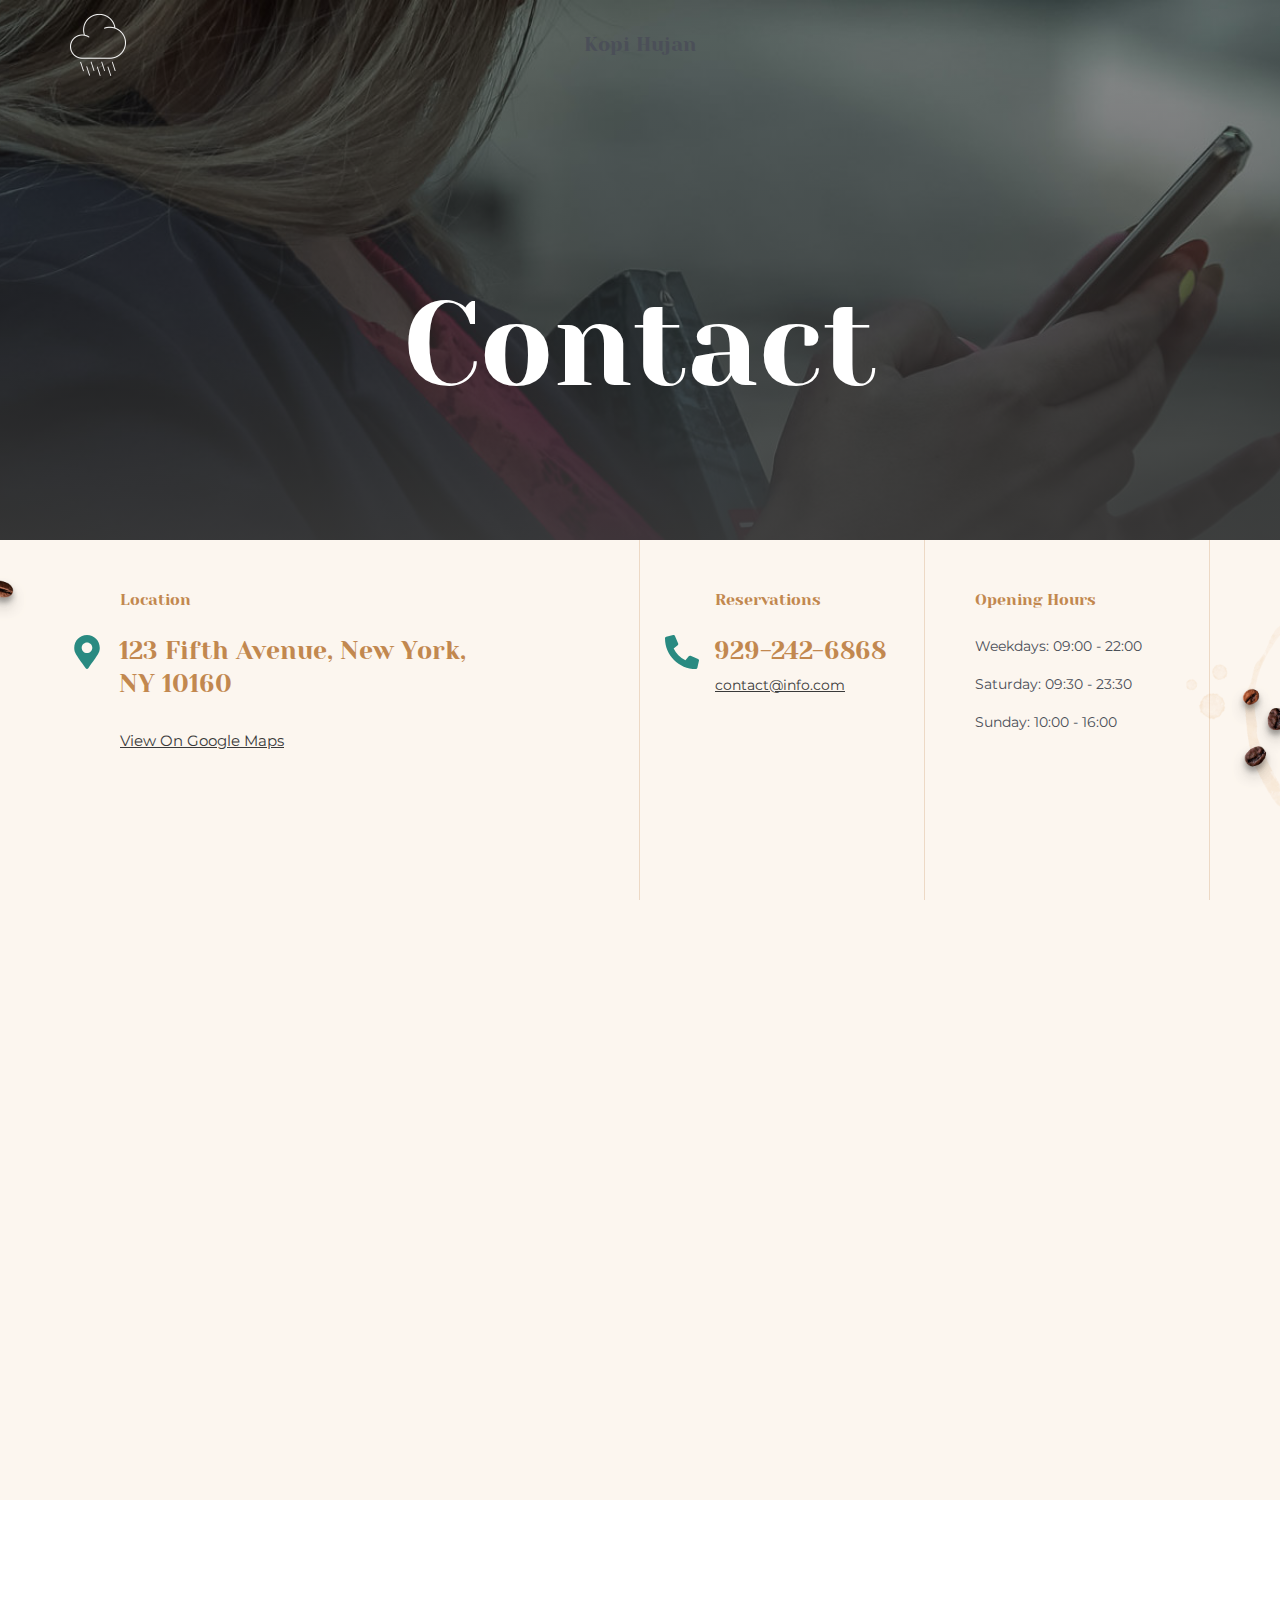
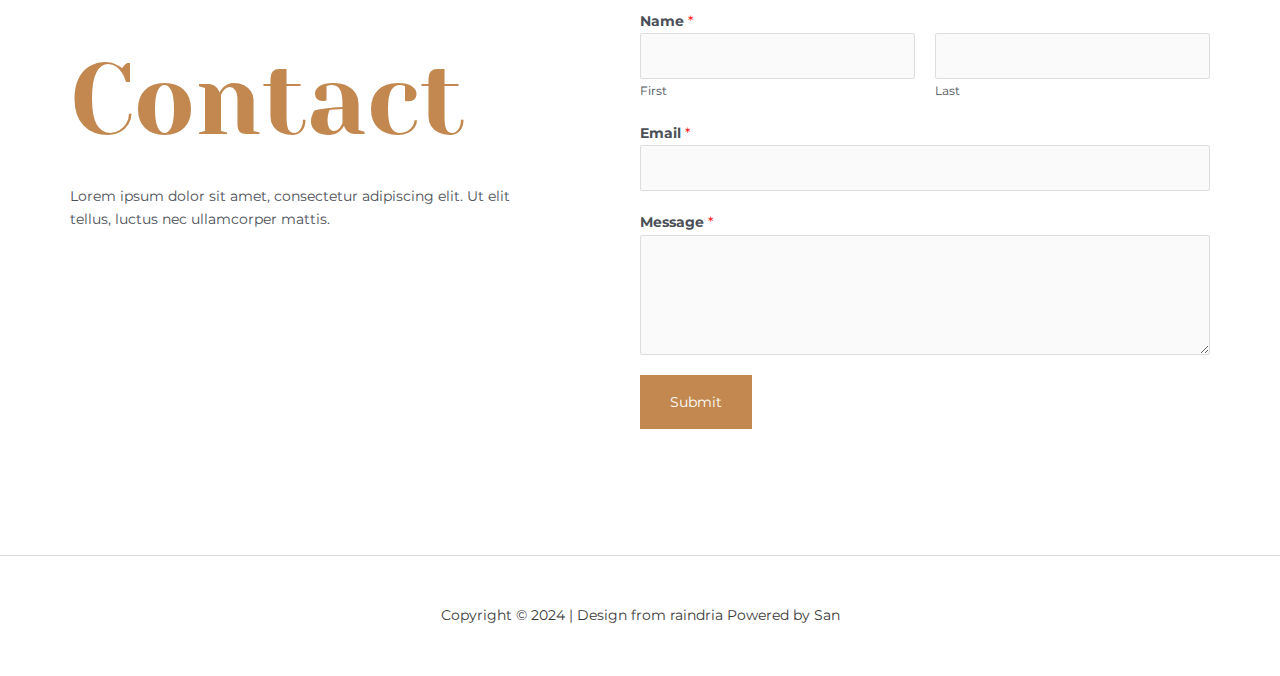
<file: contact/index.html>
<!DOCTYPE html>
<html lang="en-US">
<head>
<meta charset="UTF-8">
<meta name="viewport" content="width=device-width, initial-scale=1">
	<link rel="profile" href="https://gmpg.org/xfn/11"> 
	<title>Contact</title>
<meta name="robots" content="max-image-preview:large">
	<style>img:is([sizes="auto" i], [sizes^="auto," i]) { contain-intrinsic-size: 3000px 1500px }</style>
	<link rel="dns-prefetch" href="//fonts.googleapis.com">
<link rel="alternate" type="application/rss+xml" title=" &raquo; Feed" href="https://sichoalief.github.io/wp_kopi-hujan/feed/">
<link rel="alternate" type="application/rss+xml" title=" &raquo; Comments Feed" href="https://sichoalief.github.io/wp_kopi-hujan/comments/feed/">
<script>
window._wpemojiSettings = {"baseUrl":"https:\/\/s.w.org\/images\/core\/emoji\/15.0.3\/72x72\/","ext":".png","svgUrl":"https:\/\/s.w.org\/images\/core\/emoji\/15.0.3\/svg\/","svgExt":".svg","source":{"concatemoji":"https:\/\/sichoalief.github.io\/wp_kopi-hujan\/wp-includes\/js\/wp-emoji-release.min.js?ver=6.7.1"}};
/*! This file is auto-generated */
!function(i,n){var o,s,e;function c(e){try{var t={supportTests:e,timestamp:(new Date).valueOf()};sessionStorage.setItem(o,JSON.stringify(t))}catch(e){}}function p(e,t,n){e.clearRect(0,0,e.canvas.width,e.canvas.height),e.fillText(t,0,0);var t=new Uint32Array(e.getImageData(0,0,e.canvas.width,e.canvas.height).data),r=(e.clearRect(0,0,e.canvas.width,e.canvas.height),e.fillText(n,0,0),new Uint32Array(e.getImageData(0,0,e.canvas.width,e.canvas.height).data));return t.every(function(e,t){return e===r[t]})}function u(e,t,n){switch(t){case"flag":return n(e,"🏳️‍⚧️","🏳️​⚧️")?!1:!n(e,"🇺🇳","🇺​🇳")&&!n(e,"🏴󠁧󠁢󠁥󠁮󠁧󠁿","🏴​󠁧​󠁢​󠁥​󠁮​󠁧​󠁿");case"emoji":return!n(e,"🐦‍⬛","🐦​⬛")}return!1}function f(e,t,n){var r="undefined"!=typeof WorkerGlobalScope&&self instanceof WorkerGlobalScope?new OffscreenCanvas(300,150):i.createElement("canvas"),a=r.getContext("2d",{willReadFrequently:!0}),o=(a.textBaseline="top",a.font="600 32px Arial",{});return e.forEach(function(e){o[e]=t(a,e,n)}),o}function t(e){var t=i.createElement("script");t.src=e,t.defer=!0,i.head.appendChild(t)}"undefined"!=typeof Promise&&(o="wpEmojiSettingsSupports",s=["flag","emoji"],n.supports={everything:!0,everythingExceptFlag:!0},e=new Promise(function(e){i.addEventListener("DOMContentLoaded",e,{once:!0})}),new Promise(function(t){var n=function(){try{var e=JSON.parse(sessionStorage.getItem(o));if("object"==typeof e&&"number"==typeof e.timestamp&&(new Date).valueOf()<e.timestamp+604800&&"object"==typeof e.supportTests)return e.supportTests}catch(e){}return null}();if(!n){if("undefined"!=typeof Worker&&"undefined"!=typeof OffscreenCanvas&&"undefined"!=typeof URL&&URL.createObjectURL&&"undefined"!=typeof Blob)try{var e="postMessage("+f.toString()+"("+[JSON.stringify(s),u.toString(),p.toString()].join(",")+"));",r=new Blob([e],{type:"text/javascript"}),a=new Worker(URL.createObjectURL(r),{name:"wpTestEmojiSupports"});return void(a.onmessage=function(e){c(n=e.data),a.terminate(),t(n)})}catch(e){}c(n=f(s,u,p))}t(n)}).then(function(e){for(var t in e)n.supports[t]=e[t],n.supports.everything=n.supports.everything&&n.supports[t],"flag"!==t&&(n.supports.everythingExceptFlag=n.supports.everythingExceptFlag&&n.supports[t]);n.supports.everythingExceptFlag=n.supports.everythingExceptFlag&&!n.supports.flag,n.DOMReady=!1,n.readyCallback=function(){n.DOMReady=!0}}).then(function(){return e}).then(function(){var e;n.supports.everything||(n.readyCallback(),(e=n.source||{}).concatemoji?t(e.concatemoji):e.wpemoji&&e.twemoji&&(t(e.twemoji),t(e.wpemoji)))}))}((window,document),window._wpemojiSettings);
</script>
<link rel="stylesheet" id="astra-theme-css-css" href="https://sichoalief.github.io/wp_kopi-hujan/wp-content/themes/astra/assets/css/minified/main.min.css?ver=4.8.6" media="all">
<style id="astra-theme-css-inline-css">:root{--ast-post-nav-space:0;--ast-container-default-xlg-padding:6.67em;--ast-container-default-lg-padding:5.67em;--ast-container-default-slg-padding:4.34em;--ast-container-default-md-padding:3.34em;--ast-container-default-sm-padding:6.67em;--ast-container-default-xs-padding:2.4em;--ast-container-default-xxs-padding:1.4em;--ast-code-block-background:#EEEEEE;--ast-comment-inputs-background:#FAFAFA;--ast-normal-container-width:1140px;--ast-narrow-container-width:750px;--ast-blog-title-font-weight:normal;--ast-blog-meta-weight:inherit;}html{font-size:87.5%;}a,.page-title{color:var(--ast-global-color-1);}a:hover,a:focus{color:var(--ast-global-color-0);}body,button,input,select,textarea,.ast-button,.ast-custom-button{font-family:'Montserrat',sans-serif;font-weight:400;font-size:14px;font-size:1rem;line-height:var(--ast-body-line-height,1.65em);}blockquote{color:var(--ast-global-color-3);}h1,.entry-content h1,h2,.entry-content h2,h3,.entry-content h3,h4,.entry-content h4,h5,.entry-content h5,h6,.entry-content h6,.site-title,.site-title a{font-family:'Yeseva One',display;font-weight:400;}.ast-site-identity .site-title a{color:#dddddd;}.site-title{font-size:30px;font-size:2.1428571428571rem;display:block;}header .custom-logo-link img{max-width:56px;width:56px;}.astra-logo-svg{width:56px;}.site-header .site-description{font-size:15px;font-size:1.0714285714286rem;display:none;}.entry-title{font-size:26px;font-size:1.8571428571429rem;}.archive .ast-article-post .ast-article-inner,.blog .ast-article-post .ast-article-inner,.archive .ast-article-post .ast-article-inner:hover,.blog .ast-article-post .ast-article-inner:hover{overflow:hidden;}h1,.entry-content h1{font-size:120px;font-size:8.5714285714286rem;font-family:'Yeseva One',display;line-height:1.4em;}h2,.entry-content h2{font-size:100px;font-size:7.1428571428571rem;font-family:'Yeseva One',display;line-height:1.3em;}h3,.entry-content h3{font-size:25px;font-size:1.7857142857143rem;font-family:'Yeseva One',display;line-height:1.3em;}h4,.entry-content h4{font-size:24px;font-size:1.7142857142857rem;line-height:1.2em;font-family:'Yeseva One',display;}h5,.entry-content h5{font-size:20px;font-size:1.4285714285714rem;line-height:1.2em;font-family:'Yeseva One',display;}h6,.entry-content h6{font-size:16px;font-size:1.1428571428571rem;line-height:1.25em;font-family:'Yeseva One',display;}::selection{background-color:var(--ast-global-color-0);color:#ffffff;}body,h1,.entry-title a,.entry-content h1,h2,.entry-content h2,h3,.entry-content h3,h4,.entry-content h4,h5,.entry-content h5,h6,.entry-content h6{color:var(--ast-global-color-3);}.tagcloud a:hover,.tagcloud a:focus,.tagcloud a.current-item{color:#000000;border-color:var(--ast-global-color-1);background-color:var(--ast-global-color-1);}input:focus,input[type="text"]:focus,input[type="email"]:focus,input[type="url"]:focus,input[type="password"]:focus,input[type="reset"]:focus,input[type="search"]:focus,textarea:focus{border-color:var(--ast-global-color-1);}input[type="radio"]:checked,input[type=reset],input[type="checkbox"]:checked,input[type="checkbox"]:hover:checked,input[type="checkbox"]:focus:checked,input[type=range]::-webkit-slider-thumb{border-color:var(--ast-global-color-1);background-color:var(--ast-global-color-1);box-shadow:none;}.site-footer a:hover + .post-count,.site-footer a:focus + .post-count{background:var(--ast-global-color-1);border-color:var(--ast-global-color-1);}.single .nav-links .nav-previous,.single .nav-links .nav-next{color:var(--ast-global-color-1);}.entry-meta,.entry-meta *{line-height:1.45;color:var(--ast-global-color-1);}.entry-meta a:not(.ast-button):hover,.entry-meta a:not(.ast-button):hover *,.entry-meta a:not(.ast-button):focus,.entry-meta a:not(.ast-button):focus *,.page-links > .page-link,.page-links .page-link:hover,.post-navigation a:hover{color:var(--ast-global-color-0);}#cat option,.secondary .calendar_wrap thead a,.secondary .calendar_wrap thead a:visited{color:var(--ast-global-color-1);}.secondary .calendar_wrap #today,.ast-progress-val span{background:var(--ast-global-color-1);}.secondary a:hover + .post-count,.secondary a:focus + .post-count{background:var(--ast-global-color-1);border-color:var(--ast-global-color-1);}.calendar_wrap #today > a{color:#000000;}.page-links .page-link,.single .post-navigation a{color:var(--ast-global-color-1);}.ast-search-menu-icon .search-form button.search-submit{padding:0 4px;}.ast-search-menu-icon form.search-form{padding-right:0;}.ast-search-menu-icon.slide-search input.search-field{width:0;}.ast-header-search .ast-search-menu-icon.ast-dropdown-active .search-form,.ast-header-search .ast-search-menu-icon.ast-dropdown-active .search-field:focus{transition:all 0.2s;}.search-form input.search-field:focus{outline:none;}.wp-block-latest-posts > li > a{color:var(--ast-global-color-1);}.widget-title,.widget .wp-block-heading{font-size:20px;font-size:1.4285714285714rem;color:var(--ast-global-color-3);}.ast-search-menu-icon.slide-search a:focus-visible:focus-visible,.astra-search-icon:focus-visible,#close:focus-visible,a:focus-visible,.ast-menu-toggle:focus-visible,.site .skip-link:focus-visible,.wp-block-loginout input:focus-visible,.wp-block-search.wp-block-search__button-inside .wp-block-search__inside-wrapper,.ast-header-navigation-arrow:focus-visible,.woocommerce .wc-proceed-to-checkout > .checkout-button:focus-visible,.woocommerce .woocommerce-MyAccount-navigation ul li a:focus-visible,.ast-orders-table__row .ast-orders-table__cell:focus-visible,.woocommerce .woocommerce-order-details .order-again > .button:focus-visible,.woocommerce .woocommerce-message a.button.wc-forward:focus-visible,.woocommerce #minus_qty:focus-visible,.woocommerce #plus_qty:focus-visible,a#ast-apply-coupon:focus-visible,.woocommerce .woocommerce-info a:focus-visible,.woocommerce .astra-shop-summary-wrap a:focus-visible,.woocommerce a.wc-forward:focus-visible,#ast-apply-coupon:focus-visible,.woocommerce-js .woocommerce-mini-cart-item a.remove:focus-visible,#close:focus-visible,.button.search-submit:focus-visible,#search_submit:focus,.normal-search:focus-visible,.ast-header-account-wrap:focus-visible,.woocommerce .ast-on-card-button.ast-quick-view-trigger:focus{outline-style:dotted;outline-color:inherit;outline-width:thin;}input:focus,input[type="text"]:focus,input[type="email"]:focus,input[type="url"]:focus,input[type="password"]:focus,input[type="reset"]:focus,input[type="search"]:focus,input[type="number"]:focus,textarea:focus,.wp-block-search__input:focus,[data-section="section-header-mobile-trigger"] .ast-button-wrap .ast-mobile-menu-trigger-minimal:focus,.ast-mobile-popup-drawer.active .menu-toggle-close:focus,.woocommerce-ordering select.orderby:focus,#ast-scroll-top:focus,#coupon_code:focus,.woocommerce-page #comment:focus,.woocommerce #reviews #respond input#submit:focus,.woocommerce a.add_to_cart_button:focus,.woocommerce .button.single_add_to_cart_button:focus,.woocommerce .woocommerce-cart-form button:focus,.woocommerce .woocommerce-cart-form__cart-item .quantity .qty:focus,.woocommerce .woocommerce-billing-fields .woocommerce-billing-fields__field-wrapper .woocommerce-input-wrapper > .input-text:focus,.woocommerce #order_comments:focus,.woocommerce #place_order:focus,.woocommerce .woocommerce-address-fields .woocommerce-address-fields__field-wrapper .woocommerce-input-wrapper > .input-text:focus,.woocommerce .woocommerce-MyAccount-content form button:focus,.woocommerce .woocommerce-MyAccount-content .woocommerce-EditAccountForm .woocommerce-form-row .woocommerce-Input.input-text:focus,.woocommerce .ast-woocommerce-container .woocommerce-pagination ul.page-numbers li a:focus,body #content .woocommerce form .form-row .select2-container--default .select2-selection--single:focus,#ast-coupon-code:focus,.woocommerce.woocommerce-js .quantity input[type=number]:focus,.woocommerce-js .woocommerce-mini-cart-item .quantity input[type=number]:focus,.woocommerce p#ast-coupon-trigger:focus{border-style:dotted;border-color:inherit;border-width:thin;}input{outline:none;}.ast-logo-title-inline .site-logo-img{padding-right:1em;}.site-logo-img img{ transition:all 0.2s linear;}body .ast-oembed-container *{position:absolute;top:0;width:100%;height:100%;left:0;}body .wp-block-embed-pocket-casts .ast-oembed-container *{position:unset;}.ast-single-post-featured-section + article {margin-top: 2em;}.site-content .ast-single-post-featured-section img {width: 100%;overflow: hidden;object-fit: cover;}.site > .ast-single-related-posts-container {margin-top: 0;}@media (min-width: 922px) {.ast-desktop .ast-container--narrow {max-width: var(--ast-narrow-container-width);margin: 0 auto;}}.ast-page-builder-template .hentry {margin: 0;}.ast-page-builder-template .site-content > .ast-container {max-width: 100%;padding: 0;}.ast-page-builder-template .site .site-content #primary {padding: 0;margin: 0;}.ast-page-builder-template .no-results {text-align: center;margin: 4em auto;}.ast-page-builder-template .ast-pagination {padding: 2em;}.ast-page-builder-template .entry-header.ast-no-title.ast-no-thumbnail {margin-top: 0;}.ast-page-builder-template .entry-header.ast-header-without-markup {margin-top: 0;margin-bottom: 0;}.ast-page-builder-template .entry-header.ast-no-title.ast-no-meta {margin-bottom: 0;}.ast-page-builder-template.single .post-navigation {padding-bottom: 2em;}.ast-page-builder-template.single-post .site-content > .ast-container {max-width: 100%;}.ast-page-builder-template .entry-header {margin-top: 4em;margin-left: auto;margin-right: auto;padding-left: 20px;padding-right: 20px;}.single.ast-page-builder-template .entry-header {padding-left: 20px;padding-right: 20px;}.ast-page-builder-template .ast-archive-description {margin: 4em auto 0;padding-left: 20px;padding-right: 20px;}.ast-page-builder-template.ast-no-sidebar .entry-content .alignwide {margin-left: 0;margin-right: 0;}@media (max-width:921.9px){#ast-desktop-header{display:none;}}@media (min-width:922px){#ast-mobile-header{display:none;}}.wp-block-buttons.aligncenter{justify-content:center;}@media (max-width:921px){.ast-theme-transparent-header #primary,.ast-theme-transparent-header #secondary{padding:0;}}@media (max-width:921px){.ast-plain-container.ast-no-sidebar #primary{padding:0;}}.ast-plain-container.ast-no-sidebar #primary{margin-top:0;margin-bottom:0;}.wp-block-button.is-style-outline .wp-block-button__link{border-color:var(--ast-global-color-1);border-top-width:2px;border-right-width:2px;border-bottom-width:2px;border-left-width:2px;}div.wp-block-button.is-style-outline > .wp-block-button__link:not(.has-text-color),div.wp-block-button.wp-block-button__link.is-style-outline:not(.has-text-color){color:var(--ast-global-color-1);}.wp-block-button.is-style-outline .wp-block-button__link:hover,.wp-block-buttons .wp-block-button.is-style-outline .wp-block-button__link:focus,.wp-block-buttons .wp-block-button.is-style-outline > .wp-block-button__link:not(.has-text-color):hover,.wp-block-buttons .wp-block-button.wp-block-button__link.is-style-outline:not(.has-text-color):hover{color:var(--ast-global-color-5);background-color:var(--ast-global-color-0);border-color:var(--ast-global-color-0);}.post-page-numbers.current .page-link,.ast-pagination .page-numbers.current{color:#ffffff;border-color:var(--ast-global-color-0);background-color:var(--ast-global-color-0);}.wp-block-buttons .wp-block-button.is-style-outline .wp-block-button__link.wp-element-button,.ast-outline-button,.wp-block-uagb-buttons-child .uagb-buttons-repeater.ast-outline-button{border-color:var(--ast-global-color-1);border-top-width:2px;border-right-width:2px;border-bottom-width:2px;border-left-width:2px;font-family:inherit;font-weight:inherit;line-height:1em;border-top-left-radius:0px;border-top-right-radius:0px;border-bottom-right-radius:0px;border-bottom-left-radius:0px;}.wp-block-buttons .wp-block-button.is-style-outline > .wp-block-button__link:not(.has-text-color),.wp-block-buttons .wp-block-button.wp-block-button__link.is-style-outline:not(.has-text-color),.ast-outline-button{color:var(--ast-global-color-1);}.wp-block-button.is-style-outline .wp-block-button__link:hover,.wp-block-buttons .wp-block-button.is-style-outline .wp-block-button__link:focus,.wp-block-buttons .wp-block-button.is-style-outline > .wp-block-button__link:not(.has-text-color):hover,.wp-block-buttons .wp-block-button.wp-block-button__link.is-style-outline:not(.has-text-color):hover,.ast-outline-button:hover,.ast-outline-button:focus,.wp-block-uagb-buttons-child .uagb-buttons-repeater.ast-outline-button:hover,.wp-block-uagb-buttons-child .uagb-buttons-repeater.ast-outline-button:focus{color:var(--ast-global-color-5);background-color:var(--ast-global-color-0);border-color:var(--ast-global-color-0);}.wp-block-button .wp-block-button__link.wp-element-button.is-style-outline:not(.has-background),.wp-block-button.is-style-outline>.wp-block-button__link.wp-element-button:not(.has-background),.ast-outline-button{background-color:var(--ast-global-color-1);}.entry-content[data-ast-blocks-layout] > figure{margin-bottom:1em;}@media (max-width:921px){.ast-separate-container #primary,.ast-separate-container #secondary{padding:1.5em 0;}#primary,#secondary{padding:1.5em 0;margin:0;}.ast-left-sidebar #content > .ast-container{display:flex;flex-direction:column-reverse;width:100%;}.ast-separate-container .ast-article-post,.ast-separate-container .ast-article-single{padding:1.5em 2.14em;}.ast-author-box img.avatar{margin:20px 0 0 0;}}@media (min-width:922px){.ast-separate-container.ast-right-sidebar #primary,.ast-separate-container.ast-left-sidebar #primary{border:0;}.search-no-results.ast-separate-container #primary{margin-bottom:4em;}}.elementor-button-wrapper .elementor-button{border-style:solid;text-decoration:none;border-top-width:0;border-right-width:0;border-left-width:0;border-bottom-width:0;}body .elementor-button.elementor-size-sm,body .elementor-button.elementor-size-xs,body .elementor-button.elementor-size-md,body .elementor-button.elementor-size-lg,body .elementor-button.elementor-size-xl,body .elementor-button{border-top-left-radius:0px;border-top-right-radius:0px;border-bottom-right-radius:0px;border-bottom-left-radius:0px;padding-top:20px;padding-right:30px;padding-bottom:20px;padding-left:30px;}.elementor-button-wrapper .elementor-button{border-color:var(--ast-global-color-1);background-color:var(--ast-global-color-1);}.elementor-button-wrapper .elementor-button:hover,.elementor-button-wrapper .elementor-button:focus{color:var(--ast-global-color-5);background-color:var(--ast-global-color-0);border-color:var(--ast-global-color-0);}.wp-block-button .wp-block-button__link ,.elementor-button-wrapper .elementor-button,.elementor-button-wrapper .elementor-button:visited{color:var(--ast-global-color-5);}.elementor-button-wrapper .elementor-button{line-height:1em;text-transform:capitalize;}.wp-block-button .wp-block-button__link:hover,.wp-block-button .wp-block-button__link:focus{color:var(--ast-global-color-5);background-color:var(--ast-global-color-0);border-color:var(--ast-global-color-0);}.elementor-widget-heading h1.elementor-heading-title{line-height:1.4em;}.elementor-widget-heading h2.elementor-heading-title{line-height:1.3em;}.elementor-widget-heading h3.elementor-heading-title{line-height:1.3em;}.elementor-widget-heading h4.elementor-heading-title{line-height:1.2em;}.elementor-widget-heading h5.elementor-heading-title{line-height:1.2em;}.elementor-widget-heading h6.elementor-heading-title{line-height:1.25em;}.wp-block-button .wp-block-button__link,.wp-block-search .wp-block-search__button,body .wp-block-file .wp-block-file__button{border-color:var(--ast-global-color-1);background-color:var(--ast-global-color-1);color:var(--ast-global-color-5);font-family:inherit;font-weight:inherit;line-height:1em;text-transform:capitalize;border-top-left-radius:0px;border-top-right-radius:0px;border-bottom-right-radius:0px;border-bottom-left-radius:0px;padding-top:20px;padding-right:30px;padding-bottom:20px;padding-left:30px;}.menu-toggle,button,.ast-button,.ast-custom-button,.button,input#submit,input[type="button"],input[type="submit"],input[type="reset"],form[CLASS*="wp-block-search__"].wp-block-search .wp-block-search__inside-wrapper .wp-block-search__button,body .wp-block-file .wp-block-file__button,.woocommerce-js a.button,.woocommerce button.button,.woocommerce .woocommerce-message a.button,.woocommerce #respond input#submit.alt,.woocommerce input.button.alt,.woocommerce input.button,.woocommerce input.button:disabled,.woocommerce input.button:disabled[disabled],.woocommerce input.button:disabled:hover,.woocommerce input.button:disabled[disabled]:hover,.woocommerce #respond input#submit,.woocommerce button.button.alt.disabled,.wc-block-grid__products .wc-block-grid__product .wp-block-button__link,.wc-block-grid__product-onsale,[CLASS*="wc-block"] button,.woocommerce-js .astra-cart-drawer .astra-cart-drawer-content .woocommerce-mini-cart__buttons .button:not(.checkout):not(.ast-continue-shopping),.woocommerce-js .astra-cart-drawer .astra-cart-drawer-content .woocommerce-mini-cart__buttons a.checkout,.woocommerce button.button.alt.disabled.wc-variation-selection-needed,[CLASS*="wc-block"] .wc-block-components-button{border-style:solid;border-top-width:0;border-right-width:0;border-left-width:0;border-bottom-width:0;color:var(--ast-global-color-5);border-color:var(--ast-global-color-1);background-color:var(--ast-global-color-1);padding-top:20px;padding-right:30px;padding-bottom:20px;padding-left:30px;font-family:inherit;font-weight:inherit;line-height:1em;text-transform:capitalize;border-top-left-radius:0px;border-top-right-radius:0px;border-bottom-right-radius:0px;border-bottom-left-radius:0px;}button:focus,.menu-toggle:hover,button:hover,.ast-button:hover,.ast-custom-button:hover .button:hover,.ast-custom-button:hover ,input[type=reset]:hover,input[type=reset]:focus,input#submit:hover,input#submit:focus,input[type="button"]:hover,input[type="button"]:focus,input[type="submit"]:hover,input[type="submit"]:focus,form[CLASS*="wp-block-search__"].wp-block-search .wp-block-search__inside-wrapper .wp-block-search__button:hover,form[CLASS*="wp-block-search__"].wp-block-search .wp-block-search__inside-wrapper .wp-block-search__button:focus,body .wp-block-file .wp-block-file__button:hover,body .wp-block-file .wp-block-file__button:focus,.woocommerce-js a.button:hover,.woocommerce button.button:hover,.woocommerce .woocommerce-message a.button:hover,.woocommerce #respond input#submit:hover,.woocommerce #respond input#submit.alt:hover,.woocommerce input.button.alt:hover,.woocommerce input.button:hover,.woocommerce button.button.alt.disabled:hover,.wc-block-grid__products .wc-block-grid__product .wp-block-button__link:hover,[CLASS*="wc-block"] button:hover,.woocommerce-js .astra-cart-drawer .astra-cart-drawer-content .woocommerce-mini-cart__buttons .button:not(.checkout):not(.ast-continue-shopping):hover,.woocommerce-js .astra-cart-drawer .astra-cart-drawer-content .woocommerce-mini-cart__buttons a.checkout:hover,.woocommerce button.button.alt.disabled.wc-variation-selection-needed:hover,[CLASS*="wc-block"] .wc-block-components-button:hover,[CLASS*="wc-block"] .wc-block-components-button:focus{color:var(--ast-global-color-5);background-color:var(--ast-global-color-0);border-color:var(--ast-global-color-0);}@media (max-width:921px){.ast-mobile-header-stack .main-header-bar .ast-search-menu-icon{display:inline-block;}.ast-header-break-point.ast-header-custom-item-outside .ast-mobile-header-stack .main-header-bar .ast-search-icon{margin:0;}.ast-comment-avatar-wrap img{max-width:2.5em;}.ast-comment-meta{padding:0 1.8888em 1.3333em;}.ast-separate-container .ast-comment-list li.depth-1{padding:1.5em 2.14em;}.ast-separate-container .comment-respond{padding:2em 2.14em;}}@media (min-width:544px){.ast-container{max-width:100%;}}@media (max-width:544px){.ast-separate-container .ast-article-post,.ast-separate-container .ast-article-single,.ast-separate-container .comments-title,.ast-separate-container .ast-archive-description{padding:1.5em 1em;}.ast-separate-container #content .ast-container{padding-left:0.54em;padding-right:0.54em;}.ast-separate-container .ast-comment-list .bypostauthor{padding:.5em;}.ast-search-menu-icon.ast-dropdown-active .search-field{width:170px;}} #ast-mobile-header .ast-site-header-cart-li a{pointer-events:none;}body,.ast-separate-container{background-color:var(--ast-global-color-4);background-image:none;}@media (max-width:921px){.site-title{display:none;}.site-header .site-description{display:none;}h1,.entry-content h1{font-size:80px;}h2,.entry-content h2{font-size:60px;}h3,.entry-content h3{font-size:20px;}}@media (max-width:544px){.site-title{display:none;}.site-header .site-description{display:none;}h1,.entry-content h1{font-size:50px;}h2,.entry-content h2{font-size:40px;}h3,.entry-content h3{font-size:20px;}}@media (max-width:921px){html{font-size:79.8%;}}@media (max-width:544px){html{font-size:79.8%;}}@media (min-width:922px){.ast-container{max-width:1180px;}}@media (min-width:922px){.site-content .ast-container{display:flex;}}@media (max-width:921px){.site-content .ast-container{flex-direction:column;}}@media (min-width:922px){.main-header-menu .sub-menu .menu-item.ast-left-align-sub-menu:hover > .sub-menu,.main-header-menu .sub-menu .menu-item.ast-left-align-sub-menu.focus > .sub-menu{margin-left:-0px;}}.ast-theme-transparent-header [data-section="section-header-mobile-trigger"] .ast-button-wrap .ast-mobile-menu-trigger-minimal{background:transparent;}.site .comments-area{padding-bottom:3em;}.wp-block-file {display: flex;align-items: center;flex-wrap: wrap;justify-content: space-between;}.wp-block-pullquote {border: none;}.wp-block-pullquote blockquote::before {content: "\201D";font-family: "Helvetica",sans-serif;display: flex;transform: rotate( 180deg );font-size: 6rem;font-style: normal;line-height: 1;font-weight: bold;align-items: center;justify-content: center;}.has-text-align-right > blockquote::before {justify-content: flex-start;}.has-text-align-left > blockquote::before {justify-content: flex-end;}figure.wp-block-pullquote.is-style-solid-color blockquote {max-width: 100%;text-align: inherit;}:root {--wp--custom--ast-default-block-top-padding: 3em;--wp--custom--ast-default-block-right-padding: 3em;--wp--custom--ast-default-block-bottom-padding: 3em;--wp--custom--ast-default-block-left-padding: 3em;--wp--custom--ast-container-width: 1140px;--wp--custom--ast-content-width-size: 1140px;--wp--custom--ast-wide-width-size: calc(1140px + var(--wp--custom--ast-default-block-left-padding) + var(--wp--custom--ast-default-block-right-padding));}.ast-narrow-container {--wp--custom--ast-content-width-size: 750px;--wp--custom--ast-wide-width-size: 750px;}@media(max-width: 921px) {:root {--wp--custom--ast-default-block-top-padding: 3em;--wp--custom--ast-default-block-right-padding: 2em;--wp--custom--ast-default-block-bottom-padding: 3em;--wp--custom--ast-default-block-left-padding: 2em;}}@media(max-width: 544px) {:root {--wp--custom--ast-default-block-top-padding: 3em;--wp--custom--ast-default-block-right-padding: 1.5em;--wp--custom--ast-default-block-bottom-padding: 3em;--wp--custom--ast-default-block-left-padding: 1.5em;}}.entry-content > .wp-block-group,.entry-content > .wp-block-cover,.entry-content > .wp-block-columns {padding-top: var(--wp--custom--ast-default-block-top-padding);padding-right: var(--wp--custom--ast-default-block-right-padding);padding-bottom: var(--wp--custom--ast-default-block-bottom-padding);padding-left: var(--wp--custom--ast-default-block-left-padding);}.ast-plain-container.ast-no-sidebar .entry-content > .alignfull,.ast-page-builder-template .ast-no-sidebar .entry-content > .alignfull {margin-left: calc( -50vw + 50%);margin-right: calc( -50vw + 50%);max-width: 100vw;width: 100vw;}.ast-plain-container.ast-no-sidebar .entry-content .alignfull .alignfull,.ast-page-builder-template.ast-no-sidebar .entry-content .alignfull .alignfull,.ast-plain-container.ast-no-sidebar .entry-content .alignfull .alignwide,.ast-page-builder-template.ast-no-sidebar .entry-content .alignfull .alignwide,.ast-plain-container.ast-no-sidebar .entry-content .alignwide .alignfull,.ast-page-builder-template.ast-no-sidebar .entry-content .alignwide .alignfull,.ast-plain-container.ast-no-sidebar .entry-content .alignwide .alignwide,.ast-page-builder-template.ast-no-sidebar .entry-content .alignwide .alignwide,.ast-plain-container.ast-no-sidebar .entry-content .wp-block-column .alignfull,.ast-page-builder-template.ast-no-sidebar .entry-content .wp-block-column .alignfull,.ast-plain-container.ast-no-sidebar .entry-content .wp-block-column .alignwide,.ast-page-builder-template.ast-no-sidebar .entry-content .wp-block-column .alignwide {margin-left: auto;margin-right: auto;width: 100%;}[data-ast-blocks-layout] .wp-block-separator:not(.is-style-dots) {height: 0;}[data-ast-blocks-layout] .wp-block-separator {margin: 20px auto;}[data-ast-blocks-layout] .wp-block-separator:not(.is-style-wide):not(.is-style-dots) {max-width: 100px;}[data-ast-blocks-layout] .wp-block-separator.has-background {padding: 0;}.entry-content[data-ast-blocks-layout] > * {max-width: var(--wp--custom--ast-content-width-size);margin-left: auto;margin-right: auto;}.entry-content[data-ast-blocks-layout] > .alignwide {max-width: var(--wp--custom--ast-wide-width-size);}.entry-content[data-ast-blocks-layout] .alignfull {max-width: none;}.ast-full-width-layout .entry-content[data-ast-blocks-layout] .is-layout-constrained.wp-block-cover-is-layout-constrained > *,.ast-full-width-layout .entry-content[data-ast-blocks-layout] .is-layout-constrained.wp-block-group-is-layout-constrained > * {max-width: var(--wp--custom--ast-content-width-size);margin-left: auto;margin-right: auto;}.entry-content .wp-block-columns {margin-bottom: 0;}blockquote {margin: 1.5em;border-color: rgba(0,0,0,0.05);}.wp-block-quote:not(.has-text-align-right):not(.has-text-align-center) {border-left: 5px solid rgba(0,0,0,0.05);}.has-text-align-right > blockquote,blockquote.has-text-align-right {border-right: 5px solid rgba(0,0,0,0.05);}.has-text-align-left > blockquote,blockquote.has-text-align-left {border-left: 5px solid rgba(0,0,0,0.05);}.wp-block-site-tagline,.wp-block-latest-posts .read-more {margin-top: 15px;}.wp-block-loginout p label {display: block;}.wp-block-loginout p:not(.login-remember):not(.login-submit) input {width: 100%;}.wp-block-loginout input:focus {border-color: transparent;}.wp-block-loginout input:focus {outline: thin dotted;}.entry-content .wp-block-media-text .wp-block-media-text__content {padding: 0 0 0 8%;}.entry-content .wp-block-media-text.has-media-on-the-right .wp-block-media-text__content {padding: 0 8% 0 0;}.entry-content .wp-block-media-text.has-background .wp-block-media-text__content {padding: 8%;}.entry-content .wp-block-cover:not([class*="background-color"]) .wp-block-cover__inner-container,.entry-content .wp-block-cover:not([class*="background-color"]) .wp-block-cover-image-text,.entry-content .wp-block-cover:not([class*="background-color"]) .wp-block-cover-text,.entry-content .wp-block-cover-image:not([class*="background-color"]) .wp-block-cover__inner-container,.entry-content .wp-block-cover-image:not([class*="background-color"]) .wp-block-cover-image-text,.entry-content .wp-block-cover-image:not([class*="background-color"]) .wp-block-cover-text {color: var(--ast-global-color-5);}.wp-block-loginout .login-remember input {width: 1.1rem;height: 1.1rem;margin: 0 5px 4px 0;vertical-align: middle;}.wp-block-latest-posts > li > *:first-child,.wp-block-latest-posts:not(.is-grid) > li:first-child {margin-top: 0;}.entry-content > .wp-block-buttons,.entry-content > .wp-block-uagb-buttons {margin-bottom: 1.5em;}.wp-block-search__inside-wrapper .wp-block-search__input {padding: 0 10px;color: var(--ast-global-color-3);background: var(--ast-global-color-5);border-color: var(--ast-border-color);}.wp-block-latest-posts .read-more {margin-bottom: 1.5em;}.wp-block-search__no-button .wp-block-search__inside-wrapper .wp-block-search__input {padding-top: 5px;padding-bottom: 5px;}.wp-block-latest-posts .wp-block-latest-posts__post-date,.wp-block-latest-posts .wp-block-latest-posts__post-author {font-size: 1rem;}.wp-block-latest-posts > li > *,.wp-block-latest-posts:not(.is-grid) > li {margin-top: 12px;margin-bottom: 12px;}.ast-page-builder-template .entry-content[data-ast-blocks-layout] > *,.ast-page-builder-template .entry-content[data-ast-blocks-layout] > .alignfull > * {max-width: none;}.ast-page-builder-template .entry-content[data-ast-blocks-layout] > .alignwide > * {max-width: var(--wp--custom--ast-wide-width-size);}.ast-page-builder-template .entry-content[data-ast-blocks-layout] > .inherit-container-width > *,.ast-page-builder-template .entry-content[data-ast-blocks-layout] > * > *,.entry-content[data-ast-blocks-layout] > .wp-block-cover .wp-block-cover__inner-container {max-width: var(--wp--custom--ast-content-width-size) ;margin-left: auto;margin-right: auto;}.entry-content[data-ast-blocks-layout] .wp-block-cover:not(.alignleft):not(.alignright) {width: auto;}@media(max-width: 1200px) {.ast-separate-container .entry-content > .alignfull,.ast-separate-container .entry-content[data-ast-blocks-layout] > .alignwide,.ast-plain-container .entry-content[data-ast-blocks-layout] > .alignwide,.ast-plain-container .entry-content .alignfull {margin-left: calc(-1 * min(var(--ast-container-default-xlg-padding),20px)) ;margin-right: calc(-1 * min(var(--ast-container-default-xlg-padding),20px));}}@media(min-width: 1201px) {.ast-separate-container .entry-content > .alignfull {margin-left: calc(-1 * var(--ast-container-default-xlg-padding) );margin-right: calc(-1 * var(--ast-container-default-xlg-padding) );}.ast-separate-container .entry-content[data-ast-blocks-layout] > .alignwide,.ast-plain-container .entry-content[data-ast-blocks-layout] > .alignwide {margin-left: calc(-1 * var(--wp--custom--ast-default-block-left-padding) );margin-right: calc(-1 * var(--wp--custom--ast-default-block-right-padding) );}}@media(min-width: 921px) {.ast-separate-container .entry-content .wp-block-group.alignwide:not(.inherit-container-width) > :where(:not(.alignleft):not(.alignright)),.ast-plain-container .entry-content .wp-block-group.alignwide:not(.inherit-container-width) > :where(:not(.alignleft):not(.alignright)) {max-width: calc( var(--wp--custom--ast-content-width-size) + 80px );}.ast-plain-container.ast-right-sidebar .entry-content[data-ast-blocks-layout] .alignfull,.ast-plain-container.ast-left-sidebar .entry-content[data-ast-blocks-layout] .alignfull {margin-left: -60px;margin-right: -60px;}}@media(min-width: 544px) {.entry-content > .alignleft {margin-right: 20px;}.entry-content > .alignright {margin-left: 20px;}}@media (max-width:544px){.wp-block-columns .wp-block-column:not(:last-child){margin-bottom:20px;}.wp-block-latest-posts{margin:0;}}@media( max-width: 600px ) {.entry-content .wp-block-media-text .wp-block-media-text__content,.entry-content .wp-block-media-text.has-media-on-the-right .wp-block-media-text__content {padding: 8% 0 0;}.entry-content .wp-block-media-text.has-background .wp-block-media-text__content {padding: 8%;}}.ast-page-builder-template .entry-header {padding-left: 0;}.ast-narrow-container .site-content .wp-block-uagb-image--align-full .wp-block-uagb-image__figure {max-width: 100%;margin-left: auto;margin-right: auto;}:root .has-ast-global-color-0-color{color:var(--ast-global-color-0);}:root .has-ast-global-color-0-background-color{background-color:var(--ast-global-color-0);}:root .wp-block-button .has-ast-global-color-0-color{color:var(--ast-global-color-0);}:root .wp-block-button .has-ast-global-color-0-background-color{background-color:var(--ast-global-color-0);}:root .has-ast-global-color-1-color{color:var(--ast-global-color-1);}:root .has-ast-global-color-1-background-color{background-color:var(--ast-global-color-1);}:root .wp-block-button .has-ast-global-color-1-color{color:var(--ast-global-color-1);}:root .wp-block-button .has-ast-global-color-1-background-color{background-color:var(--ast-global-color-1);}:root .has-ast-global-color-2-color{color:var(--ast-global-color-2);}:root .has-ast-global-color-2-background-color{background-color:var(--ast-global-color-2);}:root .wp-block-button .has-ast-global-color-2-color{color:var(--ast-global-color-2);}:root .wp-block-button .has-ast-global-color-2-background-color{background-color:var(--ast-global-color-2);}:root .has-ast-global-color-3-color{color:var(--ast-global-color-3);}:root .has-ast-global-color-3-background-color{background-color:var(--ast-global-color-3);}:root .wp-block-button .has-ast-global-color-3-color{color:var(--ast-global-color-3);}:root .wp-block-button .has-ast-global-color-3-background-color{background-color:var(--ast-global-color-3);}:root .has-ast-global-color-4-color{color:var(--ast-global-color-4);}:root .has-ast-global-color-4-background-color{background-color:var(--ast-global-color-4);}:root .wp-block-button .has-ast-global-color-4-color{color:var(--ast-global-color-4);}:root .wp-block-button .has-ast-global-color-4-background-color{background-color:var(--ast-global-color-4);}:root .has-ast-global-color-5-color{color:var(--ast-global-color-5);}:root .has-ast-global-color-5-background-color{background-color:var(--ast-global-color-5);}:root .wp-block-button .has-ast-global-color-5-color{color:var(--ast-global-color-5);}:root .wp-block-button .has-ast-global-color-5-background-color{background-color:var(--ast-global-color-5);}:root .has-ast-global-color-6-color{color:var(--ast-global-color-6);}:root .has-ast-global-color-6-background-color{background-color:var(--ast-global-color-6);}:root .wp-block-button .has-ast-global-color-6-color{color:var(--ast-global-color-6);}:root .wp-block-button .has-ast-global-color-6-background-color{background-color:var(--ast-global-color-6);}:root .has-ast-global-color-7-color{color:var(--ast-global-color-7);}:root .has-ast-global-color-7-background-color{background-color:var(--ast-global-color-7);}:root .wp-block-button .has-ast-global-color-7-color{color:var(--ast-global-color-7);}:root .wp-block-button .has-ast-global-color-7-background-color{background-color:var(--ast-global-color-7);}:root .has-ast-global-color-8-color{color:var(--ast-global-color-8);}:root .has-ast-global-color-8-background-color{background-color:var(--ast-global-color-8);}:root .wp-block-button .has-ast-global-color-8-color{color:var(--ast-global-color-8);}:root .wp-block-button .has-ast-global-color-8-background-color{background-color:var(--ast-global-color-8);}:root{--ast-global-color-0:#298a81;--ast-global-color-1:#c2884f;--ast-global-color-2:#3a3a3a;--ast-global-color-3:#4B4F58;--ast-global-color-4:#fcf6ef;--ast-global-color-5:#FFFFFF;--ast-global-color-6:#F2F5F7;--ast-global-color-7:#3a3a3a;--ast-global-color-8:#000000;}:root {--ast-border-color : #dddddd;}.ast-single-entry-banner {-js-display: flex;display: flex;flex-direction: column;justify-content: center;text-align: center;position: relative;background: #eeeeee;}.ast-single-entry-banner[data-banner-layout="layout-1"] {max-width: 1140px;background: inherit;padding: 20px 0;}.ast-single-entry-banner[data-banner-width-type="custom"] {margin: 0 auto;width: 100%;}.ast-single-entry-banner + .site-content .entry-header {margin-bottom: 0;}.site .ast-author-avatar {--ast-author-avatar-size: ;}a.ast-underline-text {text-decoration: underline;}.ast-container > .ast-terms-link {position: relative;display: block;}a.ast-button.ast-badge-tax {padding: 4px 8px;border-radius: 3px;font-size: inherit;}header.entry-header > *:not(:last-child){margin-bottom:10px;}.ast-archive-entry-banner {-js-display: flex;display: flex;flex-direction: column;justify-content: center;text-align: center;position: relative;background: #eeeeee;}.ast-archive-entry-banner[data-banner-width-type="custom"] {margin: 0 auto;width: 100%;}.ast-archive-entry-banner[data-banner-layout="layout-1"] {background: inherit;padding: 20px 0;text-align: left;}body.archive .ast-archive-description{max-width:1140px;width:100%;text-align:left;padding-top:3em;padding-right:3em;padding-bottom:3em;padding-left:3em;}body.archive .ast-archive-description .ast-archive-title,body.archive .ast-archive-description .ast-archive-title *{font-size:40px;font-size:2.8571428571429rem;}body.archive .ast-archive-description > *:not(:last-child){margin-bottom:10px;}@media (max-width:921px){body.archive .ast-archive-description{text-align:left;}}@media (max-width:544px){body.archive .ast-archive-description{text-align:left;}}.ast-theme-transparent-header #masthead .site-logo-img .transparent-custom-logo .astra-logo-svg{width:150px;}.ast-theme-transparent-header #masthead .site-logo-img .transparent-custom-logo img{ max-width:150px; width:150px;}@media (max-width:921px){.ast-theme-transparent-header #masthead .site-logo-img .transparent-custom-logo .astra-logo-svg{width:120px;}.ast-theme-transparent-header #masthead .site-logo-img .transparent-custom-logo img{ max-width:120px; width:120px;}}@media (max-width:543px){.ast-theme-transparent-header #masthead .site-logo-img .transparent-custom-logo .astra-logo-svg{width:100px;}.ast-theme-transparent-header #masthead .site-logo-img .transparent-custom-logo img{ max-width:100px; width:100px;}}@media (min-width:921px){.ast-theme-transparent-header #masthead{position:absolute;left:0;right:0;}.ast-theme-transparent-header .main-header-bar,.ast-theme-transparent-header.ast-header-break-point .main-header-bar{background:none;}body.elementor-editor-active.ast-theme-transparent-header #masthead,.fl-builder-edit .ast-theme-transparent-header #masthead,body.vc_editor.ast-theme-transparent-header #masthead,body.brz-ed.ast-theme-transparent-header #masthead{z-index:0;}.ast-header-break-point.ast-replace-site-logo-transparent.ast-theme-transparent-header .custom-mobile-logo-link{display:none;}.ast-header-break-point.ast-replace-site-logo-transparent.ast-theme-transparent-header .transparent-custom-logo{display:inline-block;}.ast-theme-transparent-header .ast-above-header,.ast-theme-transparent-header .ast-above-header.ast-above-header-bar{background-image:none;background-color:transparent;}.ast-theme-transparent-header .ast-below-header,.ast-theme-transparent-header .ast-below-header.ast-below-header-bar{background-image:none;background-color:transparent;}}@media (min-width:922px){.ast-theme-transparent-header .ast-builder-menu .main-header-menu,.ast-theme-transparent-header .ast-builder-menu .main-header-menu .menu-link,.ast-theme-transparent-header [CLASS*="ast-builder-menu-"] .main-header-menu .menu-item > .menu-link,.ast-theme-transparent-header .ast-masthead-custom-menu-items,.ast-theme-transparent-header .ast-masthead-custom-menu-items a,.ast-theme-transparent-header .ast-builder-menu .main-header-menu .menu-item > .ast-menu-toggle,.ast-theme-transparent-header .ast-builder-menu .main-header-menu .menu-item > .ast-menu-toggle,.ast-theme-transparent-header .ast-above-header-navigation a,.ast-header-break-point.ast-theme-transparent-header .ast-above-header-navigation a,.ast-header-break-point.ast-theme-transparent-header .ast-above-header-navigation > ul.ast-above-header-menu > .menu-item-has-children:not(.current-menu-item) > .ast-menu-toggle,.ast-theme-transparent-header .ast-below-header-menu,.ast-theme-transparent-header .ast-below-header-menu a,.ast-header-break-point.ast-theme-transparent-header .ast-below-header-menu a,.ast-header-break-point.ast-theme-transparent-header .ast-below-header-menu,.ast-theme-transparent-header .main-header-menu .menu-link{color:var(--ast-global-color-5);}.ast-theme-transparent-header .ast-builder-menu .main-header-menu .menu-item:hover > .menu-link,.ast-theme-transparent-header .ast-builder-menu .main-header-menu .menu-item:hover > .ast-menu-toggle,.ast-theme-transparent-header .ast-builder-menu .main-header-menu .ast-masthead-custom-menu-items a:hover,.ast-theme-transparent-header .ast-builder-menu .main-header-menu .focus > .menu-link,.ast-theme-transparent-header .ast-builder-menu .main-header-menu .focus > .ast-menu-toggle,.ast-theme-transparent-header .ast-builder-menu .main-header-menu .current-menu-item > .menu-link,.ast-theme-transparent-header .ast-builder-menu .main-header-menu .current-menu-ancestor > .menu-link,.ast-theme-transparent-header .ast-builder-menu .main-header-menu .current-menu-item > .ast-menu-toggle,.ast-theme-transparent-header .ast-builder-menu .main-header-menu .current-menu-ancestor > .ast-menu-toggle,.ast-theme-transparent-header [CLASS*="ast-builder-menu-"] .main-header-menu .current-menu-item > .menu-link,.ast-theme-transparent-header [CLASS*="ast-builder-menu-"] .main-header-menu .current-menu-ancestor > .menu-link,.ast-theme-transparent-header [CLASS*="ast-builder-menu-"] .main-header-menu .current-menu-item > .ast-menu-toggle,.ast-theme-transparent-header [CLASS*="ast-builder-menu-"] .main-header-menu .current-menu-ancestor > .ast-menu-toggle,.ast-theme-transparent-header .main-header-menu .menu-item:hover > .menu-link,.ast-theme-transparent-header .main-header-menu .current-menu-item > .menu-link,.ast-theme-transparent-header .main-header-menu .current-menu-ancestor > .menu-link{color:var(--ast-global-color-4);}.ast-theme-transparent-header .ast-builder-menu .main-header-menu .menu-item .sub-menu .menu-link,.ast-theme-transparent-header .main-header-menu .menu-item .sub-menu .menu-link{background-color:transparent;}}@media (max-width:921px){.transparent-custom-logo{display:none;}}@media (min-width:921px){.ast-transparent-mobile-logo{display:none;}}@media (max-width:920px){.ast-transparent-mobile-logo{display:block;}}@media (min-width:921px){.ast-theme-transparent-header #ast-desktop-header > .ast-main-header-wrap > .main-header-bar{border-bottom-style:none;}}.ast-breadcrumbs .trail-browse,.ast-breadcrumbs .trail-items,.ast-breadcrumbs .trail-items li{display:inline-block;margin:0;padding:0;border:none;background:inherit;text-indent:0;text-decoration:none;}.ast-breadcrumbs .trail-browse{font-size:inherit;font-style:inherit;font-weight:inherit;color:inherit;}.ast-breadcrumbs .trail-items{list-style:none;}.trail-items li::after{padding:0 0.3em;content:"\00bb";}.trail-items li:last-of-type::after{display:none;}h1,.entry-content h1,h2,.entry-content h2,h3,.entry-content h3,h4,.entry-content h4,h5,.entry-content h5,h6,.entry-content h6{color:var(--ast-global-color-1);}@media (max-width:921px){.ast-builder-grid-row-container.ast-builder-grid-row-tablet-3-firstrow .ast-builder-grid-row > *:first-child,.ast-builder-grid-row-container.ast-builder-grid-row-tablet-3-lastrow .ast-builder-grid-row > *:last-child{grid-column:1 / -1;}}@media (max-width:544px){.ast-builder-grid-row-container.ast-builder-grid-row-mobile-3-firstrow .ast-builder-grid-row > *:first-child,.ast-builder-grid-row-container.ast-builder-grid-row-mobile-3-lastrow .ast-builder-grid-row > *:last-child{grid-column:1 / -1;}}.ast-builder-layout-element .ast-site-identity{margin-right:0%;}.ast-builder-layout-element[data-section="title_tagline"]{display:flex;}@media (max-width:921px){.ast-header-break-point .ast-builder-layout-element[data-section="title_tagline"]{display:flex;}}@media (max-width:544px){.ast-header-break-point .ast-builder-layout-element[data-section="title_tagline"]{display:flex;}}.header-widget-area[data-section="sidebar-widgets-header-widget-1"]{display:block;}@media (max-width:921px){.ast-header-break-point .header-widget-area[data-section="sidebar-widgets-header-widget-1"]{display:block;}}@media (max-width:544px){.ast-header-break-point .header-widget-area[data-section="sidebar-widgets-header-widget-1"]{display:block;}}.site-below-footer-wrap{padding-top:20px;padding-bottom:20px;}.site-below-footer-wrap[data-section="section-below-footer-builder"]{background-color:var(--ast-global-color-5);background-image:none;min-height:80px;border-style:solid;border-width:0px;border-top-width:1px;border-top-color:rgba(0,0,0,0.15);}.site-below-footer-wrap[data-section="section-below-footer-builder"] .ast-builder-grid-row{max-width:1140px;min-height:80px;margin-left:auto;margin-right:auto;}.site-below-footer-wrap[data-section="section-below-footer-builder"] .ast-builder-grid-row,.site-below-footer-wrap[data-section="section-below-footer-builder"] .site-footer-section{align-items:center;}.site-below-footer-wrap[data-section="section-below-footer-builder"].ast-footer-row-inline .site-footer-section{display:flex;margin-bottom:0;}.ast-builder-grid-row-full .ast-builder-grid-row{grid-template-columns:1fr;}@media (max-width:921px){.site-below-footer-wrap[data-section="section-below-footer-builder"].ast-footer-row-tablet-inline .site-footer-section{display:flex;margin-bottom:0;}.site-below-footer-wrap[data-section="section-below-footer-builder"].ast-footer-row-tablet-stack .site-footer-section{display:block;margin-bottom:10px;}.ast-builder-grid-row-container.ast-builder-grid-row-tablet-full .ast-builder-grid-row{grid-template-columns:1fr;}}@media (max-width:544px){.site-below-footer-wrap[data-section="section-below-footer-builder"].ast-footer-row-mobile-inline .site-footer-section{display:flex;margin-bottom:0;}.site-below-footer-wrap[data-section="section-below-footer-builder"].ast-footer-row-mobile-stack .site-footer-section{display:block;margin-bottom:10px;}.ast-builder-grid-row-container.ast-builder-grid-row-mobile-full .ast-builder-grid-row{grid-template-columns:1fr;}}@media (max-width:921px){.site-below-footer-wrap[data-section="section-below-footer-builder"]{padding-left:18px;padding-right:18px;margin-left:0px;margin-right:0px;}}@media (max-width:544px){.site-below-footer-wrap[data-section="section-below-footer-builder"]{padding-left:20px;padding-right:20px;}}.site-below-footer-wrap[data-section="section-below-footer-builder"]{display:grid;}@media (max-width:921px){.ast-header-break-point .site-below-footer-wrap[data-section="section-below-footer-builder"]{display:grid;}}@media (max-width:544px){.ast-header-break-point .site-below-footer-wrap[data-section="section-below-footer-builder"]{display:grid;}}.ast-footer-copyright{text-align:left;}.ast-footer-copyright {color:var(--ast-global-color-2);}@media (max-width:921px){.ast-footer-copyright{text-align:left;}}@media (max-width:544px){.ast-footer-copyright{text-align:center;}}.ast-footer-copyright.ast-builder-layout-element{display:flex;}@media (max-width:921px){.ast-header-break-point .ast-footer-copyright.ast-builder-layout-element{display:flex;}}@media (max-width:544px){.ast-header-break-point .ast-footer-copyright.ast-builder-layout-element{display:flex;}}.site-footer{background-repeat:no-repeat;background-position:center center;background-size:cover;background-attachment:scroll;}@media (max-width:921px){.ast-hfb-header .site-footer{padding-top:0px;padding-bottom:0px;padding-left:0px;padding-right:0px;}}@media (max-width:544px){.ast-hfb-header .site-footer{padding-left:0px;padding-right:0px;}}.elementor-widget-heading .elementor-heading-title{margin:0;}.elementor-page .ast-menu-toggle{color:unset !important;background:unset !important;}.elementor-post.elementor-grid-item.hentry{margin-bottom:0;}.woocommerce div.product .elementor-element.elementor-products-grid .related.products ul.products li.product,.elementor-element .elementor-wc-products .woocommerce[class*='columns-'] ul.products li.product{width:auto;margin:0;float:none;}body .elementor hr{background-color:#ccc;margin:0;}.ast-left-sidebar .elementor-section.elementor-section-stretched,.ast-right-sidebar .elementor-section.elementor-section-stretched{max-width:100%;left:0 !important;}.elementor-posts-container [CLASS*="ast-width-"]{width:100%;}.elementor-template-full-width .ast-container{display:block;}.elementor-screen-only,.screen-reader-text,.screen-reader-text span,.ui-helper-hidden-accessible{top:0 !important;}@media (max-width:544px){.elementor-element .elementor-wc-products .woocommerce[class*="columns-"] ul.products li.product{width:auto;margin:0;}.elementor-element .woocommerce .woocommerce-result-count{float:none;}}.ast-header-break-point .main-header-bar{border-bottom-width:1px;}@media (min-width:922px){.main-header-bar{border-bottom-width:1px;}}.main-header-menu .menu-item, #astra-footer-menu .menu-item, .main-header-bar .ast-masthead-custom-menu-items{-js-display:flex;display:flex;-webkit-box-pack:center;-webkit-justify-content:center;-moz-box-pack:center;-ms-flex-pack:center;justify-content:center;-webkit-box-orient:vertical;-webkit-box-direction:normal;-webkit-flex-direction:column;-moz-box-orient:vertical;-moz-box-direction:normal;-ms-flex-direction:column;flex-direction:column;}.main-header-menu > .menu-item > .menu-link, #astra-footer-menu > .menu-item > .menu-link{height:100%;-webkit-box-align:center;-webkit-align-items:center;-moz-box-align:center;-ms-flex-align:center;align-items:center;-js-display:flex;display:flex;}.ast-header-break-point .main-navigation ul .menu-item .menu-link .icon-arrow:first-of-type svg{top:.2em;margin-top:0px;margin-left:0px;width:.65em;transform:translate(0, -2px) rotateZ(270deg);}.ast-mobile-popup-content .ast-submenu-expanded > .ast-menu-toggle{transform:rotateX(180deg);overflow-y:auto;}@media (min-width:922px){.ast-builder-menu .main-navigation > ul > li:last-child a{margin-right:0;}}.ast-separate-container .ast-article-inner{background-color:transparent;background-image:none;}.ast-separate-container .ast-article-post{background-color:var(--ast-global-color-5);background-image:none;}@media (max-width:921px){.ast-separate-container .ast-article-post{background-color:var(--ast-global-color-5);background-image:none;}}@media (max-width:544px){.ast-separate-container .ast-article-post{background-color:var(--ast-global-color-5);background-image:none;}}.ast-separate-container .ast-article-single:not(.ast-related-post), .woocommerce.ast-separate-container .ast-woocommerce-container, .ast-separate-container .error-404, .ast-separate-container .no-results, .single.ast-separate-container  .ast-author-meta, .ast-separate-container .related-posts-title-wrapper,.ast-separate-container .comments-count-wrapper, .ast-box-layout.ast-plain-container .site-content,.ast-padded-layout.ast-plain-container .site-content, .ast-separate-container .ast-archive-description, .ast-separate-container .comments-area .comment-respond, .ast-separate-container .comments-area .ast-comment-list li, .ast-separate-container .comments-area .comments-title{background-color:var(--ast-global-color-5);background-image:none;}@media (max-width:921px){.ast-separate-container .ast-article-single:not(.ast-related-post), .woocommerce.ast-separate-container .ast-woocommerce-container, .ast-separate-container .error-404, .ast-separate-container .no-results, .single.ast-separate-container  .ast-author-meta, .ast-separate-container .related-posts-title-wrapper,.ast-separate-container .comments-count-wrapper, .ast-box-layout.ast-plain-container .site-content,.ast-padded-layout.ast-plain-container .site-content, .ast-separate-container .ast-archive-description{background-color:var(--ast-global-color-5);background-image:none;}}@media (max-width:544px){.ast-separate-container .ast-article-single:not(.ast-related-post), .woocommerce.ast-separate-container .ast-woocommerce-container, .ast-separate-container .error-404, .ast-separate-container .no-results, .single.ast-separate-container  .ast-author-meta, .ast-separate-container .related-posts-title-wrapper,.ast-separate-container .comments-count-wrapper, .ast-box-layout.ast-plain-container .site-content,.ast-padded-layout.ast-plain-container .site-content, .ast-separate-container .ast-archive-description{background-color:var(--ast-global-color-5);background-image:none;}}.ast-separate-container.ast-two-container #secondary .widget{background-color:var(--ast-global-color-5);background-image:none;}@media (max-width:921px){.ast-separate-container.ast-two-container #secondary .widget{background-color:var(--ast-global-color-5);background-image:none;}}@media (max-width:544px){.ast-separate-container.ast-two-container #secondary .widget{background-color:var(--ast-global-color-5);background-image:none;}}
		#ast-scroll-top {
			display: none;
			position: fixed;
			text-align: center;
			cursor: pointer;
			z-index: 99;
			width: 2.1em;
			height: 2.1em;
			line-height: 2.1;
			color: #ffffff;
			border-radius: 2px;
			content: "";
			outline: inherit;
		}
		@media (min-width: 769px) {
			#ast-scroll-top {
				content: "769";
			}
		}
		#ast-scroll-top .ast-icon.icon-arrow svg {
			margin-left: 0px;
			vertical-align: middle;
			transform: translate(0, -20%) rotate(180deg);
			width: 1.6em;
		}
		.ast-scroll-to-top-right {
			right: 30px;
			bottom: 30px;
		}
		.ast-scroll-to-top-left {
			left: 30px;
			bottom: 30px;
		}
	#ast-scroll-top{background-color:var(--ast-global-color-1);font-size:15px;}@media (max-width:921px){#ast-scroll-top .ast-icon.icon-arrow svg{width:1em;}}.ast-mobile-header-content > *,.ast-desktop-header-content > * {padding: 10px 0;height: auto;}.ast-mobile-header-content > *:first-child,.ast-desktop-header-content > *:first-child {padding-top: 10px;}.ast-mobile-header-content > .ast-builder-menu,.ast-desktop-header-content > .ast-builder-menu {padding-top: 0;}.ast-mobile-header-content > *:last-child,.ast-desktop-header-content > *:last-child {padding-bottom: 0;}.ast-mobile-header-content .ast-search-menu-icon.ast-inline-search label,.ast-desktop-header-content .ast-search-menu-icon.ast-inline-search label {width: 100%;}.ast-desktop-header-content .main-header-bar-navigation .ast-submenu-expanded > .ast-menu-toggle::before {transform: rotateX(180deg);}#ast-desktop-header .ast-desktop-header-content,.ast-mobile-header-content .ast-search-icon,.ast-desktop-header-content .ast-search-icon,.ast-mobile-header-wrap .ast-mobile-header-content,.ast-main-header-nav-open.ast-popup-nav-open .ast-mobile-header-wrap .ast-mobile-header-content,.ast-main-header-nav-open.ast-popup-nav-open .ast-desktop-header-content {display: none;}.ast-main-header-nav-open.ast-header-break-point #ast-desktop-header .ast-desktop-header-content,.ast-main-header-nav-open.ast-header-break-point .ast-mobile-header-wrap .ast-mobile-header-content {display: block;}.ast-desktop .ast-desktop-header-content .astra-menu-animation-slide-up > .menu-item > .sub-menu,.ast-desktop .ast-desktop-header-content .astra-menu-animation-slide-up > .menu-item .menu-item > .sub-menu,.ast-desktop .ast-desktop-header-content .astra-menu-animation-slide-down > .menu-item > .sub-menu,.ast-desktop .ast-desktop-header-content .astra-menu-animation-slide-down > .menu-item .menu-item > .sub-menu,.ast-desktop .ast-desktop-header-content .astra-menu-animation-fade > .menu-item > .sub-menu,.ast-desktop .ast-desktop-header-content .astra-menu-animation-fade > .menu-item .menu-item > .sub-menu {opacity: 1;visibility: visible;}.ast-hfb-header.ast-default-menu-enable.ast-header-break-point .ast-mobile-header-wrap .ast-mobile-header-content .main-header-bar-navigation {width: unset;margin: unset;}.ast-mobile-header-content.content-align-flex-end .main-header-bar-navigation .menu-item-has-children > .ast-menu-toggle,.ast-desktop-header-content.content-align-flex-end .main-header-bar-navigation .menu-item-has-children > .ast-menu-toggle {left: calc( 20px - 0.907em);right: auto;}.ast-mobile-header-content .ast-search-menu-icon,.ast-mobile-header-content .ast-search-menu-icon.slide-search,.ast-desktop-header-content .ast-search-menu-icon,.ast-desktop-header-content .ast-search-menu-icon.slide-search {width: 100%;position: relative;display: block;right: auto;transform: none;}.ast-mobile-header-content .ast-search-menu-icon.slide-search .search-form,.ast-mobile-header-content .ast-search-menu-icon .search-form,.ast-desktop-header-content .ast-search-menu-icon.slide-search .search-form,.ast-desktop-header-content .ast-search-menu-icon .search-form {right: 0;visibility: visible;opacity: 1;position: relative;top: auto;transform: none;padding: 0;display: block;overflow: hidden;}.ast-mobile-header-content .ast-search-menu-icon.ast-inline-search .search-field,.ast-mobile-header-content .ast-search-menu-icon .search-field,.ast-desktop-header-content .ast-search-menu-icon.ast-inline-search .search-field,.ast-desktop-header-content .ast-search-menu-icon .search-field {width: 100%;padding-right: 5.5em;}.ast-mobile-header-content .ast-search-menu-icon .search-submit,.ast-desktop-header-content .ast-search-menu-icon .search-submit {display: block;position: absolute;height: 100%;top: 0;right: 0;padding: 0 1em;border-radius: 0;}.ast-hfb-header.ast-default-menu-enable.ast-header-break-point .ast-mobile-header-wrap .ast-mobile-header-content .main-header-bar-navigation ul .sub-menu .menu-link {padding-left: 30px;}.ast-hfb-header.ast-default-menu-enable.ast-header-break-point .ast-mobile-header-wrap .ast-mobile-header-content .main-header-bar-navigation .sub-menu .menu-item .menu-item .menu-link {padding-left: 40px;}.ast-mobile-popup-drawer.active .ast-mobile-popup-inner{background-color:#ffffff;;}.ast-mobile-header-wrap .ast-mobile-header-content, .ast-desktop-header-content{background-color:#ffffff;;}.ast-mobile-popup-content > *, .ast-mobile-header-content > *, .ast-desktop-popup-content > *, .ast-desktop-header-content > *{padding-top:0px;padding-bottom:0px;}.content-align-flex-start .ast-builder-layout-element{justify-content:flex-start;}.content-align-flex-start .main-header-menu{text-align:left;}.ast-mobile-popup-drawer.active .menu-toggle-close{color:#3a3a3a;}.ast-mobile-header-wrap .ast-primary-header-bar,.ast-primary-header-bar .site-primary-header-wrap{min-height:30px;}.ast-desktop .ast-primary-header-bar .main-header-menu > .menu-item{line-height:30px;}.ast-header-break-point #masthead .ast-mobile-header-wrap .ast-primary-header-bar,.ast-header-break-point #masthead .ast-mobile-header-wrap .ast-below-header-bar,.ast-header-break-point #masthead .ast-mobile-header-wrap .ast-above-header-bar{padding-left:20px;padding-right:20px;}.ast-header-break-point .ast-primary-header-bar{border-bottom-width:0px;border-bottom-color:#eaeaea;border-bottom-style:solid;}@media (min-width:922px){.ast-primary-header-bar{border-bottom-width:0px;border-bottom-color:#eaeaea;border-bottom-style:solid;}}.ast-primary-header-bar{background-color:var(--ast-global-color-5);background-image:none;}.ast-desktop .ast-primary-header-bar.main-header-bar, .ast-header-break-point #masthead .ast-primary-header-bar.main-header-bar{padding-top:0px;padding-bottom:0px;padding-left:0px;padding-right:0px;margin-top:0px;margin-bottom:0px;margin-left:0px;margin-right:0px;}.ast-primary-header-bar{display:block;}@media (max-width:921px){.ast-header-break-point .ast-primary-header-bar{display:grid;}}@media (max-width:544px){.ast-header-break-point .ast-primary-header-bar{display:grid;}}[data-section="section-header-mobile-trigger"] .ast-button-wrap .ast-mobile-menu-trigger-minimal{color:var(--ast-global-color-5);border:none;background:transparent;}[data-section="section-header-mobile-trigger"] .ast-button-wrap .mobile-menu-toggle-icon .ast-mobile-svg{width:20px;height:20px;fill:var(--ast-global-color-5);}[data-section="section-header-mobile-trigger"] .ast-button-wrap .mobile-menu-wrap .mobile-menu{color:var(--ast-global-color-5);}.ast-builder-menu-mobile .main-navigation .menu-item > .menu-link{font-family:'Yeseva One', display;}.ast-builder-menu-mobile .main-navigation .menu-item.menu-item-has-children > .ast-menu-toggle{top:0;}.ast-builder-menu-mobile .main-navigation .menu-item-has-children > .menu-link:after{content:unset;}.ast-hfb-header .ast-builder-menu-mobile .main-navigation .main-header-menu, .ast-hfb-header .ast-builder-menu-mobile .main-navigation .main-header-menu, .ast-hfb-header .ast-mobile-header-content .ast-builder-menu-mobile .main-navigation .main-header-menu, .ast-hfb-header .ast-mobile-popup-content .ast-builder-menu-mobile .main-navigation .main-header-menu{border-top-width:1px;border-color:rgba(0,0,0,0.1);}.ast-hfb-header .ast-builder-menu-mobile .main-navigation .menu-item .sub-menu .menu-link, .ast-hfb-header .ast-builder-menu-mobile .main-navigation .menu-item .menu-link, .ast-hfb-header .ast-builder-menu-mobile .main-navigation .menu-item .sub-menu .menu-link, .ast-hfb-header .ast-builder-menu-mobile .main-navigation .menu-item .menu-link, .ast-hfb-header .ast-mobile-header-content .ast-builder-menu-mobile .main-navigation .menu-item .sub-menu .menu-link, .ast-hfb-header .ast-mobile-header-content .ast-builder-menu-mobile .main-navigation .menu-item .menu-link, .ast-hfb-header .ast-mobile-popup-content .ast-builder-menu-mobile .main-navigation .menu-item .sub-menu .menu-link, .ast-hfb-header .ast-mobile-popup-content .ast-builder-menu-mobile .main-navigation .menu-item .menu-link{border-bottom-width:1px;border-color:rgba(0,0,0,0.1);border-style:solid;}.ast-builder-menu-mobile .main-navigation .menu-item.menu-item-has-children > .ast-menu-toggle{top:0;}@media (max-width:921px){.ast-builder-menu-mobile .main-navigation{font-size:20px;font-size:1.4285714285714rem;}.ast-builder-menu-mobile .main-navigation .main-header-menu .menu-item > .menu-link{color:#000000;padding-top:20px;padding-bottom:20px;padding-left:40px;padding-right:40px;}.ast-builder-menu-mobile .main-navigation .main-header-menu .menu-item > .ast-menu-toggle{color:#000000;}.ast-builder-menu-mobile .main-navigation .menu-item:hover > .menu-link, .ast-builder-menu-mobile .main-navigation .inline-on-mobile .menu-item:hover > .ast-menu-toggle{color:rgba(0,0,0,0.8);}.ast-builder-menu-mobile .main-navigation .menu-item:hover > .ast-menu-toggle{color:rgba(0,0,0,0.8);}.ast-builder-menu-mobile .main-navigation .menu-item.current-menu-item > .menu-link, .ast-builder-menu-mobile .main-navigation .inline-on-mobile .menu-item.current-menu-item > .ast-menu-toggle, .ast-builder-menu-mobile .main-navigation .menu-item.current-menu-ancestor > .menu-link, .ast-builder-menu-mobile .main-navigation .menu-item.current-menu-ancestor > .ast-menu-toggle{color:rgba(0,0,0,0.8);}.ast-builder-menu-mobile .main-navigation .menu-item.current-menu-item > .ast-menu-toggle{color:rgba(0,0,0,0.8);}.ast-builder-menu-mobile .main-navigation .menu-item.menu-item-has-children > .ast-menu-toggle{top:20px;right:calc( 40px - 0.907em );}.ast-builder-menu-mobile .main-navigation .menu-item-has-children > .menu-link:after{content:unset;}.ast-builder-menu-mobile .main-navigation .main-header-menu, .ast-builder-menu-mobile .main-navigation .main-header-menu .sub-menu{background-color:#fcf6ef;background-image:none;}}@media (max-width:544px){.ast-builder-menu-mobile .main-navigation{font-size:16px;font-size:1.1428571428571rem;}.ast-builder-menu-mobile .main-navigation .main-header-menu .menu-item > .menu-link{padding-top:5px;padding-bottom:5px;padding-left:20px;padding-right:20px;}.ast-builder-menu-mobile .main-navigation .menu-item.menu-item-has-children > .ast-menu-toggle{top:5px;right:calc( 20px - 0.907em );}}.ast-builder-menu-mobile .main-navigation{display:block;}@media (max-width:921px){.ast-header-break-point .ast-builder-menu-mobile .main-navigation{display:block;}}@media (max-width:544px){.ast-header-break-point .ast-builder-menu-mobile .main-navigation{display:block;}}.ast-above-header .main-header-bar-navigation{height:100%;}.ast-header-break-point .ast-mobile-header-wrap .ast-above-header-wrap .main-header-bar-navigation .inline-on-mobile .menu-item .menu-link{border:none;}.ast-header-break-point .ast-mobile-header-wrap .ast-above-header-wrap .main-header-bar-navigation .inline-on-mobile .menu-item-has-children > .ast-menu-toggle::before{font-size:.6rem;}.ast-header-break-point .ast-mobile-header-wrap .ast-above-header-wrap .main-header-bar-navigation .ast-submenu-expanded > .ast-menu-toggle::before{transform:rotateX(180deg);}.ast-above-header-bar{border-bottom-width:0px;border-bottom-color:#eaeaea;border-bottom-style:solid;}.ast-above-header.ast-above-header-bar{background-color:#ffffff;background-image:none;}.ast-header-break-point .ast-above-header-bar{background-color:#ffffff;}@media (max-width:921px){#masthead .ast-mobile-header-wrap .ast-above-header-bar{padding-left:20px;padding-right:20px;}}.ast-above-header.ast-above-header-bar, .ast-header-break-point #masthead.site-header .ast-above-header-bar{padding-top:0px;padding-bottom:0px;padding-left:0px;padding-right:0px;margin-top:0px;margin-bottom:0px;margin-left:0px;margin-right:0px;}.ast-above-header-bar{display:block;}@media (max-width:921px){.ast-header-break-point .ast-above-header-bar{display:grid;}}@media (max-width:544px){.ast-header-break-point .ast-above-header-bar{display:grid;}}:root{--e-global-color-astglobalcolor0:#298a81;--e-global-color-astglobalcolor1:#c2884f;--e-global-color-astglobalcolor2:#3a3a3a;--e-global-color-astglobalcolor3:#4B4F58;--e-global-color-astglobalcolor4:#fcf6ef;--e-global-color-astglobalcolor5:#FFFFFF;--e-global-color-astglobalcolor6:#F2F5F7;--e-global-color-astglobalcolor7:#3a3a3a;--e-global-color-astglobalcolor8:#000000;}</style>
<link rel="stylesheet" id="astra-google-fonts-css" href="https://fonts.googleapis.com/css?family=Montserrat%3A400%2C%7CYeseva+One%3A400%2C&#038;display=fallback&#038;ver=4.8.6" media="all">
<style id="wp-emoji-styles-inline-css">img.wp-smiley, img.emoji {
		display: inline !important;
		border: none !important;
		box-shadow: none !important;
		height: 1em !important;
		width: 1em !important;
		margin: 0 0.07em !important;
		vertical-align: -0.1em !important;
		background: none !important;
		padding: 0 !important;
	}</style>
<style id="global-styles-inline-css">:root{--wp--preset--aspect-ratio--square: 1;--wp--preset--aspect-ratio--4-3: 4/3;--wp--preset--aspect-ratio--3-4: 3/4;--wp--preset--aspect-ratio--3-2: 3/2;--wp--preset--aspect-ratio--2-3: 2/3;--wp--preset--aspect-ratio--16-9: 16/9;--wp--preset--aspect-ratio--9-16: 9/16;--wp--preset--color--black: #000000;--wp--preset--color--cyan-bluish-gray: #abb8c3;--wp--preset--color--white: #ffffff;--wp--preset--color--pale-pink: #f78da7;--wp--preset--color--vivid-red: #cf2e2e;--wp--preset--color--luminous-vivid-orange: #ff6900;--wp--preset--color--luminous-vivid-amber: #fcb900;--wp--preset--color--light-green-cyan: #7bdcb5;--wp--preset--color--vivid-green-cyan: #00d084;--wp--preset--color--pale-cyan-blue: #8ed1fc;--wp--preset--color--vivid-cyan-blue: #0693e3;--wp--preset--color--vivid-purple: #9b51e0;--wp--preset--color--ast-global-color-0: var(--ast-global-color-0);--wp--preset--color--ast-global-color-1: var(--ast-global-color-1);--wp--preset--color--ast-global-color-2: var(--ast-global-color-2);--wp--preset--color--ast-global-color-3: var(--ast-global-color-3);--wp--preset--color--ast-global-color-4: var(--ast-global-color-4);--wp--preset--color--ast-global-color-5: var(--ast-global-color-5);--wp--preset--color--ast-global-color-6: var(--ast-global-color-6);--wp--preset--color--ast-global-color-7: var(--ast-global-color-7);--wp--preset--color--ast-global-color-8: var(--ast-global-color-8);--wp--preset--gradient--vivid-cyan-blue-to-vivid-purple: linear-gradient(135deg,rgba(6,147,227,1) 0%,rgb(155,81,224) 100%);--wp--preset--gradient--light-green-cyan-to-vivid-green-cyan: linear-gradient(135deg,rgb(122,220,180) 0%,rgb(0,208,130) 100%);--wp--preset--gradient--luminous-vivid-amber-to-luminous-vivid-orange: linear-gradient(135deg,rgba(252,185,0,1) 0%,rgba(255,105,0,1) 100%);--wp--preset--gradient--luminous-vivid-orange-to-vivid-red: linear-gradient(135deg,rgba(255,105,0,1) 0%,rgb(207,46,46) 100%);--wp--preset--gradient--very-light-gray-to-cyan-bluish-gray: linear-gradient(135deg,rgb(238,238,238) 0%,rgb(169,184,195) 100%);--wp--preset--gradient--cool-to-warm-spectrum: linear-gradient(135deg,rgb(74,234,220) 0%,rgb(151,120,209) 20%,rgb(207,42,186) 40%,rgb(238,44,130) 60%,rgb(251,105,98) 80%,rgb(254,248,76) 100%);--wp--preset--gradient--blush-light-purple: linear-gradient(135deg,rgb(255,206,236) 0%,rgb(152,150,240) 100%);--wp--preset--gradient--blush-bordeaux: linear-gradient(135deg,rgb(254,205,165) 0%,rgb(254,45,45) 50%,rgb(107,0,62) 100%);--wp--preset--gradient--luminous-dusk: linear-gradient(135deg,rgb(255,203,112) 0%,rgb(199,81,192) 50%,rgb(65,88,208) 100%);--wp--preset--gradient--pale-ocean: linear-gradient(135deg,rgb(255,245,203) 0%,rgb(182,227,212) 50%,rgb(51,167,181) 100%);--wp--preset--gradient--electric-grass: linear-gradient(135deg,rgb(202,248,128) 0%,rgb(113,206,126) 100%);--wp--preset--gradient--midnight: linear-gradient(135deg,rgb(2,3,129) 0%,rgb(40,116,252) 100%);--wp--preset--font-size--small: 13px;--wp--preset--font-size--medium: 20px;--wp--preset--font-size--large: 36px;--wp--preset--font-size--x-large: 42px;--wp--preset--spacing--20: 0.44rem;--wp--preset--spacing--30: 0.67rem;--wp--preset--spacing--40: 1rem;--wp--preset--spacing--50: 1.5rem;--wp--preset--spacing--60: 2.25rem;--wp--preset--spacing--70: 3.38rem;--wp--preset--spacing--80: 5.06rem;--wp--preset--shadow--natural: 6px 6px 9px rgba(0, 0, 0, 0.2);--wp--preset--shadow--deep: 12px 12px 50px rgba(0, 0, 0, 0.4);--wp--preset--shadow--sharp: 6px 6px 0px rgba(0, 0, 0, 0.2);--wp--preset--shadow--outlined: 6px 6px 0px -3px rgba(255, 255, 255, 1), 6px 6px rgba(0, 0, 0, 1);--wp--preset--shadow--crisp: 6px 6px 0px rgba(0, 0, 0, 1);}:root { --wp--style--global--content-size: var(--wp--custom--ast-content-width-size);--wp--style--global--wide-size: var(--wp--custom--ast-wide-width-size); }:where(body) { margin: 0; }.wp-site-blocks > .alignleft { float: left; margin-right: 2em; }.wp-site-blocks > .alignright { float: right; margin-left: 2em; }.wp-site-blocks > .aligncenter { justify-content: center; margin-left: auto; margin-right: auto; }:where(.wp-site-blocks) > * { margin-block-start: 24px; margin-block-end: 0; }:where(.wp-site-blocks) > :first-child { margin-block-start: 0; }:where(.wp-site-blocks) > :last-child { margin-block-end: 0; }:root { --wp--style--block-gap: 24px; }:root :where(.is-layout-flow) > :first-child{margin-block-start: 0;}:root :where(.is-layout-flow) > :last-child{margin-block-end: 0;}:root :where(.is-layout-flow) > *{margin-block-start: 24px;margin-block-end: 0;}:root :where(.is-layout-constrained) > :first-child{margin-block-start: 0;}:root :where(.is-layout-constrained) > :last-child{margin-block-end: 0;}:root :where(.is-layout-constrained) > *{margin-block-start: 24px;margin-block-end: 0;}:root :where(.is-layout-flex){gap: 24px;}:root :where(.is-layout-grid){gap: 24px;}.is-layout-flow > .alignleft{float: left;margin-inline-start: 0;margin-inline-end: 2em;}.is-layout-flow > .alignright{float: right;margin-inline-start: 2em;margin-inline-end: 0;}.is-layout-flow > .aligncenter{margin-left: auto !important;margin-right: auto !important;}.is-layout-constrained > .alignleft{float: left;margin-inline-start: 0;margin-inline-end: 2em;}.is-layout-constrained > .alignright{float: right;margin-inline-start: 2em;margin-inline-end: 0;}.is-layout-constrained > .aligncenter{margin-left: auto !important;margin-right: auto !important;}.is-layout-constrained > :where(:not(.alignleft):not(.alignright):not(.alignfull)){max-width: var(--wp--style--global--content-size);margin-left: auto !important;margin-right: auto !important;}.is-layout-constrained > .alignwide{max-width: var(--wp--style--global--wide-size);}body .is-layout-flex{display: flex;}.is-layout-flex{flex-wrap: wrap;align-items: center;}.is-layout-flex > :is(*, div){margin: 0;}body .is-layout-grid{display: grid;}.is-layout-grid > :is(*, div){margin: 0;}body{padding-top: 0px;padding-right: 0px;padding-bottom: 0px;padding-left: 0px;}a:where(:not(.wp-element-button)){text-decoration: none;}:root :where(.wp-element-button, .wp-block-button__link){background-color: #32373c;border-width: 0;color: #fff;font-family: inherit;font-size: inherit;line-height: inherit;padding: calc(0.667em + 2px) calc(1.333em + 2px);text-decoration: none;}.has-black-color{color: var(--wp--preset--color--black) !important;}.has-cyan-bluish-gray-color{color: var(--wp--preset--color--cyan-bluish-gray) !important;}.has-white-color{color: var(--wp--preset--color--white) !important;}.has-pale-pink-color{color: var(--wp--preset--color--pale-pink) !important;}.has-vivid-red-color{color: var(--wp--preset--color--vivid-red) !important;}.has-luminous-vivid-orange-color{color: var(--wp--preset--color--luminous-vivid-orange) !important;}.has-luminous-vivid-amber-color{color: var(--wp--preset--color--luminous-vivid-amber) !important;}.has-light-green-cyan-color{color: var(--wp--preset--color--light-green-cyan) !important;}.has-vivid-green-cyan-color{color: var(--wp--preset--color--vivid-green-cyan) !important;}.has-pale-cyan-blue-color{color: var(--wp--preset--color--pale-cyan-blue) !important;}.has-vivid-cyan-blue-color{color: var(--wp--preset--color--vivid-cyan-blue) !important;}.has-vivid-purple-color{color: var(--wp--preset--color--vivid-purple) !important;}.has-ast-global-color-0-color{color: var(--wp--preset--color--ast-global-color-0) !important;}.has-ast-global-color-1-color{color: var(--wp--preset--color--ast-global-color-1) !important;}.has-ast-global-color-2-color{color: var(--wp--preset--color--ast-global-color-2) !important;}.has-ast-global-color-3-color{color: var(--wp--preset--color--ast-global-color-3) !important;}.has-ast-global-color-4-color{color: var(--wp--preset--color--ast-global-color-4) !important;}.has-ast-global-color-5-color{color: var(--wp--preset--color--ast-global-color-5) !important;}.has-ast-global-color-6-color{color: var(--wp--preset--color--ast-global-color-6) !important;}.has-ast-global-color-7-color{color: var(--wp--preset--color--ast-global-color-7) !important;}.has-ast-global-color-8-color{color: var(--wp--preset--color--ast-global-color-8) !important;}.has-black-background-color{background-color: var(--wp--preset--color--black) !important;}.has-cyan-bluish-gray-background-color{background-color: var(--wp--preset--color--cyan-bluish-gray) !important;}.has-white-background-color{background-color: var(--wp--preset--color--white) !important;}.has-pale-pink-background-color{background-color: var(--wp--preset--color--pale-pink) !important;}.has-vivid-red-background-color{background-color: var(--wp--preset--color--vivid-red) !important;}.has-luminous-vivid-orange-background-color{background-color: var(--wp--preset--color--luminous-vivid-orange) !important;}.has-luminous-vivid-amber-background-color{background-color: var(--wp--preset--color--luminous-vivid-amber) !important;}.has-light-green-cyan-background-color{background-color: var(--wp--preset--color--light-green-cyan) !important;}.has-vivid-green-cyan-background-color{background-color: var(--wp--preset--color--vivid-green-cyan) !important;}.has-pale-cyan-blue-background-color{background-color: var(--wp--preset--color--pale-cyan-blue) !important;}.has-vivid-cyan-blue-background-color{background-color: var(--wp--preset--color--vivid-cyan-blue) !important;}.has-vivid-purple-background-color{background-color: var(--wp--preset--color--vivid-purple) !important;}.has-ast-global-color-0-background-color{background-color: var(--wp--preset--color--ast-global-color-0) !important;}.has-ast-global-color-1-background-color{background-color: var(--wp--preset--color--ast-global-color-1) !important;}.has-ast-global-color-2-background-color{background-color: var(--wp--preset--color--ast-global-color-2) !important;}.has-ast-global-color-3-background-color{background-color: var(--wp--preset--color--ast-global-color-3) !important;}.has-ast-global-color-4-background-color{background-color: var(--wp--preset--color--ast-global-color-4) !important;}.has-ast-global-color-5-background-color{background-color: var(--wp--preset--color--ast-global-color-5) !important;}.has-ast-global-color-6-background-color{background-color: var(--wp--preset--color--ast-global-color-6) !important;}.has-ast-global-color-7-background-color{background-color: var(--wp--preset--color--ast-global-color-7) !important;}.has-ast-global-color-8-background-color{background-color: var(--wp--preset--color--ast-global-color-8) !important;}.has-black-border-color{border-color: var(--wp--preset--color--black) !important;}.has-cyan-bluish-gray-border-color{border-color: var(--wp--preset--color--cyan-bluish-gray) !important;}.has-white-border-color{border-color: var(--wp--preset--color--white) !important;}.has-pale-pink-border-color{border-color: var(--wp--preset--color--pale-pink) !important;}.has-vivid-red-border-color{border-color: var(--wp--preset--color--vivid-red) !important;}.has-luminous-vivid-orange-border-color{border-color: var(--wp--preset--color--luminous-vivid-orange) !important;}.has-luminous-vivid-amber-border-color{border-color: var(--wp--preset--color--luminous-vivid-amber) !important;}.has-light-green-cyan-border-color{border-color: var(--wp--preset--color--light-green-cyan) !important;}.has-vivid-green-cyan-border-color{border-color: var(--wp--preset--color--vivid-green-cyan) !important;}.has-pale-cyan-blue-border-color{border-color: var(--wp--preset--color--pale-cyan-blue) !important;}.has-vivid-cyan-blue-border-color{border-color: var(--wp--preset--color--vivid-cyan-blue) !important;}.has-vivid-purple-border-color{border-color: var(--wp--preset--color--vivid-purple) !important;}.has-ast-global-color-0-border-color{border-color: var(--wp--preset--color--ast-global-color-0) !important;}.has-ast-global-color-1-border-color{border-color: var(--wp--preset--color--ast-global-color-1) !important;}.has-ast-global-color-2-border-color{border-color: var(--wp--preset--color--ast-global-color-2) !important;}.has-ast-global-color-3-border-color{border-color: var(--wp--preset--color--ast-global-color-3) !important;}.has-ast-global-color-4-border-color{border-color: var(--wp--preset--color--ast-global-color-4) !important;}.has-ast-global-color-5-border-color{border-color: var(--wp--preset--color--ast-global-color-5) !important;}.has-ast-global-color-6-border-color{border-color: var(--wp--preset--color--ast-global-color-6) !important;}.has-ast-global-color-7-border-color{border-color: var(--wp--preset--color--ast-global-color-7) !important;}.has-ast-global-color-8-border-color{border-color: var(--wp--preset--color--ast-global-color-8) !important;}.has-vivid-cyan-blue-to-vivid-purple-gradient-background{background: var(--wp--preset--gradient--vivid-cyan-blue-to-vivid-purple) !important;}.has-light-green-cyan-to-vivid-green-cyan-gradient-background{background: var(--wp--preset--gradient--light-green-cyan-to-vivid-green-cyan) !important;}.has-luminous-vivid-amber-to-luminous-vivid-orange-gradient-background{background: var(--wp--preset--gradient--luminous-vivid-amber-to-luminous-vivid-orange) !important;}.has-luminous-vivid-orange-to-vivid-red-gradient-background{background: var(--wp--preset--gradient--luminous-vivid-orange-to-vivid-red) !important;}.has-very-light-gray-to-cyan-bluish-gray-gradient-background{background: var(--wp--preset--gradient--very-light-gray-to-cyan-bluish-gray) !important;}.has-cool-to-warm-spectrum-gradient-background{background: var(--wp--preset--gradient--cool-to-warm-spectrum) !important;}.has-blush-light-purple-gradient-background{background: var(--wp--preset--gradient--blush-light-purple) !important;}.has-blush-bordeaux-gradient-background{background: var(--wp--preset--gradient--blush-bordeaux) !important;}.has-luminous-dusk-gradient-background{background: var(--wp--preset--gradient--luminous-dusk) !important;}.has-pale-ocean-gradient-background{background: var(--wp--preset--gradient--pale-ocean) !important;}.has-electric-grass-gradient-background{background: var(--wp--preset--gradient--electric-grass) !important;}.has-midnight-gradient-background{background: var(--wp--preset--gradient--midnight) !important;}.has-small-font-size{font-size: var(--wp--preset--font-size--small) !important;}.has-medium-font-size{font-size: var(--wp--preset--font-size--medium) !important;}.has-large-font-size{font-size: var(--wp--preset--font-size--large) !important;}.has-x-large-font-size{font-size: var(--wp--preset--font-size--x-large) !important;}
:root :where(.wp-block-pullquote){font-size: 1.5em;line-height: 1.6;}</style>
<link rel="stylesheet" id="elementor-frontend-css" href="https://sichoalief.github.io/wp_kopi-hujan/wp-content/plugins/elementor/assets/css/frontend.min.css?ver=3.25.9" media="all">
<link rel="stylesheet" id="swiper-css" href="https://sichoalief.github.io/wp_kopi-hujan/wp-content/plugins/elementor/assets/lib/swiper/v8/css/swiper.min.css?ver=8.4.5" media="all">
<link rel="stylesheet" id="e-swiper-css" href="https://sichoalief.github.io/wp_kopi-hujan/wp-content/plugins/elementor/assets/css/conditionals/e-swiper.min.css?ver=3.25.9" media="all">
<link rel="stylesheet" id="elementor-post-398-css" href="https://sichoalief.github.io/wp_kopi-hujan/wp-content/uploads/elementor/css/post-398.css?ver=1732600224" media="all">
<link rel="stylesheet" id="e-popup-style-css" href="https://sichoalief.github.io/wp_kopi-hujan/wp-content/plugins/pro-elements/assets/css/conditionals/popup.min.css?ver=3.25.3" media="all">
<link rel="stylesheet" id="widget-heading-css" href="https://sichoalief.github.io/wp_kopi-hujan/wp-content/plugins/elementor/assets/css/widget-heading.min.css?ver=3.25.9" media="all">
<link rel="stylesheet" id="widget-icon-box-css" href="https://sichoalief.github.io/wp_kopi-hujan/wp-content/plugins/elementor/assets/css/widget-icon-box.min.css?ver=3.25.9" media="all">
<link rel="stylesheet" id="widget-icon-list-css" href="https://sichoalief.github.io/wp_kopi-hujan/wp-content/plugins/elementor/assets/css/widget-icon-list.min.css?ver=3.25.9" media="all">
<link rel="stylesheet" id="widget-text-editor-css" href="https://sichoalief.github.io/wp_kopi-hujan/wp-content/plugins/elementor/assets/css/widget-text-editor.min.css?ver=3.25.9" media="all">
<link rel="stylesheet" id="elementor-post-401-css" href="https://sichoalief.github.io/wp_kopi-hujan/wp-content/uploads/elementor/css/post-401.css?ver=1732600351" media="all">
<link rel="stylesheet" id="google-fonts-1-css" href="https://fonts.googleapis.com/css?family=Roboto%3A100%2C100italic%2C200%2C200italic%2C300%2C300italic%2C400%2C400italic%2C500%2C500italic%2C600%2C600italic%2C700%2C700italic%2C800%2C800italic%2C900%2C900italic%7CRoboto+Slab%3A100%2C100italic%2C200%2C200italic%2C300%2C300italic%2C400%2C400italic%2C500%2C500italic%2C600%2C600italic%2C700%2C700italic%2C800%2C800italic%2C900%2C900italic&#038;display=swap&#038;ver=6.7.1" media="all">
<link rel="preconnect" href="https://fonts.gstatic.com/" crossorigin>
<!--[if IE]>
<script src="https://sichoalief.github.io/wp_kopi-hujan/wp-content/themes/astra/assets/js/minified/flexibility.min.js?ver=4.8.6" id="astra-flexibility-js"></script>
<script id="astra-flexibility-js-after">
flexibility(document.documentElement);
</script>
<![endif]-->
<link rel="https://api.w.org/" href="https://sichoalief.github.io/wp_kopi-hujan/wp-json/">
<link rel="alternate" title="JSON" type="application/json" href="https://sichoalief.github.io/wp_kopi-hujan/wp-json/wp/v2/pages/401">
<link rel="EditURI" type="application/rsd+xml" title="RSD" href="https://sichoalief.github.io/wp_kopi-hujan/xmlrpc.php?rsd">
<meta name="generator" content="WordPress 6.7.1">
<link rel="canonical" href="https://sichoalief.github.io/wp_kopi-hujan/contact/">
<link rel="shortlink" href="https://sichoalief.github.io/wp_kopi-hujan/?p=401">
<link rel="alternate" title="oEmbed (JSON)" type="application/json+oembed" href="https://sichoalief.github.io/wp_kopi-hujan/wp-json/oembed/1.0/embed?url=https%3A%2F%2Fsichoalief.github.io%2Fwp_kopi-hujan%2Fcontact%2F">
<link rel="alternate" title="oEmbed (XML)" type="text/xml+oembed" href="https://sichoalief.github.io/wp_kopi-hujan/wp-json/oembed/1.0/embed?url=https%3A%2F%2Fsichoalief.github.io%2Fwp_kopi-hujan%2Fcontact%2F#038;format=xml">
<meta name="generator" content="Elementor 3.25.9; features: e_font_icon_svg, additional_custom_breakpoints, e_optimized_control_loading, e_element_cache; settings: css_print_method-external, google_font-enabled, font_display-swap">
<style>.recentcomments a{display:inline !important;padding:0 !important;margin:0 !important;}</style>			<style>.e-con.e-parent:nth-of-type(n+4):not(.e-lazyloaded):not(.e-no-lazyload),
				.e-con.e-parent:nth-of-type(n+4):not(.e-lazyloaded):not(.e-no-lazyload) * {
					background-image: none !important;
				}
				@media screen and (max-height: 1024px) {
					.e-con.e-parent:nth-of-type(n+3):not(.e-lazyloaded):not(.e-no-lazyload),
					.e-con.e-parent:nth-of-type(n+3):not(.e-lazyloaded):not(.e-no-lazyload) * {
						background-image: none !important;
					}
				}
				@media screen and (max-height: 640px) {
					.e-con.e-parent:nth-of-type(n+2):not(.e-lazyloaded):not(.e-no-lazyload),
					.e-con.e-parent:nth-of-type(n+2):not(.e-lazyloaded):not(.e-no-lazyload) * {
						background-image: none !important;
					}
				}</style>
			<link rel="icon" href="https://sichoalief.github.io/wp_kopi-hujan/wp-content/uploads/2024/11/kopi-hujan-1.png" sizes="32x32">
<link rel="icon" href="https://sichoalief.github.io/wp_kopi-hujan/wp-content/uploads/2024/11/kopi-hujan-1.png" sizes="192x192">
<link rel="apple-touch-icon" href="https://sichoalief.github.io/wp_kopi-hujan/wp-content/uploads/2024/11/kopi-hujan-1.png">
<meta name="msapplication-TileImage" content="https://sichoalief.github.io/wp_kopi-hujan/wp-content/uploads/2024/11/kopi-hujan-1.png">
</head>

<body itemtype="https://schema.org/WebPage" itemscope="itemscope" class="page-template-default page page-id-401 wp-custom-logo ast-desktop ast-page-builder-template ast-no-sidebar astra-4.8.6 ast-single-post ast-inherit-site-logo-transparent ast-theme-transparent-header ast-hfb-header elementor-default elementor-kit-398 elementor-page elementor-page-401">

<a class="skip-link screen-reader-text" href="#content" title="Skip to content">
		Skip to content</a>

<div class="hfeed site" id="page">
			<header class="site-header header-main-layout-1 ast-primary-menu-enabled ast-logo-title-inline ast-hide-custom-menu-mobile ast-builder-menu-toggle-icon ast-mobile-header-inline" id="masthead" itemtype="https://schema.org/WPHeader" itemscope="itemscope" itemid="#masthead">
			<div id="ast-desktop-header" data-toggle-type="dropdown">
		<div class="ast-main-header-wrap main-header-bar-wrap ">
		<div class="ast-primary-header-bar ast-primary-header main-header-bar site-header-focus-item" data-section="section-primary-header-builder">
						<div class="site-primary-header-wrap ast-builder-grid-row-container site-header-focus-item ast-container" data-section="section-primary-header-builder">
				<div class="ast-builder-grid-row ast-builder-grid-row-has-sides ast-grid-center-col-layout">
											<div class="site-header-primary-section-left site-header-section ast-flex site-header-section-left">
									<div class="ast-builder-layout-element ast-flex site-header-focus-item" data-section="title_tagline">
							<div class="site-branding ast-site-identity" itemtype="https://schema.org/Organization" itemscope="itemscope">
					<span class="site-logo-img"><a href="https://sichoalief.github.io/wp_kopi-hujan/" class="custom-logo-link" rel="home"><img width="112" height="124" src="https://sichoalief.github.io/wp_kopi-hujan/wp-content/uploads/2024/11/kopi-hujan-1.png" class="custom-logo" alt="" decoding="async" srcset="https://sichoalief.github.io/wp_kopi-hujan/wp-content/uploads/2024/11/kopi-hujan-1.png 1x, https://sichoalief.github.io/wp_kopi-hujan/wp-content/uploads/2024/11/kopi-hujan-1.png 2x"></a></span><div class="ast-site-title-wrap">
						<span class="site-title" itemprop="name">
				<a href="https://sichoalief.github.io/wp_kopi-hujan/" rel="home" itemprop="url">
					
				</a>
			</span>
						
				</div>				</div>
			<!-- .site-branding -->
					</div>
												<div class="site-header-primary-section-left-center site-header-section ast-flex ast-grid-left-center-section">
																			</div>
															</div>
																			<div class="site-header-primary-section-center site-header-section ast-flex ast-grid-section-center">
										<aside class="header-widget-area widget-area site-header-focus-item header-widget-area-inner" data-section="sidebar-widgets-header-widget-1" aria-label="Header Widget 1">
						<section id="block-13" class="widget widget_block">
<h1 class="wp-block-heading">Kopi Hujan</h1>
</section>		</aside>
										</div>
																			<div class="site-header-primary-section-right site-header-section ast-flex ast-grid-right-section">
																	<div class="site-header-primary-section-right-center site-header-section ast-flex ast-grid-right-center-section">
																			</div>
																</div>
												</div>
					</div>
								</div>
			</div>
	</div> <!-- Main Header Bar Wrap -->
<div id="ast-mobile-header" class="ast-mobile-header-wrap " data-type="dropdown">
		<div class="ast-above-header-wrap ">
		<div class="ast-above-header-bar ast-above-header site-above-header-wrap site-header-focus-item ast-builder-grid-row-layout-default ast-builder-grid-row-tablet-layout-default ast-builder-grid-row-mobile-layout-default" data-section="section-above-header-builder">
									<div class="ast-builder-grid-row ast-builder-grid-row-has-sides ast-builder-grid-row-no-center">
													<div class="site-header-above-section-left site-header-section ast-flex site-header-section-left">
										<div class="ast-builder-layout-element ast-flex site-header-focus-item" data-section="title_tagline">
							<div class="site-branding ast-site-identity" itemtype="https://schema.org/Organization" itemscope="itemscope">
					<span class="site-logo-img"><a href="https://sichoalief.github.io/wp_kopi-hujan/" class="custom-logo-link" rel="home"><img width="112" height="124" src="https://sichoalief.github.io/wp_kopi-hujan/wp-content/uploads/2024/11/kopi-hujan-1.png" class="custom-logo" alt="" decoding="async" srcset="https://sichoalief.github.io/wp_kopi-hujan/wp-content/uploads/2024/11/kopi-hujan-1.png 1x, https://sichoalief.github.io/wp_kopi-hujan/wp-content/uploads/2024/11/kopi-hujan-1.png 2x"></a></span><div class="ast-site-title-wrap">
						<span class="site-title" itemprop="name">
				<a href="https://sichoalief.github.io/wp_kopi-hujan/" rel="home" itemprop="url">
					
				</a>
			</span>
						
				</div>				</div>
			<!-- .site-branding -->
					</div>
									</div>
																									<div class="site-header-above-section-right site-header-section ast-flex ast-grid-right-section">
										<div class="ast-builder-layout-element ast-flex site-header-focus-item" data-section="section-header-mobile-trigger">
						<div class="ast-button-wrap">
				<button type="button" class="menu-toggle main-header-menu-toggle ast-mobile-menu-trigger-minimal" aria-expanded="false">
					<span class="screen-reader-text">Main Menu</span>
					<span class="mobile-menu-toggle-icon">
						<span aria-hidden="true" class="ahfb-svg-iconset ast-inline-flex svg-baseline"><svg class="ast-mobile-svg ast-menu2-svg" fill="currentColor" version="1.1" xmlns="http://www.w3.org/2000/svg" width="24" height="28" viewbox="0 0 24 28"><path d="M24 21v2c0 0.547-0.453 1-1 1h-22c-0.547 0-1-0.453-1-1v-2c0-0.547 0.453-1 1-1h22c0.547 0 1 0.453 1 1zM24 13v2c0 0.547-0.453 1-1 1h-22c-0.547 0-1-0.453-1-1v-2c0-0.547 0.453-1 1-1h22c0.547 0 1 0.453 1 1zM24 5v2c0 0.547-0.453 1-1 1h-22c-0.547 0-1-0.453-1-1v-2c0-0.547 0.453-1 1-1h22c0.547 0 1 0.453 1 1z"></path></svg></span><span aria-hidden="true" class="ahfb-svg-iconset ast-inline-flex svg-baseline"><svg class="ast-mobile-svg ast-close-svg" fill="currentColor" version="1.1" xmlns="http://www.w3.org/2000/svg" width="24" height="24" viewbox="0 0 24 24"><path d="M5.293 6.707l5.293 5.293-5.293 5.293c-0.391 0.391-0.391 1.024 0 1.414s1.024 0.391 1.414 0l5.293-5.293 5.293 5.293c0.391 0.391 1.024 0.391 1.414 0s0.391-1.024 0-1.414l-5.293-5.293 5.293-5.293c0.391-0.391 0.391-1.024 0-1.414s-1.024-0.391-1.414 0l-5.293 5.293-5.293-5.293c-0.391-0.391-1.024-0.391-1.414 0s-0.391 1.024 0 1.414z"></path></svg></span>					</span>
									</button>
			</div>
					</div>
									</div>
											</div>
						</div>
	</div>
				<div class="ast-mobile-header-content content-align-flex-start ">
						<div class="ast-builder-menu-mobile ast-builder-menu ast-builder-menu-mobile-focus-item ast-builder-layout-element site-header-focus-item" data-section="section-header-mobile-menu">
			<div class="ast-main-header-bar-alignment"><div class="main-header-bar-navigation"><nav class="site-navigation ast-flex-grow-1 navigation-accessibility site-header-focus-item" id="ast-mobile-site-navigation" aria-label="Site Navigation: Menu" itemtype="https://schema.org/SiteNavigationElement" itemscope="itemscope"><div class="main-navigation"><ul id="ast-hf-mobile-menu" class="main-header-menu ast-nav-menu ast-flex  submenu-with-border astra-menu-animation-fade  stack-on-mobile">
<li id="menu-item-404" class="menu-item menu-item-type-post_type menu-item-object-page menu-item-home menu-item-404"><a href="https://sichoalief.github.io/wp_kopi-hujan/" class="menu-link">Home</a></li>
<li id="menu-item-402" class="menu-item menu-item-type-post_type menu-item-object-page menu-item-402"><a href="https://sichoalief.github.io/wp_kopi-hujan/about/" class="menu-link">About</a></li>
<li id="menu-item-19" class="menu-item menu-item-type-post_type menu-item-object-page menu-item-19"><a href="https://sichoalief.github.io/wp_kopi-hujan/menu/" class="menu-link">Menu</a></li>
<li id="menu-item-403" class="menu-item menu-item-type-post_type menu-item-object-page current-menu-item page_item page-item-401 current_page_item menu-item-403"><a href="https://sichoalief.github.io/wp_kopi-hujan/contact/" aria-current="page" class="menu-link">Contact</a></li>
</ul></div></nav></div></div>		</div>
					</div>
			</div>
		</header><!-- #masthead -->
			<div id="content" class="site-content">
		<div class="ast-container">
		

	<div id="primary" class="content-area primary">

		
					<main id="main" class="site-main">
				<article class="post-401 page type-page status-publish ast-article-single" id="post-401" itemtype="https://schema.org/CreativeWork" itemscope="itemscope">
	
				<header class="entry-header ast-no-title ast-header-without-markup">
							</header> <!-- .entry-header -->
		
<div class="entry-content clear" itemprop="text">

	
			<div data-elementor-type="wp-page" data-elementor-id="401" class="elementor elementor-401" data-elementor-post-type="page">
				<div class="elementor-element elementor-element-bb1ecfb e-flex e-con-boxed e-con e-parent" data-id="bb1ecfb" data-element_type="container" data-settings="{&quot;background_background&quot;:&quot;classic&quot;}">
					<div class="e-con-inner">
		<div class="elementor-element elementor-element-5576527 e-con-full e-flex e-con e-child" data-id="5576527" data-element_type="container">
				<div class="elementor-element elementor-element-4da1d14 elementor-widget elementor-widget-heading" data-id="4da1d14" data-element_type="widget" data-widget_type="heading.default">
				<div class="elementor-widget-container">
			<h1 class="elementor-heading-title elementor-size-default">Contact</h1>		</div>
				</div>
				</div>
					</div>
				</div>
		<div class="elementor-element elementor-element-a86db80 e-flex e-con-boxed e-con e-parent" data-id="a86db80" data-element_type="container" data-settings="{&quot;background_background&quot;:&quot;classic&quot;}">
					<div class="e-con-inner">
		<div class="elementor-element elementor-element-e8306a2 e-con-full e-flex e-con e-child" data-id="e8306a2" data-element_type="container">
				<div class="elementor-element elementor-element-5f1fca3 elementor-widget elementor-widget-heading" data-id="5f1fca3" data-element_type="widget" data-widget_type="heading.default">
				<div class="elementor-widget-container">
			<h6 class="elementor-heading-title elementor-size-default">Location</h6>		</div>
				</div>
				<div class="elementor-element elementor-element-c06fe4e elementor-position-left elementor-view-default elementor-mobile-position-top elementor-vertical-align-top elementor-widget elementor-widget-icon-box" data-id="c06fe4e" data-element_type="widget" data-widget_type="icon-box.default">
				<div class="elementor-widget-container">
					<div class="elementor-icon-box-wrapper">

						<div class="elementor-icon-box-icon">
				<span class="elementor-icon elementor-animation-">
				<svg aria-hidden="true" class="e-font-icon-svg e-fas-map-marker-alt" viewbox="0 0 384 512" xmlns="http://www.w3.org/2000/svg"><path d="M172.268 501.67C26.97 291.031 0 269.413 0 192 0 85.961 85.961 0 192 0s192 85.961 192 192c0 77.413-26.97 99.031-172.268 309.67-9.535 13.774-29.93 13.773-39.464 0zM192 272c44.183 0 80-35.817 80-80s-35.817-80-80-80-80 35.817-80 80 35.817 80 80 80z"></path></svg>				</span>
			</div>
			
						<div class="elementor-icon-box-content">

									<h3 class="elementor-icon-box-title">
						<span>
							123 Fifth Avenue, New York, NY 10160						</span>
					</h3>
				
				
			</div>
			
		</div>
				</div>
				</div>
				<div class="elementor-element elementor-element-ca2f7b9 elementor-mobile-align-left elementor-widget elementor-widget-button" data-id="ca2f7b9" data-element_type="widget" data-widget_type="button.default">
				<div class="elementor-widget-container">
							<div class="elementor-button-wrapper">
					<a class="elementor-button elementor-button-link elementor-size-sm" href="#">
						<span class="elementor-button-content-wrapper">
									<span class="elementor-button-text">View on Google Maps</span>
					</span>
					</a>
				</div>
						</div>
				</div>
				</div>
		<div class="elementor-element elementor-element-e67fe1d e-con-full e-flex e-con e-child" data-id="e67fe1d" data-element_type="container">
				<div class="elementor-element elementor-element-ad65e70 elementor-widget elementor-widget-heading" data-id="ad65e70" data-element_type="widget" data-widget_type="heading.default">
				<div class="elementor-widget-container">
			<h6 class="elementor-heading-title elementor-size-default">Reservations</h6>		</div>
				</div>
				<div class="elementor-element elementor-element-512b983 elementor-position-left elementor-view-default elementor-mobile-position-top elementor-vertical-align-top elementor-widget elementor-widget-icon-box" data-id="512b983" data-element_type="widget" data-widget_type="icon-box.default">
				<div class="elementor-widget-container">
					<div class="elementor-icon-box-wrapper">

						<div class="elementor-icon-box-icon">
				<span class="elementor-icon elementor-animation-">
				<svg aria-hidden="true" class="e-font-icon-svg e-fas-phone-alt" viewbox="0 0 512 512" xmlns="http://www.w3.org/2000/svg"><path d="M497.39 361.8l-112-48a24 24 0 0 0-28 6.9l-49.6 60.6A370.66 370.66 0 0 1 130.6 204.11l60.6-49.6a23.94 23.94 0 0 0 6.9-28l-48-112A24.16 24.16 0 0 0 122.6.61l-104 24A24 24 0 0 0 0 48c0 256.5 207.9 464 464 464a24 24 0 0 0 23.4-18.6l24-104a24.29 24.29 0 0 0-14.01-27.6z"></path></svg>				</span>
			</div>
			
						<div class="elementor-icon-box-content">

									<h3 class="elementor-icon-box-title">
						<span>
							929-242-6868						</span>
					</h3>
				
				
			</div>
			
		</div>
				</div>
				</div>
				<div class="elementor-element elementor-element-8dc4b90 elementor-widget elementor-widget-heading" data-id="8dc4b90" data-element_type="widget" data-widget_type="heading.default">
				<div class="elementor-widget-container">
			<p class="elementor-heading-title elementor-size-default"><a href="#">contact@info.com</a></p>		</div>
				</div>
				</div>
		<div class="elementor-element elementor-element-7583cf4 e-con-full e-flex e-con e-child" data-id="7583cf4" data-element_type="container">
				<div class="elementor-element elementor-element-5b5dd74 elementor-widget elementor-widget-heading" data-id="5b5dd74" data-element_type="widget" data-widget_type="heading.default">
				<div class="elementor-widget-container">
			<h6 class="elementor-heading-title elementor-size-default">Opening Hours</h6>		</div>
				</div>
				<div class="elementor-element elementor-element-70cb88b elementor-icon-list--layout-traditional elementor-list-item-link-full_width elementor-widget elementor-widget-icon-list" data-id="70cb88b" data-element_type="widget" data-widget_type="icon-list.default">
				<div class="elementor-widget-container">
					<ul class="elementor-icon-list-items">
							<li class="elementor-icon-list-item">
										<span class="elementor-icon-list-text">Weekdays: 09:00 - 22:00</span>
									</li>
								<li class="elementor-icon-list-item">
										<span class="elementor-icon-list-text">Saturday: 09:30 - 23:30</span>
									</li>
								<li class="elementor-icon-list-item">
										<span class="elementor-icon-list-text">Sunday: 10:00 - 16:00</span>
									</li>
						</ul>
				</div>
				</div>
				</div>
					</div>
				</div>
		<div class="elementor-element elementor-element-604acf7 e-flex e-con-boxed e-con e-parent" data-id="604acf7" data-element_type="container" data-settings="{&quot;background_background&quot;:&quot;classic&quot;}">
					<div class="e-con-inner">
					</div>
				</div>
		<div class="elementor-element elementor-element-4913d06 e-flex e-con-boxed e-con e-parent" data-id="4913d06" data-element_type="container" data-settings="{&quot;background_background&quot;:&quot;classic&quot;}">
					<div class="e-con-inner">
		<div class="elementor-element elementor-element-092a0ff e-con-full e-flex e-con e-child" data-id="092a0ff" data-element_type="container">
				<div class="elementor-element elementor-element-51f5e82 elementor-widget elementor-widget-heading" data-id="51f5e82" data-element_type="widget" data-widget_type="heading.default">
				<div class="elementor-widget-container">
			<h2 class="elementor-heading-title elementor-size-default">Contact</h2>		</div>
				</div>
				<div class="elementor-element elementor-element-21f94af elementor-widget elementor-widget-text-editor" data-id="21f94af" data-element_type="widget" data-widget_type="text-editor.default">
				<div class="elementor-widget-container">
							<p>Lorem ipsum dolor sit amet, consectetur adipiscing elit. Ut elit tellus, luctus nec ullamcorper mattis.</p>						</div>
				</div>
				</div>
		<div class="elementor-element elementor-element-32ea528 e-con-full e-flex e-con e-child" data-id="32ea528" data-element_type="container">
				<div class="elementor-element elementor-element-15922e0 elementor-widget elementor-widget-wpforms" data-id="15922e0" data-element_type="widget" data-widget_type="wpforms.default">
				<div class="elementor-widget-container">
			<div class="wpforms-container " id="wpforms-14"><form id="wpforms-form-14" class="wpforms-validate wpforms-form" data-formid="14" method="post" enctype="multipart/form-data" action="/wp_kopi-hujan/contact/?simply_static_page=2027" data-token="7a682e9d484d382f04578967ca25de67" data-token-time="1732600633">
<noscript class="wpforms-error-noscript">Please enable JavaScript in your browser to complete this form.</noscript>
<div class="wpforms-field-container">
<div id="wpforms-14-field_0-container" class="wpforms-field wpforms-field-name" data-field-id="0">
<label class="wpforms-field-label">Name <span class="wpforms-required-label">*</span></label><div class="wpforms-field-row wpforms-field-large">
<div class="wpforms-field-row-block wpforms-first wpforms-one-half">
<input type="text" id="wpforms-14-field_0" class="wpforms-field-name-first wpforms-field-required" name="wpforms[fields][0][first]" required><label for="wpforms-14-field_0" class="wpforms-field-sublabel after">First</label>
</div>
<div class="wpforms-field-row-block wpforms-one-half">
<input type="text" id="wpforms-14-field_0-last" class="wpforms-field-name-last wpforms-field-required" name="wpforms[fields][0][last]" required><label for="wpforms-14-field_0-last" class="wpforms-field-sublabel after">Last</label>
</div>
</div>
</div>
<div id="wpforms-14-field_1-container" class="wpforms-field wpforms-field-email" data-field-id="1">
<label class="wpforms-field-label" for="wpforms-14-field_1">Email <span class="wpforms-required-label">*</span></label><input type="email" id="wpforms-14-field_1" class="wpforms-field-large wpforms-field-required" name="wpforms[fields][1]" spellcheck="false" required>
</div>
<div id="wpforms-14-field_2-container" class="wpforms-field wpforms-field-textarea" data-field-id="2">
<label class="wpforms-field-label" for="wpforms-14-field_2">Message <span class="wpforms-required-label">*</span></label><textarea id="wpforms-14-field_2" class="wpforms-field-medium wpforms-field-required" name="wpforms[fields][2]" required></textarea>
</div>
</div>
<!-- .wpforms-field-container --><div class="wpforms-submit-container">
<input type="hidden" name="wpforms[id]" value="14"><input type="hidden" name="page_title" value="Contact"><input type="hidden" name="page_url" value="https://sichoalief.github.io/wp_kopi-hujan/contact/?simply_static_page=2027"><input type="hidden" name="page_id" value="401"><input type="hidden" name="wpforms[post_id]" value="401"><button type="submit" name="wpforms[submit]" id="wpforms-submit-14" class="wpforms-submit" data-alt-text="Sending..." data-submit-text="Submit" aria-live="assertive" value="wpforms-submit">Submit</button>
</div>
</form></div>  <!-- .wpforms-container -->		</div>
				</div>
				</div>
					</div>
				</div>
				</div>
		
	
	
</div>
<!-- .entry-content .clear -->

	
	
</article><!-- #post-## -->

			</main><!-- #main -->
			
		
	</div>
<!-- #primary -->


	</div> <!-- ast-container -->
	</div>
<!-- #content -->
<footer class="site-footer" id="colophon" itemtype="https://schema.org/WPFooter" itemscope="itemscope" itemid="#colophon">
			<div class="site-below-footer-wrap ast-builder-grid-row-container site-footer-focus-item ast-builder-grid-row-full ast-builder-grid-row-tablet-full ast-builder-grid-row-mobile-full ast-footer-row-stack ast-footer-row-tablet-stack ast-footer-row-mobile-stack" data-section="section-below-footer-builder">
	<div class="ast-builder-grid-row-container-inner">
					<div class="ast-builder-footer-grid-columns site-below-footer-inner-wrap ast-builder-grid-row">
											<div class="site-footer-below-section-1 site-footer-section site-footer-section-1">
								<div class="ast-builder-layout-element ast-flex site-footer-focus-item ast-footer-copyright" data-section="section-footer-builder">
				<div class="ast-footer-copyright">
<p style="text-align: center">Copyright &copy; 2024  | Design from raindria Powered by San </p>
</div>			</div>
						</div>
										</div>
			</div>

</div>
	</footer><!-- #colophon -->
	</div>
<!-- #page -->

<div id="ast-scroll-top" tabindex="0" class="ast-scroll-top-icon ast-scroll-to-top-right" data-on-devices="both">
	<span class="ast-icon icon-arrow"><svg class="ast-arrow-svg" xmlns="http://www.w3.org/2000/svg" xmlns:xlink="http://www.w3.org/1999/xlink" version="1.1" x="0px" y="0px" width="26px" height="16.043px" viewbox="57 35.171 26 16.043" enable-background="new 57 35.171 26 16.043" xml:space="preserve">
                <path d="M57.5,38.193l12.5,12.5l12.5-12.5l-2.5-2.5l-10,10l-10-10L57.5,38.193z"></path>
                </svg></span>	<span class="screen-reader-text">Scroll to Top</span>
</div>
			<script type="text/javascript">const lazyloadRunObserver = () => {
					const lazyloadBackgrounds = document.querySelectorAll( `.e-con.e-parent:not(.e-lazyloaded)` );
					const lazyloadBackgroundObserver = new IntersectionObserver( ( entries ) => {
						entries.forEach( ( entry ) => {
							if ( entry.isIntersecting ) {
								let lazyloadBackground = entry.target;
								if( lazyloadBackground ) {
									lazyloadBackground.classList.add( 'e-lazyloaded' );
								}
								lazyloadBackgroundObserver.unobserve( entry.target );
							}
						});
					}, { rootMargin: '200px 0px 200px 0px' } );
					lazyloadBackgrounds.forEach( ( lazyloadBackground ) => {
						lazyloadBackgroundObserver.observe( lazyloadBackground );
					} );
				};
				const events = [
					'DOMContentLoaded',
					'elementor/lazyload/observe',
				];
				events.forEach( ( event ) => {
					document.addEventListener( event, lazyloadRunObserver );
				} );</script>
			<link rel="stylesheet" id="wpforms-classic-base-css" href="https://sichoalief.github.io/wp_kopi-hujan/wp-content/plugins/wpforms-lite/assets/css/frontend/classic/wpforms-base.min.css?ver=1.9.2.2" media="all">
<script id="astra-theme-js-js-extra">var astra = {"break_point":"921","isRtl":"","is_scroll_to_id":"","is_scroll_to_top":"1","is_header_footer_builder_active":"1","responsive_cart_click":"flyout"};</script>
<script src="https://sichoalief.github.io/wp_kopi-hujan/wp-content/themes/astra/assets/js/minified/frontend.min.js?ver=4.8.6" id="astra-theme-js-js"></script>
<script src="https://sichoalief.github.io/wp_kopi-hujan/wp-includes/js/dist/dom-ready.min.js?ver=f77871ff7694fffea381" id="wp-dom-ready-js"></script>
<script id="starter-templates-zip-preview-js-extra">var starter_templates_zip_preview = {"AstColorPaletteVarPrefix":"--ast-global-color-","AstEleColorPaletteVarPrefix":["ast-global-color-0","ast-global-color-1","ast-global-color-2","ast-global-color-3","ast-global-color-4","ast-global-color-5","ast-global-color-6","ast-global-color-7","ast-global-color-8"]};</script>
<script src="https://sichoalief.github.io/wp_kopi-hujan/wp-content/plugins/astra-sites/inc/lib/onboarding/assets/dist/template-preview/main.js?ver=06758d4d807d9d22c6ea" id="starter-templates-zip-preview-js"></script>
<script src="https://sichoalief.github.io/wp_kopi-hujan/wp-content/plugins/pro-elements/assets/js/webpack-pro.runtime.min.js?ver=3.25.3" id="elementor-pro-webpack-runtime-js"></script>
<script src="https://sichoalief.github.io/wp_kopi-hujan/wp-content/plugins/elementor/assets/js/webpack.runtime.min.js?ver=3.25.9" id="elementor-webpack-runtime-js"></script>
<script src="https://sichoalief.github.io/wp_kopi-hujan/wp-includes/js/jquery/jquery.min.js?ver=3.7.1" id="jquery-core-js"></script>
<script src="https://sichoalief.github.io/wp_kopi-hujan/wp-includes/js/jquery/jquery-migrate.min.js?ver=3.4.1" id="jquery-migrate-js"></script>
<script src="https://sichoalief.github.io/wp_kopi-hujan/wp-content/plugins/elementor/assets/js/frontend-modules.min.js?ver=3.25.9" id="elementor-frontend-modules-js"></script>
<script src="https://sichoalief.github.io/wp_kopi-hujan/wp-includes/js/dist/hooks.min.js?ver=4d63a3d491d11ffd8ac6" id="wp-hooks-js"></script>
<script src="https://sichoalief.github.io/wp_kopi-hujan/wp-includes/js/dist/i18n.min.js?ver=5e580eb46a90c2b997e6" id="wp-i18n-js"></script>
<script id="wp-i18n-js-after">
wp.i18n.setLocaleData( { 'text directionltr': [ 'ltr' ] } );
</script>
<script id="elementor-pro-frontend-js-before">var ElementorProFrontendConfig = {"ajaxurl":"https:\/\/sichoalief.github.io\/wp_kopi-hujan\/wp-admin\/admin-ajax.php","nonce":"83aada49a0","urls":{"assets":"https:\/\/sichoalief.github.io\/wp_kopi-hujan\/wp-content\/plugins\/pro-elements\/assets\/","rest":"https:\/\/sichoalief.github.io\/wp_kopi-hujan\/wp-json\/"},"settings":{"lazy_load_background_images":true},"popup":{"hasPopUps":false},"shareButtonsNetworks":{"facebook":{"title":"Facebook","has_counter":true},"twitter":{"title":"Twitter"},"linkedin":{"title":"LinkedIn","has_counter":true},"pinterest":{"title":"Pinterest","has_counter":true},"reddit":{"title":"Reddit","has_counter":true},"vk":{"title":"VK","has_counter":true},"odnoklassniki":{"title":"OK","has_counter":true},"tumblr":{"title":"Tumblr"},"digg":{"title":"Digg"},"skype":{"title":"Skype"},"stumbleupon":{"title":"StumbleUpon","has_counter":true},"mix":{"title":"Mix"},"telegram":{"title":"Telegram"},"pocket":{"title":"Pocket","has_counter":true},"xing":{"title":"XING","has_counter":true},"whatsapp":{"title":"WhatsApp"},"email":{"title":"Email"},"print":{"title":"Print"},"x-twitter":{"title":"X"},"threads":{"title":"Threads"}},"facebook_sdk":{"lang":"en_US","app_id":""},"lottie":{"defaultAnimationUrl":"https:\/\/sichoalief.github.io\/wp_kopi-hujan\/wp-content\/plugins\/pro-elements\/modules\/lottie\/assets\/animations\/default.json"}};</script>
<script src="https://sichoalief.github.io/wp_kopi-hujan/wp-content/plugins/pro-elements/assets/js/frontend.min.js?ver=3.25.3" id="elementor-pro-frontend-js"></script>
<script src="https://sichoalief.github.io/wp_kopi-hujan/wp-includes/js/jquery/ui/core.min.js?ver=1.13.3" id="jquery-ui-core-js"></script>
<script id="elementor-frontend-js-before">var elementorFrontendConfig = {"environmentMode":{"edit":false,"wpPreview":false,"isScriptDebug":false},"i18n":{"shareOnFacebook":"Share on Facebook","shareOnTwitter":"Share on Twitter","pinIt":"Pin it","download":"Download","downloadImage":"Download image","fullscreen":"Fullscreen","zoom":"Zoom","share":"Share","playVideo":"Play Video","previous":"Previous","next":"Next","close":"Close","a11yCarouselWrapperAriaLabel":"Carousel | Horizontal scrolling: Arrow Left & Right","a11yCarouselPrevSlideMessage":"Previous slide","a11yCarouselNextSlideMessage":"Next slide","a11yCarouselFirstSlideMessage":"This is the first slide","a11yCarouselLastSlideMessage":"This is the last slide","a11yCarouselPaginationBulletMessage":"Go to slide"},"is_rtl":false,"breakpoints":{"xs":0,"sm":480,"md":768,"lg":1025,"xl":1440,"xxl":1600},"responsive":{"breakpoints":{"mobile":{"label":"Mobile Portrait","value":767,"default_value":767,"direction":"max","is_enabled":true},"mobile_extra":{"label":"Mobile Landscape","value":880,"default_value":880,"direction":"max","is_enabled":false},"tablet":{"label":"Tablet Portrait","value":1024,"default_value":1024,"direction":"max","is_enabled":true},"tablet_extra":{"label":"Tablet Landscape","value":1200,"default_value":1200,"direction":"max","is_enabled":false},"laptop":{"label":"Laptop","value":1366,"default_value":1366,"direction":"max","is_enabled":false},"widescreen":{"label":"Widescreen","value":2400,"default_value":2400,"direction":"min","is_enabled":false}},"hasCustomBreakpoints":false},"version":"3.25.9","is_static":false,"experimentalFeatures":{"e_font_icon_svg":true,"additional_custom_breakpoints":true,"container":true,"e_swiper_latest":true,"e_nested_atomic_repeaters":true,"e_optimized_control_loading":true,"e_onboarding":true,"e_css_smooth_scroll":true,"theme_builder_v2":true,"home_screen":true,"nested-elements":true,"editor_v2":true,"e_element_cache":true,"link-in-bio":true,"floating-buttons":true,"launchpad-checklist":true},"urls":{"assets":"https:\/\/sichoalief.github.io\/wp_kopi-hujan\/wp-content\/plugins\/elementor\/assets\/","ajaxurl":"https:\/\/sichoalief.github.io\/wp_kopi-hujan\/wp-admin\/admin-ajax.php","uploadUrl":"https:\/\/sichoalief.github.io\/wp_kopi-hujan\/wp-content\/uploads"},"nonces":{"floatingButtonsClickTracking":"6d52496c11"},"swiperClass":"swiper","settings":{"page":[],"editorPreferences":[]},"kit":{"active_breakpoints":["viewport_mobile","viewport_tablet"],"global_image_lightbox":"yes","lightbox_enable_counter":"yes","lightbox_enable_fullscreen":"yes","lightbox_enable_zoom":"yes","lightbox_enable_share":"yes","lightbox_title_src":"title","lightbox_description_src":"description"},"post":{"id":401,"title":"Contact","excerpt":"","featuredImage":false}};</script>
<script src="https://sichoalief.github.io/wp_kopi-hujan/wp-content/plugins/elementor/assets/js/frontend.min.js?ver=3.25.9" id="elementor-frontend-js"></script>
<script src="https://sichoalief.github.io/wp_kopi-hujan/wp-content/plugins/pro-elements/assets/js/elements-handlers.min.js?ver=3.25.3" id="pro-elements-handlers-js"></script>
<script src="https://sichoalief.github.io/wp_kopi-hujan/wp-includes/js/underscore.min.js?ver=1.13.7" id="underscore-js"></script>
<script id="wp-util-js-extra">var _wpUtilSettings = {"ajax":{"url":"\/wp_kopi-hujan\/wp-admin\/admin-ajax.php"}};</script>
<script src="https://sichoalief.github.io/wp_kopi-hujan/wp-includes/js/wp-util.min.js?ver=6.7.1" id="wp-util-js"></script>
<script src="https://sichoalief.github.io/wp_kopi-hujan/wp-content/plugins/wpforms-lite/assets/js/frontend/wpforms.min.js?ver=1.9.2.2" id="wpforms-js"></script>
<script id="wpforms-elementor-js-extra">var wpformsElementorVars = {"captcha_provider":"recaptcha","recaptcha_type":"v2"};</script>
<script src="https://sichoalief.github.io/wp_kopi-hujan/wp-content/plugins/wpforms-lite/assets/js/integrations/elementor/frontend.min.js?ver=1.9.2.2" id="wpforms-elementor-js"></script>
<script src="https://sichoalief.github.io/wp_kopi-hujan/wp-content/plugins/wpforms-lite/assets/lib/jquery.validate.min.js?ver=1.21.0" id="wpforms-validation-js"></script>
<script src="https://sichoalief.github.io/wp_kopi-hujan/wp-content/plugins/wpforms-lite/assets/lib/mailcheck.min.js?ver=1.1.2" id="wpforms-mailcheck-js"></script>
<script src="https://sichoalief.github.io/wp_kopi-hujan/wp-content/plugins/wpforms-lite/assets/lib/punycode.min.js?ver=1.0.0" id="wpforms-punycode-js"></script>
<script src="https://sichoalief.github.io/wp_kopi-hujan/wp-content/plugins/wpforms-lite/assets/js/share/utils.min.js?ver=1.9.2.2" id="wpforms-generic-utils-js"></script>
			<script>/(trident|msie)/i.test(navigator.userAgent)&&document.getElementById&&window.addEventListener&&window.addEventListener("hashchange",function(){var t,e=location.hash.substring(1);/^[A-z0-9_-]+$/.test(e)&&(t=document.getElementById(e))&&(/^(?:a|select|input|button|textarea)$/i.test(t.tagName)||(t.tabIndex=-1),t.focus())},!1);</script>
			<script type="text/javascript">
/* <![CDATA[ */
var wpforms_settings = {"val_required":"This field is required.","val_email":"Please enter a valid email address.","val_email_suggestion":"Did you mean {suggestion}?","val_email_suggestion_title":"Click to accept this suggestion.","val_email_restricted":"This email address is not allowed.","val_number":"Please enter a valid number.","val_number_positive":"Please enter a valid positive number.","val_minimum_price":"Amount entered is less than the required minimum.","val_confirm":"Field values do not match.","val_checklimit":"You have exceeded the number of allowed selections: {#}.","val_limit_characters":"{count} of {limit} max characters.","val_limit_words":"{count} of {limit} max words.","val_recaptcha_fail_msg":"Google reCAPTCHA verification failed, please try again later.","val_turnstile_fail_msg":"Cloudflare Turnstile verification failed, please try again later.","val_inputmask_incomplete":"Please fill out the field in required format.","uuid_cookie":"","locale":"en","country":"","country_list_label":"Country list","wpforms_plugin_url":"https:\/\/sichoalief.github.io\/wp_kopi-hujan\/wp-content\/plugins\/wpforms-lite\/","gdpr":"","ajaxurl":"https:\/\/sichoalief.github.io\/wp_kopi-hujan\/wp-admin\/admin-ajax.php","mailcheck_enabled":"1","mailcheck_domains":[],"mailcheck_toplevel_domains":["dev"],"is_ssl":"","currency_code":"USD","currency_thousands":",","currency_decimals":"2","currency_decimal":".","currency_symbol":"$","currency_symbol_pos":"left","val_requiredpayment":"Payment is required.","val_creditcard":"Please enter a valid credit card number.","error_updating_token":"Error updating token. Please try again or contact support if the issue persists.","network_error":"Network error or server is unreachable. Check your connection or try again later.","token_cache_lifetime":"86400","hn_data":[]}
/* ]]> */
</script>
	</body>
</html>
</file>
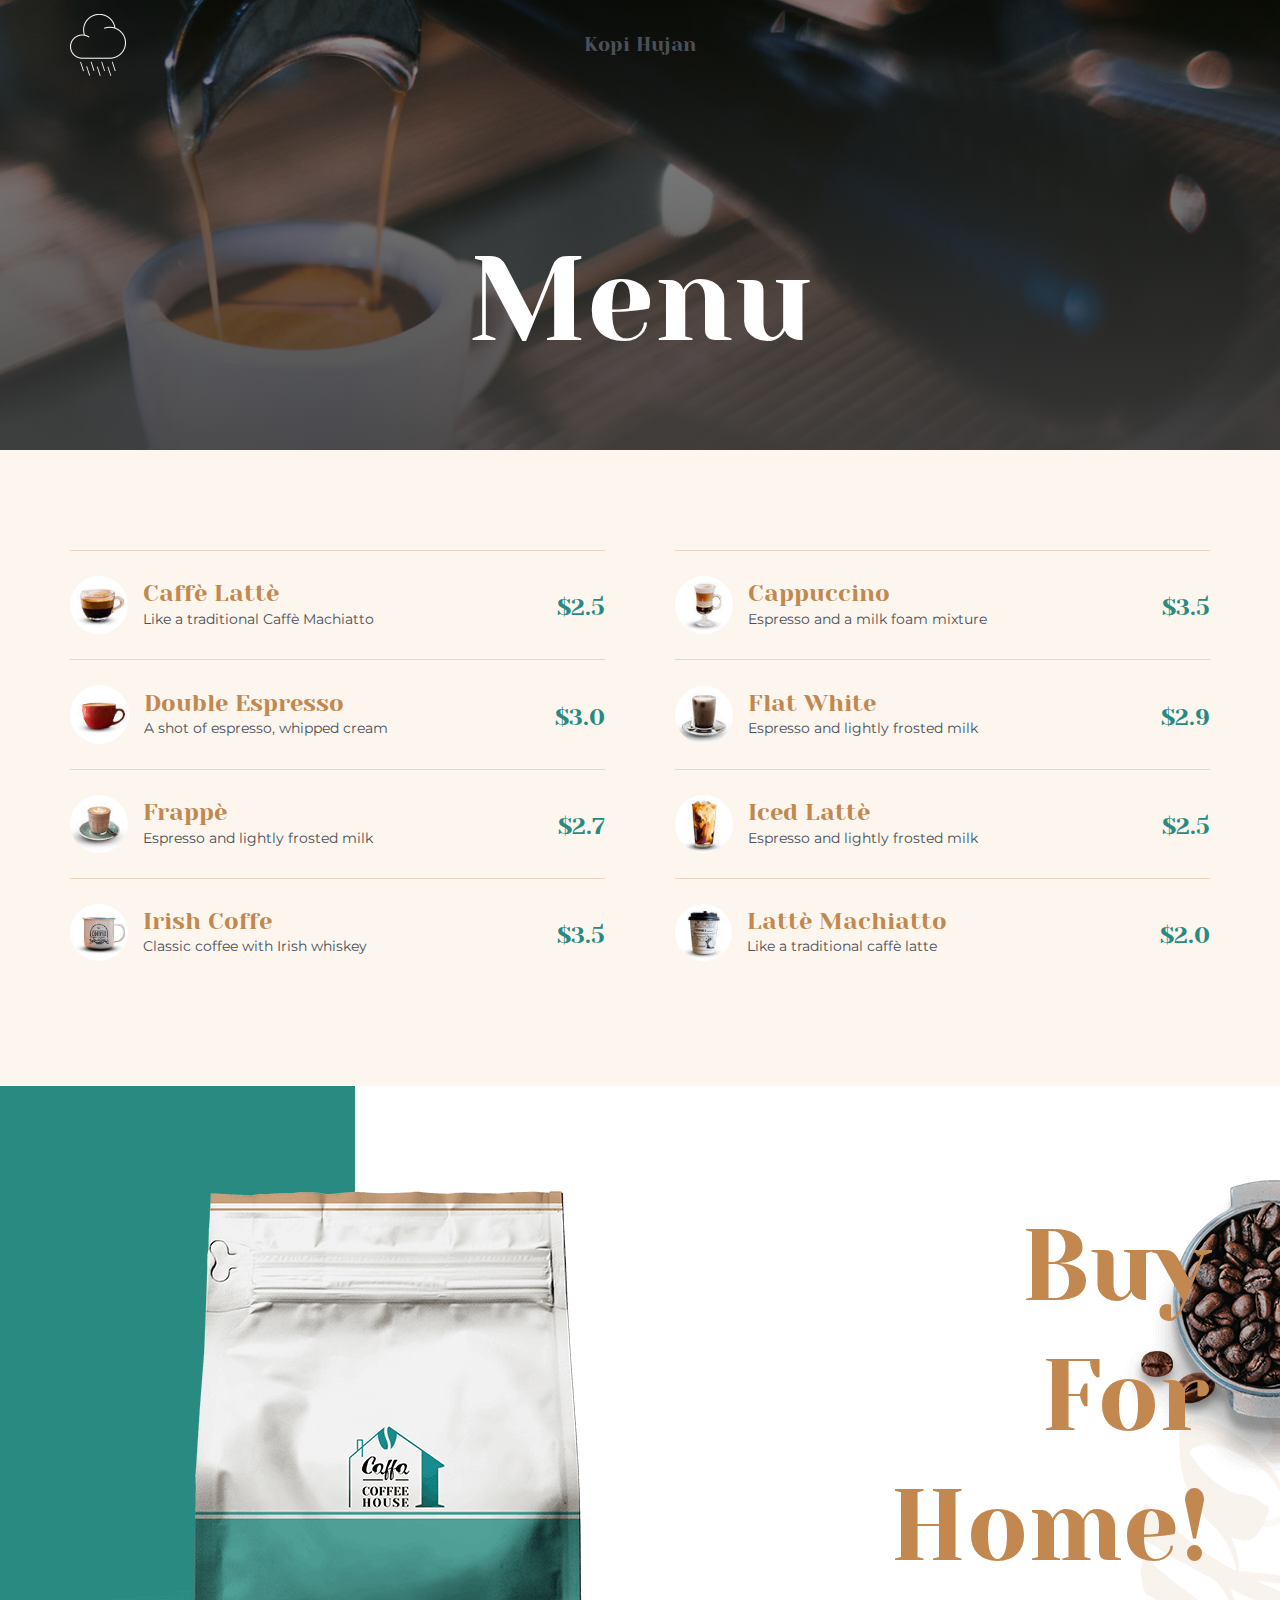
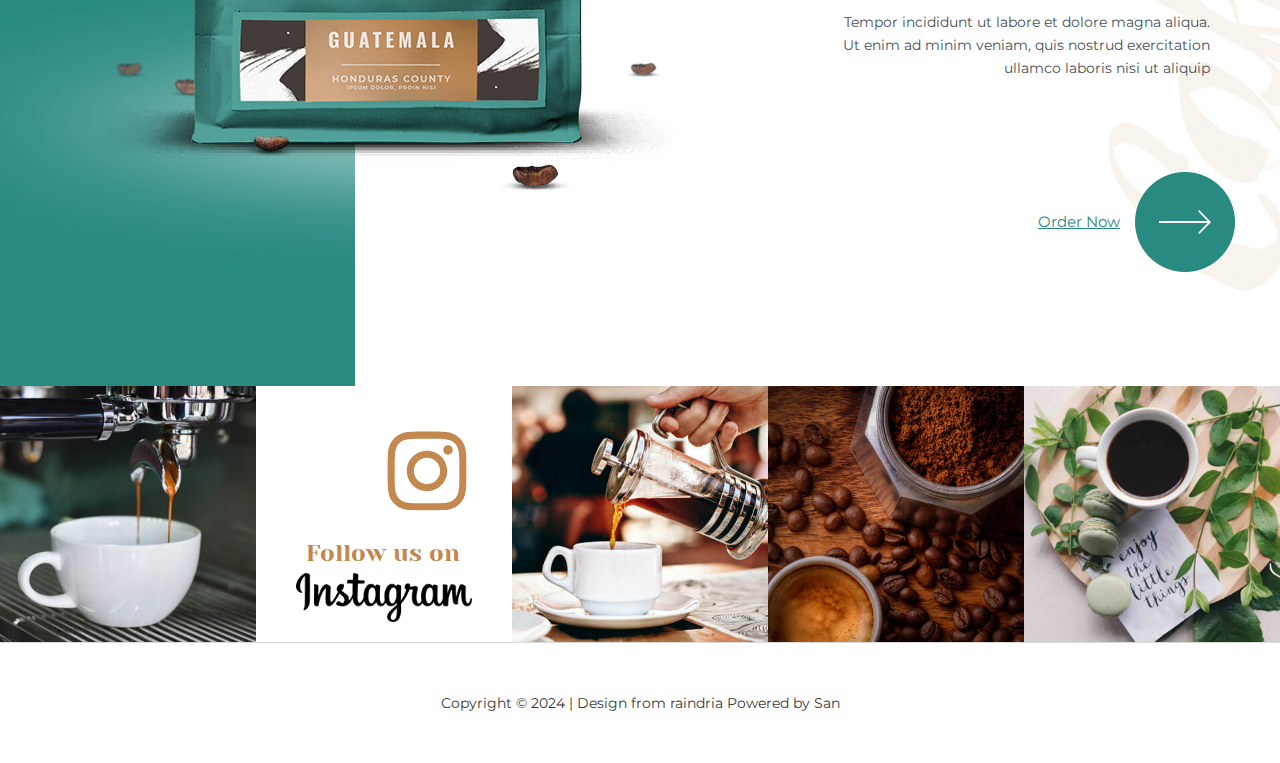
<file: menu/index.html>
<!DOCTYPE html>
<html lang="en-US">
<head>
<meta charset="UTF-8">
<meta name="viewport" content="width=device-width, initial-scale=1">
	<link rel="profile" href="https://gmpg.org/xfn/11"> 
	<title>Menu</title>
<meta name="robots" content="max-image-preview:large">
	<style>img:is([sizes="auto" i], [sizes^="auto," i]) { contain-intrinsic-size: 3000px 1500px }</style>
	<link rel="dns-prefetch" href="//fonts.googleapis.com">
<link rel="alternate" type="application/rss+xml" title=" &raquo; Feed" href="https://sichoalief.github.io/wp_kopi-hujan/feed/">
<link rel="alternate" type="application/rss+xml" title=" &raquo; Comments Feed" href="https://sichoalief.github.io/wp_kopi-hujan/comments/feed/">
<script>
window._wpemojiSettings = {"baseUrl":"https:\/\/s.w.org\/images\/core\/emoji\/15.0.3\/72x72\/","ext":".png","svgUrl":"https:\/\/s.w.org\/images\/core\/emoji\/15.0.3\/svg\/","svgExt":".svg","source":{"concatemoji":"https:\/\/sichoalief.github.io\/wp_kopi-hujan\/wp-includes\/js\/wp-emoji-release.min.js?ver=6.7.1"}};
/*! This file is auto-generated */
!function(i,n){var o,s,e;function c(e){try{var t={supportTests:e,timestamp:(new Date).valueOf()};sessionStorage.setItem(o,JSON.stringify(t))}catch(e){}}function p(e,t,n){e.clearRect(0,0,e.canvas.width,e.canvas.height),e.fillText(t,0,0);var t=new Uint32Array(e.getImageData(0,0,e.canvas.width,e.canvas.height).data),r=(e.clearRect(0,0,e.canvas.width,e.canvas.height),e.fillText(n,0,0),new Uint32Array(e.getImageData(0,0,e.canvas.width,e.canvas.height).data));return t.every(function(e,t){return e===r[t]})}function u(e,t,n){switch(t){case"flag":return n(e,"🏳️‍⚧️","🏳️​⚧️")?!1:!n(e,"🇺🇳","🇺​🇳")&&!n(e,"🏴󠁧󠁢󠁥󠁮󠁧󠁿","🏴​󠁧​󠁢​󠁥​󠁮​󠁧​󠁿");case"emoji":return!n(e,"🐦‍⬛","🐦​⬛")}return!1}function f(e,t,n){var r="undefined"!=typeof WorkerGlobalScope&&self instanceof WorkerGlobalScope?new OffscreenCanvas(300,150):i.createElement("canvas"),a=r.getContext("2d",{willReadFrequently:!0}),o=(a.textBaseline="top",a.font="600 32px Arial",{});return e.forEach(function(e){o[e]=t(a,e,n)}),o}function t(e){var t=i.createElement("script");t.src=e,t.defer=!0,i.head.appendChild(t)}"undefined"!=typeof Promise&&(o="wpEmojiSettingsSupports",s=["flag","emoji"],n.supports={everything:!0,everythingExceptFlag:!0},e=new Promise(function(e){i.addEventListener("DOMContentLoaded",e,{once:!0})}),new Promise(function(t){var n=function(){try{var e=JSON.parse(sessionStorage.getItem(o));if("object"==typeof e&&"number"==typeof e.timestamp&&(new Date).valueOf()<e.timestamp+604800&&"object"==typeof e.supportTests)return e.supportTests}catch(e){}return null}();if(!n){if("undefined"!=typeof Worker&&"undefined"!=typeof OffscreenCanvas&&"undefined"!=typeof URL&&URL.createObjectURL&&"undefined"!=typeof Blob)try{var e="postMessage("+f.toString()+"("+[JSON.stringify(s),u.toString(),p.toString()].join(",")+"));",r=new Blob([e],{type:"text/javascript"}),a=new Worker(URL.createObjectURL(r),{name:"wpTestEmojiSupports"});return void(a.onmessage=function(e){c(n=e.data),a.terminate(),t(n)})}catch(e){}c(n=f(s,u,p))}t(n)}).then(function(e){for(var t in e)n.supports[t]=e[t],n.supports.everything=n.supports.everything&&n.supports[t],"flag"!==t&&(n.supports.everythingExceptFlag=n.supports.everythingExceptFlag&&n.supports[t]);n.supports.everythingExceptFlag=n.supports.everythingExceptFlag&&!n.supports.flag,n.DOMReady=!1,n.readyCallback=function(){n.DOMReady=!0}}).then(function(){return e}).then(function(){var e;n.supports.everything||(n.readyCallback(),(e=n.source||{}).concatemoji?t(e.concatemoji):e.wpemoji&&e.twemoji&&(t(e.twemoji),t(e.wpemoji)))}))}((window,document),window._wpemojiSettings);
</script>
<link rel="stylesheet" id="astra-theme-css-css" href="https://sichoalief.github.io/wp_kopi-hujan/wp-content/themes/astra/assets/css/minified/main.min.css?ver=4.8.6" media="all">
<style id="astra-theme-css-inline-css">:root{--ast-post-nav-space:0;--ast-container-default-xlg-padding:6.67em;--ast-container-default-lg-padding:5.67em;--ast-container-default-slg-padding:4.34em;--ast-container-default-md-padding:3.34em;--ast-container-default-sm-padding:6.67em;--ast-container-default-xs-padding:2.4em;--ast-container-default-xxs-padding:1.4em;--ast-code-block-background:#EEEEEE;--ast-comment-inputs-background:#FAFAFA;--ast-normal-container-width:1140px;--ast-narrow-container-width:750px;--ast-blog-title-font-weight:normal;--ast-blog-meta-weight:inherit;}html{font-size:87.5%;}a,.page-title{color:var(--ast-global-color-1);}a:hover,a:focus{color:var(--ast-global-color-0);}body,button,input,select,textarea,.ast-button,.ast-custom-button{font-family:'Montserrat',sans-serif;font-weight:400;font-size:14px;font-size:1rem;line-height:var(--ast-body-line-height,1.65em);}blockquote{color:var(--ast-global-color-3);}h1,.entry-content h1,h2,.entry-content h2,h3,.entry-content h3,h4,.entry-content h4,h5,.entry-content h5,h6,.entry-content h6,.site-title,.site-title a{font-family:'Yeseva One',display;font-weight:400;}.ast-site-identity .site-title a{color:#dddddd;}.site-title{font-size:30px;font-size:2.1428571428571rem;display:block;}header .custom-logo-link img{max-width:56px;width:56px;}.astra-logo-svg{width:56px;}.site-header .site-description{font-size:15px;font-size:1.0714285714286rem;display:none;}.entry-title{font-size:26px;font-size:1.8571428571429rem;}.archive .ast-article-post .ast-article-inner,.blog .ast-article-post .ast-article-inner,.archive .ast-article-post .ast-article-inner:hover,.blog .ast-article-post .ast-article-inner:hover{overflow:hidden;}h1,.entry-content h1{font-size:120px;font-size:8.5714285714286rem;font-family:'Yeseva One',display;line-height:1.4em;}h2,.entry-content h2{font-size:100px;font-size:7.1428571428571rem;font-family:'Yeseva One',display;line-height:1.3em;}h3,.entry-content h3{font-size:25px;font-size:1.7857142857143rem;font-family:'Yeseva One',display;line-height:1.3em;}h4,.entry-content h4{font-size:24px;font-size:1.7142857142857rem;line-height:1.2em;font-family:'Yeseva One',display;}h5,.entry-content h5{font-size:20px;font-size:1.4285714285714rem;line-height:1.2em;font-family:'Yeseva One',display;}h6,.entry-content h6{font-size:16px;font-size:1.1428571428571rem;line-height:1.25em;font-family:'Yeseva One',display;}::selection{background-color:var(--ast-global-color-0);color:#ffffff;}body,h1,.entry-title a,.entry-content h1,h2,.entry-content h2,h3,.entry-content h3,h4,.entry-content h4,h5,.entry-content h5,h6,.entry-content h6{color:var(--ast-global-color-3);}.tagcloud a:hover,.tagcloud a:focus,.tagcloud a.current-item{color:#000000;border-color:var(--ast-global-color-1);background-color:var(--ast-global-color-1);}input:focus,input[type="text"]:focus,input[type="email"]:focus,input[type="url"]:focus,input[type="password"]:focus,input[type="reset"]:focus,input[type="search"]:focus,textarea:focus{border-color:var(--ast-global-color-1);}input[type="radio"]:checked,input[type=reset],input[type="checkbox"]:checked,input[type="checkbox"]:hover:checked,input[type="checkbox"]:focus:checked,input[type=range]::-webkit-slider-thumb{border-color:var(--ast-global-color-1);background-color:var(--ast-global-color-1);box-shadow:none;}.site-footer a:hover + .post-count,.site-footer a:focus + .post-count{background:var(--ast-global-color-1);border-color:var(--ast-global-color-1);}.single .nav-links .nav-previous,.single .nav-links .nav-next{color:var(--ast-global-color-1);}.entry-meta,.entry-meta *{line-height:1.45;color:var(--ast-global-color-1);}.entry-meta a:not(.ast-button):hover,.entry-meta a:not(.ast-button):hover *,.entry-meta a:not(.ast-button):focus,.entry-meta a:not(.ast-button):focus *,.page-links > .page-link,.page-links .page-link:hover,.post-navigation a:hover{color:var(--ast-global-color-0);}#cat option,.secondary .calendar_wrap thead a,.secondary .calendar_wrap thead a:visited{color:var(--ast-global-color-1);}.secondary .calendar_wrap #today,.ast-progress-val span{background:var(--ast-global-color-1);}.secondary a:hover + .post-count,.secondary a:focus + .post-count{background:var(--ast-global-color-1);border-color:var(--ast-global-color-1);}.calendar_wrap #today > a{color:#000000;}.page-links .page-link,.single .post-navigation a{color:var(--ast-global-color-1);}.ast-search-menu-icon .search-form button.search-submit{padding:0 4px;}.ast-search-menu-icon form.search-form{padding-right:0;}.ast-search-menu-icon.slide-search input.search-field{width:0;}.ast-header-search .ast-search-menu-icon.ast-dropdown-active .search-form,.ast-header-search .ast-search-menu-icon.ast-dropdown-active .search-field:focus{transition:all 0.2s;}.search-form input.search-field:focus{outline:none;}.wp-block-latest-posts > li > a{color:var(--ast-global-color-1);}.widget-title,.widget .wp-block-heading{font-size:20px;font-size:1.4285714285714rem;color:var(--ast-global-color-3);}.ast-search-menu-icon.slide-search a:focus-visible:focus-visible,.astra-search-icon:focus-visible,#close:focus-visible,a:focus-visible,.ast-menu-toggle:focus-visible,.site .skip-link:focus-visible,.wp-block-loginout input:focus-visible,.wp-block-search.wp-block-search__button-inside .wp-block-search__inside-wrapper,.ast-header-navigation-arrow:focus-visible,.woocommerce .wc-proceed-to-checkout > .checkout-button:focus-visible,.woocommerce .woocommerce-MyAccount-navigation ul li a:focus-visible,.ast-orders-table__row .ast-orders-table__cell:focus-visible,.woocommerce .woocommerce-order-details .order-again > .button:focus-visible,.woocommerce .woocommerce-message a.button.wc-forward:focus-visible,.woocommerce #minus_qty:focus-visible,.woocommerce #plus_qty:focus-visible,a#ast-apply-coupon:focus-visible,.woocommerce .woocommerce-info a:focus-visible,.woocommerce .astra-shop-summary-wrap a:focus-visible,.woocommerce a.wc-forward:focus-visible,#ast-apply-coupon:focus-visible,.woocommerce-js .woocommerce-mini-cart-item a.remove:focus-visible,#close:focus-visible,.button.search-submit:focus-visible,#search_submit:focus,.normal-search:focus-visible,.ast-header-account-wrap:focus-visible,.woocommerce .ast-on-card-button.ast-quick-view-trigger:focus{outline-style:dotted;outline-color:inherit;outline-width:thin;}input:focus,input[type="text"]:focus,input[type="email"]:focus,input[type="url"]:focus,input[type="password"]:focus,input[type="reset"]:focus,input[type="search"]:focus,input[type="number"]:focus,textarea:focus,.wp-block-search__input:focus,[data-section="section-header-mobile-trigger"] .ast-button-wrap .ast-mobile-menu-trigger-minimal:focus,.ast-mobile-popup-drawer.active .menu-toggle-close:focus,.woocommerce-ordering select.orderby:focus,#ast-scroll-top:focus,#coupon_code:focus,.woocommerce-page #comment:focus,.woocommerce #reviews #respond input#submit:focus,.woocommerce a.add_to_cart_button:focus,.woocommerce .button.single_add_to_cart_button:focus,.woocommerce .woocommerce-cart-form button:focus,.woocommerce .woocommerce-cart-form__cart-item .quantity .qty:focus,.woocommerce .woocommerce-billing-fields .woocommerce-billing-fields__field-wrapper .woocommerce-input-wrapper > .input-text:focus,.woocommerce #order_comments:focus,.woocommerce #place_order:focus,.woocommerce .woocommerce-address-fields .woocommerce-address-fields__field-wrapper .woocommerce-input-wrapper > .input-text:focus,.woocommerce .woocommerce-MyAccount-content form button:focus,.woocommerce .woocommerce-MyAccount-content .woocommerce-EditAccountForm .woocommerce-form-row .woocommerce-Input.input-text:focus,.woocommerce .ast-woocommerce-container .woocommerce-pagination ul.page-numbers li a:focus,body #content .woocommerce form .form-row .select2-container--default .select2-selection--single:focus,#ast-coupon-code:focus,.woocommerce.woocommerce-js .quantity input[type=number]:focus,.woocommerce-js .woocommerce-mini-cart-item .quantity input[type=number]:focus,.woocommerce p#ast-coupon-trigger:focus{border-style:dotted;border-color:inherit;border-width:thin;}input{outline:none;}.ast-logo-title-inline .site-logo-img{padding-right:1em;}.site-logo-img img{ transition:all 0.2s linear;}body .ast-oembed-container *{position:absolute;top:0;width:100%;height:100%;left:0;}body .wp-block-embed-pocket-casts .ast-oembed-container *{position:unset;}.ast-single-post-featured-section + article {margin-top: 2em;}.site-content .ast-single-post-featured-section img {width: 100%;overflow: hidden;object-fit: cover;}.site > .ast-single-related-posts-container {margin-top: 0;}@media (min-width: 922px) {.ast-desktop .ast-container--narrow {max-width: var(--ast-narrow-container-width);margin: 0 auto;}}.ast-page-builder-template .hentry {margin: 0;}.ast-page-builder-template .site-content > .ast-container {max-width: 100%;padding: 0;}.ast-page-builder-template .site .site-content #primary {padding: 0;margin: 0;}.ast-page-builder-template .no-results {text-align: center;margin: 4em auto;}.ast-page-builder-template .ast-pagination {padding: 2em;}.ast-page-builder-template .entry-header.ast-no-title.ast-no-thumbnail {margin-top: 0;}.ast-page-builder-template .entry-header.ast-header-without-markup {margin-top: 0;margin-bottom: 0;}.ast-page-builder-template .entry-header.ast-no-title.ast-no-meta {margin-bottom: 0;}.ast-page-builder-template.single .post-navigation {padding-bottom: 2em;}.ast-page-builder-template.single-post .site-content > .ast-container {max-width: 100%;}.ast-page-builder-template .entry-header {margin-top: 4em;margin-left: auto;margin-right: auto;padding-left: 20px;padding-right: 20px;}.single.ast-page-builder-template .entry-header {padding-left: 20px;padding-right: 20px;}.ast-page-builder-template .ast-archive-description {margin: 4em auto 0;padding-left: 20px;padding-right: 20px;}.ast-page-builder-template.ast-no-sidebar .entry-content .alignwide {margin-left: 0;margin-right: 0;}@media (max-width:921.9px){#ast-desktop-header{display:none;}}@media (min-width:922px){#ast-mobile-header{display:none;}}.wp-block-buttons.aligncenter{justify-content:center;}@media (max-width:921px){.ast-theme-transparent-header #primary,.ast-theme-transparent-header #secondary{padding:0;}}@media (max-width:921px){.ast-plain-container.ast-no-sidebar #primary{padding:0;}}.ast-plain-container.ast-no-sidebar #primary{margin-top:0;margin-bottom:0;}.wp-block-button.is-style-outline .wp-block-button__link{border-color:var(--ast-global-color-1);border-top-width:2px;border-right-width:2px;border-bottom-width:2px;border-left-width:2px;}div.wp-block-button.is-style-outline > .wp-block-button__link:not(.has-text-color),div.wp-block-button.wp-block-button__link.is-style-outline:not(.has-text-color){color:var(--ast-global-color-1);}.wp-block-button.is-style-outline .wp-block-button__link:hover,.wp-block-buttons .wp-block-button.is-style-outline .wp-block-button__link:focus,.wp-block-buttons .wp-block-button.is-style-outline > .wp-block-button__link:not(.has-text-color):hover,.wp-block-buttons .wp-block-button.wp-block-button__link.is-style-outline:not(.has-text-color):hover{color:var(--ast-global-color-5);background-color:var(--ast-global-color-0);border-color:var(--ast-global-color-0);}.post-page-numbers.current .page-link,.ast-pagination .page-numbers.current{color:#ffffff;border-color:var(--ast-global-color-0);background-color:var(--ast-global-color-0);}.wp-block-buttons .wp-block-button.is-style-outline .wp-block-button__link.wp-element-button,.ast-outline-button,.wp-block-uagb-buttons-child .uagb-buttons-repeater.ast-outline-button{border-color:var(--ast-global-color-1);border-top-width:2px;border-right-width:2px;border-bottom-width:2px;border-left-width:2px;font-family:inherit;font-weight:inherit;line-height:1em;border-top-left-radius:0px;border-top-right-radius:0px;border-bottom-right-radius:0px;border-bottom-left-radius:0px;}.wp-block-buttons .wp-block-button.is-style-outline > .wp-block-button__link:not(.has-text-color),.wp-block-buttons .wp-block-button.wp-block-button__link.is-style-outline:not(.has-text-color),.ast-outline-button{color:var(--ast-global-color-1);}.wp-block-button.is-style-outline .wp-block-button__link:hover,.wp-block-buttons .wp-block-button.is-style-outline .wp-block-button__link:focus,.wp-block-buttons .wp-block-button.is-style-outline > .wp-block-button__link:not(.has-text-color):hover,.wp-block-buttons .wp-block-button.wp-block-button__link.is-style-outline:not(.has-text-color):hover,.ast-outline-button:hover,.ast-outline-button:focus,.wp-block-uagb-buttons-child .uagb-buttons-repeater.ast-outline-button:hover,.wp-block-uagb-buttons-child .uagb-buttons-repeater.ast-outline-button:focus{color:var(--ast-global-color-5);background-color:var(--ast-global-color-0);border-color:var(--ast-global-color-0);}.wp-block-button .wp-block-button__link.wp-element-button.is-style-outline:not(.has-background),.wp-block-button.is-style-outline>.wp-block-button__link.wp-element-button:not(.has-background),.ast-outline-button{background-color:var(--ast-global-color-1);}.entry-content[data-ast-blocks-layout] > figure{margin-bottom:1em;}@media (max-width:921px){.ast-separate-container #primary,.ast-separate-container #secondary{padding:1.5em 0;}#primary,#secondary{padding:1.5em 0;margin:0;}.ast-left-sidebar #content > .ast-container{display:flex;flex-direction:column-reverse;width:100%;}.ast-separate-container .ast-article-post,.ast-separate-container .ast-article-single{padding:1.5em 2.14em;}.ast-author-box img.avatar{margin:20px 0 0 0;}}@media (min-width:922px){.ast-separate-container.ast-right-sidebar #primary,.ast-separate-container.ast-left-sidebar #primary{border:0;}.search-no-results.ast-separate-container #primary{margin-bottom:4em;}}.elementor-button-wrapper .elementor-button{border-style:solid;text-decoration:none;border-top-width:0;border-right-width:0;border-left-width:0;border-bottom-width:0;}body .elementor-button.elementor-size-sm,body .elementor-button.elementor-size-xs,body .elementor-button.elementor-size-md,body .elementor-button.elementor-size-lg,body .elementor-button.elementor-size-xl,body .elementor-button{border-top-left-radius:0px;border-top-right-radius:0px;border-bottom-right-radius:0px;border-bottom-left-radius:0px;padding-top:20px;padding-right:30px;padding-bottom:20px;padding-left:30px;}.elementor-button-wrapper .elementor-button{border-color:var(--ast-global-color-1);background-color:var(--ast-global-color-1);}.elementor-button-wrapper .elementor-button:hover,.elementor-button-wrapper .elementor-button:focus{color:var(--ast-global-color-5);background-color:var(--ast-global-color-0);border-color:var(--ast-global-color-0);}.wp-block-button .wp-block-button__link ,.elementor-button-wrapper .elementor-button,.elementor-button-wrapper .elementor-button:visited{color:var(--ast-global-color-5);}.elementor-button-wrapper .elementor-button{line-height:1em;text-transform:capitalize;}.wp-block-button .wp-block-button__link:hover,.wp-block-button .wp-block-button__link:focus{color:var(--ast-global-color-5);background-color:var(--ast-global-color-0);border-color:var(--ast-global-color-0);}.elementor-widget-heading h1.elementor-heading-title{line-height:1.4em;}.elementor-widget-heading h2.elementor-heading-title{line-height:1.3em;}.elementor-widget-heading h3.elementor-heading-title{line-height:1.3em;}.elementor-widget-heading h4.elementor-heading-title{line-height:1.2em;}.elementor-widget-heading h5.elementor-heading-title{line-height:1.2em;}.elementor-widget-heading h6.elementor-heading-title{line-height:1.25em;}.wp-block-button .wp-block-button__link,.wp-block-search .wp-block-search__button,body .wp-block-file .wp-block-file__button{border-color:var(--ast-global-color-1);background-color:var(--ast-global-color-1);color:var(--ast-global-color-5);font-family:inherit;font-weight:inherit;line-height:1em;text-transform:capitalize;border-top-left-radius:0px;border-top-right-radius:0px;border-bottom-right-radius:0px;border-bottom-left-radius:0px;padding-top:20px;padding-right:30px;padding-bottom:20px;padding-left:30px;}.menu-toggle,button,.ast-button,.ast-custom-button,.button,input#submit,input[type="button"],input[type="submit"],input[type="reset"],form[CLASS*="wp-block-search__"].wp-block-search .wp-block-search__inside-wrapper .wp-block-search__button,body .wp-block-file .wp-block-file__button,.woocommerce-js a.button,.woocommerce button.button,.woocommerce .woocommerce-message a.button,.woocommerce #respond input#submit.alt,.woocommerce input.button.alt,.woocommerce input.button,.woocommerce input.button:disabled,.woocommerce input.button:disabled[disabled],.woocommerce input.button:disabled:hover,.woocommerce input.button:disabled[disabled]:hover,.woocommerce #respond input#submit,.woocommerce button.button.alt.disabled,.wc-block-grid__products .wc-block-grid__product .wp-block-button__link,.wc-block-grid__product-onsale,[CLASS*="wc-block"] button,.woocommerce-js .astra-cart-drawer .astra-cart-drawer-content .woocommerce-mini-cart__buttons .button:not(.checkout):not(.ast-continue-shopping),.woocommerce-js .astra-cart-drawer .astra-cart-drawer-content .woocommerce-mini-cart__buttons a.checkout,.woocommerce button.button.alt.disabled.wc-variation-selection-needed,[CLASS*="wc-block"] .wc-block-components-button{border-style:solid;border-top-width:0;border-right-width:0;border-left-width:0;border-bottom-width:0;color:var(--ast-global-color-5);border-color:var(--ast-global-color-1);background-color:var(--ast-global-color-1);padding-top:20px;padding-right:30px;padding-bottom:20px;padding-left:30px;font-family:inherit;font-weight:inherit;line-height:1em;text-transform:capitalize;border-top-left-radius:0px;border-top-right-radius:0px;border-bottom-right-radius:0px;border-bottom-left-radius:0px;}button:focus,.menu-toggle:hover,button:hover,.ast-button:hover,.ast-custom-button:hover .button:hover,.ast-custom-button:hover ,input[type=reset]:hover,input[type=reset]:focus,input#submit:hover,input#submit:focus,input[type="button"]:hover,input[type="button"]:focus,input[type="submit"]:hover,input[type="submit"]:focus,form[CLASS*="wp-block-search__"].wp-block-search .wp-block-search__inside-wrapper .wp-block-search__button:hover,form[CLASS*="wp-block-search__"].wp-block-search .wp-block-search__inside-wrapper .wp-block-search__button:focus,body .wp-block-file .wp-block-file__button:hover,body .wp-block-file .wp-block-file__button:focus,.woocommerce-js a.button:hover,.woocommerce button.button:hover,.woocommerce .woocommerce-message a.button:hover,.woocommerce #respond input#submit:hover,.woocommerce #respond input#submit.alt:hover,.woocommerce input.button.alt:hover,.woocommerce input.button:hover,.woocommerce button.button.alt.disabled:hover,.wc-block-grid__products .wc-block-grid__product .wp-block-button__link:hover,[CLASS*="wc-block"] button:hover,.woocommerce-js .astra-cart-drawer .astra-cart-drawer-content .woocommerce-mini-cart__buttons .button:not(.checkout):not(.ast-continue-shopping):hover,.woocommerce-js .astra-cart-drawer .astra-cart-drawer-content .woocommerce-mini-cart__buttons a.checkout:hover,.woocommerce button.button.alt.disabled.wc-variation-selection-needed:hover,[CLASS*="wc-block"] .wc-block-components-button:hover,[CLASS*="wc-block"] .wc-block-components-button:focus{color:var(--ast-global-color-5);background-color:var(--ast-global-color-0);border-color:var(--ast-global-color-0);}@media (max-width:921px){.ast-mobile-header-stack .main-header-bar .ast-search-menu-icon{display:inline-block;}.ast-header-break-point.ast-header-custom-item-outside .ast-mobile-header-stack .main-header-bar .ast-search-icon{margin:0;}.ast-comment-avatar-wrap img{max-width:2.5em;}.ast-comment-meta{padding:0 1.8888em 1.3333em;}.ast-separate-container .ast-comment-list li.depth-1{padding:1.5em 2.14em;}.ast-separate-container .comment-respond{padding:2em 2.14em;}}@media (min-width:544px){.ast-container{max-width:100%;}}@media (max-width:544px){.ast-separate-container .ast-article-post,.ast-separate-container .ast-article-single,.ast-separate-container .comments-title,.ast-separate-container .ast-archive-description{padding:1.5em 1em;}.ast-separate-container #content .ast-container{padding-left:0.54em;padding-right:0.54em;}.ast-separate-container .ast-comment-list .bypostauthor{padding:.5em;}.ast-search-menu-icon.ast-dropdown-active .search-field{width:170px;}} #ast-mobile-header .ast-site-header-cart-li a{pointer-events:none;}body,.ast-separate-container{background-color:var(--ast-global-color-4);background-image:none;}@media (max-width:921px){.site-title{display:none;}.site-header .site-description{display:none;}h1,.entry-content h1{font-size:80px;}h2,.entry-content h2{font-size:60px;}h3,.entry-content h3{font-size:20px;}}@media (max-width:544px){.site-title{display:none;}.site-header .site-description{display:none;}h1,.entry-content h1{font-size:50px;}h2,.entry-content h2{font-size:40px;}h3,.entry-content h3{font-size:20px;}}@media (max-width:921px){html{font-size:79.8%;}}@media (max-width:544px){html{font-size:79.8%;}}@media (min-width:922px){.ast-container{max-width:1180px;}}@media (min-width:922px){.site-content .ast-container{display:flex;}}@media (max-width:921px){.site-content .ast-container{flex-direction:column;}}@media (min-width:922px){.main-header-menu .sub-menu .menu-item.ast-left-align-sub-menu:hover > .sub-menu,.main-header-menu .sub-menu .menu-item.ast-left-align-sub-menu.focus > .sub-menu{margin-left:-0px;}}.ast-theme-transparent-header [data-section="section-header-mobile-trigger"] .ast-button-wrap .ast-mobile-menu-trigger-minimal{background:transparent;}.site .comments-area{padding-bottom:3em;}.wp-block-file {display: flex;align-items: center;flex-wrap: wrap;justify-content: space-between;}.wp-block-pullquote {border: none;}.wp-block-pullquote blockquote::before {content: "\201D";font-family: "Helvetica",sans-serif;display: flex;transform: rotate( 180deg );font-size: 6rem;font-style: normal;line-height: 1;font-weight: bold;align-items: center;justify-content: center;}.has-text-align-right > blockquote::before {justify-content: flex-start;}.has-text-align-left > blockquote::before {justify-content: flex-end;}figure.wp-block-pullquote.is-style-solid-color blockquote {max-width: 100%;text-align: inherit;}:root {--wp--custom--ast-default-block-top-padding: 3em;--wp--custom--ast-default-block-right-padding: 3em;--wp--custom--ast-default-block-bottom-padding: 3em;--wp--custom--ast-default-block-left-padding: 3em;--wp--custom--ast-container-width: 1140px;--wp--custom--ast-content-width-size: 1140px;--wp--custom--ast-wide-width-size: calc(1140px + var(--wp--custom--ast-default-block-left-padding) + var(--wp--custom--ast-default-block-right-padding));}.ast-narrow-container {--wp--custom--ast-content-width-size: 750px;--wp--custom--ast-wide-width-size: 750px;}@media(max-width: 921px) {:root {--wp--custom--ast-default-block-top-padding: 3em;--wp--custom--ast-default-block-right-padding: 2em;--wp--custom--ast-default-block-bottom-padding: 3em;--wp--custom--ast-default-block-left-padding: 2em;}}@media(max-width: 544px) {:root {--wp--custom--ast-default-block-top-padding: 3em;--wp--custom--ast-default-block-right-padding: 1.5em;--wp--custom--ast-default-block-bottom-padding: 3em;--wp--custom--ast-default-block-left-padding: 1.5em;}}.entry-content > .wp-block-group,.entry-content > .wp-block-cover,.entry-content > .wp-block-columns {padding-top: var(--wp--custom--ast-default-block-top-padding);padding-right: var(--wp--custom--ast-default-block-right-padding);padding-bottom: var(--wp--custom--ast-default-block-bottom-padding);padding-left: var(--wp--custom--ast-default-block-left-padding);}.ast-plain-container.ast-no-sidebar .entry-content > .alignfull,.ast-page-builder-template .ast-no-sidebar .entry-content > .alignfull {margin-left: calc( -50vw + 50%);margin-right: calc( -50vw + 50%);max-width: 100vw;width: 100vw;}.ast-plain-container.ast-no-sidebar .entry-content .alignfull .alignfull,.ast-page-builder-template.ast-no-sidebar .entry-content .alignfull .alignfull,.ast-plain-container.ast-no-sidebar .entry-content .alignfull .alignwide,.ast-page-builder-template.ast-no-sidebar .entry-content .alignfull .alignwide,.ast-plain-container.ast-no-sidebar .entry-content .alignwide .alignfull,.ast-page-builder-template.ast-no-sidebar .entry-content .alignwide .alignfull,.ast-plain-container.ast-no-sidebar .entry-content .alignwide .alignwide,.ast-page-builder-template.ast-no-sidebar .entry-content .alignwide .alignwide,.ast-plain-container.ast-no-sidebar .entry-content .wp-block-column .alignfull,.ast-page-builder-template.ast-no-sidebar .entry-content .wp-block-column .alignfull,.ast-plain-container.ast-no-sidebar .entry-content .wp-block-column .alignwide,.ast-page-builder-template.ast-no-sidebar .entry-content .wp-block-column .alignwide {margin-left: auto;margin-right: auto;width: 100%;}[data-ast-blocks-layout] .wp-block-separator:not(.is-style-dots) {height: 0;}[data-ast-blocks-layout] .wp-block-separator {margin: 20px auto;}[data-ast-blocks-layout] .wp-block-separator:not(.is-style-wide):not(.is-style-dots) {max-width: 100px;}[data-ast-blocks-layout] .wp-block-separator.has-background {padding: 0;}.entry-content[data-ast-blocks-layout] > * {max-width: var(--wp--custom--ast-content-width-size);margin-left: auto;margin-right: auto;}.entry-content[data-ast-blocks-layout] > .alignwide {max-width: var(--wp--custom--ast-wide-width-size);}.entry-content[data-ast-blocks-layout] .alignfull {max-width: none;}.ast-full-width-layout .entry-content[data-ast-blocks-layout] .is-layout-constrained.wp-block-cover-is-layout-constrained > *,.ast-full-width-layout .entry-content[data-ast-blocks-layout] .is-layout-constrained.wp-block-group-is-layout-constrained > * {max-width: var(--wp--custom--ast-content-width-size);margin-left: auto;margin-right: auto;}.entry-content .wp-block-columns {margin-bottom: 0;}blockquote {margin: 1.5em;border-color: rgba(0,0,0,0.05);}.wp-block-quote:not(.has-text-align-right):not(.has-text-align-center) {border-left: 5px solid rgba(0,0,0,0.05);}.has-text-align-right > blockquote,blockquote.has-text-align-right {border-right: 5px solid rgba(0,0,0,0.05);}.has-text-align-left > blockquote,blockquote.has-text-align-left {border-left: 5px solid rgba(0,0,0,0.05);}.wp-block-site-tagline,.wp-block-latest-posts .read-more {margin-top: 15px;}.wp-block-loginout p label {display: block;}.wp-block-loginout p:not(.login-remember):not(.login-submit) input {width: 100%;}.wp-block-loginout input:focus {border-color: transparent;}.wp-block-loginout input:focus {outline: thin dotted;}.entry-content .wp-block-media-text .wp-block-media-text__content {padding: 0 0 0 8%;}.entry-content .wp-block-media-text.has-media-on-the-right .wp-block-media-text__content {padding: 0 8% 0 0;}.entry-content .wp-block-media-text.has-background .wp-block-media-text__content {padding: 8%;}.entry-content .wp-block-cover:not([class*="background-color"]) .wp-block-cover__inner-container,.entry-content .wp-block-cover:not([class*="background-color"]) .wp-block-cover-image-text,.entry-content .wp-block-cover:not([class*="background-color"]) .wp-block-cover-text,.entry-content .wp-block-cover-image:not([class*="background-color"]) .wp-block-cover__inner-container,.entry-content .wp-block-cover-image:not([class*="background-color"]) .wp-block-cover-image-text,.entry-content .wp-block-cover-image:not([class*="background-color"]) .wp-block-cover-text {color: var(--ast-global-color-5);}.wp-block-loginout .login-remember input {width: 1.1rem;height: 1.1rem;margin: 0 5px 4px 0;vertical-align: middle;}.wp-block-latest-posts > li > *:first-child,.wp-block-latest-posts:not(.is-grid) > li:first-child {margin-top: 0;}.entry-content > .wp-block-buttons,.entry-content > .wp-block-uagb-buttons {margin-bottom: 1.5em;}.wp-block-search__inside-wrapper .wp-block-search__input {padding: 0 10px;color: var(--ast-global-color-3);background: var(--ast-global-color-5);border-color: var(--ast-border-color);}.wp-block-latest-posts .read-more {margin-bottom: 1.5em;}.wp-block-search__no-button .wp-block-search__inside-wrapper .wp-block-search__input {padding-top: 5px;padding-bottom: 5px;}.wp-block-latest-posts .wp-block-latest-posts__post-date,.wp-block-latest-posts .wp-block-latest-posts__post-author {font-size: 1rem;}.wp-block-latest-posts > li > *,.wp-block-latest-posts:not(.is-grid) > li {margin-top: 12px;margin-bottom: 12px;}.ast-page-builder-template .entry-content[data-ast-blocks-layout] > *,.ast-page-builder-template .entry-content[data-ast-blocks-layout] > .alignfull > * {max-width: none;}.ast-page-builder-template .entry-content[data-ast-blocks-layout] > .alignwide > * {max-width: var(--wp--custom--ast-wide-width-size);}.ast-page-builder-template .entry-content[data-ast-blocks-layout] > .inherit-container-width > *,.ast-page-builder-template .entry-content[data-ast-blocks-layout] > * > *,.entry-content[data-ast-blocks-layout] > .wp-block-cover .wp-block-cover__inner-container {max-width: var(--wp--custom--ast-content-width-size) ;margin-left: auto;margin-right: auto;}.entry-content[data-ast-blocks-layout] .wp-block-cover:not(.alignleft):not(.alignright) {width: auto;}@media(max-width: 1200px) {.ast-separate-container .entry-content > .alignfull,.ast-separate-container .entry-content[data-ast-blocks-layout] > .alignwide,.ast-plain-container .entry-content[data-ast-blocks-layout] > .alignwide,.ast-plain-container .entry-content .alignfull {margin-left: calc(-1 * min(var(--ast-container-default-xlg-padding),20px)) ;margin-right: calc(-1 * min(var(--ast-container-default-xlg-padding),20px));}}@media(min-width: 1201px) {.ast-separate-container .entry-content > .alignfull {margin-left: calc(-1 * var(--ast-container-default-xlg-padding) );margin-right: calc(-1 * var(--ast-container-default-xlg-padding) );}.ast-separate-container .entry-content[data-ast-blocks-layout] > .alignwide,.ast-plain-container .entry-content[data-ast-blocks-layout] > .alignwide {margin-left: calc(-1 * var(--wp--custom--ast-default-block-left-padding) );margin-right: calc(-1 * var(--wp--custom--ast-default-block-right-padding) );}}@media(min-width: 921px) {.ast-separate-container .entry-content .wp-block-group.alignwide:not(.inherit-container-width) > :where(:not(.alignleft):not(.alignright)),.ast-plain-container .entry-content .wp-block-group.alignwide:not(.inherit-container-width) > :where(:not(.alignleft):not(.alignright)) {max-width: calc( var(--wp--custom--ast-content-width-size) + 80px );}.ast-plain-container.ast-right-sidebar .entry-content[data-ast-blocks-layout] .alignfull,.ast-plain-container.ast-left-sidebar .entry-content[data-ast-blocks-layout] .alignfull {margin-left: -60px;margin-right: -60px;}}@media(min-width: 544px) {.entry-content > .alignleft {margin-right: 20px;}.entry-content > .alignright {margin-left: 20px;}}@media (max-width:544px){.wp-block-columns .wp-block-column:not(:last-child){margin-bottom:20px;}.wp-block-latest-posts{margin:0;}}@media( max-width: 600px ) {.entry-content .wp-block-media-text .wp-block-media-text__content,.entry-content .wp-block-media-text.has-media-on-the-right .wp-block-media-text__content {padding: 8% 0 0;}.entry-content .wp-block-media-text.has-background .wp-block-media-text__content {padding: 8%;}}.ast-page-builder-template .entry-header {padding-left: 0;}.ast-narrow-container .site-content .wp-block-uagb-image--align-full .wp-block-uagb-image__figure {max-width: 100%;margin-left: auto;margin-right: auto;}:root .has-ast-global-color-0-color{color:var(--ast-global-color-0);}:root .has-ast-global-color-0-background-color{background-color:var(--ast-global-color-0);}:root .wp-block-button .has-ast-global-color-0-color{color:var(--ast-global-color-0);}:root .wp-block-button .has-ast-global-color-0-background-color{background-color:var(--ast-global-color-0);}:root .has-ast-global-color-1-color{color:var(--ast-global-color-1);}:root .has-ast-global-color-1-background-color{background-color:var(--ast-global-color-1);}:root .wp-block-button .has-ast-global-color-1-color{color:var(--ast-global-color-1);}:root .wp-block-button .has-ast-global-color-1-background-color{background-color:var(--ast-global-color-1);}:root .has-ast-global-color-2-color{color:var(--ast-global-color-2);}:root .has-ast-global-color-2-background-color{background-color:var(--ast-global-color-2);}:root .wp-block-button .has-ast-global-color-2-color{color:var(--ast-global-color-2);}:root .wp-block-button .has-ast-global-color-2-background-color{background-color:var(--ast-global-color-2);}:root .has-ast-global-color-3-color{color:var(--ast-global-color-3);}:root .has-ast-global-color-3-background-color{background-color:var(--ast-global-color-3);}:root .wp-block-button .has-ast-global-color-3-color{color:var(--ast-global-color-3);}:root .wp-block-button .has-ast-global-color-3-background-color{background-color:var(--ast-global-color-3);}:root .has-ast-global-color-4-color{color:var(--ast-global-color-4);}:root .has-ast-global-color-4-background-color{background-color:var(--ast-global-color-4);}:root .wp-block-button .has-ast-global-color-4-color{color:var(--ast-global-color-4);}:root .wp-block-button .has-ast-global-color-4-background-color{background-color:var(--ast-global-color-4);}:root .has-ast-global-color-5-color{color:var(--ast-global-color-5);}:root .has-ast-global-color-5-background-color{background-color:var(--ast-global-color-5);}:root .wp-block-button .has-ast-global-color-5-color{color:var(--ast-global-color-5);}:root .wp-block-button .has-ast-global-color-5-background-color{background-color:var(--ast-global-color-5);}:root .has-ast-global-color-6-color{color:var(--ast-global-color-6);}:root .has-ast-global-color-6-background-color{background-color:var(--ast-global-color-6);}:root .wp-block-button .has-ast-global-color-6-color{color:var(--ast-global-color-6);}:root .wp-block-button .has-ast-global-color-6-background-color{background-color:var(--ast-global-color-6);}:root .has-ast-global-color-7-color{color:var(--ast-global-color-7);}:root .has-ast-global-color-7-background-color{background-color:var(--ast-global-color-7);}:root .wp-block-button .has-ast-global-color-7-color{color:var(--ast-global-color-7);}:root .wp-block-button .has-ast-global-color-7-background-color{background-color:var(--ast-global-color-7);}:root .has-ast-global-color-8-color{color:var(--ast-global-color-8);}:root .has-ast-global-color-8-background-color{background-color:var(--ast-global-color-8);}:root .wp-block-button .has-ast-global-color-8-color{color:var(--ast-global-color-8);}:root .wp-block-button .has-ast-global-color-8-background-color{background-color:var(--ast-global-color-8);}:root{--ast-global-color-0:#298a81;--ast-global-color-1:#c2884f;--ast-global-color-2:#3a3a3a;--ast-global-color-3:#4B4F58;--ast-global-color-4:#fcf6ef;--ast-global-color-5:#FFFFFF;--ast-global-color-6:#F2F5F7;--ast-global-color-7:#3a3a3a;--ast-global-color-8:#000000;}:root {--ast-border-color : #dddddd;}.ast-single-entry-banner {-js-display: flex;display: flex;flex-direction: column;justify-content: center;text-align: center;position: relative;background: #eeeeee;}.ast-single-entry-banner[data-banner-layout="layout-1"] {max-width: 1140px;background: inherit;padding: 20px 0;}.ast-single-entry-banner[data-banner-width-type="custom"] {margin: 0 auto;width: 100%;}.ast-single-entry-banner + .site-content .entry-header {margin-bottom: 0;}.site .ast-author-avatar {--ast-author-avatar-size: ;}a.ast-underline-text {text-decoration: underline;}.ast-container > .ast-terms-link {position: relative;display: block;}a.ast-button.ast-badge-tax {padding: 4px 8px;border-radius: 3px;font-size: inherit;}header.entry-header > *:not(:last-child){margin-bottom:10px;}.ast-archive-entry-banner {-js-display: flex;display: flex;flex-direction: column;justify-content: center;text-align: center;position: relative;background: #eeeeee;}.ast-archive-entry-banner[data-banner-width-type="custom"] {margin: 0 auto;width: 100%;}.ast-archive-entry-banner[data-banner-layout="layout-1"] {background: inherit;padding: 20px 0;text-align: left;}body.archive .ast-archive-description{max-width:1140px;width:100%;text-align:left;padding-top:3em;padding-right:3em;padding-bottom:3em;padding-left:3em;}body.archive .ast-archive-description .ast-archive-title,body.archive .ast-archive-description .ast-archive-title *{font-size:40px;font-size:2.8571428571429rem;}body.archive .ast-archive-description > *:not(:last-child){margin-bottom:10px;}@media (max-width:921px){body.archive .ast-archive-description{text-align:left;}}@media (max-width:544px){body.archive .ast-archive-description{text-align:left;}}.ast-theme-transparent-header #masthead .site-logo-img .transparent-custom-logo .astra-logo-svg{width:150px;}.ast-theme-transparent-header #masthead .site-logo-img .transparent-custom-logo img{ max-width:150px; width:150px;}@media (max-width:921px){.ast-theme-transparent-header #masthead .site-logo-img .transparent-custom-logo .astra-logo-svg{width:120px;}.ast-theme-transparent-header #masthead .site-logo-img .transparent-custom-logo img{ max-width:120px; width:120px;}}@media (max-width:543px){.ast-theme-transparent-header #masthead .site-logo-img .transparent-custom-logo .astra-logo-svg{width:100px;}.ast-theme-transparent-header #masthead .site-logo-img .transparent-custom-logo img{ max-width:100px; width:100px;}}@media (min-width:921px){.ast-theme-transparent-header #masthead{position:absolute;left:0;right:0;}.ast-theme-transparent-header .main-header-bar,.ast-theme-transparent-header.ast-header-break-point .main-header-bar{background:none;}body.elementor-editor-active.ast-theme-transparent-header #masthead,.fl-builder-edit .ast-theme-transparent-header #masthead,body.vc_editor.ast-theme-transparent-header #masthead,body.brz-ed.ast-theme-transparent-header #masthead{z-index:0;}.ast-header-break-point.ast-replace-site-logo-transparent.ast-theme-transparent-header .custom-mobile-logo-link{display:none;}.ast-header-break-point.ast-replace-site-logo-transparent.ast-theme-transparent-header .transparent-custom-logo{display:inline-block;}.ast-theme-transparent-header .ast-above-header,.ast-theme-transparent-header .ast-above-header.ast-above-header-bar{background-image:none;background-color:transparent;}.ast-theme-transparent-header .ast-below-header,.ast-theme-transparent-header .ast-below-header.ast-below-header-bar{background-image:none;background-color:transparent;}}@media (min-width:922px){.ast-theme-transparent-header .ast-builder-menu .main-header-menu,.ast-theme-transparent-header .ast-builder-menu .main-header-menu .menu-link,.ast-theme-transparent-header [CLASS*="ast-builder-menu-"] .main-header-menu .menu-item > .menu-link,.ast-theme-transparent-header .ast-masthead-custom-menu-items,.ast-theme-transparent-header .ast-masthead-custom-menu-items a,.ast-theme-transparent-header .ast-builder-menu .main-header-menu .menu-item > .ast-menu-toggle,.ast-theme-transparent-header .ast-builder-menu .main-header-menu .menu-item > .ast-menu-toggle,.ast-theme-transparent-header .ast-above-header-navigation a,.ast-header-break-point.ast-theme-transparent-header .ast-above-header-navigation a,.ast-header-break-point.ast-theme-transparent-header .ast-above-header-navigation > ul.ast-above-header-menu > .menu-item-has-children:not(.current-menu-item) > .ast-menu-toggle,.ast-theme-transparent-header .ast-below-header-menu,.ast-theme-transparent-header .ast-below-header-menu a,.ast-header-break-point.ast-theme-transparent-header .ast-below-header-menu a,.ast-header-break-point.ast-theme-transparent-header .ast-below-header-menu,.ast-theme-transparent-header .main-header-menu .menu-link{color:var(--ast-global-color-5);}.ast-theme-transparent-header .ast-builder-menu .main-header-menu .menu-item:hover > .menu-link,.ast-theme-transparent-header .ast-builder-menu .main-header-menu .menu-item:hover > .ast-menu-toggle,.ast-theme-transparent-header .ast-builder-menu .main-header-menu .ast-masthead-custom-menu-items a:hover,.ast-theme-transparent-header .ast-builder-menu .main-header-menu .focus > .menu-link,.ast-theme-transparent-header .ast-builder-menu .main-header-menu .focus > .ast-menu-toggle,.ast-theme-transparent-header .ast-builder-menu .main-header-menu .current-menu-item > .menu-link,.ast-theme-transparent-header .ast-builder-menu .main-header-menu .current-menu-ancestor > .menu-link,.ast-theme-transparent-header .ast-builder-menu .main-header-menu .current-menu-item > .ast-menu-toggle,.ast-theme-transparent-header .ast-builder-menu .main-header-menu .current-menu-ancestor > .ast-menu-toggle,.ast-theme-transparent-header [CLASS*="ast-builder-menu-"] .main-header-menu .current-menu-item > .menu-link,.ast-theme-transparent-header [CLASS*="ast-builder-menu-"] .main-header-menu .current-menu-ancestor > .menu-link,.ast-theme-transparent-header [CLASS*="ast-builder-menu-"] .main-header-menu .current-menu-item > .ast-menu-toggle,.ast-theme-transparent-header [CLASS*="ast-builder-menu-"] .main-header-menu .current-menu-ancestor > .ast-menu-toggle,.ast-theme-transparent-header .main-header-menu .menu-item:hover > .menu-link,.ast-theme-transparent-header .main-header-menu .current-menu-item > .menu-link,.ast-theme-transparent-header .main-header-menu .current-menu-ancestor > .menu-link{color:var(--ast-global-color-4);}.ast-theme-transparent-header .ast-builder-menu .main-header-menu .menu-item .sub-menu .menu-link,.ast-theme-transparent-header .main-header-menu .menu-item .sub-menu .menu-link{background-color:transparent;}}@media (max-width:921px){.transparent-custom-logo{display:none;}}@media (min-width:921px){.ast-transparent-mobile-logo{display:none;}}@media (max-width:920px){.ast-transparent-mobile-logo{display:block;}}@media (min-width:921px){.ast-theme-transparent-header #ast-desktop-header > .ast-main-header-wrap > .main-header-bar{border-bottom-style:none;}}.ast-breadcrumbs .trail-browse,.ast-breadcrumbs .trail-items,.ast-breadcrumbs .trail-items li{display:inline-block;margin:0;padding:0;border:none;background:inherit;text-indent:0;text-decoration:none;}.ast-breadcrumbs .trail-browse{font-size:inherit;font-style:inherit;font-weight:inherit;color:inherit;}.ast-breadcrumbs .trail-items{list-style:none;}.trail-items li::after{padding:0 0.3em;content:"\00bb";}.trail-items li:last-of-type::after{display:none;}h1,.entry-content h1,h2,.entry-content h2,h3,.entry-content h3,h4,.entry-content h4,h5,.entry-content h5,h6,.entry-content h6{color:var(--ast-global-color-1);}@media (max-width:921px){.ast-builder-grid-row-container.ast-builder-grid-row-tablet-3-firstrow .ast-builder-grid-row > *:first-child,.ast-builder-grid-row-container.ast-builder-grid-row-tablet-3-lastrow .ast-builder-grid-row > *:last-child{grid-column:1 / -1;}}@media (max-width:544px){.ast-builder-grid-row-container.ast-builder-grid-row-mobile-3-firstrow .ast-builder-grid-row > *:first-child,.ast-builder-grid-row-container.ast-builder-grid-row-mobile-3-lastrow .ast-builder-grid-row > *:last-child{grid-column:1 / -1;}}.ast-builder-layout-element .ast-site-identity{margin-right:0%;}.ast-builder-layout-element[data-section="title_tagline"]{display:flex;}@media (max-width:921px){.ast-header-break-point .ast-builder-layout-element[data-section="title_tagline"]{display:flex;}}@media (max-width:544px){.ast-header-break-point .ast-builder-layout-element[data-section="title_tagline"]{display:flex;}}.header-widget-area[data-section="sidebar-widgets-header-widget-1"]{display:block;}@media (max-width:921px){.ast-header-break-point .header-widget-area[data-section="sidebar-widgets-header-widget-1"]{display:block;}}@media (max-width:544px){.ast-header-break-point .header-widget-area[data-section="sidebar-widgets-header-widget-1"]{display:block;}}.site-below-footer-wrap{padding-top:20px;padding-bottom:20px;}.site-below-footer-wrap[data-section="section-below-footer-builder"]{background-color:var(--ast-global-color-5);background-image:none;min-height:80px;border-style:solid;border-width:0px;border-top-width:1px;border-top-color:rgba(0,0,0,0.15);}.site-below-footer-wrap[data-section="section-below-footer-builder"] .ast-builder-grid-row{max-width:1140px;min-height:80px;margin-left:auto;margin-right:auto;}.site-below-footer-wrap[data-section="section-below-footer-builder"] .ast-builder-grid-row,.site-below-footer-wrap[data-section="section-below-footer-builder"] .site-footer-section{align-items:center;}.site-below-footer-wrap[data-section="section-below-footer-builder"].ast-footer-row-inline .site-footer-section{display:flex;margin-bottom:0;}.ast-builder-grid-row-full .ast-builder-grid-row{grid-template-columns:1fr;}@media (max-width:921px){.site-below-footer-wrap[data-section="section-below-footer-builder"].ast-footer-row-tablet-inline .site-footer-section{display:flex;margin-bottom:0;}.site-below-footer-wrap[data-section="section-below-footer-builder"].ast-footer-row-tablet-stack .site-footer-section{display:block;margin-bottom:10px;}.ast-builder-grid-row-container.ast-builder-grid-row-tablet-full .ast-builder-grid-row{grid-template-columns:1fr;}}@media (max-width:544px){.site-below-footer-wrap[data-section="section-below-footer-builder"].ast-footer-row-mobile-inline .site-footer-section{display:flex;margin-bottom:0;}.site-below-footer-wrap[data-section="section-below-footer-builder"].ast-footer-row-mobile-stack .site-footer-section{display:block;margin-bottom:10px;}.ast-builder-grid-row-container.ast-builder-grid-row-mobile-full .ast-builder-grid-row{grid-template-columns:1fr;}}@media (max-width:921px){.site-below-footer-wrap[data-section="section-below-footer-builder"]{padding-left:18px;padding-right:18px;margin-left:0px;margin-right:0px;}}@media (max-width:544px){.site-below-footer-wrap[data-section="section-below-footer-builder"]{padding-left:20px;padding-right:20px;}}.site-below-footer-wrap[data-section="section-below-footer-builder"]{display:grid;}@media (max-width:921px){.ast-header-break-point .site-below-footer-wrap[data-section="section-below-footer-builder"]{display:grid;}}@media (max-width:544px){.ast-header-break-point .site-below-footer-wrap[data-section="section-below-footer-builder"]{display:grid;}}.ast-footer-copyright{text-align:left;}.ast-footer-copyright {color:var(--ast-global-color-2);}@media (max-width:921px){.ast-footer-copyright{text-align:left;}}@media (max-width:544px){.ast-footer-copyright{text-align:center;}}.ast-footer-copyright.ast-builder-layout-element{display:flex;}@media (max-width:921px){.ast-header-break-point .ast-footer-copyright.ast-builder-layout-element{display:flex;}}@media (max-width:544px){.ast-header-break-point .ast-footer-copyright.ast-builder-layout-element{display:flex;}}.site-footer{background-repeat:no-repeat;background-position:center center;background-size:cover;background-attachment:scroll;}@media (max-width:921px){.ast-hfb-header .site-footer{padding-top:0px;padding-bottom:0px;padding-left:0px;padding-right:0px;}}@media (max-width:544px){.ast-hfb-header .site-footer{padding-left:0px;padding-right:0px;}}.elementor-widget-heading .elementor-heading-title{margin:0;}.elementor-page .ast-menu-toggle{color:unset !important;background:unset !important;}.elementor-post.elementor-grid-item.hentry{margin-bottom:0;}.woocommerce div.product .elementor-element.elementor-products-grid .related.products ul.products li.product,.elementor-element .elementor-wc-products .woocommerce[class*='columns-'] ul.products li.product{width:auto;margin:0;float:none;}body .elementor hr{background-color:#ccc;margin:0;}.ast-left-sidebar .elementor-section.elementor-section-stretched,.ast-right-sidebar .elementor-section.elementor-section-stretched{max-width:100%;left:0 !important;}.elementor-posts-container [CLASS*="ast-width-"]{width:100%;}.elementor-template-full-width .ast-container{display:block;}.elementor-screen-only,.screen-reader-text,.screen-reader-text span,.ui-helper-hidden-accessible{top:0 !important;}@media (max-width:544px){.elementor-element .elementor-wc-products .woocommerce[class*="columns-"] ul.products li.product{width:auto;margin:0;}.elementor-element .woocommerce .woocommerce-result-count{float:none;}}.ast-header-break-point .main-header-bar{border-bottom-width:1px;}@media (min-width:922px){.main-header-bar{border-bottom-width:1px;}}.main-header-menu .menu-item, #astra-footer-menu .menu-item, .main-header-bar .ast-masthead-custom-menu-items{-js-display:flex;display:flex;-webkit-box-pack:center;-webkit-justify-content:center;-moz-box-pack:center;-ms-flex-pack:center;justify-content:center;-webkit-box-orient:vertical;-webkit-box-direction:normal;-webkit-flex-direction:column;-moz-box-orient:vertical;-moz-box-direction:normal;-ms-flex-direction:column;flex-direction:column;}.main-header-menu > .menu-item > .menu-link, #astra-footer-menu > .menu-item > .menu-link{height:100%;-webkit-box-align:center;-webkit-align-items:center;-moz-box-align:center;-ms-flex-align:center;align-items:center;-js-display:flex;display:flex;}.ast-header-break-point .main-navigation ul .menu-item .menu-link .icon-arrow:first-of-type svg{top:.2em;margin-top:0px;margin-left:0px;width:.65em;transform:translate(0, -2px) rotateZ(270deg);}.ast-mobile-popup-content .ast-submenu-expanded > .ast-menu-toggle{transform:rotateX(180deg);overflow-y:auto;}@media (min-width:922px){.ast-builder-menu .main-navigation > ul > li:last-child a{margin-right:0;}}.ast-separate-container .ast-article-inner{background-color:transparent;background-image:none;}.ast-separate-container .ast-article-post{background-color:var(--ast-global-color-5);background-image:none;}@media (max-width:921px){.ast-separate-container .ast-article-post{background-color:var(--ast-global-color-5);background-image:none;}}@media (max-width:544px){.ast-separate-container .ast-article-post{background-color:var(--ast-global-color-5);background-image:none;}}.ast-separate-container .ast-article-single:not(.ast-related-post), .woocommerce.ast-separate-container .ast-woocommerce-container, .ast-separate-container .error-404, .ast-separate-container .no-results, .single.ast-separate-container  .ast-author-meta, .ast-separate-container .related-posts-title-wrapper,.ast-separate-container .comments-count-wrapper, .ast-box-layout.ast-plain-container .site-content,.ast-padded-layout.ast-plain-container .site-content, .ast-separate-container .ast-archive-description, .ast-separate-container .comments-area .comment-respond, .ast-separate-container .comments-area .ast-comment-list li, .ast-separate-container .comments-area .comments-title{background-color:var(--ast-global-color-5);background-image:none;}@media (max-width:921px){.ast-separate-container .ast-article-single:not(.ast-related-post), .woocommerce.ast-separate-container .ast-woocommerce-container, .ast-separate-container .error-404, .ast-separate-container .no-results, .single.ast-separate-container  .ast-author-meta, .ast-separate-container .related-posts-title-wrapper,.ast-separate-container .comments-count-wrapper, .ast-box-layout.ast-plain-container .site-content,.ast-padded-layout.ast-plain-container .site-content, .ast-separate-container .ast-archive-description{background-color:var(--ast-global-color-5);background-image:none;}}@media (max-width:544px){.ast-separate-container .ast-article-single:not(.ast-related-post), .woocommerce.ast-separate-container .ast-woocommerce-container, .ast-separate-container .error-404, .ast-separate-container .no-results, .single.ast-separate-container  .ast-author-meta, .ast-separate-container .related-posts-title-wrapper,.ast-separate-container .comments-count-wrapper, .ast-box-layout.ast-plain-container .site-content,.ast-padded-layout.ast-plain-container .site-content, .ast-separate-container .ast-archive-description{background-color:var(--ast-global-color-5);background-image:none;}}.ast-separate-container.ast-two-container #secondary .widget{background-color:var(--ast-global-color-5);background-image:none;}@media (max-width:921px){.ast-separate-container.ast-two-container #secondary .widget{background-color:var(--ast-global-color-5);background-image:none;}}@media (max-width:544px){.ast-separate-container.ast-two-container #secondary .widget{background-color:var(--ast-global-color-5);background-image:none;}}
		#ast-scroll-top {
			display: none;
			position: fixed;
			text-align: center;
			cursor: pointer;
			z-index: 99;
			width: 2.1em;
			height: 2.1em;
			line-height: 2.1;
			color: #ffffff;
			border-radius: 2px;
			content: "";
			outline: inherit;
		}
		@media (min-width: 769px) {
			#ast-scroll-top {
				content: "769";
			}
		}
		#ast-scroll-top .ast-icon.icon-arrow svg {
			margin-left: 0px;
			vertical-align: middle;
			transform: translate(0, -20%) rotate(180deg);
			width: 1.6em;
		}
		.ast-scroll-to-top-right {
			right: 30px;
			bottom: 30px;
		}
		.ast-scroll-to-top-left {
			left: 30px;
			bottom: 30px;
		}
	#ast-scroll-top{background-color:var(--ast-global-color-1);font-size:15px;}@media (max-width:921px){#ast-scroll-top .ast-icon.icon-arrow svg{width:1em;}}.ast-mobile-header-content > *,.ast-desktop-header-content > * {padding: 10px 0;height: auto;}.ast-mobile-header-content > *:first-child,.ast-desktop-header-content > *:first-child {padding-top: 10px;}.ast-mobile-header-content > .ast-builder-menu,.ast-desktop-header-content > .ast-builder-menu {padding-top: 0;}.ast-mobile-header-content > *:last-child,.ast-desktop-header-content > *:last-child {padding-bottom: 0;}.ast-mobile-header-content .ast-search-menu-icon.ast-inline-search label,.ast-desktop-header-content .ast-search-menu-icon.ast-inline-search label {width: 100%;}.ast-desktop-header-content .main-header-bar-navigation .ast-submenu-expanded > .ast-menu-toggle::before {transform: rotateX(180deg);}#ast-desktop-header .ast-desktop-header-content,.ast-mobile-header-content .ast-search-icon,.ast-desktop-header-content .ast-search-icon,.ast-mobile-header-wrap .ast-mobile-header-content,.ast-main-header-nav-open.ast-popup-nav-open .ast-mobile-header-wrap .ast-mobile-header-content,.ast-main-header-nav-open.ast-popup-nav-open .ast-desktop-header-content {display: none;}.ast-main-header-nav-open.ast-header-break-point #ast-desktop-header .ast-desktop-header-content,.ast-main-header-nav-open.ast-header-break-point .ast-mobile-header-wrap .ast-mobile-header-content {display: block;}.ast-desktop .ast-desktop-header-content .astra-menu-animation-slide-up > .menu-item > .sub-menu,.ast-desktop .ast-desktop-header-content .astra-menu-animation-slide-up > .menu-item .menu-item > .sub-menu,.ast-desktop .ast-desktop-header-content .astra-menu-animation-slide-down > .menu-item > .sub-menu,.ast-desktop .ast-desktop-header-content .astra-menu-animation-slide-down > .menu-item .menu-item > .sub-menu,.ast-desktop .ast-desktop-header-content .astra-menu-animation-fade > .menu-item > .sub-menu,.ast-desktop .ast-desktop-header-content .astra-menu-animation-fade > .menu-item .menu-item > .sub-menu {opacity: 1;visibility: visible;}.ast-hfb-header.ast-default-menu-enable.ast-header-break-point .ast-mobile-header-wrap .ast-mobile-header-content .main-header-bar-navigation {width: unset;margin: unset;}.ast-mobile-header-content.content-align-flex-end .main-header-bar-navigation .menu-item-has-children > .ast-menu-toggle,.ast-desktop-header-content.content-align-flex-end .main-header-bar-navigation .menu-item-has-children > .ast-menu-toggle {left: calc( 20px - 0.907em);right: auto;}.ast-mobile-header-content .ast-search-menu-icon,.ast-mobile-header-content .ast-search-menu-icon.slide-search,.ast-desktop-header-content .ast-search-menu-icon,.ast-desktop-header-content .ast-search-menu-icon.slide-search {width: 100%;position: relative;display: block;right: auto;transform: none;}.ast-mobile-header-content .ast-search-menu-icon.slide-search .search-form,.ast-mobile-header-content .ast-search-menu-icon .search-form,.ast-desktop-header-content .ast-search-menu-icon.slide-search .search-form,.ast-desktop-header-content .ast-search-menu-icon .search-form {right: 0;visibility: visible;opacity: 1;position: relative;top: auto;transform: none;padding: 0;display: block;overflow: hidden;}.ast-mobile-header-content .ast-search-menu-icon.ast-inline-search .search-field,.ast-mobile-header-content .ast-search-menu-icon .search-field,.ast-desktop-header-content .ast-search-menu-icon.ast-inline-search .search-field,.ast-desktop-header-content .ast-search-menu-icon .search-field {width: 100%;padding-right: 5.5em;}.ast-mobile-header-content .ast-search-menu-icon .search-submit,.ast-desktop-header-content .ast-search-menu-icon .search-submit {display: block;position: absolute;height: 100%;top: 0;right: 0;padding: 0 1em;border-radius: 0;}.ast-hfb-header.ast-default-menu-enable.ast-header-break-point .ast-mobile-header-wrap .ast-mobile-header-content .main-header-bar-navigation ul .sub-menu .menu-link {padding-left: 30px;}.ast-hfb-header.ast-default-menu-enable.ast-header-break-point .ast-mobile-header-wrap .ast-mobile-header-content .main-header-bar-navigation .sub-menu .menu-item .menu-item .menu-link {padding-left: 40px;}.ast-mobile-popup-drawer.active .ast-mobile-popup-inner{background-color:#ffffff;;}.ast-mobile-header-wrap .ast-mobile-header-content, .ast-desktop-header-content{background-color:#ffffff;;}.ast-mobile-popup-content > *, .ast-mobile-header-content > *, .ast-desktop-popup-content > *, .ast-desktop-header-content > *{padding-top:0px;padding-bottom:0px;}.content-align-flex-start .ast-builder-layout-element{justify-content:flex-start;}.content-align-flex-start .main-header-menu{text-align:left;}.ast-mobile-popup-drawer.active .menu-toggle-close{color:#3a3a3a;}.ast-mobile-header-wrap .ast-primary-header-bar,.ast-primary-header-bar .site-primary-header-wrap{min-height:30px;}.ast-desktop .ast-primary-header-bar .main-header-menu > .menu-item{line-height:30px;}.ast-header-break-point #masthead .ast-mobile-header-wrap .ast-primary-header-bar,.ast-header-break-point #masthead .ast-mobile-header-wrap .ast-below-header-bar,.ast-header-break-point #masthead .ast-mobile-header-wrap .ast-above-header-bar{padding-left:20px;padding-right:20px;}.ast-header-break-point .ast-primary-header-bar{border-bottom-width:0px;border-bottom-color:#eaeaea;border-bottom-style:solid;}@media (min-width:922px){.ast-primary-header-bar{border-bottom-width:0px;border-bottom-color:#eaeaea;border-bottom-style:solid;}}.ast-primary-header-bar{background-color:var(--ast-global-color-5);background-image:none;}.ast-desktop .ast-primary-header-bar.main-header-bar, .ast-header-break-point #masthead .ast-primary-header-bar.main-header-bar{padding-top:0px;padding-bottom:0px;padding-left:0px;padding-right:0px;margin-top:0px;margin-bottom:0px;margin-left:0px;margin-right:0px;}.ast-primary-header-bar{display:block;}@media (max-width:921px){.ast-header-break-point .ast-primary-header-bar{display:grid;}}@media (max-width:544px){.ast-header-break-point .ast-primary-header-bar{display:grid;}}[data-section="section-header-mobile-trigger"] .ast-button-wrap .ast-mobile-menu-trigger-minimal{color:var(--ast-global-color-5);border:none;background:transparent;}[data-section="section-header-mobile-trigger"] .ast-button-wrap .mobile-menu-toggle-icon .ast-mobile-svg{width:20px;height:20px;fill:var(--ast-global-color-5);}[data-section="section-header-mobile-trigger"] .ast-button-wrap .mobile-menu-wrap .mobile-menu{color:var(--ast-global-color-5);}.ast-builder-menu-mobile .main-navigation .menu-item > .menu-link{font-family:'Yeseva One', display;}.ast-builder-menu-mobile .main-navigation .menu-item.menu-item-has-children > .ast-menu-toggle{top:0;}.ast-builder-menu-mobile .main-navigation .menu-item-has-children > .menu-link:after{content:unset;}.ast-hfb-header .ast-builder-menu-mobile .main-navigation .main-header-menu, .ast-hfb-header .ast-builder-menu-mobile .main-navigation .main-header-menu, .ast-hfb-header .ast-mobile-header-content .ast-builder-menu-mobile .main-navigation .main-header-menu, .ast-hfb-header .ast-mobile-popup-content .ast-builder-menu-mobile .main-navigation .main-header-menu{border-top-width:1px;border-color:rgba(0,0,0,0.1);}.ast-hfb-header .ast-builder-menu-mobile .main-navigation .menu-item .sub-menu .menu-link, .ast-hfb-header .ast-builder-menu-mobile .main-navigation .menu-item .menu-link, .ast-hfb-header .ast-builder-menu-mobile .main-navigation .menu-item .sub-menu .menu-link, .ast-hfb-header .ast-builder-menu-mobile .main-navigation .menu-item .menu-link, .ast-hfb-header .ast-mobile-header-content .ast-builder-menu-mobile .main-navigation .menu-item .sub-menu .menu-link, .ast-hfb-header .ast-mobile-header-content .ast-builder-menu-mobile .main-navigation .menu-item .menu-link, .ast-hfb-header .ast-mobile-popup-content .ast-builder-menu-mobile .main-navigation .menu-item .sub-menu .menu-link, .ast-hfb-header .ast-mobile-popup-content .ast-builder-menu-mobile .main-navigation .menu-item .menu-link{border-bottom-width:1px;border-color:rgba(0,0,0,0.1);border-style:solid;}.ast-builder-menu-mobile .main-navigation .menu-item.menu-item-has-children > .ast-menu-toggle{top:0;}@media (max-width:921px){.ast-builder-menu-mobile .main-navigation{font-size:20px;font-size:1.4285714285714rem;}.ast-builder-menu-mobile .main-navigation .main-header-menu .menu-item > .menu-link{color:#000000;padding-top:20px;padding-bottom:20px;padding-left:40px;padding-right:40px;}.ast-builder-menu-mobile .main-navigation .main-header-menu .menu-item > .ast-menu-toggle{color:#000000;}.ast-builder-menu-mobile .main-navigation .menu-item:hover > .menu-link, .ast-builder-menu-mobile .main-navigation .inline-on-mobile .menu-item:hover > .ast-menu-toggle{color:rgba(0,0,0,0.8);}.ast-builder-menu-mobile .main-navigation .menu-item:hover > .ast-menu-toggle{color:rgba(0,0,0,0.8);}.ast-builder-menu-mobile .main-navigation .menu-item.current-menu-item > .menu-link, .ast-builder-menu-mobile .main-navigation .inline-on-mobile .menu-item.current-menu-item > .ast-menu-toggle, .ast-builder-menu-mobile .main-navigation .menu-item.current-menu-ancestor > .menu-link, .ast-builder-menu-mobile .main-navigation .menu-item.current-menu-ancestor > .ast-menu-toggle{color:rgba(0,0,0,0.8);}.ast-builder-menu-mobile .main-navigation .menu-item.current-menu-item > .ast-menu-toggle{color:rgba(0,0,0,0.8);}.ast-builder-menu-mobile .main-navigation .menu-item.menu-item-has-children > .ast-menu-toggle{top:20px;right:calc( 40px - 0.907em );}.ast-builder-menu-mobile .main-navigation .menu-item-has-children > .menu-link:after{content:unset;}.ast-builder-menu-mobile .main-navigation .main-header-menu, .ast-builder-menu-mobile .main-navigation .main-header-menu .sub-menu{background-color:#fcf6ef;background-image:none;}}@media (max-width:544px){.ast-builder-menu-mobile .main-navigation{font-size:16px;font-size:1.1428571428571rem;}.ast-builder-menu-mobile .main-navigation .main-header-menu .menu-item > .menu-link{padding-top:5px;padding-bottom:5px;padding-left:20px;padding-right:20px;}.ast-builder-menu-mobile .main-navigation .menu-item.menu-item-has-children > .ast-menu-toggle{top:5px;right:calc( 20px - 0.907em );}}.ast-builder-menu-mobile .main-navigation{display:block;}@media (max-width:921px){.ast-header-break-point .ast-builder-menu-mobile .main-navigation{display:block;}}@media (max-width:544px){.ast-header-break-point .ast-builder-menu-mobile .main-navigation{display:block;}}.ast-above-header .main-header-bar-navigation{height:100%;}.ast-header-break-point .ast-mobile-header-wrap .ast-above-header-wrap .main-header-bar-navigation .inline-on-mobile .menu-item .menu-link{border:none;}.ast-header-break-point .ast-mobile-header-wrap .ast-above-header-wrap .main-header-bar-navigation .inline-on-mobile .menu-item-has-children > .ast-menu-toggle::before{font-size:.6rem;}.ast-header-break-point .ast-mobile-header-wrap .ast-above-header-wrap .main-header-bar-navigation .ast-submenu-expanded > .ast-menu-toggle::before{transform:rotateX(180deg);}.ast-above-header-bar{border-bottom-width:0px;border-bottom-color:#eaeaea;border-bottom-style:solid;}.ast-above-header.ast-above-header-bar{background-color:#ffffff;background-image:none;}.ast-header-break-point .ast-above-header-bar{background-color:#ffffff;}@media (max-width:921px){#masthead .ast-mobile-header-wrap .ast-above-header-bar{padding-left:20px;padding-right:20px;}}.ast-above-header.ast-above-header-bar, .ast-header-break-point #masthead.site-header .ast-above-header-bar{padding-top:0px;padding-bottom:0px;padding-left:0px;padding-right:0px;margin-top:0px;margin-bottom:0px;margin-left:0px;margin-right:0px;}.ast-above-header-bar{display:block;}@media (max-width:921px){.ast-header-break-point .ast-above-header-bar{display:grid;}}@media (max-width:544px){.ast-header-break-point .ast-above-header-bar{display:grid;}}:root{--e-global-color-astglobalcolor0:#298a81;--e-global-color-astglobalcolor1:#c2884f;--e-global-color-astglobalcolor2:#3a3a3a;--e-global-color-astglobalcolor3:#4B4F58;--e-global-color-astglobalcolor4:#fcf6ef;--e-global-color-astglobalcolor5:#FFFFFF;--e-global-color-astglobalcolor6:#F2F5F7;--e-global-color-astglobalcolor7:#3a3a3a;--e-global-color-astglobalcolor8:#000000;}</style>
<link rel="stylesheet" id="astra-google-fonts-css" href="https://fonts.googleapis.com/css?family=Montserrat%3A400%2C%7CYeseva+One%3A400%2C&#038;display=fallback&#038;ver=4.8.6" media="all">
<style id="wp-emoji-styles-inline-css">img.wp-smiley, img.emoji {
		display: inline !important;
		border: none !important;
		box-shadow: none !important;
		height: 1em !important;
		width: 1em !important;
		margin: 0 0.07em !important;
		vertical-align: -0.1em !important;
		background: none !important;
		padding: 0 !important;
	}</style>
<style id="global-styles-inline-css">:root{--wp--preset--aspect-ratio--square: 1;--wp--preset--aspect-ratio--4-3: 4/3;--wp--preset--aspect-ratio--3-4: 3/4;--wp--preset--aspect-ratio--3-2: 3/2;--wp--preset--aspect-ratio--2-3: 2/3;--wp--preset--aspect-ratio--16-9: 16/9;--wp--preset--aspect-ratio--9-16: 9/16;--wp--preset--color--black: #000000;--wp--preset--color--cyan-bluish-gray: #abb8c3;--wp--preset--color--white: #ffffff;--wp--preset--color--pale-pink: #f78da7;--wp--preset--color--vivid-red: #cf2e2e;--wp--preset--color--luminous-vivid-orange: #ff6900;--wp--preset--color--luminous-vivid-amber: #fcb900;--wp--preset--color--light-green-cyan: #7bdcb5;--wp--preset--color--vivid-green-cyan: #00d084;--wp--preset--color--pale-cyan-blue: #8ed1fc;--wp--preset--color--vivid-cyan-blue: #0693e3;--wp--preset--color--vivid-purple: #9b51e0;--wp--preset--color--ast-global-color-0: var(--ast-global-color-0);--wp--preset--color--ast-global-color-1: var(--ast-global-color-1);--wp--preset--color--ast-global-color-2: var(--ast-global-color-2);--wp--preset--color--ast-global-color-3: var(--ast-global-color-3);--wp--preset--color--ast-global-color-4: var(--ast-global-color-4);--wp--preset--color--ast-global-color-5: var(--ast-global-color-5);--wp--preset--color--ast-global-color-6: var(--ast-global-color-6);--wp--preset--color--ast-global-color-7: var(--ast-global-color-7);--wp--preset--color--ast-global-color-8: var(--ast-global-color-8);--wp--preset--gradient--vivid-cyan-blue-to-vivid-purple: linear-gradient(135deg,rgba(6,147,227,1) 0%,rgb(155,81,224) 100%);--wp--preset--gradient--light-green-cyan-to-vivid-green-cyan: linear-gradient(135deg,rgb(122,220,180) 0%,rgb(0,208,130) 100%);--wp--preset--gradient--luminous-vivid-amber-to-luminous-vivid-orange: linear-gradient(135deg,rgba(252,185,0,1) 0%,rgba(255,105,0,1) 100%);--wp--preset--gradient--luminous-vivid-orange-to-vivid-red: linear-gradient(135deg,rgba(255,105,0,1) 0%,rgb(207,46,46) 100%);--wp--preset--gradient--very-light-gray-to-cyan-bluish-gray: linear-gradient(135deg,rgb(238,238,238) 0%,rgb(169,184,195) 100%);--wp--preset--gradient--cool-to-warm-spectrum: linear-gradient(135deg,rgb(74,234,220) 0%,rgb(151,120,209) 20%,rgb(207,42,186) 40%,rgb(238,44,130) 60%,rgb(251,105,98) 80%,rgb(254,248,76) 100%);--wp--preset--gradient--blush-light-purple: linear-gradient(135deg,rgb(255,206,236) 0%,rgb(152,150,240) 100%);--wp--preset--gradient--blush-bordeaux: linear-gradient(135deg,rgb(254,205,165) 0%,rgb(254,45,45) 50%,rgb(107,0,62) 100%);--wp--preset--gradient--luminous-dusk: linear-gradient(135deg,rgb(255,203,112) 0%,rgb(199,81,192) 50%,rgb(65,88,208) 100%);--wp--preset--gradient--pale-ocean: linear-gradient(135deg,rgb(255,245,203) 0%,rgb(182,227,212) 50%,rgb(51,167,181) 100%);--wp--preset--gradient--electric-grass: linear-gradient(135deg,rgb(202,248,128) 0%,rgb(113,206,126) 100%);--wp--preset--gradient--midnight: linear-gradient(135deg,rgb(2,3,129) 0%,rgb(40,116,252) 100%);--wp--preset--font-size--small: 13px;--wp--preset--font-size--medium: 20px;--wp--preset--font-size--large: 36px;--wp--preset--font-size--x-large: 42px;--wp--preset--spacing--20: 0.44rem;--wp--preset--spacing--30: 0.67rem;--wp--preset--spacing--40: 1rem;--wp--preset--spacing--50: 1.5rem;--wp--preset--spacing--60: 2.25rem;--wp--preset--spacing--70: 3.38rem;--wp--preset--spacing--80: 5.06rem;--wp--preset--shadow--natural: 6px 6px 9px rgba(0, 0, 0, 0.2);--wp--preset--shadow--deep: 12px 12px 50px rgba(0, 0, 0, 0.4);--wp--preset--shadow--sharp: 6px 6px 0px rgba(0, 0, 0, 0.2);--wp--preset--shadow--outlined: 6px 6px 0px -3px rgba(255, 255, 255, 1), 6px 6px rgba(0, 0, 0, 1);--wp--preset--shadow--crisp: 6px 6px 0px rgba(0, 0, 0, 1);}:root { --wp--style--global--content-size: var(--wp--custom--ast-content-width-size);--wp--style--global--wide-size: var(--wp--custom--ast-wide-width-size); }:where(body) { margin: 0; }.wp-site-blocks > .alignleft { float: left; margin-right: 2em; }.wp-site-blocks > .alignright { float: right; margin-left: 2em; }.wp-site-blocks > .aligncenter { justify-content: center; margin-left: auto; margin-right: auto; }:where(.wp-site-blocks) > * { margin-block-start: 24px; margin-block-end: 0; }:where(.wp-site-blocks) > :first-child { margin-block-start: 0; }:where(.wp-site-blocks) > :last-child { margin-block-end: 0; }:root { --wp--style--block-gap: 24px; }:root :where(.is-layout-flow) > :first-child{margin-block-start: 0;}:root :where(.is-layout-flow) > :last-child{margin-block-end: 0;}:root :where(.is-layout-flow) > *{margin-block-start: 24px;margin-block-end: 0;}:root :where(.is-layout-constrained) > :first-child{margin-block-start: 0;}:root :where(.is-layout-constrained) > :last-child{margin-block-end: 0;}:root :where(.is-layout-constrained) > *{margin-block-start: 24px;margin-block-end: 0;}:root :where(.is-layout-flex){gap: 24px;}:root :where(.is-layout-grid){gap: 24px;}.is-layout-flow > .alignleft{float: left;margin-inline-start: 0;margin-inline-end: 2em;}.is-layout-flow > .alignright{float: right;margin-inline-start: 2em;margin-inline-end: 0;}.is-layout-flow > .aligncenter{margin-left: auto !important;margin-right: auto !important;}.is-layout-constrained > .alignleft{float: left;margin-inline-start: 0;margin-inline-end: 2em;}.is-layout-constrained > .alignright{float: right;margin-inline-start: 2em;margin-inline-end: 0;}.is-layout-constrained > .aligncenter{margin-left: auto !important;margin-right: auto !important;}.is-layout-constrained > :where(:not(.alignleft):not(.alignright):not(.alignfull)){max-width: var(--wp--style--global--content-size);margin-left: auto !important;margin-right: auto !important;}.is-layout-constrained > .alignwide{max-width: var(--wp--style--global--wide-size);}body .is-layout-flex{display: flex;}.is-layout-flex{flex-wrap: wrap;align-items: center;}.is-layout-flex > :is(*, div){margin: 0;}body .is-layout-grid{display: grid;}.is-layout-grid > :is(*, div){margin: 0;}body{padding-top: 0px;padding-right: 0px;padding-bottom: 0px;padding-left: 0px;}a:where(:not(.wp-element-button)){text-decoration: none;}:root :where(.wp-element-button, .wp-block-button__link){background-color: #32373c;border-width: 0;color: #fff;font-family: inherit;font-size: inherit;line-height: inherit;padding: calc(0.667em + 2px) calc(1.333em + 2px);text-decoration: none;}.has-black-color{color: var(--wp--preset--color--black) !important;}.has-cyan-bluish-gray-color{color: var(--wp--preset--color--cyan-bluish-gray) !important;}.has-white-color{color: var(--wp--preset--color--white) !important;}.has-pale-pink-color{color: var(--wp--preset--color--pale-pink) !important;}.has-vivid-red-color{color: var(--wp--preset--color--vivid-red) !important;}.has-luminous-vivid-orange-color{color: var(--wp--preset--color--luminous-vivid-orange) !important;}.has-luminous-vivid-amber-color{color: var(--wp--preset--color--luminous-vivid-amber) !important;}.has-light-green-cyan-color{color: var(--wp--preset--color--light-green-cyan) !important;}.has-vivid-green-cyan-color{color: var(--wp--preset--color--vivid-green-cyan) !important;}.has-pale-cyan-blue-color{color: var(--wp--preset--color--pale-cyan-blue) !important;}.has-vivid-cyan-blue-color{color: var(--wp--preset--color--vivid-cyan-blue) !important;}.has-vivid-purple-color{color: var(--wp--preset--color--vivid-purple) !important;}.has-ast-global-color-0-color{color: var(--wp--preset--color--ast-global-color-0) !important;}.has-ast-global-color-1-color{color: var(--wp--preset--color--ast-global-color-1) !important;}.has-ast-global-color-2-color{color: var(--wp--preset--color--ast-global-color-2) !important;}.has-ast-global-color-3-color{color: var(--wp--preset--color--ast-global-color-3) !important;}.has-ast-global-color-4-color{color: var(--wp--preset--color--ast-global-color-4) !important;}.has-ast-global-color-5-color{color: var(--wp--preset--color--ast-global-color-5) !important;}.has-ast-global-color-6-color{color: var(--wp--preset--color--ast-global-color-6) !important;}.has-ast-global-color-7-color{color: var(--wp--preset--color--ast-global-color-7) !important;}.has-ast-global-color-8-color{color: var(--wp--preset--color--ast-global-color-8) !important;}.has-black-background-color{background-color: var(--wp--preset--color--black) !important;}.has-cyan-bluish-gray-background-color{background-color: var(--wp--preset--color--cyan-bluish-gray) !important;}.has-white-background-color{background-color: var(--wp--preset--color--white) !important;}.has-pale-pink-background-color{background-color: var(--wp--preset--color--pale-pink) !important;}.has-vivid-red-background-color{background-color: var(--wp--preset--color--vivid-red) !important;}.has-luminous-vivid-orange-background-color{background-color: var(--wp--preset--color--luminous-vivid-orange) !important;}.has-luminous-vivid-amber-background-color{background-color: var(--wp--preset--color--luminous-vivid-amber) !important;}.has-light-green-cyan-background-color{background-color: var(--wp--preset--color--light-green-cyan) !important;}.has-vivid-green-cyan-background-color{background-color: var(--wp--preset--color--vivid-green-cyan) !important;}.has-pale-cyan-blue-background-color{background-color: var(--wp--preset--color--pale-cyan-blue) !important;}.has-vivid-cyan-blue-background-color{background-color: var(--wp--preset--color--vivid-cyan-blue) !important;}.has-vivid-purple-background-color{background-color: var(--wp--preset--color--vivid-purple) !important;}.has-ast-global-color-0-background-color{background-color: var(--wp--preset--color--ast-global-color-0) !important;}.has-ast-global-color-1-background-color{background-color: var(--wp--preset--color--ast-global-color-1) !important;}.has-ast-global-color-2-background-color{background-color: var(--wp--preset--color--ast-global-color-2) !important;}.has-ast-global-color-3-background-color{background-color: var(--wp--preset--color--ast-global-color-3) !important;}.has-ast-global-color-4-background-color{background-color: var(--wp--preset--color--ast-global-color-4) !important;}.has-ast-global-color-5-background-color{background-color: var(--wp--preset--color--ast-global-color-5) !important;}.has-ast-global-color-6-background-color{background-color: var(--wp--preset--color--ast-global-color-6) !important;}.has-ast-global-color-7-background-color{background-color: var(--wp--preset--color--ast-global-color-7) !important;}.has-ast-global-color-8-background-color{background-color: var(--wp--preset--color--ast-global-color-8) !important;}.has-black-border-color{border-color: var(--wp--preset--color--black) !important;}.has-cyan-bluish-gray-border-color{border-color: var(--wp--preset--color--cyan-bluish-gray) !important;}.has-white-border-color{border-color: var(--wp--preset--color--white) !important;}.has-pale-pink-border-color{border-color: var(--wp--preset--color--pale-pink) !important;}.has-vivid-red-border-color{border-color: var(--wp--preset--color--vivid-red) !important;}.has-luminous-vivid-orange-border-color{border-color: var(--wp--preset--color--luminous-vivid-orange) !important;}.has-luminous-vivid-amber-border-color{border-color: var(--wp--preset--color--luminous-vivid-amber) !important;}.has-light-green-cyan-border-color{border-color: var(--wp--preset--color--light-green-cyan) !important;}.has-vivid-green-cyan-border-color{border-color: var(--wp--preset--color--vivid-green-cyan) !important;}.has-pale-cyan-blue-border-color{border-color: var(--wp--preset--color--pale-cyan-blue) !important;}.has-vivid-cyan-blue-border-color{border-color: var(--wp--preset--color--vivid-cyan-blue) !important;}.has-vivid-purple-border-color{border-color: var(--wp--preset--color--vivid-purple) !important;}.has-ast-global-color-0-border-color{border-color: var(--wp--preset--color--ast-global-color-0) !important;}.has-ast-global-color-1-border-color{border-color: var(--wp--preset--color--ast-global-color-1) !important;}.has-ast-global-color-2-border-color{border-color: var(--wp--preset--color--ast-global-color-2) !important;}.has-ast-global-color-3-border-color{border-color: var(--wp--preset--color--ast-global-color-3) !important;}.has-ast-global-color-4-border-color{border-color: var(--wp--preset--color--ast-global-color-4) !important;}.has-ast-global-color-5-border-color{border-color: var(--wp--preset--color--ast-global-color-5) !important;}.has-ast-global-color-6-border-color{border-color: var(--wp--preset--color--ast-global-color-6) !important;}.has-ast-global-color-7-border-color{border-color: var(--wp--preset--color--ast-global-color-7) !important;}.has-ast-global-color-8-border-color{border-color: var(--wp--preset--color--ast-global-color-8) !important;}.has-vivid-cyan-blue-to-vivid-purple-gradient-background{background: var(--wp--preset--gradient--vivid-cyan-blue-to-vivid-purple) !important;}.has-light-green-cyan-to-vivid-green-cyan-gradient-background{background: var(--wp--preset--gradient--light-green-cyan-to-vivid-green-cyan) !important;}.has-luminous-vivid-amber-to-luminous-vivid-orange-gradient-background{background: var(--wp--preset--gradient--luminous-vivid-amber-to-luminous-vivid-orange) !important;}.has-luminous-vivid-orange-to-vivid-red-gradient-background{background: var(--wp--preset--gradient--luminous-vivid-orange-to-vivid-red) !important;}.has-very-light-gray-to-cyan-bluish-gray-gradient-background{background: var(--wp--preset--gradient--very-light-gray-to-cyan-bluish-gray) !important;}.has-cool-to-warm-spectrum-gradient-background{background: var(--wp--preset--gradient--cool-to-warm-spectrum) !important;}.has-blush-light-purple-gradient-background{background: var(--wp--preset--gradient--blush-light-purple) !important;}.has-blush-bordeaux-gradient-background{background: var(--wp--preset--gradient--blush-bordeaux) !important;}.has-luminous-dusk-gradient-background{background: var(--wp--preset--gradient--luminous-dusk) !important;}.has-pale-ocean-gradient-background{background: var(--wp--preset--gradient--pale-ocean) !important;}.has-electric-grass-gradient-background{background: var(--wp--preset--gradient--electric-grass) !important;}.has-midnight-gradient-background{background: var(--wp--preset--gradient--midnight) !important;}.has-small-font-size{font-size: var(--wp--preset--font-size--small) !important;}.has-medium-font-size{font-size: var(--wp--preset--font-size--medium) !important;}.has-large-font-size{font-size: var(--wp--preset--font-size--large) !important;}.has-x-large-font-size{font-size: var(--wp--preset--font-size--x-large) !important;}
:root :where(.wp-block-pullquote){font-size: 1.5em;line-height: 1.6;}</style>
<link rel="stylesheet" id="elementor-frontend-css" href="https://sichoalief.github.io/wp_kopi-hujan/wp-content/plugins/elementor/assets/css/frontend.min.css?ver=3.25.9" media="all">
<link rel="stylesheet" id="swiper-css" href="https://sichoalief.github.io/wp_kopi-hujan/wp-content/plugins/elementor/assets/lib/swiper/v8/css/swiper.min.css?ver=8.4.5" media="all">
<link rel="stylesheet" id="e-swiper-css" href="https://sichoalief.github.io/wp_kopi-hujan/wp-content/plugins/elementor/assets/css/conditionals/e-swiper.min.css?ver=3.25.9" media="all">
<link rel="stylesheet" id="elementor-post-398-css" href="https://sichoalief.github.io/wp_kopi-hujan/wp-content/uploads/elementor/css/post-398.css?ver=1732600224" media="all">
<link rel="stylesheet" id="e-popup-style-css" href="https://sichoalief.github.io/wp_kopi-hujan/wp-content/plugins/pro-elements/assets/css/conditionals/popup.min.css?ver=3.25.3" media="all">
<link rel="stylesheet" id="widget-heading-css" href="https://sichoalief.github.io/wp_kopi-hujan/wp-content/plugins/elementor/assets/css/widget-heading.min.css?ver=3.25.9" media="all">
<link rel="stylesheet" id="widget-image-box-css" href="https://sichoalief.github.io/wp_kopi-hujan/wp-content/plugins/elementor/assets/css/widget-image-box.min.css?ver=3.25.9" media="all">
<link rel="stylesheet" id="widget-image-css" href="https://sichoalief.github.io/wp_kopi-hujan/wp-content/plugins/elementor/assets/css/widget-image.min.css?ver=3.25.9" media="all">
<link rel="stylesheet" id="widget-text-editor-css" href="https://sichoalief.github.io/wp_kopi-hujan/wp-content/plugins/elementor/assets/css/widget-text-editor.min.css?ver=3.25.9" media="all">
<link rel="stylesheet" id="e-animation-grow-css" href="https://sichoalief.github.io/wp_kopi-hujan/wp-content/plugins/elementor/assets/lib/animations/styles/e-animation-grow.min.css?ver=3.25.9" media="all">
<link rel="stylesheet" id="elementor-post-400-css" href="https://sichoalief.github.io/wp_kopi-hujan/wp-content/uploads/elementor/css/post-400.css?ver=1732600347" media="all">
<link rel="stylesheet" id="google-fonts-1-css" href="https://fonts.googleapis.com/css?family=Roboto%3A100%2C100italic%2C200%2C200italic%2C300%2C300italic%2C400%2C400italic%2C500%2C500italic%2C600%2C600italic%2C700%2C700italic%2C800%2C800italic%2C900%2C900italic%7CRoboto+Slab%3A100%2C100italic%2C200%2C200italic%2C300%2C300italic%2C400%2C400italic%2C500%2C500italic%2C600%2C600italic%2C700%2C700italic%2C800%2C800italic%2C900%2C900italic&#038;display=swap&#038;ver=6.7.1" media="all">
<link rel="preconnect" href="https://fonts.gstatic.com/" crossorigin>
<!--[if IE]>
<script src="https://sichoalief.github.io/wp_kopi-hujan/wp-content/themes/astra/assets/js/minified/flexibility.min.js?ver=4.8.6" id="astra-flexibility-js"></script>
<script id="astra-flexibility-js-after">
flexibility(document.documentElement);
</script>
<![endif]-->
<link rel="https://api.w.org/" href="https://sichoalief.github.io/wp_kopi-hujan/wp-json/">
<link rel="alternate" title="JSON" type="application/json" href="https://sichoalief.github.io/wp_kopi-hujan/wp-json/wp/v2/pages/400">
<link rel="EditURI" type="application/rsd+xml" title="RSD" href="https://sichoalief.github.io/wp_kopi-hujan/xmlrpc.php?rsd">
<meta name="generator" content="WordPress 6.7.1">
<link rel="canonical" href="https://sichoalief.github.io/wp_kopi-hujan/menu/">
<link rel="shortlink" href="https://sichoalief.github.io/wp_kopi-hujan/?p=400">
<link rel="alternate" title="oEmbed (JSON)" type="application/json+oembed" href="https://sichoalief.github.io/wp_kopi-hujan/wp-json/oembed/1.0/embed?url=https%3A%2F%2Fsichoalief.github.io%2Fwp_kopi-hujan%2Fmenu%2F">
<link rel="alternate" title="oEmbed (XML)" type="text/xml+oembed" href="https://sichoalief.github.io/wp_kopi-hujan/wp-json/oembed/1.0/embed?url=https%3A%2F%2Fsichoalief.github.io%2Fwp_kopi-hujan%2Fmenu%2F#038;format=xml">
<meta name="generator" content="Elementor 3.25.9; features: e_font_icon_svg, additional_custom_breakpoints, e_optimized_control_loading, e_element_cache; settings: css_print_method-external, google_font-enabled, font_display-swap">
<style>.recentcomments a{display:inline !important;padding:0 !important;margin:0 !important;}</style>			<style>.e-con.e-parent:nth-of-type(n+4):not(.e-lazyloaded):not(.e-no-lazyload),
				.e-con.e-parent:nth-of-type(n+4):not(.e-lazyloaded):not(.e-no-lazyload) * {
					background-image: none !important;
				}
				@media screen and (max-height: 1024px) {
					.e-con.e-parent:nth-of-type(n+3):not(.e-lazyloaded):not(.e-no-lazyload),
					.e-con.e-parent:nth-of-type(n+3):not(.e-lazyloaded):not(.e-no-lazyload) * {
						background-image: none !important;
					}
				}
				@media screen and (max-height: 640px) {
					.e-con.e-parent:nth-of-type(n+2):not(.e-lazyloaded):not(.e-no-lazyload),
					.e-con.e-parent:nth-of-type(n+2):not(.e-lazyloaded):not(.e-no-lazyload) * {
						background-image: none !important;
					}
				}</style>
			<link rel="icon" href="https://sichoalief.github.io/wp_kopi-hujan/wp-content/uploads/2024/11/kopi-hujan-1.png" sizes="32x32">
<link rel="icon" href="https://sichoalief.github.io/wp_kopi-hujan/wp-content/uploads/2024/11/kopi-hujan-1.png" sizes="192x192">
<link rel="apple-touch-icon" href="https://sichoalief.github.io/wp_kopi-hujan/wp-content/uploads/2024/11/kopi-hujan-1.png">
<meta name="msapplication-TileImage" content="https://sichoalief.github.io/wp_kopi-hujan/wp-content/uploads/2024/11/kopi-hujan-1.png">
</head>

<body itemtype="https://schema.org/WebPage" itemscope="itemscope" class="page-template-default page page-id-400 wp-custom-logo ast-desktop ast-page-builder-template ast-no-sidebar astra-4.8.6 ast-single-post ast-inherit-site-logo-transparent ast-theme-transparent-header ast-hfb-header elementor-default elementor-kit-398 elementor-page elementor-page-400">

<a class="skip-link screen-reader-text" href="#content" title="Skip to content">
		Skip to content</a>

<div class="hfeed site" id="page">
			<header class="site-header header-main-layout-1 ast-primary-menu-enabled ast-logo-title-inline ast-hide-custom-menu-mobile ast-builder-menu-toggle-icon ast-mobile-header-inline" id="masthead" itemtype="https://schema.org/WPHeader" itemscope="itemscope" itemid="#masthead">
			<div id="ast-desktop-header" data-toggle-type="dropdown">
		<div class="ast-main-header-wrap main-header-bar-wrap ">
		<div class="ast-primary-header-bar ast-primary-header main-header-bar site-header-focus-item" data-section="section-primary-header-builder">
						<div class="site-primary-header-wrap ast-builder-grid-row-container site-header-focus-item ast-container" data-section="section-primary-header-builder">
				<div class="ast-builder-grid-row ast-builder-grid-row-has-sides ast-grid-center-col-layout">
											<div class="site-header-primary-section-left site-header-section ast-flex site-header-section-left">
									<div class="ast-builder-layout-element ast-flex site-header-focus-item" data-section="title_tagline">
							<div class="site-branding ast-site-identity" itemtype="https://schema.org/Organization" itemscope="itemscope">
					<span class="site-logo-img"><a href="https://sichoalief.github.io/wp_kopi-hujan/" class="custom-logo-link" rel="home"><img width="112" height="124" src="https://sichoalief.github.io/wp_kopi-hujan/wp-content/uploads/2024/11/kopi-hujan-1.png" class="custom-logo" alt="" decoding="async" srcset="https://sichoalief.github.io/wp_kopi-hujan/wp-content/uploads/2024/11/kopi-hujan-1.png 1x, https://sichoalief.github.io/wp_kopi-hujan/wp-content/uploads/2024/11/kopi-hujan-1.png 2x"></a></span><div class="ast-site-title-wrap">
						<span class="site-title" itemprop="name">
				<a href="https://sichoalief.github.io/wp_kopi-hujan/" rel="home" itemprop="url">
					
				</a>
			</span>
						
				</div>				</div>
			<!-- .site-branding -->
					</div>
												<div class="site-header-primary-section-left-center site-header-section ast-flex ast-grid-left-center-section">
																			</div>
															</div>
																			<div class="site-header-primary-section-center site-header-section ast-flex ast-grid-section-center">
										<aside class="header-widget-area widget-area site-header-focus-item header-widget-area-inner" data-section="sidebar-widgets-header-widget-1" aria-label="Header Widget 1">
						<section id="block-13" class="widget widget_block">
<h1 class="wp-block-heading">Kopi Hujan</h1>
</section>		</aside>
										</div>
																			<div class="site-header-primary-section-right site-header-section ast-flex ast-grid-right-section">
																	<div class="site-header-primary-section-right-center site-header-section ast-flex ast-grid-right-center-section">
																			</div>
																</div>
												</div>
					</div>
								</div>
			</div>
	</div> <!-- Main Header Bar Wrap -->
<div id="ast-mobile-header" class="ast-mobile-header-wrap " data-type="dropdown">
		<div class="ast-above-header-wrap ">
		<div class="ast-above-header-bar ast-above-header site-above-header-wrap site-header-focus-item ast-builder-grid-row-layout-default ast-builder-grid-row-tablet-layout-default ast-builder-grid-row-mobile-layout-default" data-section="section-above-header-builder">
									<div class="ast-builder-grid-row ast-builder-grid-row-has-sides ast-builder-grid-row-no-center">
													<div class="site-header-above-section-left site-header-section ast-flex site-header-section-left">
										<div class="ast-builder-layout-element ast-flex site-header-focus-item" data-section="title_tagline">
							<div class="site-branding ast-site-identity" itemtype="https://schema.org/Organization" itemscope="itemscope">
					<span class="site-logo-img"><a href="https://sichoalief.github.io/wp_kopi-hujan/" class="custom-logo-link" rel="home"><img width="112" height="124" src="https://sichoalief.github.io/wp_kopi-hujan/wp-content/uploads/2024/11/kopi-hujan-1.png" class="custom-logo" alt="" decoding="async" srcset="https://sichoalief.github.io/wp_kopi-hujan/wp-content/uploads/2024/11/kopi-hujan-1.png 1x, https://sichoalief.github.io/wp_kopi-hujan/wp-content/uploads/2024/11/kopi-hujan-1.png 2x"></a></span><div class="ast-site-title-wrap">
						<span class="site-title" itemprop="name">
				<a href="https://sichoalief.github.io/wp_kopi-hujan/" rel="home" itemprop="url">
					
				</a>
			</span>
						
				</div>				</div>
			<!-- .site-branding -->
					</div>
									</div>
																									<div class="site-header-above-section-right site-header-section ast-flex ast-grid-right-section">
										<div class="ast-builder-layout-element ast-flex site-header-focus-item" data-section="section-header-mobile-trigger">
						<div class="ast-button-wrap">
				<button type="button" class="menu-toggle main-header-menu-toggle ast-mobile-menu-trigger-minimal" aria-expanded="false">
					<span class="screen-reader-text">Main Menu</span>
					<span class="mobile-menu-toggle-icon">
						<span aria-hidden="true" class="ahfb-svg-iconset ast-inline-flex svg-baseline"><svg class="ast-mobile-svg ast-menu2-svg" fill="currentColor" version="1.1" xmlns="http://www.w3.org/2000/svg" width="24" height="28" viewbox="0 0 24 28"><path d="M24 21v2c0 0.547-0.453 1-1 1h-22c-0.547 0-1-0.453-1-1v-2c0-0.547 0.453-1 1-1h22c0.547 0 1 0.453 1 1zM24 13v2c0 0.547-0.453 1-1 1h-22c-0.547 0-1-0.453-1-1v-2c0-0.547 0.453-1 1-1h22c0.547 0 1 0.453 1 1zM24 5v2c0 0.547-0.453 1-1 1h-22c-0.547 0-1-0.453-1-1v-2c0-0.547 0.453-1 1-1h22c0.547 0 1 0.453 1 1z"></path></svg></span><span aria-hidden="true" class="ahfb-svg-iconset ast-inline-flex svg-baseline"><svg class="ast-mobile-svg ast-close-svg" fill="currentColor" version="1.1" xmlns="http://www.w3.org/2000/svg" width="24" height="24" viewbox="0 0 24 24"><path d="M5.293 6.707l5.293 5.293-5.293 5.293c-0.391 0.391-0.391 1.024 0 1.414s1.024 0.391 1.414 0l5.293-5.293 5.293 5.293c0.391 0.391 1.024 0.391 1.414 0s0.391-1.024 0-1.414l-5.293-5.293 5.293-5.293c0.391-0.391 0.391-1.024 0-1.414s-1.024-0.391-1.414 0l-5.293 5.293-5.293-5.293c-0.391-0.391-1.024-0.391-1.414 0s-0.391 1.024 0 1.414z"></path></svg></span>					</span>
									</button>
			</div>
					</div>
									</div>
											</div>
						</div>
	</div>
				<div class="ast-mobile-header-content content-align-flex-start ">
						<div class="ast-builder-menu-mobile ast-builder-menu ast-builder-menu-mobile-focus-item ast-builder-layout-element site-header-focus-item" data-section="section-header-mobile-menu">
			<div class="ast-main-header-bar-alignment"><div class="main-header-bar-navigation"><nav class="site-navigation ast-flex-grow-1 navigation-accessibility site-header-focus-item" id="ast-mobile-site-navigation" aria-label="Site Navigation: Menu" itemtype="https://schema.org/SiteNavigationElement" itemscope="itemscope"><div class="main-navigation"><ul id="ast-hf-mobile-menu" class="main-header-menu ast-nav-menu ast-flex  submenu-with-border astra-menu-animation-fade  stack-on-mobile">
<li id="menu-item-404" class="menu-item menu-item-type-post_type menu-item-object-page menu-item-home menu-item-404"><a href="https://sichoalief.github.io/wp_kopi-hujan/" class="menu-link">Home</a></li>
<li id="menu-item-402" class="menu-item menu-item-type-post_type menu-item-object-page menu-item-402"><a href="https://sichoalief.github.io/wp_kopi-hujan/about/" class="menu-link">About</a></li>
<li id="menu-item-19" class="menu-item menu-item-type-post_type menu-item-object-page current-menu-item page_item page-item-400 current_page_item menu-item-19"><a href="https://sichoalief.github.io/wp_kopi-hujan/menu/" aria-current="page" class="menu-link">Menu</a></li>
<li id="menu-item-403" class="menu-item menu-item-type-post_type menu-item-object-page menu-item-403"><a href="https://sichoalief.github.io/wp_kopi-hujan/contact/" class="menu-link">Contact</a></li>
</ul></div></nav></div></div>		</div>
					</div>
			</div>
		</header><!-- #masthead -->
			<div id="content" class="site-content">
		<div class="ast-container">
		

	<div id="primary" class="content-area primary">

		
					<main id="main" class="site-main">
				<article class="post-400 page type-page status-publish ast-article-single" id="post-400" itemtype="https://schema.org/CreativeWork" itemscope="itemscope">
	
				<header class="entry-header ast-no-title ast-header-without-markup">
							</header> <!-- .entry-header -->
		
<div class="entry-content clear" itemprop="text">

	
			<div data-elementor-type="wp-page" data-elementor-id="400" class="elementor elementor-400" data-elementor-post-type="page">
				<div class="elementor-element elementor-element-893b1d1 e-flex e-con-boxed e-con e-parent" data-id="893b1d1" data-element_type="container" data-settings="{&quot;background_background&quot;:&quot;classic&quot;}">
					<div class="e-con-inner">
		<div class="elementor-element elementor-element-252885b e-con-full e-flex e-con e-child" data-id="252885b" data-element_type="container">
				<div class="elementor-element elementor-element-e4561e9 elementor-widget elementor-widget-heading" data-id="e4561e9" data-element_type="widget" data-widget_type="heading.default">
				<div class="elementor-widget-container">
			<h1 class="elementor-heading-title elementor-size-default">Menu</h1>		</div>
				</div>
				</div>
					</div>
				</div>
		<div class="elementor-element elementor-element-42ccca0 e-flex e-con-boxed e-con e-parent" data-id="42ccca0" data-element_type="container" data-settings="{&quot;background_background&quot;:&quot;classic&quot;}">
					<div class="e-con-inner">
		<div class="elementor-element elementor-element-d773935 e-con-full e-flex e-con e-child" data-id="d773935" data-element_type="container">
				<div class="elementor-element elementor-element-486379b elementor-position-left elementor-vertical-align-middle elementor-widget__width-auto elementor-widget-mobile__width-inherit elementor-widget elementor-widget-image-box" data-id="486379b" data-element_type="widget" data-widget_type="image-box.default">
				<div class="elementor-widget-container">
			<div class="elementor-image-box-wrapper">
<figure class="elementor-image-box-img"><a href="#" tabindex="-1"><img decoding="async" width="75" height="75" src="https://sichoalief.github.io/wp_kopi-hujan/wp-content/uploads/2021/05/product-06-free-img.jpg" class="attachment-full size-full wp-image-282" alt=""></a></figure><div class="elementor-image-box-content">
<h4 class="elementor-image-box-title"><a href="#">Caffè Lattè</a></h4>
<p class="elementor-image-box-description">Like a traditional Caffè Machiatto</p>
</div>
</div>		</div>
				</div>
				<div class="elementor-element elementor-element-a698607 elementor-widget__width-auto elementor-widget-mobile__width-inherit elementor-widget elementor-widget-heading" data-id="a698607" data-element_type="widget" data-widget_type="heading.default">
				<div class="elementor-widget-container">
			<h4 class="elementor-heading-title elementor-size-default">$2.5</h4>		</div>
				</div>
				</div>
		<div class="elementor-element elementor-element-b416eab e-con-full e-flex e-con e-child" data-id="b416eab" data-element_type="container">
				<div class="elementor-element elementor-element-68a7b4f elementor-position-left elementor-vertical-align-middle elementor-widget__width-auto elementor-widget-mobile__width-inherit elementor-widget elementor-widget-image-box" data-id="68a7b4f" data-element_type="widget" data-widget_type="image-box.default">
				<div class="elementor-widget-container">
			<div class="elementor-image-box-wrapper">
<figure class="elementor-image-box-img"><a href="#" tabindex="-1"><img decoding="async" width="75" height="75" src="https://sichoalief.github.io/wp_kopi-hujan/wp-content/uploads/2021/05/product-09-free-img.jpg" class="attachment-full size-full wp-image-285" alt=""></a></figure><div class="elementor-image-box-content">
<h4 class="elementor-image-box-title"><a href="#">Cappuccino</a></h4>
<p class="elementor-image-box-description">Espresso and a milk foam mixture</p>
</div>
</div>		</div>
				</div>
				<div class="elementor-element elementor-element-4da6f52 elementor-widget__width-auto elementor-widget-mobile__width-inherit elementor-widget elementor-widget-heading" data-id="4da6f52" data-element_type="widget" data-widget_type="heading.default">
				<div class="elementor-widget-container">
			<h4 class="elementor-heading-title elementor-size-default">$3.5</h4>		</div>
				</div>
				</div>
					</div>
				</div>
		<div class="elementor-element elementor-element-0f7ffc6 e-flex e-con-boxed e-con e-parent" data-id="0f7ffc6" data-element_type="container" data-settings="{&quot;background_background&quot;:&quot;classic&quot;}">
					<div class="e-con-inner">
		<div class="elementor-element elementor-element-53bcbbc e-con-full e-flex e-con e-child" data-id="53bcbbc" data-element_type="container">
				<div class="elementor-element elementor-element-d19c571 elementor-position-left elementor-vertical-align-middle elementor-widget__width-auto elementor-widget-mobile__width-inherit elementor-widget elementor-widget-image-box" data-id="d19c571" data-element_type="widget" data-widget_type="image-box.default">
				<div class="elementor-widget-container">
			<div class="elementor-image-box-wrapper">
<figure class="elementor-image-box-img"><a href="#" tabindex="-1"><img loading="lazy" decoding="async" width="75" height="75" src="https://sichoalief.github.io/wp_kopi-hujan/wp-content/uploads/2021/05/product-07-free-img.jpg" class="attachment-full size-full wp-image-283" alt=""></a></figure><div class="elementor-image-box-content">
<h4 class="elementor-image-box-title"><a href="#">Double Espresso</a></h4>
<p class="elementor-image-box-description">A shot of espresso, whipped cream</p>
</div>
</div>		</div>
				</div>
				<div class="elementor-element elementor-element-0967f91 elementor-widget__width-auto elementor-widget-mobile__width-inherit elementor-widget elementor-widget-heading" data-id="0967f91" data-element_type="widget" data-widget_type="heading.default">
				<div class="elementor-widget-container">
			<h4 class="elementor-heading-title elementor-size-default">$3.0</h4>		</div>
				</div>
				</div>
		<div class="elementor-element elementor-element-13d88b9 e-con-full e-flex e-con e-child" data-id="13d88b9" data-element_type="container">
				<div class="elementor-element elementor-element-b89ec54 elementor-position-left elementor-vertical-align-middle elementor-widget__width-auto elementor-widget-mobile__width-inherit elementor-widget elementor-widget-image-box" data-id="b89ec54" data-element_type="widget" data-widget_type="image-box.default">
				<div class="elementor-widget-container">
			<div class="elementor-image-box-wrapper">
<figure class="elementor-image-box-img"><a href="#" tabindex="-1"><img loading="lazy" decoding="async" width="75" height="75" src="https://sichoalief.github.io/wp_kopi-hujan/wp-content/uploads/2021/05/product-10-free-img.jpg" class="attachment-full size-full wp-image-286" alt=""></a></figure><div class="elementor-image-box-content">
<h4 class="elementor-image-box-title"><a href="#">Flat White</a></h4>
<p class="elementor-image-box-description">Espresso and lightly frosted milk</p>
</div>
</div>		</div>
				</div>
				<div class="elementor-element elementor-element-086ce74 elementor-widget__width-auto elementor-widget-mobile__width-inherit elementor-widget elementor-widget-heading" data-id="086ce74" data-element_type="widget" data-widget_type="heading.default">
				<div class="elementor-widget-container">
			<h4 class="elementor-heading-title elementor-size-default">$2.9</h4>		</div>
				</div>
				</div>
					</div>
				</div>
		<div class="elementor-element elementor-element-cc4aa33 e-flex e-con-boxed e-con e-parent" data-id="cc4aa33" data-element_type="container" data-settings="{&quot;background_background&quot;:&quot;classic&quot;}">
					<div class="e-con-inner">
		<div class="elementor-element elementor-element-e0b6afa e-con-full e-flex e-con e-child" data-id="e0b6afa" data-element_type="container">
				<div class="elementor-element elementor-element-1c5dce6 elementor-position-left elementor-vertical-align-middle elementor-widget__width-auto elementor-widget-mobile__width-inherit elementor-widget elementor-widget-image-box" data-id="1c5dce6" data-element_type="widget" data-widget_type="image-box.default">
				<div class="elementor-widget-container">
			<div class="elementor-image-box-wrapper">
<figure class="elementor-image-box-img"><a href="#" tabindex="-1"><img loading="lazy" decoding="async" width="75" height="75" src="https://sichoalief.github.io/wp_kopi-hujan/wp-content/uploads/2021/05/product-12-free-img.jpg" class="attachment-full size-full wp-image-288" alt=""></a></figure><div class="elementor-image-box-content">
<h4 class="elementor-image-box-title"><a href="#">Frappè</a></h4>
<p class="elementor-image-box-description">Espresso and lightly frosted milk</p>
</div>
</div>		</div>
				</div>
				<div class="elementor-element elementor-element-124385d elementor-widget__width-auto elementor-widget-mobile__width-inherit elementor-widget elementor-widget-heading" data-id="124385d" data-element_type="widget" data-widget_type="heading.default">
				<div class="elementor-widget-container">
			<h4 class="elementor-heading-title elementor-size-default">$2.7</h4>		</div>
				</div>
				</div>
		<div class="elementor-element elementor-element-95109f3 e-con-full e-flex e-con e-child" data-id="95109f3" data-element_type="container">
				<div class="elementor-element elementor-element-c7849a8 elementor-position-left elementor-vertical-align-middle elementor-widget__width-auto elementor-widget-mobile__width-inherit elementor-widget elementor-widget-image-box" data-id="c7849a8" data-element_type="widget" data-widget_type="image-box.default">
				<div class="elementor-widget-container">
			<div class="elementor-image-box-wrapper">
<figure class="elementor-image-box-img"><a href="#" tabindex="-1"><img loading="lazy" decoding="async" width="75" height="75" src="https://sichoalief.github.io/wp_kopi-hujan/wp-content/uploads/2021/05/product-08-free-img.jpg" class="attachment-full size-full wp-image-284" alt=""></a></figure><div class="elementor-image-box-content">
<h4 class="elementor-image-box-title"><a href="#">Iced Lattè</a></h4>
<p class="elementor-image-box-description">Espresso and lightly frosted milk</p>
</div>
</div>		</div>
				</div>
				<div class="elementor-element elementor-element-27d95ce elementor-widget__width-auto elementor-widget-mobile__width-inherit elementor-widget elementor-widget-heading" data-id="27d95ce" data-element_type="widget" data-widget_type="heading.default">
				<div class="elementor-widget-container">
			<h4 class="elementor-heading-title elementor-size-default">$2.5</h4>		</div>
				</div>
				</div>
					</div>
				</div>
		<div class="elementor-element elementor-element-e36466a e-flex e-con-boxed e-con e-parent" data-id="e36466a" data-element_type="container" data-settings="{&quot;background_background&quot;:&quot;classic&quot;}">
					<div class="e-con-inner">
		<div class="elementor-element elementor-element-debf8a1 e-con-full e-flex e-con e-child" data-id="debf8a1" data-element_type="container">
				<div class="elementor-element elementor-element-5ae800c elementor-position-left elementor-vertical-align-middle elementor-widget__width-auto elementor-widget-mobile__width-inherit elementor-widget elementor-widget-image-box" data-id="5ae800c" data-element_type="widget" data-widget_type="image-box.default">
				<div class="elementor-widget-container">
			<div class="elementor-image-box-wrapper">
<figure class="elementor-image-box-img"><a href="#" tabindex="-1"><img loading="lazy" decoding="async" width="75" height="75" src="https://sichoalief.github.io/wp_kopi-hujan/wp-content/uploads/2021/05/product-13-free-img.jpg" class="attachment-full size-full wp-image-289" alt=""></a></figure><div class="elementor-image-box-content">
<h4 class="elementor-image-box-title"><a href="#">Irish Coffe</a></h4>
<p class="elementor-image-box-description">Classic coffee with Irish whiskey</p>
</div>
</div>		</div>
				</div>
				<div class="elementor-element elementor-element-5120f1a elementor-widget__width-auto elementor-widget-mobile__width-inherit elementor-widget elementor-widget-heading" data-id="5120f1a" data-element_type="widget" data-widget_type="heading.default">
				<div class="elementor-widget-container">
			<h4 class="elementor-heading-title elementor-size-default">$3.5</h4>		</div>
				</div>
				</div>
		<div class="elementor-element elementor-element-381c846 e-con-full e-flex e-con e-child" data-id="381c846" data-element_type="container">
				<div class="elementor-element elementor-element-f0054f3 elementor-position-left elementor-vertical-align-middle elementor-widget__width-auto elementor-widget-mobile__width-inherit elementor-widget elementor-widget-image-box" data-id="f0054f3" data-element_type="widget" data-widget_type="image-box.default">
				<div class="elementor-widget-container">
			<div class="elementor-image-box-wrapper">
<figure class="elementor-image-box-img"><a href="#" tabindex="-1"><img loading="lazy" decoding="async" width="75" height="75" src="https://sichoalief.github.io/wp_kopi-hujan/wp-content/uploads/2021/05/product-11-free-img.jpg" class="attachment-full size-full wp-image-287" alt=""></a></figure><div class="elementor-image-box-content">
<h4 class="elementor-image-box-title"><a href="#">Lattè Machiatto</a></h4>
<p class="elementor-image-box-description">Like a traditional caffè latte</p>
</div>
</div>		</div>
				</div>
				<div class="elementor-element elementor-element-663b215 elementor-widget__width-auto elementor-widget-mobile__width-inherit elementor-widget elementor-widget-heading" data-id="663b215" data-element_type="widget" data-widget_type="heading.default">
				<div class="elementor-widget-container">
			<h4 class="elementor-heading-title elementor-size-default">$2.0</h4>		</div>
				</div>
				</div>
					</div>
				</div>
		<div class="elementor-element elementor-element-7ad3424 e-flex e-con-boxed e-con e-parent" data-id="7ad3424" data-element_type="container" data-settings="{&quot;background_background&quot;:&quot;gradient&quot;}">
					<div class="e-con-inner">
		<div class="elementor-element elementor-element-020e16b e-con-full e-flex e-con e-child" data-id="020e16b" data-element_type="container" data-settings="{&quot;background_background&quot;:&quot;gradient&quot;}">
				<div class="elementor-element elementor-element-b8f0c78 elementor-widget elementor-widget-image" data-id="b8f0c78" data-element_type="widget" data-widget_type="image.default">
				<div class="elementor-widget-container">
													<img loading="lazy" decoding="async" width="873" height="691" src="https://sichoalief.github.io/wp_kopi-hujan/wp-content/uploads/2021/05/product-005-free-img.png" class="attachment-full size-full wp-image-407" alt="">													</div>
				</div>
				</div>
		<div class="elementor-element elementor-element-65f7f7b e-con-full e-flex e-con e-child" data-id="65f7f7b" data-element_type="container">
				<div class="elementor-element elementor-element-058eddb elementor-widget elementor-widget-heading" data-id="058eddb" data-element_type="widget" data-widget_type="heading.default">
				<div class="elementor-widget-container">
			<h2 class="elementor-heading-title elementor-size-default">Buy For Home!</h2>		</div>
				</div>
				<div class="elementor-element elementor-element-9db6b5f elementor-widget elementor-widget-text-editor" data-id="9db6b5f" data-element_type="widget" data-widget_type="text-editor.default">
				<div class="elementor-widget-container">
							<p>Tempor incididunt ut labore et dolore magna aliqua. Ut enim ad minim veniam, quis nostrud exercitation ullamco laboris nisi ut aliquip</p>						</div>
				</div>
		<div class="elementor-element elementor-element-1b3c722 e-con-full e-flex e-con e-child" data-id="1b3c722" data-element_type="container">
				<div class="elementor-element elementor-element-af7d826 elementor-widget__width-auto elementor-align-right elementor-widget elementor-widget-button" data-id="af7d826" data-element_type="widget" data-widget_type="button.default">
				<div class="elementor-widget-container">
							<div class="elementor-button-wrapper">
					<a class="elementor-button elementor-button-link elementor-size-sm" href="#">
						<span class="elementor-button-content-wrapper">
									<span class="elementor-button-text">Order Now</span>
					</span>
					</a>
				</div>
						</div>
				</div>
				<div class="elementor-element elementor-element-f90a219 elementor-widget__width-auto elementor-widget elementor-widget-image" data-id="f90a219" data-element_type="widget" data-widget_type="image.default">
				<div class="elementor-widget-container">
														<a href="#">
							<img loading="lazy" decoding="async" width="100" height="100" src="https://sichoalief.github.io/wp_kopi-hujan/wp-content/uploads/2021/04/arrow-01-free-img.png" class="elementor-animation-grow attachment-full size-full wp-image-29" alt="">								</a>
													</div>
				</div>
				</div>
				</div>
					</div>
				</div>
		<div class="elementor-element elementor-element-543d853 e-con-full e-flex e-con e-parent" data-id="543d853" data-element_type="container">
		<div class="elementor-element elementor-element-8ea0297 e-con-full e-flex e-con e-child" data-id="8ea0297" data-element_type="container">
				<div class="elementor-element elementor-element-4f4bcb2 elementor-widget elementor-widget-image" data-id="4f4bcb2" data-element_type="widget" data-widget_type="image.default">
				<div class="elementor-widget-container">
														<a href="#">
							<img loading="lazy" decoding="async" width="384" height="384" src="https://sichoalief.github.io/wp_kopi-hujan/wp-content/uploads/2021/04/insta-01-free-img.jpg" class="attachment-full size-full wp-image-24" alt="">								</a>
													</div>
				</div>
				</div>
		<div class="elementor-element elementor-element-0a43979 e-con-full e-flex e-con e-child" data-id="0a43979" data-element_type="container" data-settings="{&quot;background_background&quot;:&quot;classic&quot;}">
				<div class="elementor-element elementor-element-f9879d7 elementor-view-default elementor-widget elementor-widget-icon" data-id="f9879d7" data-element_type="widget" data-widget_type="icon.default">
				<div class="elementor-widget-container">
					<div class="elementor-icon-wrapper">
			<div class="elementor-icon">
			<svg aria-hidden="true" class="e-font-icon-svg e-fab-instagram" viewbox="0 0 448 512" xmlns="http://www.w3.org/2000/svg"><path d="M224.1 141c-63.6 0-114.9 51.3-114.9 114.9s51.3 114.9 114.9 114.9S339 319.5 339 255.9 287.7 141 224.1 141zm0 189.6c-41.1 0-74.7-33.5-74.7-74.7s33.5-74.7 74.7-74.7 74.7 33.5 74.7 74.7-33.6 74.7-74.7 74.7zm146.4-194.3c0 14.9-12 26.8-26.8 26.8-14.9 0-26.8-12-26.8-26.8s12-26.8 26.8-26.8 26.8 12 26.8 26.8zm76.1 27.2c-1.7-35.9-9.9-67.7-36.2-93.9-26.2-26.2-58-34.4-93.9-36.2-37-2.1-147.9-2.1-184.9 0-35.8 1.7-67.6 9.9-93.9 36.1s-34.4 58-36.2 93.9c-2.1 37-2.1 147.9 0 184.9 1.7 35.9 9.9 67.7 36.2 93.9s58 34.4 93.9 36.2c37 2.1 147.9 2.1 184.9 0 35.9-1.7 67.7-9.9 93.9-36.2 26.2-26.2 34.4-58 36.2-93.9 2.1-37 2.1-147.8 0-184.8zM398.8 388c-7.8 19.6-22.9 34.7-42.6 42.6-29.5 11.7-99.5 9-132.1 9s-102.7 2.6-132.1-9c-19.6-7.8-34.7-22.9-42.6-42.6-11.7-29.5-9-99.5-9-132.1s-2.6-102.7 9-132.1c7.8-19.6 22.9-34.7 42.6-42.6 29.5-11.7 99.5-9 132.1-9s102.7-2.6 132.1 9c19.6 7.8 34.7 22.9 42.6 42.6 11.7 29.5 9 99.5 9 132.1s2.7 102.7-9 132.1z"></path></svg>			</div>
		</div>
				</div>
				</div>
		<div class="elementor-element elementor-element-8c95ef7 e-con-full e-flex e-con e-child" data-id="8c95ef7" data-element_type="container">
		<div class="elementor-element elementor-element-5f10683 e-con-full e-flex e-con e-child" data-id="5f10683" data-element_type="container">
				<div class="elementor-element elementor-element-f37bca4 elementor-widget elementor-widget-heading" data-id="f37bca4" data-element_type="widget" data-widget_type="heading.default">
				<div class="elementor-widget-container">
			<h4 class="elementor-heading-title elementor-size-default">Follow us on</h4>		</div>
				</div>
				<div class="elementor-element elementor-element-08a6e94 elementor-widget elementor-widget-image" data-id="08a6e94" data-element_type="widget" data-widget_type="image.default">
				<div class="elementor-widget-container">
													<img loading="lazy" decoding="async" width="245" height="69" src="https://sichoalief.github.io/wp_kopi-hujan/wp-content/uploads/2021/05/insta-logo-img.png" class="attachment-full size-full wp-image-109" alt="">													</div>
				</div>
				</div>
				</div>
				</div>
		<div class="elementor-element elementor-element-71e4431 e-con-full e-flex e-con e-child" data-id="71e4431" data-element_type="container">
				<div class="elementor-element elementor-element-475a267 elementor-widget elementor-widget-image" data-id="475a267" data-element_type="widget" data-widget_type="image.default">
				<div class="elementor-widget-container">
														<a href="#">
							<img loading="lazy" decoding="async" width="384" height="384" src="https://sichoalief.github.io/wp_kopi-hujan/wp-content/uploads/2021/04/insta-03-free-img.jpg" class="attachment-full size-full wp-image-26" alt="">								</a>
													</div>
				</div>
				</div>
		<div class="elementor-element elementor-element-214cde2 e-con-full e-flex e-con e-child" data-id="214cde2" data-element_type="container">
				<div class="elementor-element elementor-element-7a1c543 elementor-widget elementor-widget-image" data-id="7a1c543" data-element_type="widget" data-widget_type="image.default">
				<div class="elementor-widget-container">
														<a href="#">
							<img loading="lazy" decoding="async" width="384" height="384" src="https://sichoalief.github.io/wp_kopi-hujan/wp-content/uploads/2021/04/insta-02-free-img.jpg" class="attachment-full size-full wp-image-25" alt="">								</a>
													</div>
				</div>
				</div>
		<div class="elementor-element elementor-element-5c08fa0 e-con-full e-flex e-con e-child" data-id="5c08fa0" data-element_type="container">
				<div class="elementor-element elementor-element-0f972a5 elementor-widget elementor-widget-image" data-id="0f972a5" data-element_type="widget" data-widget_type="image.default">
				<div class="elementor-widget-container">
														<a href="#">
							<img loading="lazy" decoding="async" width="384" height="384" src="https://sichoalief.github.io/wp_kopi-hujan/wp-content/uploads/2021/04/insta-04-free-img.jpg" class="attachment-full size-full wp-image-27" alt="">								</a>
													</div>
				</div>
				</div>
				</div>
				</div>
		
	
	
</div>
<!-- .entry-content .clear -->

	
	
</article><!-- #post-## -->

			</main><!-- #main -->
			
		
	</div>
<!-- #primary -->


	</div> <!-- ast-container -->
	</div>
<!-- #content -->
<footer class="site-footer" id="colophon" itemtype="https://schema.org/WPFooter" itemscope="itemscope" itemid="#colophon">
			<div class="site-below-footer-wrap ast-builder-grid-row-container site-footer-focus-item ast-builder-grid-row-full ast-builder-grid-row-tablet-full ast-builder-grid-row-mobile-full ast-footer-row-stack ast-footer-row-tablet-stack ast-footer-row-mobile-stack" data-section="section-below-footer-builder">
	<div class="ast-builder-grid-row-container-inner">
					<div class="ast-builder-footer-grid-columns site-below-footer-inner-wrap ast-builder-grid-row">
											<div class="site-footer-below-section-1 site-footer-section site-footer-section-1">
								<div class="ast-builder-layout-element ast-flex site-footer-focus-item ast-footer-copyright" data-section="section-footer-builder">
				<div class="ast-footer-copyright">
<p style="text-align: center">Copyright &copy; 2024  | Design from raindria Powered by San </p>
</div>			</div>
						</div>
										</div>
			</div>

</div>
	</footer><!-- #colophon -->
	</div>
<!-- #page -->

<div id="ast-scroll-top" tabindex="0" class="ast-scroll-top-icon ast-scroll-to-top-right" data-on-devices="both">
	<span class="ast-icon icon-arrow"><svg class="ast-arrow-svg" xmlns="http://www.w3.org/2000/svg" xmlns:xlink="http://www.w3.org/1999/xlink" version="1.1" x="0px" y="0px" width="26px" height="16.043px" viewbox="57 35.171 26 16.043" enable-background="new 57 35.171 26 16.043" xml:space="preserve">
                <path d="M57.5,38.193l12.5,12.5l12.5-12.5l-2.5-2.5l-10,10l-10-10L57.5,38.193z"></path>
                </svg></span>	<span class="screen-reader-text">Scroll to Top</span>
</div>
			<script type="text/javascript">const lazyloadRunObserver = () => {
					const lazyloadBackgrounds = document.querySelectorAll( `.e-con.e-parent:not(.e-lazyloaded)` );
					const lazyloadBackgroundObserver = new IntersectionObserver( ( entries ) => {
						entries.forEach( ( entry ) => {
							if ( entry.isIntersecting ) {
								let lazyloadBackground = entry.target;
								if( lazyloadBackground ) {
									lazyloadBackground.classList.add( 'e-lazyloaded' );
								}
								lazyloadBackgroundObserver.unobserve( entry.target );
							}
						});
					}, { rootMargin: '200px 0px 200px 0px' } );
					lazyloadBackgrounds.forEach( ( lazyloadBackground ) => {
						lazyloadBackgroundObserver.observe( lazyloadBackground );
					} );
				};
				const events = [
					'DOMContentLoaded',
					'elementor/lazyload/observe',
				];
				events.forEach( ( event ) => {
					document.addEventListener( event, lazyloadRunObserver );
				} );</script>
			<script id="astra-theme-js-js-extra">var astra = {"break_point":"921","isRtl":"","is_scroll_to_id":"","is_scroll_to_top":"1","is_header_footer_builder_active":"1","responsive_cart_click":"flyout"};</script>
<script src="https://sichoalief.github.io/wp_kopi-hujan/wp-content/themes/astra/assets/js/minified/frontend.min.js?ver=4.8.6" id="astra-theme-js-js"></script>
<script src="https://sichoalief.github.io/wp_kopi-hujan/wp-includes/js/dist/dom-ready.min.js?ver=f77871ff7694fffea381" id="wp-dom-ready-js"></script>
<script id="starter-templates-zip-preview-js-extra">var starter_templates_zip_preview = {"AstColorPaletteVarPrefix":"--ast-global-color-","AstEleColorPaletteVarPrefix":["ast-global-color-0","ast-global-color-1","ast-global-color-2","ast-global-color-3","ast-global-color-4","ast-global-color-5","ast-global-color-6","ast-global-color-7","ast-global-color-8"]};</script>
<script src="https://sichoalief.github.io/wp_kopi-hujan/wp-content/plugins/astra-sites/inc/lib/onboarding/assets/dist/template-preview/main.js?ver=06758d4d807d9d22c6ea" id="starter-templates-zip-preview-js"></script>
<script src="https://sichoalief.github.io/wp_kopi-hujan/wp-content/plugins/pro-elements/assets/js/webpack-pro.runtime.min.js?ver=3.25.3" id="elementor-pro-webpack-runtime-js"></script>
<script src="https://sichoalief.github.io/wp_kopi-hujan/wp-content/plugins/elementor/assets/js/webpack.runtime.min.js?ver=3.25.9" id="elementor-webpack-runtime-js"></script>
<script src="https://sichoalief.github.io/wp_kopi-hujan/wp-includes/js/jquery/jquery.min.js?ver=3.7.1" id="jquery-core-js"></script>
<script src="https://sichoalief.github.io/wp_kopi-hujan/wp-includes/js/jquery/jquery-migrate.min.js?ver=3.4.1" id="jquery-migrate-js"></script>
<script src="https://sichoalief.github.io/wp_kopi-hujan/wp-content/plugins/elementor/assets/js/frontend-modules.min.js?ver=3.25.9" id="elementor-frontend-modules-js"></script>
<script src="https://sichoalief.github.io/wp_kopi-hujan/wp-includes/js/dist/hooks.min.js?ver=4d63a3d491d11ffd8ac6" id="wp-hooks-js"></script>
<script src="https://sichoalief.github.io/wp_kopi-hujan/wp-includes/js/dist/i18n.min.js?ver=5e580eb46a90c2b997e6" id="wp-i18n-js"></script>
<script id="wp-i18n-js-after">
wp.i18n.setLocaleData( { 'text directionltr': [ 'ltr' ] } );
</script>
<script id="elementor-pro-frontend-js-before">var ElementorProFrontendConfig = {"ajaxurl":"https:\/\/sichoalief.github.io\/wp_kopi-hujan\/wp-admin\/admin-ajax.php","nonce":"83aada49a0","urls":{"assets":"https:\/\/sichoalief.github.io\/wp_kopi-hujan\/wp-content\/plugins\/pro-elements\/assets\/","rest":"https:\/\/sichoalief.github.io\/wp_kopi-hujan\/wp-json\/"},"settings":{"lazy_load_background_images":true},"popup":{"hasPopUps":false},"shareButtonsNetworks":{"facebook":{"title":"Facebook","has_counter":true},"twitter":{"title":"Twitter"},"linkedin":{"title":"LinkedIn","has_counter":true},"pinterest":{"title":"Pinterest","has_counter":true},"reddit":{"title":"Reddit","has_counter":true},"vk":{"title":"VK","has_counter":true},"odnoklassniki":{"title":"OK","has_counter":true},"tumblr":{"title":"Tumblr"},"digg":{"title":"Digg"},"skype":{"title":"Skype"},"stumbleupon":{"title":"StumbleUpon","has_counter":true},"mix":{"title":"Mix"},"telegram":{"title":"Telegram"},"pocket":{"title":"Pocket","has_counter":true},"xing":{"title":"XING","has_counter":true},"whatsapp":{"title":"WhatsApp"},"email":{"title":"Email"},"print":{"title":"Print"},"x-twitter":{"title":"X"},"threads":{"title":"Threads"}},"facebook_sdk":{"lang":"en_US","app_id":""},"lottie":{"defaultAnimationUrl":"https:\/\/sichoalief.github.io\/wp_kopi-hujan\/wp-content\/plugins\/pro-elements\/modules\/lottie\/assets\/animations\/default.json"}};</script>
<script src="https://sichoalief.github.io/wp_kopi-hujan/wp-content/plugins/pro-elements/assets/js/frontend.min.js?ver=3.25.3" id="elementor-pro-frontend-js"></script>
<script src="https://sichoalief.github.io/wp_kopi-hujan/wp-includes/js/jquery/ui/core.min.js?ver=1.13.3" id="jquery-ui-core-js"></script>
<script id="elementor-frontend-js-before">var elementorFrontendConfig = {"environmentMode":{"edit":false,"wpPreview":false,"isScriptDebug":false},"i18n":{"shareOnFacebook":"Share on Facebook","shareOnTwitter":"Share on Twitter","pinIt":"Pin it","download":"Download","downloadImage":"Download image","fullscreen":"Fullscreen","zoom":"Zoom","share":"Share","playVideo":"Play Video","previous":"Previous","next":"Next","close":"Close","a11yCarouselWrapperAriaLabel":"Carousel | Horizontal scrolling: Arrow Left & Right","a11yCarouselPrevSlideMessage":"Previous slide","a11yCarouselNextSlideMessage":"Next slide","a11yCarouselFirstSlideMessage":"This is the first slide","a11yCarouselLastSlideMessage":"This is the last slide","a11yCarouselPaginationBulletMessage":"Go to slide"},"is_rtl":false,"breakpoints":{"xs":0,"sm":480,"md":768,"lg":1025,"xl":1440,"xxl":1600},"responsive":{"breakpoints":{"mobile":{"label":"Mobile Portrait","value":767,"default_value":767,"direction":"max","is_enabled":true},"mobile_extra":{"label":"Mobile Landscape","value":880,"default_value":880,"direction":"max","is_enabled":false},"tablet":{"label":"Tablet Portrait","value":1024,"default_value":1024,"direction":"max","is_enabled":true},"tablet_extra":{"label":"Tablet Landscape","value":1200,"default_value":1200,"direction":"max","is_enabled":false},"laptop":{"label":"Laptop","value":1366,"default_value":1366,"direction":"max","is_enabled":false},"widescreen":{"label":"Widescreen","value":2400,"default_value":2400,"direction":"min","is_enabled":false}},"hasCustomBreakpoints":false},"version":"3.25.9","is_static":false,"experimentalFeatures":{"e_font_icon_svg":true,"additional_custom_breakpoints":true,"container":true,"e_swiper_latest":true,"e_nested_atomic_repeaters":true,"e_optimized_control_loading":true,"e_onboarding":true,"e_css_smooth_scroll":true,"theme_builder_v2":true,"home_screen":true,"nested-elements":true,"editor_v2":true,"e_element_cache":true,"link-in-bio":true,"floating-buttons":true,"launchpad-checklist":true},"urls":{"assets":"https:\/\/sichoalief.github.io\/wp_kopi-hujan\/wp-content\/plugins\/elementor\/assets\/","ajaxurl":"https:\/\/sichoalief.github.io\/wp_kopi-hujan\/wp-admin\/admin-ajax.php","uploadUrl":"https:\/\/sichoalief.github.io\/wp_kopi-hujan\/wp-content\/uploads"},"nonces":{"floatingButtonsClickTracking":"6d52496c11"},"swiperClass":"swiper","settings":{"page":[],"editorPreferences":[]},"kit":{"active_breakpoints":["viewport_mobile","viewport_tablet"],"global_image_lightbox":"yes","lightbox_enable_counter":"yes","lightbox_enable_fullscreen":"yes","lightbox_enable_zoom":"yes","lightbox_enable_share":"yes","lightbox_title_src":"title","lightbox_description_src":"description"},"post":{"id":400,"title":"Menu","excerpt":"","featuredImage":false}};</script>
<script src="https://sichoalief.github.io/wp_kopi-hujan/wp-content/plugins/elementor/assets/js/frontend.min.js?ver=3.25.9" id="elementor-frontend-js"></script>
<script src="https://sichoalief.github.io/wp_kopi-hujan/wp-content/plugins/pro-elements/assets/js/elements-handlers.min.js?ver=3.25.3" id="pro-elements-handlers-js"></script>
			<script>/(trident|msie)/i.test(navigator.userAgent)&&document.getElementById&&window.addEventListener&&window.addEventListener("hashchange",function(){var t,e=location.hash.substring(1);/^[A-z0-9_-]+$/.test(e)&&(t=document.getElementById(e))&&(/^(?:a|select|input|button|textarea)$/i.test(t.tagName)||(t.tabIndex=-1),t.focus())},!1);</script>
				</body>
</html>
</file>
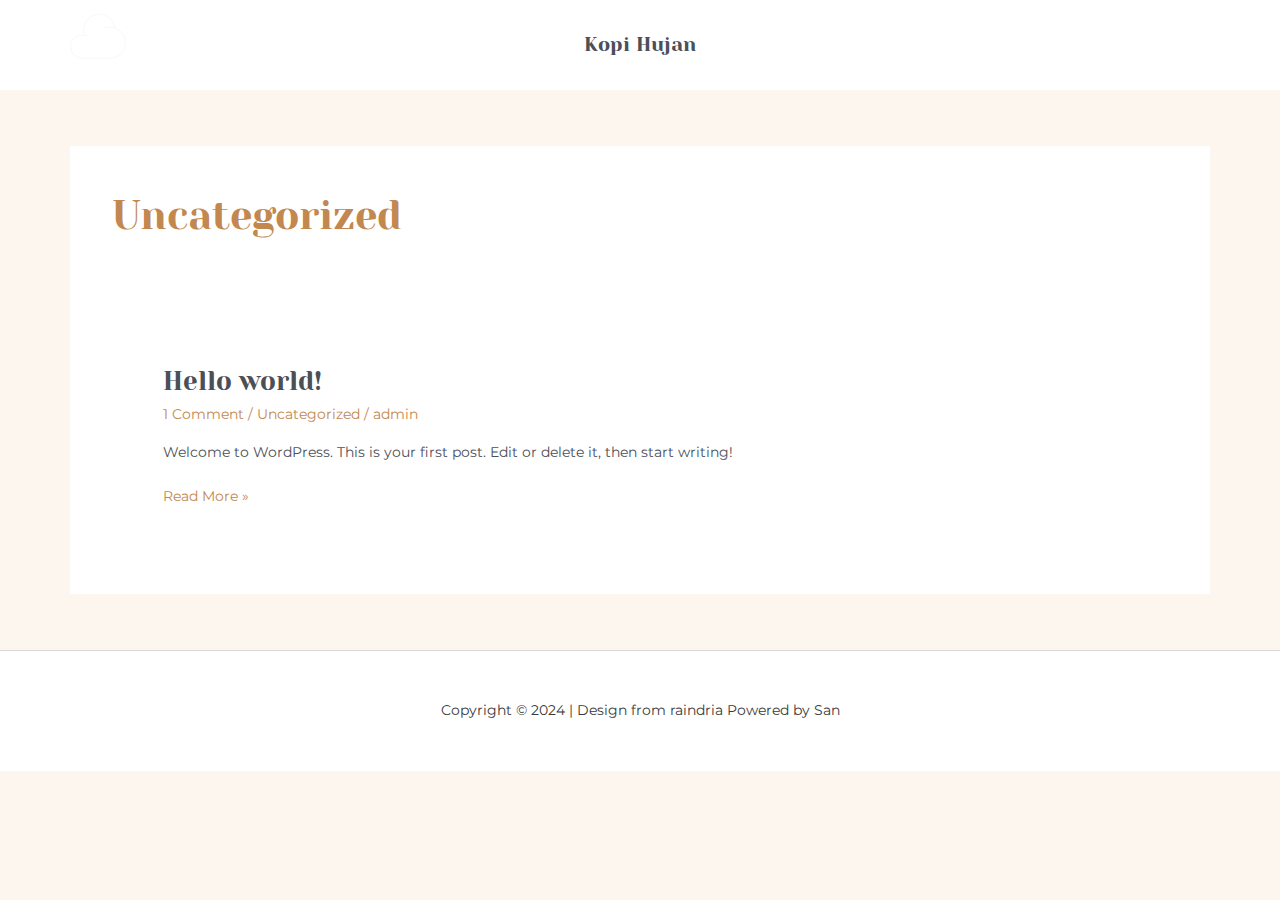
<file: category/uncategorized/index.html>
<!DOCTYPE html>
<html lang="en-US">
<head>
<meta charset="UTF-8">
<meta name="viewport" content="width=device-width, initial-scale=1">
	<link rel="profile" href="https://gmpg.org/xfn/11"> 
	<title>Uncategorized</title>
<meta name="robots" content="max-image-preview:large">
	<style>img:is([sizes="auto" i], [sizes^="auto," i]) { contain-intrinsic-size: 3000px 1500px }</style>
	<link rel="dns-prefetch" href="//fonts.googleapis.com">
<link rel="alternate" type="application/rss+xml" title=" &raquo; Feed" href="https://sichoalief.github.io/wp_kopi-hujan/feed/">
<link rel="alternate" type="application/rss+xml" title=" &raquo; Comments Feed" href="https://sichoalief.github.io/wp_kopi-hujan/comments/feed/">
<link rel="alternate" type="application/rss+xml" title=" &raquo; Uncategorized Category Feed" href="https://sichoalief.github.io/wp_kopi-hujan/category/uncategorized/feed/">
<script>
window._wpemojiSettings = {"baseUrl":"https:\/\/s.w.org\/images\/core\/emoji\/15.0.3\/72x72\/","ext":".png","svgUrl":"https:\/\/s.w.org\/images\/core\/emoji\/15.0.3\/svg\/","svgExt":".svg","source":{"concatemoji":"https:\/\/sichoalief.github.io\/wp_kopi-hujan\/wp-includes\/js\/wp-emoji-release.min.js?ver=6.7.1"}};
/*! This file is auto-generated */
!function(i,n){var o,s,e;function c(e){try{var t={supportTests:e,timestamp:(new Date).valueOf()};sessionStorage.setItem(o,JSON.stringify(t))}catch(e){}}function p(e,t,n){e.clearRect(0,0,e.canvas.width,e.canvas.height),e.fillText(t,0,0);var t=new Uint32Array(e.getImageData(0,0,e.canvas.width,e.canvas.height).data),r=(e.clearRect(0,0,e.canvas.width,e.canvas.height),e.fillText(n,0,0),new Uint32Array(e.getImageData(0,0,e.canvas.width,e.canvas.height).data));return t.every(function(e,t){return e===r[t]})}function u(e,t,n){switch(t){case"flag":return n(e,"🏳️‍⚧️","🏳️​⚧️")?!1:!n(e,"🇺🇳","🇺​🇳")&&!n(e,"🏴󠁧󠁢󠁥󠁮󠁧󠁿","🏴​󠁧​󠁢​󠁥​󠁮​󠁧​󠁿");case"emoji":return!n(e,"🐦‍⬛","🐦​⬛")}return!1}function f(e,t,n){var r="undefined"!=typeof WorkerGlobalScope&&self instanceof WorkerGlobalScope?new OffscreenCanvas(300,150):i.createElement("canvas"),a=r.getContext("2d",{willReadFrequently:!0}),o=(a.textBaseline="top",a.font="600 32px Arial",{});return e.forEach(function(e){o[e]=t(a,e,n)}),o}function t(e){var t=i.createElement("script");t.src=e,t.defer=!0,i.head.appendChild(t)}"undefined"!=typeof Promise&&(o="wpEmojiSettingsSupports",s=["flag","emoji"],n.supports={everything:!0,everythingExceptFlag:!0},e=new Promise(function(e){i.addEventListener("DOMContentLoaded",e,{once:!0})}),new Promise(function(t){var n=function(){try{var e=JSON.parse(sessionStorage.getItem(o));if("object"==typeof e&&"number"==typeof e.timestamp&&(new Date).valueOf()<e.timestamp+604800&&"object"==typeof e.supportTests)return e.supportTests}catch(e){}return null}();if(!n){if("undefined"!=typeof Worker&&"undefined"!=typeof OffscreenCanvas&&"undefined"!=typeof URL&&URL.createObjectURL&&"undefined"!=typeof Blob)try{var e="postMessage("+f.toString()+"("+[JSON.stringify(s),u.toString(),p.toString()].join(",")+"));",r=new Blob([e],{type:"text/javascript"}),a=new Worker(URL.createObjectURL(r),{name:"wpTestEmojiSupports"});return void(a.onmessage=function(e){c(n=e.data),a.terminate(),t(n)})}catch(e){}c(n=f(s,u,p))}t(n)}).then(function(e){for(var t in e)n.supports[t]=e[t],n.supports.everything=n.supports.everything&&n.supports[t],"flag"!==t&&(n.supports.everythingExceptFlag=n.supports.everythingExceptFlag&&n.supports[t]);n.supports.everythingExceptFlag=n.supports.everythingExceptFlag&&!n.supports.flag,n.DOMReady=!1,n.readyCallback=function(){n.DOMReady=!0}}).then(function(){return e}).then(function(){var e;n.supports.everything||(n.readyCallback(),(e=n.source||{}).concatemoji?t(e.concatemoji):e.wpemoji&&e.twemoji&&(t(e.twemoji),t(e.wpemoji)))}))}((window,document),window._wpemojiSettings);
</script>
<link rel="stylesheet" id="astra-theme-css-css" href="https://sichoalief.github.io/wp_kopi-hujan/wp-content/themes/astra/assets/css/minified/main.min.css?ver=4.8.6" media="all">
<style id="astra-theme-css-inline-css">:root{--ast-post-nav-space:0;--ast-container-default-xlg-padding:6.67em;--ast-container-default-lg-padding:5.67em;--ast-container-default-slg-padding:4.34em;--ast-container-default-md-padding:3.34em;--ast-container-default-sm-padding:6.67em;--ast-container-default-xs-padding:2.4em;--ast-container-default-xxs-padding:1.4em;--ast-code-block-background:#EEEEEE;--ast-comment-inputs-background:#FAFAFA;--ast-normal-container-width:1140px;--ast-narrow-container-width:750px;--ast-blog-title-font-weight:normal;--ast-blog-meta-weight:inherit;}html{font-size:87.5%;}a,.page-title{color:var(--ast-global-color-1);}a:hover,a:focus{color:var(--ast-global-color-0);}body,button,input,select,textarea,.ast-button,.ast-custom-button{font-family:'Montserrat',sans-serif;font-weight:400;font-size:14px;font-size:1rem;line-height:var(--ast-body-line-height,1.65em);}blockquote{color:var(--ast-global-color-3);}h1,.entry-content h1,h2,.entry-content h2,h3,.entry-content h3,h4,.entry-content h4,h5,.entry-content h5,h6,.entry-content h6,.site-title,.site-title a{font-family:'Yeseva One',display;font-weight:400;}.ast-site-identity .site-title a{color:#dddddd;}.site-title{font-size:30px;font-size:2.1428571428571rem;display:block;}header .custom-logo-link img{max-width:56px;width:56px;}.astra-logo-svg{width:56px;}.site-header .site-description{font-size:15px;font-size:1.0714285714286rem;display:none;}.entry-title{font-size:26px;font-size:1.8571428571429rem;}.archive .ast-article-post .ast-article-inner,.blog .ast-article-post .ast-article-inner,.archive .ast-article-post .ast-article-inner:hover,.blog .ast-article-post .ast-article-inner:hover{overflow:hidden;}h1,.entry-content h1{font-size:120px;font-size:8.5714285714286rem;font-family:'Yeseva One',display;line-height:1.4em;}h2,.entry-content h2{font-size:100px;font-size:7.1428571428571rem;font-family:'Yeseva One',display;line-height:1.3em;}h3,.entry-content h3{font-size:25px;font-size:1.7857142857143rem;font-family:'Yeseva One',display;line-height:1.3em;}h4,.entry-content h4{font-size:24px;font-size:1.7142857142857rem;line-height:1.2em;font-family:'Yeseva One',display;}h5,.entry-content h5{font-size:20px;font-size:1.4285714285714rem;line-height:1.2em;font-family:'Yeseva One',display;}h6,.entry-content h6{font-size:16px;font-size:1.1428571428571rem;line-height:1.25em;font-family:'Yeseva One',display;}::selection{background-color:var(--ast-global-color-0);color:#ffffff;}body,h1,.entry-title a,.entry-content h1,h2,.entry-content h2,h3,.entry-content h3,h4,.entry-content h4,h5,.entry-content h5,h6,.entry-content h6{color:var(--ast-global-color-3);}.tagcloud a:hover,.tagcloud a:focus,.tagcloud a.current-item{color:#000000;border-color:var(--ast-global-color-1);background-color:var(--ast-global-color-1);}input:focus,input[type="text"]:focus,input[type="email"]:focus,input[type="url"]:focus,input[type="password"]:focus,input[type="reset"]:focus,input[type="search"]:focus,textarea:focus{border-color:var(--ast-global-color-1);}input[type="radio"]:checked,input[type=reset],input[type="checkbox"]:checked,input[type="checkbox"]:hover:checked,input[type="checkbox"]:focus:checked,input[type=range]::-webkit-slider-thumb{border-color:var(--ast-global-color-1);background-color:var(--ast-global-color-1);box-shadow:none;}.site-footer a:hover + .post-count,.site-footer a:focus + .post-count{background:var(--ast-global-color-1);border-color:var(--ast-global-color-1);}.single .nav-links .nav-previous,.single .nav-links .nav-next{color:var(--ast-global-color-1);}.entry-meta,.entry-meta *{line-height:1.45;color:var(--ast-global-color-1);}.entry-meta a:not(.ast-button):hover,.entry-meta a:not(.ast-button):hover *,.entry-meta a:not(.ast-button):focus,.entry-meta a:not(.ast-button):focus *,.page-links > .page-link,.page-links .page-link:hover,.post-navigation a:hover{color:var(--ast-global-color-0);}#cat option,.secondary .calendar_wrap thead a,.secondary .calendar_wrap thead a:visited{color:var(--ast-global-color-1);}.secondary .calendar_wrap #today,.ast-progress-val span{background:var(--ast-global-color-1);}.secondary a:hover + .post-count,.secondary a:focus + .post-count{background:var(--ast-global-color-1);border-color:var(--ast-global-color-1);}.calendar_wrap #today > a{color:#000000;}.page-links .page-link,.single .post-navigation a{color:var(--ast-global-color-1);}.ast-search-menu-icon .search-form button.search-submit{padding:0 4px;}.ast-search-menu-icon form.search-form{padding-right:0;}.ast-search-menu-icon.slide-search input.search-field{width:0;}.ast-header-search .ast-search-menu-icon.ast-dropdown-active .search-form,.ast-header-search .ast-search-menu-icon.ast-dropdown-active .search-field:focus{transition:all 0.2s;}.search-form input.search-field:focus{outline:none;}.wp-block-latest-posts > li > a{color:var(--ast-global-color-1);}.widget-title,.widget .wp-block-heading{font-size:20px;font-size:1.4285714285714rem;color:var(--ast-global-color-3);}.ast-search-menu-icon.slide-search a:focus-visible:focus-visible,.astra-search-icon:focus-visible,#close:focus-visible,a:focus-visible,.ast-menu-toggle:focus-visible,.site .skip-link:focus-visible,.wp-block-loginout input:focus-visible,.wp-block-search.wp-block-search__button-inside .wp-block-search__inside-wrapper,.ast-header-navigation-arrow:focus-visible,.woocommerce .wc-proceed-to-checkout > .checkout-button:focus-visible,.woocommerce .woocommerce-MyAccount-navigation ul li a:focus-visible,.ast-orders-table__row .ast-orders-table__cell:focus-visible,.woocommerce .woocommerce-order-details .order-again > .button:focus-visible,.woocommerce .woocommerce-message a.button.wc-forward:focus-visible,.woocommerce #minus_qty:focus-visible,.woocommerce #plus_qty:focus-visible,a#ast-apply-coupon:focus-visible,.woocommerce .woocommerce-info a:focus-visible,.woocommerce .astra-shop-summary-wrap a:focus-visible,.woocommerce a.wc-forward:focus-visible,#ast-apply-coupon:focus-visible,.woocommerce-js .woocommerce-mini-cart-item a.remove:focus-visible,#close:focus-visible,.button.search-submit:focus-visible,#search_submit:focus,.normal-search:focus-visible,.ast-header-account-wrap:focus-visible,.woocommerce .ast-on-card-button.ast-quick-view-trigger:focus{outline-style:dotted;outline-color:inherit;outline-width:thin;}input:focus,input[type="text"]:focus,input[type="email"]:focus,input[type="url"]:focus,input[type="password"]:focus,input[type="reset"]:focus,input[type="search"]:focus,input[type="number"]:focus,textarea:focus,.wp-block-search__input:focus,[data-section="section-header-mobile-trigger"] .ast-button-wrap .ast-mobile-menu-trigger-minimal:focus,.ast-mobile-popup-drawer.active .menu-toggle-close:focus,.woocommerce-ordering select.orderby:focus,#ast-scroll-top:focus,#coupon_code:focus,.woocommerce-page #comment:focus,.woocommerce #reviews #respond input#submit:focus,.woocommerce a.add_to_cart_button:focus,.woocommerce .button.single_add_to_cart_button:focus,.woocommerce .woocommerce-cart-form button:focus,.woocommerce .woocommerce-cart-form__cart-item .quantity .qty:focus,.woocommerce .woocommerce-billing-fields .woocommerce-billing-fields__field-wrapper .woocommerce-input-wrapper > .input-text:focus,.woocommerce #order_comments:focus,.woocommerce #place_order:focus,.woocommerce .woocommerce-address-fields .woocommerce-address-fields__field-wrapper .woocommerce-input-wrapper > .input-text:focus,.woocommerce .woocommerce-MyAccount-content form button:focus,.woocommerce .woocommerce-MyAccount-content .woocommerce-EditAccountForm .woocommerce-form-row .woocommerce-Input.input-text:focus,.woocommerce .ast-woocommerce-container .woocommerce-pagination ul.page-numbers li a:focus,body #content .woocommerce form .form-row .select2-container--default .select2-selection--single:focus,#ast-coupon-code:focus,.woocommerce.woocommerce-js .quantity input[type=number]:focus,.woocommerce-js .woocommerce-mini-cart-item .quantity input[type=number]:focus,.woocommerce p#ast-coupon-trigger:focus{border-style:dotted;border-color:inherit;border-width:thin;}input{outline:none;}.ast-logo-title-inline .site-logo-img{padding-right:1em;}.site-logo-img img{ transition:all 0.2s linear;}body .ast-oembed-container *{position:absolute;top:0;width:100%;height:100%;left:0;}body .wp-block-embed-pocket-casts .ast-oembed-container *{position:unset;}.ast-single-post-featured-section + article {margin-top: 2em;}.site-content .ast-single-post-featured-section img {width: 100%;overflow: hidden;object-fit: cover;}.site > .ast-single-related-posts-container {margin-top: 0;}@media (min-width: 922px) {.ast-desktop .ast-container--narrow {max-width: var(--ast-narrow-container-width);margin: 0 auto;}}@media (max-width:921.9px){#ast-desktop-header{display:none;}}@media (min-width:922px){#ast-mobile-header{display:none;}}.wp-block-buttons.aligncenter{justify-content:center;}.wp-block-button.is-style-outline .wp-block-button__link{border-color:var(--ast-global-color-1);border-top-width:2px;border-right-width:2px;border-bottom-width:2px;border-left-width:2px;}div.wp-block-button.is-style-outline > .wp-block-button__link:not(.has-text-color),div.wp-block-button.wp-block-button__link.is-style-outline:not(.has-text-color){color:var(--ast-global-color-1);}.wp-block-button.is-style-outline .wp-block-button__link:hover,.wp-block-buttons .wp-block-button.is-style-outline .wp-block-button__link:focus,.wp-block-buttons .wp-block-button.is-style-outline > .wp-block-button__link:not(.has-text-color):hover,.wp-block-buttons .wp-block-button.wp-block-button__link.is-style-outline:not(.has-text-color):hover{color:var(--ast-global-color-5);background-color:var(--ast-global-color-0);border-color:var(--ast-global-color-0);}.post-page-numbers.current .page-link,.ast-pagination .page-numbers.current{color:#ffffff;border-color:var(--ast-global-color-0);background-color:var(--ast-global-color-0);}.wp-block-buttons .wp-block-button.is-style-outline .wp-block-button__link.wp-element-button,.ast-outline-button,.wp-block-uagb-buttons-child .uagb-buttons-repeater.ast-outline-button{border-color:var(--ast-global-color-1);border-top-width:2px;border-right-width:2px;border-bottom-width:2px;border-left-width:2px;font-family:inherit;font-weight:inherit;line-height:1em;border-top-left-radius:0px;border-top-right-radius:0px;border-bottom-right-radius:0px;border-bottom-left-radius:0px;}.wp-block-buttons .wp-block-button.is-style-outline > .wp-block-button__link:not(.has-text-color),.wp-block-buttons .wp-block-button.wp-block-button__link.is-style-outline:not(.has-text-color),.ast-outline-button{color:var(--ast-global-color-1);}.wp-block-button.is-style-outline .wp-block-button__link:hover,.wp-block-buttons .wp-block-button.is-style-outline .wp-block-button__link:focus,.wp-block-buttons .wp-block-button.is-style-outline > .wp-block-button__link:not(.has-text-color):hover,.wp-block-buttons .wp-block-button.wp-block-button__link.is-style-outline:not(.has-text-color):hover,.ast-outline-button:hover,.ast-outline-button:focus,.wp-block-uagb-buttons-child .uagb-buttons-repeater.ast-outline-button:hover,.wp-block-uagb-buttons-child .uagb-buttons-repeater.ast-outline-button:focus{color:var(--ast-global-color-5);background-color:var(--ast-global-color-0);border-color:var(--ast-global-color-0);}.wp-block-button .wp-block-button__link.wp-element-button.is-style-outline:not(.has-background),.wp-block-button.is-style-outline>.wp-block-button__link.wp-element-button:not(.has-background),.ast-outline-button{background-color:var(--ast-global-color-1);}.entry-content[data-ast-blocks-layout] > figure{margin-bottom:1em;}@media (max-width:921px){.ast-separate-container #primary,.ast-separate-container #secondary{padding:1.5em 0;}#primary,#secondary{padding:1.5em 0;margin:0;}.ast-left-sidebar #content > .ast-container{display:flex;flex-direction:column-reverse;width:100%;}.ast-separate-container .ast-article-post,.ast-separate-container .ast-article-single{padding:1.5em 2.14em;}.ast-author-box img.avatar{margin:20px 0 0 0;}}@media (min-width:922px){.ast-separate-container.ast-right-sidebar #primary,.ast-separate-container.ast-left-sidebar #primary{border:0;}.search-no-results.ast-separate-container #primary{margin-bottom:4em;}}.elementor-button-wrapper .elementor-button{border-style:solid;text-decoration:none;border-top-width:0;border-right-width:0;border-left-width:0;border-bottom-width:0;}body .elementor-button.elementor-size-sm,body .elementor-button.elementor-size-xs,body .elementor-button.elementor-size-md,body .elementor-button.elementor-size-lg,body .elementor-button.elementor-size-xl,body .elementor-button{border-top-left-radius:0px;border-top-right-radius:0px;border-bottom-right-radius:0px;border-bottom-left-radius:0px;padding-top:20px;padding-right:30px;padding-bottom:20px;padding-left:30px;}.elementor-button-wrapper .elementor-button{border-color:var(--ast-global-color-1);background-color:var(--ast-global-color-1);}.elementor-button-wrapper .elementor-button:hover,.elementor-button-wrapper .elementor-button:focus{color:var(--ast-global-color-5);background-color:var(--ast-global-color-0);border-color:var(--ast-global-color-0);}.wp-block-button .wp-block-button__link ,.elementor-button-wrapper .elementor-button,.elementor-button-wrapper .elementor-button:visited{color:var(--ast-global-color-5);}.elementor-button-wrapper .elementor-button{line-height:1em;text-transform:capitalize;}.wp-block-button .wp-block-button__link:hover,.wp-block-button .wp-block-button__link:focus{color:var(--ast-global-color-5);background-color:var(--ast-global-color-0);border-color:var(--ast-global-color-0);}.elementor-widget-heading h1.elementor-heading-title{line-height:1.4em;}.elementor-widget-heading h2.elementor-heading-title{line-height:1.3em;}.elementor-widget-heading h3.elementor-heading-title{line-height:1.3em;}.elementor-widget-heading h4.elementor-heading-title{line-height:1.2em;}.elementor-widget-heading h5.elementor-heading-title{line-height:1.2em;}.elementor-widget-heading h6.elementor-heading-title{line-height:1.25em;}.wp-block-button .wp-block-button__link,.wp-block-search .wp-block-search__button,body .wp-block-file .wp-block-file__button{border-color:var(--ast-global-color-1);background-color:var(--ast-global-color-1);color:var(--ast-global-color-5);font-family:inherit;font-weight:inherit;line-height:1em;text-transform:capitalize;border-top-left-radius:0px;border-top-right-radius:0px;border-bottom-right-radius:0px;border-bottom-left-radius:0px;padding-top:20px;padding-right:30px;padding-bottom:20px;padding-left:30px;}.menu-toggle,button,.ast-button,.ast-custom-button,.button,input#submit,input[type="button"],input[type="submit"],input[type="reset"],form[CLASS*="wp-block-search__"].wp-block-search .wp-block-search__inside-wrapper .wp-block-search__button,body .wp-block-file .wp-block-file__button,.woocommerce-js a.button,.woocommerce button.button,.woocommerce .woocommerce-message a.button,.woocommerce #respond input#submit.alt,.woocommerce input.button.alt,.woocommerce input.button,.woocommerce input.button:disabled,.woocommerce input.button:disabled[disabled],.woocommerce input.button:disabled:hover,.woocommerce input.button:disabled[disabled]:hover,.woocommerce #respond input#submit,.woocommerce button.button.alt.disabled,.wc-block-grid__products .wc-block-grid__product .wp-block-button__link,.wc-block-grid__product-onsale,[CLASS*="wc-block"] button,.woocommerce-js .astra-cart-drawer .astra-cart-drawer-content .woocommerce-mini-cart__buttons .button:not(.checkout):not(.ast-continue-shopping),.woocommerce-js .astra-cart-drawer .astra-cart-drawer-content .woocommerce-mini-cart__buttons a.checkout,.woocommerce button.button.alt.disabled.wc-variation-selection-needed,[CLASS*="wc-block"] .wc-block-components-button{border-style:solid;border-top-width:0;border-right-width:0;border-left-width:0;border-bottom-width:0;color:var(--ast-global-color-5);border-color:var(--ast-global-color-1);background-color:var(--ast-global-color-1);padding-top:20px;padding-right:30px;padding-bottom:20px;padding-left:30px;font-family:inherit;font-weight:inherit;line-height:1em;text-transform:capitalize;border-top-left-radius:0px;border-top-right-radius:0px;border-bottom-right-radius:0px;border-bottom-left-radius:0px;}button:focus,.menu-toggle:hover,button:hover,.ast-button:hover,.ast-custom-button:hover .button:hover,.ast-custom-button:hover ,input[type=reset]:hover,input[type=reset]:focus,input#submit:hover,input#submit:focus,input[type="button"]:hover,input[type="button"]:focus,input[type="submit"]:hover,input[type="submit"]:focus,form[CLASS*="wp-block-search__"].wp-block-search .wp-block-search__inside-wrapper .wp-block-search__button:hover,form[CLASS*="wp-block-search__"].wp-block-search .wp-block-search__inside-wrapper .wp-block-search__button:focus,body .wp-block-file .wp-block-file__button:hover,body .wp-block-file .wp-block-file__button:focus,.woocommerce-js a.button:hover,.woocommerce button.button:hover,.woocommerce .woocommerce-message a.button:hover,.woocommerce #respond input#submit:hover,.woocommerce #respond input#submit.alt:hover,.woocommerce input.button.alt:hover,.woocommerce input.button:hover,.woocommerce button.button.alt.disabled:hover,.wc-block-grid__products .wc-block-grid__product .wp-block-button__link:hover,[CLASS*="wc-block"] button:hover,.woocommerce-js .astra-cart-drawer .astra-cart-drawer-content .woocommerce-mini-cart__buttons .button:not(.checkout):not(.ast-continue-shopping):hover,.woocommerce-js .astra-cart-drawer .astra-cart-drawer-content .woocommerce-mini-cart__buttons a.checkout:hover,.woocommerce button.button.alt.disabled.wc-variation-selection-needed:hover,[CLASS*="wc-block"] .wc-block-components-button:hover,[CLASS*="wc-block"] .wc-block-components-button:focus{color:var(--ast-global-color-5);background-color:var(--ast-global-color-0);border-color:var(--ast-global-color-0);}@media (max-width:921px){.ast-mobile-header-stack .main-header-bar .ast-search-menu-icon{display:inline-block;}.ast-header-break-point.ast-header-custom-item-outside .ast-mobile-header-stack .main-header-bar .ast-search-icon{margin:0;}.ast-comment-avatar-wrap img{max-width:2.5em;}.ast-comment-meta{padding:0 1.8888em 1.3333em;}.ast-separate-container .ast-comment-list li.depth-1{padding:1.5em 2.14em;}.ast-separate-container .comment-respond{padding:2em 2.14em;}}@media (min-width:544px){.ast-container{max-width:100%;}}@media (max-width:544px){.ast-separate-container .ast-article-post,.ast-separate-container .ast-article-single,.ast-separate-container .comments-title,.ast-separate-container .ast-archive-description{padding:1.5em 1em;}.ast-separate-container #content .ast-container{padding-left:0.54em;padding-right:0.54em;}.ast-separate-container .ast-comment-list .bypostauthor{padding:.5em;}.ast-search-menu-icon.ast-dropdown-active .search-field{width:170px;}} #ast-mobile-header .ast-site-header-cart-li a{pointer-events:none;}body,.ast-separate-container{background-color:var(--ast-global-color-4);background-image:none;}@media (max-width:921px){.site-title{display:none;}.site-header .site-description{display:none;}h1,.entry-content h1{font-size:80px;}h2,.entry-content h2{font-size:60px;}h3,.entry-content h3{font-size:20px;}}@media (max-width:544px){.site-title{display:none;}.site-header .site-description{display:none;}h1,.entry-content h1{font-size:50px;}h2,.entry-content h2{font-size:40px;}h3,.entry-content h3{font-size:20px;}}@media (max-width:921px){html{font-size:79.8%;}}@media (max-width:544px){html{font-size:79.8%;}}@media (min-width:922px){.ast-container{max-width:1180px;}}@media (min-width:922px){.site-content .ast-container{display:flex;}}@media (max-width:921px){.site-content .ast-container{flex-direction:column;}}.ast-blog-layout-classic-grid .ast-article-inner{box-shadow:0px 6px 15px -2px rgba(16,24,40,0.05);}.ast-separate-container .ast-blog-layout-classic-grid .ast-article-inner,.ast-plain-container .ast-blog-layout-classic-grid .ast-article-inner{height:100%;}.ast-blog-layout-6-grid .ast-blog-featured-section:before {content: "";}.cat-links.badge a,.tags-links.badge a {padding: 4px 8px;border-radius: 3px;font-weight: 400;}.cat-links.underline a,.tags-links.underline a{text-decoration: underline;}@media (min-width:922px){.main-header-menu .sub-menu .menu-item.ast-left-align-sub-menu:hover > .sub-menu,.main-header-menu .sub-menu .menu-item.ast-left-align-sub-menu.focus > .sub-menu{margin-left:-0px;}}.site .comments-area{padding-bottom:3em;}.wp-block-file {display: flex;align-items: center;flex-wrap: wrap;justify-content: space-between;}.wp-block-pullquote {border: none;}.wp-block-pullquote blockquote::before {content: "\201D";font-family: "Helvetica",sans-serif;display: flex;transform: rotate( 180deg );font-size: 6rem;font-style: normal;line-height: 1;font-weight: bold;align-items: center;justify-content: center;}.has-text-align-right > blockquote::before {justify-content: flex-start;}.has-text-align-left > blockquote::before {justify-content: flex-end;}figure.wp-block-pullquote.is-style-solid-color blockquote {max-width: 100%;text-align: inherit;}:root {--wp--custom--ast-default-block-top-padding: 3em;--wp--custom--ast-default-block-right-padding: 3em;--wp--custom--ast-default-block-bottom-padding: 3em;--wp--custom--ast-default-block-left-padding: 3em;--wp--custom--ast-container-width: 1140px;--wp--custom--ast-content-width-size: 1140px;--wp--custom--ast-wide-width-size: calc(1140px + var(--wp--custom--ast-default-block-left-padding) + var(--wp--custom--ast-default-block-right-padding));}.ast-narrow-container {--wp--custom--ast-content-width-size: 750px;--wp--custom--ast-wide-width-size: 750px;}@media(max-width: 921px) {:root {--wp--custom--ast-default-block-top-padding: 3em;--wp--custom--ast-default-block-right-padding: 2em;--wp--custom--ast-default-block-bottom-padding: 3em;--wp--custom--ast-default-block-left-padding: 2em;}}@media(max-width: 544px) {:root {--wp--custom--ast-default-block-top-padding: 3em;--wp--custom--ast-default-block-right-padding: 1.5em;--wp--custom--ast-default-block-bottom-padding: 3em;--wp--custom--ast-default-block-left-padding: 1.5em;}}.entry-content > .wp-block-group,.entry-content > .wp-block-cover,.entry-content > .wp-block-columns {padding-top: var(--wp--custom--ast-default-block-top-padding);padding-right: var(--wp--custom--ast-default-block-right-padding);padding-bottom: var(--wp--custom--ast-default-block-bottom-padding);padding-left: var(--wp--custom--ast-default-block-left-padding);}.ast-plain-container.ast-no-sidebar .entry-content > .alignfull,.ast-page-builder-template .ast-no-sidebar .entry-content > .alignfull {margin-left: calc( -50vw + 50%);margin-right: calc( -50vw + 50%);max-width: 100vw;width: 100vw;}.ast-plain-container.ast-no-sidebar .entry-content .alignfull .alignfull,.ast-page-builder-template.ast-no-sidebar .entry-content .alignfull .alignfull,.ast-plain-container.ast-no-sidebar .entry-content .alignfull .alignwide,.ast-page-builder-template.ast-no-sidebar .entry-content .alignfull .alignwide,.ast-plain-container.ast-no-sidebar .entry-content .alignwide .alignfull,.ast-page-builder-template.ast-no-sidebar .entry-content .alignwide .alignfull,.ast-plain-container.ast-no-sidebar .entry-content .alignwide .alignwide,.ast-page-builder-template.ast-no-sidebar .entry-content .alignwide .alignwide,.ast-plain-container.ast-no-sidebar .entry-content .wp-block-column .alignfull,.ast-page-builder-template.ast-no-sidebar .entry-content .wp-block-column .alignfull,.ast-plain-container.ast-no-sidebar .entry-content .wp-block-column .alignwide,.ast-page-builder-template.ast-no-sidebar .entry-content .wp-block-column .alignwide {margin-left: auto;margin-right: auto;width: 100%;}[data-ast-blocks-layout] .wp-block-separator:not(.is-style-dots) {height: 0;}[data-ast-blocks-layout] .wp-block-separator {margin: 20px auto;}[data-ast-blocks-layout] .wp-block-separator:not(.is-style-wide):not(.is-style-dots) {max-width: 100px;}[data-ast-blocks-layout] .wp-block-separator.has-background {padding: 0;}.entry-content[data-ast-blocks-layout] > * {max-width: var(--wp--custom--ast-content-width-size);margin-left: auto;margin-right: auto;}.entry-content[data-ast-blocks-layout] > .alignwide {max-width: var(--wp--custom--ast-wide-width-size);}.entry-content[data-ast-blocks-layout] .alignfull {max-width: none;}.ast-full-width-layout .entry-content[data-ast-blocks-layout] .is-layout-constrained.wp-block-cover-is-layout-constrained > *,.ast-full-width-layout .entry-content[data-ast-blocks-layout] .is-layout-constrained.wp-block-group-is-layout-constrained > * {max-width: var(--wp--custom--ast-content-width-size);margin-left: auto;margin-right: auto;}.entry-content .wp-block-columns {margin-bottom: 0;}blockquote {margin: 1.5em;border-color: rgba(0,0,0,0.05);}.wp-block-quote:not(.has-text-align-right):not(.has-text-align-center) {border-left: 5px solid rgba(0,0,0,0.05);}.has-text-align-right > blockquote,blockquote.has-text-align-right {border-right: 5px solid rgba(0,0,0,0.05);}.has-text-align-left > blockquote,blockquote.has-text-align-left {border-left: 5px solid rgba(0,0,0,0.05);}.wp-block-site-tagline,.wp-block-latest-posts .read-more {margin-top: 15px;}.wp-block-loginout p label {display: block;}.wp-block-loginout p:not(.login-remember):not(.login-submit) input {width: 100%;}.wp-block-loginout input:focus {border-color: transparent;}.wp-block-loginout input:focus {outline: thin dotted;}.entry-content .wp-block-media-text .wp-block-media-text__content {padding: 0 0 0 8%;}.entry-content .wp-block-media-text.has-media-on-the-right .wp-block-media-text__content {padding: 0 8% 0 0;}.entry-content .wp-block-media-text.has-background .wp-block-media-text__content {padding: 8%;}.entry-content .wp-block-cover:not([class*="background-color"]) .wp-block-cover__inner-container,.entry-content .wp-block-cover:not([class*="background-color"]) .wp-block-cover-image-text,.entry-content .wp-block-cover:not([class*="background-color"]) .wp-block-cover-text,.entry-content .wp-block-cover-image:not([class*="background-color"]) .wp-block-cover__inner-container,.entry-content .wp-block-cover-image:not([class*="background-color"]) .wp-block-cover-image-text,.entry-content .wp-block-cover-image:not([class*="background-color"]) .wp-block-cover-text {color: var(--ast-global-color-5);}.wp-block-loginout .login-remember input {width: 1.1rem;height: 1.1rem;margin: 0 5px 4px 0;vertical-align: middle;}.wp-block-latest-posts > li > *:first-child,.wp-block-latest-posts:not(.is-grid) > li:first-child {margin-top: 0;}.entry-content > .wp-block-buttons,.entry-content > .wp-block-uagb-buttons {margin-bottom: 1.5em;}.wp-block-search__inside-wrapper .wp-block-search__input {padding: 0 10px;color: var(--ast-global-color-3);background: var(--ast-global-color-5);border-color: var(--ast-border-color);}.wp-block-latest-posts .read-more {margin-bottom: 1.5em;}.wp-block-search__no-button .wp-block-search__inside-wrapper .wp-block-search__input {padding-top: 5px;padding-bottom: 5px;}.wp-block-latest-posts .wp-block-latest-posts__post-date,.wp-block-latest-posts .wp-block-latest-posts__post-author {font-size: 1rem;}.wp-block-latest-posts > li > *,.wp-block-latest-posts:not(.is-grid) > li {margin-top: 12px;margin-bottom: 12px;}.ast-page-builder-template .entry-content[data-ast-blocks-layout] > *,.ast-page-builder-template .entry-content[data-ast-blocks-layout] > .alignfull > * {max-width: none;}.ast-page-builder-template .entry-content[data-ast-blocks-layout] > .alignwide > * {max-width: var(--wp--custom--ast-wide-width-size);}.ast-page-builder-template .entry-content[data-ast-blocks-layout] > .inherit-container-width > *,.ast-page-builder-template .entry-content[data-ast-blocks-layout] > * > *,.entry-content[data-ast-blocks-layout] > .wp-block-cover .wp-block-cover__inner-container {max-width: var(--wp--custom--ast-content-width-size) ;margin-left: auto;margin-right: auto;}.entry-content[data-ast-blocks-layout] .wp-block-cover:not(.alignleft):not(.alignright) {width: auto;}@media(max-width: 1200px) {.ast-separate-container .entry-content > .alignfull,.ast-separate-container .entry-content[data-ast-blocks-layout] > .alignwide,.ast-plain-container .entry-content[data-ast-blocks-layout] > .alignwide,.ast-plain-container .entry-content .alignfull {margin-left: calc(-1 * min(var(--ast-container-default-xlg-padding),20px)) ;margin-right: calc(-1 * min(var(--ast-container-default-xlg-padding),20px));}}@media(min-width: 1201px) {.ast-separate-container .entry-content > .alignfull {margin-left: calc(-1 * var(--ast-container-default-xlg-padding) );margin-right: calc(-1 * var(--ast-container-default-xlg-padding) );}.ast-separate-container .entry-content[data-ast-blocks-layout] > .alignwide,.ast-plain-container .entry-content[data-ast-blocks-layout] > .alignwide {margin-left: calc(-1 * var(--wp--custom--ast-default-block-left-padding) );margin-right: calc(-1 * var(--wp--custom--ast-default-block-right-padding) );}}@media(min-width: 921px) {.ast-separate-container .entry-content .wp-block-group.alignwide:not(.inherit-container-width) > :where(:not(.alignleft):not(.alignright)),.ast-plain-container .entry-content .wp-block-group.alignwide:not(.inherit-container-width) > :where(:not(.alignleft):not(.alignright)) {max-width: calc( var(--wp--custom--ast-content-width-size) + 80px );}.ast-plain-container.ast-right-sidebar .entry-content[data-ast-blocks-layout] .alignfull,.ast-plain-container.ast-left-sidebar .entry-content[data-ast-blocks-layout] .alignfull {margin-left: -60px;margin-right: -60px;}}@media(min-width: 544px) {.entry-content > .alignleft {margin-right: 20px;}.entry-content > .alignright {margin-left: 20px;}}@media (max-width:544px){.wp-block-columns .wp-block-column:not(:last-child){margin-bottom:20px;}.wp-block-latest-posts{margin:0;}}@media( max-width: 600px ) {.entry-content .wp-block-media-text .wp-block-media-text__content,.entry-content .wp-block-media-text.has-media-on-the-right .wp-block-media-text__content {padding: 8% 0 0;}.entry-content .wp-block-media-text.has-background .wp-block-media-text__content {padding: 8%;}}.ast-page-builder-template .entry-header {padding-left: 0;}.ast-narrow-container .site-content .wp-block-uagb-image--align-full .wp-block-uagb-image__figure {max-width: 100%;margin-left: auto;margin-right: auto;}:root .has-ast-global-color-0-color{color:var(--ast-global-color-0);}:root .has-ast-global-color-0-background-color{background-color:var(--ast-global-color-0);}:root .wp-block-button .has-ast-global-color-0-color{color:var(--ast-global-color-0);}:root .wp-block-button .has-ast-global-color-0-background-color{background-color:var(--ast-global-color-0);}:root .has-ast-global-color-1-color{color:var(--ast-global-color-1);}:root .has-ast-global-color-1-background-color{background-color:var(--ast-global-color-1);}:root .wp-block-button .has-ast-global-color-1-color{color:var(--ast-global-color-1);}:root .wp-block-button .has-ast-global-color-1-background-color{background-color:var(--ast-global-color-1);}:root .has-ast-global-color-2-color{color:var(--ast-global-color-2);}:root .has-ast-global-color-2-background-color{background-color:var(--ast-global-color-2);}:root .wp-block-button .has-ast-global-color-2-color{color:var(--ast-global-color-2);}:root .wp-block-button .has-ast-global-color-2-background-color{background-color:var(--ast-global-color-2);}:root .has-ast-global-color-3-color{color:var(--ast-global-color-3);}:root .has-ast-global-color-3-background-color{background-color:var(--ast-global-color-3);}:root .wp-block-button .has-ast-global-color-3-color{color:var(--ast-global-color-3);}:root .wp-block-button .has-ast-global-color-3-background-color{background-color:var(--ast-global-color-3);}:root .has-ast-global-color-4-color{color:var(--ast-global-color-4);}:root .has-ast-global-color-4-background-color{background-color:var(--ast-global-color-4);}:root .wp-block-button .has-ast-global-color-4-color{color:var(--ast-global-color-4);}:root .wp-block-button .has-ast-global-color-4-background-color{background-color:var(--ast-global-color-4);}:root .has-ast-global-color-5-color{color:var(--ast-global-color-5);}:root .has-ast-global-color-5-background-color{background-color:var(--ast-global-color-5);}:root .wp-block-button .has-ast-global-color-5-color{color:var(--ast-global-color-5);}:root .wp-block-button .has-ast-global-color-5-background-color{background-color:var(--ast-global-color-5);}:root .has-ast-global-color-6-color{color:var(--ast-global-color-6);}:root .has-ast-global-color-6-background-color{background-color:var(--ast-global-color-6);}:root .wp-block-button .has-ast-global-color-6-color{color:var(--ast-global-color-6);}:root .wp-block-button .has-ast-global-color-6-background-color{background-color:var(--ast-global-color-6);}:root .has-ast-global-color-7-color{color:var(--ast-global-color-7);}:root .has-ast-global-color-7-background-color{background-color:var(--ast-global-color-7);}:root .wp-block-button .has-ast-global-color-7-color{color:var(--ast-global-color-7);}:root .wp-block-button .has-ast-global-color-7-background-color{background-color:var(--ast-global-color-7);}:root .has-ast-global-color-8-color{color:var(--ast-global-color-8);}:root .has-ast-global-color-8-background-color{background-color:var(--ast-global-color-8);}:root .wp-block-button .has-ast-global-color-8-color{color:var(--ast-global-color-8);}:root .wp-block-button .has-ast-global-color-8-background-color{background-color:var(--ast-global-color-8);}:root{--ast-global-color-0:#298a81;--ast-global-color-1:#c2884f;--ast-global-color-2:#3a3a3a;--ast-global-color-3:#4B4F58;--ast-global-color-4:#fcf6ef;--ast-global-color-5:#FFFFFF;--ast-global-color-6:#F2F5F7;--ast-global-color-7:#3a3a3a;--ast-global-color-8:#000000;}:root {--ast-border-color : #dddddd;}.ast-archive-entry-banner {-js-display: flex;display: flex;flex-direction: column;justify-content: center;text-align: center;position: relative;background: #eeeeee;}.ast-archive-entry-banner[data-banner-width-type="custom"] {margin: 0 auto;width: 100%;}.ast-archive-entry-banner[data-banner-layout="layout-1"] {background: inherit;padding: 20px 0;text-align: left;}body.archive .ast-archive-description{max-width:1140px;width:100%;text-align:left;padding-top:3em;padding-right:3em;padding-bottom:3em;padding-left:3em;}body.archive .ast-archive-description .ast-archive-title,body.archive .ast-archive-description .ast-archive-title *{font-size:40px;font-size:2.8571428571429rem;}body.archive .ast-archive-description > *:not(:last-child){margin-bottom:10px;}@media (max-width:921px){body.archive .ast-archive-description{text-align:left;}}@media (max-width:544px){body.archive .ast-archive-description{text-align:left;}}.ast-breadcrumbs .trail-browse,.ast-breadcrumbs .trail-items,.ast-breadcrumbs .trail-items li{display:inline-block;margin:0;padding:0;border:none;background:inherit;text-indent:0;text-decoration:none;}.ast-breadcrumbs .trail-browse{font-size:inherit;font-style:inherit;font-weight:inherit;color:inherit;}.ast-breadcrumbs .trail-items{list-style:none;}.trail-items li::after{padding:0 0.3em;content:"\00bb";}.trail-items li:last-of-type::after{display:none;}h1,.entry-content h1,h2,.entry-content h2,h3,.entry-content h3,h4,.entry-content h4,h5,.entry-content h5,h6,.entry-content h6{color:var(--ast-global-color-1);}@media (max-width:921px){.ast-builder-grid-row-container.ast-builder-grid-row-tablet-3-firstrow .ast-builder-grid-row > *:first-child,.ast-builder-grid-row-container.ast-builder-grid-row-tablet-3-lastrow .ast-builder-grid-row > *:last-child{grid-column:1 / -1;}}@media (max-width:544px){.ast-builder-grid-row-container.ast-builder-grid-row-mobile-3-firstrow .ast-builder-grid-row > *:first-child,.ast-builder-grid-row-container.ast-builder-grid-row-mobile-3-lastrow .ast-builder-grid-row > *:last-child{grid-column:1 / -1;}}.ast-builder-layout-element .ast-site-identity{margin-right:0%;}.ast-builder-layout-element[data-section="title_tagline"]{display:flex;}@media (max-width:921px){.ast-header-break-point .ast-builder-layout-element[data-section="title_tagline"]{display:flex;}}@media (max-width:544px){.ast-header-break-point .ast-builder-layout-element[data-section="title_tagline"]{display:flex;}}.header-widget-area[data-section="sidebar-widgets-header-widget-1"]{display:block;}@media (max-width:921px){.ast-header-break-point .header-widget-area[data-section="sidebar-widgets-header-widget-1"]{display:block;}}@media (max-width:544px){.ast-header-break-point .header-widget-area[data-section="sidebar-widgets-header-widget-1"]{display:block;}}.site-below-footer-wrap{padding-top:20px;padding-bottom:20px;}.site-below-footer-wrap[data-section="section-below-footer-builder"]{background-color:var(--ast-global-color-5);background-image:none;min-height:80px;border-style:solid;border-width:0px;border-top-width:1px;border-top-color:rgba(0,0,0,0.15);}.site-below-footer-wrap[data-section="section-below-footer-builder"] .ast-builder-grid-row{max-width:1140px;min-height:80px;margin-left:auto;margin-right:auto;}.site-below-footer-wrap[data-section="section-below-footer-builder"] .ast-builder-grid-row,.site-below-footer-wrap[data-section="section-below-footer-builder"] .site-footer-section{align-items:center;}.site-below-footer-wrap[data-section="section-below-footer-builder"].ast-footer-row-inline .site-footer-section{display:flex;margin-bottom:0;}.ast-builder-grid-row-full .ast-builder-grid-row{grid-template-columns:1fr;}@media (max-width:921px){.site-below-footer-wrap[data-section="section-below-footer-builder"].ast-footer-row-tablet-inline .site-footer-section{display:flex;margin-bottom:0;}.site-below-footer-wrap[data-section="section-below-footer-builder"].ast-footer-row-tablet-stack .site-footer-section{display:block;margin-bottom:10px;}.ast-builder-grid-row-container.ast-builder-grid-row-tablet-full .ast-builder-grid-row{grid-template-columns:1fr;}}@media (max-width:544px){.site-below-footer-wrap[data-section="section-below-footer-builder"].ast-footer-row-mobile-inline .site-footer-section{display:flex;margin-bottom:0;}.site-below-footer-wrap[data-section="section-below-footer-builder"].ast-footer-row-mobile-stack .site-footer-section{display:block;margin-bottom:10px;}.ast-builder-grid-row-container.ast-builder-grid-row-mobile-full .ast-builder-grid-row{grid-template-columns:1fr;}}@media (max-width:921px){.site-below-footer-wrap[data-section="section-below-footer-builder"]{padding-left:18px;padding-right:18px;margin-left:0px;margin-right:0px;}}@media (max-width:544px){.site-below-footer-wrap[data-section="section-below-footer-builder"]{padding-left:20px;padding-right:20px;}}.site-below-footer-wrap[data-section="section-below-footer-builder"]{display:grid;}@media (max-width:921px){.ast-header-break-point .site-below-footer-wrap[data-section="section-below-footer-builder"]{display:grid;}}@media (max-width:544px){.ast-header-break-point .site-below-footer-wrap[data-section="section-below-footer-builder"]{display:grid;}}.ast-footer-copyright{text-align:left;}.ast-footer-copyright {color:var(--ast-global-color-2);}@media (max-width:921px){.ast-footer-copyright{text-align:left;}}@media (max-width:544px){.ast-footer-copyright{text-align:center;}}.ast-footer-copyright.ast-builder-layout-element{display:flex;}@media (max-width:921px){.ast-header-break-point .ast-footer-copyright.ast-builder-layout-element{display:flex;}}@media (max-width:544px){.ast-header-break-point .ast-footer-copyright.ast-builder-layout-element{display:flex;}}.site-footer{background-repeat:no-repeat;background-position:center center;background-size:cover;background-attachment:scroll;}@media (max-width:921px){.ast-hfb-header .site-footer{padding-top:0px;padding-bottom:0px;padding-left:0px;padding-right:0px;}}@media (max-width:544px){.ast-hfb-header .site-footer{padding-left:0px;padding-right:0px;}}.elementor-posts-container [CLASS*="ast-width-"]{width:100%;}.elementor-template-full-width .ast-container{display:block;}.elementor-screen-only,.screen-reader-text,.screen-reader-text span,.ui-helper-hidden-accessible{top:0 !important;}@media (max-width:544px){.elementor-element .elementor-wc-products .woocommerce[class*="columns-"] ul.products li.product{width:auto;margin:0;}.elementor-element .woocommerce .woocommerce-result-count{float:none;}}.ast-header-break-point .main-header-bar{border-bottom-width:1px;}@media (min-width:922px){.main-header-bar{border-bottom-width:1px;}}.main-header-menu .menu-item, #astra-footer-menu .menu-item, .main-header-bar .ast-masthead-custom-menu-items{-js-display:flex;display:flex;-webkit-box-pack:center;-webkit-justify-content:center;-moz-box-pack:center;-ms-flex-pack:center;justify-content:center;-webkit-box-orient:vertical;-webkit-box-direction:normal;-webkit-flex-direction:column;-moz-box-orient:vertical;-moz-box-direction:normal;-ms-flex-direction:column;flex-direction:column;}.main-header-menu > .menu-item > .menu-link, #astra-footer-menu > .menu-item > .menu-link{height:100%;-webkit-box-align:center;-webkit-align-items:center;-moz-box-align:center;-ms-flex-align:center;align-items:center;-js-display:flex;display:flex;}.ast-header-break-point .main-navigation ul .menu-item .menu-link .icon-arrow:first-of-type svg{top:.2em;margin-top:0px;margin-left:0px;width:.65em;transform:translate(0, -2px) rotateZ(270deg);}.ast-mobile-popup-content .ast-submenu-expanded > .ast-menu-toggle{transform:rotateX(180deg);overflow-y:auto;}@media (min-width:922px){.ast-builder-menu .main-navigation > ul > li:last-child a{margin-right:0;}}.ast-separate-container .ast-article-inner{background-color:transparent;background-image:none;}.ast-separate-container .ast-article-post{background-color:var(--ast-global-color-5);background-image:none;}@media (max-width:921px){.ast-separate-container .ast-article-post{background-color:var(--ast-global-color-5);background-image:none;}}@media (max-width:544px){.ast-separate-container .ast-article-post{background-color:var(--ast-global-color-5);background-image:none;}}.ast-separate-container .ast-article-single:not(.ast-related-post), .woocommerce.ast-separate-container .ast-woocommerce-container, .ast-separate-container .error-404, .ast-separate-container .no-results, .single.ast-separate-container  .ast-author-meta, .ast-separate-container .related-posts-title-wrapper,.ast-separate-container .comments-count-wrapper, .ast-box-layout.ast-plain-container .site-content,.ast-padded-layout.ast-plain-container .site-content, .ast-separate-container .ast-archive-description, .ast-separate-container .comments-area .comment-respond, .ast-separate-container .comments-area .ast-comment-list li, .ast-separate-container .comments-area .comments-title{background-color:var(--ast-global-color-5);background-image:none;}@media (max-width:921px){.ast-separate-container .ast-article-single:not(.ast-related-post), .woocommerce.ast-separate-container .ast-woocommerce-container, .ast-separate-container .error-404, .ast-separate-container .no-results, .single.ast-separate-container  .ast-author-meta, .ast-separate-container .related-posts-title-wrapper,.ast-separate-container .comments-count-wrapper, .ast-box-layout.ast-plain-container .site-content,.ast-padded-layout.ast-plain-container .site-content, .ast-separate-container .ast-archive-description{background-color:var(--ast-global-color-5);background-image:none;}}@media (max-width:544px){.ast-separate-container .ast-article-single:not(.ast-related-post), .woocommerce.ast-separate-container .ast-woocommerce-container, .ast-separate-container .error-404, .ast-separate-container .no-results, .single.ast-separate-container  .ast-author-meta, .ast-separate-container .related-posts-title-wrapper,.ast-separate-container .comments-count-wrapper, .ast-box-layout.ast-plain-container .site-content,.ast-padded-layout.ast-plain-container .site-content, .ast-separate-container .ast-archive-description{background-color:var(--ast-global-color-5);background-image:none;}}.ast-separate-container.ast-two-container #secondary .widget{background-color:var(--ast-global-color-5);background-image:none;}@media (max-width:921px){.ast-separate-container.ast-two-container #secondary .widget{background-color:var(--ast-global-color-5);background-image:none;}}@media (max-width:544px){.ast-separate-container.ast-two-container #secondary .widget{background-color:var(--ast-global-color-5);background-image:none;}}
		#ast-scroll-top {
			display: none;
			position: fixed;
			text-align: center;
			cursor: pointer;
			z-index: 99;
			width: 2.1em;
			height: 2.1em;
			line-height: 2.1;
			color: #ffffff;
			border-radius: 2px;
			content: "";
			outline: inherit;
		}
		@media (min-width: 769px) {
			#ast-scroll-top {
				content: "769";
			}
		}
		#ast-scroll-top .ast-icon.icon-arrow svg {
			margin-left: 0px;
			vertical-align: middle;
			transform: translate(0, -20%) rotate(180deg);
			width: 1.6em;
		}
		.ast-scroll-to-top-right {
			right: 30px;
			bottom: 30px;
		}
		.ast-scroll-to-top-left {
			left: 30px;
			bottom: 30px;
		}
	#ast-scroll-top{background-color:var(--ast-global-color-1);font-size:15px;}@media (max-width:921px){#ast-scroll-top .ast-icon.icon-arrow svg{width:1em;}}.ast-mobile-header-content > *,.ast-desktop-header-content > * {padding: 10px 0;height: auto;}.ast-mobile-header-content > *:first-child,.ast-desktop-header-content > *:first-child {padding-top: 10px;}.ast-mobile-header-content > .ast-builder-menu,.ast-desktop-header-content > .ast-builder-menu {padding-top: 0;}.ast-mobile-header-content > *:last-child,.ast-desktop-header-content > *:last-child {padding-bottom: 0;}.ast-mobile-header-content .ast-search-menu-icon.ast-inline-search label,.ast-desktop-header-content .ast-search-menu-icon.ast-inline-search label {width: 100%;}.ast-desktop-header-content .main-header-bar-navigation .ast-submenu-expanded > .ast-menu-toggle::before {transform: rotateX(180deg);}#ast-desktop-header .ast-desktop-header-content,.ast-mobile-header-content .ast-search-icon,.ast-desktop-header-content .ast-search-icon,.ast-mobile-header-wrap .ast-mobile-header-content,.ast-main-header-nav-open.ast-popup-nav-open .ast-mobile-header-wrap .ast-mobile-header-content,.ast-main-header-nav-open.ast-popup-nav-open .ast-desktop-header-content {display: none;}.ast-main-header-nav-open.ast-header-break-point #ast-desktop-header .ast-desktop-header-content,.ast-main-header-nav-open.ast-header-break-point .ast-mobile-header-wrap .ast-mobile-header-content {display: block;}.ast-desktop .ast-desktop-header-content .astra-menu-animation-slide-up > .menu-item > .sub-menu,.ast-desktop .ast-desktop-header-content .astra-menu-animation-slide-up > .menu-item .menu-item > .sub-menu,.ast-desktop .ast-desktop-header-content .astra-menu-animation-slide-down > .menu-item > .sub-menu,.ast-desktop .ast-desktop-header-content .astra-menu-animation-slide-down > .menu-item .menu-item > .sub-menu,.ast-desktop .ast-desktop-header-content .astra-menu-animation-fade > .menu-item > .sub-menu,.ast-desktop .ast-desktop-header-content .astra-menu-animation-fade > .menu-item .menu-item > .sub-menu {opacity: 1;visibility: visible;}.ast-hfb-header.ast-default-menu-enable.ast-header-break-point .ast-mobile-header-wrap .ast-mobile-header-content .main-header-bar-navigation {width: unset;margin: unset;}.ast-mobile-header-content.content-align-flex-end .main-header-bar-navigation .menu-item-has-children > .ast-menu-toggle,.ast-desktop-header-content.content-align-flex-end .main-header-bar-navigation .menu-item-has-children > .ast-menu-toggle {left: calc( 20px - 0.907em);right: auto;}.ast-mobile-header-content .ast-search-menu-icon,.ast-mobile-header-content .ast-search-menu-icon.slide-search,.ast-desktop-header-content .ast-search-menu-icon,.ast-desktop-header-content .ast-search-menu-icon.slide-search {width: 100%;position: relative;display: block;right: auto;transform: none;}.ast-mobile-header-content .ast-search-menu-icon.slide-search .search-form,.ast-mobile-header-content .ast-search-menu-icon .search-form,.ast-desktop-header-content .ast-search-menu-icon.slide-search .search-form,.ast-desktop-header-content .ast-search-menu-icon .search-form {right: 0;visibility: visible;opacity: 1;position: relative;top: auto;transform: none;padding: 0;display: block;overflow: hidden;}.ast-mobile-header-content .ast-search-menu-icon.ast-inline-search .search-field,.ast-mobile-header-content .ast-search-menu-icon .search-field,.ast-desktop-header-content .ast-search-menu-icon.ast-inline-search .search-field,.ast-desktop-header-content .ast-search-menu-icon .search-field {width: 100%;padding-right: 5.5em;}.ast-mobile-header-content .ast-search-menu-icon .search-submit,.ast-desktop-header-content .ast-search-menu-icon .search-submit {display: block;position: absolute;height: 100%;top: 0;right: 0;padding: 0 1em;border-radius: 0;}.ast-hfb-header.ast-default-menu-enable.ast-header-break-point .ast-mobile-header-wrap .ast-mobile-header-content .main-header-bar-navigation ul .sub-menu .menu-link {padding-left: 30px;}.ast-hfb-header.ast-default-menu-enable.ast-header-break-point .ast-mobile-header-wrap .ast-mobile-header-content .main-header-bar-navigation .sub-menu .menu-item .menu-item .menu-link {padding-left: 40px;}.ast-mobile-popup-drawer.active .ast-mobile-popup-inner{background-color:#ffffff;;}.ast-mobile-header-wrap .ast-mobile-header-content, .ast-desktop-header-content{background-color:#ffffff;;}.ast-mobile-popup-content > *, .ast-mobile-header-content > *, .ast-desktop-popup-content > *, .ast-desktop-header-content > *{padding-top:0px;padding-bottom:0px;}.content-align-flex-start .ast-builder-layout-element{justify-content:flex-start;}.content-align-flex-start .main-header-menu{text-align:left;}.ast-mobile-popup-drawer.active .menu-toggle-close{color:#3a3a3a;}.ast-mobile-header-wrap .ast-primary-header-bar,.ast-primary-header-bar .site-primary-header-wrap{min-height:30px;}.ast-desktop .ast-primary-header-bar .main-header-menu > .menu-item{line-height:30px;}.ast-header-break-point #masthead .ast-mobile-header-wrap .ast-primary-header-bar,.ast-header-break-point #masthead .ast-mobile-header-wrap .ast-below-header-bar,.ast-header-break-point #masthead .ast-mobile-header-wrap .ast-above-header-bar{padding-left:20px;padding-right:20px;}.ast-header-break-point .ast-primary-header-bar{border-bottom-width:0px;border-bottom-color:#eaeaea;border-bottom-style:solid;}@media (min-width:922px){.ast-primary-header-bar{border-bottom-width:0px;border-bottom-color:#eaeaea;border-bottom-style:solid;}}.ast-primary-header-bar{background-color:var(--ast-global-color-5);background-image:none;}.ast-desktop .ast-primary-header-bar.main-header-bar, .ast-header-break-point #masthead .ast-primary-header-bar.main-header-bar{padding-top:0px;padding-bottom:0px;padding-left:0px;padding-right:0px;margin-top:0px;margin-bottom:0px;margin-left:0px;margin-right:0px;}.ast-primary-header-bar{display:block;}@media (max-width:921px){.ast-header-break-point .ast-primary-header-bar{display:grid;}}@media (max-width:544px){.ast-header-break-point .ast-primary-header-bar{display:grid;}}[data-section="section-header-mobile-trigger"] .ast-button-wrap .ast-mobile-menu-trigger-minimal{color:var(--ast-global-color-5);border:none;background:transparent;}[data-section="section-header-mobile-trigger"] .ast-button-wrap .mobile-menu-toggle-icon .ast-mobile-svg{width:20px;height:20px;fill:var(--ast-global-color-5);}[data-section="section-header-mobile-trigger"] .ast-button-wrap .mobile-menu-wrap .mobile-menu{color:var(--ast-global-color-5);}.ast-builder-menu-mobile .main-navigation .menu-item > .menu-link{font-family:'Yeseva One', display;}.ast-builder-menu-mobile .main-navigation .menu-item.menu-item-has-children > .ast-menu-toggle{top:0;}.ast-builder-menu-mobile .main-navigation .menu-item-has-children > .menu-link:after{content:unset;}.ast-hfb-header .ast-builder-menu-mobile .main-navigation .main-header-menu, .ast-hfb-header .ast-builder-menu-mobile .main-navigation .main-header-menu, .ast-hfb-header .ast-mobile-header-content .ast-builder-menu-mobile .main-navigation .main-header-menu, .ast-hfb-header .ast-mobile-popup-content .ast-builder-menu-mobile .main-navigation .main-header-menu{border-top-width:1px;border-color:rgba(0,0,0,0.1);}.ast-hfb-header .ast-builder-menu-mobile .main-navigation .menu-item .sub-menu .menu-link, .ast-hfb-header .ast-builder-menu-mobile .main-navigation .menu-item .menu-link, .ast-hfb-header .ast-builder-menu-mobile .main-navigation .menu-item .sub-menu .menu-link, .ast-hfb-header .ast-builder-menu-mobile .main-navigation .menu-item .menu-link, .ast-hfb-header .ast-mobile-header-content .ast-builder-menu-mobile .main-navigation .menu-item .sub-menu .menu-link, .ast-hfb-header .ast-mobile-header-content .ast-builder-menu-mobile .main-navigation .menu-item .menu-link, .ast-hfb-header .ast-mobile-popup-content .ast-builder-menu-mobile .main-navigation .menu-item .sub-menu .menu-link, .ast-hfb-header .ast-mobile-popup-content .ast-builder-menu-mobile .main-navigation .menu-item .menu-link{border-bottom-width:1px;border-color:rgba(0,0,0,0.1);border-style:solid;}.ast-builder-menu-mobile .main-navigation .menu-item.menu-item-has-children > .ast-menu-toggle{top:0;}@media (max-width:921px){.ast-builder-menu-mobile .main-navigation{font-size:20px;font-size:1.4285714285714rem;}.ast-builder-menu-mobile .main-navigation .main-header-menu .menu-item > .menu-link{color:#000000;padding-top:20px;padding-bottom:20px;padding-left:40px;padding-right:40px;}.ast-builder-menu-mobile .main-navigation .main-header-menu .menu-item > .ast-menu-toggle{color:#000000;}.ast-builder-menu-mobile .main-navigation .menu-item:hover > .menu-link, .ast-builder-menu-mobile .main-navigation .inline-on-mobile .menu-item:hover > .ast-menu-toggle{color:rgba(0,0,0,0.8);}.ast-builder-menu-mobile .main-navigation .menu-item:hover > .ast-menu-toggle{color:rgba(0,0,0,0.8);}.ast-builder-menu-mobile .main-navigation .menu-item.current-menu-item > .menu-link, .ast-builder-menu-mobile .main-navigation .inline-on-mobile .menu-item.current-menu-item > .ast-menu-toggle, .ast-builder-menu-mobile .main-navigation .menu-item.current-menu-ancestor > .menu-link, .ast-builder-menu-mobile .main-navigation .menu-item.current-menu-ancestor > .ast-menu-toggle{color:rgba(0,0,0,0.8);}.ast-builder-menu-mobile .main-navigation .menu-item.current-menu-item > .ast-menu-toggle{color:rgba(0,0,0,0.8);}.ast-builder-menu-mobile .main-navigation .menu-item.menu-item-has-children > .ast-menu-toggle{top:20px;right:calc( 40px - 0.907em );}.ast-builder-menu-mobile .main-navigation .menu-item-has-children > .menu-link:after{content:unset;}.ast-builder-menu-mobile .main-navigation .main-header-menu, .ast-builder-menu-mobile .main-navigation .main-header-menu .sub-menu{background-color:#fcf6ef;background-image:none;}}@media (max-width:544px){.ast-builder-menu-mobile .main-navigation{font-size:16px;font-size:1.1428571428571rem;}.ast-builder-menu-mobile .main-navigation .main-header-menu .menu-item > .menu-link{padding-top:5px;padding-bottom:5px;padding-left:20px;padding-right:20px;}.ast-builder-menu-mobile .main-navigation .menu-item.menu-item-has-children > .ast-menu-toggle{top:5px;right:calc( 20px - 0.907em );}}.ast-builder-menu-mobile .main-navigation{display:block;}@media (max-width:921px){.ast-header-break-point .ast-builder-menu-mobile .main-navigation{display:block;}}@media (max-width:544px){.ast-header-break-point .ast-builder-menu-mobile .main-navigation{display:block;}}.ast-above-header .main-header-bar-navigation{height:100%;}.ast-header-break-point .ast-mobile-header-wrap .ast-above-header-wrap .main-header-bar-navigation .inline-on-mobile .menu-item .menu-link{border:none;}.ast-header-break-point .ast-mobile-header-wrap .ast-above-header-wrap .main-header-bar-navigation .inline-on-mobile .menu-item-has-children > .ast-menu-toggle::before{font-size:.6rem;}.ast-header-break-point .ast-mobile-header-wrap .ast-above-header-wrap .main-header-bar-navigation .ast-submenu-expanded > .ast-menu-toggle::before{transform:rotateX(180deg);}.ast-above-header-bar{border-bottom-width:0px;border-bottom-color:#eaeaea;border-bottom-style:solid;}.ast-above-header.ast-above-header-bar{background-color:#ffffff;background-image:none;}.ast-header-break-point .ast-above-header-bar{background-color:#ffffff;}@media (max-width:921px){#masthead .ast-mobile-header-wrap .ast-above-header-bar{padding-left:20px;padding-right:20px;}}.ast-above-header.ast-above-header-bar, .ast-header-break-point #masthead.site-header .ast-above-header-bar{padding-top:0px;padding-bottom:0px;padding-left:0px;padding-right:0px;margin-top:0px;margin-bottom:0px;margin-left:0px;margin-right:0px;}.ast-above-header-bar{display:block;}@media (max-width:921px){.ast-header-break-point .ast-above-header-bar{display:grid;}}@media (max-width:544px){.ast-header-break-point .ast-above-header-bar{display:grid;}}:root{--e-global-color-astglobalcolor0:#298a81;--e-global-color-astglobalcolor1:#c2884f;--e-global-color-astglobalcolor2:#3a3a3a;--e-global-color-astglobalcolor3:#4B4F58;--e-global-color-astglobalcolor4:#fcf6ef;--e-global-color-astglobalcolor5:#FFFFFF;--e-global-color-astglobalcolor6:#F2F5F7;--e-global-color-astglobalcolor7:#3a3a3a;--e-global-color-astglobalcolor8:#000000;}.comment-reply-title{font-size:23px;font-size:1.6428571428571rem;}.ast-comment-meta{line-height:1.666666667;color:var(--ast-global-color-1);font-size:11px;font-size:0.78571428571429rem;}.ast-comment-list #cancel-comment-reply-link{font-size:14px;font-size:1rem;}.comments-title {padding: 2em 0;}.comments-title {word-wrap: break-word;font-weight: normal;}.ast-comment-list {margin: 0;word-wrap: break-word;padding-bottom: 0.5em;list-style: none;}.ast-comment-list li {list-style: none;}.ast-comment-list .ast-comment-edit-reply-wrap {-js-display: flex;display: flex;justify-content: flex-end;}.ast-comment-list .comment-awaiting-moderation {margin-bottom: 0;}.ast-comment {padding: 1em 0 ;}.ast-comment-info img {border-radius: 50%;}.ast-comment-cite-wrap cite {font-style: normal;}.comment-reply-title {font-weight: normal;line-height: 1.65;}.ast-comment-meta {margin-bottom: 0.5em;}.comments-area .comment-form-comment {width: 100%;border: none;margin: 0;padding: 0;}.comments-area .comment-notes,.comments-area .comment-textarea,.comments-area .form-allowed-tags {margin-bottom: 1.5em;}.comments-area .form-submit {margin-bottom: 0;}.comments-area textarea#comment,.comments-area .ast-comment-formwrap input[type="text"] {width: 100%;border-radius: 0;vertical-align: middle;margin-bottom: 10px;}.comments-area .no-comments {margin-top: 0.5em;margin-bottom: 0.5em;}.comments-area p.logged-in-as {margin-bottom: 1em;}.ast-separate-container .ast-comment-list {padding-bottom: 0;}.ast-separate-container .ast-comment-list li.depth-1 .children li,.ast-narrow-container .ast-comment-list li.depth-1 .children li {padding-bottom: 0;padding-top: 0;margin-bottom: 0;}.ast-separate-container .ast-comment-list .comment-respond {padding-top: 0;padding-bottom: 1em;background-color: transparent;}.ast-comment-list .comment .comment-respond {padding-bottom: 2em;border-bottom: none;}.ast-separate-container .ast-comment-list .bypostauthor,.ast-narrow-container .ast-comment-list .bypostauthor {padding: 2em;margin-bottom: 1em;}.ast-separate-container .ast-comment-list .bypostauthor li,.ast-narrow-container .ast-comment-list .bypostauthor li {background: transparent;margin-bottom: 0;padding: 0 0 0 2em;}.comment-content a {word-wrap: break-word;}.comment-form-legend {margin-bottom: unset;padding: 0 0.5em;}.ast-separate-container .ast-comment-list .pingback p {margin-bottom: 0;}.ast-separate-container .ast-comment-list li.depth-1,.ast-narrow-container .ast-comment-list li.depth-1 {padding: 3em;}.ast-comment-list > .comment:last-child .ast-comment {border: none;}.ast-separate-container .ast-comment-list .comment .comment-respond,.ast-narrow-container .ast-comment-list .comment .comment-respond {padding-bottom: 0;}.ast-separate-container .comment .comment-respond {margin-top: 2em;}.ast-separate-container .ast-comment-list li.depth-1 .ast-comment,.ast-separate-container .ast-comment-list li.depth-2 .ast-comment {border-bottom: 0;}.ast-separate-container .ast-comment-list li.depth-1 {padding: 4em 6.67em;margin-bottom: 2em;}@media (max-width: 1200px) {.ast-separate-container .ast-comment-list li.depth-1 {padding: 3em 3.34em;}}.ast-separate-container .comment-respond {background-color: #fff;padding: 4em 6.67em;border-bottom: 0;}@media (max-width: 1200px) {.ast-separate-container .comment-respond {padding: 3em 2.34em;}}.ast-separate-container .comments-title {background-color: #fff;padding: 1.2em 3.99em 0;}.ast-comment-list .children {margin-left: 2em;}@media (max-width: 992px) {.ast-comment-list .children {margin-left: 1em;}}.ast-comment-list #cancel-comment-reply-link {white-space: nowrap;font-size: 13px;font-weight: normal;margin-left: 1em;}.ast-comment-info {display: flex;position: relative;}.ast-comment-meta {justify-content: right;padding: 0 3.4em 1.60em;}.comments-area #wp-comment-cookies-consent {margin-right: 10px;}.ast-page-builder-template .comments-area {padding-left: 20px;padding-right: 20px;margin-top: 0;margin-bottom: 2em;}.ast-separate-container .ast-comment-list .bypostauthor .bypostauthor {background: transparent;margin-bottom: 0;padding-right: 0;padding-bottom: 0;padding-top: 0;}@media (min-width:922px){.ast-separate-container .ast-comment-list li .comment-respond{padding-left:2.66666em;padding-right:2.66666em;}}@media (max-width:544px){.ast-separate-container .ast-comment-list li.depth-1{padding:1.5em 1em;margin-bottom:1.5em;}.ast-separate-container .ast-comment-list .bypostauthor{padding:.5em;}.ast-separate-container .comment-respond{padding:1.5em 1em;}.ast-separate-container .ast-comment-list .bypostauthor li{padding:0 0 0 .5em;}.ast-comment-list .children{margin-left:0.66666em;}}
				.ast-comment-time .timendate{
					margin-right: 0.5em;
				}
				.ast-separate-container .comment-reply-title {
					padding-top: 0;
				}
				.ast-comment-list .ast-edit-link {
					flex: 1;
				}
				.comments-area {
					border-top: 1px solid var(--ast-global-color-6);
					margin-top: 2em;
				}
				.ast-separate-container .comments-area {
					border-top: 0;
				}
			@media (max-width:921px){.ast-comment-avatar-wrap img{max-width:2.5em;}.comments-area{margin-top:1.5em;}.ast-comment-meta{padding:0 1.8888em 1.3333em;}.ast-separate-container .ast-comment-list li.depth-1{padding:1.5em 2.14em;}.ast-separate-container .comment-respond{padding:2em 2.14em;}.ast-separate-container .comments-title{padding:1.43em 1.48em;}.ast-comment-avatar-wrap{margin-right:0.5em;}}</style>
<link rel="stylesheet" id="astra-google-fonts-css" href="https://fonts.googleapis.com/css?family=Montserrat%3A400%2C%7CYeseva+One%3A400%2C&#038;display=fallback&#038;ver=4.8.6" media="all">
<style id="wp-emoji-styles-inline-css">img.wp-smiley, img.emoji {
		display: inline !important;
		border: none !important;
		box-shadow: none !important;
		height: 1em !important;
		width: 1em !important;
		margin: 0 0.07em !important;
		vertical-align: -0.1em !important;
		background: none !important;
		padding: 0 !important;
	}</style>
<link rel="stylesheet" id="wp-block-library-css" href="https://sichoalief.github.io/wp_kopi-hujan/wp-includes/css/dist/block-library/style.min.css?ver=6.7.1" media="all">
<style id="global-styles-inline-css">:root{--wp--preset--aspect-ratio--square: 1;--wp--preset--aspect-ratio--4-3: 4/3;--wp--preset--aspect-ratio--3-4: 3/4;--wp--preset--aspect-ratio--3-2: 3/2;--wp--preset--aspect-ratio--2-3: 2/3;--wp--preset--aspect-ratio--16-9: 16/9;--wp--preset--aspect-ratio--9-16: 9/16;--wp--preset--color--black: #000000;--wp--preset--color--cyan-bluish-gray: #abb8c3;--wp--preset--color--white: #ffffff;--wp--preset--color--pale-pink: #f78da7;--wp--preset--color--vivid-red: #cf2e2e;--wp--preset--color--luminous-vivid-orange: #ff6900;--wp--preset--color--luminous-vivid-amber: #fcb900;--wp--preset--color--light-green-cyan: #7bdcb5;--wp--preset--color--vivid-green-cyan: #00d084;--wp--preset--color--pale-cyan-blue: #8ed1fc;--wp--preset--color--vivid-cyan-blue: #0693e3;--wp--preset--color--vivid-purple: #9b51e0;--wp--preset--color--ast-global-color-0: var(--ast-global-color-0);--wp--preset--color--ast-global-color-1: var(--ast-global-color-1);--wp--preset--color--ast-global-color-2: var(--ast-global-color-2);--wp--preset--color--ast-global-color-3: var(--ast-global-color-3);--wp--preset--color--ast-global-color-4: var(--ast-global-color-4);--wp--preset--color--ast-global-color-5: var(--ast-global-color-5);--wp--preset--color--ast-global-color-6: var(--ast-global-color-6);--wp--preset--color--ast-global-color-7: var(--ast-global-color-7);--wp--preset--color--ast-global-color-8: var(--ast-global-color-8);--wp--preset--gradient--vivid-cyan-blue-to-vivid-purple: linear-gradient(135deg,rgba(6,147,227,1) 0%,rgb(155,81,224) 100%);--wp--preset--gradient--light-green-cyan-to-vivid-green-cyan: linear-gradient(135deg,rgb(122,220,180) 0%,rgb(0,208,130) 100%);--wp--preset--gradient--luminous-vivid-amber-to-luminous-vivid-orange: linear-gradient(135deg,rgba(252,185,0,1) 0%,rgba(255,105,0,1) 100%);--wp--preset--gradient--luminous-vivid-orange-to-vivid-red: linear-gradient(135deg,rgba(255,105,0,1) 0%,rgb(207,46,46) 100%);--wp--preset--gradient--very-light-gray-to-cyan-bluish-gray: linear-gradient(135deg,rgb(238,238,238) 0%,rgb(169,184,195) 100%);--wp--preset--gradient--cool-to-warm-spectrum: linear-gradient(135deg,rgb(74,234,220) 0%,rgb(151,120,209) 20%,rgb(207,42,186) 40%,rgb(238,44,130) 60%,rgb(251,105,98) 80%,rgb(254,248,76) 100%);--wp--preset--gradient--blush-light-purple: linear-gradient(135deg,rgb(255,206,236) 0%,rgb(152,150,240) 100%);--wp--preset--gradient--blush-bordeaux: linear-gradient(135deg,rgb(254,205,165) 0%,rgb(254,45,45) 50%,rgb(107,0,62) 100%);--wp--preset--gradient--luminous-dusk: linear-gradient(135deg,rgb(255,203,112) 0%,rgb(199,81,192) 50%,rgb(65,88,208) 100%);--wp--preset--gradient--pale-ocean: linear-gradient(135deg,rgb(255,245,203) 0%,rgb(182,227,212) 50%,rgb(51,167,181) 100%);--wp--preset--gradient--electric-grass: linear-gradient(135deg,rgb(202,248,128) 0%,rgb(113,206,126) 100%);--wp--preset--gradient--midnight: linear-gradient(135deg,rgb(2,3,129) 0%,rgb(40,116,252) 100%);--wp--preset--font-size--small: 13px;--wp--preset--font-size--medium: 20px;--wp--preset--font-size--large: 36px;--wp--preset--font-size--x-large: 42px;--wp--preset--spacing--20: 0.44rem;--wp--preset--spacing--30: 0.67rem;--wp--preset--spacing--40: 1rem;--wp--preset--spacing--50: 1.5rem;--wp--preset--spacing--60: 2.25rem;--wp--preset--spacing--70: 3.38rem;--wp--preset--spacing--80: 5.06rem;--wp--preset--shadow--natural: 6px 6px 9px rgba(0, 0, 0, 0.2);--wp--preset--shadow--deep: 12px 12px 50px rgba(0, 0, 0, 0.4);--wp--preset--shadow--sharp: 6px 6px 0px rgba(0, 0, 0, 0.2);--wp--preset--shadow--outlined: 6px 6px 0px -3px rgba(255, 255, 255, 1), 6px 6px rgba(0, 0, 0, 1);--wp--preset--shadow--crisp: 6px 6px 0px rgba(0, 0, 0, 1);}:root { --wp--style--global--content-size: var(--wp--custom--ast-content-width-size);--wp--style--global--wide-size: var(--wp--custom--ast-wide-width-size); }:where(body) { margin: 0; }.wp-site-blocks > .alignleft { float: left; margin-right: 2em; }.wp-site-blocks > .alignright { float: right; margin-left: 2em; }.wp-site-blocks > .aligncenter { justify-content: center; margin-left: auto; margin-right: auto; }:where(.wp-site-blocks) > * { margin-block-start: 24px; margin-block-end: 0; }:where(.wp-site-blocks) > :first-child { margin-block-start: 0; }:where(.wp-site-blocks) > :last-child { margin-block-end: 0; }:root { --wp--style--block-gap: 24px; }:root :where(.is-layout-flow) > :first-child{margin-block-start: 0;}:root :where(.is-layout-flow) > :last-child{margin-block-end: 0;}:root :where(.is-layout-flow) > *{margin-block-start: 24px;margin-block-end: 0;}:root :where(.is-layout-constrained) > :first-child{margin-block-start: 0;}:root :where(.is-layout-constrained) > :last-child{margin-block-end: 0;}:root :where(.is-layout-constrained) > *{margin-block-start: 24px;margin-block-end: 0;}:root :where(.is-layout-flex){gap: 24px;}:root :where(.is-layout-grid){gap: 24px;}.is-layout-flow > .alignleft{float: left;margin-inline-start: 0;margin-inline-end: 2em;}.is-layout-flow > .alignright{float: right;margin-inline-start: 2em;margin-inline-end: 0;}.is-layout-flow > .aligncenter{margin-left: auto !important;margin-right: auto !important;}.is-layout-constrained > .alignleft{float: left;margin-inline-start: 0;margin-inline-end: 2em;}.is-layout-constrained > .alignright{float: right;margin-inline-start: 2em;margin-inline-end: 0;}.is-layout-constrained > .aligncenter{margin-left: auto !important;margin-right: auto !important;}.is-layout-constrained > :where(:not(.alignleft):not(.alignright):not(.alignfull)){max-width: var(--wp--style--global--content-size);margin-left: auto !important;margin-right: auto !important;}.is-layout-constrained > .alignwide{max-width: var(--wp--style--global--wide-size);}body .is-layout-flex{display: flex;}.is-layout-flex{flex-wrap: wrap;align-items: center;}.is-layout-flex > :is(*, div){margin: 0;}body .is-layout-grid{display: grid;}.is-layout-grid > :is(*, div){margin: 0;}body{padding-top: 0px;padding-right: 0px;padding-bottom: 0px;padding-left: 0px;}a:where(:not(.wp-element-button)){text-decoration: none;}:root :where(.wp-element-button, .wp-block-button__link){background-color: #32373c;border-width: 0;color: #fff;font-family: inherit;font-size: inherit;line-height: inherit;padding: calc(0.667em + 2px) calc(1.333em + 2px);text-decoration: none;}.has-black-color{color: var(--wp--preset--color--black) !important;}.has-cyan-bluish-gray-color{color: var(--wp--preset--color--cyan-bluish-gray) !important;}.has-white-color{color: var(--wp--preset--color--white) !important;}.has-pale-pink-color{color: var(--wp--preset--color--pale-pink) !important;}.has-vivid-red-color{color: var(--wp--preset--color--vivid-red) !important;}.has-luminous-vivid-orange-color{color: var(--wp--preset--color--luminous-vivid-orange) !important;}.has-luminous-vivid-amber-color{color: var(--wp--preset--color--luminous-vivid-amber) !important;}.has-light-green-cyan-color{color: var(--wp--preset--color--light-green-cyan) !important;}.has-vivid-green-cyan-color{color: var(--wp--preset--color--vivid-green-cyan) !important;}.has-pale-cyan-blue-color{color: var(--wp--preset--color--pale-cyan-blue) !important;}.has-vivid-cyan-blue-color{color: var(--wp--preset--color--vivid-cyan-blue) !important;}.has-vivid-purple-color{color: var(--wp--preset--color--vivid-purple) !important;}.has-ast-global-color-0-color{color: var(--wp--preset--color--ast-global-color-0) !important;}.has-ast-global-color-1-color{color: var(--wp--preset--color--ast-global-color-1) !important;}.has-ast-global-color-2-color{color: var(--wp--preset--color--ast-global-color-2) !important;}.has-ast-global-color-3-color{color: var(--wp--preset--color--ast-global-color-3) !important;}.has-ast-global-color-4-color{color: var(--wp--preset--color--ast-global-color-4) !important;}.has-ast-global-color-5-color{color: var(--wp--preset--color--ast-global-color-5) !important;}.has-ast-global-color-6-color{color: var(--wp--preset--color--ast-global-color-6) !important;}.has-ast-global-color-7-color{color: var(--wp--preset--color--ast-global-color-7) !important;}.has-ast-global-color-8-color{color: var(--wp--preset--color--ast-global-color-8) !important;}.has-black-background-color{background-color: var(--wp--preset--color--black) !important;}.has-cyan-bluish-gray-background-color{background-color: var(--wp--preset--color--cyan-bluish-gray) !important;}.has-white-background-color{background-color: var(--wp--preset--color--white) !important;}.has-pale-pink-background-color{background-color: var(--wp--preset--color--pale-pink) !important;}.has-vivid-red-background-color{background-color: var(--wp--preset--color--vivid-red) !important;}.has-luminous-vivid-orange-background-color{background-color: var(--wp--preset--color--luminous-vivid-orange) !important;}.has-luminous-vivid-amber-background-color{background-color: var(--wp--preset--color--luminous-vivid-amber) !important;}.has-light-green-cyan-background-color{background-color: var(--wp--preset--color--light-green-cyan) !important;}.has-vivid-green-cyan-background-color{background-color: var(--wp--preset--color--vivid-green-cyan) !important;}.has-pale-cyan-blue-background-color{background-color: var(--wp--preset--color--pale-cyan-blue) !important;}.has-vivid-cyan-blue-background-color{background-color: var(--wp--preset--color--vivid-cyan-blue) !important;}.has-vivid-purple-background-color{background-color: var(--wp--preset--color--vivid-purple) !important;}.has-ast-global-color-0-background-color{background-color: var(--wp--preset--color--ast-global-color-0) !important;}.has-ast-global-color-1-background-color{background-color: var(--wp--preset--color--ast-global-color-1) !important;}.has-ast-global-color-2-background-color{background-color: var(--wp--preset--color--ast-global-color-2) !important;}.has-ast-global-color-3-background-color{background-color: var(--wp--preset--color--ast-global-color-3) !important;}.has-ast-global-color-4-background-color{background-color: var(--wp--preset--color--ast-global-color-4) !important;}.has-ast-global-color-5-background-color{background-color: var(--wp--preset--color--ast-global-color-5) !important;}.has-ast-global-color-6-background-color{background-color: var(--wp--preset--color--ast-global-color-6) !important;}.has-ast-global-color-7-background-color{background-color: var(--wp--preset--color--ast-global-color-7) !important;}.has-ast-global-color-8-background-color{background-color: var(--wp--preset--color--ast-global-color-8) !important;}.has-black-border-color{border-color: var(--wp--preset--color--black) !important;}.has-cyan-bluish-gray-border-color{border-color: var(--wp--preset--color--cyan-bluish-gray) !important;}.has-white-border-color{border-color: var(--wp--preset--color--white) !important;}.has-pale-pink-border-color{border-color: var(--wp--preset--color--pale-pink) !important;}.has-vivid-red-border-color{border-color: var(--wp--preset--color--vivid-red) !important;}.has-luminous-vivid-orange-border-color{border-color: var(--wp--preset--color--luminous-vivid-orange) !important;}.has-luminous-vivid-amber-border-color{border-color: var(--wp--preset--color--luminous-vivid-amber) !important;}.has-light-green-cyan-border-color{border-color: var(--wp--preset--color--light-green-cyan) !important;}.has-vivid-green-cyan-border-color{border-color: var(--wp--preset--color--vivid-green-cyan) !important;}.has-pale-cyan-blue-border-color{border-color: var(--wp--preset--color--pale-cyan-blue) !important;}.has-vivid-cyan-blue-border-color{border-color: var(--wp--preset--color--vivid-cyan-blue) !important;}.has-vivid-purple-border-color{border-color: var(--wp--preset--color--vivid-purple) !important;}.has-ast-global-color-0-border-color{border-color: var(--wp--preset--color--ast-global-color-0) !important;}.has-ast-global-color-1-border-color{border-color: var(--wp--preset--color--ast-global-color-1) !important;}.has-ast-global-color-2-border-color{border-color: var(--wp--preset--color--ast-global-color-2) !important;}.has-ast-global-color-3-border-color{border-color: var(--wp--preset--color--ast-global-color-3) !important;}.has-ast-global-color-4-border-color{border-color: var(--wp--preset--color--ast-global-color-4) !important;}.has-ast-global-color-5-border-color{border-color: var(--wp--preset--color--ast-global-color-5) !important;}.has-ast-global-color-6-border-color{border-color: var(--wp--preset--color--ast-global-color-6) !important;}.has-ast-global-color-7-border-color{border-color: var(--wp--preset--color--ast-global-color-7) !important;}.has-ast-global-color-8-border-color{border-color: var(--wp--preset--color--ast-global-color-8) !important;}.has-vivid-cyan-blue-to-vivid-purple-gradient-background{background: var(--wp--preset--gradient--vivid-cyan-blue-to-vivid-purple) !important;}.has-light-green-cyan-to-vivid-green-cyan-gradient-background{background: var(--wp--preset--gradient--light-green-cyan-to-vivid-green-cyan) !important;}.has-luminous-vivid-amber-to-luminous-vivid-orange-gradient-background{background: var(--wp--preset--gradient--luminous-vivid-amber-to-luminous-vivid-orange) !important;}.has-luminous-vivid-orange-to-vivid-red-gradient-background{background: var(--wp--preset--gradient--luminous-vivid-orange-to-vivid-red) !important;}.has-very-light-gray-to-cyan-bluish-gray-gradient-background{background: var(--wp--preset--gradient--very-light-gray-to-cyan-bluish-gray) !important;}.has-cool-to-warm-spectrum-gradient-background{background: var(--wp--preset--gradient--cool-to-warm-spectrum) !important;}.has-blush-light-purple-gradient-background{background: var(--wp--preset--gradient--blush-light-purple) !important;}.has-blush-bordeaux-gradient-background{background: var(--wp--preset--gradient--blush-bordeaux) !important;}.has-luminous-dusk-gradient-background{background: var(--wp--preset--gradient--luminous-dusk) !important;}.has-pale-ocean-gradient-background{background: var(--wp--preset--gradient--pale-ocean) !important;}.has-electric-grass-gradient-background{background: var(--wp--preset--gradient--electric-grass) !important;}.has-midnight-gradient-background{background: var(--wp--preset--gradient--midnight) !important;}.has-small-font-size{font-size: var(--wp--preset--font-size--small) !important;}.has-medium-font-size{font-size: var(--wp--preset--font-size--medium) !important;}.has-large-font-size{font-size: var(--wp--preset--font-size--large) !important;}.has-x-large-font-size{font-size: var(--wp--preset--font-size--x-large) !important;}
:root :where(.wp-block-pullquote){font-size: 1.5em;line-height: 1.6;}</style>
<!--[if IE]>
<script src="https://sichoalief.github.io/wp_kopi-hujan/wp-content/themes/astra/assets/js/minified/flexibility.min.js?ver=4.8.6" id="astra-flexibility-js"></script>
<script id="astra-flexibility-js-after">
flexibility(document.documentElement);
</script>
<![endif]-->
<link rel="https://api.w.org/" href="https://sichoalief.github.io/wp_kopi-hujan/wp-json/">
<link rel="alternate" title="JSON" type="application/json" href="https://sichoalief.github.io/wp_kopi-hujan/wp-json/wp/v2/categories/1">
<link rel="EditURI" type="application/rsd+xml" title="RSD" href="https://sichoalief.github.io/wp_kopi-hujan/xmlrpc.php?rsd">
<meta name="generator" content="WordPress 6.7.1">
<meta name="generator" content="Elementor 3.25.9; features: e_font_icon_svg, additional_custom_breakpoints, e_optimized_control_loading, e_element_cache; settings: css_print_method-external, google_font-enabled, font_display-swap">
<style>.recentcomments a{display:inline !important;padding:0 !important;margin:0 !important;}</style>			<style>.e-con.e-parent:nth-of-type(n+4):not(.e-lazyloaded):not(.e-no-lazyload),
				.e-con.e-parent:nth-of-type(n+4):not(.e-lazyloaded):not(.e-no-lazyload) * {
					background-image: none !important;
				}
				@media screen and (max-height: 1024px) {
					.e-con.e-parent:nth-of-type(n+3):not(.e-lazyloaded):not(.e-no-lazyload),
					.e-con.e-parent:nth-of-type(n+3):not(.e-lazyloaded):not(.e-no-lazyload) * {
						background-image: none !important;
					}
				}
				@media screen and (max-height: 640px) {
					.e-con.e-parent:nth-of-type(n+2):not(.e-lazyloaded):not(.e-no-lazyload),
					.e-con.e-parent:nth-of-type(n+2):not(.e-lazyloaded):not(.e-no-lazyload) * {
						background-image: none !important;
					}
				}</style>
			<link rel="icon" href="https://sichoalief.github.io/wp_kopi-hujan/wp-content/uploads/2024/11/kopi-hujan-1.png" sizes="32x32">
<link rel="icon" href="https://sichoalief.github.io/wp_kopi-hujan/wp-content/uploads/2024/11/kopi-hujan-1.png" sizes="192x192">
<link rel="apple-touch-icon" href="https://sichoalief.github.io/wp_kopi-hujan/wp-content/uploads/2024/11/kopi-hujan-1.png">
<meta name="msapplication-TileImage" content="https://sichoalief.github.io/wp_kopi-hujan/wp-content/uploads/2024/11/kopi-hujan-1.png">
</head>

<body itemtype="https://schema.org/Blog" itemscope="itemscope" class="archive category category-uncategorized category-1 wp-custom-logo ast-desktop ast-separate-container ast-two-container ast-no-sidebar astra-4.8.6 ast-inherit-site-logo-transparent ast-hfb-header elementor-default elementor-kit-398">

<a class="skip-link screen-reader-text" href="#content" title="Skip to content">
		Skip to content</a>

<div class="hfeed site" id="page">
			<header class="site-header header-main-layout-1 ast-primary-menu-enabled ast-logo-title-inline ast-hide-custom-menu-mobile ast-builder-menu-toggle-icon ast-mobile-header-inline" id="masthead" itemtype="https://schema.org/WPHeader" itemscope="itemscope" itemid="#masthead">
			<div id="ast-desktop-header" data-toggle-type="dropdown">
		<div class="ast-main-header-wrap main-header-bar-wrap ">
		<div class="ast-primary-header-bar ast-primary-header main-header-bar site-header-focus-item" data-section="section-primary-header-builder">
						<div class="site-primary-header-wrap ast-builder-grid-row-container site-header-focus-item ast-container" data-section="section-primary-header-builder">
				<div class="ast-builder-grid-row ast-builder-grid-row-has-sides ast-grid-center-col-layout">
											<div class="site-header-primary-section-left site-header-section ast-flex site-header-section-left">
									<div class="ast-builder-layout-element ast-flex site-header-focus-item" data-section="title_tagline">
							<div class="site-branding ast-site-identity" itemtype="https://schema.org/Organization" itemscope="itemscope">
					<span class="site-logo-img"><a href="https://sichoalief.github.io/wp_kopi-hujan/" class="custom-logo-link" rel="home"><img width="112" height="124" src="https://sichoalief.github.io/wp_kopi-hujan/wp-content/uploads/2024/11/kopi-hujan-1.png" class="custom-logo" alt="" decoding="async" srcset="https://sichoalief.github.io/wp_kopi-hujan/wp-content/uploads/2024/11/kopi-hujan-1.png 1x, https://sichoalief.github.io/wp_kopi-hujan/wp-content/uploads/2024/11/kopi-hujan-1.png 2x"></a></span><div class="ast-site-title-wrap">
						<span class="site-title" itemprop="name">
				<a href="https://sichoalief.github.io/wp_kopi-hujan/" rel="home" itemprop="url">
					
				</a>
			</span>
						
				</div>				</div>
			<!-- .site-branding -->
					</div>
												<div class="site-header-primary-section-left-center site-header-section ast-flex ast-grid-left-center-section">
																			</div>
															</div>
																			<div class="site-header-primary-section-center site-header-section ast-flex ast-grid-section-center">
										<aside class="header-widget-area widget-area site-header-focus-item header-widget-area-inner" data-section="sidebar-widgets-header-widget-1" aria-label="Header Widget 1">
						<section id="block-13" class="widget widget_block">
<h1 class="wp-block-heading">Kopi Hujan</h1>
</section>		</aside>
										</div>
																			<div class="site-header-primary-section-right site-header-section ast-flex ast-grid-right-section">
																	<div class="site-header-primary-section-right-center site-header-section ast-flex ast-grid-right-center-section">
																			</div>
																</div>
												</div>
					</div>
								</div>
			</div>
	</div> <!-- Main Header Bar Wrap -->
<div id="ast-mobile-header" class="ast-mobile-header-wrap " data-type="dropdown">
		<div class="ast-above-header-wrap ">
		<div class="ast-above-header-bar ast-above-header site-above-header-wrap site-header-focus-item ast-builder-grid-row-layout-default ast-builder-grid-row-tablet-layout-default ast-builder-grid-row-mobile-layout-default" data-section="section-above-header-builder">
									<div class="ast-builder-grid-row ast-builder-grid-row-has-sides ast-builder-grid-row-no-center">
													<div class="site-header-above-section-left site-header-section ast-flex site-header-section-left">
										<div class="ast-builder-layout-element ast-flex site-header-focus-item" data-section="title_tagline">
							<div class="site-branding ast-site-identity" itemtype="https://schema.org/Organization" itemscope="itemscope">
					<span class="site-logo-img"><a href="https://sichoalief.github.io/wp_kopi-hujan/" class="custom-logo-link" rel="home"><img width="112" height="124" src="https://sichoalief.github.io/wp_kopi-hujan/wp-content/uploads/2024/11/kopi-hujan-1.png" class="custom-logo" alt="" decoding="async" srcset="https://sichoalief.github.io/wp_kopi-hujan/wp-content/uploads/2024/11/kopi-hujan-1.png 1x, https://sichoalief.github.io/wp_kopi-hujan/wp-content/uploads/2024/11/kopi-hujan-1.png 2x"></a></span><div class="ast-site-title-wrap">
						<span class="site-title" itemprop="name">
				<a href="https://sichoalief.github.io/wp_kopi-hujan/" rel="home" itemprop="url">
					
				</a>
			</span>
						
				</div>				</div>
			<!-- .site-branding -->
					</div>
									</div>
																									<div class="site-header-above-section-right site-header-section ast-flex ast-grid-right-section">
										<div class="ast-builder-layout-element ast-flex site-header-focus-item" data-section="section-header-mobile-trigger">
						<div class="ast-button-wrap">
				<button type="button" class="menu-toggle main-header-menu-toggle ast-mobile-menu-trigger-minimal" aria-expanded="false">
					<span class="screen-reader-text">Main Menu</span>
					<span class="mobile-menu-toggle-icon">
						<span aria-hidden="true" class="ahfb-svg-iconset ast-inline-flex svg-baseline"><svg class="ast-mobile-svg ast-menu2-svg" fill="currentColor" version="1.1" xmlns="http://www.w3.org/2000/svg" width="24" height="28" viewbox="0 0 24 28"><path d="M24 21v2c0 0.547-0.453 1-1 1h-22c-0.547 0-1-0.453-1-1v-2c0-0.547 0.453-1 1-1h22c0.547 0 1 0.453 1 1zM24 13v2c0 0.547-0.453 1-1 1h-22c-0.547 0-1-0.453-1-1v-2c0-0.547 0.453-1 1-1h22c0.547 0 1 0.453 1 1zM24 5v2c0 0.547-0.453 1-1 1h-22c-0.547 0-1-0.453-1-1v-2c0-0.547 0.453-1 1-1h22c0.547 0 1 0.453 1 1z"></path></svg></span><span aria-hidden="true" class="ahfb-svg-iconset ast-inline-flex svg-baseline"><svg class="ast-mobile-svg ast-close-svg" fill="currentColor" version="1.1" xmlns="http://www.w3.org/2000/svg" width="24" height="24" viewbox="0 0 24 24"><path d="M5.293 6.707l5.293 5.293-5.293 5.293c-0.391 0.391-0.391 1.024 0 1.414s1.024 0.391 1.414 0l5.293-5.293 5.293 5.293c0.391 0.391 1.024 0.391 1.414 0s0.391-1.024 0-1.414l-5.293-5.293 5.293-5.293c0.391-0.391 0.391-1.024 0-1.414s-1.024-0.391-1.414 0l-5.293 5.293-5.293-5.293c-0.391-0.391-1.024-0.391-1.414 0s-0.391 1.024 0 1.414z"></path></svg></span>					</span>
									</button>
			</div>
					</div>
									</div>
											</div>
						</div>
	</div>
				<div class="ast-mobile-header-content content-align-flex-start ">
						<div class="ast-builder-menu-mobile ast-builder-menu ast-builder-menu-mobile-focus-item ast-builder-layout-element site-header-focus-item" data-section="section-header-mobile-menu">
			<div class="ast-main-header-bar-alignment"><div class="main-header-bar-navigation"><nav class="site-navigation ast-flex-grow-1 navigation-accessibility site-header-focus-item" id="ast-mobile-site-navigation" aria-label="Site Navigation: Menu" itemtype="https://schema.org/SiteNavigationElement" itemscope="itemscope"><div class="main-navigation"><ul id="ast-hf-mobile-menu" class="main-header-menu ast-nav-menu ast-flex  submenu-with-border astra-menu-animation-fade  stack-on-mobile">
<li id="menu-item-404" class="menu-item menu-item-type-post_type menu-item-object-page menu-item-home menu-item-404"><a href="https://sichoalief.github.io/wp_kopi-hujan/" class="menu-link">Home</a></li>
<li id="menu-item-402" class="menu-item menu-item-type-post_type menu-item-object-page menu-item-402"><a href="https://sichoalief.github.io/wp_kopi-hujan/about/" class="menu-link">About</a></li>
<li id="menu-item-19" class="menu-item menu-item-type-post_type menu-item-object-page menu-item-19"><a href="https://sichoalief.github.io/wp_kopi-hujan/menu/" class="menu-link">Menu</a></li>
<li id="menu-item-403" class="menu-item menu-item-type-post_type menu-item-object-page menu-item-403"><a href="https://sichoalief.github.io/wp_kopi-hujan/contact/" class="menu-link">Contact</a></li>
</ul></div></nav></div></div>		</div>
					</div>
			</div>
		</header><!-- #masthead -->
			<div id="content" class="site-content">
		<div class="ast-container">
		

	<div id="primary" class="content-area primary">

		
				<section class="ast-archive-description">
			<h1 class="page-title ast-archive-title">Uncategorized</h1>		</section>
	
					<main id="main" class="site-main">
				<div class="ast-row">
<article class="post-1 post type-post status-publish format-standard hentry category-uncategorized ast-grid-common-col ast-full-width ast-article-post" id="post-1" itemtype="https://schema.org/CreativeWork" itemscope="itemscope">
		<div class="ast-post-format- ast-no-thumb blog-layout-1 ast-article-inner">
	<div class="post-content ast-grid-common-col">
		<div class="ast-blog-featured-section post-thumb ast-blog-single-element"></div>
<h2 class="entry-title ast-blog-single-element" itemprop="headline"><a href="https://sichoalief.github.io/wp_kopi-hujan/hello-world/" rel="bookmark">Hello world!</a></h2>		<header class="entry-header ast-blog-single-element ast-blog-meta-container">
			<div class="entry-meta">			<span class="comments-link">
				<a href="https://sichoalief.github.io/wp_kopi-hujan/hello-world/#comments">1 Comment</a>			</span>

			 / <span class="ast-taxonomy-container cat-links default"><a href="https://sichoalief.github.io/wp_kopi-hujan/category/uncategorized/" rel="category tag">Uncategorized</a></span> / <span class="posted-by vcard author" itemtype="https://schema.org/Person" itemscope="itemscope" itemprop="author">			<a title="View all posts by admin" href="https://sichoalief.github.io/wp_kopi-hujan/author/admin/" rel="author" class="url fn n" itemprop="url">
				<span class="author-name" itemprop="name">
				admin			</span>
			</a>
		</span>

		</div>		</header><!-- .entry-header -->
					<div class="ast-excerpt-container ast-blog-single-element">
				<p>Welcome to WordPress. This is your first post. Edit or delete it, then start writing!</p>
			</div>
		<p class="ast-blog-single-element ast-read-more-container read-more"> <a class="" href="https://sichoalief.github.io/wp_kopi-hujan/hello-world/"> <span class="screen-reader-text">Hello world!</span> Read More »</a></p>		<div class="entry-content clear" itemprop="text">
					</div>
<!-- .entry-content .clear -->
	</div>
<!-- .post-content -->
</div> <!-- .blog-layout-1 -->
	</article><!-- #post-## -->
</div>			</main><!-- #main -->
			
		
		
	</div>
<!-- #primary -->


	</div> <!-- ast-container -->
	</div>
<!-- #content -->
<footer class="site-footer" id="colophon" itemtype="https://schema.org/WPFooter" itemscope="itemscope" itemid="#colophon">
			<div class="site-below-footer-wrap ast-builder-grid-row-container site-footer-focus-item ast-builder-grid-row-full ast-builder-grid-row-tablet-full ast-builder-grid-row-mobile-full ast-footer-row-stack ast-footer-row-tablet-stack ast-footer-row-mobile-stack" data-section="section-below-footer-builder">
	<div class="ast-builder-grid-row-container-inner">
					<div class="ast-builder-footer-grid-columns site-below-footer-inner-wrap ast-builder-grid-row">
											<div class="site-footer-below-section-1 site-footer-section site-footer-section-1">
								<div class="ast-builder-layout-element ast-flex site-footer-focus-item ast-footer-copyright" data-section="section-footer-builder">
				<div class="ast-footer-copyright">
<p style="text-align: center">Copyright &copy; 2024  | Design from raindria Powered by San </p>
</div>			</div>
						</div>
										</div>
			</div>

</div>
	</footer><!-- #colophon -->
	</div>
<!-- #page -->

<div id="ast-scroll-top" tabindex="0" class="ast-scroll-top-icon ast-scroll-to-top-right" data-on-devices="both">
	<span class="ast-icon icon-arrow"><svg class="ast-arrow-svg" xmlns="http://www.w3.org/2000/svg" xmlns:xlink="http://www.w3.org/1999/xlink" version="1.1" x="0px" y="0px" width="26px" height="16.043px" viewbox="57 35.171 26 16.043" enable-background="new 57 35.171 26 16.043" xml:space="preserve">
                <path d="M57.5,38.193l12.5,12.5l12.5-12.5l-2.5-2.5l-10,10l-10-10L57.5,38.193z"></path>
                </svg></span>	<span class="screen-reader-text">Scroll to Top</span>
</div>
			<script type="text/javascript">const lazyloadRunObserver = () => {
					const lazyloadBackgrounds = document.querySelectorAll( `.e-con.e-parent:not(.e-lazyloaded)` );
					const lazyloadBackgroundObserver = new IntersectionObserver( ( entries ) => {
						entries.forEach( ( entry ) => {
							if ( entry.isIntersecting ) {
								let lazyloadBackground = entry.target;
								if( lazyloadBackground ) {
									lazyloadBackground.classList.add( 'e-lazyloaded' );
								}
								lazyloadBackgroundObserver.unobserve( entry.target );
							}
						});
					}, { rootMargin: '200px 0px 200px 0px' } );
					lazyloadBackgrounds.forEach( ( lazyloadBackground ) => {
						lazyloadBackgroundObserver.observe( lazyloadBackground );
					} );
				};
				const events = [
					'DOMContentLoaded',
					'elementor/lazyload/observe',
				];
				events.forEach( ( event ) => {
					document.addEventListener( event, lazyloadRunObserver );
				} );</script>
			<script id="astra-theme-js-js-extra">var astra = {"break_point":"921","isRtl":"","is_scroll_to_id":"","is_scroll_to_top":"1","is_header_footer_builder_active":"1","responsive_cart_click":"flyout"};</script>
<script src="https://sichoalief.github.io/wp_kopi-hujan/wp-content/themes/astra/assets/js/minified/frontend.min.js?ver=4.8.6" id="astra-theme-js-js"></script>
<script src="https://sichoalief.github.io/wp_kopi-hujan/wp-includes/js/dist/dom-ready.min.js?ver=f77871ff7694fffea381" id="wp-dom-ready-js"></script>
<script id="starter-templates-zip-preview-js-extra">var starter_templates_zip_preview = {"AstColorPaletteVarPrefix":"--ast-global-color-","AstEleColorPaletteVarPrefix":["ast-global-color-0","ast-global-color-1","ast-global-color-2","ast-global-color-3","ast-global-color-4","ast-global-color-5","ast-global-color-6","ast-global-color-7","ast-global-color-8"]};</script>
<script src="https://sichoalief.github.io/wp_kopi-hujan/wp-content/plugins/astra-sites/inc/lib/onboarding/assets/dist/template-preview/main.js?ver=06758d4d807d9d22c6ea" id="starter-templates-zip-preview-js"></script>
			<script>/(trident|msie)/i.test(navigator.userAgent)&&document.getElementById&&window.addEventListener&&window.addEventListener("hashchange",function(){var t,e=location.hash.substring(1);/^[A-z0-9_-]+$/.test(e)&&(t=document.getElementById(e))&&(/^(?:a|select|input|button|textarea)$/i.test(t.tagName)||(t.tabIndex=-1),t.focus())},!1);</script>
				</body>
</html>
</file>
